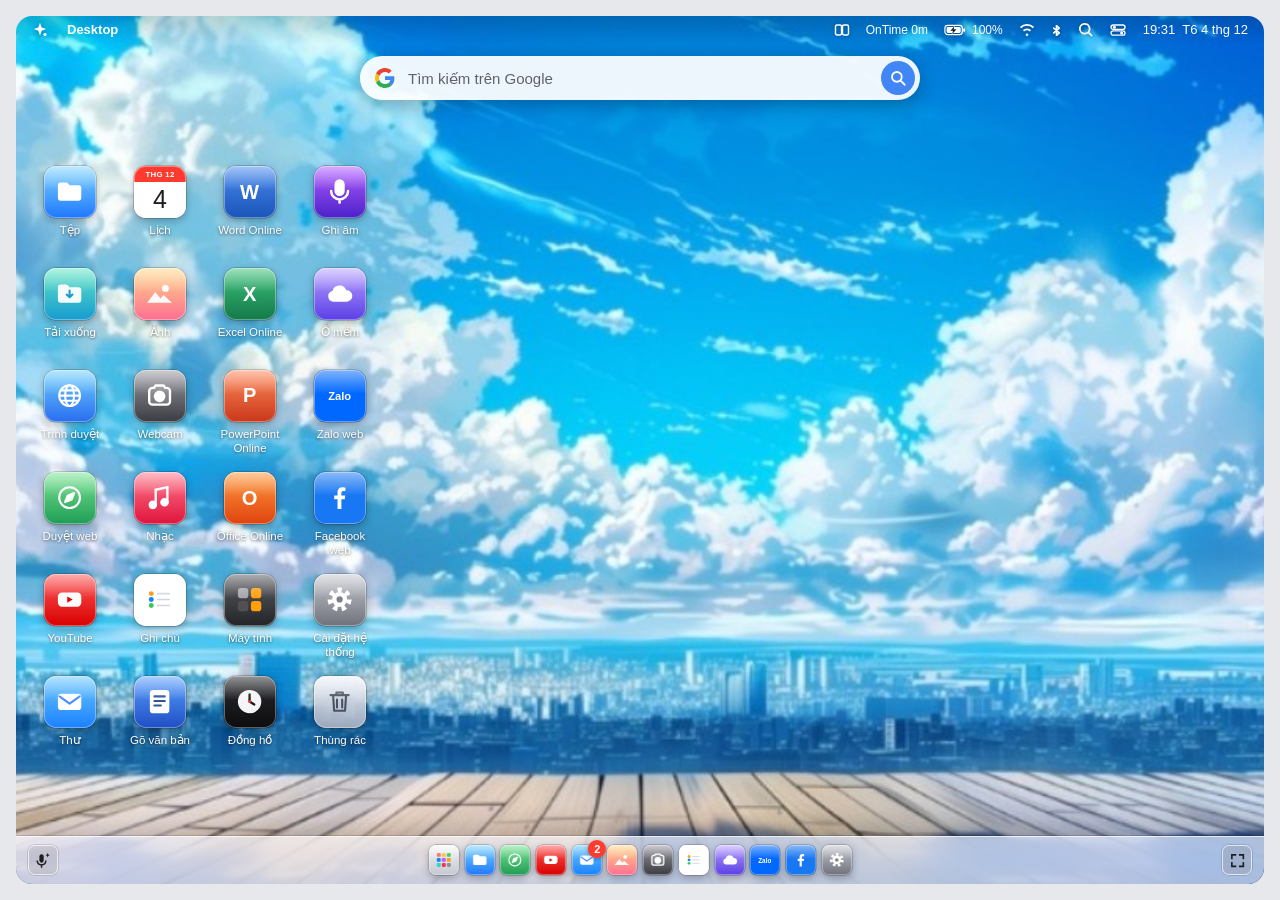
<file: app/src/main/assets/index.html>
<!doctype html>
<html lang="vi"><head><meta charset="utf-8"><meta name="viewport" content="width=device-width,initial-scale=1,viewport-fit=cover">
<style>:root{--bl:20px;color-scheme:light}html,body{margin:0}
/* Ghi âm */
.rc{position:relative;display:flex;flex-direction:column;height:100%;padding:36px 16px 12px;background:#131218;color:#ffffff;overflow:hidden;container-type:size;-webkit-user-select:none;user-select:none}
.rc .rcm{flex:1 1 0;min-height:0;display:flex;flex-direction:column}
.rc .rcx{flex:none;display:flex;flex-direction:column;min-height:0}
.rc .rcs{flex:1 1 0;min-height:0;display:flex;flex-direction:column}
.rc .rcl{flex:1 1 0;min-height:0;overflow-y:auto;overscroll-behavior:contain;-webkit-overflow-scrolling:touch;margin-inline:-4px;padding-inline:4px}
.rc h2{margin:0 0 clamp(4px,2.4cqh,14px);text-align:center;font-size:clamp(13px,3.4cqh,18px);letter-spacing:.28em;text-transform:uppercase;font-weight:800;color:#ffffff;text-shadow:0 0 14px rgba(255,255,255,.55)}
.rc .rcw{flex:none;height:clamp(40px,17cqh,120px);border-radius:16px;background:#000;border:1px solid rgba(255,255,255,.25);overflow:hidden}
.rc .rcv{display:block;width:100%;height:100%}
.rc .rctime{flex:none;margin:clamp(6px,2.6cqh,16px) 0 clamp(4px,2.2cqh,14px);text-align:center;font-size:clamp(24px,6.8cqh,38px);font-weight:800;letter-spacing:.06em;font-variant-numeric:tabular-nums;color:#ffffff;text-shadow:0 0 16px rgba(255,255,255,.55)}
.rc .rcbt{flex:none;display:flex;justify-content:center;gap:24px}
.rc .rcb{width:clamp(40px,9.5cqh,54px);height:clamp(40px,9.5cqh,54px);border-radius:50%;border:2px solid #ffffff;background:#2a2a31;color:#ffffff;display:flex;align-items:center;justify-content:center;box-shadow:0 0 18px rgba(255,255,255,.4)}
.rc .rcb svg{width:22px;height:22px}
.rc .rcb:disabled{opacity:.35;box-shadow:none}
.rc .rcb.rcp{border-color:rgba(255,255,255,.35);box-shadow:none}
.rc .rcb.rcr i{display:block;width:24px;height:24px;border-radius:50%;background:#ff3860;transition:border-radius .15s,width .15s,height .15s}
.rc .rcb.rcr.on i{width:18px;height:18px;border-radius:5px}
.rc .rch{flex:none;margin:clamp(6px,2.4cqh,18px) 0 clamp(4px,1.6cqh,10px);padding-top:clamp(6px,2cqh,14px);border-top:1px solid rgba(255,255,255,.2);font-size:11px;letter-spacing:.25em;text-transform:uppercase;color:#a0a0a8}
.rc .rce{padding:14px;text-align:center;font-size:13px;letter-spacing:.08em;color:#a0a0a8}
.rc .rci{flex:none;margin-bottom:10px;padding:10px 12px;border:1px solid rgba(255,255,255,.25);border-radius:14px;background:rgba(255,255,255,.02)}
.rc .rcn,.rc .rcin{display:block;width:100%;font-size:14px;line-height:1.3;margin-bottom:8px;color:#ffffff}
.rc .rcn{overflow:hidden;text-overflow:ellipsis;white-space:nowrap}
.rc .rcin{padding:4px 8px;border:1px solid #ffffff;border-radius:8px;background:#000;font:inherit;font-size:14px;outline:0;-webkit-user-select:text;user-select:text}
.rc .rcc{display:flex;align-items:center;gap:10px}
.rc .rcpl{flex:none;width:34px;height:34px;border-radius:50%;border:1px solid #ffffff;color:#ffffff;display:flex;align-items:center;justify-content:center}
.rc .rcpl svg{width:14px;height:14px}
.rc .rcpr{flex:1;height:16px;display:flex;align-items:center;cursor:pointer}
.rc .rcpr::before{content:"";position:absolute}
.rc .rcpr{position:relative}
.rc .rcpr b{display:block;width:100%;height:6px;border-radius:3px;background:rgba(255,255,255,.22);overflow:hidden}
.rc .rcpr i{display:block;height:100%;width:0;background:#ffffff}
.rc .rctm{flex:none;font-size:12px;color:#a79dbd;font-variant-numeric:tabular-nums}
.rc .rcsp{flex:none;min-width:38px;padding:4px 7px;border:1px solid #ffffff;border-radius:8px;color:#ffffff;font-size:12px}
.rc .rcmn{flex:none;width:26px;height:30px;color:#ffffff;font-size:20px;line-height:1}
.rc .rcmenu{position:absolute;z-index:5;width:190px;padding:4px;border:1px solid #7a35c9;border-radius:12px;background:#14101e;box-shadow:0 0 22px rgba(255,255,255,.35)}
.rc .rcmenu button{display:block;width:100%;padding:11px 14px;text-align:left;font-size:14px;color:#ffffff;border-radius:8px}
.rc .rcmenu button.dg{color:#ff4d6d}
/* Cửa sổ rất thấp: bỏ tiêu đề cho gọn. Cửa sổ ngang (rộng hơn cao): điều khiển bên trái, danh sách bên phải */
@container (max-height:330px){.rc h2{display:none}}
@container (min-aspect-ratio:7/5){
  .rc .rcm{flex-direction:row;gap:18px}
  .rc .rcx{flex:0 0 44%;min-width:0;justify-content:center}
  .rc .rcs{min-width:0}
  .rc .rch{margin-top:0;padding-top:0;border-top:0}
}

/* Kéo thả tệp */
.rf .rup{width:34px;height:52px;font-size:22px;line-height:1}
.rf .rup:disabled{opacity:.3}
.rfi.dgs{opacity:.4}
.dzh{background:var(--sel)!important;box-shadow:inset 0 0 0 2px var(--accent)}
.dgh{position:fixed;z-index:99999;pointer-events:none;display:flex;align-items:center;gap:8px;max-width:220px;padding:6px 12px 6px 8px;border-radius:12px;background:var(--glass);-webkit-backdrop-filter:blur(14px);backdrop-filter:blur(14px);box-shadow:0 8px 24px rgba(0,0,0,.32);color:var(--fg);font-size:13px;transform:translate(-50%,-130%)}
.dgh .gi{flex:none;width:28px;height:28px;display:grid;place-items:center}.dgh .gi .fic{transform:scale(.7)}
.dgh b{font-weight:500;overflow:hidden;text-overflow:ellipsis;white-space:nowrap}

/* Webcam */
.cm{position:relative;display:flex;flex-direction:column;height:100%;min-height:0;overflow:hidden;padding:38px 18px 16px;background:#131218;color:#ffffff;-webkit-user-select:none;user-select:none}
.cm h2{flex:none;margin:0 0 12px;text-align:center;font-size:18px;letter-spacing:.28em;text-transform:uppercase;font-weight:800;color:#ffffff;text-shadow:0 0 14px rgba(255,255,255,.55)}
.cm .cmv{position:relative;flex:1 1 0;min-height:0;border-radius:16px;background:#000;border:1px solid rgba(255,255,255,.25);overflow:hidden}
.cm .cmvid{position:absolute;inset:0;width:100%;height:100%;object-fit:contain;background:#000}
.cm .cmvid.mir{transform:scaleX(-1)}
.cm .cmmsg{position:absolute;inset:0;display:flex;align-items:center;justify-content:center;padding:20px;text-align:center;font-size:13px;line-height:1.5;color:#d8d8dc;cursor:pointer}
.cm .cmblink{position:absolute;inset:0;background:#000;opacity:0;pointer-events:none;transition:opacity .08s}
.cm .cmblink.on{opacity:.55}
.cm .cmst{flex:none;margin:10px 0 0;text-align:center;font-size:11px;letter-spacing:.2em;text-transform:uppercase;color:#a0a0a8}
.cm .cmbt{flex:none;display:flex;align-items:center;justify-content:space-between;margin-top:12px;padding:0 6px}
.cm .cmth{width:48px;height:48px;border-radius:10px;border:1px solid rgba(255,255,255,.35);background:rgba(255,255,255,.03);overflow:hidden;padding:0}
.cm .cmth img{display:none;width:100%;height:100%;object-fit:cover}
.cm .cmth.has img{display:block}
.cm .cmsh{width:70px;height:70px;border-radius:50%;border:3px solid #ffffff;background:#2a2a31;display:flex;align-items:center;justify-content:center;box-shadow:0 0 18px rgba(255,255,255,.45)}
.cm .cmsh i{display:block;width:52px;height:52px;border-radius:50%;background:#ffffff;transition:transform .08s}
.cm .cmsh:active i{transform:scale(.88)}
.cm .cmsw{width:48px;height:48px;border-radius:50%;border:2px solid #ffffff;color:#ffffff;display:flex;align-items:center;justify-content:center}
.cm .cmsw svg{width:24px;height:24px}
.cm .cmrc{width:70px;height:70px;border-radius:50%;border:3px solid #ffffff;background:#2a2a31;display:flex;align-items:center;justify-content:center;padding:0;box-shadow:0 0 18px rgba(255,255,255,.45)}
.cm .cmrc i{display:block;width:52px;height:52px;border-radius:50%;background:#ff3b30;transition:border-radius .12s,width .12s,height .12s}
.cm .cmrc:active i{transform:scale(.88)}
.cm .cmrc.rec i{width:28px;height:28px;border-radius:6px}
.cm .cmsw:disabled{opacity:.4}
@media (max-height:560px){.cm{padding:34px 14px 10px}.cm h2{margin:0 0 6px;font-size:15px}.cm .cmst{margin-top:6px}.cm .cmbt{margin-top:8px}}
</style>
<title>Desktop Mini</title>
<style>
/* Layout: một màn hình bo góc. Menu bar trong suốt, dock kính nổi dưới đáy, cửa sổ bo lớn có đèn giao thông, các lớp phủ (Launchpad, Mission Control, khóa) phủ lên trên. */
:root{
  --bg:#e7e8ec; --fg:#1d1d1f; --muted:#6e6e73; --line:rgba(0,0,0,.1);
  --win:#ffffff; --side:rgba(238,238,243,.68); --hdr:rgba(255,255,255,.72);
  --glass:rgba(250,250,253,.66); --glass-line:rgba(255,255,255,.7); --menu-hi:#0a7aff;
  --accent:#0a7aff; --row:rgba(0,0,0,.035); --field:rgba(120,120,128,.14); --sel:rgba(120,120,128,.24);
  --font:-apple-system,BlinkMacSystemFont,"SF Pro Text","SF Pro Display","Segoe UI",Roboto,"Helvetica Neue",Arial,sans-serif;
}
@media (prefers-color-scheme: dark){
  :root:not([data-theme="light"]){
    --bg:#131418; --fg:#f4f4f7; --muted:#a0a0a9; --line:rgba(255,255,255,.12);
    --win:#1f2024; --side:rgba(52,53,60,.62); --hdr:rgba(40,41,46,.72);
    --glass:rgba(44,45,52,.62); --glass-line:rgba(255,255,255,.16);
    --accent:#3d95ff; --row:rgba(255,255,255,.045); --field:rgba(120,120,128,.26); --sel:rgba(120,120,128,.34);
    color-scheme:dark;
  }
}
:root[data-theme="dark"]{
  --bg:#131418; --fg:#f4f4f7; --muted:#a0a0a9; --line:rgba(255,255,255,.12);
  --win:#1f2024; --side:rgba(52,53,60,.62); --hdr:rgba(40,41,46,.72);
  --glass:rgba(44,45,52,.62); --glass-line:rgba(255,255,255,.16);
  --accent:#3d95ff; --row:rgba(255,255,255,.045); --field:rgba(120,120,128,.26); --sel:rgba(120,120,128,.34);
  color-scheme:dark;
}
*{box-sizing:border-box}
[hidden]{display:none!important}
html,body{height:100%}
body{margin:0;padding-inline:16px;padding-block:16px;background:var(--bg);color:var(--fg);font:13px/1.4 var(--font);-webkit-font-smoothing:antialiased}
button{font:inherit;color:inherit;background:none;border:0;padding:0;cursor:default;text-align:inherit}
input,textarea{font:inherit;color:inherit}
/* Ô nhập luôn gõ được (stage đang tắt user-select nên WebView Android chặn bàn phím) */
input,textarea{-webkit-user-select:text;user-select:text;-webkit-touch-callout:default}
button:focus-visible,input:focus-visible,textarea:focus-visible,[tabindex]:focus-visible{outline:2px solid var(--accent);outline-offset:2px}
ul,ol{margin:0;padding:0;list-style:none}
.grow{flex:1}
.none{padding:26px 16px;text-align:center;color:var(--muted)}
.lnk{color:var(--accent)}
.lnk:hover{text-decoration:underline}

.stage{--base:54px;position:relative;height:100%;min-height:560px;border-radius:16px;overflow:hidden;isolation:isolate;user-select:none;-webkit-user-select:none;
  background:radial-gradient(70% 55% at 18% -5%,#9be8ff 0,transparent 60%),radial-gradient(60% 60% at 92% 18%,#8aa8ff 0,transparent 62%),radial-gradient(90% 70% at 55% 112%,#2342d8 0,transparent 70%),linear-gradient(#2f6fe0,#2f6fe0)}
/* Hình nền phủ kín cả màn hình, kể cả phía sau dock (không cắt thành hai phần trên/dưới) */
.stage{background-size:cover;background-repeat:no-repeat;background-position:center}
.stage[data-wall="0"]{background:#2f6fe0 url(wallpaper.jpg) center/cover no-repeat}
.stage[data-wall="2"]{background:radial-gradient(65% 55% at 15% 8%,#ffb48a 0,transparent 62%),radial-gradient(60% 60% at 92% 30%,#d55bd8 0,transparent 62%),radial-gradient(90% 70% at 50% 115%,#3a2a9a 0,transparent 70%),linear-gradient(#7b3fb0,#7b3fb0)}
.stage[data-wall="3"]{background:radial-gradient(60% 50% at 20% 5%,#3d5a9e 0,transparent 62%),radial-gradient(55% 60% at 90% 25%,#6a45d6 0,transparent 62%),radial-gradient(90% 70% at 50% 115%,#1a2250 0,transparent 70%),linear-gradient(#0b1026,#0b1026)}
.dim{position:absolute;inset:0;z-index:30;background:#000;opacity:0;pointer-events:none}

/* Màn hình nền */
.desk{position:absolute;inset:0;z-index:0;padding:40px 12px 110px;display:flex;flex-direction:column;flex-wrap:wrap;align-content:flex-end;gap:6px}
.desk.dropping{background:rgba(255,255,255,.1)}
.gbar{position:absolute;top:40px;left:50%;transform:translateX(-50%);width:min(560px,calc(100% - 28px));height:44px;z-index:1;display:flex;align-items:center;gap:10px;padding:0 5px 0 14px;border-radius:999px;background:rgba(255,255,255,.93);box-shadow:0 4px 18px rgba(0,0,0,.28);box-sizing:border-box}
.gbar[hidden]{display:none}
.gbar .gg{width:22px;height:22px;flex:none;padding:0;border:0;background:none;display:grid;place-items:center;cursor:pointer}
.gbar .gg svg{width:20px;height:20px}
.gbar input{flex:1;min-width:0;height:100%;border:0;outline:0;background:transparent;color:#202124;font-size:15px;user-select:text;-webkit-user-select:text}
.gbar input::placeholder{color:#5f6368}
.gbar .gm{width:34px;height:34px;border:0;border-radius:50%;background:none;display:grid;place-items:center;flex:none;cursor:pointer;padding:0}
.gbar .gm:active{background:rgba(0,0,0,.1)}
.gbar .gm[hidden]{display:none}
.gbar .gs{width:34px;height:34px;border:0;border-radius:50%;background:#4285f4;color:#fff;display:grid;place-items:center;flex:none;cursor:pointer}
.stage.gbon .desk{padding-top:96px}
.di{width:88px;display:flex;flex-direction:column;align-items:center;gap:4px;padding:4px;border-radius:10px;color:#fff;text-align:center}
.di .dl{max-width:100%;padding:1px 6px;border-radius:5px;font-size:12px;line-height:1.3;text-shadow:0 1px 3px rgba(0,0,0,.6);word-break:break-word}
.di[aria-selected="true"]{background:rgba(255,255,255,.2)}
.di[aria-selected="true"] .dl{background:var(--accent);text-shadow:none}
.di .rn{width:100%;border:0;border-radius:4px;padding:1px 4px;font-size:12px;text-align:center;background:#fff;color:#1d1d1f}
/* Icon ứng dụng trên màn hình desktop (cuộn ngang nếu nhiều) */
.desk{overflow-x:auto;overflow-y:hidden;align-content:flex-start;scrollbar-width:none;overscroll-behavior:contain}
.desk::-webkit-scrollbar{display:none}
.da{width:76px;flex:none;display:flex;flex-direction:column;align-items:center;gap:4px;padding:6px 2px;border-radius:12px;color:#fff;text-align:center;-webkit-tap-highlight-color:transparent;user-select:none;-webkit-user-select:none;-webkit-touch-callout:none}
.da .ic{width:52px;height:52px}
.da .fic{--u:11px;margin-top:2px}
.dthumb{position:relative;display:block;width:52px;height:52px;border-radius:12px;overflow:hidden;background:rgba(255,255,255,.22);box-shadow:0 0 0 1px rgba(255,255,255,.35) inset,0 2px 8px rgba(0,0,0,.3)}
.dthumb img{width:100%;height:100%;object-fit:cover;display:block}
.dthumb[data-k=vid]::after{content:'▶';position:absolute;right:4px;bottom:3px;font-size:10px;color:#fff;text-shadow:0 1px 3px rgba(0,0,0,.8)}
#desk.dropdesk{outline:2px dashed rgba(255,255,255,.65);outline-offset:-8px}
.da .dl{max-width:100%;padding:1px 4px;border-radius:5px;font-size:11.5px;line-height:1.25;text-shadow:0 1px 3px rgba(0,0,0,.6);word-break:break-word}
.da:hover,.da:focus-visible{background:rgba(255,255,255,.16);outline:0}
/* Lưới ô cố định: mọi icon cùng cỡ ô nên cột và hàng luôn thẳng; tên dài tối đa 2 dòng */
.desk{display:grid;grid-auto-flow:column;grid-template-rows:repeat(auto-fill,98px);grid-auto-columns:84px;gap:4px 6px;align-content:start;justify-content:start;flex-wrap:nowrap}
.da{width:84px;height:98px;box-sizing:border-box;justify-content:flex-start;touch-action:none}
.da .dl{display:-webkit-box;-webkit-line-clamp:2;-webkit-box-orient:vertical;overflow:hidden;text-overflow:ellipsis}
.dghost{position:absolute;z-index:30;pointer-events:none;opacity:.92;transform:scale(1.1);background:rgba(255,255,255,.18);box-shadow:0 8px 22px rgba(0,0,0,.35)}
.da.dmov{opacity:.28}
.da.dsel{background:rgba(110,165,255,.38);box-shadow:0 0 0 1.5px rgba(170,205,255,.9) inset}
.snapprev{position:absolute;z-index:9990;border-radius:10px;background:rgba(110,165,255,.22);border:2px solid rgba(150,195,255,.85);pointer-events:none;transition:left .12s,top .12s,width .12s,height .12s}
.mqbox{position:fixed;z-index:99999;border:1px solid #6aa7ff;background:rgba(80,140,255,.22);pointer-events:none;border-radius:3px}
.da.dtgt{background:rgba(255,255,255,.28);box-shadow:0 0 0 2px rgba(255,255,255,.55) inset}
.mcbg{position:absolute;inset:0;z-index:1;background:rgba(0,0,0,0);pointer-events:none;transition:background .3s}
.stage.mc .mcbg{background:rgba(0,0,0,.42);pointer-events:auto}
.mcsp{position:absolute;top:36px;left:50%;transform:translateX(-50%);padding:5px 16px;border-radius:10px;background:rgba(255,255,255,.22);color:#fff;backdrop-filter:blur(20px);-webkit-backdrop-filter:blur(20px)}
.mcnone{position:absolute;inset:0;display:grid;place-items:center;color:#fff;font-size:15px}
.mcl{position:absolute;z-index:1;color:#fff;text-align:center;font-size:13px;text-shadow:0 1px 3px rgba(0,0,0,.6);white-space:nowrap;overflow:hidden;text-overflow:ellipsis;pointer-events:none}

/* Thanh menu */
.menubar{position:absolute;inset:0 0 auto 0;height:28px;z-index:6;display:flex;align-items:center;gap:2px;padding-inline:8px;color:#fff;text-shadow:0 1px 3px rgba(0,0,0,.35);font-size:13px;white-space:nowrap;background:linear-gradient(rgba(0,0,0,.16),transparent)}
.mb,.sb{height:22px;padding-inline:9px;border-radius:6px;display:flex;align-items:center;gap:6px}
.mb:hover,.mb.open,.sb:hover,.sb.open{background:rgba(255,255,255,.22)}
.mb.logo{padding-inline:8px}
.sb{padding-inline:7px}
.mb svg,.sb svg{width:16px;height:16px;fill:currentColor;filter:drop-shadow(0 1px 2px rgba(0,0,0,.3))}
.appname{font-weight:700}
.sb.off svg{opacity:.45}
#bt svg{width:11px;height:11px}   /* hình Bluetooth cao hết khung 16 nên thu lại để nhìn cao bằng biểu tượng Wi-Fi */
.clk{font-variant-numeric:tabular-nums;gap:7px;padding-inline:8px}
.bram,.bpct{font-size:12px;font-variant-numeric:tabular-nums}
.bram:empty{display:none}
@media (max-width:560px){.opt{display:none}}

.pop{position:absolute;top:30px;z-index:7;min-width:230px;padding:6px;border-radius:12px;background:var(--glass);color:var(--fg);backdrop-filter:blur(var(--bl)) saturate(1.9);-webkit-backdrop-filter:blur(var(--bl)) saturate(1.9);
  box-shadow:0 0 0 .5px rgba(0,0,0,.3),0 0 0 1px var(--glass-line) inset,0 16px 40px rgba(0,0,0,.3);display:flex;flex-direction:column;text-shadow:none;font-size:13px}
#ctx{z-index:14}
.mn{text-align:left;padding:4px 10px;border-radius:6px;display:flex;justify-content:space-between;gap:24px}
.mn:hover:not(:disabled),.mn:focus-visible{background:var(--menu-hi);color:#fff;outline:0}
.mn:disabled{opacity:.4}
.kh{opacity:.6;font-size:12px}
.pop hr{border:0;border-top:1px solid var(--line);margin:5px 4px;width:calc(100% - 8px)}

/* Trung tâm điều khiển */
.cc{position:absolute;top:32px;right:8px;z-index:7;width:min(300px,calc(100% - 16px));padding:12px;border-radius:24px;background:var(--glass);color:var(--fg);backdrop-filter:blur(var(--bl)) saturate(1.9);-webkit-backdrop-filter:blur(var(--bl)) saturate(1.9);
  box-shadow:0 0 0 .5px rgba(0,0,0,.3),0 0 0 1px var(--glass-line) inset,0 16px 40px rgba(0,0,0,.3);display:grid;grid-template-columns:1fr 1fr;gap:10px;text-shadow:none}
.tile{display:flex;align-items:center;gap:10px;padding:10px;border-radius:16px;background:var(--field);text-align:left;min-width:0}
.tile .ci{width:32px;height:32px;border-radius:50%;display:grid;place-items:center;background:rgba(120,120,128,.4);color:#fff;flex:none}
.tile .ci svg{width:17px;height:17px;fill:currentColor}
.tile[aria-pressed="true"] .ci{background:var(--accent)}
.tile b{display:block;font-weight:600;line-height:1.2}
.tile small{color:var(--muted);font-size:11.5px}
.slide{grid-column:1/-1;padding:10px 12px;border-radius:16px;background:var(--field)}
.slide b{display:block;font-weight:600;margin-bottom:6px}
.slide input{width:100%;accent-color:var(--accent);margin:0}
.npr{display:flex;align-items:center;justify-content:space-between;gap:10px}
.npr span{overflow:hidden;text-overflow:ellipsis;white-space:nowrap;color:var(--muted)}
.npb{width:30px;height:30px;border-radius:50%;background:var(--accent);color:#fff;display:grid;place-items:center;flex:none}
.npb svg{width:14px;height:14px;fill:currentColor}

/* Thông báo */
.nc{position:absolute;top:30px;right:8px;bottom:8px;z-index:7;width:min(340px,calc(100% - 16px));overflow:auto;padding:14px;border-radius:24px;background:var(--glass);color:var(--fg);backdrop-filter:blur(var(--bl)) saturate(1.9);-webkit-backdrop-filter:blur(var(--bl)) saturate(1.9);
  box-shadow:0 0 0 .5px rgba(0,0,0,.3),0 0 0 1px var(--glass-line) inset,0 16px 40px rgba(0,0,0,.3);display:flex;flex-direction:column;gap:12px;text-shadow:none}
.nch{display:flex;justify-content:space-between;align-items:center;font-size:15px}
.nlist{display:flex;flex-direction:column;gap:8px}
.nit,.bn{display:flex;gap:10px;align-items:flex-start;padding:10px;border-radius:16px;background:var(--field);text-align:left;width:100%}
.nit .ic,.bn .ic{width:34px;height:34px;flex:none}
.nit span,.bn span{display:flex;flex-direction:column;min-width:0}
.nit small,.bn small{color:var(--muted);font-size:11.5px}
.nit em,.bn em{font-style:normal;color:var(--fg);opacity:.8;overflow:hidden;text-overflow:ellipsis;white-space:nowrap}
.wgs{display:grid;grid-template-columns:1fr 1fr;gap:10px}
.wg{background:var(--field);border-radius:18px;padding:12px;min-width:0}
.wg:first-child{grid-column:1/-1}
.wg small{color:var(--accent);font-weight:700;font-size:11px;letter-spacing:.04em}
.wg>b{display:block;font-size:17px;margin:2px 0 6px}
.wg ul{margin-top:6px;display:flex;flex-direction:column;gap:4px}
.wg li{overflow:hidden;text-overflow:ellipsis;white-space:nowrap}
.wg p{margin:6px 0 0;color:var(--muted)}
.mc7{display:grid;grid-template-columns:repeat(7,1fr);gap:2px;text-align:center;font-size:11.5px;font-variant-numeric:tabular-nums}
.mc7 span{color:var(--muted)}
.mc7 i{font-style:normal;padding:2px 0}
.mc7 i.td{background:#ff3b30;color:#fff;border-radius:50%;font-weight:700}
.banners{position:absolute;top:34px;right:10px;z-index:9;display:flex;flex-direction:column;gap:8px;width:min(340px,calc(100% - 20px));pointer-events:none}
.bn{pointer-events:auto;background:var(--glass);color:var(--fg);backdrop-filter:blur(var(--bl)) saturate(1.9);-webkit-backdrop-filter:blur(var(--bl)) saturate(1.9);box-shadow:0 0 0 .5px rgba(0,0,0,.3),0 0 0 1px var(--glass-line) inset,0 12px 30px rgba(0,0,0,.3);border-radius:20px;animation:bnin .38s cubic-bezier(.2,.9,.3,1)}
.bn.out{opacity:0;transform:translateX(40px);transition:opacity .3s,transform .3s}
@keyframes bnin{from{opacity:0;transform:translateX(60px)}to{opacity:1;transform:none}}

/* Spotlight */
.spot{position:absolute;z-index:8;left:50%;top:16%;transform:translateX(-50%);width:min(580px,calc(100% - 24px));border-radius:26px;background:var(--glass);color:var(--fg);backdrop-filter:blur(var(--bl)) saturate(1.9);-webkit-backdrop-filter:blur(var(--bl)) saturate(1.9);
  box-shadow:0 0 0 .5px rgba(0,0,0,.3),0 0 0 1px var(--glass-line) inset,0 24px 60px rgba(0,0,0,.35);overflow:hidden}
.sin{display:flex;align-items:center;gap:12px;padding:14px 18px}
.sin svg{width:22px;height:22px;fill:var(--muted);flex:none}
.sin input{flex:1;min-width:0;background:none;border:0;font-size:22px;font-weight:300;outline:0}
.sres{border-top:1px solid var(--line);padding:6px;display:flex;flex-direction:column}
.sres:empty{display:none}
.sr{display:flex;align-items:center;gap:12px;padding:6px 10px;border-radius:10px;text-align:left;width:100%}
.sr[aria-selected="true"],.sr:hover:not(.nores){background:var(--accent);color:#fff}
.sr .ic{width:34px;height:34px;border-radius:8px;flex:none}
.sr small{margin-left:auto;opacity:.7;white-space:nowrap;overflow:hidden;text-overflow:ellipsis;max-width:48%}
.sr .st{flex:1;min-width:0;overflow:hidden;text-overflow:ellipsis;white-space:nowrap}
.sr .sf{display:grid;place-items:center;color:#fff;font-size:10px;font-weight:700;overflow:hidden}
.nores{color:var(--muted);justify-content:center}

/* Launchpad */
.lp{position:absolute;inset:0;z-index:12;display:flex;flex-direction:column;align-items:center;padding:56px 24px 28px;background:rgba(10,14,30,.42);backdrop-filter:blur(26px) saturate(1.4);-webkit-backdrop-filter:blur(26px) saturate(1.4);animation:lpin .18s ease-out;will-change:opacity}
.lp.out{opacity:0;transition:opacity .16s}
@keyframes lpin{from{opacity:0}to{opacity:1}}
.lpq{display:flex;align-items:center;gap:8px;width:min(260px,100%);height:30px;padding:0 12px;border-radius:999px;background:rgba(255,255,255,.2);color:#fff}
.lpq svg{width:14px;height:14px;flex:none}
.lpq input{flex:1;min-width:0;background:none;border:0;outline:0;color:#fff}
.lpq input::placeholder{color:rgba(255,255,255,.7)}
.lpg{overscroll-behavior:contain;flex:1;width:min(860px,100%);display:grid;grid-template-columns:repeat(auto-fill,minmax(96px,1fr));align-content:start;justify-items:center;gap:26px 10px;overflow:auto;min-height:0;padding:24px 0 36px;-webkit-overflow-scrolling:touch}
.lpi{content-visibility:auto;contain-intrinsic-size:96px 100px;display:flex;flex-direction:column;align-items:center;gap:8px;color:#fff;text-shadow:0 1px 3px rgba(0,0,0,.5);font-size:12.5px;padding:6px;border-radius:14px}
.lpi .ic{width:64px;height:64px}

/* Chuyển ứng dụng, Xem nhanh */
.sw{position:absolute;z-index:13;left:50%;top:50%;transform:translate(-50%,-50%);display:flex;gap:10px;padding:14px;border-radius:26px;background:var(--glass);backdrop-filter:blur(var(--bl)) saturate(1.9);-webkit-backdrop-filter:blur(var(--bl)) saturate(1.9);box-shadow:0 0 0 1px var(--glass-line) inset,0 20px 50px rgba(0,0,0,.4);max-width:calc(100% - 20px);overflow:auto}
.swi{display:flex;flex-direction:column;align-items:center;gap:6px;padding:8px;border-radius:16px;color:var(--fg);font-size:12px;min-width:76px}
.swi .ic{width:56px;height:56px}
.swi[aria-current="true"]{background:var(--sel)}
.ql{position:absolute;inset:0;z-index:14;display:grid;place-items:center;background:rgba(0,0,0,.28)}
.qlp{width:min(340px,calc(100% - 32px));padding:28px 20px 20px;border-radius:24px;background:var(--glass);color:var(--fg);backdrop-filter:blur(var(--bl)) saturate(1.9);-webkit-backdrop-filter:blur(var(--bl)) saturate(1.9);box-shadow:0 0 0 1px var(--glass-line) inset,0 24px 60px rgba(0,0,0,.4);display:flex;flex-direction:column;align-items:center;gap:6px;text-align:center}
.qli{--u:20px;margin-bottom:10px;height:calc(var(--u)*5);display:grid;place-items:center}
.qlp b{font-size:15px;word-break:break-word}
.qlp span,.qlp small{color:var(--muted)}
.qlp em{font-style:normal;font-size:11.5px;color:var(--muted);margin-top:10px}

/* Màn hình khóa và nguồn */
.lock{position:absolute;inset:0;z-index:40;color:#fff;display:flex;flex-direction:column;align-items:center;padding:7% 20px 22px;background:rgba(10,14,34,.5);backdrop-filter:blur(48px) saturate(1.4);-webkit-backdrop-filter:blur(var(--bl)) saturate(1.4);text-shadow:0 1px 6px rgba(0,0,0,.25)}
.lock.out{opacity:0;transform:translateY(-36px) scale(1.04);transition:opacity .4s,transform .4s}
.lt{font-size:min(96px,20vw);font-weight:200;line-height:1;font-variant-numeric:tabular-nums}
.ld{font-size:19px;margin-top:6px;opacity:.9}
.lu{margin-top:auto;display:flex;flex-direction:column;align-items:center;gap:10px}
.lav{width:76px;height:76px;border-radius:50%;background:linear-gradient(135deg,#8fa8ff,#7a5cd6);display:grid;place-items:center;font-size:34px;font-weight:300;box-shadow:0 0 0 2px rgba(255,255,255,.4)}
.ln{font-size:17px;font-weight:600}
.lu form{display:flex;align-items:center;gap:6px;width:min(230px,80vw);height:34px;padding:0 4px 0 14px;border-radius:999px;background:rgba(255,255,255,.22);text-shadow:none}
.lu input{flex:1;min-width:0;background:none;border:0;outline:0;color:#fff}
.lu input::placeholder{color:rgba(255,255,255,.75)}
.go{width:26px;height:26px;border-radius:50%;background:rgba(255,255,255,.3);display:grid;place-items:center}
.go svg{width:14px;height:14px}
.lh{font-size:11.5px;opacity:.7;text-align:center;max-width:260px}
.lpw{display:flex;gap:26px;margin-top:22px}
.pb{display:flex;flex-direction:column;align-items:center;gap:6px;font-size:12px}
.pbi{width:42px;height:42px;border-radius:50%;background:rgba(255,255,255,.22);display:grid;place-items:center}
.pbi svg{width:18px;height:18px;fill:currentColor}
#off.off,div.off{position:absolute;inset:0;z-index:50;background:#000;color:#fff;display:flex;flex-direction:column;align-items:center;justify-content:center;gap:20px;text-align:center}
.off[data-mode="sleep"]{cursor:pointer}
.offs{color:rgba(255,255,255,.55);font-size:13px}
.pwr{width:64px;height:64px;border-radius:50%;background:rgba(255,255,255,.14);display:grid;place-items:center}
.pwr svg{width:26px;height:26px}
.blogo svg{width:64px;height:64px;fill:#fff}
.bbar2{width:190px;height:4px;border-radius:2px;background:rgba(255,255,255,.22);overflow:hidden}
.bbar2 i{display:block;height:100%;width:0;background:#fff;transition:width 2.2s ease-in-out}

/* Cửa sổ */
.wins{position:absolute;inset:0;z-index:2;pointer-events:none}
.win{position:absolute;display:flex;flex-direction:column;border-radius:24px;overflow:hidden;pointer-events:auto;box-shadow:0 0 0 .5px rgba(0,0,0,.3),0 8px 24px rgba(0,0,0,.22)}
.win::after{content:"";position:absolute;inset:0;border-radius:inherit;box-shadow:inset 0 0 0 1px rgba(255,255,255,.28);pointer-events:none;z-index:9}
.win.focus{box-shadow:0 0 0 .5px rgba(0,0,0,.35),0 28px 70px rgba(0,0,0,.45)}
.win.min{display:none}
.win.max{border-radius:0}
.win.snapped{border-radius:0}
.tb{position:absolute;inset:0 0 auto 0;height:52px;z-index:2;touch-action:none}
.tls{position:absolute;left:18px;top:19px;z-index:10;display:flex;gap:8px}
.win .tls{display:none!important}
.nobar{display:none!important}
.tl{width:13px;height:13px;border-radius:50%;display:grid;place-items:center;font-size:10px;line-height:1;font-weight:800;color:rgba(0,0,0,.6);box-shadow:inset 0 0 0 .5px rgba(0,0,0,.25)}
.tl.c{background:#ff5f57}.tl.m{background:#febc2e}.tl.z{background:#28c840}
.tls:hover .tl{color:rgba(0,0,0,.55)}
.win:not(.focus) .tl{background:rgba(150,150,158,.6)}
.body{flex:1;min-height:0;position:relative;container-type:inline-size;overflow:hidden}
.rz{position:absolute;z-index:8;display:block}
.rz[data-d="r"]{top:52px;right:0;bottom:14px;width:6px;cursor:ew-resize}
.rz[data-d="l"]{top:52px;left:0;bottom:14px;width:6px;cursor:ew-resize}
.rz[data-d="b"]{left:14px;right:14px;bottom:0;height:6px;cursor:ns-resize}
.rz[data-d="br"]{right:0;bottom:0;width:16px;height:16px;cursor:nwse-resize}
.stage.mc .win,.stage.mcx .win{transition:transform .38s cubic-bezier(.2,.8,.2,1)}
.stage.mc .win{cursor:pointer}
.stage.mc .win *{pointer-events:none}
.win.dark-win{color:#f4f4f7}
.ghost{position:absolute;z-index:60;padding:4px 10px;border-radius:8px;background:var(--glass);color:var(--fg);box-shadow:0 0 0 1px var(--glass-line) inset,0 6px 18px rgba(0,0,0,.3);pointer-events:none;font-size:12px;max-width:220px;overflow:hidden;text-overflow:ellipsis;white-space:nowrap}
.dropping{outline:2px solid var(--accent);outline-offset:-2px}
.dk.dropping{outline:0}
.dk.dropping .ic{box-shadow:0 0 0 3px var(--accent)}

/* Thành phần chung */
.app{display:flex;flex-direction:column;height:100%;background:var(--win)}
.bar{height:52px;flex:none;display:flex;align-items:center;gap:10px;padding-inline:16px;touch-action:none}
.app>.bar{padding-left:78px;background:var(--hdr)}
.bar .t{font-weight:700;font-size:14px}
.cn{font-size:12px;color:var(--muted);font-weight:400}
.btn{padding:5px 14px;border-radius:999px;background:var(--field);display:inline-flex;align-items:center;gap:6px;white-space:nowrap}
.btn:hover:not(:disabled){filter:brightness(.94)}
.btn.pri{background:var(--accent);color:#fff}
.btn:disabled{opacity:.4}
.ib{width:30px;height:30px;border-radius:50%;display:grid;place-items:center;flex:none}
.ib:hover:not(:disabled){background:var(--field)}
.ib:disabled{opacity:.35}
.rf .rbk{width:52px;height:52px;font-size:40px;line-height:1;font-weight:500}
.ib svg,.nv svg{width:16px;height:16px;fill:none;stroke:currentColor;stroke-width:1.5;stroke-linecap:round;stroke-linejoin:round}
.ib[aria-pressed="true"] svg{fill:#ff3b5c;stroke:#ff3b5c}
.nv{display:flex;border-radius:999px;background:var(--field);overflow:hidden;flex:none}
.nv button{min-width:32px;height:28px;display:grid;place-items:center;padding-inline:4px}
.nv button:disabled{opacity:.3}
.nv button[aria-pressed="true"]{background:var(--sel)}
.nv.nf{display:grid;place-items:center;width:32px;height:28px;padding:0}
.nv.nf:disabled{opacity:.3}
.tg{width:38px;height:22px;border-radius:11px;background:rgba(120,120,128,.4);position:relative;transition:background .15s;flex:none}
.tg i{position:absolute;top:2px;left:2px;width:18px;height:18px;border-radius:50%;background:#fff;box-shadow:0 1px 3px rgba(0,0,0,.3);transition:transform .15s}
.tg[aria-checked="true"]{background:#34c759}
.tg[aria-checked="true"] i{transform:translateX(16px)}
.side{background:var(--side);backdrop-filter:blur(var(--bl)) saturate(1.9);-webkit-backdrop-filter:blur(var(--bl)) saturate(1.9);padding:56px 10px 10px;display:flex;flex-direction:column;gap:2px;overflow:auto}
.side h4{margin:6px 10px 4px;font-size:11.5px;font-weight:600;color:var(--muted)}
.si{display:flex;align-items:center;gap:9px;padding:6px 10px;border-radius:8px;text-align:left;width:100%}
.si svg{width:16px;height:16px;fill:none;stroke:var(--accent);stroke-width:1.5;stroke-linecap:round;stroke-linejoin:round;flex:none}
.si .sq{width:20px;height:20px;border-radius:6px;background:var(--c);flex:none;display:grid;place-items:center}
.si .sq svg{width:13px;height:13px;fill:none;stroke:#fff;stroke-width:1.9}
.si[aria-current="true"]{background:var(--sel)}
/* Cột trái của Tệp / Tải xuống / Ảnh: chữ và biểu tượng to hơn; tiêu đề "Thư viện" kéo sát lên trên (hàng tiêu đề cửa sổ đã ẩn nên không cần chừa 56px) */
.rf .side,.ph .side{padding:14px 10px 10px;gap:4px}
.ph .side h4{margin:0 10px 8px;font-size:22px;font-weight:700;color:var(--fg)}
.rf .si,.ph .si{gap:12px;padding:11px 12px;border-radius:12px;font-size:17px;font-weight:500}
.rf .si .sq,.ph .si .sq{width:30px;height:30px;border-radius:9px}
.rf .si .sq svg,.ph .si .sq svg{width:20px;height:20px}
.rf .si svg,.ph .si svg{width:24px;height:24px}
.rf .si .sq svg,.ph .si .sq svg{width:20px;height:20px}
.si .cnt{margin-left:auto;font-style:normal;color:var(--muted);font-size:12px}
.main{display:flex;flex-direction:column;min-width:0;min-height:0;background:var(--win)}
.foot{padding:7px 16px;border-top:1px solid var(--line);color:var(--muted);font-size:12px;text-align:center;flex:none}
.empty{flex:1;display:grid;place-items:center;color:var(--muted);text-align:center;padding:20px}
.empty svg{width:56px;height:56px;fill:none;stroke:var(--muted);stroke-width:1.4;stroke-linecap:round;stroke-linejoin:round;margin-bottom:10px;opacity:.7}
.rn{border:0;border-radius:4px;padding:1px 4px;background:var(--win);color:var(--fg);box-shadow:0 0 0 2px var(--accent);min-width:0}

/* Biểu tượng tệp */
.fic{--u:10px;display:block;position:relative;flex:none}
.fic.doc{width:calc(var(--u)*4);height:calc(var(--u)*5);background:#fff;border-radius:calc(var(--u)*.4);box-shadow:0 0 0 1px rgba(0,0,0,.18),0 2px 5px rgba(0,0,0,.18);overflow:hidden}
.fic.doc i{position:absolute;top:0;right:0;width:calc(var(--u)*1.2);height:calc(var(--u)*1.2);background:linear-gradient(225deg,rgba(0,0,0,.14) 50%,#eee 50%)}
.fic.doc b{position:absolute;left:0;right:0;bottom:calc(var(--u)*.7);text-align:center;font-size:calc(var(--u)*.9);line-height:calc(var(--u)*1.5);color:#fff;background:var(--c);font-weight:800;letter-spacing:.03em}
.fic.folder,.fic.disk{width:calc(var(--u)*5);height:calc(var(--u)*4.2)}
.fic.folder svg,.fic.disk svg{width:100%;height:100%;display:block}
.row .fic{--u:5.4px;margin-inline:auto}
.cell .fic,.di .fic{--u:11px}

/* Tệp */
.fin{display:grid;grid-template-columns:200px minmax(0,1fr);height:100%}
.main>.bar{padding-inline:14px}
.sf{display:flex;align-items:center;gap:6px;height:28px;padding-inline:10px;border-radius:999px;background:var(--field);width:150px;min-width:0}
.sf svg{width:13px;height:13px;fill:none;stroke:var(--muted);stroke-width:2;stroke-linecap:round;flex:none}
.sf input{background:none;border:0;outline:0;min-width:0;width:100%}
.fl{flex:1;min-height:0;overflow:auto;display:flex;flex-direction:column}
.fl:focus-visible{outline:0}
.chd,.row{display:grid;grid-template-columns:36px minmax(0,1fr) 150px 74px;align-items:center;gap:8px}
.chd{padding:5px 22px;border-bottom:1px solid var(--line);color:var(--muted);font-size:12px;flex:none}
.chd span:first-child{grid-column:1/3}
.rows{padding:6px 10px;flex:1}
.row{width:100%;padding:3px 12px;border-radius:8px}
.rows .row:nth-child(even){background:var(--row)}
.row[aria-selected="true"]{background:var(--accent)!important;color:#fff}
.row[aria-selected="true"] .dt,.row[aria-selected="true"] .sz{color:rgba(255,255,255,.85)}
.nm{overflow:hidden;text-overflow:ellipsis;white-space:nowrap}
.dt,.sz{color:var(--muted);font-size:12px;white-space:nowrap;font-variant-numeric:tabular-nums}
.sz{text-align:right}
.igrid{display:grid;grid-template-columns:repeat(auto-fill,minmax(96px,1fr));gap:8px;padding:14px;align-content:start;flex:1}
.cell{display:flex;flex-direction:column;align-items:center;gap:6px;padding:8px 4px;border-radius:10px;text-align:center;min-width:0}
.cell[aria-selected="true"]{background:var(--sel)}
.cell .nm{white-space:normal;word-break:break-word;font-size:12px;padding:1px 6px;border-radius:5px;max-width:100%}
.cell[aria-selected="true"] .nm{background:var(--accent);color:#fff}
@container (max-width:470px){
  .fin{grid-template-columns:128px minmax(0,1fr)}
  .chd,.row{grid-template-columns:36px minmax(0,1fr) 62px}
  .chd .dt,.row .dt{display:none}
  .sf{width:104px}
}

/* Lịch */
.cal{position:relative}
.cal-bar .t{font-size:20px;font-weight:300;white-space:nowrap}
.cal-bar .t b{font-weight:700}
.cnav{display:flex;border-radius:999px;background:var(--field);overflow:hidden}
.cnav button{height:28px;padding-inline:12px;display:grid;place-items:center}
.cnav button+button{border-left:1px solid var(--line)}
.wk{display:grid;grid-template-columns:repeat(7,1fr);border-bottom:1px solid var(--line);color:var(--muted);font-size:12px}
.wk span{padding:4px 8px;text-align:right}
.cg{flex:1;min-height:0;display:grid;grid-template-columns:repeat(7,minmax(0,1fr));grid-template-rows:repeat(6,minmax(0,1fr))}
/* Lịch: tiêu đề tháng và nút ‹ Hôm nay › luôn hiện đủ, không bị khuất */
.cal>.bar.cal-bar{min-width:0;gap:6px;padding-right:12px;padding-left:86px}
@media (pointer:coarse){.cal>.bar.cal-bar{padding-left:116px}}
.cal-bar .t{flex:1 1 auto;min-width:0;overflow:hidden;text-overflow:ellipsis;font-size:clamp(14px,4.2vw,20px)}
.cal-bar .grow{display:none}
.cnav{flex:none}
.cnav button{padding-inline:10px}
.cal>.wk,.cal>.cg{min-width:0}
.cal>.cg{min-height:120px}

.cd{border-top:1px solid var(--line);border-left:1px solid var(--line);padding:4px 5px;display:flex;flex-direction:column;align-items:flex-end;gap:2px;font-size:13px;font-variant-numeric:tabular-nums;overflow:hidden;position:relative}
.cd:nth-child(7n+1){border-left:0}
.cd:nth-child(-n+7){border-top:0}
.cd:hover{background:var(--row)}
.cd.o{color:var(--muted);opacity:.6}
.cd.e{pointer-events:none;background:rgba(127,127,127,.06)}
.cd.e:hover{background:rgba(127,127,127,.06)}
.cd i{font-style:normal;font-size:var(--fs,13px);min-width:1.6em;height:1.6em;border-radius:.8em;display:grid;place-items:center;padding-inline:.12em;flex:none;line-height:1}
.cd .lu{margin:-2px 0 2px!important;display:block;font-size:var(--ls,10px);color:var(--muted);line-height:1;font-variant-numeric:tabular-nums;flex:none}
.cd .lu.l1{color:#ff3b30;font-weight:600}
.evp .lud{display:block;margin:2px 0 6px;font-size:11px;color:var(--muted)}
.cd.today i{background:#ff3b30;color:#fff;font-weight:700}
.chip{align-self:stretch;font-size:11px;line-height:1.3;padding:1px 5px;border-radius:4px;background:rgba(10,122,255,.18);color:var(--accent);overflow:hidden;text-overflow:ellipsis;white-space:nowrap;text-align:left}
.chip.more{background:none;color:var(--muted)}
.dotev{display:none;width:5px;height:5px;border-radius:50%;background:var(--accent)}
@container (max-width:520px){.chip{display:none}.dotev{display:block}}
/* Lịch: chỉ hiện ngày của tháng đang xem; cỡ số tự co giãn theo ô (JS đặt --fs, --ls) */
.cg.wide .cd{flex-direction:row-reverse;align-items:center;justify-content:flex-start;gap:6px;padding:2px 8px}
.cg.wide .cd .lu{margin:0!important}
.cg.wide .chip{display:none!important}
.cg.wide .dotev{display:block!important;position:absolute;left:7px;top:50%;margin-top:-2.5px}
.cg:not(.wide) .cd{padding-top:6px}
@container (max-width:520px){
  .cal-bar .t{font-size:13px;white-space:normal;line-height:1.15;overflow:visible}
  .cal-bar .t b{display:block;font-size:16px}
  .cal .cnav button{padding-inline:8px;font-size:13px;white-space:nowrap}
}
.cal .cnav button{white-space:nowrap}
.evp{position:absolute;z-index:6;width:240px;padding:12px;border-radius:16px;background:var(--glass);backdrop-filter:blur(var(--bl)) saturate(1.8);-webkit-backdrop-filter:blur(var(--bl)) saturate(1.8);box-shadow:0 0 0 1px var(--glass-line) inset,0 12px 30px rgba(0,0,0,.3)}
.evp ul{margin:8px 0;display:flex;flex-direction:column;gap:4px}
.evp li{display:flex;justify-content:space-between;gap:8px;padding:3px 8px;border-radius:6px;background:rgba(10,122,255,.14)}
.evp li button{opacity:.6}
.evp form{display:flex;gap:6px}
.evp input{flex:1;min-width:0;border:0;border-radius:8px;padding:5px 8px;background:var(--field);outline:0}

/* Ghi chú */
.nts{display:grid;grid-template-columns:220px minmax(0,1fr);height:100%}
.nl{background:var(--side);backdrop-filter:blur(var(--bl)) saturate(1.9);-webkit-backdrop-filter:blur(var(--bl)) saturate(1.9);display:flex;flex-direction:column;min-height:0}
.nl .bar{padding-left:78px}.nl .bar .t{white-space:nowrap}
.ned .sv{height:28px;padding:0 12px;border-radius:14px;background:var(--accent);color:#fff;font-weight:600;font-size:13px;flex:none}
.ned .sv.ok{background:#28c840}
.nlst{overflow:auto;padding:0 8px 8px;display:flex;flex-direction:column;gap:2px}
.nt{display:flex;flex-direction:column;gap:1px;padding:7px 10px;border-radius:9px;text-align:left}
.nt b{overflow:hidden;text-overflow:ellipsis;white-space:nowrap}
.nt span{color:var(--muted);font-size:12px;overflow:hidden;text-overflow:ellipsis;white-space:nowrap}
.nt i{font-style:normal;color:var(--fg);opacity:.7}
.nt[aria-current="true"]{background:#ffd54a;color:#1d1d1f}
.nt[aria-current="true"] span{color:rgba(0,0,0,.65)}
.ned{display:flex;flex-direction:column;background:var(--win);min-width:0}
.ned .bar{padding-inline:14px}
.ned textarea{flex:1;min-height:0;resize:none;border:0;background:transparent;color:inherit;font:15px/1.65 var(--font);padding:4px 22px 18px;user-select:text;-webkit-user-select:text}
.ned textarea:focus-visible{outline:0}
@container (max-width:520px){.nts{grid-template-columns:150px minmax(0,1fr)}.nl .bar{padding-left:78px}}

.rc{font-size:30px;color:var(--accent)}

/* Máy tính */
.calc{--bh:44px;position:relative;container-type:size;display:flex;flex-direction:column;height:100%;background:rgba(28,28,31,.97);padding:0 10px 10px;gap:8px}
.calc .bar{height:var(--bh);padding-inline:0;display:flex;align-items:center;justify-content:flex-end;flex:none}
.hbtn{width:34px;height:34px;border-radius:50%;background:rgba(255,255,255,.12);color:#fff;display:grid;place-items:center}
.hbtn svg{width:18px;height:18px;fill:none;stroke:currentColor;stroke-width:1.6;stroke-linecap:round;stroke-linejoin:round}
.expr{min-height:1.3em;padding:0 10px;text-align:right;font-size:clamp(15px,3.6cqh,28px);color:rgba(255,255,255,.55);font-variant-numeric:tabular-nums;white-space:nowrap;overflow:hidden;margin-top:auto}
.disp{flex:0 0 auto;min-height:56px;display:flex;align-items:flex-end;justify-content:flex-end;padding:0 8px 2px;font-size:46px;line-height:1.1;font-weight:300;font-variant-numeric:tabular-nums;overflow:hidden;white-space:nowrap;color:#fff}
.disp span{display:block}
.keys{display:grid;grid-template-columns:repeat(4,1fr);grid-template-rows:repeat(5,minmax(0,1fr));gap:6px;flex:0 0 50cqh;min-height:0}
.k{height:auto;min-height:0;border-radius:999px;background:#505055;color:#fff;font-size:17px;display:grid;place-items:center}
.k:active{filter:brightness(1.4)}
.k.fn{background:#a5a5ab;color:#111}
.k.op{background:#ff9f0a}
.k.op.on{background:#fff;color:#ff9f0a}
.k.wide{grid-column:span 2;justify-content:start;padding-left:19px}
.chist{position:absolute;inset:0;z-index:3;display:flex;flex-direction:column;padding:var(--bh) 12px 12px;background:rgba(28,28,31,.99);color:#fff}
.chist[hidden]{display:none}
.chh{display:flex;align-items:center;justify-content:space-between;gap:8px;padding:2px 2px 8px;border-bottom:1px solid rgba(255,255,255,.14)}
.chh b{font-size:16px}
.chh span{display:flex;gap:8px}
.chh button{padding:5px 12px;border-radius:999px;background:rgba(255,255,255,.14);color:#fff;font-size:13px}
.chl{flex:1;min-height:0;overflow:auto;margin:0;padding:0;list-style:none}
.chl li{padding:9px 4px;border-bottom:1px solid rgba(255,255,255,.08);text-align:right;cursor:pointer}
.chl li:active{background:rgba(255,255,255,.08)}
.chl small{display:block;color:rgba(255,255,255,.5);font-size:12px;font-variant-numeric:tabular-nums}
.chl em{display:block;font-style:normal;font-size:24px;font-weight:300;font-variant-numeric:tabular-nums;word-break:break-all}
.chl .non{text-align:center;color:rgba(255,255,255,.5);padding:30px 0;border:0;cursor:default}
/* Cửa sổ thấp (màn hình ngang): thu gọn để không bị Dock che */
@container (max-height:340px){
  .calc{--bh:36px;gap:4px;padding:0 8px 8px}
  .keys{flex:1;min-height:0;grid-template-rows:repeat(5,minmax(0,1fr));gap:4px}
  .k{height:auto;min-height:0;font-size:15px;border-radius:999px}
  .k.wide{padding-left:16px}
  .disp{min-height:0}
  .hbtn{width:28px;height:28px}
}
/* Vừa thấp vừa rộng: màn hình trái, phím phải */
@container (max-height:340px) and (min-width:440px){
  .calc{display:grid;grid-template-columns:minmax(0,1fr) minmax(0,1.15fr);grid-template-rows:auto minmax(0,1fr) auto;column-gap:12px;row-gap:2px}
  .calc .bar{grid-column:1;grid-row:1}
  .expr{grid-column:1;grid-row:2;align-self:end;margin-top:0}
  .disp{grid-column:1;grid-row:3}
  .keys{grid-column:2;grid-row:1/4}
}


/* Báo thức */
.alm{display:flex;flex-direction:column;gap:12px;max-width:420px;margin:0 auto}
.whl{position:relative;isolation:isolate;display:flex;justify-content:center;align-items:center;gap:6px;height:120px}
.wcol{width:84px;height:120px;overflow-y:auto;scroll-snap-type:y mandatory;padding:40px 0;box-sizing:border-box;scrollbar-width:none;-webkit-overflow-scrolling:touch;text-align:center}
.wcol::-webkit-scrollbar{display:none}
.wi{height:40px;line-height:40px;font-size:28px;font-weight:300;font-variant-numeric:tabular-nums;scroll-snap-align:center;color:var(--muted);cursor:pointer}
.wi.on{color:var(--fg);font-weight:400}
.wsep{font-size:28px;font-weight:300}
.wband{position:absolute;left:50%;top:40px;width:230px;height:40px;transform:translateX(-50%);border-radius:12px;background:rgba(127,127,127,.18);pointer-events:none;z-index:-1}
.alr{display:flex;justify-content:space-between;align-items:center;padding:10px 14px;border-radius:12px;background:var(--field)}
.als b{display:block;margin:0 4px 6px}
.als ul{list-style:none;margin:0;padding:0;border-radius:12px;background:var(--field);overflow:hidden}
.als li{display:flex;align-items:center;gap:10px;padding:10px 14px;border-top:1px solid var(--line);cursor:pointer}
.als li:first-child{border-top:0}
.als li.non{justify-content:center;color:var(--muted);cursor:default}
.snl{max-height:150px;overflow:auto}
.snl .sn{flex:1;min-width:0;overflow:hidden;text-overflow:ellipsis;white-space:nowrap}
.snl li{justify-content:center;position:relative}
.snl .sn{flex:none;max-width:calc(100% - 64px);text-align:center}
.snl .rd{position:absolute;left:14px;top:50%;margin-top:-8px;width:16px;height:16px;border-radius:50%;box-shadow:inset 0 0 0 2px var(--muted);flex:none}
.snl li[aria-selected="true"] .rd{box-shadow:inset 0 0 0 5px var(--accent)}
.snl .apv{width:30px;height:30px;border-radius:50%;background:var(--win);font-size:12px}
.aset{align-self:center;padding:9px 28px;font-size:15px}
.all li{cursor:default}
.all .at{flex:1;font-size:26px;font-weight:300;font-variant-numeric:tabular-nums;min-width:0}
.all .at small{display:block;font-size:11.5px;color:var(--muted);font-weight:400;overflow:hidden;text-overflow:ellipsis;white-space:nowrap}
.all .adl{width:28px;height:28px;flex:none;border-radius:50%;background:var(--win);color:var(--muted);display:grid;place-items:center;padding:0;line-height:0}
.all .adl svg{display:block;pointer-events:none}


/* Mật khẩu màn hình */
.lock{overflow:auto}
.amsg{min-height:18px;font-size:13px;opacity:.9;margin-bottom:6px;text-align:center}
.amsg.shake{animation:shk .35s}
@keyframes shk{20%,60%{transform:translateX(-6px)}40%,80%{transform:translateX(6px)}}
.apw{display:flex;align-items:center;gap:6px;width:min(240px,80vw);height:36px;padding:0 4px 0 14px;border-radius:999px;background:rgba(127,127,127,.28);margin:0 auto;text-shadow:none}
.apw input{flex:1;min-width:0;background:none;border:0;outline:0;color:inherit;font:inherit}
.adots{display:flex;gap:12px;justify-content:center;height:16px;margin:4px 0 12px}
.adots i{width:12px;height:12px;border-radius:50%;box-shadow:inset 0 0 0 1.5px currentColor;opacity:.85}
.adots i.f{background:currentColor}
.apad{display:grid;grid-template-columns:repeat(3,56px);gap:10px 16px;justify-content:center}
.apad button{width:56px;height:56px;border-radius:50%;background:rgba(127,127,127,.3);color:inherit;font-size:22px;display:grid;place-items:center;text-shadow:none}
.apad button:active{background:rgba(127,127,127,.55)}
.apad .nb{background:none;font-size:18px}
.apat{width:min(210px,42vh,70vw);margin:0 auto;touch-action:none}
.apat svg{width:100%;height:auto;display:block;touch-action:none}
@media (max-height:430px){.apad{grid-template-columns:repeat(3,42px);gap:6px 12px}.apad button{width:42px;height:42px;font-size:18px}}

/* Cài đặt */
.sset{display:grid;grid-template-columns:210px minmax(0,1fr);height:100%}
.pane{padding:6px 22px 22px;overflow:auto;flex:1;min-height:0}
.pane h2{margin:0 0 14px;font-size:20px}
.grp{background:var(--field);border-radius:12px;overflow:hidden}
.rw{display:flex;justify-content:space-between;align-items:center;gap:16px;padding:10px 14px;border-top:1px solid var(--line)}
.rw:first-child{border-top:0}
.rw small{display:block;color:var(--muted)}
.rc2{display:flex;align-items:center}
.rg{width:150px;accent-color:var(--accent)}
.stp{flex:none;width:28px;height:28px;margin:0 6px;border:0;border-radius:50%;background:var(--field);color:inherit;font-size:18px;line-height:1;display:grid;place-items:center;cursor:pointer;touch-action:manipulation;-webkit-tap-highlight-color:transparent}
.stp:active{background:var(--accent);color:#fff}
.txt{border:0;border-radius:8px;padding:5px 9px;background:var(--win);color:var(--fg);outline:0;width:150px}
.tiles{display:flex;gap:14px;flex-wrap:wrap}
.ap{display:flex;flex-direction:column;align-items:center;gap:6px}
.ap .th{width:84px;height:58px;border-radius:10px;box-shadow:0 0 0 1px var(--line);display:block}
.ap[aria-pressed="true"] .th,.ap[aria-pressed="true"] .wl{box-shadow:0 0 0 3px var(--accent)}
.ap[aria-pressed="true"]>span:last-child{font-weight:600}
.th.a{background:linear-gradient(115deg,#f2f3f7 50%,#2a2b31 50%)}
.th.l{background:#f2f3f7}
.th.d{background:#2a2b31}
.wl{width:96px;height:62px;border-radius:10px;box-shadow:0 0 0 1px var(--line);display:block}
.wl.w0{background:#2f6fe0 url(wallpaper.jpg) center/cover no-repeat}
.w1{background:linear-gradient(135deg,#9be8ff,#8aa8ff 50%,#2342d8)}
.w2{background:linear-gradient(135deg,#ffb48a,#d55bd8 50%,#3a2a9a)}
.w3{background:linear-gradient(135deg,#3d5a9e,#6a45d6 50%,#0b1026)}
@container (max-width:520px){.sset{grid-template-columns:150px minmax(0,1fr)}.rg,.txt{width:110px}}
.abt{align-items:center;padding:38px 24px 20px;text-align:center}
.logo-big{width:84px;height:84px;border-radius:22px;background:linear-gradient(135deg,#9be8ff,#2342d8);display:grid;place-items:center;box-shadow:0 8px 22px rgba(35,66,216,.4)}
.logo-big svg{width:46px;height:46px;fill:#fff}
.abt h2{margin:14px 0 0;font-size:22px}
.abt p{margin:2px 0 14px;color:var(--muted)}
.abt dl{display:grid;grid-template-columns:auto 1fr;gap:6px 14px;text-align:left;font-size:12.5px;margin:0}
.abt dt{color:var(--muted);text-align:right}
.abt dd{margin:0}
.fq .fqh{margin:0;padding:6px 20px 10px;color:var(--muted)}
.fql{flex:1;overflow:auto;margin:0 16px;border-radius:12px;background:var(--field);padding:6px}
.fqr{display:flex;align-items:center;gap:10px;padding:5px 8px;border-radius:8px;width:100%}
.fqr .ic{width:28px;height:28px}
.fqr[aria-pressed="true"]{background:var(--accent);color:#fff}
.fqf{padding:12px 16px;display:flex;justify-content:flex-end;gap:8px}

/* Trình duyệt */
.br .bbar{height:52px;flex:none;display:flex;align-items:center;gap:10px;padding:0 14px 0 78px;background:var(--hdr)}
.addr{flex:1;max-width:520px;margin-inline:auto;display:flex;align-items:center;gap:8px;height:30px;padding:0 12px;border-radius:999px;background:var(--field);min-width:0}
.addr svg{width:13px;height:13px;fill:none;stroke:var(--muted);stroke-width:2;stroke-linecap:round;flex:none}
.addr input{flex:1;min-width:0;background:none;border:0;outline:0;text-align:center}
.addr input:focus{text-align:left}
.tabs{display:flex;gap:6px;padding:4px 12px;background:var(--hdr);border-bottom:1px solid var(--line);overflow-x:auto}
.tb2{display:flex;align-items:center;flex:1;max-width:200px;min-width:90px;border-radius:8px;padding:0 4px 0 10px;height:26px}
.tb2[aria-current="true"]{background:var(--field)}
.tb2 .tt{flex:1;overflow:hidden;text-overflow:ellipsis;white-space:nowrap;text-align:left}
.tb2 .tx{padding-inline:4px;opacity:.5}
.pg{flex:1;overflow:auto;user-select:text;-webkit-user-select:text}
.bst{max-width:640px;margin:0 auto;padding:30px 20px}
.bst h1{margin:0 0 16px;font-size:26px;font-weight:600;word-break:break-word}
.bst h3{margin:22px 0 10px;font-size:13px;color:var(--muted);font-weight:600}
.bsf input{width:100%;border:0;border-radius:12px;padding:10px 14px;background:var(--field);outline:0;font-size:15px}
.favs{display:grid;grid-template-columns:repeat(auto-fill,minmax(88px,1fr));gap:14px}
.fv{display:flex;flex-direction:column;align-items:center;gap:6px;color:inherit;text-decoration:none;font-size:12px}
.fv i{width:60px;height:60px;border-radius:14px;display:grid;place-items:center;color:#fff;font-style:normal;font-size:24px;font-weight:700}
.note{color:var(--muted);font-size:12px;margin-top:22px}
.lks{display:flex;gap:16px;margin-top:8px}
.hl{display:flex;flex-direction:column;gap:6px}
.hl small{color:var(--muted)}
.sbtn{display:flex;gap:10px;flex-wrap:wrap}
a.btn{color:inherit;text-decoration:none}
a.btn.pri{color:#fff}

/* Thư */
.ml{display:grid;grid-template-columns:190px minmax(0,1fr);height:100%;position:relative}
.mmain{display:flex;flex-direction:column;background:var(--win);min-width:0;min-height:0}
.mmain>.bar{padding-inline:14px}
.mbody{flex:1;min-height:0;display:grid;grid-template-columns:270px minmax(0,1fr)}
.mls{overflow:auto;border-right:1px solid var(--line);padding:6px;display:flex;flex-direction:column;gap:2px}
.mi2{display:flex;flex-direction:column;gap:2px;padding:8px 10px;border-radius:10px;text-align:left;min-width:0}
.mi2[aria-current="true"]{background:var(--accent);color:#fff}
.mf{display:flex;align-items:center;gap:6px;font-weight:600}
.mf i{width:8px;height:8px;border-radius:50%;background:var(--accent);flex:none}
.mi2[aria-current="true"] .mf i{background:#fff}
.mf em{margin-left:auto;font-style:normal;font-weight:400;font-size:12px;opacity:.7}
.mi2 b{font-weight:500;overflow:hidden;text-overflow:ellipsis;white-space:nowrap}
.mi2.un b{font-weight:700}
.mp{font-size:12px;opacity:.65;overflow:hidden;text-overflow:ellipsis;white-space:nowrap}
.mrd{overflow:auto;padding:16px 20px;user-select:text;-webkit-user-select:text}
.mh2{display:flex;gap:10px;align-items:flex-start;padding-bottom:12px;border-bottom:1px solid var(--line)}
.mh2>div{display:flex;flex-direction:column;gap:2px;min-width:0}
.mh2 b{font-size:16px}
.mh2 span,.mh2 small{color:var(--muted)}
.mb2{display:none}
.mtx{padding-top:14px;white-space:pre-wrap;word-break:break-word;line-height:1.6}
.mbx{display:none}
.cmp{position:absolute;inset:0;z-index:6;background:var(--glass);backdrop-filter:blur(var(--bl));-webkit-backdrop-filter:blur(var(--bl));display:grid;place-items:center;padding:12px}
.cf{width:min(520px,100%);height:min(380px,100%);background:var(--win);border-radius:18px;box-shadow:0 0 0 1px var(--line),0 20px 50px rgba(0,0,0,.35);display:flex;flex-direction:column;overflow:hidden}
.cfh{display:flex;align-items:center;gap:8px;padding:12px 14px;border-bottom:1px solid var(--line)}
.cf label{display:flex;align-items:center;gap:10px;padding:8px 14px;border-bottom:1px solid var(--line);color:var(--muted)}
.cf label input{flex:1;min-width:0;border:0;background:none;outline:0;color:var(--fg)}
.cf .err{box-shadow:0 0 0 2px #ff3b30;border-radius:4px}
.cf textarea{flex:1;border:0;background:none;outline:0;padding:12px 14px;resize:none;user-select:text;-webkit-user-select:text}
@container (max-width:640px){
  .ml{grid-template-columns:minmax(0,1fr)}
  .msd{display:none}
  .mmain>.bar{padding-left:78px}
  .mbx{display:flex}
  .mbody{grid-template-columns:minmax(0,1fr)}
  .mrd{display:none}
  .ml.rd .mls{display:none}
  .ml.rd .mrd{display:block}
  .mb2{display:grid}
}

/* Ảnh */
.ph{display:grid;grid-template-columns:200px minmax(0,1fr);height:100%;position:relative}
.ph .phsb{position:absolute;left:50%;bottom:12px;transform:translateX(-50%);z-index:8;display:flex;flex-wrap:wrap;gap:6px;align-items:center;justify-content:center;width:max-content;max-width:calc(100% - 16px);padding:8px 10px;border-radius:18px;background:var(--glass);color:var(--fg);backdrop-filter:blur(var(--bl)) saturate(1.9);-webkit-backdrop-filter:blur(var(--bl)) saturate(1.9);box-shadow:0 10px 34px rgba(0,0,0,.4)}
.ph .phsb[hidden],.ph .phsb .btn[hidden]{display:none}
.ph .phsb .phn{font-size:13px;font-weight:600;padding:0 6px;white-space:nowrap}
.ph .phsb .btn{min-height:40px;padding:0 14px}
.pgs{flex:1;min-height:0;overflow:auto;padding:6px}
.pgd{display:grid;grid-template-columns:repeat(auto-fill,minmax(92px,1fr));gap:3px;align-content:start}
.pgd .pt{position:relative;aspect-ratio:1;border:0;padding:0;background:var(--sel);overflow:hidden;border-radius:6px;cursor:pointer;display:block}
.pgd .pt svg{width:100%;height:100%;display:block}
.pgd .pt img{width:100%;height:100%;object-fit:cover;display:block;opacity:0;transition:opacity .18s}
.pgd .pt img.ld{opacity:1}
.pgd .pt em{position:absolute;right:5px;bottom:3px;color:#fff;font-style:normal;text-shadow:0 1px 3px rgba(0,0,0,.6)}
.pgd .pt{-webkit-touch-callout:none;user-select:none;-webkit-user-select:none}
.pgd .pt.sel{outline:3px solid var(--accent);outline-offset:-3px}
.pgd .pt.sel::before{content:"";position:absolute;inset:0;background:rgba(0,0,0,.28);z-index:1}
.pgd .pt.sel::after{content:"✓";position:absolute;right:5px;top:5px;width:20px;height:20px;border-radius:50%;background:var(--accent);color:#fff;font-size:13px;line-height:20px;text-align:center;z-index:2}
.pgd.selmode .pt:not(.sel)::after{content:"";position:absolute;right:5px;top:5px;width:18px;height:18px;border-radius:50%;border:2px solid rgba(255,255,255,.9);box-shadow:0 0 3px rgba(0,0,0,.5);z-index:2}
.pgd .none{grid-column:1/-1}
.pv{position:absolute;inset:0;z-index:6;background:rgba(10,10,14,.94);color:#fff;display:flex;flex-direction:column}
.pvh{display:flex;align-items:center;gap:10px;padding:12px 14px 12px 78px}
.pvh .btn{background:rgba(255,255,255,.18);color:#fff}
.pvm{flex:1;min-height:0;display:flex;align-items:center;gap:8px;padding:0 10px 14px}
.pvi{flex:1;min-width:0;height:100%;border-radius:14px;overflow:hidden}
.pvi svg{width:100%;height:100%;display:block}
.pv .ib{color:#fff}
.pv .ib:hover:not(:disabled){background:rgba(255,255,255,.18)}

.pvm{flex:1;min-height:0;display:flex;align-items:stretch;gap:8px;padding:0 10px 4px}
.pvi{position:relative;flex:1;min-width:0;height:100%;border-radius:14px;overflow:hidden;display:grid;place-items:center}
.pvc{position:absolute;left:0;top:0;display:block;width:100%;height:100%;object-fit:contain;touch-action:none}
.pvl{color:rgba(255,255,255,.6);font-size:13px}
.pvm .ib{align-self:center}
.pvmb{display:flex;align-items:center;justify-content:center;gap:8px;padding:2px 10px 4px;flex-wrap:wrap;min-height:30px}
.pvmb[hidden]{display:none}
.pvmb .mh{font-size:12px;opacity:.75}
.pvmb button{padding:4px 12px;border-radius:999px;background:rgba(255,255,255,.18);color:#fff;font-size:12.5px}
.pvmb .pr{background:var(--accent)}
.pvt{display:flex;justify-content:center;gap:2px;padding:4px 8px 10px}
.pvt button{flex:1;max-width:66px;min-width:0;display:flex;flex-direction:column;align-items:center;gap:3px;padding:6px 1px;border-radius:12px;color:#fff;font-size:10px;white-space:nowrap}
.pvt button[aria-pressed="true"]{background:rgba(255,255,255,.24)}
.pvt button:active{background:rgba(255,255,255,.16)}
.pvt svg{width:22px;height:22px;fill:none;stroke:currentColor;stroke-width:1.7;stroke-linecap:round;stroke-linejoin:round}
.cbox{position:absolute;border:2px solid #fff;box-shadow:0 0 0 9999px rgba(0,0,0,.55);touch-action:none;cursor:move}
.cbox i{position:absolute;width:30px;height:30px;border:0 solid #fff;touch-action:none}.cbox i::before{content:"";position:absolute;left:-14px;right:-14px;top:-14px;bottom:-14px}
.cbox i[data-h="tl"]{left:-3px;top:-3px;border-left-width:4px;border-top-width:4px}
.cbox i[data-h="tr"]{right:-3px;top:-3px;border-right-width:4px;border-top-width:4px}
.cbox i[data-h="bl"]{left:-3px;bottom:-3px;border-left-width:4px;border-bottom-width:4px}
.cbox i[data-h="br"]{right:-3px;bottom:-3px;border-right-width:4px;border-bottom-width:4px}
.shg{display:grid;grid-template-columns:repeat(2,1fr);gap:8px;width:100%;min-width:230px}
.shg button{padding:13px 8px;border-radius:14px;background:rgba(127,127,127,.25);color:inherit;font-size:15px}
@container (max-width:520px){.ph{grid-template-columns:150px minmax(0,1fr)}.ph .si{font-size:15px;padding:9px 10px}.ph .side h4{font-size:19px}}

/* Nhạc */
.mus{display:flex;flex-direction:column;height:100%;background:var(--win)}
.mus>.bar{padding-left:78px;background:var(--hdr)}
.mbd{flex:1;min-height:0;display:grid;grid-template-columns:250px minmax(0,1fr)}
.np2{padding:16px;overflow:auto;display:flex;flex-direction:column;align-items:center;gap:6px;border-right:1px solid var(--line);min-width:0}
.art{width:min(170px,100%);aspect-ratio:1;border-radius:16px;display:grid;place-items:center;box-shadow:0 10px 24px rgba(0,0,0,.25)}
.art svg{width:48%;height:48%}
.np2 .mt{margin-top:8px;font-size:15px;text-align:center}
.np2 .ma{color:var(--muted);font-size:12px;text-align:center}
.mpr{display:flex;align-items:center;gap:8px;width:100%;font-size:11.5px;color:var(--muted);font-variant-numeric:tabular-nums}
.mpr input{flex:1;min-width:0;accent-color:var(--accent)}
.mct{display:flex;align-items:center;gap:10px}
.mct .ib{width:38px;height:38px}
.mct .ib svg{fill:currentColor;stroke:none;width:18px;height:18px}
.mv{display:flex;align-items:center;gap:8px;width:100%}
.mv svg{width:14px;height:14px;fill:none;stroke:var(--muted);stroke-width:1.5;flex:none}
.mv input{flex:1;min-width:0;accent-color:var(--accent)}
.pls{overflow:auto;padding:8px;display:flex;flex-direction:column;gap:2px}
.tr{display:flex;align-items:center;gap:10px;padding:6px 8px;border-radius:10px;text-align:left}
.tr i{width:36px;height:36px;border-radius:8px;flex:none}
.tr span{display:flex;flex-direction:column;min-width:0;flex:1}
.tr b{font-weight:500;overflow:hidden;text-overflow:ellipsis;white-space:nowrap}
.tr small{color:var(--muted)}
.tr[aria-current="true"]{background:var(--sel)}
.tr .eq{width:14px;height:12px;background:linear-gradient(90deg,var(--accent) 3px,transparent 3px 5px,var(--accent) 5px 8px,transparent 8px 10px,var(--accent) 10px 13px,transparent 13px);opacity:0;font-style:normal}
.tr.on .eq{opacity:1;animation:eq .7s ease-in-out infinite alternate}
@keyframes eq{from{transform:scaleY(.4)}to{transform:scaleY(1)}}
@container (max-width:560px){.mbd{grid-template-columns:minmax(0,1fr);grid-template-rows:auto minmax(0,1fr)}.np2{border-right:0;border-bottom:1px solid var(--line)}.art{width:84px}}

/* Terminal */
.term{display:flex;flex-direction:column;height:100%;background:rgba(22,22,26,.95);color:#e6e6e8;font:12.5px/1.5 ui-monospace,SFMono-Regular,Menlo,Consolas,"Liberation Mono",monospace}
.term .bar{height:44px;padding-left:78px}
.term .bar .t{font-weight:500;color:#c8c8cc}
.tout{flex:1;overflow:auto;padding:2px 14px 12px;user-select:text;-webkit-user-select:text}
.tl2{white-space:pre-wrap;word-break:break-word}
.tl2.er{color:#ff8b82}
.tl2.pr{display:flex;gap:6px;align-items:baseline;white-space:normal}
.ps{color:#7cfc9a;white-space:nowrap}
.ps b{color:#7fb8ff;font-weight:600}
.tin{flex:1;min-width:60px;background:none;border:0;color:inherit;font:inherit;outline:0;caret-color:#7cfc9a}
.tin:focus-visible{outline:0}

/* Đồng hồ */
.clk2>.bar{justify-content:center;padding-left:78px;padding-right:78px}
.seg3 button{padding-inline:14px}
.cbody{flex:1;min-height:0;overflow:auto;padding:16px}
.wgrid{display:flex;flex-wrap:wrap;gap:16px;align-items:center;justify-content:center;min-height:100%;box-sizing:border-box}
.wc{display:flex;flex-direction:column;align-items:center;gap:2px;text-align:center;width:min(100%,340px)}
.af{width:100%;max-width:min(100%,300px)}
.wc b{margin-top:10px;font-size:18px}
.wt{font-size:44px;font-weight:300;font-variant-numeric:tabular-nums}
.wd{color:var(--muted)}
.swb{display:flex;flex-direction:column;align-items:center;padding-top:10px}
.big{font-size:min(60px,13vw);font-weight:200;font-variant-numeric:tabular-nums}
.swc,.pre{display:flex;gap:12px;justify-content:center;margin:16px 0;flex-wrap:wrap}
.laps{width:min(320px,100%)}
.laps li{display:flex;justify-content:space-between;padding:6px 4px;border-bottom:1px solid var(--line);font-variant-numeric:tabular-nums}

/* Dock nổi của hệ thống đã phủ đúng vị trí này và luôn hiện: ẩn Dock/thanh nền/nút AI/nút chụp cũ (vẫn giữ chỗ để cửa sổ không bị đổi bố cục) */
body.nd .dock,body.nd .dbar,body.nd .aib,body.nd .qshot,body.nd .hotz{visibility:hidden;pointer-events:none}
/* Dock */
.dock{position:absolute;left:50%;bottom:0;transform:translateX(-50%);z-index:5;height:calc(var(--base) + 18px);display:flex;flex-flow:row nowrap;white-space:nowrap;align-items:flex-end;gap:6px;padding:0 10px 9px;max-width:calc(100% - 2*(var(--base) + 24px));transition:transform .25s ease}
.dock.hide:not(.peek){transform:translate(-50%,140%)}
/* Thanh nền kính trải suốt cạnh dưới như thanh menu trên cùng: bao trọn nút AI (trái), các icon Dock (giữa) và nút chụp màn hình (phải) */
.dbar{position:absolute;left:0;right:0;bottom:0;z-index:4;height:calc(var(--base) + 18px);pointer-events:auto;background:var(--glass);backdrop-filter:blur(var(--bl)) saturate(1.9);-webkit-backdrop-filter:blur(var(--bl)) saturate(1.9);box-shadow:0 -.5px 0 rgba(0,0,0,.3),0 1px 0 var(--glass-line) inset,0 -8px 28px rgba(0,0,0,.22);transition:transform .25s ease}
.dock.hide:not(.peek)~.dbar{transform:translateY(140%)}
.hotz{position:absolute;left:0;right:0;bottom:0;height:10px;z-index:5}
/* Nút tìm kiếm (trái) và nút chụp ảnh màn hình (phải): vuông, cùng cỡ và cùng hàng với icon Dock; Dock chừa chỗ hai bên nên không bao giờ che chúng */
.aib,.qshot{position:absolute;bottom:9px;z-index:6;height:var(--base);border-radius:22.5%;background:rgba(127,127,127,.2);color:var(--fg);box-shadow:0 0 0 .5px rgba(0,0,0,.25),0 0 0 1px var(--glass-line) inset}
.qshot{right:12px;width:var(--base);border:0;padding:0;display:grid;place-items:center;transition:transform .12s ease-out}
.qshot:active{transform:scale(.92)}
.qshot svg{width:58%;height:58%}
.aib{left:12px;width:var(--base);border:0;padding:0;display:grid;place-items:center;transition:transform .12s ease-out,background .2s}
.aib:active{transform:scale(.92)}
.aib svg{width:58%;height:58%}
.aib.on{background:linear-gradient(135deg,#0a84ff,#bf5af2);color:#fff;animation:aipulse 1.3s ease-in-out infinite}
@keyframes aipulse{0%,100%{box-shadow:0 0 0 0 rgba(10,132,255,.55),0 6px 16px rgba(0,0,0,.28)}50%{box-shadow:0 0 0 9px rgba(10,132,255,0),0 6px 16px rgba(0,0,0,.28)}}
.lite .aib.on{animation:none}
.aip{position:absolute;left:12px;bottom:calc(17px + var(--base) + 10px);z-index:9;width:min(340px,calc(100% - 24px));max-height:min(60vh,420px);overflow-y:auto;padding:12px 38px 12px 14px;border-radius:18px;background:var(--win);color:var(--fg);backdrop-filter:blur(var(--bl)) saturate(1.9);-webkit-backdrop-filter:blur(var(--bl)) saturate(1.9);box-shadow:0 0 0 .5px rgba(0,0,0,.3),0 0 0 1px var(--glass-line) inset,0 14px 36px rgba(0,0,0,.3)}
.aip[hidden]{display:none}
.aiH{font-size:11px;font-weight:700;opacity:.6;letter-spacing:.04em}
.ait{margin-top:4px;font-size:16px;font-weight:600;line-height:1.35;word-break:break-word}
.aim{display:flex;align-items:flex-end;gap:3px;height:20px;margin-top:8px}
.aim[hidden]{display:none}
.aim i{flex:1;height:100%;border-radius:2px;background:#0a84ff;opacity:.22;transition:opacity .08s}
.ail{margin-top:6px;font-size:12px;opacity:.65}
.ait2{margin-top:8px;font-size:11.5px;line-height:1.45;opacity:.65}
.aih{margin:6px 0 0;padding:0 0 0 16px;font-size:12.5px;line-height:1.55}
.aih[hidden],.ait2[hidden],.ail[hidden]{display:none}
.aix{position:absolute;top:6px;right:6px;width:28px;height:28px;border:0;border-radius:50%;background:none;color:inherit;font-size:20px;line-height:1;opacity:.6}
.stage.shotting .aib,.stage.shotting .aip,.stage.shotting .qshot{visibility:hidden}
.shotflash{position:absolute;inset:0;z-index:45;background:#fff;opacity:0;pointer-events:none;animation:shotfl .35s ease-out}
@keyframes shotfl{0%{opacity:.85}100%{opacity:0}}
@media (min-width:561px){.dock{touch-action:none}}
@media (max-width:560px){.dock{touch-action:pan-x;overscroll-behavior-x:contain;-webkit-overflow-scrolling:touch}}
.dk{position:relative;flex:none;width:var(--base);height:var(--base);}
.dk .ic{display:grid;width:100%;height:100%;transform-origin:50% 100%}
.dock:not(.dmag) .dk,.dock:not(.dmag) .dk .ic{transition:transform .14s ease-out}
.dk.dkhold .ic{transform:scale(1.14)!important}
.dk.dkdrag{transition:none!important;z-index:30;position:relative}
.dk.dkdrag .ic{transform:scale(1.2)!important;filter:drop-shadow(0 8px 14px rgba(0,0,0,.45))}
.dock.dkdragging .dk::after{display:none!important}
.dk.bounce .ic{animation:bounce .56s cubic-bezier(.3,.6,.4,1)}
/* Icon vào/ra Dock kiểu macOS: ô mở rộng (hoặc thu lại) từ từ nên Dock co giãn mượt quanh tâm, các icon cũ trượt nhẹ sang hai bên;
   icon mới giữ nguyên cỡ tròn (đặt tuyệt đối giữa ô) nên không bị bóp thành elip, chỉ phóng lên và hiện dần */
.dk.dkenter{animation:dkin .38s cubic-bezier(.3,.7,.2,1) both}
.dk.dkleave{animation:dkout .26s cubic-bezier(.4,0,.6,1) both;pointer-events:none}
.dk.dkenter .ic,.dk.dkleave .ic{position:absolute;left:50%;bottom:0;width:var(--base);height:var(--base);margin-left:calc(var(--base)/-2)}
.dk.dkenter .ic{animation:dkicin .42s cubic-bezier(.22,.9,.28,1) both}
.dk.dkleave .ic{animation:dkicout .22s ease-in both}
.dk.dkenter::after,.dk.dkleave::after,.dk.dkpuff::after{display:none}
.dk.dkpuff .ic{animation:dkicin .34s cubic-bezier(.22,.9,.28,1) both}
@keyframes dkin{from{width:0;margin-right:-6px}to{width:var(--base);margin-right:0}}
@keyframes dkout{from{width:var(--base);margin-right:0}to{width:0;margin-right:-6px}}
@keyframes dkicin{from{transform:translateY(16px) scale(.4);opacity:0}55%{opacity:1}to{transform:none;opacity:1}}
@keyframes dkicout{from{transform:none;opacity:1}to{transform:translateY(16px) scale(.4);opacity:0}}
@keyframes bounce{0%{transform:translateY(0)}25%{transform:translateY(-24px)}50%{transform:translateY(0)}75%{transform:translateY(-12px)}100%{transform:translateY(0)}}
.dk::after{content:attr(data-label);position:absolute;bottom:calc(100% + 12px);left:50%;transform:translateX(-50%) translateY(calc(var(--lift,0px) * -1));padding:4px 11px;border-radius:9px;background:var(--glass);color:var(--fg);
  backdrop-filter:blur(var(--bl));-webkit-backdrop-filter:blur(var(--bl));box-shadow:0 0 0 1px var(--glass-line) inset,0 6px 16px rgba(0,0,0,.25);font-size:13px;white-space:nowrap;opacity:0;pointer-events:none;transition:opacity .1s}
.dk:hover::after,.dk:focus-visible::after{opacity:1}
.dk .dot{position:absolute;left:50%;bottom:-7px;margin-left:-2px;width:4px;height:4px;border-radius:50%;background:var(--fg);opacity:0}
.dk.run .dot{opacity:.8}
.bdg{position:absolute;top:-5px;right:-5px;min-width:18px;height:18px;border-radius:9px;background:#ff3b30;color:#fff;font-size:11px;font-weight:700;display:grid;place-items:center;padding:0 5px;box-shadow:0 1px 4px rgba(0,0,0,.35);z-index:2}
.sep{width:1px;height:calc(var(--base)*.8);align-self:center;background:var(--line);margin-inline:2px;flex:none}
/* Quá nhiều icon: Dock không tràn ra ngoài, các icon dư ẩn đi và vuốt ngang để xem */
.dock.scroll{overflow-x:auto;overflow-y:hidden;scrollbar-width:none;justify-content:flex-start;touch-action:pan-x;overscroll-behavior-x:contain;-webkit-overflow-scrolling:touch}
.dock.scroll::-webkit-scrollbar{display:none}
.dock.scroll .dk::after{display:none}
.dock.scroll .dk.bounce .ic{animation-name:bounce-s}
@media (max-width:560px){
  .dock{overflow-x:auto;overflow-y:hidden;scrollbar-width:none;justify-content:flex-start}
  .dock::-webkit-scrollbar{display:none}
  .dk::after{display:none}
  .dk.bounce .ic{animation-name:bounce-s}
  @keyframes bounce-s{0%,100%{transform:translateY(0)}35%{transform:translateY(-8px)}70%{transform:translateY(-3px)}}
}

/* Biểu tượng ứng dụng */
.ic{position:relative;display:grid;place-items:center;border-radius:22.5%;overflow:hidden;container-type:inline-size;box-shadow:0 0 0 .5px rgba(0,0,0,.35),0 3px 8px rgba(0,0,0,.28)}
.ic::before{content:"";position:absolute;inset:0;background:linear-gradient(rgba(255,255,255,.5),rgba(255,255,255,0) 46%);pointer-events:none}
.ic::after{content:"";position:absolute;inset:0;border-radius:inherit;box-shadow:inset 0 0 0 1px rgba(255,255,255,.35);pointer-events:none}
.ic svg{width:60%;height:60%}
.cic{position:absolute;inset:0;display:flex;flex-direction:column;background:#fff;color:#1d1d1f}
.cic b{background:#ff3b30;color:#fff;text-align:center;font-size:15cqw;line-height:1;padding:9cqw 0 6cqw;letter-spacing:.04em}
.cic span{flex:1;display:grid;place-items:center;font-size:48cqw;font-weight:300;line-height:1}


/* Chế độ nhẹ (máy yếu, Android cũ như Yoga Book 7.1.1): bỏ mờ kính và bóng lớn, giữ giao diện đặc để mượt hơn */
html.lite *,html.lite *::before,html.lite *::after{backdrop-filter:none!important;-webkit-backdrop-filter:none!important}
html.lite{--glass:rgba(248,248,251,.96)!important;--side:rgba(238,238,243,.97)!important;--hdr:rgba(255,255,255,.97)!important}
html.lite[data-theme="dark"]{--glass:rgba(40,41,48,.97)!important;--side:rgba(52,53,60,.97)!important;--hdr:rgba(40,41,46,.97)!important}
@media (prefers-color-scheme: dark){html.lite:not([data-theme="light"]){--glass:rgba(40,41,48,.97)!important;--side:rgba(52,53,60,.97)!important;--hdr:rgba(40,41,46,.97)!important}}
html.lite .win,html.lite .dbar,html.lite .lp,html.lite .sw,html.lite .qlp{box-shadow:0 0 0 .5px rgba(0,0,0,.3),0 4px 12px rgba(0,0,0,.25)!important}
html.lite .lp{background:rgba(14,18,34,.88)}
@media (prefers-reduced-motion: reduce){.dk,.dk::after,.dock,.tg i,.tg{transition:none}.dk.bounce .ic{animation:none}.bn{animation:none}.lp{animation:none}.tr.on .eq{animation:none}}
</style>
<style>
.chip.on{background:rgba(52,199,89,.2);color:#1f9d45}
.cal-bar .onl{margin-right:6px;padding:0 10px;height:26px;border-radius:13px;border:0;background:rgba(127,127,127,.16);color:inherit;font:inherit;font-size:12px;cursor:pointer}
.evp li.onl span{color:#1f9d45}.evp li.onl em{font-style:normal;font-variant-numeric:tabular-nums;opacity:.8}
.icp{position:absolute;right:10px;top:48px;z-index:9;width:min(340px,calc(100% - 20px));padding:14px;border-radius:16px;background:var(--glass);backdrop-filter:blur(var(--bl)) saturate(180%);-webkit-backdrop-filter:blur(var(--bl)) saturate(180%);border:1px solid var(--line);box-shadow:0 12px 40px rgba(0,0,0,.3);display:flex;flex-direction:column;gap:8px;color:var(--fg)}
.icp[hidden]{display:none}
.icp p{margin:0;font-size:12px;color:var(--muted)}
.icp input{height:32px;padding:0 10px;border-radius:8px;border:1px solid var(--line);background:var(--field);color:inherit;font:inherit;font-size:12px;min-width:0}
.icp .ir{display:flex;gap:6px;flex-wrap:wrap}.icp .is{font-size:12px;color:var(--muted)}
</style>

<style>
</style>

<style>
.rnote{display:flex;flex-direction:column;align-items:center;justify-content:center;gap:10px;height:100%;padding:24px;text-align:center;color:var(--muted)}
.rnote b{color:var(--fg);font-size:15px}.rnote .ir{display:flex;gap:8px;flex-wrap:wrap;justify-content:center}
.rf{display:grid;grid-template-columns:190px minmax(0,1fr);height:100%}
.rf .main{display:flex;flex-direction:column;min-width:0;min-height:0}
.rf .main{position:relative}
.app.tr{position:relative}
.app.tr .trh{padding:16px 20px 8px;flex:0 0 auto}
.app.tr .trh .t{font-size:22px;font-weight:700;color:var(--fg)}
.app.tr .fl{padding-bottom:74px}
.app.tr .tsb{position:absolute;left:50%;bottom:12px;transform:translateX(-50%);z-index:8;display:flex;flex-wrap:wrap;gap:6px;align-items:center;justify-content:center;width:max-content;max-width:calc(100% - 16px);padding:8px 10px;border-radius:18px;background:var(--glass);color:var(--fg);backdrop-filter:blur(var(--bl)) saturate(1.9);-webkit-backdrop-filter:blur(var(--bl)) saturate(1.9);box-shadow:0 10px 34px rgba(0,0,0,.4)}
.app.tr .tsb .btn{min-height:40px;padding:0 14px}
.app.tr .tsb [hidden]{display:none}
.win[data-app=mail] .bar,.win[data-app=notes] .bar,.win[data-app=calendar] .bar,.win[data-app=clock] .bar{padding-left:14px!important;padding-right:14px!important;height:48px}
.win[data-app=clock] .clk2>.bar{justify-content:center}
.win[data-app=notes] .nl .bar .t{font-size:17px}
.rf .rsb{position:absolute;left:50%;bottom:12px;transform:translateX(-50%);z-index:8;display:flex;flex-wrap:wrap;gap:6px;align-items:center;justify-content:center;width:max-content;max-width:calc(100% - 16px);padding:8px 10px;border-radius:18px;background:var(--glass);color:var(--fg);backdrop-filter:blur(var(--bl)) saturate(1.9);-webkit-backdrop-filter:blur(var(--bl)) saturate(1.9);box-shadow:0 10px 34px rgba(0,0,0,.4)}
.rf .rsb[hidden],.rf .rsb .btn[hidden],.rf .rsb .rsn:empty{display:none}
.rf .rsb .rsn{font-size:13px;font-weight:600;padding:0 6px;white-space:nowrap}
.rf .rsb .btn{min-height:40px;padding:0 14px}
.rf .rsb .rdel{color:#ff453a}
.rf.hsb .rfl{padding-bottom:74px}
/* Tải xuống: danh sách một cột chiếm cả cửa sổ, chữ và biểu tượng to cho dễ nhìn */
.rf.dn{grid-template-columns:minmax(0,1fr)}
.rf.dn .rfl{padding:6px 12px}
.rf.dn .rfi{padding:10px 12px;gap:14px;border-radius:12px}
.rf.dn .rfi .ri{width:46px;height:46px}.rf.dn .rfi .ri .fic{transform:scale(1.1)}
.rf.dn .rfi .rn b{font-size:17px}.rf.dn .rfi .rn small{font-size:13.5px}
.rf .bar{gap:4px;padding-left:78px}
.rf .bar .t{margin-left:6px;white-space:nowrap;overflow:hidden;text-overflow:ellipsis}
.rfl{flex:1;min-height:0;overflow:auto;padding:4px 8px}
.rfi{display:flex;align-items:center;gap:10px;width:100%;padding:6px 8px;border:0;border-radius:10px;background:none;color:inherit;font:inherit;text-align:left;cursor:pointer;min-width:0}
.rfi{outline:0}.rfi:hover{background:var(--row)}
.rfi.sel{background:var(--sel);box-shadow:inset 0 0 0 2px var(--accent)}
.mt.sel::before{content:"";position:absolute;inset:0;border:3px solid var(--accent);border-radius:6px;pointer-events:none;z-index:1}
.mt.sel::after{content:"✓";position:absolute;right:4px;top:3px;width:20px;height:20px;border-radius:50%;background:var(--accent);color:#fff;font-size:13px;line-height:20px;text-align:center;z-index:2}
.mt.sel img.ld{opacity:.7}
.rfi .ri{flex:none;width:34px;height:34px;display:grid;place-items:center}.rfi .ri .fic{transform:scale(.8)}
.rfi .rn{display:flex;flex-direction:column;min-width:0}.rfi .rn b{font-weight:500;overflow:hidden;text-overflow:ellipsis;white-space:nowrap}.rfi .rn small{color:var(--muted);font-size:11.5px}
.rft{padding:6px;text-align:center;color:var(--muted);font-size:11.5px;border-top:1px solid var(--line)}
@container (max-width:520px){.rf{grid-template-columns:minmax(0,1fr)}.rf .side{display:none}}
.gk .gdl{position:relative}.gdot{position:absolute;top:3px;right:3px;width:8px;height:8px;border-radius:50%;background:#0a84ff}.gdp{position:absolute;inset:0;overflow:auto;padding:10px 14px}.gdp[hidden]{display:none}.gdh{display:flex;align-items:center;gap:8px;margin-bottom:4px}.gdh b{flex:1;font-size:15px}.gdn{opacity:.6;padding:34px 0;text-align:center;font-size:13px}.gdr{padding:10px 0;border-bottom:1px solid rgba(128,128,128,.25);display:flex;flex-direction:column;gap:6px}.gdr>b{font-size:13px;word-break:break-all}.gdr small{opacity:.7;font-size:12px}.gdb{height:6px;border-radius:3px;background:rgba(128,128,128,.25);overflow:hidden}.gdb i{display:block;height:100%;background:#0a84ff;width:0;transition:width .2s}.gdr.ok .gdb i{background:#30b455}.gdr.err .gdb i{background:#e5484d}.gdr .btn{align-self:flex-start}
.gk .bar{gap:4px}.gku{flex:1;min-width:0;height:28px;padding:0 10px;border-radius:8px;border:1px solid rgba(128,128,128,.35);background:rgba(128,128,128,.14);color:inherit;font-size:13px;outline:none}.gku:focus{border-color:#0a84ff}.gk .ib:disabled{opacity:.35}.gk .ggo{width:auto;padding:0 10px;font-size:13px}.gkp{height:3px;flex:none}.gkp i{display:block;height:100%;width:0;background:#0a84ff;transition:width .15s}
.wad .bar{gap:4px}.wau{flex:1;min-width:0;height:28px;padding:0 10px;border-radius:8px;border:1px solid rgba(128,128,128,.35);background:rgba(128,128,128,.14);color:inherit;font-size:13px;outline:none}.wau:focus{border-color:#0a84ff}.wad .ib:disabled{opacity:.35}.wpg{height:2px;flex:none;background:transparent}.wpg i{display:block;height:100%;width:0;background:#0a84ff;transition:width .2s}
.wa{display:flex;flex-direction:column;height:100%;background:var(--win)}.wab{background:var(--win)}.wa .bar{padding-left:78px;gap:4px}.wa .bar .ib{width:42px;height:42px;font-size:26px;line-height:1;font-weight:500}.wa .bar .wau{height:34px;font-size:14px}.wa .wab{flex:1;min-height:0;position:relative}
/* Nút lùi / tiến / tải lại: cùng cỡ chuẩn với nút ‹ lớn nhất ở trang Tệp (52×52), nét đậm, đều nhau ở mọi cửa sổ web + trình duyệt */
.wa .bar .wbk,.wa .bar .wfw,.wa .bar .wrl,.wa .bar .gbk,.wa .bar .gfw,.wa .bar .grl,.br .bbar .bk,.br .bbar .fw,.br .bbar .rl{width:52px;height:52px;flex:none;display:grid;place-items:center;padding:0;color:inherit}
/* Nút lùi / tiến lấy đúng ký tự ‹ › cỡ 40px như nút lùi ở trang Tệp; tải lại và trang chủ cùng khung 52×52, nét cùng độ đậm */
.wa .bar .wbk svg,.wa .bar .gbk svg,.br .bbar .bk svg,.wa .bar .wfw svg,.wa .bar .gfw svg,.br .bbar .fw svg{display:none}
.wa .bar .wbk::before,.wa .bar .gbk::before,.br .bbar .bk::before{content:'\2039'}
.wa .bar .wfw::before,.wa .bar .gfw::before,.br .bbar .fw::before{content:'\203A'}
.wa .bar .wbk::before,.wa .bar .gbk::before,.br .bbar .bk::before,.wa .bar .wfw::before,.wa .bar .gfw::before,.br .bbar .fw::before{font-size:40px;line-height:1;font-weight:500}
.wa .bar .wrl svg,.wa .bar .grl svg,.br .bbar .rl svg{width:26px;height:26px;fill:none;stroke:currentColor;stroke-width:2.2;stroke-linecap:round;stroke-linejoin:round}
.wa .bar .whm{width:52px;height:52px;font-size:30px;line-height:1}
/* Trình duyệt (Gecko): lùi / tiến / tải lại / tải xuống dùng cùng một kiểu icon SVG, cùng khung 52×52, cùng độ đậm nét và nằm đúng giữa thanh (ký tự ‹ › dạng chữ bị lệch dòng nên bỏ). Tải lại nhỏ lại một chút. */
.gk .bar{align-items:center}
.gk .bar .gbk,.gk .bar .gfw,.gk .bar .grl,.gk .bar .gdl{width:52px;height:52px;flex:none;display:grid;place-items:center;padding:0;line-height:0}
.gk .bar .gbk::before,.gk .bar .gfw::before{content:none}
.gk .bar .gbk svg,.gk .bar .gfw svg{display:block;width:26px;height:26px;fill:none;stroke:currentColor;stroke-width:1.5;stroke-linecap:round;stroke-linejoin:round}
.gk .bar .grl svg,.gk .bar .gdl svg{display:block;width:22px;height:22px;fill:none;stroke:currentColor;stroke-width:1.75;stroke-linecap:round;stroke-linejoin:round}
.gk .bar .gdot{top:12px;right:12px}

/* Trình duyệt (Gecko): giao diện giống app Duyệt web — thanh tím, ô địa chỉ bo tròn, thanh tab sáng, nút ⋮ chỉ có Lịch sử */
.gx .gxb{background:#2B1B4A;color:#fff;gap:2px;padding-top:6px;padding-bottom:6px;padding-right:6px}
.gx .gxb .ib{color:#fff;border-radius:50%}
.gx .gxb .ib:hover{background:rgba(255,255,255,.12)}
.gx .gxb .gbk,.gx .gxb .gfw,.gx .gxb .grl,.gx .gxb .gdl,.gx .gxb .gmn,.gx .gxb .gst{width:40px;height:40px}
.gx .gxb .gbk svg,.gx .gxb .gfw svg{width:22px;height:22px}
.gx .gxb .grl svg,.gx .gxb .gdl svg{width:20px;height:20px}
.gx .gxb .gmn svg{width:20px;height:20px;fill:currentColor;stroke:none;display:block}
.gx .gxb .gst svg{width:22px;height:22px;display:block;fill:none;stroke:currentColor;stroke-width:1.8;stroke-linejoin:round}
.gx .gxb .gst.on svg{fill:#ffd24a;stroke:#ffd24a}
.gx .gxb .gdot{top:8px;right:8px}
.gx .gku{height:38px;border-radius:20px;border:none;background:#F2EEFA;color:#1E1633;padding:0 16px;font-size:14px;margin:0 4px}
.gx .gku::placeholder{color:#8A80A6}
.gx .gku:focus{box-shadow:0 0 0 2px #9c7be0}
.gx .gkp{background:#2B1B4A}
.gx .gkp i{background:#b79cff}
.gx .gxt{display:flex;align-items:stretch;height:34px;flex:none;background:#E9E3F5}
.gx .gxs{flex:1;min-width:0;display:flex;align-items:stretch;overflow-x:auto;overflow-y:hidden;scrollbar-width:none}
.gx .gxs::-webkit-scrollbar{display:none}
.gx .gxtl{display:flex;align-items:stretch;flex:none}
.gx .gxtb{display:flex;align-items:center;max-width:170px;min-width:70px;padding:0 4px 0 12px;color:#5A4A7A;font-size:13px;cursor:default;white-space:nowrap}
.gx .gxtb.on{background:#fff;color:#2B1B4A}
.gx .gxn{overflow:hidden;text-overflow:ellipsis;flex:1}
.gx .gxx{flex:none;font-weight:400;font-size:12px;padding:6px 8px;border-radius:50%;color:#5A4A7A}
.gx .gxx:hover{background:rgba(90,74,122,.18)}
.gx .gxp{flex:none;width:40px;border:none;background:transparent;color:#2B1B4A;font-size:20px;padding:0}
.gx .gbm{flex:none;width:44px;height:34px;color:#2B1B4A;border-radius:0;padding:0;display:grid;place-items:center}
.gx .gbm svg{width:20px;height:20px;fill:none;stroke:currentColor;stroke-width:1.8;stroke-linejoin:round}
.gx .gxm{position:absolute;left:78px;top:50px;z-index:5;min-width:170px;background:#fff;color:#1E1633;border-radius:8px;box-shadow:0 6px 24px rgba(0,0,0,.3);padding:4px 0}
.gx .gxmi{display:block;width:100%;text-align:left;border:none;background:none;color:inherit;font-size:14px;padding:10px 16px}
.gx .gxmi:hover{background:#F2EEFA}
.gk .gli{display:flex;align-items:center;gap:8px;padding:8px 0;border-bottom:1px solid rgba(128,128,128,.25);cursor:pointer}
.gk .glt{flex:1;min-width:0;display:flex;flex-direction:column}
.gk .glt b{font-size:13px;font-weight:500;overflow:hidden;text-overflow:ellipsis;white-space:nowrap}
.gk .glt small{opacity:.65;font-size:11.5px;overflow:hidden;text-overflow:ellipsis;white-space:nowrap}
.om{height:100%;background:var(--win)}.omh{display:flex;gap:12px;height:100%;padding:16px 16px 16px 16px;box-sizing:border-box}.omw{height:100%}.omw[hidden],.omh[hidden]{display:none}
.omc{flex:1;min-width:0;display:flex;flex-direction:column;align-items:center;justify-content:center;gap:10px;border-radius:22px;background:linear-gradient(var(--c),rgba(0,0,0,.35));color:#fff;padding:12px}
.omc i{font-style:normal;font-size:38px}.omc b{font-size:20px}.omc .btn{width:100%;max-width:150px}
.omchips{display:flex;gap:6px;align-items:center;flex:1;min-width:0}.omchip{border:0;border-radius:14px;padding:7px 14px;font:inherit;font-size:14px;cursor:pointer;background:rgba(128,128,128,.18);color:inherit}.omchip.on{background:var(--accent,#0a84ff);color:#fff}.omchip.omup{margin-left:auto}
.br .nv{background:none;border-radius:0;overflow:visible}
.br .nv button{min-width:52px;width:52px;height:52px;padding:0;border-radius:50%}
body.native{padding:0;box-sizing:border-box;background:transparent}
body.native .stage{border-radius:0;min-height:0}
body.deskwall-on .stage{background:transparent!important}
</style>

<style>
.lpx{position:absolute;top:44px;right:14px;z-index:2;width:38px;height:38px;border-radius:50%;border:0;background:rgba(255,255,255,.22);color:#fff;font-size:18px;line-height:1;cursor:pointer;display:grid;place-items:center;backdrop-filter:blur(20px);-webkit-backdrop-filter:blur(20px)}
.lpx:hover{background:rgba(255,255,255,.34)}
</style>

<style>
.xb{width:30px;height:30px;border-radius:50%;border:0;background:rgba(127,127,127,.25);color:inherit;font-size:14px;line-height:1;cursor:pointer;display:grid;place-items:center;flex:none}
.xb:hover{background:rgba(127,127,127,.4)}
.cc>.xb{position:absolute;top:8px;right:8px;z-index:2;width:26px;height:26px;font-size:12px}
.nch .nr{display:flex;align-items:center;gap:8px}
.xb.s{width:26px;height:26px;font-size:12px}
.spot{position:absolute}.spot .sx{position:absolute;top:10px;right:10px;z-index:2}
.xb.mx{position:absolute;top:calc(var(--mcy,34px));right:14px;z-index:14;width:36px;height:36px;color:#fff;background:rgba(0,0,0,.35)}
.xb.mx[hidden]{display:none}
.evp .pcx{float:right;width:24px;height:24px;font-size:11px}
.qlp .xb{position:absolute;top:10px;right:10px}
@media (pointer:coarse){
  .tls{gap:14px;top:14px;left:16px}
  .tl{width:20px;height:20px;font-size:12px}
  .app>.bar,.nl .bar,.mmain>.bar,.mus>.bar,.term .bar,.rf .bar,.wa .bar{padding-left:112px}
  .clk2>.bar{padding-left:112px;padding-right:112px}
  .pvh{padding-left:112px}
}
/* Thanh tiêu đề gọn (Gõ văn bản, YouTube): chỉ cao vừa đủ chứa 3 nút đỏ/vàng/xanh + tên app, mọi nút nằm thẳng 1 hàng giữa thanh */
.win.wplain .tb{height:28px}
.win.wplain .tls{top:7.5px}
.win.wplain .wa .bar{height:28px;gap:6px;align-items:center}
.win.wplain .wa .bar .t{font-size:13px;line-height:1}
.win.wplain .wa .bar .ib,.win.wplain .wa .bar .wbk,.win.wplain .wa .bar .wfw,.win.wplain .wa .bar .wrl,.win.wplain .wa .bar .whm{width:26px;height:26px;padding:0;font-size:16px;line-height:1}
.win.wplain .wa .bar .wbk::before,.win.wplain .wa .bar .wfw::before{font-size:24px}
.win.wplain .wa .bar .wrl svg{width:16px;height:16px}
@media (pointer:coarse){.win.wplain .tls{top:4px}}
/* Ổ mềm: thanh tiêu đề gọn - ‹ | Ảnh Video Tệp (giữa, đều nhau) | Tải lên | tải lại; mọi nút cùng một hàng, cùng chiều cao */
.win.wplain .omchips{gap:4px;align-items:center;flex:1;min-width:0;overflow-x:auto;scrollbar-width:none;justify-content:flex-start}
.win.wplain .omchips::-webkit-scrollbar{display:none}
.win.wplain .omchip{flex:none;height:22px;padding:0 11px;border-radius:11px;font-size:12px;font-weight:600;line-height:22px;white-space:nowrap}
.win.wplain .omchip.omup{margin-left:auto;padding:0 10px}

/* Đa nhiệm kiểu iPhone (thẻ ngang) */
.msw{position:absolute;inset:0;z-index:8;display:flex;align-items:flex-start;background:rgba(10,12,24,.5);backdrop-filter:blur(22px) saturate(1.4);-webkit-backdrop-filter:blur(22px) saturate(1.4);animation:mswin .22s ease-out}
.msw[hidden],.dsh[hidden]{display:none}
/* Đang ở đa nhiệm: ẩn hẳn các cửa sổ app đang mở (chỉ còn thẻ trong lớp đa nhiệm) */
.stage.ms .wins{visibility:hidden}
@keyframes mswin{from{opacity:0}to{opacity:1}}
.mst{display:flex;align-items:center;gap:26px;width:100%;overflow-x:auto;overflow-y:hidden;scroll-snap-type:x mandatory;-webkit-overflow-scrolling:touch;scrollbar-width:none;padding-block:56px 0}
.mst::-webkit-scrollbar{display:none}
.msp{flex:none;height:1px}
.msc{flex:none;scroll-snap-align:center;display:flex;flex-direction:column;align-items:center;gap:10px;touch-action:pan-x;transition:transform .22s ease,opacity .22s ease;cursor:pointer}
.msh{display:flex;align-items:center;gap:8px;color:#fff;font-size:14px;font-weight:600;text-shadow:0 1px 3px rgba(0,0,0,.5)}
.msh .ic{width:26px;height:26px;border-radius:7px}
.msx{width:22px;height:22px;border-radius:50%;background:rgba(255,255,255,.22);color:#fff;font-size:12px;line-height:1;display:grid;place-items:center}
.msxv{display:grid;place-items:center;background:rgba(255,255,255,.14);backdrop-filter:blur(16px);-webkit-backdrop-filter:blur(16px)}
.msxv img{width:44%;max-width:96px;aspect-ratio:1;border-radius:22%;object-fit:cover;box-shadow:0 8px 24px rgba(0,0,0,.35)}
.msh img.ic{width:26px;height:26px;border-radius:7px;object-fit:cover}
.msv{position:relative;overflow:hidden;border-radius:18px;background:var(--win);box-shadow:0 14px 40px rgba(0,0,0,.45),0 0 0 1px rgba(255,255,255,.18);pointer-events:none}
.msall{position:absolute;left:50%;transform:translateX(-50%);bottom:calc(var(--base) + 62px);padding:9px 24px;border:0;border-radius:999px;background:rgba(255,255,255,.2);color:#fff;font-size:14px;font-weight:600;backdrop-filter:blur(14px);-webkit-backdrop-filter:blur(14px);box-shadow:0 0 0 1px rgba(255,255,255,.18);cursor:pointer;z-index:2}
.msall:active{background:rgba(255,255,255,.32)}
.mshint{position:absolute;left:0;right:0;bottom:calc(var(--base) + 110px);text-align:center;color:rgba(255,255,255,.75);font-size:12px;pointer-events:none}
/* Chạm giữ màn hình nền */
.dsh{position:absolute;left:50%;bottom:calc(var(--base) + 44px);transform:translateX(-50%);z-index:9;display:flex;gap:4px;padding:14px 10px 12px;border-radius:28px;background:rgba(40,44,60,.38);backdrop-filter:blur(var(--bl)) saturate(1.6);-webkit-backdrop-filter:blur(var(--bl)) saturate(1.6);box-shadow:0 14px 40px rgba(0,0,0,.35),inset 0 0 0 1px rgba(255,255,255,.16);max-width:calc(100% - 12px);animation:dshin .2s ease-out}
@keyframes dshin{from{opacity:0;transform:translate(-50%,14px)}to{opacity:1;transform:translate(-50%,0)}}
.dsi{display:flex;flex-direction:column;align-items:center;gap:7px;width:78px;color:#fff;font-size:12.5px;line-height:1.15;text-align:center;text-shadow:0 1px 3px rgba(0,0,0,.4)}
.dsi i{width:56px;height:56px;border-radius:50%;background:rgba(255,255,255,.24);display:grid;place-items:center}
.dsi svg{width:25px;height:25px;fill:none;stroke:#fff;stroke-width:1.9;stroke-linecap:round;stroke-linejoin:round}
.dsi:active i{background:rgba(255,255,255,.42)}
/* Kiểu biểu tượng chỉ áp dụng cho thanh Dock, icon trên màn hình desktop giữ nguyên */
.stage[data-ics="circle"] .dock .ic{border-radius:50%}
.stage[data-ics="square"] .dock .ic{border-radius:10%}

/* Tệp: màn hình 5 thư mục và thư viện ảnh/video/nhạc */
.rfl.fh{display:grid;grid-template-columns:repeat(auto-fill,minmax(112px,1fr));gap:12px;align-content:start;padding:16px}
.fht{display:flex;flex-direction:column;align-items:center;gap:6px;padding:14px 8px 12px;border:0;border-radius:16px;background:var(--row);color:inherit;font:inherit;cursor:pointer}
.fht:hover,.fht:active{background:var(--sel)}
.fht b{font-weight:600}.fht small{color:var(--muted);font-size:11.5px}
.fhi{width:60px;height:60px;border-radius:18px;background:linear-gradient(rgba(255,255,255,.3),rgba(255,255,255,0) 60%),var(--c);display:grid;place-items:center;box-shadow:0 4px 10px rgba(0,0,0,.2)}
.fhi svg{width:30px;height:30px;fill:none;stroke:#fff;stroke-width:1.8;stroke-linecap:round;stroke-linejoin:round}
.rfl.mgrid{padding:6px}
.mg{display:grid;grid-template-columns:repeat(auto-fill,minmax(92px,1fr));gap:3px}
.mt{position:relative;aspect-ratio:1;border:0;padding:0;background:var(--sel);overflow:hidden;border-radius:6px;cursor:pointer}
.mt img{width:100%;height:100%;object-fit:cover;display:block;opacity:0;transition:opacity .18s}
.mt img.ld{opacity:1}
.mdur{position:absolute;right:4px;bottom:3px;font-size:10.5px;font-weight:600;color:#fff;text-shadow:0 1px 3px rgba(0,0,0,.75)}

/* Chọn trình duyệt thật */
.bpk{position:absolute;inset:0;z-index:14;display:grid;place-items:center;background:rgba(0,0,0,.4);backdrop-filter:blur(8px);-webkit-backdrop-filter:blur(8px)}
.bps{width:min(340px,90%);max-height:78%;display:flex;flex-direction:column;gap:6px;padding:18px 14px 12px;border-radius:22px;background:var(--glass);color:var(--fg);backdrop-filter:blur(var(--bl)) saturate(1.9);-webkit-backdrop-filter:blur(var(--bl)) saturate(1.9);box-shadow:0 20px 60px rgba(0,0,0,.45)}
.bps b{font-size:16px;padding:0 6px}
.bps small{color:var(--muted);font-size:12px;padding:0 6px 6px}
.bpl{overflow:auto;display:flex;flex-direction:column;gap:2px}
.bpi{display:flex;align-items:center;gap:12px;padding:9px 8px;border:0;border-radius:12px;background:none;color:inherit;font:inherit;text-align:left;cursor:pointer}
.bpi:hover,.bpi:active{background:var(--sel)}
.bpi img{width:40px;height:40px;border-radius:22%;object-fit:cover;flex:none}
</style>
</head><body>
<div class="stage" id="stage" data-wall="0">
  <div class="desk" id="desk" data-drop="root:desk"></div>
  <div class="gbar" id="gbar"><button class="gg" type="button" aria-label="Google"><svg viewBox="0 0 48 48" aria-hidden="true"><path fill="#EA4335" d="M24 9.5c3.5 0 6.6 1.2 9.1 3.6l6.8-6.8C35.8 2.4 30.3 0 24 0 14.6 0 6.5 5.4 2.6 13.2l7.9 6.1C12.4 13.5 17.7 9.5 24 9.5z"/><path fill="#4285F4" d="M46.5 24.5c0-1.6-.1-3.1-.4-4.5H24v9h12.7c-.6 3-2.3 5.5-4.8 7.2l7.7 6c4.5-4.2 7-10.3 7-17.7z"/><path fill="#FBBC05" d="M10.5 28.7c-.5-1.5-.8-3-.8-4.7s.3-3.2.8-4.7l-7.9-6.1C.9 16.4 0 20.1 0 24s.9 7.6 2.6 10.8l7.9-6.1z"/><path fill="#34A853" d="M24 48c6.5 0 12-2.1 16-5.8l-7.7-6c-2.2 1.5-5 2.3-8.3 2.3-6.3 0-11.6-4-13.5-9.8l-7.9 6.1C6.5 42.6 14.6 48 24 48z"/></svg></button><input id="gq" type="text" inputmode="search" enterkeyhint="search" autocomplete="off" autocapitalize="off" spellcheck="false" placeholder="Tìm kiếm trên Google" aria-label="Tìm kiếm trên Google"><button class="gm" type="button" aria-label="Tìm kiếm bằng giọng nói"><svg viewBox="0 0 24 24" width="20" height="20" fill="#4285f4" aria-hidden="true"><path d="M12 14a3 3 0 0 0 3-3V5a3 3 0 0 0-6 0v6a3 3 0 0 0 3 3zm5-3a5 5 0 0 1-10 0H5a7 7 0 0 0 6 6.9V21h2v-3.1A7 7 0 0 0 19 11h-2z"/></svg></button><button class="gs" type="button" aria-label="Tìm kiếm"><svg viewBox="0 0 24 24" width="18" height="18" fill="none" stroke="currentColor" stroke-width="2.4" stroke-linecap="round"><circle cx="10.5" cy="10.5" r="6.5"/><path d="M15.5 15.5L21 21"/></svg></button></div>
  <div class="mcbg" id="mcbg"></div>
  <div class="wins" id="wins"></div>
  <div class="msw" id="msw" hidden><div class="mst" id="mst"></div><button class="msall" id="msall" type="button">Xoá tất cả</button></div>
  <div class="dsh" id="dsh" hidden></div>

  <div class="menubar" id="menubar">
    <button class="mb logo" data-m="apple" aria-label="Menu hệ thống" aria-haspopup="true"><svg viewBox="0 0 16 16"><path d="M8 .8l1.7 4.6 4.6 1.7-4.6 1.7L8 13.4 6.3 8.8 1.7 7.1l4.6-1.7z"/><circle cx="13" cy="12.6" r="1.6"/></svg></button>
    <button class="mb appname" data-m="app" id="appname" aria-haspopup="true">Desktop</button>
    <span class="grow"></span>
    <button class="sb opt" id="np" data-m="music" aria-label="Đang phát" hidden><svg viewBox="0 0 16 16"><path d="M6 12.2V3l7-1.4v8.8M6 12.2a2 2 0 1 1-1.2-1.8M13 10.4a2 2 0 1 1-1.2-1.8" fill="none" stroke="currentColor" stroke-width="1.4"/></svg></button>
    <button class="sb opt" id="ramb" aria-label="RAM" hidden><span class="bram" id="battram"></span></button>
    <button class="sb opt" id="splitb" aria-label="Chia đôi màn hình" title="Chia đôi màn hình"><svg viewBox="0 0 16 16"><rect x="1.5" y="3" width="6" height="10" rx="1.4" fill="none" stroke="currentColor" stroke-width="1.4"/><rect x="8.5" y="3" width="6" height="10" rx="1.4" fill="none" stroke="currentColor" stroke-width="1.4"/></svg></button>
    <button class="sb opt" id="ontime" aria-label="OnTime: thời gian sử dụng màn hình hôm nay"><span class="bram" id="ontimetx">OnTime 0m</span></button>
    <button class="sb opt" id="batt" data-m="battery" aria-label="Pin" aria-haspopup="true"><svg viewBox="0 0 24 16" style="width:22px"><rect x="1" y="3" width="19" height="10" rx="3" fill="none" stroke="currentColor" stroke-width="1.3"/><rect id="battfill" x="2.8" y="4.8" width="12.5" height="6.4" rx="1.6"/><path id="battbolt" d="M11.4 3.9L6.9 8.7h2.9l-.8 3.6 4.6-5.1h-3z" style="display:none;fill:#1c1c1e;stroke:#fff;stroke-width:.7;stroke-linejoin:round;paint-order:stroke"/><rect x="21" y="6" width="2" height="4" rx="1"/></svg><span class="bpct" id="battpct"></span></button>
    <button class="sb opt" id="wifi" data-m="wifi" aria-label="Wi-Fi" aria-haspopup="true"><svg viewBox="0 0 16 16"><path d="M8 12.6a1.3 1.3 0 1 0 0 2.6 1.3 1.3 0 0 0 0-2.6zM3.9 9.3l1.3 1.4a4 4 0 0 1 5.6 0l1.3-1.4a6 6 0 0 0-8.2 0zM.9 6l1.3 1.4a8.3 8.3 0 0 1 11.6 0L15.1 6A10.2 10.2 0 0 0 .9 6z" transform="translate(0 -1.2)"/></svg></button>
    <button class="sb opt" id="bt" data-m="bt" aria-label="Bluetooth" aria-haspopup="true" hidden><svg viewBox="0 0 16 16"><path d="M4 4.5l8 7-4 3.5V1l4 3.5-8 7" style="fill:none;stroke:currentColor;stroke-width:2.4;stroke-linejoin:round;stroke-linecap:round"/></svg></button>
    <button class="sb" id="srch" aria-label="Spotlight"><svg viewBox="0 0 16 16"><path d="M6.7 1a5.7 5.7 0 1 0 3.4 10.3l3.3 3.3 1.2-1.2-3.3-3.3A5.7 5.7 0 0 0 6.7 1zm0 1.7a4 4 0 1 1 0 8 4 4 0 0 1 0-8z"/></svg></button>
    <button class="sb" id="ccb" aria-label="Trung tâm điều khiển" aria-haspopup="true"><svg viewBox="0 0 16 16"><rect x="1" y="3" width="14" height="4.4" rx="2.2" fill="none" stroke="currentColor" stroke-width="1.3"/><circle cx="4.4" cy="5.2" r="1.5"/><rect x="1" y="8.8" width="14" height="4.4" rx="2.2" fill="none" stroke="currentColor" stroke-width="1.3"/><circle cx="11.6" cy="11" r="1.5"/></svg></button>
    <button class="sb clk" id="clk" aria-label="Thông báo và widget"><span id="ctime"></span><span class="opt" id="cdate"></span></button>
  </div>

  <div class="pop" id="dd" hidden></div>
  <div class="pop" id="ctx" hidden></div>

  <div class="cc" id="cc" hidden>
    <button class="tile" id="t-wifi" aria-pressed="true"><span class="ci"><svg viewBox="0 0 16 16"><path d="M8 12.6a1.3 1.3 0 1 0 0 2.6 1.3 1.3 0 0 0 0-2.6zM3.9 9.3l1.3 1.4a4 4 0 0 1 5.6 0l1.3-1.4a6 6 0 0 0-8.2 0zM.9 6l1.3 1.4a8.3 8.3 0 0 1 11.6 0L15.1 6A10.2 10.2 0 0 0 .9 6z" transform="translate(0 -1.2)"/></svg></span><span><b>Wi-Fi</b><small id="t-wifi-s">Đang bật</small></span></button>
    <button class="tile" id="t-bt" aria-pressed="true"><span class="ci"><svg viewBox="0 0 16 16"><path d="M4 4.5l8 7-4 3.5V1l4 3.5-8 7" fill="none" stroke="currentColor" stroke-width="1.5" stroke-linejoin="round"/></svg></span><span><b>Bluetooth</b><small id="t-bt-s">Đang bật</small></span></button>
    <button class="tile" id="t-dnd" aria-pressed="false"><span class="ci"><svg viewBox="0 0 16 16"><path d="M13.5 9.6A5.7 5.7 0 0 1 6.4 2.5a6 6 0 1 0 7.1 7.1z"/></svg></span><span><b>Không làm phiền</b><small id="t-dnd-s">Đã tắt</small></span></button>
    <button class="tile" id="t-dark" aria-pressed="false"><span class="ci"><svg viewBox="0 0 16 16"><circle cx="8" cy="8" r="5.6" fill="none" stroke="currentColor" stroke-width="1.5"/><path d="M8 2.4a5.6 5.6 0 0 1 0 11.2z"/></svg></span><span><b>Chế độ tối</b><small id="t-dark-s">Đã tắt</small></span></button>
    <button class="tile" id="t-rot" aria-pressed="false"><span class="ci"><svg viewBox="0 0 16 16"><path d="M13.5 8A5.5 5.5 0 0 1 3.2 10.7M2.5 8A5.5 5.5 0 0 1 12.8 5.3M12.8 2v3.5H9.3M3.2 14v-3.5h3.5" fill="none" stroke="currentColor" stroke-width="1.5" stroke-linecap="round" stroke-linejoin="round"/></svg></span><span><b>Tự xoay</b><small id="t-rot-s">Đã tắt</small></span></button>
    <div class="slide"><b>Độ sáng</b><input type="range" id="bright" min="1" max="100" value="100" aria-label="Độ sáng màn hình"></div>
    <div class="slide"><b>Âm thanh</b><input type="range" id="vol" min="0" max="100" value="60" aria-label="Âm lượng"></div>
    <div class="slide np"><b>Đang phát</b><div class="npr"><span id="np-t">Chưa phát bài nào</span><button id="np-b" class="npb" aria-label="Phát hoặc tạm dừng"><svg viewBox="0 0 16 16"><path id="np-i" d="M4 2.5v11l9-5.5z"/></svg></button></div></div>
  </div>

  <aside class="nc" id="nc" hidden>
    <div class="nch"><b>Thông báo</b><span class="nr"><button class="lnk" id="nclear">Xóa tất cả</button><button class="xb s" data-x="nc" type="button" aria-label="Đóng">✕</button></span></div>
    <div class="nlist" id="nlist"></div>
    <div class="wgs" id="wgs"></div>
  </aside>
  <div class="banners" id="banners"></div>

  <div class="spot" id="spot" hidden>
    <button class="xb s sx" data-x="spot" type="button" aria-label="Đóng">✕</button>
    <div class="sin"><svg viewBox="0 0 16 16"><path d="M6.7 1a5.7 5.7 0 1 0 3.4 10.3l3.3 3.3 1.2-1.2-3.3-3.3A5.7 5.7 0 0 0 6.7 1zm0 1.7a4 4 0 1 1 0 8 4 4 0 0 1 0-8z"/></svg><input id="sq" type="text" placeholder="Tìm ứng dụng, tệp trong máy" autocomplete="off" aria-label="Tìm ứng dụng trong giao diện, ứng dụng đã cài trên máy, tệp hoặc phép tính"></div>
    <div class="sres" id="sres"></div>
  </div>

  <nav class="dock" id="dock" aria-label="Dock"></nav>
  <div class="dbar" id="dbar" aria-hidden="true"></div>
  <div class="hotz" id="hotz"></div>
  <button class="aib" id="aib" type="button" aria-label="AI giọng nói: bấm rồi nói lệnh" aria-pressed="false"><svg viewBox="0 0 24 24" aria-hidden="true"><path fill="currentColor" d="M10.5 15a3 3 0 0 0 3-3V6a3 3 0 0 0-6 0v6a3 3 0 0 0 3 3zm5-3a5 5 0 0 1-10 0h-2a7 7 0 0 0 6 6.9V22h2v-3.1A7 7 0 0 0 17.5 12zM19 1.5l.9 2.1 2.1.9-2.1.9-.9 2.1-.9-2.1-2.1-.9 2.1-.9z"/></svg></button>
  <div class="aip" id="aip" hidden role="status" aria-live="polite">
    <button class="aix" id="aix" type="button" aria-label="Đóng">×</button>
    <div class="aiH">AI GIỌNG NÓI</div>
    <div class="ait" id="ait"></div>
    <div class="aim" id="aim" hidden></div>
    <div class="ail" id="ail" hidden></div>
    <ul class="aih" id="aih" hidden></ul>
    <div class="ait2" id="ait2" hidden></div>
  </div>
  <button class="qshot" id="qshot" type="button" aria-label="Chụp ảnh màn hình"><svg viewBox="0 0 24 24" aria-hidden="true"><path d="M4 9V4h5M15 4h5v5M20 15v5h-5M9 20H4v-5" fill="none" stroke="currentColor" stroke-width="2.2" stroke-linecap="square" stroke-linejoin="miter"/></svg></button>

  <div class="lp" id="lp" hidden>
    <label class="lpq"><svg viewBox="0 0 16 16"><circle cx="7" cy="7" r="4.6" fill="none" stroke="currentColor" stroke-width="1.6"/><path d="M10.5 10.5L14 14" stroke="currentColor" stroke-width="1.6" stroke-linecap="round"/></svg><input id="lpq" type="text" placeholder="Tìm kiếm" autocomplete="off" aria-label="Tìm ứng dụng"></label>
    <div class="lpg" id="lpg"></div>
  </div>
  <button class="xb mx" id="mcx" type="button" aria-label="Thoát Mission Control" hidden>✕</button>
  <div class="sw" id="sw" hidden></div>
  <div class="ql" id="ql" hidden></div>
  <div class="dim" id="dim"></div>

  <div class="lock" id="lock" hidden>
    <div class="lt" id="ltime"></div>
    <div class="ld" id="ldate"></div>
    <div class="lu">
      <div class="lav" id="lav"></div>
      <div class="ln" id="lname"></div>
      <div id="lauth" hidden></div>
      <form id="lform" autocomplete="off"><input id="lpw" type="password" placeholder="Nhập mật khẩu" aria-label="Mật khẩu" autocomplete="off"><button class="go" aria-label="Mở khóa" type="submit"><svg viewBox="0 0 16 16"><path d="M3 8h9M8.5 4l4 4-4 4" fill="none" stroke="currentColor" stroke-width="1.8" stroke-linecap="round" stroke-linejoin="round"/></svg></button></form>
      <div class="lh">Màn hình mô phỏng: nhập bất kỳ mật khẩu nào hoặc để trống rồi nhấn Enter</div>
    </div>
    <div class="lpw">
      <button class="pb" data-pw="off"><span class="pbi"><svg viewBox="0 0 16 16"><path d="M8 1.5v6M4.3 3.8a5.5 5.5 0 1 0 7.4 0" fill="none" stroke="currentColor" stroke-width="1.6" stroke-linecap="round"/></svg></span>Tắt máy</button>
    </div>
  </div>
  <div class="off" id="off" hidden></div>
</div>
<script>
(function(){
'use strict';
const $=(s,r)=>(r||document).querySelector(s);
const $$=(s,r)=>Array.from((r||document).querySelectorAll(s));
const stage=$('#stage'), layer=$('#wins'), dock=$('#dock'), appname=$('#appname'), desk=$('#desk');
const root=document.documentElement;
const origTheme=root.getAttribute('data-theme');
const reduce=!!(window.matchMedia&&matchMedia('(prefers-reduced-motion: reduce)').matches);
const lsGet=k=>{try{return localStorage.getItem(k)}catch(e){return null}};
const lsSet=(k,v)=>{try{localStorage.setItem(k,v)}catch(e){}};
/* Ứng dụng ngoài đang mở (Zalo...) -> hiện thẻ trong đa nhiệm */
const EXTK='dm-ext';
let extRun=[]; try{extRun=JSON.parse(lsGet(EXTK)||'[]').filter(x=>x&&x.pkg&&x.pkg!=='com.desktopmini.web')}catch(e){extRun=[]}
const extSave=()=>lsSet(EXTK,JSON.stringify(extRun));
function extLaunch(pkg){
  const A=window.AndroidLauncher; if(!A)return;
  try{A.launchApp(pkg)}catch(e){return}
  try{
    let info=null; if(A.appInfo){const r=A.appInfo(pkg); if(r)info=JSON.parse(r)}
    const old=extRun.find(x=>x.pkg===pkg);
    extRun=extRun.filter(x=>x.pkg!==pkg);
    if(info||old)extRun.unshift(info||old);
    extSave();
  }catch(e){}
}
/* Gộp các app ngoài mở từ Dock nổi (Java ghi lại) vào danh sách đa nhiệm */
function extSync(){
  try{
    const A=window.AndroidLauncher; if(!A||!A.takeExtLaunched)return;
    const arr=JSON.parse(A.takeExtLaunched()||'[]'); if(!arr.length)return;
    const add=[];
    arr.forEach(pkg=>{
      let info=null; try{const r=A.appInfo&&A.appInfo(pkg); if(r)info=JSON.parse(r)}catch(e){}
      const old=extRun.find(x=>x.pkg===pkg); info=info||old; if(info)add.push(info);
    });
    if(!add.length)return;
    extRun=add.concat(extRun.filter(x=>!add.some(a=>a.pkg===x.pkg))); extSave();
  }catch(e){}
}
function extKill(pkg){
  extRun=extRun.filter(x=>x.pkg!==pkg); extSave();
  try{const A=window.AndroidLauncher; if(A&&A.killApp)A.killApp(pkg)}catch(e){}
}
/* Chạy nền: chỉ gỡ khỏi danh sách đa nhiệm / Dock, KHÔNG tắt tiến trình - ứng dụng vẫn chạy ngầm trong máy */
function extBg(pkg){
  extRun=extRun.filter(x=>x.pkg!==pkg); extSave();
  try{const A=window.AndroidLauncher; if(A&&A.forgetExtApp)A.forgetExtApp(pkg)}catch(e){}
}
/* Hỏi: đóng thật (tắt hẳn) hay để chạy nền. fn('kill'|'bg') */
function extAsk(names,fn){ fn('kill'); } /* Mặc định đóng hẳn ứng dụng ngoài, không hỏi nữa */
const extName=id=>(APPS[id]&&APPS[id].name)||id.slice(2);
const jget=(k,d)=>{try{const v=localStorage.getItem(k);return v?JSON.parse(v):d}catch(e){return d}};
const jset=(k,v)=>lsSet(k,JSON.stringify(v));
const norm=s=>String(s).normalize('NFD').replace(/[̀-ͯ]/g,'').replace(/đ/g,'d').toLowerCase();
const pad=n=>n<10?'0'+n:''+n;
const esc=s=>String(s).replace(/[&<>"]/g,c=>({'&':'&amp;','<':'&lt;','>':'&gt;','"':'&quot;'}[c]));
const now=new Date();
const MONTHS=['Tháng 1','Tháng 2','Tháng 3','Tháng 4','Tháng 5','Tháng 6','Tháng 7','Tháng 8','Tháng 9','Tháng 10','Tháng 11','Tháng 12'];
const DAYS=['CN','T2','T3','T4','T5','T6','T7'];
const DAYSL=['Chủ nhật','Thứ hai','Thứ ba','Thứ tư','Thứ năm','Thứ sáu','Thứ bảy'];
const bus={l:{},on(e,f){(this.l[e]=this.l[e]||[]).push(f)},emit(e,a){(this.l[e]||[]).forEach(f=>f(a))}};
/* Ghi lỗi JavaScript ra tệp nhật ký (Download/DesktopMini-loi.txt) để chẩn đoán */
window.addEventListener('error',e=>{try{const A=window.AndroidLauncher; if(A&&A.logError)A.logError('error',String(e.message)+' @ '+String(e.filename).split('/').pop()+':'+e.lineno+':'+e.colno)}catch(x){}});
window.addEventListener('unhandledrejection',e=>{try{const A=window.AndroidLauncher; if(A&&A.logError)A.logError('promise',String(e.reason&&(e.reason.stack||e.reason)))}catch(x){}});
/* Khung nội dung gốc (WebView/Gecko nhúng) bám theo cửa sổ: bình thường dò mỗi 90ms, còn khi đang kéo/đổi cỡ cửa sổ thì ép đồng bộ ngay mỗi khung hình để không bị trễ, giật */
const NSYNC=new Set(); let nsRaf=0;
function kickSync(){if(nsRaf)return;nsRaf=requestAnimationFrame(()=>{nsRaf=0;NSYNC.forEach(f=>{try{f()}catch(e){}})})}
/* Một bộ đếm chung cho các cửa sổ web nhúng và Gecko (trước đây mỗi cửa sổ có một setInterval 90ms riêng).
   Đang dùng: 90ms/lần như cũ. Desktop Mini ra nền (document.hidden): chỉ thức dậy 1 lần/giây và không làm gì. Hết cửa sổ thì tự dừng. */
/* Cửa sổ web nhúng (YouTube, Gecko...) là view native nằm đè lên HTML nên chỉ hiện được khi cửa sổ ở trên cùng; nếu ẩn thì chỉ còn nền đen.
   Cửa sổ không được chọn nhưng KHÔNG bị cửa sổ nào khác che (kể cả che một phần) thì vẫn cho hiện để không bị đen, và video đang phát không bị tạm dừng; nhiều cửa sổ web nhúng không chồng nhau hiện song song được. */
function winFree(w){
  try{
    const r=w.getBoundingClientRect(); if(r.width<2||r.height<2)return false;
    const zw=+w.style.zIndex||0, E=2; /* E: dung sai vài px — 2 cửa sổ chia đôi chỉ chạm mép nhau thì không tính là che */
    return !$$('.win',layer).some(o=>{
      if(o===w||o.classList.contains('min')||o._leaving)return false;
      /* chỉ cửa sổ nằm TRÊN (z-index cao hơn) mới che được; cửa sổ nằm dưới không che nên không được làm ẩn YouTube/web nhúng */
      if((+o.style.zIndex||0)<zw)return false;
      const q=o.getBoundingClientRect(); if(q.width<2||q.height<2)return false;
      return q.left<r.right-E&&q.right>r.left+E&&q.top<r.bottom-E&&q.bottom>r.top+E;
    });
  }catch(e){return false}
}
let nsTimer=0;
function nsTick(){
  nsTimer=0; if(!NSYNC.size)return;
  if(!document.hidden)NSYNC.forEach(f=>{try{f()}catch(e){}});
  nsTimer=setTimeout(nsTick,document.hidden?1000:90);
}
function nsStart(){if(!nsTimer&&NSYNC.size)nsTimer=setTimeout(nsTick,90)}
document.addEventListener('visibilitychange',()=>{if(!document.hidden){clearTimeout(nsTimer);nsTimer=0;nsStart();kickSync()}});
/* Bộ hẹn giờ chung cho việc định kỳ (đồng hồ, đồng bộ cài đặt, pin, RAM): 1 setTimeout/giây thay cho 4 setInterval riêng.
   Ra nền hoặc tắt màn hình (document.hidden): dừng hẳn, không gọi cầu Java nữa; quay lại thì chạy bù tất cả ngay. */
const DMEV=[]; let dmEvT=0;
function dmEvTick(){
  dmEvT=0; if(document.hidden)return;
  const now=Date.now();
  DMEV.forEach(t=>{if(now-t.last>=t.ms-50){t.last=now;try{t.fn()}catch(e){}}});
  dmEvT=setTimeout(dmEvTick,1000);
}
function dmEvery(fn,ms){DMEV.push({fn:fn,ms:ms,last:Date.now()}); if(!dmEvT&&!document.hidden)dmEvT=setTimeout(dmEvTick,1000)}
document.addEventListener('visibilitychange',()=>{if(!document.hidden){clearTimeout(dmEvT);dmEvT=0;DMEV.forEach(t=>{t.last=0});dmEvTick()}});
let P=jget('dm-prefs',{});
const pref=(k,d)=>k in P?P[k]:d;
const setPref=(k,v)=>{P[k]=v;jset('dm-prefs',P);bus.emit('ui')};
/* Chế độ nhẹ: lần đầu tự bật trên Android 7 trở xuống, sau đó theo lựa chọn trong Cài đặt */
if(!('lite' in P)){P.lite=/Android [1-7][.;\s]/.test(navigator.userAgent);jset('dm-prefs',P)}
const applyLite=()=>root.classList.toggle('lite',!!pref('lite',false));
applyLite(); bus.on('ui',applyLite);
const userName=()=>lsGet('dm-user')||'Người dùng';

/* ---------- Biểu tượng ---------- */
const lpDots=(()=>{const c=['#ff5f57','#febc2e','#28c840','#0a84ff','#bf5af2','#ff9f0a','#30d5c8','#ff2d55','#8e8e93'];let s='';for(let i=0;i<9;i++)s+='<rect x="'+(2.6+(i%3)*6.8)+'" y="'+(2.6+Math.floor(i/3)*6.8)+'" width="5.2" height="5.2" rx="1.5" fill="'+c[i]+'"/>';return s})();
const trashGlyph=full=>'<svg viewBox="0 0 24 24" fill="none" stroke="#4b5060" stroke-width="1.6" stroke-linecap="round" stroke-linejoin="round"><path d="M5 7h14M9.5 7V5h5v2M7 7l.8 12h8.4L17 7M10 10.5v6M14 10.5v6"/>'+(full?'<path d="M8.5 6.2l1.3-1.8M15.5 6.2l-1.3-1.8" stroke="#7b8197"/>':'')+'</svg>';
const ICONS={
  files:{bg:'linear-gradient(#7fd5ff,#1f78ff)',g:'<svg viewBox="0 0 24 24"><path fill="#fff" d="M3 7.2A2.2 2.2 0 0 1 5.2 5h4c.6 0 1.2.3 1.6.8L12 7.2h6.8A2.2 2.2 0 0 1 21 9.4v7.4A2.2 2.2 0 0 1 18.8 19H5.2A2.2 2.2 0 0 1 3 16.8z"/></svg>'},
  launchpad:{bg:'linear-gradient(#f5f6f9,#c4c8d2)',g:'<svg viewBox="0 0 24 24">'+lpDots+'</svg>'},
  browser:{bg:'linear-gradient(#6fd0ff,#2a6df0)',g:'<svg viewBox="0 0 24 24" fill="none" stroke="#fff" stroke-width="1.6"><circle cx="12" cy="12" r="8"/><ellipse cx="12" cy="12" rx="3.4" ry="8"/><path d="M4 12h16M5.2 8h13.6M5.2 16h13.6"/></svg>'},
  youtube:{bg:'linear-gradient(#ff5a5a,#d90000)',g:'<svg viewBox="0 0 24 24"><rect x="3" y="6.5" width="18" height="11" rx="3.2" fill="#fff"/><path d="M10.2 9.6v4.8l4.2-2.4z" fill="#e50000"/></svg>'},
  webbrowser:{bg:'linear-gradient(#7be495,#1f9d55)',g:'<svg viewBox="0 0 24 24" fill="none" stroke="#fff" stroke-width="1.6" stroke-linecap="round" stroke-linejoin="round"><circle cx="12" cy="12" r="8"/><path d="M15.5 8.5l-2 5-5 2 2-5z" fill="#fff"/></svg>'},
  mail:{bg:'linear-gradient(#6cc8ff,#1b82ff)',g:'<svg viewBox="0 0 24 24"><rect x="3" y="6" width="18" height="12.5" rx="2.6" fill="#fff"/><path d="M4.2 8l7.8 5.6L19.8 8" fill="none" stroke="#4a8dff" stroke-width="1.6" stroke-linecap="round" stroke-linejoin="round"/></svg>'},
  calendar:{bg:'#fff',g:'<span class="cic"><b>THG '+(now.getMonth()+1)+'</b><span>'+now.getDate()+'</span></span>'},
  photos:{bg:'linear-gradient(#ffd98a,#ff6f91)',g:'<svg viewBox="0 0 24 24"><circle cx="16.5" cy="8" r="2.6" fill="#fff"/><path d="M2.5 19l6.2-8.2 4 5 2.3-2.8 6.5 6z" fill="#fff" opacity=".95"/></svg>'},
  music:{bg:'linear-gradient(#ff7a8f,#e0143c)',g:'<svg viewBox="0 0 24 24" fill="none" stroke="#fff" stroke-width="1.8" stroke-linecap="round"><path d="M9 17.5V6l9-2v11.5"/><circle cx="6.8" cy="17.6" r="2.4" fill="#fff"/><circle cx="15.8" cy="15.6" r="2.4" fill="#fff"/></svg>'},
  msword:{bg:'linear-gradient(#4a8cf0,#1a54b8)',g:'<svg viewBox="0 0 24 24"><text x="12" y="17.4" text-anchor="middle" font-size="15.5" font-weight="800" font-family="Arial,Helvetica,sans-serif" fill="#fff">W</text></svg>'},
  msexcel:{bg:'linear-gradient(#3fc27b,#13794a)',g:'<svg viewBox="0 0 24 24"><text x="12" y="17.4" text-anchor="middle" font-size="15.5" font-weight="800" font-family="Arial,Helvetica,sans-serif" fill="#fff">X</text></svg>'},
  msppt:{bg:'linear-gradient(#ff8a5c,#c9381a)',g:'<svg viewBox="0 0 24 24"><text x="12" y="17.4" text-anchor="middle" font-size="15.5" font-weight="800" font-family="Arial,Helvetica,sans-serif" fill="#fff">P</text></svg>'},
  msoffice:{bg:'linear-gradient(#ff9a3d,#e0430f)',g:'<svg viewBox="0 0 24 24"><text x="12" y="17.4" text-anchor="middle" font-size="15.5" font-weight="800" font-family="Arial,Helvetica,sans-serif" fill="#fff">O</text></svg>'},
  typing:{bg:'linear-gradient(#5aa0ff,#1f4fc4)',g:'<svg viewBox="0 0 24 24"><rect x="4.5" y="3" width="15" height="18" rx="2.6" fill="#fff"/><path d="M8 8h8M8 11.5h8M8 15h5" stroke="#2b579a" stroke-width="1.6" stroke-linecap="round" fill="none"/></svg>'},
  notes:{bg:'#fff',g:'<svg viewBox="0 0 24 24"><g stroke="#d3d6dd" stroke-width="1.2"><path d="M10 7.4h10M10 12h10M10 16.6h10"/></g><circle cx="5.6" cy="7.4" r="1.9" fill="#ff9500"/><circle cx="5.6" cy="12" r="1.9" fill="#0a84ff"/><circle cx="5.6" cy="16.6" r="1.9" fill="#34c759"/></svg>'},
  calc:{bg:'linear-gradient(#5d5e64,#232427)',g:'<svg viewBox="0 0 24 24"><rect x="3" y="3" width="8" height="8" rx="2.4" fill="#a5a5ab"/><rect x="13" y="3" width="8" height="8" rx="2.4" fill="#ff9f0a"/><rect x="3" y="13" width="8" height="8" rx="2.4" fill="#505055"/><rect x="13" y="13" width="8" height="8" rx="2.4" fill="#ff9f0a"/></svg>'},
  terminal:{bg:'linear-gradient(#3b3c41,#111113)',g:'<svg viewBox="0 0 24 24" fill="none" stroke="#7CFC9A" stroke-width="2" stroke-linecap="round" stroke-linejoin="round"><path d="M5 8l5 4-5 4M12.5 17h6.5"/></svg>'},
  camera:{bg:'linear-gradient(#9a9aa3,#3b3b42)',g:'<svg viewBox="0 0 24 24" fill="none" stroke="#fff" stroke-width="1.8" stroke-linejoin="round"><path d="M4 8.5A2.5 2.5 0 0 1 6.5 6h1.2l1.2-1.8h6.2L16.3 6h1.2A2.5 2.5 0 0 1 20 8.5v8A2.5 2.5 0 0 1 17.5 19h-11A2.5 2.5 0 0 1 4 16.5z" fill="#fff" fill-opacity=".18"/><circle cx="12" cy="12.6" r="3.6" fill="#fff"/></svg>'},
  recorder:{bg:'linear-gradient(#b25cff,#4b22c9)',g:'<svg viewBox="0 0 24 24" fill="none" stroke="#fff" stroke-width="1.9" stroke-linecap="round" stroke-linejoin="round"><rect x="9" y="3.5" width="6" height="11" rx="3" fill="#fff"/><path d="M5.5 11.5a6.5 6.5 0 0 0 13 0M12 18v2.5"/></svg>'},
  clock:{bg:'linear-gradient(#2a2b30,#0d0d0f)',g:'<svg viewBox="0 0 24 24"><circle cx="12" cy="12" r="9" fill="#f6f6f8"/><path d="M12 6.5V12l3.6 2.2" fill="none" stroke="#1d1d1f" stroke-width="1.8" stroke-linecap="round"/><circle cx="12" cy="12" r="1.1" fill="#ff3b30"/></svg>'},
  settings:{bg:'linear-gradient(#c5c8cf,#6f727b)',g:'<svg viewBox="0 0 24 24"><circle cx="12" cy="12" r="7.4" fill="none" stroke="#fff" stroke-width="3.8" stroke-dasharray="3.3 3.3"/><circle cx="12" cy="12" r="5.8" fill="#fff"/><circle cx="12" cy="12" r="2.4" fill="#7d808a"/></svg>'},
  omem:{bg:'linear-gradient(#b9a2ff,#5b3fe6)',g:'<svg viewBox="0 0 24 24"><path fill="#fff" d="M7.2 18.2a4.1 4.1 0 0 1-.7-8.1A5.6 5.6 0 0 1 17.2 9.4a4.4 4.4 0 0 1 .4 8.8z"/></svg>'},
  drive:{bg:'#fff',g:'<svg viewBox="0 0 24 24"><path fill="#ffba00" d="M9 3.5h6l6.6 11.4h-6z"/><path fill="#0da960" d="M9 3.5L2.4 14.9l3 5.1L12 8.6z"/><path fill="#2684fc" d="M5.4 20h13.2l3-5.1H8.4z"/></svg>'},
  zalo:{bg:'#0068ff',g:'<svg viewBox="0 0 24 24"><text x="12" y="15.6" text-anchor="middle" font-size="8.6" font-weight="800" fill="#fff" font-family="Arial,sans-serif">Zalo</text></svg>'},
  facebook:{bg:'#1877f2',g:'<svg viewBox="0 0 24 24"><path fill="#fff" d="M13.4 21v-7.6h2.6l.4-3h-3V8.5c0-.9.3-1.5 1.6-1.5h1.5V4.3C16.2 4.2 15.3 4 14.2 4 12 4 10.4 5.3 10.4 7.8v2.6H7.8v3h2.6V21z"/></svg>'},
  downloads:{bg:'linear-gradient(#63e6c4,#169bd1)',g:'<svg viewBox="0 0 24 24"><path fill="#fff" d="M3 7.2A2.2 2.2 0 0 1 5.2 5h4c.6 0 1.2.3 1.6.8L12 7.2h6.8A2.2 2.2 0 0 1 21 9.4v7.4A2.2 2.2 0 0 1 18.8 19H5.2A2.2 2.2 0 0 1 3 16.8z" opacity=".95"/><path d="M12 9.6v5.2M9.8 12.7l2.2 2.2 2.2-2.2" fill="none" stroke="#169bd1" stroke-width="1.6" stroke-linecap="round" stroke-linejoin="round"/></svg>'},
  trash:{bg:'linear-gradient(rgba(240,243,250,.95),rgba(170,176,192,.9))',g:trashGlyph(false)},
  about:{bg:'linear-gradient(#9be8ff,#2342d8)',g:'<svg viewBox="0 0 24 24"><path fill="#fff" d="M12 3l2.2 5.8L20 11l-5.8 2.2L12 19l-2.2-5.8L4 11l5.8-2.2z"/></svg>'},
  forcequit:{bg:'linear-gradient(#ff7a6b,#d92d20)',g:'<svg viewBox="0 0 24 24" fill="none" stroke="#fff" stroke-width="2.4" stroke-linecap="round"><path d="M7 7l10 10M17 7L7 17"/></svg>'}
};
const iconHTML=id=>'<span class="ic" style="background:'+ICONS[id].bg+'">'+ICONS[id].g+'</span>';
const folderSVG='<svg viewBox="0 0 48 40"><defs><linearGradient id="fg1" x1="0" y1="0" x2="0" y2="1"><stop offset="0" stop-color="#7fd5ff"/><stop offset="1" stop-color="#2a86ff"/></linearGradient></defs><path d="M3 8a4 4 0 0 1 4-4h10l4 4h20a4 4 0 0 1 4 4v22a4 4 0 0 1-4 4H7a4 4 0 0 1-4-4z" fill="url(#fg1)"/><path d="M3 14h42v20a4 4 0 0 1-4 4H7a4 4 0 0 1-4-4z" fill="#58b8ff" opacity=".55"/></svg>';
const COL={pdf:'#e5484d',png:'#2fa36b',jpg:'#2fa36b',md:'#6b7280',xlsx:'#1f9d55',docx:'#2e6fe0',zip:'#a56a2a',mp3:'#c24bd0',app:'#5b6ad0'};
const KIND={pdf:'Tài liệu PDF',png:'Ảnh PNG',jpg:'Ảnh JPEG',md:'Văn bản Markdown',xlsx:'Bảng tính',docx:'Tài liệu văn bản',zip:'Kho lưu trữ',mp3:'Âm thanh MP3',folder:'Thư mục',app:'Ứng dụng'};
const fileIcon=x=>x==='folder'?'<span class="fic folder">'+folderSVG+'</span>':'<span class="fic doc" style="--c:'+(COL[x]||'#6b7280')+'"><i></i><b>'+esc(String(x).toUpperCase().slice(0,4))+'</b></span>';

/* ---------- Hệ tệp ---------- */
const FS0={
  docs:[{n:'Hồ sơ cá nhân.docx',d:'3 thg 10 09:12',s:'44 KB',x:'docx'},{n:'Công thức nấu ăn.md',d:'28 thg 9 19:30',s:'9 KB',x:'md'},{n:'Sổ tay lập trình.pdf',d:'12 thg 9 14:05',s:'5,1 MB',x:'pdf'},{n:'Danh sách sách.xlsx',d:'2 thg 9 21:40',s:'31 KB',x:'xlsx'},{n:'Dự án',d:'Hôm qua 22:10',s:'--',x:'folder',items:[{n:'kế hoạch quý 4.md',d:'Hôm qua 22:10',s:'4 KB',x:'md'},{n:'Báo cáo tháng 10.pdf',d:'Hôm nay 20:14',s:'2,4 MB',x:'pdf'}]}],
  down:[{n:'bo-cai-dat.zip',d:'Hôm nay 09:40',s:'18,7 MB',x:'zip'},{n:'hoa-don-thang-9.pdf',d:'1 thg 10 10:20',s:'210 KB',x:'pdf'},{n:'nhac-nen.mp3',d:'25 thg 9 08:15',s:'6,3 MB',x:'mp3'},{n:'IMG_2041.jpg',d:'10 thg 10 17:45',s:'3,2 MB',x:'jpg'}],
  desk:[{n:'Ảnh màn hình.png',d:'Hôm nay 18:02',s:'860 KB',x:'png'},{n:'ghi-chu-nhanh.md',d:'8 thg 10 12:00',s:'2 KB',x:'md'}],
  pics:[{n:'chuyen-di-da-lat.png',d:'14 thg 8 16:20',s:'1,8 MB',x:'png'},{n:'anh-the.jpg',d:'2 thg 7 11:11',s:'740 KB',x:'jpg'},{n:'IMG_2040.jpg',d:'10 thg 10 17:44',s:'2,9 MB',x:'jpg'}],
  trash:[]
};
let FS=jget('dm-fs2',null)||JSON.parse(JSON.stringify(FS0));
const TRASH_MS=7*864e5;
(function(){ if(!Array.isArray(FS.trash))FS.trash=[]; const n=Date.now(); FS.trash.forEach(it=>{if(!it.td)it.td=n}); FS.trash=FS.trash.filter(it=>n-it.td<TRASH_MS) })();
/* Thùng rác thật (tệp, ảnh, video, nhạc) nằm ở phần gốc Android; đọc qua cầu nối */
function ntrash(){ try{ const A=window.AndroidLauncher; return A&&A.trashList?(JSON.parse(A.trashList())||[]):[] }catch(e){return[]} }
function trashCount(){ return FS.trash.length+ntrash().length }
const saveFS=()=>{jset('dm-fs2',FS);bus.emit('fs')};
const tstamp=()=>'Hôm nay '+pad(new Date().getHours())+':'+pad(new Date().getMinutes());
function fsList(rootKey,path){
  let l=FS[rootKey]||[];
  (path||[]).forEach(i=>{l=(l[i]&&l[i].items)||[]});
  return l;
}
function moveToTrash(rootKey,path,idx){
  const l=fsList(rootKey,path), it=l.splice(idx,1)[0];
  if(!it)return;
  it.from=rootKey; it.td=Date.now(); FS.trash.push(it); saveFS();
}
function uniqueName(l,base){
  let n=base,i=2; while(l.some(x=>x.n===n)){n=base+' '+i;i++}
  return n;
}
function moveItem(srcRoot,srcPath,idx,dstRoot){
  const sl=fsList(srcRoot,srcPath), it=sl[idx]; if(!it)return;
  if(srcRoot===dstRoot&&!(srcPath&&srcPath.length))return;
  sl.splice(idx,1);
  const dl=fsList(dstRoot,[]); it.n=uniqueName(dl,it.n); delete it.from; dl.push(it); saveFS();
}
function restoreItem(idx){
  const it=FS.trash.splice(idx,1)[0]; if(!it)return;
  if(it.x==='app'){ saveFS(); addToDesk(it.appId); return }
  const to=(it.from&&FS[it.from])?it.from:'docs'; delete it.from;
  it.n=uniqueName(FS[to],it.n); FS[to].push(it); saveFS();
}
function emptyTrash(){FS.trash=[];try{const A=window.AndroidLauncher; if(A&&A.trashPurge)A.trashPurge('*')}catch(e){} saveFS()}
function updTrashIcon(){
  const n=trashCount(), g=trashGlyph(n>0);
  ICONS.trash.g=g; /* các nơi dựng icon sau này (Desktop, Launchpad) cũng lấy hình thùng đầy/trống */
  const b=dockBtn('trash'); if(b){$('.ic',b).innerHTML=g; b.dataset.full=n?'1':''}
  $$('.da[data-app="trash"] .ic, .lpi[data-app="trash"] .ic').forEach(e=>{e.innerHTML=g});
}
bus.on('fs',updTrashIcon); bus.on('trash',updTrashIcon);
/* Mỗi giờ dọn mục quá 7 ngày (ảo + thật) */
setInterval(()=>{
  const n=Date.now(), a=FS.trash.length; FS.trash=FS.trash.filter(it=>n-it.td<TRASH_MS);
  try{const A=window.AndroidLauncher; if(A&&A.trashPurgeOld)A.trashPurgeOld()}catch(e){}
  if(FS.trash.length!==a)saveFS(); else bus.emit('trash');
},3600000);
setTimeout(()=>bus.emit('trash'),1500);

/* Định dạng ngày + giờ:phút dùng chung: toLocaleDateString tạo bộ định dạng mới mỗi lần gọi (rất chậm trên WebView cũ khi thư mục có hàng nghìn tệp) */
const fmtDay=(()=>{let f=null;try{f=new Intl.DateTimeFormat('vi-VN')}catch(e){}const p2=n=>(n<10?'0':'')+n;return ms=>{const d=new Date(ms);return (f?f.format(d):d.toLocaleDateString('vi-VN'))+' '+p2(d.getHours())+':'+p2(d.getMinutes())}})();
/* Nạp lười: mã các app con lớn (Máy tính, Cài đặt, Ghi âm, Webcam, Trình duyệt, Ảnh, Terminal, Đồng hồ) nằm ở assets/js/<tên>.js,
   chỉ tải khi mở app lần đầu để lần khởi động đầu tiên parse ít mã hơn. Hàm "build..." ở đây chỉ là hàm giữ chỗ.
   Tệp js/<tên>.js đặt mã trong một hàm bọc (window.__LZ.<tên>); ta lấy phần thân rồi eval TRỰC TIẾP ở đây để mã chạy trong cùng phạm vi với phần còn lại. */
const LZ={};
function lazyReal(file,fn){
  const st=LZ[file]; if(st.fns)return st.fns;
  const wrap=window.__LZ&&window.__LZ[file]; if(typeof wrap!=='function')throw new Error('thiếu '+file);
  const src=String(wrap);
  st.fns=eval(src.slice(src.indexOf('{')+1,src.lastIndexOf('}'))+'\n;({'+LZFN[file]+'})');
  delete window.__LZ[file];
  return st.fns;
}
const LZFN={calc:'buildCalc',settings:'buildSettings',recorder:'buildRecorder',camera:'buildCamera',browser:'buildBrowser',photos:'buildPhotos',terminal:'buildTerminal',clock:'buildClock'};
function lazyBuild(file,fn,b,w,a){
  let inner=null,dead=false;
  const run=()=>{
    if(dead)return;
    try{inner=lazyReal(file)[fn](b,w,a)||{}}catch(e){console.error(e);b.textContent='Không mở được ứng dụng'}
  };
  const st=LZ[file]||(LZ[file]={ok:false,q:[],loading:false,fns:null});
  if(st.ok)run();
  else{
    st.q.push(run);
    if(!st.loading){
      st.loading=true;
      const sc=document.createElement('script'); sc.src='js/'+file+'.js';
      sc.onload=()=>{st.ok=true;st.loading=false;st.q.splice(0).forEach(f=>f())};
      sc.onerror=()=>{st.loading=false;st.q.splice(0);b.textContent='Không nạp được ứng dụng'};
      document.head.appendChild(sc);
    }
  }
  return {open(x){if(inner&&inner.open)inner.open(x)},destroy(){dead=true;if(inner&&inner.destroy)inner.destroy()}};
}
/* ---------- Ứng dụng (đăng ký) ---------- */
const APPS={
  files:{name:'Tệp',w:700,h:430,minW:340,minH:260,build:(b,w,a)=>buildRealFiles(b,w,a,'files')},
  downloads:{name:'Tải xuống',w:560,h:400,minW:320,minH:240,build:(b,w,a)=>buildRealFiles(b,w,a,'down')},
  browser:{name:'Trình duyệt',w:760,h:500,minW:360,minH:280,build:(b,w,a)=>buildBrowser(b,w,a)},
  webbrowser:{name:'Duyệt web',w:860,h:540,minW:360,minH:280,build:(b,w,a)=>window.AndroidLauncher&&window.AndroidLauncher.openWebBrowser?buildWebApp(b,w,'webandr','https://www.google.com/','Duyệt web',{plain:true,local:true,close:true,url:typeof a==='string'?a:(a&&a.url)}):window.AndroidLauncher?buildWebApp(b,w,'web','https://www.google.com/','Duyệt web',{addr:true,close:true,url:typeof a==='string'?a:(a&&a.url)}):buildBrowser(b,w,a)},
  youtube:{name:'YouTube',w:860,h:540,minW:360,minH:280,build:(b,w,a)=>window.AndroidLauncher?buildWebApp(b,w,'youtube','https://www.youtube.com/?hl=vi&gl=VN&persist_hl=1','YouTube',{close:true,compact:true,url:typeof a==='string'&&/^https:\/\/www\.youtube\.com\//.test(a)?a:undefined}):buildBrowser(b,w,a)},
  mail:{name:'Thư',w:880,h:540,minW:360,minH:280,build:(b,w)=>window.AndroidLauncher?buildWebApp(b,w,'gmail','https://mail.google.com/mail/u/0/','Gmail',{compact:true}):buildMail(b,w)},
  calendar:{name:'Lịch',w:660,h:450,minW:380,minH:300,build:buildCal},
  photos:{name:'Ảnh',w:660,h:440,minW:340,minH:280,build:buildPhotos},
  music:{name:'Nhạc',w:620,h:470,minW:340,minH:300,build:buildMusic},
  notes:{name:'Ghi chú',w:560,h:380,minW:340,minH:240,build:buildNotes},
  typing:{name:'Gõ văn bản',w:980,h:620,minW:420,minH:320,build:(b,w,a)=>(window.AndroidLauncher&&window.AndroidLauncher.wordBack)?buildWebApp(b,w,'word','https://appassets.androidplatform.net/assets/word/index.html','Gõ văn bản',{plain:true,local:true,close:true}):buildNotes(b,w,a)},
  msword:{name:'Word Online',w:900,h:560,minW:360,minH:280,build:(b,w,a)=>buildWebApp(b,w,'ms-word','https://www.office.com/launch/word','Word Online',{close:true})},
  msexcel:{name:'Excel Online',w:900,h:560,minW:360,minH:280,build:(b,w,a)=>buildWebApp(b,w,'ms-excel','https://www.office.com/launch/excel','Excel Online',{close:true})},
  msppt:{name:'PowerPoint Online',w:900,h:560,minW:360,minH:280,build:(b,w,a)=>buildWebApp(b,w,'ms-ppt','https://www.office.com/launch/powerpoint','PowerPoint Online',{close:true})},
  msoffice:{name:'Office Online',w:900,h:560,minW:360,minH:280,build:(b,w,a)=>buildWebApp(b,w,'ms-office','https://www.office.com/','Office Online',{close:true})},
  calc:{name:'Máy tính',w:256,h:392,minW:240,minH:200,build:buildCalc,dark:true},
  terminal:{name:'Terminal',w:560,h:340,minW:320,minH:200,build:buildTerminal,dark:true},
  clock:{name:'Đồng hồ',w:520,h:400,minW:320,minH:300,build:buildClock},
  recorder:{name:'Ghi âm',w:380,h:600,minW:320,minH:440,build:buildRecorder,dark:true},
  camera:{name:'Webcam',w:380,h:620,minW:320,minH:460,build:buildCamera,dark:true},
  settings:{name:'Cài đặt hệ thống',w:680,h:440,minW:420,minH:300,build:buildSettings},
  omem:{name:'Ổ mềm',w:880,h:540,minW:360,minH:300,build:buildDrive3Stub},
  zalo:{name:'Zalo web',w:880,h:540,minW:360,minH:300,build:(b,w)=>buildWebApp(b,w,'zalo','https://chat.zalo.me/','Zalo web',{compact:true})},
  facebook:{name:'Facebook web',w:880,h:540,minW:360,minH:300,build:(b,w)=>buildWebApp(b,w,'facebook','https://www.facebook.com/','Facebook web',{compact:true})},
  trash:{name:'Thùng rác',w:520,h:340,minW:320,minH:240,build:buildTrash},
  about:{name:'Giới thiệu',w:340,h:400,minW:340,minH:400,build:buildAbout,hidden:true},
  forcequit:{name:'Buộc thoát ứng dụng',w:380,h:330,minW:340,minH:280,build:buildForceQuit,hidden:true}
};
/* Ứng dụng Android đã cài đặt lên màn hình desktop/Dock: đăng ký như app giả có id 'x:<gói>' (tên + biểu tượng được lưu lại để lần sau vẫn hiện) */
const EXTINFO=(()=>{try{const o=JSON.parse(localStorage.getItem('dm-extinfo')||'{}');return o&&typeof o==='object'&&!Array.isArray(o)?o:{}}catch(e){return {}}})();
const EXTLIVE={};
function extReg(pkg,label,icon,save){
  const id='x:'+pkg;
  APPS[id]={name:label||pkg,ext:pkg,hidden:true,w:0,h:0,minW:0,minH:0,build:()=>({})};
  ICONS[id]={bg:'transparent',g:'<img src="'+String(icon||'').replace(/"/g,'&quot;')+'" alt="" decoding="async" style="width:100%;height:100%;border-radius:22%;object-fit:cover">'};
  if(save){EXTINFO[pkg]={label:label,icon:icon};try{localStorage.setItem('dm-extinfo',JSON.stringify(EXTINFO))}catch(e){}}
  return id;
}
Object.keys(EXTINFO).forEach(k=>{const o=EXTINFO[k];if(o)extReg(k,o.label,o.icon)});
const LP_APPS=['files','downloads','browser','webbrowser','youtube','mail','calendar','photos','camera','music','notes','typing','msword','msexcel','msppt','msoffice','calc','clock','recorder','omem','zalo','facebook','settings','trash'];
const DOCK_DEF=['launchpad','files','webbrowser','youtube','mail','photos','camera','notes','omem','zalo','facebook','settings'];
/* Khóa của từng màn hình app phụ (Trình duyệt, Ổ mềm) để Dock nổi biết icon ghim nào đang mở */
const COMPK={browser:'com.desktopmini.web/com.desktopmini.web.BrowserActivity',omem:'com.desktopmini.web/com.desktopmini.web.OmemActivity'};
/* Dock và màn hình desktop do người dùng tự sắp xếp (lưu lại để mở app lần sau vẫn giữ) */
const DOCK_GONE=['browser','calendar','music','typing','msword','msexcel','msppt','msoffice','calc','clock','recorder','drive','downloads'];
const DOCK=(()=>{let s=jget('dm-dock',null);if(Array.isArray(s)&&!jget('dm-dock-v2',false)){s=s.filter(id=>DOCK_GONE.indexOf(id)<0);jset('dm-dock',s);jset('dm-dock-v2',true)}
/* Thứ tự do người dùng sắp xếp ở Dock nổi được Android lưu cố định (kể cả khi giao diện này không chạy): ưu tiên dùng */
try{const A=window.AndroidLauncher,n=A&&A.getDockOrder?JSON.parse(A.getDockOrder()||'null'):null;if(Array.isArray(n)&&n.length)s=n}catch(e){}
if(!Array.isArray(s))return DOCK_DEF.slice();const l=s.filter(id=>id==='launchpad'||APPS[id]);if(l.indexOf('launchpad')<0)l.unshift('launchpad');return l})();
const saveDock=()=>{jset('dm-dock',DOCK);try{const A=window.AndroidLauncher;A&&A.setDockOrder&&A.setDockOrder(JSON.stringify(DOCK))}catch(e){}};
saveDock(); /* bỏ Drive web khỏi danh sách Dock đã lưu (cả bên Android) */
let DESKAPPS=jget('dm-deskapps',null);
/* Thùng rác lên màn hình Desktop: máy đã có danh sách icon lưu sẵn thì thêm một lần (sau đó xóa icon đi thì không tự thêm lại) */
if(Array.isArray(DESKAPPS)&&!lsGet('dm-trashdesk1')){lsSet('dm-trashdesk1','1');if(DESKAPPS.indexOf('trash')<0){DESKAPPS=DESKAPPS.concat('trash');jset('dm-deskapps',DESKAPPS)}}
const deskApps=()=>(Array.isArray(DESKAPPS)?DESKAPPS:LP_APPS).filter(id=>APPS[id]);
const saveDeskApps=l=>{DESKAPPS=l;jset('dm-deskapps',l)};
/* Tệp / ảnh / video / thư mục kéo từ app Tệp ra màn hình desktop: mỗi mục là một lối tắt (không sao chép tệp), đổi tên nhãn được */
let DESKFILES=jget('dm-deskfiles',[]); if(!Array.isArray(DESKFILES))DESKFILES=[];
const saveDeskFiles=()=>jset('dm-deskfiles',DESKFILES);
const deskFile=id=>DESKFILES.find(f=>f.id===id);
const isDeskFile=id=>!!deskFile(id);
const deskAll=()=>deskApps().concat(DESKFILES.map(f=>f.id));
/* Vị trí ô (cột,hàng) của từng icon desktop: thả vào ô nào thì nằm yên ở ô đó, không dồn các icon khác */
let DESKPOS=jget('dm-deskpos',null); if(!DESKPOS||typeof DESKPOS!=='object'||Array.isArray(DESKPOS))DESKPOS={};
const saveDeskPos=()=>jset('dm-deskpos',DESKPOS);
/* Cân đối khoảng cách: icon cách đều thanh tìm kiếm Google ở trên và Dock ở dưới (phần dư của hàng cuối chia đôi lên/xuống) */
const deskRows=()=>{
  const gy=parseFloat(getComputedStyle(desk).rowGap)||4, GAP=26;
  const top=(stage.classList.contains('gbon')?84:40)+GAP;
  const dh=(dock&&!dock.classList.contains('hide'))?(dock.offsetHeight||80):0;
  const bot=Math.max(60,dh+8+GAP);
  const h=desk.clientHeight-top-bot;
  if(!(h>0)){desk.style.paddingTop='';desk.style.paddingBottom='';return 6}
  const n=Math.max(1,Math.floor((h+gy)/(98+gy)));
  const left=Math.max(0,h-(n*98+(n-1)*gy));
  desk.style.paddingTop=(top+left/2)+'px'; desk.style.paddingBottom=(bot+left/2)+'px';
  return n;
};
function deskLayout(rows){
  const ids=deskAll(), pos={}, used=new Set(), key=(c,r)=>c+','+r;
  ids.forEach(id=>{const p=DESKPOS[id]; if(Array.isArray(p)&&p[0]>=0&&p[1]>=0&&p[1]<rows&&!used.has(key(p[0],p[1]))){pos[id]=[p[0],p[1]];used.add(key(p[0],p[1]))}});
  let c=0,r=0;
  ids.forEach(id=>{
    if(pos[id])return;
    while(used.has(key(c,r))){r++;if(r>=rows){r=0;c++}}
    pos[id]=[c,r]; used.add(key(c,r));
  });
  return pos;
}
const appTitle=id=>id==='launchpad'?'Launchpad':(APPS[id]?APPS[id].name:id);
const wins={}, opening={};
let z=10, count=0;

/* ---------- Dock ---------- */
function buildDock(){DOCK.forEach(id=>addDockBtn(id))}
function addDockBtn(id){
  [id].forEach(id=>{
    if(id==='|'){const s=document.createElement('span');s.className='sep';dock.appendChild(s);return}
    const b=document.createElement('button');
    b.className='dk'; b.dataset.id=id; b.dataset.label=appTitle(id); b.setAttribute('aria-label',appTitle(id));
    if(id==='trash')b.dataset.drop='trash';
    b.innerHTML=iconHTML(id)+'<span class="dot"></span><span class="bdg" hidden></span>';
    /* Bấm icon: chưa mở -> mở; đang mở và đang ở trên cùng -> thu xuống nền đa nhiệm; đang ẩn/ở sau -> đưa lên */
    b.addEventListener('click',e=>{
      e.stopPropagation();
      if(b._lp){b._lp=false;return}
      const w=wins[id], lpUp=typeof lpOn!=='undefined'&&lpOn;
      if(w&&id!=='launchpad'&&!lpUp&&!w._leaving&&!w.classList.contains('min')&&w.classList.contains('focus')){closeAllPopups();minWin(w);return}
      openApp(id);
    });
    /* Chuột phải (hoặc giữ ngón tay trên màn cảm ứng) -> menu, có "Thoát" để tắt hẳn và xóa khỏi đa nhiệm */
    let lpT=0;
    const cancelLp=()=>{clearTimeout(lpT)};
    b.addEventListener('pointerdown',e=>{
      if(e.pointerType==='mouse')return;
      b._lp=false; cancelLp();
      lpT=setTimeout(()=>{b._lp=true;const r=b.getBoundingClientRect(),menu=()=>dockMenu(r.left+r.width/2-40,r.top-4,r);
        if(typeof dkHoldStart==='function'&&DOCK.indexOf(id)>=0&&id!=='launchpad')dkHoldStart(b,e.pointerId,menu); else menu()},450);
    });
    ['pointerup','pointercancel','pointerleave','pointermove'].forEach(t=>b.addEventListener(t,t==='pointermove'?(e=>{if(Math.abs(e.movementX)+Math.abs(e.movementY)>6)cancelLp()}):cancelLp));
    let ctxT=0;
    const dockMenu=(cx,cy,r)=>{
      if(Date.now()-ctxT<700)return; ctxT=Date.now();
      const items=[];
      if(id==='trash'){items.push({t:'Mở',fn:()=>openApp('trash')},{t:'Dọn sạch Thùng rác',fn:emptyTrash,dis:!FS.trash.length})}
      else if(id==='launchpad'){items.push({t:'Mở',fn:()=>openApp(id)})}
      else{
        const w=wins[id];
        items.push({t:w?'Hiện cửa sổ':'Mở',fn:()=>openApp(id)});
        if(w){items.push('-',{t:'Thu nhỏ',fn:()=>minWin(w)},{t:'Đóng cửa sổ',fn:()=>closeWin(w)})}
        if(!w&&id.indexOf('x:')===0){items.push('-',{t:'Đóng ứng dụng…',fn:()=>extAsk([extName(id)],md=>{if(md==='kill')extKill(id.slice(2));else extBg(id.slice(2));try{removeTempDock(id)}catch(e){}})})}
      }
      if(id!=='launchpad')items.push('-',TEMP.indexOf(id)>=0?{t:'Giữ trong Dock',fn:()=>addToDock(id)}:{t:'Xóa khỏi Dock',fn:()=>removeFromDock(id)});
      showCtx(cx,cy,items);
      if(r){ /* cảm ứng: đặt menu phía trên icon, tránh nằm dưới ngón tay, và bỏ qua lần nhả tay đầu */
        const ctx=$('#ctx'), sr=stage.getBoundingClientRect();
        ctx.style.top=Math.max(32,r.top-sr.top-ctx.offsetHeight-10)+'px';
        ctx.style.pointerEvents='none'; setTimeout(()=>{ctx.style.pointerEvents=''},400);
      }
    };
    b.addEventListener('contextmenu',e=>{e.preventDefault();dockMenu(e.clientX,e.clientY)});
    dock.appendChild(b);
    if(id==='mail'&&typeof MAIL!=='undefined')setBadge('mail',MAIL.filter(m=>m.box==='in'&&!m.read).length);
  });
}
const dockBtn=id=>$('.dk[data-id="'+id+'"]',dock);
/* App đang chạy mà chưa ghim: hiện icon tạm ở cuối Dock, thoát app thì icon biến mất. Mỗi lần thêm/bớt icon, Dock co giãn và luôn nằm giữa cạnh dưới */
const TEMP=[];
function addTempDock(id){
  if(!APPS[id]||id==='launchpad'||DOCK.indexOf(id)>=0||TEMP.indexOf(id)>=0)return;
  TEMP.push(id); addDockBtn(id);
  const b=dockBtn(id); if(b&&!reduce)b.classList.add('dkenter');
  fitDock(); syncDock(); unmagnify();
  /* Dock đang ở chế độ vuốt ngang: không mở rộng ô (tránh nhảy cuộn), chỉ phóng icon lên */
  if(b&&!reduce){if(dock.classList.contains('scroll'))b.classList.replace('dkenter','dkpuff'); setTimeout(()=>b.classList.remove('dkenter','dkpuff'),460)}
  if(b&&dock.classList.contains('scroll'))dock.scrollLeft=Math.max(0,b.offsetLeft-(dock.clientWidth-b.offsetWidth)/2);
}
/* Icon rời Dock: thu nhỏ dần rồi mới gỡ khỏi DOM; gỡ data-id ngay để mở lại app ngay lập tức không bắt nhầm icon đang biến mất */
function dockLeave(b){
  if(!b)return;
  if(reduce||dock.classList.contains('scroll')||b.classList.contains('dkleave')){b.remove();fitDock();return}
  b.removeAttribute('data-id'); b.classList.remove('dkenter','dkpuff'); b.classList.add('dkleave');
  setTimeout(()=>{b.remove();fitDock()},290);
}
function removeTempDock(id){
  const i=TEMP.indexOf(id); if(i<0)return;
  TEMP.splice(i,1); dockLeave(dockBtn(id));
  unmagnify(); try{window.__syncDock&&window.__syncDock()}catch(e){}
}
function addToDock(id){
  if(!APPS[id]||DOCK.indexOf(id)>=0)return;
  const ti=TEMP.indexOf(id);
  if(ti>=0){ /* đang chạy ở icon tạm: ghim luôn, giữ nguyên icon, đưa lên trước nhóm icon tạm */
    TEMP.splice(ti,1); DOCK.push(id); saveDock();
    const b=dockBtn(id), f=TEMP.length&&dockBtn(TEMP[0]); if(b&&f)dock.insertBefore(b,f);
    fitDock(); unmagnify(); return;
  }
  DOCK.push(id); saveDock(); addDockBtn(id);
  const f=TEMP.length&&dockBtn(TEMP[0]), b=dockBtn(id); if(b&&f)dock.insertBefore(b,f);
  if(b&&!reduce)b.classList.add('dkenter');
  fitDock(); syncDock(); unmagnify();
  if(b&&!reduce){if(dock.classList.contains('scroll'))b.classList.replace('dkenter','dkpuff'); setTimeout(()=>b.classList.remove('dkenter','dkpuff'),460)}
}
function removeFromDock(id){
  const i=DOCK.indexOf(id); if(id==='launchpad'||i<0)return;
  DOCK.splice(i,1); saveDock();
  dockLeave(dockBtn(id));
  unmagnify();
}
/* Dock nổi (Android) đổi chỗ / xóa / ghim icon: áp dụng thứ tự mới vào Dock trong giao diện và lưu lại */
function applyDockOrder(list){
  if(!Array.isArray(list))return;
  const want=list.filter((x,i)=>(x==='launchpad'||APPS[x])&&list.indexOf(x)===i);
  if(want.indexOf('launchpad')<0)want.unshift('launchpad');
  DOCK.slice().forEach(id=>{if(want.indexOf(id)<0)removeFromDock(id)});
  want.forEach(id=>{if(DOCK.indexOf(id)<0)addToDock(id)});
  const nl=want.filter(id=>DOCK.indexOf(id)>=0);
  DOCK.length=0; nl.forEach(x=>DOCK.push(x)); saveDock();
  const first=TEMP.length?dockBtn(TEMP[0]):null;
  nl.forEach(id=>{const b=dockBtn(id); if(b){if(first)dock.insertBefore(b,first); else dock.appendChild(b)}});
  fitDock(); syncDock();
}
window.nativeDockOrder=applyDockOrder;
/* Quay lại giao diện (có thể đã đổi thứ tự lúc đang ở app khác): đọc lại thứ tự đã lưu bên Android */
function pullDockOrder(){try{const A=window.AndroidLauncher;if(!A||!A.getDockOrder)return;const n=JSON.parse(A.getDockOrder()||'null');if(Array.isArray(n)&&n.length&&JSON.stringify(n)!==JSON.stringify(DOCK))applyDockOrder(n)}catch(e){}}
document.addEventListener('visibilitychange',()=>{if(!document.hidden)pullDockOrder()});
window.addEventListener('focus',pullDockOrder);
function addToDesk(id){
  const l=deskApps().slice(); if(!APPS[id]||l.indexOf(id)>=0)return;
  l.push(id); saveDeskApps(l);
  const p=deskLayout(deskRows())[id]; if(p){DESKPOS[id]=p; saveDeskPos()}
  renderDesk();
}
function removeFromDesk(id,noTrash){
  if(isDeskFile(id)){DESKFILES=DESKFILES.filter(f=>f.id!==id); saveDeskFiles(); delete DESKPOS[id]; saveDeskPos(); try{DSEL.delete(id)}catch(e){} renderDesk(); return}
  if(!noTrash&&id!=='trash'&&APPS[id]&&deskApps().indexOf(id)>=0){ FS.trash.push({n:APPS[id].name,d:tstamp(),s:'Biểu tượng',x:'app',appId:id,td:Date.now()}); saveFS() }
  saveDeskApps(deskApps().filter(x=>x!==id)); delete DESKPOS[id]; saveDeskPos(); renderDesk();
}
/* Menu chuột phải / nhấn giữ dùng chung cho Launchpad, Dock, Desktop */
let ctxStamp=0;
function popAt(cx,cy,items,r){
  if(Date.now()-ctxStamp<700)return; ctxStamp=Date.now();
  showCtx(cx,cy,items);
  if(r){ /* cảm ứng: đặt menu phía trên icon, tránh nằm dưới ngón tay, bỏ qua lần nhả tay đầu */
    const c=$('#ctx'), sr=stage.getBoundingClientRect();
    c.style.top=Math.max(32,r.top-sr.top-c.offsetHeight-10)+'px';
    c.style.pointerEvents='none'; setTimeout(()=>{c.style.pointerEvents=''},400);
  }
}
function bindHold(host,sel,onMenu){
  let t=0;
  const cancel=()=>clearTimeout(t);
  let hx=0,hy=0;
  host.addEventListener('pointerdown',e=>{
    if(e.pointerType==='mouse')return;
    const el=e.target.closest(sel); if(!el)return;
    hx=e.clientX; hy=e.clientY;
    el._lp=false; cancel();
    t=setTimeout(()=>{el._lp=true;const r=el.getBoundingClientRect();onMenu(el,r.left+r.width/2-40,r.top-4,r)},450);
  });
  ['pointerup','pointercancel','pointerleave'].forEach(n=>host.addEventListener(n,cancel));
  host.addEventListener('pointermove',e=>{if(Math.abs(e.clientX-hx)+Math.abs(e.clientY-hy)>8)cancel()});
  host.addEventListener('contextmenu',e=>{const el=e.target.closest(sel);if(!el)return;e.preventDefault();e.stopPropagation();onMenu(el,e.clientX,e.clientY)},true);
}
function syncDock(){$$('.dk',dock).forEach(d=>d.classList.toggle('run',!!wins[d.dataset.id])); try{window.__syncDock&&window.__syncDock()}catch(e){}}
function setBadge(id,n){const b=dockBtn(id);if(!b)return;const e=$('.bdg',b);e.hidden=!n;e.textContent=n>99?'99+':n}
function fitDock(){
  const sw=stage.clientWidth, n=DOCK.filter(x=>x!=='|').length+TEMP.length, seps=DOCK.filter(x=>x==='|').length, tot=DOCK.length+TEMP.length;
  /* chừa chỗ hai bên cho nút tìm kiếm và nút chụp màn hình (mỗi bên rộng bằng 1 icon + 24px) */
  let base=Math.floor((sw-100-(tot-1)*6-seps*8)/(n+2));
  const pc=66; /* Dock ở màn hình chính cố định 66% */
  const ps=Math.round(Math.max(40,Math.min(100,pc))*0.45*100)/100; /* 40–100% của 45px = 18–45px, chỉnh từng 1% */
  /* màn rộng (>560px): cho icon nhỏ tới 30px để Dock vẫn vừa, không chuyển sang chế độ cuộn (chế độ cuộn tắt hiệu ứng phóng đại) */
  const flo=window.matchMedia('(max-width:560px)').matches?44:30;
  base=Math.max(Math.min(flo,ps),Math.min(ps,base));
  try{unmagnify()}catch(e){} /* kích thước đổi thì toạ độ tâm icon cũ không còn đúng */
  stage.style.setProperty('--base',base+'px');
  try{if(window.AndroidLauncher&&AndroidLauncher.setDockBase)AndroidLauncher.setDockBase(Math.round(base))}catch(e){}
  try{$$('.win.max',layer).forEach(fitMax)}catch(e){}   /* cửa sổ phóng to theo kịp chiều cao Dock mới */
  try{$$('.win',layer).forEach(w=>{if(w._snap&&w._snap.side&&!w.classList.contains('max'))snapHalf(w,w._snap.side)})}catch(e){}
  /* cửa sổ thường đang cao hết cỡ (không phóng to/chia đôi): kéo đáy xuống sát Dock mới, hết hở khi Dock thu nhỏ */
  try{const sh=stage.getBoundingClientRect().height; $$('.win',layer).forEach(w=>{if(w._fill&&!w._snap&&!w.classList.contains('max')&&!w.classList.contains('min')){const t=w.offsetTop; w.style.height=Math.max(160,sh-t-dockRes())+'px'}})}catch(e){}   /* cửa sổ chia đôi cũng theo kịp, khỏi hở với Dock */
  /* Nếu vẫn chưa vừa chiều ngang thì chuyển sang chế độ vuốt ngang (Dock vẫn nằm giữa, icon dư bị ẩn) */
  dock.classList.remove('scroll');
  /* tính theo bề rộng cuối cùng của các ô (không đo DOM: ô đang mở rộng/thu lại có bề rộng giữa chừng); mỗi vạch ngăn rộng 1px + lề 2×2px */
  const need=n*base+(tot-1)*6+seps*5+20;
  if(need>sw-2*(base+24)+1)dock.classList.add('scroll'); else dock.scrollLeft=0;
}
function fitCalc(w){
  const sr=stage.getBoundingClientRect(), wide=sr.width>sr.height*1.25, a=APPS.calc;
  const bw=Math.min(wide?Math.max(a.w,460):a.w,sr.width-24), bh=Math.min(a.h,sr.height-28-110);
  w.style.width=bw+'px'; w.style.height=bh+'px';
  w.style.left=Math.max(12,Math.min(w.offsetLeft,sr.width-bw-12))+'px';
  w.style.top=Math.max(40,Math.min(w.offsetTop,sr.height-bh-110))+'px';
}
window.addEventListener('resize',()=>{fitDock();$$('.win.max',layer).forEach(fitMax);$$('.win[data-app="calc"]:not(.max)',layer).forEach(fitCalc)});
let centers=[], mgBase=54, mgRaf=0, mgX=0, mgEls=[];
const narrowDock=()=>window.matchMedia('(max-width:560px)').matches||dock.classList.contains('scroll');
/* Tâm icon tính theo offsetLeft nên không bị ảnh hưởng bởi transform đang phóng đại */
const calcCenters=()=>{
  mgEls=$$('.dk',dock); const dl=dock.getBoundingClientRect().left;
  mgBase=parseFloat(getComputedStyle(stage).getPropertyValue('--base'))||54;
  centers=mgEls.map(d=>dl+d.offsetLeft+d.offsetWidth/2);
};
/* Phóng đại bằng transform (không gây reflow), gộp mỗi khung hình một lần */
const applyMag=()=>{
  mgRaf=0; if(!centers.length)return;
  const sc=centers.map(c=>{const d=mgX-c;return 1+.62*Math.exp(-(d*d)/(2*58*58))});
  const total=sc.reduce((a,v)=>a+(v-1)*mgBase,0);
  let acc=0;
  mgEls.forEach((d,i)=>{
    const ext=(sc[i]-1)*mgBase, dx=acc+ext/2-total/2; acc+=ext;
    d.style.transform='translateX('+dx.toFixed(1)+'px)';
    d.style.setProperty('--lift',ext.toFixed(1)+'px');
    const ic=d.firstElementChild; if(ic)ic.style.transform='scale('+sc[i].toFixed(3)+')';
  });
};
const magnify=e=>{
  return; /* đã bỏ phóng đại khi lướt: bấm icon thì nảy một cái rồi mở app */
  if(dkDragOn||!pref('magnify',true)||narrowDock())return; /* màn hẹp: dock là thanh cuộn ngang, không phóng đại để lướt mượt */
  if(!centers.length)calcCenters();
  if(!centers.length)return;
  dock.classList.add('dmag'); mgX=e.clientX; /* không dùng tên 'mg': trùng với .mg (lưới 92px) làm dock giãn ra hai bên */
  if(!mgRaf)mgRaf=requestAnimationFrame(applyMag);
};
const unmagnify=()=>{
  if(mgRaf){cancelAnimationFrame(mgRaf);mgRaf=0}
  dock.classList.remove('dmag');
  mgEls.forEach(d=>{d.style.removeProperty('transform');d.style.removeProperty('--lift');const ic=d.firstElementChild;if(ic)ic.style.removeProperty('transform')});
  centers=[];
};
/* Chuột: rê qua dock. Màn cảm ứng rộng: chạm giữ rồi trượt ngón tay dọc dock, nhả ra thì thu lại */
dock.addEventListener('pointerenter',e=>{if(e.pointerType!=='touch')calcCenters()});
dock.addEventListener('pointerover',e=>{if(e.pointerType!=='touch'&&!centers.length)calcCenters()});
dock.addEventListener('pointerdown',e=>{if(e.pointerType==='touch'&&!narrowDock()){calcCenters();magnify(e)}});
dock.addEventListener('pointermove',e=>{if(e.pointerType==='touch'&&!(e.buttons&1))return;magnify(e)},{passive:true});
['pointerup','pointercancel'].forEach(t=>dock.addEventListener(t,e=>{if(e.pointerType==='touch')unmagnify()}));
dock.addEventListener('pointerleave',()=>{unmagnify();if(pref('hideDock',false))dock.classList.remove('peek')});
/* Chống kẹt phóng đại (vuốt qua lại rồi icon bự mãi): thu lại khi ngón tay/chuột nhả hoặc rời khỏi Dock ở bất cứ đâu, và có đồng hồ canh phòng khi mất sự kiện nhả */
let mgDown=false, mgType='';
const mgOff=()=>{if(dock.classList.contains('dmag')||centers.length)unmagnify()};
addEventListener('pointerdown',e=>{mgType=e.pointerType;if(e.pointerType==='touch')mgDown=true},true);
['pointerup','pointercancel','touchend','touchcancel','blur','contextmenu'].forEach(t=>addEventListener(t,e=>{
  if(t==='touchend'&&e.touches&&e.touches.length)return;
  if(t!=='blur'&&t!=='contextmenu')mgDown=false; if(mgType==='touch'||t==='blur'||t==='contextmenu')mgOff()
},true));
document.addEventListener('visibilitychange',()=>{mgDown=false;mgOff()});
addEventListener('pointermove',e=>{
  if(!dock.classList.contains('dmag'))return;
  const r=dock.getBoundingClientRect(), pad=70;
  if(e.clientX<r.left-pad||e.clientX>r.right+pad||e.clientY<r.top-pad||e.clientY>r.bottom+pad)mgOff();
},true);
dmEvery(()=>{if(mgType==='touch'&&!mgDown)mgOff()},1000);
/* Đổi chỗ icon trên Dock: cảm ứng = nhấn giữ rồi kéo ngang (nhả mà không kéo thì hiện menu); chuột = bấm giữ và kéo. Thứ tự được lưu lại */
let dkDragOn=false, dkH=null, dkPD=null;
dock.addEventListener('pointerdown',e=>{
  dkPD={x:e.clientX,y:e.clientY,pid:e.pointerId};
  if(e.pointerType==='mouse'&&e.button===0){
    const el=e.target.closest('.dk'); if(el&&DOCK.indexOf(el.dataset.id)>=0&&el.dataset.id!=='launchpad')dkH={el:el,pid:e.pointerId,mouse:true,drag:false,sx:e.clientX,sy:e.clientY,menu:null};
  }
},true);
function dkHoldStart(el,pid,menu){
  if(!dkPD)return; dkH={el:el,pid:pid,mouse:false,drag:false,sx:dkPD.x,sy:dkPD.y,menu:menu};
  el.classList.add('dkhold'); try{unmagnify()}catch(e){}
}
dock.addEventListener('touchmove',e=>{if(dkH&&!dkH.mouse)e.preventDefault()},{passive:false});
const dkCenter=o=>dock.getBoundingClientRect().left+o.offsetLeft-dock.scrollLeft+o.offsetWidth/2;
function dkDragStart(){
  const el=dkH.el; dkH.drag=true; dkDragOn=true; unmagnify(); closeAllPopups();
  el.classList.remove('dkhold'); el.classList.add('dkdrag'); dock.classList.add('dkdragging'); el._lp=true;
}
function dkDragMove(x){
  const el=dkH.el, pinned=$$('.dk',dock).filter(d=>d!==el&&DOCK.indexOf(d.dataset.id)>=0);
  const dr=dock.getBoundingClientRect();
  if(dock.classList.contains('scroll')){if(x<dr.left+34)dock.scrollLeft-=10; else if(x>dr.right-34)dock.scrollLeft+=10}
  let before=null; for(const o of pinned){if(dkCenter(o)>=x){before=o;break}}
  if(before&&before.dataset.id==='launchpad')before=pinned[1]||null; /* Launchpad luôn đứng đầu */
  const last=pinned[pinned.length-1];
  const needMove=before?el.nextElementSibling!==before:(last&&last.nextElementSibling!==el);
  if(needMove){
    const rects=new Map(pinned.map(o=>{o.style.transition='none';return [o,o.getBoundingClientRect().left]}));
    if(before)dock.insertBefore(el,before); else dock.insertBefore(el,last.nextElementSibling);
    pinned.forEach(o=>{o.style.transform='';const d=rects.get(o)-o.getBoundingClientRect().left; if(d)o.style.transform='translateX('+d+'px)'});
    void dock.offsetWidth;
    pinned.forEach(o=>{o.style.transition='transform .18s ease';o.style.transform=''; setTimeout(()=>{o.style.transition=''},220)});
  }
  el.style.transform=''; el.style.transform='translateX('+(x-dkCenter(el))+'px)';
}
function dkEnd(cancel){
  const h=dkH; dkH=null; if(!h)return;
  const el=h.el; el.classList.remove('dkhold');
  setTimeout(()=>{el._lp=false},350);
  if(!h.drag){ if(!h.mouse&&!cancel&&h.menu)h.menu(); return }
  el.style.transition='transform .18s ease'; el.style.transform='';
  setTimeout(()=>{el.style.transition='';el.classList.remove('dkdrag');dock.classList.remove('dkdragging');dkDragOn=false;try{unmagnify()}catch(e){}},200);
  const nl=[]; [...dock.children].forEach(c=>{if(c.classList.contains('sep'))nl.push('|'); else if(c.classList.contains('dk')&&DOCK.indexOf(c.dataset.id)>=0)nl.push(c.dataset.id)});
  if(nl.length===DOCK.length&&nl.every(x=>x==='|'||DOCK.indexOf(x)>=0)){DOCK.length=0; nl.forEach(x=>DOCK.push(x)); saveDock()}
}
addEventListener('pointermove',e=>{
  if(!dkH||e.pointerId!==dkH.pid)return;
  if(!dkH.drag){const dx=e.clientX-dkH.sx, dy=e.clientY-dkH.sy; if(Math.abs(dx)+Math.abs(dy)<(dkH.mouse?7:5))return; dkDragStart()}
  dkDragMove(e.clientX);
});
addEventListener('pointerup',e=>{if(dkH&&e.pointerId===dkH.pid)dkEnd(false)});
addEventListener('pointercancel',e=>{if(dkH&&e.pointerId===dkH.pid)dkEnd(true)});
/* Thanh tìm kiếm Google trên màn hình nền: gõ rồi Enter -> mở ứng dụng Duyệt web với kết quả Google (hoặc mở thẳng địa chỉ nếu gõ tên trang web) */
(function(){
  const bar=$('#gbar'), gq=$('#gq');
  function go(){
    const q=gq.value.trim(); let u='https://www.google.com/';
    if(q){u=/^https?:\/\/\S+$/i.test(q)?q:(/^[\w-]+(\.[\w-]+)+(:\d+)?(\/\S*)?$/.test(q)?'https://'+q:'https://www.google.com/search?q='+encodeURIComponent(q))}
    gq.value=''; gq.blur(); closeAllPopups(); openApp('webbrowser',u);
  }
  $('.gs',bar).addEventListener('click',e=>{e.stopPropagation();go()});
  /* Nút mic: mở bộ nhận dạng giọng nói của Android (giống app Y-utubecuatoi), nói xong tự tìm trên Google */
  const gm=$('.gm',bar), AL=window.AndroidLauncher;
  if(!AL||!AL.startVoiceSearch)gm.hidden=true;
  else gm.addEventListener('click',e=>{e.stopPropagation();gq.blur();try{AL.startVoiceSearch()}catch(x){}});
  window.nativeVoiceResult=t=>{t=String(t||'').trim();if(!t)return;gq.value=t;go()};
  $('.gg',bar).addEventListener('click',e=>{e.stopPropagation();if(e.currentTarget._lp){e.currentTarget._lp=false;return}gq.value='';closeAllPopups();openApp('webbrowser','https://www.google.com/')});
  gq.addEventListener('keydown',e=>{e.stopPropagation();if(e.key==='Enter'){e.preventDefault();go()}else if(e.key==='Escape')gq.blur()});
  ['keyup','keypress'].forEach(t=>gq.addEventListener(t,e=>e.stopPropagation()));
  ['pointerdown','click','dblclick'].forEach(t=>bar.addEventListener(t,e=>e.stopPropagation()));
  const hide=()=>setPref('gbar',false);
  bindHold(bar,'.gg',(el,cx,cy,r)=>popAt(cx,cy,[{t:'Ẩn thanh tìm kiếm Google',fn:hide}],r));
  bar.addEventListener('contextmenu',e=>{if(e.target.closest('input'))return;e.preventDefault();popAt(e.clientX,e.clientY,[{t:'Ẩn thanh tìm kiếm Google',fn:hide}])});
})();
$('#hotz').addEventListener('pointerenter',()=>{if(pref('hideDock',false))dock.classList.add('peek')});

/* ---------- Cửa sổ ---------- */
const activeWin=()=>$('.win.focus',layer);
function focusWin(w){
  z++; w.style.zIndex=z;
  $$('.win',layer).forEach(x=>x.classList.toggle('focus',x===w));
  appname.textContent=APPS[w.dataset.app].name;
  bus.emit('focus',w);
  kickSync(); /* đổi cửa sổ chính: cập nhật ngay view web nhúng nào hiện/ẩn, không chờ vòng dò 90ms */
}
function focusTop(){
  let best=null;
  $$('.win',layer).forEach(x=>{
    if(x.classList.contains('min')||x._leaving)return;
    if(!best||(+x.style.zIndex)>(+best.style.zIndex))best=x;
  });
  if(best)focusWin(best);
  else{appname.textContent='Desktop';$$('.win',layer).forEach(x=>x.classList.remove('focus'));bus.emit('focus',null)}
}
function dockCenter(id){
  const d=dockBtn(id), s=stage.getBoundingClientRect();
  if(!d)return {x:s.width/2,y:s.height-30};
  /* Ô đang chạy hiệu ứng mở rộng: đo vị trí cuối cùng để cửa sổ bay đúng về chỗ icon sẽ nằm, không bay theo ô đang giãn */
  const growing=d.classList.contains('dkenter'); if(growing)d.style.animation='none';
  const r=d.getBoundingClientRect();
  if(growing)d.style.animation='';
  return {x:r.left+r.width/2-s.left,y:r.top+r.height/2-s.top};
}
function flyIn(w,id){
  return;   /* đã tắt hiệu ứng cửa sổ bay ra từ icon Dock khi mở app (cửa sổ hiện ngay); muốn bật lại thì xóa dòng này */
  if(reduce)return;
  const c=dockCenter(id);
  w.style.transformOrigin=(c.x-w.offsetLeft)+'px '+(c.y-w.offsetTop)+'px';
  w.animate([{transform:'scale(.05,.03)',opacity:0},{transform:'scale(1)',opacity:1}],{duration:420,easing:'cubic-bezier(.22,.9,.28,1)'});
}
function flyOut(w,id,done){
  if(reduce){done();return}
  const c=dockCenter(id);
  w.style.transformOrigin=(c.x-w.offsetLeft)+'px '+(c.y-w.offsetTop)+'px';
  const a=w.animate([{transform:'scale(1)',opacity:1},{transform:'scale(.05,.03)',opacity:0}],{duration:340,easing:'cubic-bezier(.5,0,.75,.35)',fill:'forwards'});
  a.onfinish=()=>{done();a.cancel()};
}
/* Trình duyệt thật: lần đầu chọn, các lần sau mở thẳng trình duyệt đã chọn */
function openApp(id,arg){
  closeAllPopups();
  if(id==='launchpad'){toggleLP();return}
  if(typeof id==='string'&&id.indexOf('x:')===0){if(typeof lpOn!=='undefined'&&lpOn)closeLP();extLaunch(id.slice(2));return}
  if(!APPS[id])return;
  /* "Trình duyệt" và "Ổ mềm" chạy bằng Gecko nên nằm trong app phụ riêng (không dùng chung WebView với giao diện này): bấm biểu tượng là mở app phụ (thấy Dock như app ngoài), thoát thì quay về Desktop Mini. Chưa cài thì Android hỏi cài. */
  if((id==='browser'||id==='omem')&&window.AndroidLauncher&&window.AndroidLauncher.openCompanion){
    try{window.AndroidLauncher.openCompanion(id,typeof arg==='string'?arg:(arg&&(arg.url||arg.profile))||'',!!(arg&&arg.upload))}catch(e){}
    return;
  }
  /* "YouTube", "Gõ văn bản" chạy trong cửa sổ như các app khác (WebView gốc nhúng) */
  const w=wins[id];
  if(w){
    if(w.classList.contains('min')){w.classList.remove('min');flyIn(w,id)}
    focusWin(w);
    if(arg&&w._api&&w._api.open)w._api.open(arg);
    return;
  }
  if(opening[id])return;
  const dk=dockBtn(id); opening[id]=true;
  if(dk&&!reduce)dk.classList.add('bounce');
  setTimeout(()=>{if(dk)dk.classList.remove('bounce');delete opening[id];createWin(id,arg)},(dk&&!reduce)?540:0);
}
/* Chiều cao Dock hiện tại (cỡ icon + 18px): cửa sổ chừa đúng chừng này ở đáy, Dock thu nhỏ thì cửa sổ mở rộng theo */
const DOCK_OV=8; /* cửa sổ chui xuống dưới Dock 8px nên không còn hở lộ hình nền khi Dock nhỏ lại */
/* Dock cao 48dp cố định (số đo thật trên máy, cả ngang lẫn dọc); cửa sổ chui xuống dưới Dock 4dp nên không hở */
/* Đáy cửa sổ = mép trên Dock thật (+4px chui xuống dưới). Vùng nhìn của trang ngắn hơn màn hình thật nên tính theo toạ độ màn hình do Android báo, không tính theo innerHeight. */
const dockRes=()=>{try{const A=window.AndroidLauncher,t=A&&A.dockTopCss?+A.dockTopCss():0; if(t>0)return Math.max(0,Math.round((innerHeight-(t+4))*10)/10)}catch(e){} return 44};
/* Bỏ hàng tiêu đề trên cùng của mọi cửa sổ app con (3 nút x − + và thanh tên/nút của app): nội dung dồn lên sát mép trên.
   Chỉ ẩn thanh nằm sát đỉnh và gần full chiều ngang; thanh nào hiện ra muộn (app nạp lười) cũng được xử lý. Máy tính (.calc) giữ nguyên vì thanh của nó là màn hình hiển thị. */
const KEEPBAR=['mail','notes','calendar','clock'];
function stripTop(w){
  const body=w.querySelector('.body'); if(!body)return;
  if(KEEPBAR.indexOf(w.dataset.app)>=0)return;   /* Thư, Ghi chú, Lịch, Đồng hồ: thanh có nút chuyển tab/soạn/lưu/tháng nên giữ lại */
  let t=0;
  const run=()=>{t=0;
    const br=body.getBoundingClientRect(); if(!br.width)return;
    body.querySelectorAll('.bar,.pvh').forEach(el=>{
      if(el.dataset.nb||el.closest('.calc'))return;
      const r=el.getBoundingClientRect(); if(!r.width||!r.height)return;
      el.dataset.nb='1';
      if(r.top-br.top<=6&&r.width>=br.width*0.6)el.classList.add('nobar');
    });
  };
  /* Theo dõi nội dung chỉ trong lúc cửa sổ đang dựng/đổi trang; yên 8 giây thì ngắt (đỡ tốn máy), chạm vào cửa sổ thì theo dõi lại */
  let mo=null,idle=0;
  const arm=()=>{clearTimeout(idle);idle=setTimeout(()=>{if(mo){mo.disconnect();mo=null}},8000)};
  const on=()=>{
    if(mo){arm();return}
    try{mo=new MutationObserver(()=>{arm();if(!t)t=setTimeout(run,150)});mo.observe(body,{childList:true,subtree:true})}catch(e){}
    arm();
  };
  body.addEventListener('pointerdown',on,{passive:true});
  on(); setTimeout(run,0);
}
function createWin(id,arg){
  const a=APPS[id], sr=stage.getBoundingClientRect();
  const w=document.createElement('section');
  w.className='win'+(a.dark?' dark-win':''); w.dataset.app=id; w.setAttribute('aria-label',a.name);
  w.innerHTML='<div class="tls"><button class="tl c" aria-label="Đóng">×</button><button class="tl m" aria-label="Thu nhỏ">−</button><button class="tl z" aria-label="Phóng to">+</button></div><div class="body"></div><i class="rz" data-d="r"></i><i class="rz" data-d="b"></i><i class="rz" data-d="br"></i><i class="rz" data-d="l"></i>';
  stripTop(w);
  const wideC=id==='calc'&&sr.width>sr.height*1.25, bw=Math.min(wideC?Math.max(a.w,460):a.w,sr.width-24), n=count++%5, fillH=sr.height-40-dockRes(), fill=a.h>=fillH, bh=fill?fillH:a.h;
  w.style.width=bw+'px'; w.style.height=bh+'px';
  w.style.left=Math.max(12,Math.min(30+n*32,sr.width-bw-12))+'px';
  w.style.top=fill?'40px':Math.max(40,Math.min(46+n*28,sr.height-bh-dockRes()))+'px';
  w._fill=fill; /* cửa sổ đã cao hết cỡ: sẽ theo kịp khi Dock đổi cỡ */
  addTempDock(id);
  layer.appendChild(w); wins[id]=w;
  w._api=a.build($('.body',w),w,arg)||{};
  wire(w,id,a);
  if(maxMem()[id])toggleMax(w,true); else if(id==='calendar'&&(sr.height-28-110<a.minH||sr.width<a.minW+24))toggleMax(w,true);
  focusWin(w); syncDock(); flyIn(w,id);
  bus.emit('wins');
}
function closeWin(w){
  const id=w.dataset.app;
  if(w._api&&w._api.destroy)w._api.destroy();
  w._leaving=true; delete wins[id]; removeTempDock(id); syncDock(); focusTop(); bus.emit('wins');
  if(reduce||stage.classList.contains('mc')){w.remove();return}
  const a=w.animate([{transform:'scale(1)',opacity:1},{transform:'scale(.93)',opacity:0}],{duration:140,easing:'ease-in',fill:'forwards'});
  a.onfinish=()=>w.remove();
}
function minWin(w){
  const id=w.dataset.app; w._leaving=true; w.classList.remove('focus'); focusTop();
  flyOut(w,id,()=>{w.classList.add('min');w._leaving=false;w._minAt=Date.now();bus.emit('wins')});
}
/* Cửa sổ thu nhỏ quá 10 phút thì tự đóng để nhả RAM, chỉ với app không giữ dữ liệu đang soạn/ghi (Ảnh, Tệp, Cài đặt, Thùng rác); mở lại là dựng mới */
const FREEABLE=['photos','files','settings','trash'];
setInterval(()=>{
  const now=Date.now();
  Object.keys(wins).forEach(id=>{const w=wins[id]; if(w&&w.classList.contains('min')&&w._minAt&&!w._leaving&&now-w._minAt>600000&&FREEABLE.indexOf(id)>=0)closeWin(w)});
},60000);
/* Cửa sổ phóng to / chia đôi kết thúc đúng mép trên của Dock (Dock cao base+18px và sát đáy màn hình), không chừa khe hở */
function fitMax(w){
  const sr=stage.getBoundingClientRect();
  w.style.left='0px'; w.style.top='28px'; w.style.width=sr.width+'px';
  /* Neo đáy cửa sổ vào cạnh dưới màn hình (cách đáy đúng chiều cao Dock) thay vì tính chiều cao từ số đo: luôn sát Dock, không hở dù trang đo sai */
  w.style.height='auto'; w.style.bottom=dockRes()+'px';
}
const MAXK='dm-maxwins';
const maxMem=()=>{try{return JSON.parse(lsGet(MAXK)||'{}')||{}}catch(e){return {}}};
/* Chia đôi: kéo thanh tiêu đề tới mép trái / phải = nửa màn hình (vẫn chừa Dock), tới mép trên = phóng to */
function snapHalf(w,side){
  const sr=stage.getBoundingClientRect(), hw=Math.floor(sr.width/2);
  const H=sr.height-28-dockRes();
  if(!w._snap)w._snap={prev:[w.style.left,w.style.top,w.style.width,w.style.height]};
  w._snap.side=side;
  w.classList.add('snapped');   /* chia đôi: vuông cả 4 góc, khít mép màn hình và khít nhau */
  w.style.left=(side==='l'?0:hw)+'px'; w.style.top='28px'; w.style.width=hw+'px'; w.style.height='auto'; w.style.bottom=dockRes()+'px'; kickSync();
}
function unsnap(w){ if(!w._snap)return; const p=w._snap.prev; w._snap=null;w.classList.remove('snapped'); [w.style.left,w.style.top,w.style.width,w.style.height]=p; w.style.bottom=''; kickSync() }
/* Nút chia đôi màn hình: 2 cửa sổ đang mở trên cùng nằm cạnh nhau (cũ bên trái, mới nhất bên phải); chỉ có 1 cửa sổ thì dán vào nửa trái */
function splitScreen(){
  const ws=$$('.win',layer).filter(w=>!w.classList.contains('min')&&!w._leaving).sort((a,b)=>(+b.style.zIndex||0)-(+a.style.zIndex||0));
  if(!ws.length)return;
  const top=ws[0], sec=ws[1];
  const put=(w,side)=>{if(w.classList.contains('max'))toggleMax(w,true); snapHalf(w,side)};
  if(sec){put(sec,'l'); put(top,'r')} else put(top,'l');
  focusWin(top);
}
let snapEl=null;
function showSnap(zone){
  if(!zone){ if(snapEl)snapEl.style.display='none'; return }
  if(!snapEl){ snapEl=document.createElement('div'); snapEl.className='snapprev'; stage.appendChild(snapEl) }
  const sr=stage.getBoundingClientRect(), hw=Math.floor(sr.width/2), H=sr.height-28-(parseFloat(getComputedStyle(stage).getPropertyValue('--base'))+18);
  snapEl.style.display='block'; snapEl.style.top='28px'; snapEl.style.height=H+'px';
  snapEl.style.left=(zone==='r'?hw:0)+'px'; snapEl.style.width=(zone==='t'?sr.width:hw)+'px';
}
function toggleMax(w,auto){
  const on=w.classList.toggle('max');
  if(on){w._prev=w._snap?w._snap.prev:[w.style.left,w.style.top,w.style.width,w.style.height]; w._snap=null;w.classList.remove('snapped'); fitMax(w)}
  else if(w._prev){[w.style.left,w.style.top,w.style.width,w.style.height]=w._prev; w.style.bottom=''}
  /* Ghi nhớ: lần trước dùng toàn màn hình thì lần sau mở lại vẫn toàn màn hình */
  if(!auto&&w.dataset.app){const m=maxMem(); if(on)m[w.dataset.app]=1; else delete m[w.dataset.app]; lsSet(MAXK,JSON.stringify(m))}
}
function wire(w,id,a){
  const topArea=e=>{const r=w.getBoundingClientRect();return e.clientY-r.top<=(w.classList.contains('wplain')?28:52)&&!e.target.closest('button,input,textarea,select,a,label,.rn,[role="switch"],[role="option"]')};
  w.addEventListener('pointerdown',e=>{
    if(stage.classList.contains('mc'))return;
    focusWin(w); closeAllPopups();
    if(e.target.closest('.rz')){w._snap=null;w.classList.remove('snapped');w._fill=false;return}
    if(!topArea(e))return;
    const wasMax=w.classList.contains('max'), wasSnap=!!w._snap;
    const sx=e.clientX, sy=e.clientY; let ox=w.offsetLeft, oy=w.offsetTop, started=!(wasMax||wasSnap), zone='';
    const mv=ev=>{
      const sr=stage.getBoundingClientRect();
      if(!started){
        if(Math.hypot(ev.clientX-sx,ev.clientY-sy)<8)return;
        started=true;
        const wr=w.getBoundingClientRect(), rel=(sx-wr.left)/Math.max(1,wr.width);   /* kéo cửa sổ đang phóng to / chia đôi: trả về cỡ cũ, bám theo con trỏ */
        if(wasMax)toggleMax(w); else unsnap(w);
        ox=Math.max(-w.offsetWidth+90,Math.min(sr.width-90,(sx-sr.left)-rel*w.offsetWidth)); oy=Math.max(28,sy-sr.top-14);
      }
      let x=ox+ev.clientX-sx, y=oy+ev.clientY-sy;
      x=Math.max(-w.offsetWidth+90,Math.min(sr.width-90,x));
      y=Math.max(28,Math.min(sr.height-50,y));
      w.style.left=x+'px'; w.style.top=y+'px'; kickSync();
      const px=ev.clientX-sr.left, py=ev.clientY-sr.top;
      zone=py<=6?'t':px<=20?'l':px>=sr.width-20?'r':'';
      showSnap(zone);
    };
    const up=ev=>{
      window.removeEventListener('pointermove',mv);window.removeEventListener('pointerup',up);window.removeEventListener('pointercancel',up);
      showSnap('');
      if(started&&zone&&ev.type==='pointerup'){ if(zone==='t'){ if(!w.classList.contains('max'))toggleMax(w) } else snapHalf(w,zone) }
    };
    window.addEventListener('pointermove',mv);window.addEventListener('pointerup',up);window.addEventListener('pointercancel',up);
  });
  w.addEventListener('dblclick',e=>{if(!stage.classList.contains('mc')&&topArea(e))toggleMax(w)});
  $('.tl.c',w).addEventListener('click',()=>closeWin(w));
  $('.tl.z',w).addEventListener('click',()=>toggleMax(w));
  $('.tl.m',w).addEventListener('click',()=>minWin(w));
  $$('.rz',w).forEach(h=>{
    h.addEventListener('pointerdown',e=>{
      if(w.classList.contains('max'))return;
      e.stopPropagation(); e.preventDefault();
      const dir=h.dataset.d, sx=e.clientX, sy=e.clientY, ox=w.offsetLeft, ow=w.offsetWidth, oh=w.offsetHeight;
      const minW=a.minW||260, minH=a.minH||200;
      h.setPointerCapture(e.pointerId); focusWin(w);
      const mv=ev=>{
        const dx=ev.clientX-sx, dy=ev.clientY-sy;
        if(dir.indexOf('r')>=0)w.style.width=Math.max(minW,ow+dx)+'px';
        if(dir.indexOf('b')>=0)w.style.height=Math.max(minH,oh+dy)+'px';
        if(dir==='l'){const nw=Math.max(minW,ow-dx);w.style.width=nw+'px';w.style.left=(ox+ow-nw)+'px'}
        kickSync();
      };
      const up=()=>{h.removeEventListener('pointermove',mv);h.removeEventListener('pointerup',up);h.removeEventListener('pointercancel',up)};
      h.addEventListener('pointermove',mv);h.addEventListener('pointerup',up);h.addEventListener('pointercancel',up);
    });
  });
}

/* ---------- Thanh bật tắt dùng chung ---------- */
const tgl=(on,id,label)=>'<button class="tg" role="switch" aria-checked="'+(on?'true':'false')+'" '+(id?'data-t="'+id+'" ':'')+'aria-label="'+esc(label||'')+'"><i></i></button>';

/* ---------- Kéo thả ---------- */
let dragging=false;
function startDrag(e,label,data){
  if(e.button!==undefined&&e.button!==0)return;
  const sx=e.clientX, sy=e.clientY; let ghost=null, over=null;
  const mv=ev=>{
    if(!ghost){
      if(Math.abs(ev.clientX-sx)+Math.abs(ev.clientY-sy)<7)return;
      ghost=document.createElement('div'); ghost.className='ghost'; ghost.textContent=label; stage.appendChild(ghost); dragging=true;
    }
    const sr=stage.getBoundingClientRect();
    ghost.style.left=(ev.clientX-sr.left+12)+'px'; ghost.style.top=(ev.clientY-sr.top+8)+'px';
    ghost.style.display='none'; const t=document.elementFromPoint(ev.clientX,ev.clientY); ghost.style.display='';
    const d=t&&t.closest&&t.closest('[data-drop]');
    if(over!==d){if(over)over.classList.remove('dropping');over=d;if(over)over.classList.add('dropping')}
  };
  const up=ev=>{
    document.removeEventListener('pointermove',mv);document.removeEventListener('pointerup',up);document.removeEventListener('pointercancel',up);
    if(ghost){
      ghost.remove();
      if(over){over.classList.remove('dropping');dropOn(over.dataset.drop,data)}
      setTimeout(()=>{dragging=false},0);
    }
  };
  document.addEventListener('pointermove',mv);document.addEventListener('pointerup',up);document.addEventListener('pointercancel',up);
}
function dropOn(target,data){
  if(!data||!data.root)return;
  if(target==='trash'){moveToTrash(data.root,data.path||[],data.idx)}
  else if(target.indexOf('root:')===0){moveItem(data.root,data.path||[],data.idx,target.slice(5))}
}

/* ---------- Tiện ích menu ngữ cảnh ---------- */
function fillPop(el,items,onPick){
  el.innerHTML='';
  items.forEach(it=>{
    if(it==='-'){el.appendChild(document.createElement('hr'));return}
    const e=document.createElement('button'); e.className='mn'; e.disabled=!!it.dis;
    e.innerHTML='<span>'+esc(it.t)+'</span>'+(it.k?'<span class="kh">'+esc(it.k)+'</span>':'');
    e.addEventListener('click',()=>{onPick();if(it.fn)it.fn()});
    el.appendChild(e);
  });
}
function showCtx(cx,cy,items){
  const ctx=$('#ctx'); closeAllPopups();
  fillPop(ctx,items,()=>{ctx.hidden=true});
  ctx.hidden=false;
  const sr=stage.getBoundingClientRect();
  ctx.style.left=Math.max(6,Math.min(cx-sr.left,sr.width-ctx.offsetWidth-6))+'px';
  ctx.style.top=Math.max(32,Math.min(cy-sr.top,sr.height-ctx.offsetHeight-6))+'px';
}

/* ---------- Giao diện, nền, cài đặt chung ---------- */
const isDark=()=>{
  const t=root.getAttribute('data-theme');
  return t==='dark'||(t!=='light'&&window.matchMedia&&matchMedia('(prefers-color-scheme: dark)').matches);
};
function setTheme(mode){
  if(mode==='auto'){if(origTheme)root.setAttribute('data-theme',origTheme);else root.removeAttribute('data-theme')}
  else root.setAttribute('data-theme',mode);
  lsSet('dm-theme',mode); bus.emit('ui');
}
const themeMode=()=>lsGet('dm-theme')||'auto';
/* Bàn phím ảo: màn hình ngang thì luôn tắt (ô nhập vẫn nhận phím cứng), chỉ bật khi màn hình dọc */
const KBD_SEL='input,textarea,[contenteditable="true"]';
function kbdLandscape(){return window.innerWidth>window.innerHeight}
function applyKbd(){
  const land=kbdLandscape();
  document.querySelectorAll(KBD_SEL).forEach(el=>{
    if(el.matches('input[type=checkbox],input[type=radio],input[type=range],input[type=button],input[type=submit],input[type=file],input[type=color]'))return;
    if(land)el.setAttribute('inputmode','none'); else if(el.getAttribute('inputmode')==='none')el.removeAttribute('inputmode');
  });
  if(land&&document.activeElement&&document.activeElement.matches&&document.activeElement.matches(KBD_SEL))document.activeElement.blur();
}
document.addEventListener('focusin',e=>{
  if(!kbdLandscape()||!e.target.matches||!e.target.matches(KBD_SEL))return;
  e.target.setAttribute('inputmode','none');
},true);
window.addEventListener('resize',applyKbd);
applyKbd();
/* Hình nền thống nhất (app Android): một ảnh phủ cả màn hình; thanh menu, Desktop và Dock cùng cắt từ ảnh đó nên khớp nhau */
window.setDeskWall=function(u){
  let el=document.getElementById('deskwall');
  if(!el){el=document.createElement('div');el.id='deskwall';el.style.cssText='position:fixed;left:0;top:0;right:0;bottom:0;z-index:0;pointer-events:none;background-repeat:no-repeat;background-size:100% 100%;background-position:0 0';document.body.insertBefore(el,document.body.firstChild)}
  el.style.backgroundImage=u?'url("'+u+'")':'';
  document.body.classList.toggle('deskwall-on',!!u);
  try{window.setDeskWallBox(window.__dwBox)}catch(e){}
};
/* Hình nền Desktop phải đúng bằng màn hình thật (cùng cỡ với lát Dock/thanh menu): khung giao diện có thể thấp hơn màn hình thật
   (hở dưới/đệm trên) nên không dùng inset:0 mà đặt theo [trái, trên, rộng, cao] màn hình thật tính từ góc khung */
window.setDeskWallBox=function(b){
  if(b&&b.length===4&&b[2]>0&&b[3]>0)window.__dwBox=b; else b=window.__dwBox;
  const el=document.getElementById('deskwall'); if(!el||!b||b.length!==4||!(b[2]>0))return;
  const st=el.style; st.right='auto'; st.bottom='auto';
  st.left=b[0]+'px'; st.top=b[1]+'px'; st.width=b[2]+'px'; st.height=b[3]+'px';
};
function setWall(n){lsSet('dm-photowall','');stage.style.backgroundImage='';stage.style.backgroundSize='';stage.style.backgroundPosition='';lsSet('dm-syswall','');stage.dataset.wall=n;lsSet('dm-wall',n);bus.emit('ui')}
function applyPrefs(){
  $('#wifi').classList.toggle('off',!pref('wifi',true));
  $('#bt').hidden=!pref('bt',true); /* chỉ hiện nút Bluetooth khi đang bật */
  $('#dim').style.opacity=((100-pref('bright',100))/100*.75).toFixed(2);
  dock.classList.toggle('hide',!!pref('hideDock',false));
  {const gb=!!pref('gbar',true), was=stage.classList.contains('gbon'); stage.classList.toggle('gbon',gb); $('#gbar').hidden=!gb; if(gb!==was&&typeof renderDesk==='function')try{renderDesk()}catch(e){}}
  $('#hotz').hidden=!pref('hideDock',false);
  fitDock();
}
bus.on('ui',applyPrefs);

/* ---------- Dữ liệu dùng chung: thư mục, thư, ghi chú ---------- */
const NOTES0=[{id:1,t:'Việc cần làm\n- Gửi báo cáo tháng 10\n- Mua cà phê\n- Đọc lại ghi chú buổi họp\n\nGhi chú này tự lưu ngay trong trình duyệt của bạn.',u:Date.now()},{id:2,t:'Ý tưởng cuối tuần\nĐi dạo ở công viên, nấu bữa trưa, gọi điện cho ông bà.',u:Date.now()-86400000}];
let NOTES=jget('dm-notes',null)||NOTES0;
const saveNotes=()=>{jset('dm-notes',NOTES);bus.emit('notes')};

/* =========================================================
   Ứng dụng nhóm 1: Tệp, Lịch, Ghi chú, Máy tính,
   Cài đặt, Thùng rác, Giới thiệu, Buộc thoát
   ========================================================= */
const live=(w,ev,fn)=>bus.on(ev,a=>{if(w.isConnected)fn(a)});
const BAT={level:.87,charging:false,real:false};

/* ---------- Lịch ---------- */

/* ---------- Âm lịch (thuật toán Hồ Ngọc Đức, múi giờ +7) ---------- */
const LUNAR=(function(){
  const PI=Math.PI, TZ=7, fl=Math.floor;
  const jdFrom=(d,m,y)=>{const a=fl((14-m)/12),yy=y+4800-a,mm=m+12*a-3;return d+fl((153*mm+2)/5)+365*yy+fl(yy/4)-fl(yy/100)+fl(yy/400)-32045};
  function newMoon(k){
    const T=k/1236.85,T2=T*T,T3=T2*T,dr=PI/180;
    let Jd1=2415020.75933+29.53058868*k+.0001178*T2-.000000155*T3+.00033*Math.sin((166.56+132.87*T-.009173*T2)*dr);
    const M=359.2242+29.10535608*k-.0000333*T2-.00000347*T3, Mpr=306.0253+385.81691806*k+.0107306*T2+.00001236*T3, F=21.2964+390.67050646*k-.0016528*T2-.00000239*T3;
    let C1=(.1734-.000393*T)*Math.sin(M*dr)+.0021*Math.sin(2*dr*M)-.4068*Math.sin(Mpr*dr)+.0161*Math.sin(dr*2*Mpr)-.0004*Math.sin(dr*3*Mpr)+.0104*Math.sin(dr*2*F)-.0051*Math.sin(dr*(M+Mpr))-.0074*Math.sin(dr*(M-Mpr))+.0004*Math.sin(dr*(2*F+M))-.0004*Math.sin(dr*(2*F-M))-.0006*Math.sin(dr*(2*F+Mpr))+.001*Math.sin(dr*(2*F-Mpr))+.0005*Math.sin(dr*(2*Mpr+M));
    const dt=T<-11?.001+.000839*T+.0002261*T2-.00000845*T3-.000000081*T*T3:-.000278+.000265*T+.000262*T2;
    return Jd1+C1-dt;
  }
  function sunLon(jdn){
    const T=(jdn-2451545)/36525,T2=T*T,dr=PI/180,M=357.5291+35999.0503*T-.0001559*T2-.00000048*T*T2,L0=280.46645+36000.76983*T+.0003032*T2;
    let DL=(1.9146-.004817*T-.000014*T2)*Math.sin(dr*M)+(.019993-.000101*T)*Math.sin(dr*2*M)+.00029*Math.sin(dr*3*M);
    let L=(L0+DL)*dr; L-=PI*2*fl(L/(PI*2)); return L;
  }
  const nmDay=k=>fl(newMoon(k)+.5+TZ/24), sunL=d=>fl(sunLon(d-.5-TZ/24)/PI*6);
  function m11(yy){
    const off=jdFrom(31,12,yy)-2415021, k=fl(off/29.530588853); let nm=nmDay(k);
    if(sunL(nm)>=9)nm=nmDay(k-1); return nm;
  }
  function leapOff(a11){
    const k=fl((a11-2415021.076998695)/29.530588853+.5); let last=0,i=1,arc=sunL(nmDay(k+i));
    do{last=arc;i++;arc=sunL(nmDay(k+i))}while(arc!==last&&i<14); return i-1;
  }
  function conv(dd,mm,yy){
    const dn=jdFrom(dd,mm,yy), k=fl((dn-2415021.076998695)/29.530588853);
    let ms=nmDay(k+1); if(ms>dn)ms=nmDay(k);
    let a11=m11(yy), b11=a11, ly;
    if(a11>=ms){ly=yy;a11=m11(yy-1)}else{ly=yy+1;b11=m11(yy+1)}
    const ld=dn-ms+1, diff=fl((ms-a11)/29);
    let lm=diff+11, leap=false;
    if(b11-a11>365){
      const lo=leapOff(a11);
      if(diff>=lo){lm=diff+10;if(diff===lo)leap=true}
    }
    if(lm>12)lm-=12; if(lm>=11&&diff<4)ly-=1;
    return {d:ld,m:lm,y:ly,leap};
  }
  const CAN=['Giáp','Ất','Bính','Đinh','Mậu','Kỷ','Canh','Tân','Nhâm','Quý'], CHI=['Tý','Sửu','Dần','Mão','Thìn','Tỵ','Ngọ','Mùi','Thân','Dậu','Tuất','Hợi'];
  const yname=y=>CAN[(y+6)%10]+' '+CHI[(y+8)%12];
  return {conv,yname};
})();

/* ---------- Lịch thật của máy (chỉ có trong app Android) ---------- */
const DAYMS=864e5; let DEVC={}, DEVT=0;
function icalOn(d){
  const A=window.AndroidLauncher; if(!A||!A.getDeviceEvents)return [];
  if(Date.now()-DEVT>3e5){DEVC={};DEVT=Date.now()}
  const t0=new Date(d.getFullYear(),d.getMonth(),d.getDate()).getTime();
  if(!(t0 in DEVC)){
    let l=[]; try{l=JSON.parse(A.getDeviceEvents(t0,t0+DAYMS))}catch(e){}
    DEVC[t0]=l.map(e=>{
      let s=e.s;
      if(e.all){const u=new Date(e.s);s=new Date(u.getUTCFullYear(),u.getUTCMonth(),u.getUTCDate()).getTime()}
      const sd=new Date(s), same=!e.all&&s>=t0&&s<t0+DAYMS;
      return {t:e.t,time:same?pad(sd.getHours())+':'+pad(sd.getMinutes()):'',all:!!e.all,s:same?s:t0};
    });
  }
  return DEVC[t0];
}
window.devCalReset=()=>{DEVC={};DEVT=0;bus.emit('ev')};
/* Xóa các sự kiện mẫu cũ ('Gửi báo cáo tháng 10', 'Cà phê với Lan') đã lỡ lưu từ các bản trước; sự kiện do người dùng tự thêm được giữ nguyên */
(function(){try{
  const E=jget('dm-events',null); if(!E||typeof E!=='object')return;
  const SEED=['Gửi báo cáo tháng 10','Cà phê với Lan']; let ch=false;
  Object.keys(E).forEach(d=>{const a=Array.isArray(E[d])?E[d]:[], b=a.filter(x=>SEED.indexOf(x)<0); if(b.length!==a.length){ch=true; if(b.length)E[d]=b; else delete E[d]}});
  if(ch)jset('dm-events',E);
}catch(e){}})();
function buildCal(b,w){
  const k=(y,m,d)=>y+'-'+m+'-'+d;
  let EV=jget('dm-events',null);
  if(!EV)EV={};   /* Lịch trống: không còn sự kiện mẫu ("Cà phê với Lan"...) */
  const save=()=>{jset('dm-events',EV);bus.emit('ev')};
  b.innerHTML='<div class="app cal"><div class="bar cal-bar"><span class="t"></span><span class="grow"></span><div class="cnav"><button class="cpv" aria-label="Tháng trước">‹</button><button class="td">Hôm nay</button><button class="cnx" aria-label="Tháng sau">›</button></div></div><div class="wk"><span>T2</span><span>T3</span><span>T4</span><span>T5</span><span>T6</span><span>T7</span><span>CN</span></div><div class="cg"></div><div class="evp" hidden></div></div>';
  let y=now.getFullYear(), m=now.getMonth(), open=null;
  const t=$('.t',b), g=$('.cg',b), pp=$('.evp',b);
  function render(){
    t.innerHTML='<b>'+MONTHS[m]+'</b> '+y; g.innerHTML='';
    const first=new Date(y,m,1), lead=(first.getDay()+6)%7, dim=new Date(y,m+1,0).getDate(), weeks=Math.ceil((lead+dim)/7);
    g.style.gridTemplateRows='repeat('+weeks+',minmax(0,1fr))'; g.dataset.weeks=weeks;
    for(let i=0;i<weeks*7;i++){
      const dn=i-lead+1;
      if(dn<1||dn>dim){const e=document.createElement('div');e.className='cd e';e.setAttribute('aria-hidden','true');g.appendChild(e);continue}
      const d=new Date(y,m,dn), key=k(y,m,dn);
      const c=document.createElement('button');
      c.className='cd'+(d.toDateString()===now.toDateString()?' today':''); c.dataset.key=key; c.dataset.i=i;
      const ev=(EV[key]||[]).concat([]);
      const on=icalOn(d);
      const lu=LUNAR.conv(dn,m+1,y);
      const all=on.map(x=>({t:(x.time?x.time+' ':'')+x.t,on:1})).concat(ev.map(x=>({t:x,on:0})));
      c.innerHTML='<i>'+dn+'</i><small class="lu'+(lu.d===1?' l1':'')+'">'+(lu.d===1?lu.d+'/'+lu.m+(lu.leap?' nhuận':''):lu.d)+'</small>'+all.slice(0,2).map(e=>'<span class="chip'+(e.on?' on':'')+'">'+esc(e.t)+'</span>').join('')+(all.length>2?'<span class="chip more">+'+(all.length-2)+' mục</span>':'')+(all.length?'<span class="dotev"></span>':'');
      /* Đã bỏ tính năng bấm vào ngày để ghi sự kiện */
      g.appendChild(c);
    }
    fit();
  }
  /* Số ngày to nhỏ theo ô: dọc -> số bự; ngang (ô thấp) -> số và âm lịch nằm cùng một hàng */
  function fit(){
    const wk=+g.dataset.weeks||6, cw=g.clientWidth/7, ch=g.clientHeight/wk; if(!cw||!ch)return;
    const wide=cw/ch>1.5, cl=(v,lo,hi)=>Math.max(lo,Math.min(hi,v));
    const fs=wide?cl(ch*.42,11,24):cl(Math.min(cw*.46,ch*.3),13,30);
    g.classList.toggle('wide',wide);
    g.style.setProperty('--fs',fs.toFixed(1)+'px'); g.style.setProperty('--ls',cl(fs*(wide?.62:.5),8,14).toFixed(1)+'px');
  }
  if(window.ResizeObserver)new ResizeObserver(fit).observe(g); else window.addEventListener('resize',fit);
  function showPop(cell,key,d){
    const ev=EV[key]||[], onl=icalOn(d);
    const lu=LUNAR.conv(d.getDate(),d.getMonth()+1,d.getFullYear());
    pp.innerHTML='<button class="xb pcx" type="button" aria-label="Đóng">✕</button><b>'+DAYSL[d.getDay()]+', '+d.getDate()+' '+MONTHS[d.getMonth()].toLowerCase()+'</b><small class="lud">Âm lịch: ngày '+lu.d+' tháng '+lu.m+(lu.leap?' nhuận':'')+' năm '+LUNAR.yname(lu.y)+'</small><ul>'+onl.map(e=>'<li class="onl"><span>'+(e.time?'<em>'+e.time+'</em> ':'')+esc(e.t)+'</span></li>').join('')+ev.map((e,i)=>'<li><span>'+esc(e)+'</span><button data-del="'+i+'" aria-label="Xóa sự kiện">×</button></li>').join('')+'</ul><form><input type="text" placeholder="Sự kiện mới" aria-label="Sự kiện mới" autocomplete="off"><button type="submit" class="btn">Thêm</button></form>';
    pp.hidden=false; $('.pcx',pp).addEventListener('click',()=>{pp.hidden=true});
    const br=b.getBoundingClientRect(), cr=cell.getBoundingClientRect();
    pp.style.left=Math.max(8,Math.min(cr.left-br.left,br.width-pp.offsetWidth-8))+'px';
    pp.style.top=Math.max(8,Math.min(cr.top-br.top+cr.height,br.height-pp.offsetHeight-8))+'px';
    $('input',pp).focus();
    $('form',pp).addEventListener('submit',e=>{
      e.preventDefault(); const v=$('input',pp).value.trim(); if(!v)return;
      (EV[key]=EV[key]||[]).push(v); save(); render(); showPop($('[data-key="'+key+'"]',g)||cell,key,d);
    });
    $$('[data-del]',pp).forEach(x=>x.addEventListener('click',()=>{
      EV[key].splice(+x.dataset.del,1); if(!EV[key].length)delete EV[key]; save(); render();
      const c2=$('[data-key="'+key+'"]',g); if(c2)showPop(c2,key,d);
    }));
  }
  b.addEventListener('pointerdown',e=>{if(!pp.hidden&&!e.target.closest('.evp')&&!e.target.closest('.cd'))pp.hidden=true});
  $('.cpv',b).addEventListener('click',()=>{pp.hidden=true;m--;if(m<0){m=11;y--}render()});
  $('.cnx',b).addEventListener('click',()=>{pp.hidden=true;m++;if(m>11){m=0;y++}render()});
  $('.td',b).addEventListener('click',()=>{pp.hidden=true;y=now.getFullYear();m=now.getMonth();render()});
  live(w,'ev',render);
  render();
  return {};
}
function eventsToday(){
  const EV=jget('dm-events',{}), d=new Date();
  return (EV[d.getFullYear()+'-'+d.getMonth()+'-'+d.getDate()]||[]).concat(icalOn(d).map(x=>(x.time?x.time+' ':'')+x.t));
}

/* ---------- Ghi chú ---------- */
function buildNotes(b,w,arg){
  let cur=NOTES.length?NOTES[0].id:null;
  b.innerHTML='<div class="nts"><aside class="nl"><div class="bar"><strong class="t">Ghi chú</strong></div><div class="nlst"></div></aside><div class="ned"><div class="bar"><span class="cn"></span><span class="grow"></span><button class="sv" aria-label="Lưu ghi chú">Lưu</button><button class="ib nn" aria-label="Ghi chú mới"><svg viewBox="0 0 16 16"><path d="M3 13l.6-3L11 2.6a1.4 1.4 0 0 1 2 0l.4.4a1.4 1.4 0 0 1 0 2L6 12.4zM9.6 4l2.4 2.4"/></svg></button><button class="ib nd" aria-label="Xóa ghi chú"><svg viewBox="0 0 16 16"><path d="M3 4.5h10M6.5 4.5V3h3v1.5M4.5 4.5l.5 8.5h6l.5-8.5M7 7v4M9 7v4"/></svg></button></div><textarea spellcheck="false" aria-label="Nội dung ghi chú"></textarea></div></div>';
  const lst=$('.nlst',b), ta=$('textarea',b), cn=$('.cn',b);
  const title=n=>(n.t.split('\n')[0]||'Ghi chú mới').slice(0,40);
  const prev=n=>(n.t.split('\n').slice(1).join(' ').trim()||'Không có nội dung thêm').slice(0,60);
  const fmtD=u=>{const d=new Date(u);return d.toDateString()===now.toDateString()?pad(d.getHours())+':'+pad(d.getMinutes()):d.getDate()+'/'+(d.getMonth()+1)};
  function renderList(){
    lst.innerHTML='';
    NOTES.slice().sort((a,c)=>c.u-a.u).forEach(n=>{
      const e=document.createElement('button'); e.className='nt'; e.setAttribute('aria-current',n.id===cur?'true':'false');
      e.innerHTML='<b>'+esc(title(n))+'</b><span><i>'+fmtD(n.u)+'</i> '+esc(prev(n))+'</span>';
      e.addEventListener('click',()=>{cur=n.id;load()});
      lst.appendChild(e);
    });
    if(!NOTES.length)lst.innerHTML='<div class="none">Chưa có ghi chú</div>';
  }
  function load(){
    const n=NOTES.find(x=>x.id===cur);
    ta.disabled=!n; ta.value=n?n.t:''; cn.textContent=n?ta.value.length+' ký tự':''; renderList();
  }
  function add(text){const id=Date.now();NOTES.push({id:id,t:text||'',u:Date.now()});cur=id;saveNotes();load();if(!text)ta.focus()}
  ta.addEventListener('input',()=>{
    const n=NOTES.find(x=>x.id===cur); if(!n)return;
    n.t=ta.value; n.u=Date.now(); jset('dm-notes',NOTES); cn.textContent=ta.value.length+' ký tự'; renderList(); bus.emit('notes');
  });
  const sv=$('.sv',b);let svt;
  sv.addEventListener('click',()=>{const n=NOTES.find(x=>x.id===cur);if(n){n.t=ta.value;n.u=Date.now()}saveNotes();renderList();sv.textContent='Đã lưu ✓';sv.classList.add('ok');clearTimeout(svt);svt=setTimeout(()=>{sv.textContent='Lưu';sv.classList.remove('ok')},1200)});
  $('.nn',b).addEventListener('click',()=>add(''));
  $('.nd',b).addEventListener('click',()=>{
    const i=NOTES.findIndex(x=>x.id===cur); if(i<0)return;
    NOTES.splice(i,1); cur=NOTES.length?NOTES[0].id:null; saveNotes(); load();
  });
  load();
  function fromFile(name){add(name.replace(/\.md$/,'')+'\nNội dung mẫu của tệp "'+name+'" được mở từ ứng dụng Tệp.')}
  if(arg&&arg.file)fromFile(arg.file);
  return {open(a){if(a&&a.file)fromFile(a.file)}};
}

/* ---------- Ổ mềm (Drive 3 hồ sơ): Android < 9 chạy NHÚNG trong cửa sổ như Duyệt web (thấy Dock); chọn hồ sơ Ảnh / Video / Tệp, đổi hồ sơ ngay trên thanh tiêu đề ---------- */
function buildDrive3Stub(b,w){b.innerHTML='<div class="app"><div class="bar"><strong class="t">Ổ mềm</strong></div><div class="none">Ổ mềm chạy trong app phụ riêng, chỉ có trong ứng dụng Android</div></div>';return {}}

function buildCalc(b,w){return lazyBuild('calc','buildCalc',b,w)}
/* ---------- Cài đặt hệ thống ---------- */
function buildSettings(b,w,arg){return lazyBuild('settings','buildSettings',b,w,arg)}
function nativeRows(){
  const A=window.AndroidLauncher; if(!A||!A.getInfo)return null;
  let o={}; try{o=JSON.parse(A.getInfo())}catch(e){return null}
  if(!o.model)return null;
  const gb=n=>{const g=n/1073741824;return (g>=10?Math.round(g):g.toFixed(1).replace('.',','))+' GB'};
  const R=[['Thiết bị',o.model],['Lõi','Android'],['Hệ điều hành','Android '+o.android+' (API '+o.sdk+')']];
  if(o.patch)R.push(['Bản vá bảo mật',o.patch]);
  if(o.soc)R.push(['Chip xử lý',o.soc+(o.abi?' · '+o.abi:'')]);
  R.push(['Số lõi xử lý',o.cores]);
  if(o.sw)R.push(['Màn hình',o.sw+' × '+o.sh+' px'+(o.dpi?' · '+o.dpi+' dpi':'')]);
  if(o.ram)R.push(['Bộ nhớ RAM',gb(o.ram)+(o.ramFree?' (trống '+gb(o.ramFree)+')':'')]);
  if(o.disk)R.push(['Bộ nhớ trong',gb(o.disk)+(o.diskFree?' (trống '+gb(o.diskFree)+')':'')]);
  R.push(['Ngôn ngữ',navigator.language||'vi']);
  return R;
}
function buildRecorder(b,w){return lazyBuild('recorder','buildRecorder',b,w)}
function buildCamera(b,w){return lazyBuild('camera','buildCamera',b,w)}
/* ---------- Thùng rác ---------- */
var FCLIP={mode:'copy',paths:[]};   /* bảng nhớ tạm Chép / Cắt của app Tệp */
function confirmBox(title,sub,okText,fn){
  const o=document.createElement('div'); o.className='bpk';
  o.innerHTML='<div class="bps"><b></b><div style="margin-top:6px;opacity:.7;padding:0 6px"></div><div style="display:flex;gap:8px;justify-content:flex-end;margin-top:12px"><button type="button" class="btn bpc">Hủy</button><button type="button" class="btn ok" style="background:#e53935;color:#fff"></button></div></div>';
  $('b',o).textContent=title; $('.bps>div',o).textContent=sub; $('.ok',o).textContent=okText;
  stage.appendChild(o);
  $('.bpc',o).addEventListener('click',()=>o.remove());
  o.addEventListener('click',e=>{if(!e.target.closest('.bps'))o.remove()});
  $('.ok',o).addEventListener('click',()=>{o.remove();fn()});
}
function buildTrash(b,w){
  b.innerHTML='<div class="app tr"><div class="trh"><strong class="t rtt">Thùng rác</strong></div><div class="fl list"></div><div class="rtn" style="padding:6px 14px;font-size:12px;opacity:.65">Mục trong Thùng rác tự xóa hẳn sau 7 ngày.</div><div class="tsb"><button class="btn tsa">Chọn tất cả</button><button class="btn rs" hidden>Khôi phục</button><button class="btn rd" hidden style="color:#ff453a">Xóa vĩnh viễn</button><button class="btn em" style="color:#ff453a">Dọn sạch</button></div></div>';
  const fl=$('.fl',b), rs=$('.rs',b), rd=$('.rd',b), em=$('.em',b), tt=$('.rtt',b), tsa=$('.tsa',b);
  const SELT=new Set();   /* khóa: 'v:<chỉ số>' (mục ảo) hoặc 'n:<id>' (tệp thật) */
  let ITEMS=[];
  const left=t=>{const d=Math.max(0,Math.ceil((TRASH_MS-(Date.now()-t))/864e5)); return 'còn '+d+' ngày'};
  const szs=n=>n>=1073741824?(n/1073741824).toFixed(1)+' GB':n>=1048576?(n/1048576).toFixed(1)+' MB':n>=1024?Math.round(n/1024)+' KB':n+' B';
  const ext=n=>{const i=String(n).lastIndexOf('.'); return i>0?String(n).slice(i+1).toLowerCase():'file'};
  function collect(){
    ITEMS=FS.trash.map((it,i)=>({k:'v:'+i,v:it,name:it.n,t:it.td,size:it.s||'',icon:it.x==='app'?iconHTML(ICONS[it.appId]?it.appId:'about'):fileIcon(it.x)}));
    ntrash().forEach(o=>ITEMS.push({k:'n:'+o.id,n:o,name:o.name,t:o.t,size:szs(+o.size||0),icon:fileIcon(o.dir?'folder':ext(o.name))}));
    ITEMS.sort((x,y)=>y.t-x.t);
    [...SELT].forEach(k=>{if(!ITEMS.some(i=>i.k===k))SELT.delete(k)});
  }
  function render(){
    collect();
    fl.innerHTML=ITEMS.length?'<div class="chd"><span>Tên</span><span class="dt">Còn lại</span><span class="sz">Kích thước</span></div><div class="rows">'+ITEMS.map(it=>'<div class="row" data-k="'+esc(it.k)+'" tabindex="0" aria-selected="'+SELT.has(it.k)+'">'+it.icon+'<span class="nm">'+esc(it.name)+'</span><span class="dt">'+left(it.t)+'</span><span class="sz">'+esc(it.size)+'</span></div>').join('')+'</div>':'<div class="rnote"><b>Thùng rác trống</b></div>';
    const n=SELT.size;
    rs.disabled=!n; rd.disabled=!n; em.disabled=!ITEMS.length;
    rs.hidden=!n; rd.hidden=!n; tsa.hidden=!ITEMS.length||n===ITEMS.length;
    rs.textContent=n?'Khôi phục ('+n+')':'Khôi phục'; rd.textContent=n?'Xóa vĩnh viễn ('+n+')':'Xóa vĩnh viễn';
    tt.textContent=n?'Đã chọn '+n:'Thùng rác';
    bus.emit('trash');
  }
  fl.addEventListener('click',e=>{const r=e.target.closest('[data-k]'); if(!r){SELT.clear();render();return} const k=r.dataset.k; if(e.shiftKey&&SELT.size){const ks=ITEMS.map(i=>i.k), a=ks.indexOf([...SELT].pop()), c=ks.indexOf(k); for(let i=Math.min(a,c);i<=Math.max(a,c);i++)SELT.add(ks[i])} else if(e.ctrlKey||e.metaKey||SELT.size){if(SELT.has(k))SELT.delete(k);else SELT.add(k)} else SELT.add(k); render()});
  fl.addEventListener('contextmenu',e=>{
    const r=e.target.closest('[data-k]'); if(!r)return; e.preventDefault();
    if(!SELT.has(r.dataset.k)){SELT.clear();SELT.add(r.dataset.k);render()}
    showCtx(e.clientX,e.clientY,[{t:'Khôi phục',fn:restoreSel},{t:'Xóa vĩnh viễn',fn:purgeSel}]);
  });
  function restoreSel(){
    const A=window.AndroidLauncher; let bad=0, ok=0;
    const vs=[...SELT].filter(k=>k[0]==='v').map(k=>+k.slice(2)).sort((a,b)=>b-a);
    [...SELT].filter(k=>k[0]==='n').forEach(k=>{let r='Không khôi phục được'; try{r=A.trashRestore(k.slice(2))}catch(x){} if(r)bad++; else ok++});
    vs.forEach(i=>{restoreItem(i);ok++});
    SELT.clear(); render();
    if(bad)notify({app:'Thùng rác',title:'Không khôi phục được '+bad+' mục',body:'Có thể thiếu quyền ghi về vị trí cũ',icon:'trash'});
    else if(ok)notify({app:'Thùng rác',title:'Đã khôi phục '+ok+' mục',body:'',icon:'trash'});
  }
  function purgeSel(){
    const n=SELT.size; if(!n)return;
    confirmBox('Xóa vĩnh viễn '+n+' mục?','Không thể hoàn tác.','Xóa vĩnh viễn',()=>{
      const A=window.AndroidLauncher;
      const ids=[...SELT].filter(k=>k[0]==='n').map(k=>k.slice(2)).join(',');
      if(ids){try{A.trashPurge(ids)}catch(x){}}
      const vs=new Set([...SELT].filter(k=>k[0]==='v').map(k=>+k.slice(2)));
      if(vs.size){FS.trash=FS.trash.filter((it,i)=>!vs.has(i)); saveFS()}
      SELT.clear(); render();
    });
  }
  tsa.addEventListener('click',()=>{collect();ITEMS.forEach(i=>SELT.add(i.k));render()});
  rs.addEventListener('click',restoreSel);
  rd.addEventListener('click',purgeSel);
  em.addEventListener('click',()=>{ if(!ITEMS.length)return; confirmBox('Dọn sạch Thùng rác?','Toàn bộ '+ITEMS.length+' mục sẽ bị xóa vĩnh viễn, không hoàn tác được.','Dọn sạch',()=>{emptyTrash();SELT.clear();render()}) });
  w._selectAll=()=>{collect();ITEMS.forEach(i=>SELT.add(i.k));render()};
  live(w,'fs',()=>render());
  live(w,'trash',()=>{});
  render();
  return {};
}

/* ---------- Giới thiệu & Buộc thoát ---------- */
/* Chọn launcher khác (ví dụ Lenovo Launcher): liệt kê các launcher đã cài, bấm để mở */
function launcherPicker(){
  const A=window.AndroidLauncher; let list=[];
  try{list=JSON.parse(A&&A.listLaunchers?A.listLaunchers():'[]')||[]}catch(e){list=[]}
  const items=list.length?list.map(x=>({t:x.label,fn:()=>{try{A.openLauncher(x.pkg)}catch(e){}}})):[{t:'Không tìm thấy launcher nào khác',fn:()=>{}}];
  popAt(innerWidth/2,innerHeight/2,items);
}
function buildAbout(b){
  const nv=navigator, sc=window.screen, nr=nativeRows();
  const rows=nr?[['Hệ thống','Desktop Bắp OS 26'],['Bản dựng','Chạy trên Android']].concat(nr,[['Người dùng',userName()]]):[['Hệ thống','Desktop Bắp OS 26'],['Bản dựng','Mô phỏng chạy trên trình duyệt'],['Màn hình',sc.width+' × '+sc.height],['Số lõi xử lý',nv.hardwareConcurrency||'Không rõ'],['Bộ nhớ',nv.deviceMemory?nv.deviceMemory+' GB':'Không rõ'],['Người dùng',userName()]];
  b.innerHTML='<div class="app abt"><div class="logo-big"><svg viewBox="0 0 16 16"><path d="M8 .8l1.7 4.6 4.6 1.7-4.6 1.7L8 13.4 6.3 8.8 1.7 7.1l4.6-1.7z"/></svg></div><h2>Desktop Bắp OS</h2><p>Phiên bản 26</p><dl>'+rows.map(r=>'<dt>'+r[0]+'</dt><dd>'+esc(String(r[1]))+'</dd>').join('')+'</dl></div>';
  return {};
}
function buildForceQuit(b,w){
  b.innerHTML='<div class="app fq"><div class="bar"><strong class="t">Buộc thoát ứng dụng</strong></div><p class="fqh">Chọn một ứng dụng để thoát nếu nó không phản hồi.</p><div class="fql"></div><div class="fqf"><button class="btn fqa">Thoát tất cả</button><button class="btn fqb">Buộc thoát</button></div></div>';
  const l=$('.fql',b), fb=$('.fqb',b), fa=$('.fqa',b); let sel=null;
  function render(){
    const ids=Object.keys(wins).filter(i=>i!=='forcequit'); l.innerHTML='';
    ids.forEach(id=>{
      const r=document.createElement('button'); r.className='fqr'; r.setAttribute('aria-pressed',String(id===sel));
      r.innerHTML=iconHTML(ICONS[id]?id:'about')+'<span>'+APPS[id].name+'</span>';
      r.addEventListener('click',()=>{sel=id;render()});
      l.appendChild(r);
    });
    if(!ids.length)l.innerHTML='<div class="none">Không có ứng dụng nào đang mở</div>';
    fb.disabled=!sel||!wins[sel];
    fa.disabled=!ids.length;
  }
  fb.addEventListener('click',()=>{if(sel&&wins[sel]){closeWin(wins[sel]);sel=null}});
  fa.addEventListener('click',()=>{Object.keys(wins).filter(i=>i!=='forcequit').forEach(i=>{if(wins[i])closeWin(wins[i])});sel=null;render()});
  live(w,'wins',render);
  render();
  return {};
}
/* ---------- Tệp / Tải xuống thật và ứng dụng web nhúng (Gmail, Lịch Google) ---------- */
const NATIVE_ONLY=t=>'<div class="rnote"><b>'+t+'</b><span>Tính năng này chỉ chạy trong app launcher Android, vì trang web không được phép đọc dữ liệu thật của máy.</span></div>';
const fmtSize=n=>n<1024?n+' B':n<1048576?Math.round(n/1024)+' KB':n<1073741824?(n/1048576).toFixed(1).replace('.',',')+' MB':(n/1073741824).toFixed(2).replace('.',',')+' GB';
/* Hình nhỏ bên trong ô màu ở cột trái của Cài đặt (khung 24x24, nét trắng) */
const SQG={
  wifi:'<path d="M5 12.5a10 10 0 0 1 14 0M8 15.5a6 6 0 0 1 8 0"/><circle cx="12" cy="19" r="1" fill="#fff"/>',
  bt:'<path d="M7 7.5l10 9-5 4.5V3l5 4.5-10 9"/>',
  ap:'<circle cx="12" cy="12" r="8"/><path d="M12 4a8 8 0 0 1 0 16z" fill="#fff"/>',
  wp:'<rect x="3" y="4" width="18" height="16" rx="3"/><circle cx="9" cy="10" r="1.6"/><path d="M4 18l5-5 3.5 3.5 2.5-2.5L20 18"/>',
  dk:'<rect x="3" y="4" width="18" height="13" rx="2"/><path d="M8 20.5h8"/>',
  dp:'<circle cx="12" cy="12" r="3.5"/><path d="M12 3v2M12 19v2M3 12h2M19 12h2M5.6 5.6l1.4 1.4M17 17l1.4 1.4M5.6 18.4L7 17M17 7l1.4-1.4"/>',
  sd:'<path d="M4 9.5h3.5L12 6v12l-4.5-3.5H4z"/><path d="M15.5 9a4 4 0 0 1 0 6M18 6.5a8 8 0 0 1 0 11"/>',
  bt2:'<rect x="3" y="8" width="16" height="9" rx="2.5"/><path d="M21 11v3"/>',
  lk:'<rect x="5" y="11" width="14" height="9" rx="2"/><path d="M8 11V8a4 4 0 0 1 8 0v3"/>',
  us:'<circle cx="12" cy="8.5" r="3.5"/><path d="M5 20c.8-4 3.6-6 7-6s6.2 2 7 6"/>',
  pm:'<path d="M12 3l7 3v5c0 4.5-3 8-7 10-4-2-7-5.5-7-10V6z"/><path d="M9 12l2.2 2.2L15.5 10"/>',
  ab:'<circle cx="12" cy="12" r="8.5"/><path d="M12 11v5"/><circle cx="12" cy="8" r=".6" fill="#fff"/>'
};
const sqIcon=g=>g?'<svg viewBox="0 0 24 24" aria-hidden="true">'+g+'</svg>':'';
function buildRealFiles(b,w,arg,mode){
  const A=window.AndroidLauncher;
  if(!A){b.innerHTML='<div class="app"><div class="bar"><strong class="t">'+(mode==='down'?'Tải xuống':'Tệp')+'</strong></div>'+NATIVE_ONLY(mode==='down'?'Thư mục Tải xuống của máy':'Tệp trong máy')+'</div>';return {}}
  let R={}; try{R=JSON.parse(A.getRoots())}catch(e){}
  const files=mode!=='down';
  const SEC=[['img','Ảnh','#f2709c'],['vid','Video','#8a63e8'],['aud','Nhạc','#f0524f'],['root','Tệp','#2f8bff'],['down','Tải xuống','#2fb36b']];
  const SVG={
    img:'<rect x="3" y="4" width="18" height="16" rx="3"/><circle cx="9" cy="10" r="1.6"/><path d="M4 18l5-5 3.5 3.5 2.5-2.5L20 18"/>',
    vid:'<rect x="3" y="6" width="13" height="12" rx="3"/><path d="M16 10.5l5-3v9l-5-3z"/>',
    aud:'<path d="M9 18V6l10-2v12"/><circle cx="6.5" cy="18" r="2.5"/><circle cx="16.5" cy="16" r="2.5"/>',
    root:'<path d="M3 7a2 2 0 0 1 2-2h4l2 2.5h8a2 2 0 0 1 2 2V17a2 2 0 0 1-2 2H5a2 2 0 0 1-2-2z"/>',
    down:'<path d="M12 4v11M7.5 10.5L12 15l4.5-4.5M5 19h14"/>'
  };
  const home=files?'@home':R.down;
  let path=(arg&&arg.path)||home, hist=[path], pos=0, M={}, io=null;
  b.innerHTML='<div class="rf"><nav class="side"></nav><div class="main"><div class="bar"><button class="ib rbk" aria-label="Quay lại">‹</button><strong class="t rpt"></strong><span class="grow"></span></div><div class="rfl"></div><div class="rft"></div><div class="rsb" hidden><span class="rsn"></span><button class="btn rsa">Chọn tất cả</button><button class="btn rcp" hidden>Chép</button><button class="btn rct" hidden>Cắt</button><button class="btn rps" hidden>Dán</button><button class="btn rsh" hidden>Chia sẻ</button><button class="btn rcn" hidden>Bỏ chọn</button><button class="btn rdel" hidden>Xoá</button></div></div></div>';
  const side=$('.side',b), list=$('.rfl',b), pt=$('.rpt',b), ft=$('.rft',b), rcn=$('.rcn',b), rdel=$('.rdel',b), rcp=$('.rcp',b), rct=$('.rct',b), rps=$('.rps',b), rsh=$('.rsh',b), rsb=$('.rsb',b), rsn=$('.rsn',b), rsa=$('.rsa',b);
  const SEL=new Set(); let MK=null;
  /* Hộp thoại thao tác nổi (thay cho nút ở hàng tiêu đề đã ẩn): hiện khi đã chọn mục, hoặc khi có mục đã Chép/Cắt chờ Dán */
  function sbUpdate(){
    const on=SEL.size>0, paste=!rps.hidden, show=on||paste;
    rsb.hidden=!show; $('.rf',b).classList.toggle('hsb',show);
    rsn.textContent=on?'Đã chọn '+SEL.size:(paste?'Đã '+(FCLIP.mode==='cut'?'cắt ':'chép ')+FCLIP.paths.length+' mục':'');
    rsa.hidden=!on;
  }
  rsa.addEventListener('click',()=>{if(w._selectAll)w._selectAll()});
  if(!files){side.style.display='none';$('.rf',b).classList.add('dn')}   /* Tải xuống: chỉ 1 cột danh sách, không chừa nửa phải trống */
  const secPath=k=>k==='img'||k==='vid'||k==='aud'?'@'+k:(k==='root'?R.root:R.down);
  const where=p=>p==='@img'?'img':p==='@vid'?'vid':p==='@aud'?'aud':p==='@home'?'':(R.down&&(p===R.down||p.indexOf(R.down+'/')===0))?'down':'root';
  if(files)SEC.forEach(x=>{
    const sb=document.createElement('button'); sb.className='si'; sb.dataset.k=x[0];
    sb.innerHTML='<i class="sq" style="--c:'+x[2]+'">'+sqIcon(SVG[x[0]])+'</i><span>'+x[1]+'</span>';
    sb.addEventListener('click',()=>go(secPath(x[0]))); if((x[0]==='root'||x[0]==='down')&&secPath(x[0]))sb.__dz=secPath(x[0]); side.appendChild(sb);
  });
  const name=p=>p==='@home'?'Tệp':p==='@img'?'Ảnh':p==='@vid'?'Video':p==='@aud'?'Nhạc':p===R.root?'Tệp':p===R.down?'Tải xuống':p.split('/').pop();
  function go(p,keep){
    if(!keep){hist=hist.slice(0,pos+1);hist.push(p);pos=hist.length-1}
    path=p; render();
  }
  const fmtDur=ms=>{const t=Math.round((ms||0)/1000),h=Math.floor(t/3600),m=Math.floor(t%3600/60),s=t%60;return (h?h+':'+pad(m):m)+':'+pad(s)};
  function reset(){list.onscroll=null;list.__all=null;if(io){io.disconnect();io=null}}
  function render(){
    reset(); SEL.clear(); MK=null; pt.textContent=name(path); rcn.hidden=true; rdel.hidden=true; rcp.hidden=rct.hidden=rsh.hidden=true; rps.hidden=!(FCLIP.paths.length&&path[0]!=='@'); sbUpdate();
    $$('.si',side).forEach(x=>x.setAttribute('aria-current',String(where(path)===x.dataset.k)));
    $('.rbk',b).disabled=pos<=0;
    list.__dz=path[0]==='@'?null:path;
    list.className='rfl';
    if(path==='@home')renderHome(); else if(path[0]==='@')renderMedia(path.slice(1)); else renderDir();
  }
  function renderHome(){
    let C={}; try{C=JSON.parse(A.getMediaCounts())}catch(e){}
    list.className='rfl fh';
    list.innerHTML=SEC.map(x=>'<button class="fht" data-k="'+x[0]+'"><span class="fhi" style="--c:'+x[2]+'"><svg viewBox="0 0 24 24">'+SVG[x[0]]+'</svg></span><b>'+x[1]+'</b><small>'+(C[x[0]]>=0?C[x[0]]+' mục':(x[0]==='root'?'Bộ nhớ trong':'Thư mục'))+'</small></button>').join('');
    ft.textContent='5 thư mục';
    $$('.fht',list).forEach(x=>x.addEventListener('click',()=>go(secPath(x.dataset.k))));
  }
  const tq=[]; let tb=false;
  function pump(){
    if(tb)return; const j=tq.shift(); if(!j)return; tb=true;
    setTimeout(()=>{
      if(j.el.isConnected&&j.el.__vis){
        let d=''; try{d=A.getMediaThumb(j.kind,j.id,240)}catch(e){}
        if(d){j.el.src=d;j.el.classList.add('ld')}
      }else j.el.__q=0;
      tb=false; pump();
    },0);
  }
  function renderMedia(kind){
    list.innerHTML='<div class="rnote"><b>Đang tải…</b></div>'; ft.textContent='';
    const tok=path; MK=kind;
    setTimeout(()=>{
      if(path!==tok)return;
      if(!M[kind]){try{M[kind]=JSON.parse(A.listMedia(kind))}catch(e){M[kind]={error:'Lỗi đọc thư viện',list:[]}}}
      const r=M[kind], items=r.list||[];
      if(r.error&&!items.length){list.innerHTML='<div class="rnote"><b>'+esc(r.error)+'</b><button class="btn" data-setup="files">Cấp quyền truy cập tệp</button></div>';return}
      ft.textContent=items.length+' mục';
      if(!items.length){list.innerHTML='<div class="rnote"><b>'+(kind==='img'?'Chưa có ảnh nào':kind==='vid'?'Chưa có video nào':'Chưa có âm thanh nào')+'</b></div>';return}
      const grid=kind!=='aud';
      list.className='rfl'+(grid?' mgrid':''); list.innerHTML='';
      const wrap=document.createElement('div'); wrap.className=grid?'mg':'ml2'; list.appendChild(wrap);
      if(grid)io=new IntersectionObserver(es=>es.forEach(e=>{
        const el=e.target; el.__vis=e.isIntersecting;
        if(e.isIntersecting&&!el.__q&&!el.classList.contains('ld')){el.__q=1;tq.push({el:el,kind:kind,id:+el.dataset.id});pump()}
      }),{root:list,rootMargin:'240px'});
      let shown=0;
      const tile=(f,i)=>{
        const nm=f.n||'(không tên)';
        if(grid)return '<button class="mt" data-i="'+i+'" data-full="'+f.id+'" aria-label="'+esc(nm)+'"><img alt="" data-id="'+f.id+'">'+(kind==='vid'?'<span class="mdur">'+fmtDur(f.d)+'</span>':'')+'</button>';
        const ext=nm.indexOf('.')>0?nm.split('.').pop().toLowerCase().slice(0,4):'âm';
        return '<button class="rfi" data-i="'+i+'" data-full="'+f.id+'"><span class="ri">'+fileIcon(ext)+'</span><span class="rn"><b>'+esc(nm)+'</b><small>'+fmtSize(f.s)+(f.d?' · '+fmtDur(f.d):'')+' · '+fmtDay(f.m)+'</small></span></button>';
      };
      const addChunk=()=>{
        const end=Math.min(items.length,shown+(grid?240:150)); let h='';
        for(let i=shown;i<end;i++)h+=tile(items[i],i);
        wrap.insertAdjacentHTML('beforeend',h); shown=end;
        if(io)$$('.mt img:not([data-o])',wrap).forEach(im=>{im.dataset.o='1';io.observe(im)});
      };
      addChunk();
      list.onscroll=()=>{if(shown<items.length&&list.scrollTop+list.clientHeight>list.scrollHeight-700)addChunk()};
      /* Ảnh / video / nhạc: nhấn giữ (chuột: kéo ngay) rồi kéo ra màn hình desktop để tạo lối tắt; nhấn giữ rồi thả tại chỗ = chọn */
      wrap.addEventListener('pointerdown',e=>{
        const x=e.target.closest('[data-i]'); if(!x||e.button!==0||D)return;
        const f=items[+x.dataset.i]; if(!f)return;
        const nm=f.n||'(không tên)', touch=e.pointerType!=='mouse';
        D={x:x,full:x.dataset.full,nm:nm,isDir:false,m:true,entry:{n:nm,k:kind,mid:f.id,p:f.p||''},menu:null,sx:e.clientX,sy:e.clientY,cx:e.clientX,cy:e.clientY,active:false,touch:touch,hot:null,g:null,t:null,sc:null};
        D.t=setTimeout(dBegin,touch?350:450);   /* chuột: nhấn giữ trái ~0,45 giây rồi thả tại chỗ = chọn (như app Ảnh); kéo ngay = kéo thả */
        window.addEventListener('pointermove',dMove); window.addEventListener('pointerup',dUp); window.addEventListener('pointercancel',dEnd);
      });
      wrap.addEventListener('contextmenu',e=>e.preventDefault());
      wrap.addEventListener('click',e=>{
        const x=e.target.closest('[data-i]'); if(!x)return;
        if(SEL.size){toggleSel(x.dataset.full);return}
        const f=items[+x.dataset.i];
        if(kind==='img'){openApp('photos',{pid:f.id,name:f.n});return}
        if(!A.openMedia(kind,f.id))notify({app:'Tệp',title:'Không mở được tệp',body:f.n||'',icon:'files'});
      });
    },20);
  }
  /* ---------- Mở mọi loại tệp + giải nén ZIP ---------- */
  const isZip=n=>/\.zip$/i.test(n||'');
  const ZBUSY=window.__zbusy||(window.__zbusy={});
  function unzip(full,nm){
    if(ZBUSY[full]&&Date.now()-ZBUSY[full]<600000)return;   /* đang giải nén tệp này rồi: bỏ lần bấm thứ hai */
    if(!A.extractZipAsync){notify({app:'Tệp',title:'Chưa hỗ trợ giải nén',body:'Hãy cập nhật ứng dụng',icon:'files'});return}
    const tok='z'+Date.now()+Math.random().toString(36).slice(2,6);
    ZBUSY[full]=Date.now();
    ZIPCB[tok]=r=>{
      delete ZBUSY[full];
      if(r.error){notify({app:'Tệp',title:'Không giải nén được',body:nm+': '+r.error,icon:'files',ms:2080});return}
      notify({app:'Tệp',title:'Đã giải nén',body:nm+' → '+r.n+' tệp',icon:'files',ms:2080});
      M={}; bus.emit('files'); go(r.dir);
    };
    notify({app:'Tệp',title:'Đang giải nén…',body:nm,icon:'files',ms:2080});
    A.extractZipAsync(full,tok);
  }
  function openPath(full,nm,alt){
    if(isZip(nm)){unzip(full,nm);return}
    let m=A.openFileMsg?A.openFileMsg(full):(A.openFile(full)?'':'Không mở được tệp');
    if(m&&alt&&alt.id&&A.openDownload&&A.openDownload(alt.id,alt.t))m='';
    if(m)notify({app:'Tệp',title:'Không mở được tệp',body:nm+': '+m,icon:'files'});
  }
  window.__dlOpenPath=openPath;   /* để Trình duyệt (app phụ) nhờ app Tải xuống mở tệp vừa tải */
  function renameBox(n,full,refresh){
    const o=document.createElement('div'); o.className='bpk';
    o.innerHTML='<div class="bps"><b>Đổi tên</b><form style="display:flex;flex-direction:column;gap:10px;margin-top:8px"><input type="text" autocomplete="off" aria-label="Tên mới" style="border:0;border-radius:8px;padding:8px 10px;background:var(--field);color:inherit;outline:0"><div style="display:flex;gap:8px;justify-content:flex-end"><button type="button" class="btn bpc">Huỷ</button><button type="submit" class="btn">Lưu</button></div></form></div>';
    stage.appendChild(o);
    const inp=$('input',o); inp.value=n; inp.focus();
    const dot=n.lastIndexOf('.'); try{inp.setSelectionRange(0,dot>0?dot:n.length)}catch(e){}
    $('.bpc',o).addEventListener('click',()=>o.remove());
    o.addEventListener('click',e=>{if(!e.target.closest('.bps'))o.remove()});
    $('form',o).addEventListener('submit',e=>{
      e.preventDefault(); const v=inp.value.trim(); if(!v||v===n){o.remove();return}
      if(A.renameFile(full,v)){o.remove();M={};refresh()}
      else notify({app:'Tệp',title:'Không đổi tên được',body:'Tên trống, đã tồn tại hoặc không hợp lệ',icon:'files'});
    });
  }
  function fileMenu(e,n,full,opn,refresh,isDir){
    const it=[{t:'Mở',fn:opn}];
    if(full&&!isDir&&A.openFileWith)it.push({t:'Mở bằng…',fn:()=>{if(!A.openFileWith(full))notify({app:'Tệp',title:'Không mở được tệp',body:n,icon:'files'})}});
    if(full&&!isDir&&isZip(n))it.push({t:'Giải nén tại đây',fn:()=>unzip(full,n)});
    if(full&&!isDir)it.push({t:'Chia sẻ…',fn:()=>{if(!A.shareFile(full))notify({app:'Tệp',title:'Không chia sẻ được',body:n,icon:'files'})}});
    if(full)it.push({t:'Đổi tên…',fn:()=>renameBox(n,full,refresh)});
    if(full)it.push('-',{t:'Chép',fn:()=>{FCLIP.mode='copy';FCLIP.paths=[full];notify({app:'Tệp',title:'Đã chép '+n,body:'Mở thư mục đích rồi bấm Dán',icon:'files'})}},{t:'Cắt',fn:()=>{FCLIP.mode='cut';FCLIP.paths=[full];notify({app:'Tệp',title:'Đã cắt '+n,body:'Mở thư mục đích rồi bấm Dán',icon:'files'})}});
    if(full)it.push('-',{t:'Chuyển vào Thùng rác',fn:()=>{if(A.trashFile?A.trashFile(full):A.deleteFile(full)){M={};refresh();bus.emit('trash');notify({app:'Tệp',title:'Đã chuyển vào Thùng rác',body:n,icon:'trash'})}else notify({app:'Tệp',title:'Không xoá được',body:n,icon:'files'})}});
    showCtx(e.clientX,e.clientY,it);
  }
  /* Danh sách thư mục dựng theo từng đợt: chỉ dựng phần đầu (ROWS_FIRST dòng), cuộn gần cuối mới dựng thêm (ROWS_MORE dòng) -
     thư mục hàng nghìn tệp mở tức thì thay vì dựng hết một lần. Mỗi dòng được gắn sự kiện ngay khi được dựng. */
  const ROWS_FIRST=80, ROWS_MORE=120;
  function fillRows(items,rowHtml,wire){
    let shown=0; list.innerHTML='';
    function add(n){
      const end=Math.min(items.length,shown+n); let h='';
      for(let i=shown;i<end;i++)h+=rowHtml(items[i],i);
      list.insertAdjacentHTML('beforeend',h); shown=end;
      $$('.rfi:not([data-w])',list).forEach(x=>{
        x.dataset.w='1'; wire(x,items[+x.dataset.i]);
        if(SEL.size&&x.dataset.full)x.classList.toggle('sel',SEL.has(x.dataset.full));
      });
    }
    add(ROWS_FIRST);
    list.onscroll=()=>{if(shown<items.length&&list.scrollTop+list.clientHeight>list.scrollHeight-500)add(ROWS_MORE)};
    list.__all=()=>{while(shown<items.length)add(ROWS_MORE)};   /* dựng nốt phần còn lại (khi cần tìm một dòng theo tên) */
  }
  const AUDX=/\.(mp3|m4a|aac|wav|flac|ogg|opus|wma|amr|mp4|mkv|webm|avi|mov|3gp|m4v|flv|wmv|ts)$/i;   /* nhạc và video đã có trong app Nhạc / Tệp > Nhạc, Tệp > Video nên không hiện ở Tải xuống */
  const noAud=l=>(l||[]).filter(f=>f.d||!AUDX.test(f.n||''));
  function renderDownloads(){
    let r={list:[]}; try{r=JSON.parse(A.listDownloads())}catch(e){r={error:'Lỗi đọc thư mục',list:[]}}
    r.list=noAud(r.list);
    if(r.error&&!r.list.length){list.innerHTML='<div class="rnote"><b>'+esc(r.error)+'</b><button class="btn" data-setup="files">Cấp quyền truy cập tệp</button></div>';ft.textContent='';return}
    ft.textContent=r.list.length+' mục';
    if(!r.list.length){list.innerHTML='<div class="rnote"><b>Thư mục trống</b></div>';return}
    const opn=f=>{if(f.p){openPath(f.p,f.n,f);return} if(!A.openDownload(f.id,f.t))notify({app:'Tệp',title:'Không mở được tệp',body:f.n,icon:'files'})};
    fillRows(r.list,(f,i)=>{
      const ext=f.n.indexOf('.')>0?f.n.split('.').pop().toLowerCase().slice(0,4):'tệp';
      return '<button class="rfi" data-i="'+i+'"><span class="ri">'+fileIcon(ext)+'</span><span class="rn"><b>'+esc(f.n)+'</b><small>'+fmtSize(f.s)+' · '+fmtDay(f.m)+'</small></span></button>';
    },(x,f)=>{
      if(f.p)x.dataset.full=f.p;
      x.addEventListener('click',()=>{if(SEL.size){toggleSel(f.p);return}opn(f)});
      x.addEventListener('contextmenu',e=>{e.preventDefault();e.stopPropagation();fileMenu(e,f.n,f.p,()=>opn(f),()=>render())});
      if(f.p)dragRow(x,f.p,f.n,!!f.d,e=>fileMenu(e,f.n,f.p,()=>opn(f),()=>render(),!!f.d));
    });
  }
  function renderDir(){
    /* Thư mục Tải xuống = thư mục "Download" thật trong quản lý tệp của máy (đọc trực tiếp như mọi thư mục khác, có cả thư mục con); MediaStore chỉ là dự phòng khi không đọc được */
    let r={list:[]}; try{r=JSON.parse(A.listDir(path))}catch(e){r={error:'Lỗi đọc thư mục',list:[]}}
    if(where(path)==='down'||mode==='down')r.list=noAud(r.list);
    if(r.error&&path===R.down&&A.listDownloads){renderDownloads();return}
    if(r.error){list.innerHTML='<div class="rnote"><b>'+esc(r.error)+'</b><button class="btn" data-setup="files">Cấp quyền truy cập tệp</button></div>';ft.textContent='';return}
    ft.textContent=r.list.length+' mục';
    if(!r.list.length){list.innerHTML='<div class="rnote"><b>Thư mục trống</b></div>';return}
    fillRows(r.list,(f,i)=>{
      const ext=f.d?'folder':(f.n.indexOf('.')>0?f.n.split('.').pop().toLowerCase().slice(0,4):'tệp');
      return '<button class="rfi" data-i="'+i+'" data-full="'+esc(path.replace(/\/$/,'')+'/'+f.n)+'"><span class="ri">'+fileIcon(ext)+'</span><span class="rn"><b>'+esc(f.n)+'</b><small>'+(f.d?'Thư mục':fmtSize(f.s))+' · '+fmtDay(f.m)+'</small></span></button>';
    },(x,f)=>{
      const full=path.replace(/\/$/,'')+'/'+f.n;
      const opn=()=>{if(f.d)go(full); else openPath(full,f.n)};
      x.dataset.full=full;
      x.addEventListener('click',()=>{if(SEL.size){toggleSel(full);return}opn()});
      x.addEventListener('contextmenu',e=>{e.preventDefault();e.stopPropagation();fileMenu(e,f.n,full,opn,()=>render(),f.d)});
      if(f.d)x.__dz=full;
      dragRow(x,full,f.n,f.d,e=>fileMenu(e,f.n,full,opn,()=>render(),f.d));
    });
  }
  /* ---------- Kéo thả tệp: nhấn giữ rồi kéo (chuột: kéo ngay) vào thư mục, thanh bên, nút ↑ hoặc cửa sổ Tệp khác ---------- */
  const stripS=p=>p.replace(/\/+$/,'');
  const dirOf=p=>{const q=stripS(p);return q.slice(0,q.lastIndexOf('/'))||'/'};
  let D=null, noClick=0;
  function dzAt(x,y){let el=document.elementFromPoint(x,y);while(el){if(el.__dz&&!el.disabled)return el;el=el.parentElement}return null}
  function okDest(d,dest){
    if(!dest)return false;
    const t=stripS(dest), s=stripS(d.full);
    if(t===dirOf(s)||t===s)return false;
    if(d.isDir&&(t+'/').indexOf(s+'/')===0)return false;
    return true;
  }
  function setHot(el){if(!D||D.hot===el)return;if(D.hot)D.hot.classList.remove('dzh');D.hot=el;if(el)el.classList.add('dzh')}
  function ghostMove(){if(D&&D.g){D.g.style.left=D.cx+'px';D.g.style.top=D.cy+'px'}}
  function dEnd(){
    if(!D)return;
    clearTimeout(D.t); clearInterval(D.sc);
    window.removeEventListener('pointermove',dMove); window.removeEventListener('pointerup',dUp); window.removeEventListener('pointercancel',dEnd);
    if(D.g)D.g.remove();
    if(D.hot)D.hot.classList.remove('dzh');
    D.x.classList.remove('dgs'); desk.classList.remove('dropdesk');
    D=null;
  }
  function dBegin(){
    if(!D||D.active)return;
    D.active=true; D.t=null;
    try{if(navigator.vibrate)navigator.vibrate(15)}catch(e){}
    const ext=D.isDir?'folder':(D.nm.indexOf('.')>0?D.nm.split('.').pop().toLowerCase().slice(0,4):'tệp');
    const g=document.createElement('div'); g.className='dgh'; g.innerHTML='<span class="gi">'+fileIcon(ext)+'</span><b>'+esc(D.nm)+'</b>';
    document.body.appendChild(g); D.g=g; ghostMove();
    D.x.classList.add('dgs');
    D.sc=setInterval(()=>{
      if(!D)return; const r=list.getBoundingClientRect();
      if(D.cx>=r.left&&D.cx<=r.right){if(D.cy<r.top+44)list.scrollTop-=12;else if(D.cy>r.bottom-44)list.scrollTop+=12}
    },40);
  }
  function dMove(e){
    if(!D)return;
    D.cx=e.clientX; D.cy=e.clientY;
    if(!D.active){
      if(Math.hypot(D.cx-D.sx,D.cy-D.sy)>8){if(D.touch)dEnd();else dBegin()}
      return;
    }
    ghostMove();
    /* con trỏ đang ở trên màn hình desktop (không bị cửa sổ che) -> thả để tạo lối tắt */
    const ue=document.elementFromPoint(D.cx,D.cy), onD=!!(ue&&ue.closest&&ue.closest('#desk'));
    if(D.desk!==onD){D.desk=onD; desk.classList.toggle('dropdesk',onD)}
    const z=onD?null:dzAt(D.cx,D.cy);
    setHot(z&&!D.m&&okDest(D,z.__dz)?z:null);
  }
  function dUp(e){
    if(!D)return;
    D.cx=e.clientX; D.cy=e.clientY;
    const d=D, was=d.active, z=was?dzAt(d.cx,d.cy):null;
    dEnd();
    if(!was)return;
    noClick=Date.now()+500;
    if(Math.hypot(d.cx-d.sx,d.cy-d.sy)<10){toggleSel(d.full);return}
    if(d.desk&&d.entry){addFileToDesk(d.entry,d.cx,d.cy);return}
    if(d.m)return;
    if(z&&okDest(d,z.__dz)){
      const r=A.moveFile(d.full,z.__dz);
      if(r)notify({app:'Tệp',title:'Không chuyển được',body:d.nm+': '+r,icon:'files'});
      else bus.emit('files');
    }
  }
  function dragRow(x,full,nm,isDir,menu){
    x.addEventListener('pointerdown',e=>{
      if(e.button!==0||D||!A.moveFile)return;
      const touch=e.pointerType!=='mouse';
      D={x:x,full:full,nm:nm,isDir:!!isDir,entry:{n:nm,k:isDir?'dir':'file',p:full},menu:menu,sx:e.clientX,sy:e.clientY,cx:e.clientX,cy:e.clientY,active:false,touch:touch,hot:null,g:null,t:null,sc:null};
      D.t=setTimeout(dBegin,touch?350:450);   /* chuột: nhấn giữ trái ~0,45 giây rồi thả tại chỗ = chọn (như app Ảnh); kéo ngay = kéo thả */
      window.addEventListener('pointermove',dMove); window.addEventListener('pointerup',dUp); window.addEventListener('pointercancel',dEnd);
    });
  }
  /* Kéo khung trên khoảng trống để chọn nhiều tệp (chuột: kéo ngay; cảm ứng: giữ yên ~0,35 giây rồi kéo) */
  (function(){
    let mq=null, box=null;
    const hit=(a,b)=>a.left<b.right&&a.right>b.left&&a.top<b.bottom&&a.bottom>b.top;
    function stop(){ if(mq&&mq.t)clearTimeout(mq.t); mq=null; if(box){box.remove();box=null}; window.removeEventListener('pointermove',mm); window.removeEventListener('pointerup',mu); window.removeEventListener('pointercancel',mu) }
    function mm(e){
      if(!mq||e.pointerId!==mq.pid)return;
      if(!mq.on){
        const d=Math.hypot(e.clientX-mq.sx,e.clientY-mq.sy);
        if(mq.touch&&!mq.armed){ if(d>8)stop(); return }
        if(d<6)return;
        mq.on=true; box=document.createElement('div'); box.className='mqbox'; document.body.appendChild(box);
      }
      if(e.cancelable)e.preventDefault();
      const l=Math.min(mq.sx,e.clientX), t=Math.min(mq.sy,e.clientY), r=Math.max(mq.sx,e.clientX), b=Math.max(mq.sy,e.clientY);
      box.style.left=l+'px'; box.style.top=t+'px'; box.style.width=(r-l)+'px'; box.style.height=(b-t)+'px';
      const R={left:l,top:t,right:r,bottom:b};
      SEL.clear(); mq.base.forEach(v=>SEL.add(v));
      $$('.rfi,.mt',list).forEach(x=>{ if(x.dataset.full&&hit(R,x.getBoundingClientRect()))SEL.add(x.dataset.full) });
      selUpdate();
    }
    function mu(){ const on=mq&&mq.on; stop(); if(on)noClick=Date.now()+500 }
    list.addEventListener('pointerdown',e=>{
      if(e.button!==0||D||mq)return;
      if(e.target.closest('.rfi,.mt,button,input,a,[data-setup],.rnote'))return;
      const touch=e.pointerType!=='mouse';
      mq={sx:e.clientX,sy:e.clientY,on:false,touch,armed:!touch,pid:e.pointerId,t:null,base:(e.shiftKey||e.ctrlKey)?new Set(SEL):new Set()};
      if(touch)mq.t=setTimeout(()=>{if(mq)mq.armed=true},350);
      window.addEventListener('pointermove',mm); window.addEventListener('pointerup',mu); window.addEventListener('pointercancel',mu);
    });
    list.addEventListener('touchmove',e=>{if(mq&&mq.on&&e.cancelable)e.preventDefault()},{passive:false});
  })();
  list.addEventListener('touchmove',e=>{if(D&&D.active&&e.cancelable)e.preventDefault()},{passive:false});
  list.addEventListener('contextmenu',e=>{if(D&&D.active){e.preventDefault();e.stopPropagation()}},true);
  list.addEventListener('click',e=>{if(Date.now()<noClick){e.preventDefault();e.stopPropagation()}},true);
  function selUpdate(){
    const on=SEL.size>0;
    $$('.rfi,.mt',list).forEach(x=>x.classList.toggle('sel',SEL.has(x.dataset.full)));
    rcn.hidden=!on; rdel.hidden=!on;
    pt.textContent=on?'Đã chọn '+SEL.size:name(path);
    rdel.textContent='Xoá ('+SEL.size+')';
    const real=on&&!MK;
    rcp.hidden=rct.hidden=!real;
    rsh.hidden=!(real&&SEL.size===1&&A.shareFile);
    rps.hidden=!(FCLIP.paths.length&&!MK&&path[0]!=='@');
    sbUpdate();
  }
  const setClip=mode=>{ if(!SEL.size||MK)return; FCLIP.mode=mode; FCLIP.paths=[...SEL]; selUpdate(); notify({app:'Tệp',title:(mode==='cut'?'Đã cắt ':'Đã chép ')+FCLIP.paths.length+' mục',body:'Mở thư mục đích rồi bấm Dán',icon:'files'}) };
  rcp.addEventListener('click',()=>setClip('copy'));
  rct.addEventListener('click',()=>setClip('cut'));
  rsh.addEventListener('click',()=>{ const f=[...SEL][0]; if(f&&!A.shareFile(f))notify({app:'Tệp',title:'Không chia sẻ được',body:'',icon:'files'}) });
  rps.addEventListener('click',()=>{
    if(!FCLIP.paths.length||path[0]==='@')return;
    let bad=0, msg=''; const cut=FCLIP.mode==='cut';
    FCLIP.paths.forEach(f=>{let r='Lỗi'; try{r=A.copyFile?A.copyFile(f,path,cut):'Không hỗ trợ'}catch(x){} if(r){bad++;msg=r}});
    const n=FCLIP.paths.length; if(cut)FCLIP.paths=[];
    M={}; SEL.clear(); render();
    if(bad)notify({app:'Tệp',title:(cut?'Không chuyển được ':'Không chép được ')+bad+' mục',body:msg,icon:'files'});
    else notify({app:'Tệp',title:(cut?'Đã chuyển ':'Đã chép ')+n+' mục vào đây',body:'',icon:'files'});
    bus.emit('files');
  });
  w._selectAll=()=>{ if(list.__all)list.__all(); $$('.rfi,.mt',list).forEach(x=>{if(x.dataset.full)SEL.add(x.dataset.full)}); selUpdate() };
  function toggleSel(full){if(!full)return;if(SEL.has(full))SEL.delete(full);else SEL.add(full);selUpdate()}
  rcn.addEventListener('click',()=>{SEL.clear();selUpdate()});
  rdel.addEventListener('click',()=>{
    if(!SEL.size)return;
    const o=document.createElement('div'); o.className='bpk';
    o.innerHTML='<div class="bps"><b>Xoá '+SEL.size+' mục đã chọn?</b><div style="margin-top:6px;opacity:.7;padding:0 6px">Các mục sẽ vào Thùng rác và tự xóa hẳn sau 7 ngày.</div><div style="display:flex;gap:8px;justify-content:flex-end;margin-top:12px"><button type="button" class="btn bpc">Huỷ</button><button type="button" class="btn ok">Xoá</button></div></div>';
    stage.appendChild(o);
    $('.bpc',o).addEventListener('click',()=>o.remove());
    o.addEventListener('click',e=>{if(!e.target.closest('.bps'))o.remove()});
    $('.ok',o).addEventListener('click',()=>{
      o.remove();
      if(MK){
        const ids=[...SEL], n=ids.length, fin=ok=>{M={};SEL.clear();render();bus.emit('trash');notify({app:'Tệp',title:ok?'Đã chuyển '+n+' mục vào Thùng rác':'Chưa xoá được hết các mục',body:ok?'':'Hãy cấp quyền truy cập tệp rồi thử lại',icon:ok?'trash':'files'})};
        let r=0; try{r=A.deleteMedia?A.deleteMedia(MK,ids.join(',')):0}catch(e){}
        if(r===1)fin(true); else if(r===2)window.nativeDelResult=ok=>{window.nativeDelResult=null;fin(!!ok)}; else fin(false);
        return;
      }
      let bad=0;
      [...SEL].forEach(f=>{let r=false;try{r=A.trashFile?A.trashFile(f):A.deleteFile(f)}catch(e){}if(!r)bad++});
      const n=SEL.size; M={}; SEL.clear(); render();
      bus.emit('trash');
      if(bad)notify({app:'Tệp',title:'Không xoá được '+bad+' mục',body:'Chưa có quyền hoặc tệp đang được dùng',icon:'files'});
      else notify({app:'Tệp',title:'Đã chuyển '+n+' mục vào Thùng rác',body:'Tự xóa hẳn sau 7 ngày',icon:'trash'});
    });
  });
  live(w,'files',()=>{M={};render()});
  list.addEventListener('click',e=>{const x=e.target.closest('[data-setup]');if(x)A.openSetup(x.dataset.setup)});
  $('.rbk',b).addEventListener('click',()=>{if(pos>0){pos--;path=hist[pos];render()}});
  live(w,'ui',()=>{});
  /* Chọn sẵn (không mở) một tệp theo tên trong Tải xuống, dùng khi bấm "Mở trong Tải xuống" ở trình duyệt */
  function selectByName(nm,tries){
    if(list.__all)list.__all();
    const x=$$('.rfi',list).find(e=>{const t=$('b',e);return t&&t.textContent===nm});
    if(x){
      if(x.dataset.full){SEL.clear();toggleSel(x.dataset.full)}else x.classList.add('sel');
      try{x.scrollIntoView({block:'center'})}catch(e){}
      return;
    }
    if(tries>0)setTimeout(()=>{M={};render();selectByName(nm,tries-1)},700);
  }
  /* Tự cập nhật: có tệp / ảnh mới (Android báo qua nativeReload; không thăm dò định kỳ để nhẹ RAM) thì so dấu hiệu danh sách, đổi mới mới vẽ lại, giữ nguyên vị trí cuộn và phần đang chọn */
  let lastSig='';
  const sigNow=()=>{
    try{
      if(path==='@home')return String(A.getMediaCounts());
      const t=path[0]==='@'?String(A.listMedia(path.slice(1))):String(A.listDir(path));
      return t.length+'|'+t.slice(0,160)+'|'+t.slice(-80);
    }catch(e){return ''}
  };
  function softRefresh(){
    if(!w.isConnected||D||SEL.size)return;
    const g=sigNow(); if(g===lastSig)return; lastSig=g;
    const st=list.scrollTop; M={}; render();
    if(st)setTimeout(()=>{list.scrollTop=st},80);
  }
  live(w,'filesnew',softRefresh);
  render(); lastSig=sigNow();
  if(!files&&arg&&arg.select)selectByName(arg.select,3);
  return {open(a){
    if(a&&a.path)go(a.path);
    if(!files&&a&&a.select){if(path!==home)go(home); selectByName(a.select,3)}
  }};
}
const ZIPCB={};
window.nativeZipDone=(t,j)=>{let r={};try{r=JSON.parse(j)}catch(e){r={error:'Lỗi giải nén'}}const f=ZIPCB[t];delete ZIPCB[t];if(f)f(r)};
const EXTERR={};
window.nativeExtError=k=>{if(EXTERR[k])EXTERR[k]()};
const EXTNAV={};
const EXTST={webandr:{back:true}};
window.nativeExtNav=(k,o)=>{EXTST[k]=o;if(EXTNAV[k])EXTNAV[k](o)};
function buildWebApp(b,w,key,url,title,opt){
  opt=opt||{};
  w._nat=true;
  const A=window.AndroidLauncher;
  if(!A){b.innerHTML='<div class="app"><div class="bar"><strong class="t">'+title+'</strong></div>'+NATIVE_ONLY(title)+'</div>';return {}}
  if(opt.plain||opt.compact)w.classList.add('wplain');
  b.innerHTML='<div class="wa'+(opt.addr?' wad':'')+'"><div class="bar">'+(opt.plain?'':'<button class="ib wbk" aria-label="Quay lại"><svg viewBox="0 0 16 16" aria-hidden="true"><path d="M10 3L5 8l5 5"/></svg></button>')+(opt.addr?'<button class="ib wfw" aria-label="Tiến tới"><svg viewBox="0 0 16 16" aria-hidden="true"><path d="M6 3l5 5-5 5"/></svg></button>':'')+(opt.addr?'<input class="wau" type="text" spellcheck="false" autocapitalize="off" autocomplete="off" placeholder="Tìm kiếm hoặc nhập địa chỉ" aria-label="Thanh địa chỉ">':'<strong class="t">'+title+'</strong><span class="grow"></span>')+(opt.plain?'':'<button class="ib wrl" aria-label="Tải lại"><svg viewBox="0 0 16 16" aria-hidden="true"><path d="M13 8a5 5 0 1 1-1.6-3.7M13 2.5v3h-3"/></svg></button>')+(opt.addr?'<button class="ib whm" aria-label="Trang chủ">⌂</button>':'')+'</div>'+(opt.addr?'<div class="wpg"><i></i></div>':'')+'<div class="wab"></div></div>';
  const area=$('.wab',b), inp=$('.wau',b), fwb=$('.wfw',b), bkb=$('.wbk',b), pg=$('.wpg i',b); let last='', off=false, timer=null, firstUrl=opt.url||url;
  function offline(){
    off=true; area.innerHTML='<div class="rnote"><b>Cần kết nối mạng</b><span>'+esc(title)+' cần Internet. Hãy bật Wi-Fi hoặc dữ liệu di động rồi thử lại.</span><div class="ir"><button class="btn wf">Mở Wi-Fi</button><button class="btn wr">Thử lại</button></div></div>';
    $('.wf',area).addEventListener('click',()=>A.openPanel('wifi'));
    $('.wr',area).addEventListener('click',()=>{failed=true;last='';check()});
    A.extHide(key); last='';
  }
  /* Mất mạng chớp nhoáng (máy lag, đổi sóng) không được coi là offline và không được tải lại trang:
     tải lại sẽ quay về địa chỉ ban đầu (ví dụ video YouTube mở từ phút 10 sẽ phát lại từ phút 10).
     Chỉ coi là offline khi mất mạng liên tục > 2,5 giây; chỉ tải lại khi trang thật sự báo lỗi tải. */
  let offSince=0, failed=false;
  function check(){
    if(opt.local)return true;
    if(!A.isOnline()){
      if(!offSince)offSince=Date.now();
      if(off)return false;
      if(Date.now()-offSince<2500)return true;
      offline(); return false;
    }
    offSince=0;
    if(off){off=false;area.innerHTML='';if(failed){failed=false;A.extReload(key)}else last=''}
    return true;
  }
  EXTERR[key]=()=>{failed=true;offline()};
  const blocked=()=>(typeof lpOn!=='undefined'&&lpOn)||(typeof mcOn!=='undefined'&&mcOn)||(typeof msOn!=='undefined'&&msOn)||['#spot','#nc','#cc','#ql','#lock','#off','#sw'].some(q=>{const e=$(q);return e&&!e.hidden})||Object.keys(pops).some(k=>!pops[k].hidden);
  function sync(){
    if(!w.isConnected)return;
    const vis=(w.classList.contains('focus')||winFree(w))&&!w.classList.contains('min')&&!w._leaving&&!blocked();
    if(!vis||!check()){if(last!=='hide'){A.extHide(key);last='hide'}return}
    const r=area.getBoundingClientRect(), sig=[r.left,r.top,r.width,r.height].map(Math.round).join(',');
    if(sig!==last){last=sig;A.extShow(key,firstUrl,r.left,r.top,r.width,r.height)}
  }
  /* Thanh địa chỉ: có giao thức thì mở thẳng, có dấu chấm không khoảng trắng thì thêm https://, còn lại tìm Google */
  const toUrl=t=>{t=(t||'').trim(); if(!t)return''; if(/^(https?:|file:|about:)/i.test(t))return t; if(!/\s/.test(t)&&/\.[a-z]{2,}(:\d+)?(\/|$|\?|#)/i.test(t)||/^localhost(:\d+)?(\/|$)/i.test(t))return (/^[\d.]+(:\d+)?(\/|$)/.test(t)?'http://':'https://')+t; return 'https://www.google.com/search?q='+encodeURIComponent(t)};
  const go=t=>{const u=toUrl(t); if(!u)return; firstUrl=u; if(check())A.extGo(key,u)};
  if(opt.addr){
    EXTNAV[key]=o=>{
      if(!w.isConnected)return;
      if(document.activeElement!==inp)inp.value=(o.url&&o.url!=='about:blank')?o.url:'';
      bkb.disabled=!o.back; fwb.disabled=!o.fwd;
      if(pg){pg.style.width=(o.p>=100?0:Math.max(6,o.p))+'%'}
    };
    inp.addEventListener('keydown',e=>{if(e.key==='Enter'){e.preventDefault();go(inp.value);inp.blur()}});
    inp.addEventListener('focus',()=>setTimeout(()=>{try{inp.select()}catch(e){}},0));
    fwb.addEventListener('click',()=>A.extForward(key));
    $('.whm',b).addEventListener('click',()=>go(url));
    bkb.disabled=true; fwb.disabled=true;
  }
  NSYNC.add(sync); nsStart();
  if(bkb)bkb.addEventListener('click',()=>A.extBack(key));
  {const rl=$('.wrl',b); if(rl)rl.addEventListener('click',()=>{if(check())A.extReload(key)})}
  sync();
  return {
    open(arg){const u=typeof arg==='string'?arg:(arg&&arg.url); if(u)go(u)},
    destroy(){NSYNC.delete(sync);delete EXTERR[key];delete EXTNAV[key];if(opt.close&&A.extClose){A.extClose(key)}else{A.extHide(key)}}
  };
}

/* =========================================================
   Ứng dụng nhóm 2: Trình duyệt, Thư, Ảnh, Nhạc, Terminal, Đồng hồ
   ========================================================= */
let AC=null;
function getAudio(){
  try{
    if(!AC){const C=window.AudioContext||window.webkitAudioContext;if(!C)return null;AC=new C()}
    if(AC.state==='suspended')AC.resume();
    return AC;
  }catch(e){return null}
}
function beep(){
  const a=getAudio(); if(!a)return;
  const v=pref('vol',60)/100; if(!v)return;
  [0,.25,.5].forEach(d=>{
    const o=a.createOscillator(), g=a.createGain(); o.type='sine'; o.frequency.value=880;
    g.gain.setValueAtTime(0,a.currentTime+d); g.gain.linearRampToValueAtTime(.2*v,a.currentTime+d+.02); g.gain.exponentialRampToValueAtTime(.0001,a.currentTime+d+.22);
    o.connect(g); g.connect(a.destination); o.start(a.currentTime+d); o.stop(a.currentTime+d+.25);
  });
}

function buildBrowser(b,w){return lazyBuild('browser','buildBrowser',b,w)}
/* ---------- Thư ---------- */
const H3=3600e3;
const MAIL0=[
  {id:1,box:'in',from:'Lan Phương',addr:'lan.phuong@example.com',subj:'Họp nhóm sáng thứ Hai',body:'Chào bạn,\n\nSáng thứ Hai 9:30 nhóm mình họp ở phòng nhỏ tầng 3 để chốt kế hoạch quý 4. Bạn nhớ mang số liệu báo cáo tháng 10 nhé.\n\nLan',date:Date.now()-3*H3,read:false},
  {id:2,box:'in',from:'Minh Quân',addr:'quan.minh@example.com',subj:'Ảnh chuyến đi Đà Lạt',body:'Mình đã chọn xong 12 tấm đẹp nhất, bạn xem trong ứng dụng Ảnh rồi cho mình ý kiến nhé. Tấm hoàng hôn trên đồi là mình thích nhất.\n\nQuân',date:Date.now()-9*H3,read:false},
  {id:3,box:'in',from:'Bố',addr:'bo@example.com',subj:'Cuối tuần về nhà ăn cơm nhé',body:'Con ơi, chủ nhật tuần này cả nhà ăn cơm sớm. Mẹ nấu canh chua cá lóc, con nhớ về trước 11 giờ.\n\nBố',date:Date.now()-26*H3,read:true},
  {id:4,box:'in',from:'Cà Phê Gió',addr:'hello@caphegio.example',subj:'Ưu đãi cuối tuần cho bạn',body:'Mua một ly cà phê sữa, tặng một bánh nhỏ trong ngày thứ Bảy và Chủ nhật. Chỉ cần đọc số điện thoại tại quầy.',date:Date.now()-30*H3,read:true},
  {id:5,box:'in',from:'Thu Hà',addr:'thu.ha@example.com',subj:'Re: Hợp đồng thuê nhà',body:'Chị đã xem bản hợp đồng, mọi điều khoản ổn. Em ký rồi gửi lại bản scan giúp chị trước thứ Sáu.\n\nHà',date:Date.now()-52*H3,read:true},
  {id:6,box:'in',from:'Cộng đồng Lập trình Việt',addr:'tin@congdong.example',subj:'Bản tin tháng 10',body:'Trong số này: ba bài viết về kiến trúc ứng dụng, một buổi gặp mặt ở Cần Thơ và danh sách thư viện mã nguồn mở mới.',date:Date.now()-80*H3,read:true}
];
let MAIL=jget('dm-mail',null)||MAIL0;
const saveMail=()=>{jset('dm-mail',MAIL);bus.emit('mail');setBadge('mail',MAIL.filter(m=>m.box==='in'&&!m.read).length)};
function deliverMail(m){MAIL.unshift(Object.assign({id:Date.now(),box:'in',read:false,date:Date.now()},m));saveMail()}
function buildMail(b,w){
  let box='in', cur=null, narrowRead=false;
  const BOXES=[['in','Hộp thư đến'],['sent','Đã gửi'],['trash','Thùng rác']];
  const fmt=d=>{const x=new Date(d);return x.toDateString()===now.toDateString()?pad(x.getHours())+':'+pad(x.getMinutes()):x.getDate()+'/'+(x.getMonth()+1)};
  const fmtL=d=>{const x=new Date(d);return x.getDate()+' thg '+(x.getMonth()+1)+', '+x.getFullYear()+' '+pad(x.getHours())+':'+pad(x.getMinutes())};
  b.innerHTML='<div class="ml"><nav class="side msd"><h4>Hộp thư</h4></nav><div class="mmain"><div class="bar"><button class="ib mc" aria-label="Soạn thư"><svg viewBox="0 0 16 16"><path d="M3 13l.6-3L11 2.6a1.4 1.4 0 0 1 2 0l.4.4a1.4 1.4 0 0 1 0 2L6 12.4zM9.6 4l2.4 2.4"/></svg></button><button class="ib md" aria-label="Xóa thư"><svg viewBox="0 0 16 16"><path d="M3 4.5h10M6.5 4.5V3h3v1.5M4.5 4.5l.5 8.5h6l.5-8.5M7 7v4M9 7v4"/></svg></button><button class="ib mr" aria-label="Trả lời"><svg viewBox="0 0 16 16"><path d="M7 3L2.5 7.5 7 12M2.5 7.5H10a3.5 3.5 0 0 1 3.5 3.5V12"/></svg></button><span class="grow"></span><div class="nv mbx"></div></div><div class="mbody"><div class="mls"></div><div class="mrd"></div></div></div><div class="cmp" hidden></div></div>';
  const ml=$('.ml',b), side=$('.msd',b), mls=$('.mls',b), mrd=$('.mrd',b), cmp=$('.cmp',b), mbx=$('.mbx',b);
  BOXES.forEach(x=>{
    const s=document.createElement('button'); s.className='si'; s.dataset.b=x[0];
    s.innerHTML='<span>'+x[1]+'</span><em class="cnt"></em>'; s.addEventListener('click',()=>{box=x[0];cur=null;narrowRead=false;render()});
    side.appendChild(s);
    const p=document.createElement('button'); p.dataset.b=x[0]; p.textContent=x[1]; p.addEventListener('click',()=>{box=x[0];cur=null;narrowRead=false;render()}); mbx.appendChild(p);
  });
  const list=()=>MAIL.filter(m=>m.box===box).sort((a,c)=>c.date-a.date);
  function render(){
    const l=list(), unread=MAIL.filter(m=>m.box==='in'&&!m.read).length;
    $$('.si',side).forEach(s=>{s.setAttribute('aria-current',String(s.dataset.b===box));$('.cnt',s).textContent=s.dataset.b==='in'?(unread||''):(MAIL.filter(m=>m.box===s.dataset.b).length||'')});
    $$('button',mbx).forEach(p=>p.setAttribute('aria-pressed',String(p.dataset.b===box)));
    mls.innerHTML='';
    l.forEach(m=>{
      const e=document.createElement('button'); e.className='mi2'+(m.read?'':' un'); e.setAttribute('aria-current',String(cur&&cur.id===m.id));
      e.innerHTML='<span class="mf">'+(m.read?'':'<i></i>')+esc(box==='sent'?'Tới: '+m.addr:m.from)+'<em>'+fmt(m.date)+'</em></span><b>'+esc(m.subj)+'</b><span class="mp">'+esc(m.body.replace(/\n+/g,' ').slice(0,70))+'</span>';
      e.addEventListener('click',()=>{cur=m;if(!m.read){m.read=true;saveMail()}narrowRead=true;render()});
      mls.appendChild(e);
    });
    if(!l.length)mls.innerHTML='<div class="none">Không có thư nào</div>';
    if(cur&&!MAIL.includes(cur))cur=null;
    mrd.innerHTML=cur?'<div class="mh2"><button class="ib mb2" aria-label="Quay lại danh sách"><svg viewBox="0 0 16 16"><path d="M10 3L5 8l5 5"/></svg></button><div><b>'+esc(cur.subj)+'</b><span>'+esc(box==='sent'?'Tới: '+cur.addr:cur.from+' <'+cur.addr+'>')+'</span><small>'+fmtL(cur.date)+'</small></div></div><div class="mtx">'+esc(cur.body)+'</div>':'<div class="none">Chọn một thư để đọc</div>';
    const bb=$('.mb2',mrd); if(bb)bb.addEventListener('click',()=>{narrowRead=false;render()});
    ml.classList.toggle('rd',narrowRead&&!!cur);
    $('.md',b).disabled=!cur; $('.mr',b).disabled=!cur||box==='sent';
  }
  function compose(pre){
    pre=pre||{};
    cmp.innerHTML='<form class="cf"><div class="cfh"><b>Thư mới</b><span class="grow"></span><button type="button" class="btn cx">Hủy</button><button type="submit" class="btn pri">Gửi</button></div><label>Tới<input class="ct" type="text" value="'+esc(pre.to||'')+'" autocomplete="off" placeholder="địa chỉ email"></label><label>Chủ đề<input class="cs" type="text" value="'+esc(pre.subj||'')+'" autocomplete="off"></label><textarea class="cb" aria-label="Nội dung thư">'+esc(pre.body||'')+'</textarea></form>';
    cmp.hidden=false; $(pre.to?'.cb':'.ct',cmp).focus();
    $('.cx',cmp).addEventListener('click',()=>{cmp.hidden=true});
    $('.cf',cmp).addEventListener('submit',e=>{
      e.preventDefault(); const to=$('.ct',cmp).value.trim();
      if(!to){$('.ct',cmp).classList.add('err');$('.ct',cmp).focus();return}
      MAIL.unshift({id:Date.now(),box:'sent',from:'Tôi',addr:to,subj:$('.cs',cmp).value.trim()||'(Không có chủ đề)',body:$('.cb',cmp).value,date:Date.now(),read:true});
      saveMail(); cmp.hidden=true; box='sent'; cur=MAIL[0]; render(); notify({app:'Thư',title:'Đã gửi thư',body:'Gửi tới '+to,icon:'mail'});
    });
  }
  $('.mc',b).addEventListener('click',()=>compose());
  $('.md',b).addEventListener('click',()=>{
    if(!cur)return;
    if(cur.box==='trash'){MAIL.splice(MAIL.indexOf(cur),1)}else cur.box='trash';
    cur=null; narrowRead=false; saveMail(); render();
  });
  $('.mr',b).addEventListener('click',()=>{if(cur)compose({to:cur.addr,subj:'Re: '+cur.subj.replace(/^Re:\s*/,''),body:'\n\n'+cur.from+' đã viết:\n'+cur.body.split('\n').map(x=>'> '+x).join('\n')})});
  live(w,'mail',render);
  cur=list()[0]||null; render();
  setBadge('mail',MAIL.filter(m=>m.box==='in'&&!m.read).length);
  return {open(a){if(a&&a.compose)compose()}};
}

/* ---------- Ảnh ---------- */
const PH=[['#ffd3a5','#fd6585','#fff3b0','#7b4b94','#432371','Hoàng hôn trên đồi'],['#cfd9df','#e2ebf0','#ffffff','#7aa0b8','#3d6b8c','Bình minh sương mù'],['#89f7fe','#66a6ff','#fffbd5','#2b7a78','#17252a','Biển buổi sáng'],['#a18cd1','#fbc2eb','#fff6b7','#5d4a9c','#2d1f5e','Chiều tím'],['#f6d365','#fda085','#ffffff','#b5532f','#6b2d1a','Đồi cát'],['#84fab0','#8fd3f4','#fdfcdc','#2e8b57','#14532d','Đồng cỏ xanh'],['#1e3c72','#2a5298','#fff8c4','#142850','#0a1128','Đêm trên núi'],['#ff9a9e','#fad0c4','#fff1a8','#c44569','#6a1b4d','Hồng phai'],['#a1c4fd','#c2e9fb','#ffffff','#4f6fa8','#243b6b','Trời trong'],['#fbc7d4','#9796f0','#fff5c0','#5b4b9a','#2c2160','Mây tím'],['#ffecd2','#fcb69f','#ffffff','#c97b5a','#7a3e2b','Nắng chiều'],['#d4fc79','#96e6a1','#ffffe0','#3f9b5f','#1b4d34','Rừng sớm']];
function buildPhotos(b,w,arg){return lazyBuild('photos','buildPhotos',b,w,arg)}
/* ---------- Nhạc ---------- */
const TRK=[
  {t:'Buổi sáng yên tĩnh',a:'Studio Mini',root:57,sc:[0,2,4,7,9],bpm:84,wave:'sine',c:['#ffd3a5','#fd6585']},
  {t:'Mưa trên mái',a:'Studio Mini',root:52,sc:[0,3,5,7,10],bpm:70,wave:'triangle',c:['#89f7fe','#66a6ff']},
  {t:'Đường về',a:'Studio Mini',root:55,sc:[0,2,3,7,8],bpm:92,wave:'sine',c:['#f6d365','#fda085']},
  {t:'Đêm trong phố',a:'Studio Mini',root:50,sc:[0,2,5,7,9],bpm:76,wave:'triangle',c:['#a18cd1','#fbc2eb']},
  {t:'Gió biển',a:'Studio Mini',root:60,sc:[0,2,4,7,9],bpm:100,wave:'sine',c:['#84fab0','#8fd3f4']},
  {t:'Cà phê sáng Chủ nhật',a:'Studio Mini',root:53,sc:[0,4,5,7,11],bpm:88,wave:'triangle',c:['#fccb90','#d57eeb']}
];
const MUS={idx:-1,playing:false,pos:0,dur:120,step:0,timer:null};
const SEQ=[0,2,1,3,2,4,3,1];
function musNote(midi,len,type){
  const a=getAudio(); if(!a)return;
  const v=pref('vol',60)/100; if(!v)return;
  const o=a.createOscillator(), g=a.createGain(), f=440*Math.pow(2,(midi-69)/12), t=a.currentTime;
  o.type=type; o.frequency.value=f;
  g.gain.setValueAtTime(0,t); g.gain.linearRampToValueAtTime(.16*v,t+.02); g.gain.exponentialRampToValueAtTime(.0001,t+len);
  o.connect(g); g.connect(a.destination); o.start(t); o.stop(t+len+.05);
}
function musTick(){
  const tr=TRK[MUS.idx];
  /* Danh sách bài đã đổi sang nhạc thật (không có nốt tổng hợp) khi vòng đếm tổng hợp còn chạy: dừng vòng đếm, không báo lỗi lặp mỗi nhịp */
  if(!tr||!tr.sc||!tr.bpm){clearInterval(MUS.timer);MUS.timer=null;return}
  const st=60000/tr.bpm/2;
  const s=MUS.step, deg=SEQ[s%8], oct=Math.floor(s/8)%2?12:0;
  musNote(tr.root+tr.sc[deg]+oct,(st/1000)*2.4,tr.wave);
  if(s%8===0)musNote(tr.root-12+tr.sc[0],(st/1000)*6,'sine');
  MUS.step++; MUS.pos+=st/1000;
  if(MUS.pos>=MUS.dur){musNext();return}
  bus.emit('music');
}
function musLoop(){
  clearInterval(MUS.timer);
  if(!MUS.playing)return;
  MUS.timer=setInterval(musTick,60000/TRK[MUS.idx].bpm/2);
}
function musPlay(i){
  getAudio();
  MUS.idx=i; MUS.pos=0; MUS.step=0; MUS.playing=true; musLoop(); bus.emit('music');
}
function musToggle(){
  if(MUS.idx<0){musPlay(0);return}
  MUS.playing=!MUS.playing; if(MUS.playing)getAudio(); musLoop(); bus.emit('music');
}
function musNext(){musPlay((MUS.idx+1)%TRK.length)}
function musPrev(){if(MUS.pos>4)musPlay(MUS.idx);else musPlay((MUS.idx-1+TRK.length)%TRK.length)}
function musSeek(s){MUS.pos=s;bus.emit('music')}
const mmss=s=>Math.floor(s/60)+':'+pad(Math.floor(s%60));
function buildMusic(b,w,arg){
  b.innerHTML='<div class="mus"><div class="bar"><strong class="t">Nhạc</strong></div><div class="mbd"><div class="np2"><div class="art"><svg viewBox="0 0 24 24" fill="none" stroke="#fff" stroke-width="1.6" stroke-linecap="round"><path d="M9 17.5V6l9-2v11.5"/><circle cx="6.8" cy="17.6" r="2.4" fill="#fff"/><circle cx="15.8" cy="15.6" r="2.4" fill="#fff"/></svg></div><b class="mt"></b><span class="ma"></span><div class="mpr"><span class="m1">0:00</span><input type="range" class="msk" min="0" max="120" value="0" step="1" aria-label="Tua bài hát"><span class="m2">2:00</span></div><div class="mct"><button class="ib mpv" aria-label="Bài trước"><svg viewBox="0 0 16 16"><path d="M3 3v10M13 3L6 8l7 5z"/></svg></button><button class="ib pl" aria-label="Phát hoặc tạm dừng"><svg viewBox="0 0 16 16"><path class="pp" d="M4 2.5v11l9-5.5z"/></svg></button><button class="ib mn2" aria-label="Bài sau"><svg viewBox="0 0 16 16"><path d="M13 3v10M3 3l7 5-7 5z"/></svg></button></div><label class="mv"><svg viewBox="0 0 16 16"><path d="M2 6h3l4-3v10l-4-3H2zM11.5 5.5a3.5 3.5 0 0 1 0 5"/></svg><input type="range" class="vr" min="0" max="100" aria-label="Âm lượng"></label></div><div class="pls"></div></div></div>';
  const art=$('.art',b), mt=$('.mt',b), ma=$('.ma',b), m1=$('.m1',b), m2=$('.m2',b), msk=$('.msk',b), pp=$('.pp',b), pls=$('.pls',b), vr=$('.vr',b);
  /* Một lần dựng HTML + một bộ lắng nghe chung (trước đây mỗi bài một nút, một innerHTML và một listener; máy có hàng nghìn bài sẽ khựng) */
  pls.insertAdjacentHTML('beforeend',TRK.map((t,i)=>'<button class="tr" data-i="'+i+'"><i style="background:linear-gradient(135deg,'+t.c[0]+','+t.c[1]+')"></i><span><b>'+esc(t.t)+'</b><small>'+esc(t.a)+'</small></span><em class="eq"></em></button>').join(''));
  pls.addEventListener('click',e=>{const el=e.target.closest&&e.target.closest('.tr'); if(el&&pls.contains(el))musPlay(+el.dataset.i)});
  function update(){
    const t=MUS.idx>=0?TRK[MUS.idx]:null;
    mt.textContent=t?t.t:'Chưa chọn bài'; ma.textContent=t?t.a+(t.real?'':' · nhạc tổng hợp trong trình duyệt'):(TRK.length?'Chọn một bài để nghe':'Không có bài hát nào trong máy');
    art.style.background=t?'linear-gradient(135deg,'+t.c[0]+','+t.c[1]+')':'linear-gradient(135deg,#8e8e93,#48484a)';
    m1.textContent=mmss(MUS.pos); m2.textContent=mmss(MUS.dur);
    msk.max=Math.max(1,Math.floor(MUS.dur)); if(document.activeElement!==msk&&!MUS.drag)msk.value=MUS.pos;
    pp.setAttribute('d',MUS.playing?'M3.5 2.5h3v11h-3zM9.5 2.5h3v11h-3z':'M4 2.5v11l9-5.5z');
    $$('.tr',pls).forEach((e,i)=>{e.setAttribute('aria-current',String(i===MUS.idx));e.classList.toggle('on',i===MUS.idx&&MUS.playing)});
    if(document.activeElement!==vr)vr.value=pref('vol',60);
  }
  $('.pl',b).addEventListener('click',musToggle);
  $('.mpv',b).addEventListener('click',()=>{if(MUS.idx<0)musPlay(0);else musPrev()});
  $('.mn2',b).addEventListener('click',()=>{if(MUS.idx<0)musPlay(0);else musNext()});
  msk.addEventListener('input',()=>{MUS.drag=true;MUS.pos=+msk.value;m1.textContent=mmss(MUS.pos)});   /* kéo thanh: chỉ đổi số, thả tay mới tua thật */
  msk.addEventListener('change',()=>{MUS.drag=false;musSeek(+msk.value)});
  vr.addEventListener('input',()=>{P.vol=+vr.value;jset('dm-prefs',P);bus.emit('slider')});
  live(w,'music',update); live(w,'slider',update);
  update();
  if(arg&&arg.play)musPlay(MUS.idx>=0?MUS.idx:0);
  return {open(a){if(a&&a.play&&!MUS.playing)musPlay(MUS.idx>=0?MUS.idx:0)}};
}

function buildTerminal(b,w){return lazyBuild('terminal','buildTerminal',b,w)}
/* ---------- Đồng hồ ---------- */
function buildClock(b,w){return lazyBuild('clock','buildClock',b,w)}

/* =========================================================
   Lớp shell: thông báo, menu, trung tâm điều khiển, Spotlight,
   Launchpad, Mission Control, khóa màn hình, desktop, phím tắt
   ========================================================= */
const pops={dd:$('#dd'),ctx:$('#ctx'),cc:$('#cc'),nc:$('#nc'),spot:$('#spot'),dsh:$('#dsh')};
let openKey=null, lpOn=false, mcOn=false;
function closeAllPopups(){
  Object.keys(pops).forEach(k=>{pops[k].hidden=true});
  $$('.mb.open,.sb.open').forEach(x=>x.classList.remove('open'));
  openKey=null;
}

/* ---------- Thông báo ---------- */
const NOTIFS=[];
const nIcon=n=>n.img?'<span class="ic" style="background:#fff"><img src="'+n.img+'" alt="" style="width:100%;height:100%;object-fit:cover"></span>':iconHTML(n.icon&&ICONS[n.icon]?n.icon:'about');
let LASTN={k:'',t:0};
function notify(n){
  /* cùng một thông báo (app + tiêu đề + nội dung) lặp lại trong vòng 1,5 giây thì chỉ hiện một lần */
  const nk=(n.app||'')+'|'+(n.title||'')+'|'+(n.body||''), nt=Date.now();
  if(nk===LASTN.k&&nt-LASTN.t<1500)return;
  LASTN={k:nk,t:nt};
  n.t=Date.now(); NOTIFS.unshift(n); if(NOTIFS.length>20)NOTIFS.pop(); bus.emit('notif');
  if(pref('dnd',false))return;
  const el=document.createElement('button'); el.className='bn';
  el.innerHTML=nIcon(n)+'<span><small>'+esc(n.app)+'</small><b>'+esc(n.title)+'</b><em>'+esc(n.body||'')+'</em></span>';
  el.addEventListener('click',()=>{if(el._sw){el._sw=false;return}el.remove();if(n.fn)n.fn();else if(n.icon)openApp(n.icon)});
  /* Vuốt thông báo sang phải để ẩn bỏ ngay (kéo quá ~70px hoặc vuốt nhanh thì bay đi, chưa đủ thì bật về chỗ cũ) */
  {let sx=0,sy=0,dx=0,t0=0,pid=null,drag=false;
  el.style.touchAction='pan-y';
  el.addEventListener('pointerdown',e=>{if(e.button>0)return;sx=e.clientX;sy=e.clientY;dx=0;t0=performance.now();pid=e.pointerId;drag=false});
  el.addEventListener('pointermove',e=>{
    if(e.pointerId!==pid)return;
    const x=e.clientX-sx,y=e.clientY-sy;
    if(!drag){if(x>8&&x>Math.abs(y)*1.2){drag=true;try{el.setPointerCapture(pid)}catch(_){}el.style.animation='none';el.style.transition='none'}else return}
    dx=Math.max(0,x);el.style.transform='translateX('+dx+'px)';el.style.opacity=String(Math.max(.15,1-dx/260));
  });
  const end=e=>{
    if(e.pointerId!==pid)return; pid=null;
    if(!drag)return;
    el._sw=true;setTimeout(()=>{el._sw=false},350);
    const fast=dx/Math.max(1,performance.now()-t0)>0.6;
    el.style.transition='transform .22s ease,opacity .22s ease';
    if(dx>70||(fast&&dx>25)){el.style.transform='translateX(110%)';el.style.opacity='0';setTimeout(()=>el.remove(),230)}
    else{el.style.transform='';el.style.opacity=''}
  };
  el.addEventListener('pointerup',end);el.addEventListener('pointercancel',end);}
  $('#banners').appendChild(el);
  setTimeout(()=>{el.classList.add('out');setTimeout(()=>el.remove(),320)},n.ms||5200);
}
function renderNC(){
  const nl=$('#nlist'), wg=$('#wgs');
  nl.innerHTML=NOTIFS.length?'':'<div class="none">Không có thông báo mới</div>';
  NOTIFS.forEach(n=>{
    const e=document.createElement('button'); e.className='nit';
    const d=new Date(n.t);
    e.innerHTML=nIcon(n)+'<span><small>'+esc(n.app)+' · '+pad(d.getHours())+':'+pad(d.getMinutes())+'</small><b>'+esc(n.title)+'</b><em>'+esc(n.body||'')+'</em></span>';
    e.addEventListener('click',()=>{closeAllPopups();if(n.fn)n.fn();else if(n.icon)openApp(n.icon)});
    nl.appendChild(e);
  });
  const y=now.getFullYear(), m=now.getMonth(), lead=(new Date(y,m,1).getDay()+6)%7, dim=new Date(y,m+1,0).getDate();
  let cells=''; for(let i=0;i<lead;i++)cells+='<i></i>'; for(let d=1;d<=dim;d++)cells+='<i'+(d===now.getDate()?' class="td"':'')+'>'+d+'</i>';
  const ev=eventsToday(), nt=NOTES[0];
  wg.innerHTML='<div class="wg"><small>'+DAYSL[now.getDay()].toUpperCase()+'</small><b>'+now.getDate()+' '+MONTHS[m].toLowerCase()+'</b><div class="mc7"><span>T2</span><span>T3</span><span>T4</span><span>T5</span><span>T6</span><span>T7</span><span>CN</span>'+cells+'</div></div>'+
    '<div class="wg"><small>LỊCH HÔM NAY</small>'+(ev.length?'<ul>'+ev.map(e=>'<li>'+esc(e)+'</li>').join('')+'</ul>':'<p>Không có sự kiện nào hôm nay</p>')+'</div>'+
    '<div class="wg"><small>GHI CHÚ</small>'+(nt?'<b>'+esc(nt.t.split('\n')[0]||'Ghi chú mới')+'</b><p>'+esc(nt.t.split('\n').slice(1).join(' ').slice(0,90)||'Không có nội dung thêm')+'</p>':'<p>Chưa có ghi chú</p>')+'</div>';
}
$('#nclear').addEventListener('click',()=>{NOTIFS.length=0;renderNC()});
$('#clk').addEventListener('click',e=>{
  e.stopPropagation(); const was=!pops.nc.hidden; closeAllPopups();
  if(!was){pops.nc.hidden=false;$('#clk').classList.add('open');renderNC()}
});
['notes','ev','notif'].forEach(ev=>bus.on(ev,()=>{if(!pops.nc.hidden)renderNC()}));
/* ---------- Xem nhanh ---------- */
const ql=$('#ql');
function quickLook(it){
  closeAllPopups();
  ql.innerHTML='<div class="qlp"><div class="qli">'+fileIcon(it.x)+'</div><b>'+esc(it.n)+'</b><span>'+esc(KIND[it.x]||'Tệp')+' · '+esc(it.s)+'</span><small>Sửa đổi: '+esc(it.d)+'</small><em>Chạm ra ngoài hoặc nhấn Esc để đóng</em><button class="xb" type="button" aria-label="Đóng">✕</button></div>';
  ql.hidden=false; $('.xb',ql).addEventListener('click',()=>{ql.hidden=true});
}
ql.addEventListener('pointerdown',e=>{if(!e.target.closest('.qlp'))ql.hidden=true});

/* ---------- Menu thanh trên cùng ---------- */
const NEWMAP={files:['Thư mục mới','.nf'],notes:['Ghi chú mới','.nn'],mail:['Thư mới','.mc']};
function musHalt(){MUS.playing=false;clearInterval(MUS.timer);bus.emit('music')}
function homeDefaultNow(){try{const A=window.AndroidLauncher;return !!(A&&A.isHomeDefault&&A.isHomeDefault())}catch(e){return false}}
function homeItem(){
  if(homeDefaultNow())return {t:'Desktop Mini là màn hình chính mặc định ✓',dis:true};
  return {t:'Đặt làm launcher mặc định…',fn:()=>{
    const A=window.AndroidLauncher;
    if(A&&A.openSetup)A.openSetup('home');
    else notify({app:'Hệ thống',title:'Đặt làm launcher mặc định',body:'Chỉ dùng được trong app Android.',icon:'settings'});
  }};
}
function buildMenu(key){
  const w=activeWin(), id=w&&w.dataset.app, nm=id?APPS[id].name:'Desktop', user=userName();
  const wl=Object.keys(wins).map(i=>({t:APPS[i].name,fn:()=>{const x=wins[i];x.classList.remove('min');focusWin(x)}}));
  const ta=w&&$('textarea',w);
  const nw=id&&NEWMAP[id];
  const M={
    apple:[{t:'Giới thiệu về Desktop Mini',fn:()=>openApp('about')},'-',{t:'Cài đặt hệ thống…',fn:()=>openApp('settings')},{t:'Buộc thoát…',fn:()=>openApp('forcequit')},{t:'Chọn launcher…',fn:()=>launcherPicker()},'-',homeItem(),{t:'Khởi động lại launcher này',fn:()=>restartLauncher()},{t:'Tắt máy…',fn:()=>shutNow()},{t:'Tắt nguồn…',fn:()=>powerOffNow()},{t:'Khởi động lại…',fn:()=>restartNow()}],
    app:w?[{t:'Giới thiệu về '+nm,fn:()=>openApp('about')},'-',{t:'Ẩn '+nm,fn:()=>minWin(w)},'-',{t:'Thoát '+nm,fn:()=>{if(id==='music')musHalt();closeWin(w)}}]:[{t:'Mở Tệp',fn:()=>openApp('files')}],
    file:(nw?[{t:nw[0],fn:()=>{const x=$(nw[1],w);if(x)x.click()}},'-']:[]).concat([{t:'Mở Ghi chú',fn:()=>openApp('notes')},'-',{t:'Đóng cửa sổ',fn:()=>closeWin(w),dis:!w}]),
    edit:[{t:'Hoàn tác',dis:true},{t:'Làm lại',dis:true},'-',{t:'Cắt',fn:()=>{ta.focus();document.execCommand('cut')},dis:!ta},{t:'Sao chép',fn:()=>{ta.focus();document.execCommand('copy')},dis:!ta},{t:'Dán',dis:true},'-',{t:'Chọn tất cả',fn:()=>{ta.focus();ta.select()},dis:!ta}],
    view:[{t:'Phóng to / Thu nhỏ cửa sổ',fn:()=>toggleMax(w),dis:!w},{t:'Đổi giao diện sáng / tối',fn:()=>setTheme(isDark()?'light':'dark')},'-',{t:'Mission Control',k:'F3',fn:enterMC},{t:'Launchpad',k:'F4',fn:openLP}],
    window:[{t:'Thu nhỏ',fn:()=>minWin(w),dis:!w},{t:'Phóng to',fn:()=>toggleMax(w),dis:!w},'-',{t:'Mission Control',k:'F3',fn:enterMC},{t:'Chuyển ứng dụng',k:'⌥ Tab',dis:true}].concat(wl.length?['-'].concat(wl):[]),
    help:[{t:'Tìm kiếm với Spotlight',k:'Ctrl Space',fn:openSpot}],
    battery:[{t:'Pin: '+Math.round(BAT.level*100)+'%',dis:true},{t:BAT.charging?'Đang sạc':(BAT.real?'Đang dùng pin':'Giá trị mẫu'),dis:true},'-',{t:'Cài đặt Pin…',fn:()=>openApp('settings',{pane:'bt2'})}],
    wifi:[{t:pref('wifi',true)?'Tắt Wi-Fi':'Bật Wi-Fi',fn:()=>setPref('wifi',!pref('wifi',true))},{t:!pref('wifi',true)?'Wi-Fi đã tắt':(navigator.onLine?'Đã kết nối':'Không có kết nối'),dis:true},'-',{t:'Cài đặt Wi-Fi…',fn:()=>openApp('settings',{pane:'wifi'})}],
    bt:[{t:'Tắt Bluetooth',fn:()=>$('#t-bt').click()},{t:'Bluetooth đang bật',dis:true},'-',{t:'Cài đặt Bluetooth…',fn:()=>openApp('settings',{pane:'bt'})}],
    music:[{t:MUS.idx>=0?TRK[MUS.idx].t:'Chưa phát',dis:true},{t:MUS.playing?'Tạm dừng':'Phát',fn:musToggle},{t:'Bài sau',fn:musNext,dis:MUS.idx<0},{t:'Bài trước',fn:musPrev,dis:MUS.idx<0},'-',{t:'Mở Nhạc',fn:()=>openApp('music')}]
  };
  return M[key]||[];
}
function showMenu(btn){
  closeAllPopups();
  const key=btn.dataset.m; openKey=key; btn.classList.add('open');
  fillPop(pops.dd,buildMenu(key),()=>closeAllPopups());
  pops.dd.hidden=false;
  const sr=stage.getBoundingClientRect(), br=btn.getBoundingClientRect();
  pops.dd.style.left=Math.max(6,Math.min(br.left-sr.left,sr.width-pops.dd.offsetWidth-6))+'px';
}
$$('#menubar [data-m]').forEach(btn=>{
  btn.addEventListener('click',e=>{e.stopPropagation();
    if(btn.dataset.m==='app'&&!activeWin()){closeAllPopups();openApp('files');return}
    if(openKey===btn.dataset.m&&!pops.dd.hidden)closeAllPopups();else showMenu(btn)});
  btn.addEventListener('pointerenter',()=>{if(openKey&&!pops.dd.hidden&&openKey!==btn.dataset.m)showMenu(btn)});
});

/* ---------- Tự xoay màn hình (thật, qua cài đặt Android) ---------- */
/* Độ sáng thấp nhất khi không dùng: gạt bật rồi chọn 5 / 10 / 30 phút; phần gốc Android theo dõi chạm và hạ độ sáng cửa sổ */
const stoOn=()=>pref('sto',false);
const stoMin=()=>{const m=pref('stoMin',5);return m===10||m===30?m:5};
function applySto(on){const A=window.AndroidLauncher; if(A&&A.setIdleDim){try{A.setIdleDim(on,stoMin())}catch(e){}}}
function toggleSto(){const want=!stoOn(); setPref('sto',want); applySto(want)}
function setStoMin(m){setPref('stoMin',m); if(stoOn())applySto(true)}
const rotOn=()=>{const A=window.AndroidLauncher;if(A&&A.isAutoRotate){try{return !!A.isAutoRotate()}catch(e){}}return pref('rot',false)};
function toggleRot(){
  const A=window.AndroidLauncher, want=!rotOn();
  if(A&&A.setAutoRotate){
    let ok=false; try{ok=A.setAutoRotate(want)}catch(e){}
    if(!ok)notify({app:'Hệ thống',title:'Cần quyền sửa cài đặt hệ thống',body:'Cấp quyền "Sửa cài đặt hệ thống" cho Desktop Mini rồi bấm lại Tự xoay.',icon:'settings'});
  }else setPref('rot',want);
  bus.emit('ui');
}
/* ---------- Trung tâm điều khiển ---------- */
const ccb=$('#ccb');
function syncCC(){
  const w=pref('wifi',true), bt=pref('bt',true), dn=pref('dnd',false), dk=isDark();
  const set=(id,on,txt)=>{const t=$('#'+id);t.setAttribute('aria-pressed',String(on));const s=$('#'+id+'-s');if(s)s.textContent=txt};
  set('t-wifi',w,w?'Đang bật':'Đã tắt'); set('t-bt',bt,bt?'Đang bật':'Đã tắt'); set('t-dnd',dn,dn?'Đang bật':'Đã tắt'); set('t-dark',dk,dk?'Đang bật':'Đã tắt'); {const r=rotOn();set('t-rot',r,r?'Đang bật':'Đã tắt')}
  if(document.activeElement!==$('#bright'))$('#bright').value=pref('bright',100);
  if(document.activeElement!==$('#vol'))$('#vol').value=pref('vol',60);
  const t=MUS.idx>=0?TRK[MUS.idx].t:'Chưa phát bài nào';
  $('#np-t').textContent=t; $('#np-i').setAttribute('d',MUS.playing?'M3.5 2.5h3v11h-3zM9.5 2.5h3v11h-3z':'M4 2.5v11l9-5.5z');
  $('#np').hidden=MUS.idx<0;
}
bus.on('ui',syncCC); bus.on('slider',syncCC); bus.on('music',syncCC);
ccb.addEventListener('click',e=>{
  e.stopPropagation(); const was=!pops.cc.hidden; closeAllPopups();
  if(!was){pops.cc.hidden=false;ccb.classList.add('open');syncCC()}
});
$('#t-wifi').addEventListener('click',()=>setPref('wifi',!pref('wifi',true)));
$('#t-bt').addEventListener('click',()=>setPref('bt',!pref('bt',true)));
$('#t-dnd').addEventListener('click',()=>setPref('dnd',!pref('dnd',false)));
$('#t-dark').addEventListener('click',()=>setTheme(isDark()?'light':'dark'));
$('#t-rot').addEventListener('click',()=>{toggleRot();syncCC()});
$('#bright').addEventListener('input',e=>setPref('bright',+e.target.value));
$('#vol').addEventListener('input',e=>setPref('vol',+e.target.value));
$('#np-b').addEventListener('click',musToggle);

/* Có bàn phím thật thì các ô tìm kiếm chỉ nhận phím thật, không bật bàn phím ảo; không có bàn phím thật mới dùng bàn phím ảo */
function kbPolicy(inp){
  if(!inp)return;
  const A=window.AndroidLauncher, hw=()=>{try{return !!(A&&A.hasHardKeyboard&&A.hasHardKeyboard())}catch(e){return false}};
  inp.addEventListener('focus',()=>{
    if(hw()){inp.setAttribute('inputmode','none');[0,80,250].forEach(t=>setTimeout(()=>{if(document.activeElement===inp){try{A.hideKeyboard()}catch(e){}}},t))}
    else inp.setAttribute('inputmode','text');
  });
}
['sq','lpq'].forEach(id=>kbPolicy(document.getElementById(id)));
/* ---------- Spotlight ---------- */
const sq=$('#sq'), sres=$('#sres'); let sel=0, hits=[];
function calcExpr(t){
  if(!/^[\d\s+\-*/().,%x×÷]+$/.test(t)||!/[+\-*/%x×÷]/.test(t)||!/\d/.test(t))return null;
  try{
    const e=t.replace(/,/g,'.').replace(/[x×]/g,'*').replace(/÷/g,'/').replace(/(\d+(?:\.\d+)?)%/g,'($1/100)');
    const r=Function('"use strict";return ('+e+')')();
    return (typeof r==='number'&&isFinite(r))?String(+r.toPrecision(12)).replace('.',','):null;
  }catch(e){return null}
}
function openAny(it,ref){
  if(it.x==='folder'&&ref){openApp('files',{root:ref.root,path:ref.path.concat(ref.idx)});return}
  if(it.x==='jpg'||it.x==='png'){openApp('photos',{file:it.n});return}
  if(it.x==='mp3'){openApp('music',{play:true});return}
  if(it.x==='md'){openApp('notes',{file:it.n});return}
  quickLook(it);
}
/* Tìm trong Spotlight: ứng dụng của giao diện + ứng dụng đã cài trên máy + tệp trong máy (tìm theo tên) */
const SPQA=window.AndroidLauncher;
let spTok=0, spTimer=0, spN=0, spDev=null, spDevV=null; const spCbs={};
window.fsCb=function(id,json){const f=spCbs[id]; delete spCbs[id]; if(!f)return; let r=[]; try{r=JSON.parse(json)}catch(e){} f(r)};
const spApps=()=>{const v=SPQA&&SPQA.getAppsVersion?SPQA.getAppsVersion():0; if(!spDev||v!==spDevV){try{spDev=SPQA&&SPQA.getApps?JSON.parse(SPQA.getApps()):[]}catch(e){spDev=[]} spDevV=v} return spDev};
const spSize=n=>n>=1073741824?(n/1073741824).toFixed(1)+' GB':n>=1048576?(n/1048576).toFixed(1)+' MB':Math.max(1,Math.round(n/1024))+' KB';
const SPCOL={jpg:'#e0457b',jpeg:'#e0457b',png:'#e0457b',gif:'#e0457b',webp:'#e0457b',heic:'#e0457b',mp4:'#d9534f',mkv:'#d9534f',webm:'#d9534f',mov:'#d9534f',mp3:'#8e5ad7',m4a:'#8e5ad7',wav:'#8e5ad7',flac:'#8e5ad7',pdf:'#e5493a',doc:'#2b6fd6',docx:'#2b6fd6',xls:'#1f9d55',xlsx:'#1f9d55',ppt:'#e07b1f',pptx:'#e07b1f',zip:'#a07a3c',rar:'#a07a3c',apk:'#3ddc84',txt:'#6b7280',md:'#6b7280'};
const spPath=p=>p.replace(/\/[^\/]*$/,'').replace(/^\/storage\/emulated\/0/,'Bộ nhớ trong').replace(/^\/sdcard/,'Bộ nhớ trong');
function renderSpot(files,pending){
  const raw=sq.value.trim(), term=norm(raw); hits=[]; sel=0; sres.innerHTML='';
  if(term){
    const c=calcExpr(raw); if(c)hits.push({ic:'calc',t:'= '+c,s:'Máy tính',fn:()=>{try{navigator.clipboard.writeText(c)}catch(e){}openApp('calc')}});
    const apps=[];
    LP_APPS.forEach(id=>{if(norm(APPS[id].name).indexOf(term)>=0)apps.push({ic:id,t:APPS[id].name,s:'Ứng dụng',fn:()=>openApp(id)})});
    spApps().forEach(a=>{if(norm(a.label).indexOf(term)>=0)apps.push({img:a.icon||'',t:a.label,s:'Ứng dụng trên máy',fn:()=>extLaunch(a.pkg)})});
    hits=hits.concat(apps.slice(0,10));
    (files||[]).forEach(f=>{
      const ext=(f.n.indexOf('.')>0?f.n.split('.').pop():'').toLowerCase();
      hits.push({ext:ext,t:f.n,s:spSize(f.s||0)+' • '+spPath(f.p),fn:()=>{
        let m=''; try{m=SPQA.openFileMsg?SPQA.openFileMsg(f.p):(SPQA.openFile(f.p)?'':'Không mở được tệp')}catch(err){m='Không mở được tệp'}
        if(m)notify({app:'Tìm kiếm',title:'Không mở được tệp',body:m,icon:'files'});
      }});
    });
  }
  hits.forEach((h,i)=>{
    const r=document.createElement('button'); r.className='sr'; r.setAttribute('aria-selected',String(i===sel));
    const ic=h.ext!==undefined?'<span class="ic sf" style="background:'+(SPCOL[h.ext]||'#6b7280')+'">'+esc((h.ext||'tệp').slice(0,4).toUpperCase())+'</span>'
      :h.img!==undefined?'<img class="ic" alt="" src="'+esc(h.img)+'" style="object-fit:cover">':iconHTML(h.ic);
    r.innerHTML=ic+'<span class="st">'+esc(h.t)+'</span><small>'+esc(h.s)+'</small>';
    r.addEventListener('click',()=>{closeAllPopups();h.fn()});
    sres.appendChild(r);
  });
  if(term&&pending)sres.insertAdjacentHTML('beforeend','<div class="sr nores">Đang tìm tệp…</div>');
  else if(term&&!hits.length)sres.innerHTML='<div class="sr nores">Không có kết quả</div>';
}
function spSearch(){
  clearTimeout(spTimer); const tok=++spTok, raw=sq.value.trim();
  const can=!!(SPQA&&SPQA.searchFiles)&&raw.length>=2;
  renderSpot(null,can);
  if(!can)return;
  spTimer=setTimeout(()=>{
    const id=++spN; spCbs[id]=r=>{if(tok!==spTok||pops.spot.hidden)return; renderSpot(r,false)};
    try{SPQA.searchFiles(raw,id)}catch(e){delete spCbs[id];renderSpot(null,false)}
  },280);
}
function openSpot(){closeAllPopups();if(lpOn)closeLP();pops.spot.hidden=false;sq.value='';spSearch();setTimeout(()=>sq.focus(),0)}
$('#srch').addEventListener('click',e=>{e.stopPropagation();if(pops.spot.hidden)openSpot();else closeAllPopups()});
sq.addEventListener('input',spSearch);
sq.addEventListener('keydown',e=>{
  const mark=()=>$$('.sr',sres).forEach((r,i)=>r.setAttribute('aria-selected',String(i===sel)));
  if(e.key==='ArrowDown'&&hits.length){sel=(sel+1)%hits.length;mark();e.preventDefault()}
  else if(e.key==='ArrowUp'&&hits.length){sel=(sel-1+hits.length)%hits.length;mark();e.preventDefault()}
  else if(e.key==='Enter'&&hits.length){const h=hits[sel];closeAllPopups();h.fn()}
});

/* ---------- Nút AI giọng nói (góc trái dưới) + nút chụp ảnh màn hình ----------
   Cách hoạt động (học theo nút AI của app Nokia): bấm nút -> nghe tiếng Việt bằng bộ nhận dạng của Android (hiện chữ đang nghe + thanh mức âm);
   im lặng 2 giây thì chốt, 3 giây đầu không ai nói thì dừng. Chữ nghe được đi qua bộ hiểu lệnh chạy ngay trong máy (không cần khóa API)
   rồi thực hiện luôn (mở app, âm lượng, độ sáng, báo thức, khóa, chụp màn hình...). */
{
  const aib=$('#aib'), aip=$('#aip'), ait=$('#ait'), aim=$('#aim'), shotBtn=$('#qshot');
  const QA=window.AndroidLauncher;
  const aiN=s=>norm(String(s).toLowerCase());
  let st=0, heard='', hideT=0;     /* 0 rảnh, 1 đang nghe, 2 đang hiện kết quả / lỗi */
  const TIPS='Ví dụ: "mở YouTube", "tăng âm lượng", "đặt báo thức 6 giờ 30", "bật chế độ tối", "chụp màn hình", "khóa màn hình". Nói "giúp đỡ" để xem thêm.';
  const HELP=['Mở ứng dụng: "mở Tệp", "mở Zalo", "mở cài đặt"','Tìm trên YouTube: "mở YouTube bài Hãy trao cho anh"','Tìm trên Google: "tìm kiếm thời tiết hôm nay"','Phát nhạc: "phát nhạc", "mở bài Đường về"','Âm lượng / độ sáng: "tăng âm lượng", "âm lượng 50", "giảm độ sáng"','Báo thức: "đặt báo thức 6 giờ 30", "đặt báo thức sau 20 phút"','Hệ thống: "bật Wi-Fi", "tắt Bluetooth", "bật chế độ tối", "không làm phiền"','Khác: "chụp màn hình", "khóa màn hình", "bây giờ là mấy giờ", "hôm nay ngày mấy"'];
  aim.innerHTML='<i></i>'.repeat(10);
  const bars=$$('i',aim);
  const setLevel=v=>{const n=Math.round(Math.max(0,Math.min(1,(v+2)/12))*10);bars.forEach((x,i)=>x.style.opacity=i<n?'.9':'.22')};
  const show=(txt,mode)=>{
    aip.hidden=false; aip.dataset.mode=mode||'';
    ait.textContent=txt; aim.hidden=mode!=='listen';
    $('#ait2',aip).hidden=mode!=='listen'; $('#aih',aip).hidden=mode!=='help'; $('#ail',aip).hidden=true;
  };
  function aiClose(){
    clearTimeout(hideT); st=0; heard='';
    try{QA&&QA.aiCancel&&QA.aiCancel()}catch(e){}
    aip.hidden=true; aib.classList.remove('on'); aib.setAttribute('aria-pressed','false'); setLevel(-2);
  }
  function finish(msg,ms){
    clearTimeout(hideT); st=2; aib.classList.remove('on'); aib.setAttribute('aria-pressed','false');
    show(msg,'done'); $('#ail',aip).textContent=heard?('Bạn nói: '+heard):''; $('#ail',aip).hidden=!heard;
    hideT=setTimeout(aiClose,ms||2800);
  }
  function aiErr(code){
    const t={6:'Không nghe thấy gì. Bấm nút AI để thử lại.',7:'Không nghe rõ. Bấm nút AI để thử lại.',1:'Cần có mạng để nhận dạng giọng nói.',2:'Cần có mạng để nhận dạng giọng nói.',
      9001:'Không có mạng và máy chưa có gói giọng nói tiếng Việt ngoại tuyến (tải ở Cài đặt > Google > Nhận dạng giọng nói).',
      9:'Chưa cấp quyền Micro cho ứng dụng.',3:'Micro đang bận hoặc lỗi âm thanh.',8:'Bộ nhận dạng đang bận, thử lại sau giây lát.',4:'Máy chủ nhận dạng giọng nói lỗi, thử lại.',
      '-1':'Máy chưa có dịch vụ nhận dạng giọng nói (cần ứng dụng Google).'}[code];
    heard=''; finish(t||('Không nhận dạng được (mã '+code+'). Kiểm tra mạng và ứng dụng Google.'),4200);
  }
  function aiStart(){
    if(!QA||!QA.aiListen){notify({app:'AI',title:'Chỉ dùng được trong ứng dụng Android',icon:'settings'});return}
    closeAllPopups(); if(typeof lpOn!=='undefined'&&lpOn)closeLP();
    clearTimeout(hideT); st=1; heard=''; setLevel(-2);
    aib.classList.add('on'); aib.setAttribute('aria-pressed','true');
    show('Đang chuẩn bị nghe…','listen'); $('#ait2',aip).textContent=TIPS;
    try{QA.aiListen()}catch(e){aiErr(-1)}
  }
  /* sự kiện từ bộ nhận dạng giọng nói (Java -> JS) */
  window.aiVoice=o=>{
    if(!o)return;
    if(o.t==='ready'){if(st===1){ait.textContent='Hãy nói lệnh của bạn'}return}
    if(o.t==='level'){if(st===1)setLevel(+o.v||0);return}
    if(o.t==='partial'){if(st===1){heard=o.text||'';ait.textContent=heard||'Hãy nói lệnh của bạn'}return}
    if(o.t==='error'){if(o.ask){if(st===1)ait.textContent='Hãy cho phép dùng Micro…';return}if(st===1)aiErr(o.code);return}
    if(o.t==='result'&&st===1)handle(o.list||[]);
  };
  aib.addEventListener('click',e=>{
    e.stopPropagation();
    if(st===1){try{QA.aiStop()}catch(x){}return}       /* đang nghe: bấm lại = nói xong, nhận dạng luôn */
    aiStart();
  });
  $('#aix',aip).addEventListener('click',e=>{e.stopPropagation();aiClose()});
  document.addEventListener('pointerdown',e=>{if(st===2&&!e.target.closest('#aip,#aib'))aiClose()},true);
  document.addEventListener('keydown',e=>{if(e.key==='Escape'&&st!==0){aiClose()}},true);

  /* ======== Bộ hiểu lệnh (chạy ngay trong máy; thêm câu lệnh mới ở hàm parse) ======== */
  const UNITS={khong:0,mot:1,hai:2,ba:3,bon:4,tu:4,nam:5,lam:5,sau:6,bay:7,tam:8,chin:9};
  const MUSIC_VERB=['phat','nghe','bat','mo','choi'], MUSIC_SKIP=['nhac','bai','hat','ca','khuc','cua','ten','la','nghe','di','nhe','giup','toi','minh','cho'];
  const TAIL=['di','nhe','nha','giup','minh','toi','ngay','luon','voi','gium','a','ha','nhanh','len','cho'];
  const OPEN_VERB=['mo','vao','chay','khoi','truy','bat'], OPEN_SKIP=['dong','cap','ung','dung','app','phan','mem','cho','toi','len','di','giup','minh'];
  const SEARCH_SKIP=['tim','kiem','tren','google','gugo','tra','cuu','giup','toi','minh','cho','ve','thong','tin','tu','khoa','di','nhe','nha'];
  const YT_SKIP=['mo','phat','nghe','bat','tim','kiem','vao','xem','bai','nhac','khuc','video','clip','cua','ten','di','nhe','giup','len','tren'];
  const YT_TAIL=['di','nhe','nha','giup','len','ngay','luon','voi','a','tren','o'];
  /* (cụm từ khóa đã bỏ dấu, id ứng dụng) — cụ thể đứng trước, chung chung đứng sau */
  const SECTIONS=[
    [['thung rac'],'trash'],[['tai xuong'],'downloads'],[['quan ly tep','thu muc','tep tin','mo tep','ung dung tep'],'files'],
    [['hop thu','gmail','email','thu dien tu','mo thu'],'mail'],[['ghi am'],'recorder'],[['ghi chu'],'notes'],
    [['may tinh','tinh toan'],'calc'],[['terminal','dong lenh'],'terminal'],[['dong ho','bao thuc'],'clock'],
    [['lich thang','am lich','mo lich','lich'],'calendar'],[['thu vien anh','album','bo suu tap','xem anh','xem hinh','hinh anh','mo anh','mo hinh','ung dung anh'],'photos'],
    [['webcam','may anh','camera','chup anh','chup hinh','tu suong','selfie'],'camera'],[['nhac','may nghe nhac','trinh phat nhac'],'music'],
    [['go van ban','soan van ban','soan thao'],'typing'],[['word online'],'msword'],[['excel'],'msexcel'],[['powerpoint','power point','trinh chieu'],'msppt'],[['office'],'msoffice'],
    [['o mem','omem'],'omem'],[['zalo'],'zalo'],[['facebook','phay bu','fb'],'facebook'],
    [['duyet web'],'webbrowser'],[['trinh duyet','firefox'],'browser'],[['youtube','you tube','du tup'],'youtube'],
    [['cai dat'],'settings'],[['launchpad','tat ca ung dung','danh sach ung dung'],'launchpad']
  ];
  const seqIndex=(t,p,from)=>{for(let i=from||0;i+p.length<=t.length;i++){let ok=true;for(let k=0;k<p.length;k++)if(t[i+k]!==p[k]){ok=false;break}if(ok)return i}return -1};
  function wordNumber(t,i){
    const a=t[i]; if(a==null)return null;
    if(a==='muoi'){const u=UNITS[t[i+1]];return u>=1&&u<=9?[10+u,2]:[10,1]}
    const u1=UNITS[a]; if(u1==null)return null;
    if(t[i+1]==='muoi'){const u2=UNITS[t[i+2]];return u2>=1&&u2<=9?[u1*10+u2,3]:[u1*10,2]}
    return [u1,1];
  }
  /* "sáu giờ ba mươi" -> "6 gio 30" ("sau 20 phút" thì giữ nguyên chữ "sau") */
  function numTokens(n){
    const out=[]; let i=0;
    while(i<n.length){
      const w=n[i];
      const isSau=w==='sau'&&['gio','phut','muoi','ruoi','h','g'].indexOf(n[i+1])<0&&i!==n.length-1;
      const r=isSau?null:wordNumber(n,i);
      if(r){out.push(String(r[0]));i+=r[1]}else{out.push(w);i++}
    }
    return out;
  }
  function parseAlarm(n,now){
    const a=numTokens(n).join(' ');
    let m=/sau (\d+) (gio|tieng|phut)(?: (\d+) phut)?/.exec(a);
    if(m){
      const v=+m[1], minutes=m[2]==='phut'?v:v*60+(+m[3]||0), t=new Date(now.getTime()+minutes*60000);
      return {k:'alarm',h:t.getHours(),m:t.getMinutes()};
    }
    m=/(\d{1,2})\s*(?:gio|h|g|:)\s*(\d{1,2}|ruoi)?/.exec(a)||/\b(\d{1,2})\b/.exec(a);
    if(!m)return {k:'open',id:'clock'};
    let h=+m[1], mm=m[2]==='ruoi'?30:(parseInt(m[2],10)||0);
    const k=/kem (\d{1,2})/.exec(a); if(k){const d=+k[1];if(d>=1&&d<=59){mm=60-d;h-=1}}
    const aft=/\b(chieu|toi)\b/.test(a), night=/\bdem\b/.test(a), noon=/\btrua\b/.test(a);
    if(aft&&h>=1&&h<=11)h+=12;
    if(night){if(h===12)h=0;else if(h>=5&&h<=11)h+=12}
    if(noon&&h>=1&&h<=4)h+=12;
    if(h<0)h+=24;
    if(h<0||h>23||mm<0||mm>59)return {k:'open',id:'clock'};
    return {k:'alarm',h:h,m:mm};
  }
  function parseYoutube(words,n,yt){
    const ytLen=n[yt]==='you'?2:1;
    const span=(from,to)=>{
      let i=from;
      while(i<to){
        const two=i+1<to?n[i]+' '+n[i+1]:'';
        if(two==='bai hat'||two==='ca khuc'||two==='cho toi'||two==='tim kiem')i+=2;
        else if(YT_SKIP.indexOf(n[i])>=0)i++;
        else break;
      }
      let e=to; while(e>i&&YT_TAIL.indexOf(n[e-1])>=0)e--;
      return [i,e];
    };
    let r=span(yt+ytLen,n.length);
    if(r[1]<=r[0])r=span(0,yt);
    if(r[1]<=r[0])return null;           /* chỉ nói "mở YouTube" -> mở app như thường */
    return {k:'youtube',q:words.slice(r[0],r[1]).join(' ')};
  }
  function parse(text,now){
    now=now||new Date();
    const words=[], n=[];
    String(text).trim().split(/\s+/).forEach(w=>{
      const k=aiN(w).replace(/[^a-z0-9:+]/g,'');
      if(k){words.push(w.replace(/^[,.!?;"']+|[,.!?;"']+$/g,''));n.push(k)}
    });
    if(!n.length)return {k:'unknown',text:text};
    const joined=n.join(' ');
    const has=(...ps)=>ps.some(p=>seqIndex(n,p.split(' '))>=0);
    const hasTok=(...ts)=>n.some(w=>ts.indexOf(w)>=0);
    if(['huy','huy bo','thoi','thoi khong','khong','bo qua','khong can','thoat','thoat ra','dong lai'].indexOf(joined)>=0)return {k:'cancel'};
    if(has('giup do','huong dan','lam duoc gi','biet lam gi','tro giup','co the lam gi'))return {k:'help'};
    /* Báo thức */
    if(has('bao thuc','dat chuong','danh thuc','hen gio','nhac toi'))return parseAlarm(n,now);
    /* Chụp màn hình / khóa màn hình */
    if(has('chup man hinh','chup anh man hinh','anh man hinh','screenshot','chup lai man hinh'))return {k:'shot'};
    if(has('khoa man hinh','khoa may','khoa lai','khoa thiet bi','tat man hinh'))return {k:'lock'};
    /* Giao diện tối / sáng, không làm phiền */
    if(has('che do toi','giao dien toi','dark mode','nen toi','che do ban dem'))return {k:'theme',dark:!hasTok('tat')};
    if(has('che do sang','giao dien sang','light mode','nen sang'))return {k:'theme',dark:false};
    if(has('khong lam phien','tap trung'))return {k:'dnd',on:!hasTok('tat')};
    /* Độ sáng (trước âm lượng để "tăng độ sáng" không lẫn) */
    if(has('do sang','man hinh sang','man hinh toi')){
      const num=/\b(\d{1,3})\b/.exec(numTokens(n).join(' '));
      if(num)return {k:'level',what:'bright',set:Math.min(100,+num[1])};
      const up=hasTok('tang','cao','len','hon'), down=hasTok('giam','thap','xuong','bot');
      if(up!==down)return {k:'level',what:'bright',d:up?20:-20};
    }
    /* Âm lượng */
    if(has('tat tieng','im lang','tat am','khong tieng'))return {k:'level',what:'vol',set:0};
    if(has('am luong','tieng','volume','am thanh')||has('to len','lon len','nho di','nho lai','to hon','nho hon')){
      const num=/\b(\d{1,3})\b/.exec(numTokens(n).join(' '));
      if(num)return {k:'level',what:'vol',set:Math.min(100,+num[1])};
      const up=hasTok('tang','to','lon','len','cao'), down=hasTok('giam','nho','be','xuong','thap');
      if(up!==down)return {k:'level',what:'vol',d:up?15:-15};
    }
    /* Wi-Fi / Bluetooth */
    if(hasTok('wifi')||has('wi fi'))return {k:'radio',kind:'wifi',on:!hasTok('tat')};
    if(hasTok('bluetooth','blutooth','blutut'))return {k:'radio',kind:'bt',on:!hasTok('tat')};
    /* Hỏi giờ / ngày */
    if(has('may gio','gio hien tai','bay gio la'))return {k:'time'};
    if(has('ngay may','ngay bao nhieu','thu may','hom nay la','ngay thang','ngay hom nay'))return {k:'date'};
    /* YouTube kèm tên bài / từ khóa -> tìm trên YouTube */
    let yt=n.findIndex(w=>['youtube','dutup','yutup','utube','yotube'].indexOf(w)>=0);
    if(yt<0)yt=seqIndex(n,['you','tube']);
    if(yt>=0){const r=parseYoutube(words,n,yt);if(r)return r}
    /* Phát nhạc */
    const musicWord=n.findIndex(w=>['nhac','bai','khuc','hat'].indexOf(w)>=0), verbIdx=n.findIndex(w=>MUSIC_VERB.indexOf(w)>=0);
    if(musicWord>=0&&verbIdx>=0){
      let i=musicWord; while(i<n.length&&MUSIC_SKIP.indexOf(n[i])>=0)i++;
      let e=n.length; while(e>i&&TAIL.concat(['len']).indexOf(n[e-1])>=0)e--;
      const q=n.slice(i,e).join(' ');
      if(!q&&n[verbIdx]==='mo')return {k:'open',id:'music'};
      return {k:'music',q:q};
    }
    /* Tìm trên Google (nói "tìm", "tìm kiếm", "google", "tra cứu" + từ khóa) */
    const sv=n.findIndex(w=>w==='tim'||w==='google'||w==='gugo'||(w==='tra'&&n[n.indexOf(w)+1]==='cuu'));
    if(sv>=0){
      let i=sv; while(i<n.length&&SEARCH_SKIP.indexOf(n[i])>=0)i++;
      let e=n.length; while(e>i&&TAIL.indexOf(n[e-1])>=0)e--;
      if(e>i){
        if(['ung','app'].indexOf(n[i])>=0&&n[i+1]!==undefined){return {k:'openapp',name:n.slice(i+(n[i]==='ung'?2:1),e).join(' ')}}
        return {k:'web',q:words.slice(i,e).join(' ')};
      }
      return {k:'open',id:'webbrowser'};
    }
    /* Mở màn hình / ứng dụng có sẵn */
    for(const [keys,id] of SECTIONS)if(has(...keys))return {k:'open',id:id};
    /* Mở ứng dụng khác theo tên (cả ứng dụng cài trong máy) */
    const vi=n.findIndex(w=>OPEN_VERB.indexOf(w)>=0);
    if(vi>=0){
      let i=vi+1; while(i<n.length&&OPEN_SKIP.indexOf(n[i])>=0)i++;
      let e=n.length; while(e>i&&OPEN_SKIP.indexOf(n[e-1])>=0)e--;
      if(e>i)return {k:'openapp',name:n.slice(i,e).join(' ')};
    }
    if(has('man hinh chinh','trang chu','ve nha','man hinh nen'))return {k:'desktop'};
    return {k:'unknown',text:text};
  }
  /* Xếp hạng độ khớp tên (ứng dụng, bài hát) — chịu được lỗi nhận dạng nhẹ */
  const HONOR=['anh','chi','em','co','chu','bac','ong','thay','cau'];
  function lev(a,b){
    const dp=[]; for(let j=0;j<=b.length;j++)dp[j]=j;
    for(let i=1;i<=a.length;i++){let prev=dp[0];dp[0]=i;for(let j=1;j<=b.length;j++){const tmp=dp[j];dp[j]=Math.min(dp[j]+1,dp[j-1]+1,prev+(a[i-1]===b[j-1]?0:1));prev=tmp}}
    return dp[b.length];
  }
  function score(key,qt){
    const kt=key.split(/[ \-._,]+/).filter(Boolean), jq=qt.join(' ');
    if(key===jq)return 100;
    if(key.indexOf(jq)===0)return 85;
    if(qt.every(t=>kt.indexOf(t)>=0))return 75-Math.max(0,Math.min(10,kt.length-qt.length));
    if(key.indexOf(jq)>=0)return 65;
    if(qt.every(t=>kt.some(k=>k.indexOf(t)===0)))return 60;
    if(qt.every(t=>key.indexOf(t)>=0))return 50;
    const hit=qt.filter(t=>kt.some(k=>k===t||k.indexOf(t)===0)).length;
    if(hit>0&&hit*2>=qt.length)return 30+hit;
    if(jq.length>=3){const tol=jq.length>=7?2:1;if(kt.some(k=>lev(k,jq)<=tol)||lev(key,jq)<=tol)return 20}
    return 0;
  }
  function rank(keys,query){
    const q=aiN(query).replace(/[^a-z0-9 +]/g,'').trim().replace(/\s+/g,' ');
    if(!q)return [];
    const qt=q.split(' '), qt2=qt.filter(t=>HONOR.indexOf(t)<0), use2=qt2.length&&qt2.length!==qt.length;
    const sc=[];
    keys.forEach((key,idx)=>{let s=score(key,qt);if(use2)s=Math.max(s,score(key,qt2)-10);if(s>0)sc.push([idx,s])});
    sc.sort((a,b)=>b[1]-a[1]||keys[a[0]].length-keys[b[0]].length);
    return sc.map(x=>x[0]);
  }
  const devApps=()=>{try{return QA&&QA.getApps?JSON.parse(QA.getApps()):[]}catch(e){return[]}};

  /* ======== Thực hiện lệnh ======== */
  const clamp=(v,a,b)=>Math.max(a,Math.min(b,v));
  function setLevel2(what,o){
    const key=what==='vol'?'vol':'bright', cur=+pref(key,what==='vol'?60:100);
    const v=clamp(o.set!=null?o.set:cur+o.d,what==='vol'?0:1,100);
    setPref(key,v);
    try{what==='vol'?QA&&QA.setVolume(v):QA&&QA.setBrightness(v)}catch(e){}
    if(what==='bright'){try{if(QA&&QA.canWriteSettings&&!QA.canWriteSettings()&&!window._wsAsked){window._wsAsked=1;QA.requestWriteSettings()}}catch(e){}}
    bus.emit('slider');
    return v;
  }
  function exec(c){
    switch(c.k){
      case 'cancel':aiClose();return;
      case 'help':{
        clearTimeout(hideT); st=2; aib.classList.remove('on');
        show('Bạn có thể nói:','help'); $('#aih',aip).innerHTML=HELP.map(x=>'<li>'+esc(x)+'</li>').join('');
        return;
      }
      case 'open':{
        aiClose(); openApp(c.id); return;
      }
      case 'desktop':{aiClose();closeAllPopups();if(typeof lpOn!=='undefined'&&lpOn)closeLP();return}
      case 'openapp':{
        const own=Object.keys(APPS).filter(id=>!APPS[id].hidden&&!APPS[id].ext);
        const dev=devApps();
        const list=own.map(id=>({own:id,label:APPS[id].name})).concat(dev.map(a=>({pkg:a.pkg,label:a.label})));
        const idx=rank(list.map(x=>aiN(x.label)),c.name);
        if(!idx.length){finish('Không thấy ứng dụng "'+c.name+'"');return}
        const a=list[idx[0]]; aiClose();
        if(a.own)openApp(a.own);else extLaunch(a.pkg);
        return;
      }
      case 'web':{aiClose();openApp('webbrowser','https://www.google.com/search?q='+encodeURIComponent(c.q));return}
      case 'youtube':{aiClose();openApp('youtube','https://www.youtube.com/results?hl=vi&gl=VN&search_query='+encodeURIComponent(c.q));return}
      case 'music':{
        aiClose(); openApp('music');
        setTimeout(()=>{
          if(!TRK.length){notify({app:'AI',title:'Chưa có bài nhạc nào trong máy',icon:'music'});return}
          let i=0;
          if(c.q){const r=rank(TRK.map(t=>aiN(t.t+' '+(t.a||''))),c.q);if(!r.length){notify({app:'AI',title:'Không thấy bài "'+c.q+'"',icon:'music'});return}i=r[0]}
          else i=Math.floor(Math.random()*TRK.length);
          musPlay(i);
        },700);
        return;
      }
      case 'level':{
        const v=setLevel2(c.what,c);
        finish((c.what==='vol'?'Âm lượng: ':'Độ sáng: ')+v+'%');
        return;
      }
      case 'radio':{
        const lab=c.kind==='wifi'?'Wi-Fi':'Bluetooth';
        let cur=null; try{cur=c.kind==='wifi'?QA.isWifiOn():QA.isBluetoothOn()}catch(e){}
        if(cur===c.on){finish(lab+' đã '+(c.on?'bật':'tắt')+' rồi');return}
        let done=false; try{done=c.kind==='wifi'?QA.setWifi(c.on):QA.setBluetooth(c.on)}catch(e){}
        if(done){finish('Đang '+(c.on?'bật ':'tắt ')+lab)}
        else{try{QA.openPanel(c.kind)}catch(e){} finish('Android không cho tự '+(c.on?'bật ':'tắt ')+lab+': đã mở bảng cài đặt, hãy bấm giúp')}
        return;
      }
      case 'theme':{setTheme(c.dark?'dark':'light');finish('Đã chuyển sang giao diện '+(c.dark?'tối':'sáng'));return}
      case 'dnd':{setPref('dnd',c.on);finish(c.on?'Đã bật không làm phiền':'Đã tắt không làm phiền');return}
      case 'lock':{aiClose();lockNow();return}
      case 'shot':{aiClose();setTimeout(()=>shotBtn.click(),120);return}
      case 'alarm':{
        const x={id:(Date.now()%2000000000)|0,h:c.h,m:c.m,uri:'',name:'Mặc định',rep:false,on:true};
        let ok=true; try{if(QA&&QA.setAlarm)ok=QA.setAlarm(x.id,x.h,x.m,'',false,'')}catch(e){ok=false}
        if(!ok){finish('Không đặt được báo thức. Hãy cấp quyền thông báo cho ứng dụng rồi thử lại.',4200);return}
        const l=jget('dm-alarms',[]); l.push(x); jset('dm-alarms',l);
        const d=new Date(); d.setSeconds(0,0); d.setHours(c.h,c.m); if(d.getTime()<=Date.now())d.setDate(d.getDate()+1);
        const min=Math.round((d.getTime()-Date.now())/60000);
        finish('Đã đặt báo thức '+pad(c.h)+':'+pad(c.m)+' (sau '+(min>=60?Math.floor(min/60)+' giờ ':'')+(min%60)+' phút)',3600);
        return;
      }
      case 'time':{const d=new Date();finish('Bây giờ là '+d.getHours()+' giờ '+d.getMinutes()+' phút',4000);return}
      case 'date':{finish('Hôm nay là '+new Date().toLocaleDateString('vi-VN',{weekday:'long',day:'numeric',month:'long',year:'numeric'}),4500);return}
      default:finish('Chưa hiểu lệnh này. Hãy nói rõ hơn, ví dụ: "mở YouTube" hoặc "tăng âm lượng".',4200);
    }
  }
  function handle(list){
    const hs=list.filter(s=>s&&String(s).trim());
    if(!hs.length){heard='';finish('Không nghe rõ. Bấm nút AI để thử lại.');return}
    /* thử lần lượt các cách nghe của bộ nhận dạng, lấy cách đầu tiên hiểu được */
    const parsed=hs.map(s=>[s,parse(s)]);
    const best=parsed.find(p=>p[1].k!=='unknown')||parsed[0];
    heard=best[0]; exec(best[1]);
  }
  window.dmAI={parse:parse,rank:rank,close:aiClose};   /* để kiểm thử / gọi từ nơi khác */

  /* Chụp ảnh màn hình: ẩn hai nút một nhịp rồi nhờ Android chụp cả cửa sổ, lưu vào Pictures/Screenshots */
  let shotBusy=false;
  window.shotDone=function(ok){
    shotBusy=false; stage.classList.remove('shotting');
    if(ok){
      if(!reduce){const f=document.createElement('div');f.className='shotflash';stage.appendChild(f);setTimeout(()=>f.remove(),420)}
      notify({app:'Ảnh chụp màn hình',title:'Đã lưu ảnh chụp màn hình',body:'Xem trong ứng dụng Ảnh › Ảnh chụp màn hình',icon:'photos',fn:()=>openApp('photos')});
    }else notify({app:'Ảnh chụp màn hình',title:'Không chụp được màn hình',body:'Hãy cấp quyền ảnh/tệp cho Desktop Mini rồi thử lại.',icon:'settings'});
  };
  shotBtn.addEventListener('click',e=>{
    e.stopPropagation(); if(shotBusy)return;
    closeAllPopups(); aiClose();
    if(!QA||!QA.takeScreenshot){notify({app:'Ảnh chụp màn hình',title:'Chỉ chụp được trong ứng dụng Android',icon:'settings'});return}
    shotBusy=true; stage.classList.add('shotting');
    requestAnimationFrame(()=>requestAnimationFrame(()=>setTimeout(()=>{try{QA.takeScreenshot()}catch(x){window.shotDone(false)}},70)));
  });
}

/* ---------- Launchpad ---------- */
const lp=$('#lp');
function renderLP(){
  const term=norm($('#lpq').value.trim()), g=$('#lpg'); g.innerHTML='';
  LP_APPS.filter(id=>!term||norm(APPS[id].name).indexOf(term)>=0).forEach(id=>{
    const b=document.createElement('button'); b.className='lpi'; b.innerHTML=iconHTML(id)+'<span>'+esc(APPS[id].name)+'</span>';
    b.dataset.app=id;
    b.addEventListener('click',e=>{e.stopPropagation();if(b._lp){b._lp=false;return}closeLP();openApp(id)});
    g.appendChild(b);
  });
}
$$('[data-x]').forEach(x=>x.addEventListener('click',e=>{e.stopPropagation();closeAllPopups()}));
$('#mcx').addEventListener('click',e=>{e.stopPropagation();exitMC()});
function openLP(){
  closeAllPopups(); if(mcOn)exitMC(); closeMS();
  lpOn=true; lp.hidden=false; lp.classList.remove('out'); $('#lpq').value=''; renderLP();
  /* Không tự đưa con trỏ vào ô tìm kiếm: chỉ khi người dùng chạm vào ô thì bàn phím mới hiện */
  try{if(document.activeElement&&document.activeElement.blur)document.activeElement.blur()}catch(x){}
  kickSync(); /* trang web nhúng là view gốc nằm đè lên giao diện: ẩn nó ngay khung hình kế tiếp, không chờ vòng kiểm tra 90ms */
}
function closeLP(){
  if(!lpOn)return; lpOn=false; lp.classList.add('out'); kickSync();
  setTimeout(()=>{if(!lpOn)lp.hidden=true},reduce?0:220);
}
function toggleLP(){lpOn?closeLP():openLP()}
$('#lpq').addEventListener('input',()=>renderLP()); /* gọi qua tên để dùng bản renderLP mới (có cả app cài đặt) được gán lại ở phía dưới */
/* Nhấn giữ / chuột phải một app trong Launchpad: đặt lên màn hình desktop hoặc thanh Dock */
bindHold($('#lpg'),'.lpi',(el,cx,cy,r)=>{
  let id=el.dataset.app;
  if(!id&&el.dataset.pkg){const a=EXTLIVE[el.dataset.pkg]; if(!a)return; id=extReg(a.pkg,a.label,a.icon,true)} /* app Android đã cài: cũng đặt được lên desktop/Dock */
  if(!id)return;
  const onDesk=deskApps().indexOf(id)>=0, inDock=DOCK.indexOf(id)>=0;
  popAt(cx,cy,[
    {t:'Mở',fn:()=>{closeLP();openApp(id)}},'-',
    {t:onDesk?'✓ Đã có trên màn hình desktop':'Đặt lên màn hình desktop',fn:()=>addToDesk(id),dis:onDesk},
    {t:inDock?'✓ Đã có trên thanh Dock':'Đặt lên thanh Dock',fn:()=>addToDock(id),dis:inDock}
  ],r);
});
$('#lpq').addEventListener('keydown',e=>{if(e.key==='Enter'){const f=$('.lpi',lp);if(f)f.click()}});
lp.addEventListener('click',e=>{if(!e.target.closest('.lpi,.lpq'))closeLP()});

/* ---------- Mission Control ---------- */
let mcLabels=[];
function enterMC(){
  closeAllPopups(); if(lpOn)closeLP();
  const ws=$$('.win',layer).filter(w=>!w.classList.contains('min')&&!w._leaving);
  mcOn=true; $('#mcx').hidden=false; stage.classList.remove('mcx'); stage.classList.add('mc');
  $('#mcbg').innerHTML='<div class="mcsp"><span>Desktop 1</span></div>'+(ws.length?'':'<div class="mcnone">Không có cửa sổ nào đang mở</div>');
  const sr=stage.getBoundingClientRect(), base=parseFloat(getComputedStyle(stage).getPropertyValue('--base'))||54;
  const x0=24, y0=84, W=sr.width-48, H=sr.height-y0-(base+44), gap=22, n=ws.length||1;
  const cols=Math.ceil(Math.sqrt(n*W/Math.max(H,1))), rows=Math.ceil(n/cols);
  const cw=(W-(cols-1)*gap)/cols, ch=(H-(rows-1)*gap-rows*20)/rows;
  mcLabels.forEach(l=>l.remove()); mcLabels=[];
  ws.forEach((w,i)=>{
    const c=i%cols, r=Math.floor(i/cols);
    const s=Math.min(cw/w.offsetWidth,ch/w.offsetHeight,.85);
    const tx=x0+c*(cw+gap)+(cw-w.offsetWidth*s)/2, ty=y0+r*(ch+gap+20)+(ch-w.offsetHeight*s)/2;
    w.style.transformOrigin='0 0';
    w.style.transform='translate('+(tx-w.offsetLeft)+'px,'+(ty-w.offsetTop)+'px) scale('+s+')';
    const l=document.createElement('div'); l.className='mcl'; l.textContent=APPS[w.dataset.app].name;
    l.style.left=tx+'px'; l.style.top=(ty+w.offsetHeight*s+6)+'px'; l.style.width=(w.offsetWidth*s)+'px';
    layer.appendChild(l); mcLabels.push(l);
  });
}
function exitMC(pick){
  if(!mcOn)return; mcOn=false; $('#mcx').hidden=true;
  $$('.win',layer).forEach(w=>{w.style.transform=''});
  mcLabels.forEach(l=>l.remove()); mcLabels=[];
  stage.classList.add('mcx'); stage.classList.remove('mc');
  if(pick&&wins[pick.dataset.app])focusWin(pick);
  setTimeout(()=>{if(!mcOn)stage.classList.remove('mcx')},reduce?0:380);
}
layer.addEventListener('click',e=>{
  if(!mcOn)return; const w=e.target.closest('.win'); e.stopPropagation(); exitMC(w);
},true);
$('#mcbg').addEventListener('click',()=>exitMC());

/* ---------- Chuyển ứng dụng (Alt + Tab) ---------- */
let swOn=false, swList=[], swIdx=0;
function renderSw(){
  const sw=$('#sw'); sw.hidden=false;
  sw.innerHTML=swList.map((id,i)=>'<div class="swi" aria-current="'+(i===swIdx)+'">'+iconHTML(ICONS[id]?id:'about')+'<span>'+esc(APPS[id].name)+'</span></div>').join('');
}
document.addEventListener('keydown',e=>{
  if(e.key==='Tab'&&e.altKey){
    e.preventDefault();
    if(!swOn){
      swList=Object.keys(wins).sort((a,b)=>(+wins[b].style.zIndex)-(+wins[a].style.zIndex));
      if(!swList.length)return; swOn=true; swIdx=swList.length>1?1:0;
    }else swIdx=(swIdx+(e.shiftKey?-1:1)+swList.length)%swList.length;
    renderSw();
  }
});
/* Ctrl+A: đang gõ trong ô nhập thì chọn hết chữ trong ô đó (mặc định); không thì chọn tất cả mục của cửa sổ đang mở (Tệp, Thùng rác), hoặc tất cả icon trên màn hình desktop */
document.addEventListener('keydown',e=>{
  if(!(e.ctrlKey||e.metaKey)||e.altKey||e.shiftKey||(e.key!=='a'&&e.key!=='A'))return;
  const t=e.target; if(t&&(t.isContentEditable||/^(INPUT|TEXTAREA|SELECT)$/.test(t.tagName)))return;
  if(!lock.hidden||!off.hidden||mcOn)return;
  const fw=document.querySelector('.win.focus:not(.min)');
  if(fw&&!fw._selectAll)return;
  e.preventDefault();
  if(fw){fw._selectAll();return}
  DSEL=new Set(deskAll()); deskSelApply();
},true);
document.addEventListener('keyup',e=>{
  if(e.key==='Alt'&&swOn){
    swOn=false; $('#sw').hidden=true; const id=swList[swIdx];
    if(id&&wins[id]){wins[id].classList.remove('min');focusWin(wins[id])}
  }
});

/* ---------- Khóa màn hình & nguồn ---------- */
/* --- Mật khẩu màn hình thật: ký tự (ngang), PIN hoặc hình vẽ (dọc) --- */
const sha256=(()=>{
  const K=[],H0=[]; let n=2,c=0; const isP=x=>{for(let i=2;i*i<=x;i++)if(x%i===0)return false;return true};
  while(c<64){if(isP(n)){if(c<8)H0.push((Math.pow(n,.5)%1)*4294967296|0);K.push((Math.pow(n,1/3)%1)*4294967296|0);c++}n++}
  const rr=(x,k)=>(x>>>k)|(x<<(32-k));
  return str=>{
    const b=unescape(encodeURIComponent(str)), l=b.length, w=[];
    for(let i=0;i<l;i++)w[i>>2]|=b.charCodeAt(i)<<(24-(i%4)*8);
    w[l>>2]|=0x80<<(24-(l%4)*8);
    const len=(((l+8)>>6)+1)*16; for(let i=0;i<len;i++)if(w[i]===undefined)w[i]=0; w[len-1]=l*8;
    let h=H0.slice();
    for(let o=0;o<len;o+=16){
      const m=w.slice(o,o+16);
      for(let i=16;i<64;i++){const x=m[i-15],y=m[i-2];m[i]=(m[i-16]+(rr(x,7)^rr(x,18)^(x>>>3))+m[i-7]+(rr(y,17)^rr(y,19)^(y>>>10)))|0}
      let [a,b2,c2,d,e,f,g,hh]=h;
      for(let i=0;i<64;i++){
        const t1=(hh+(rr(e,6)^rr(e,11)^rr(e,25))+((e&f)^(~e&g))+K[i]+m[i])|0, t2=((rr(a,2)^rr(a,13)^rr(a,22))+((a&b2)^(a&c2)^(b2&c2)))|0;
        hh=g;g=f;f=e;e=(d+t1)|0;d=c2;c2=b2;b2=a;a=(t1+t2)|0;
      }
      h=[h[0]+a|0,h[1]+b2|0,h[2]+c2|0,h[3]+d|0,h[4]+e|0,h[5]+f|0,h[6]+g|0,h[7]+hh|0];
    }
    return h.map(x=>('00000000'+(x>>>0).toString(16)).slice(-8)).join('');
  };
})();
const LK='dm-lock', lk=()=>jget(LK,{});
const hasLock=()=>{const o=lk();return !!(o.pw||o.pin||o.pat)};
const lkHash=(k,v)=>{let o=lk();if(!o.s){o.s=Math.random().toString(36).slice(2)+Date.now().toString(36);jset(LK,o)}return sha256(lk().s+'|'+k+'|'+v)};
const lkSet=(k,v)=>{const h=lkHash(k,v),o=lk();o[k]=h;if(k==='pin')o.pl=v.length;jset(LK,o)};
const lkDel=k=>{const o=lk();delete o[k];if(k==='pin')delete o.pl;jset(LK,o)};
const lkChk=(k,v)=>lk()[k]===lkHash(k,v);
const isPortrait=()=>window.innerHeight>=window.innerWidth;
/* Ngang -> mật khẩu ký tự; dọc -> PIN hoặc hình vẽ theo lựa chọn. Nếu kiểu cần chưa đặt thì dùng kiểu đã đặt, không để lọt khóa. */
function lockKind(){const o=lk(),want=isPortrait()?'pin':'pw';return o[want]?want:(['pw','pin','pat'].find(k=>o[k])||'pw')}

function authUI(el,kind,o){
  el.innerHTML='<div class="amsg"></div><div class="abody"></div>';
  const msg=$('.amsg',el), bd=$('.abody',el); msg.textContent=o.title||'';
  const fail=t=>{msg.textContent=t;msg.classList.remove('shake');void msg.offsetWidth;msg.classList.add('shake')};
  const submit=v=>{const r=o.onSubmit(v); if(r!==true&&r!==undefined)fail(typeof r==='string'?r:'Sai, thử lại'); return r===true};
  if(kind==='pw'){
    bd.innerHTML='<form class="apw" autocomplete="off"><input type="password" autocomplete="off" placeholder="Mật khẩu" aria-label="Mật khẩu"><button class="go" type="submit" aria-label="Xác nhận"><svg viewBox="0 0 16 16"><path d="M3 8h9M8.5 4l4 4-4 4" fill="none" stroke="currentColor" stroke-width="1.8" stroke-linecap="round" stroke-linejoin="round"/></svg></button></form>';
    const f=$('form',bd), inp=$('input',bd);
    f.addEventListener('submit',e=>{e.preventDefault();const v=inp.value;if(!submit(v)){inp.value='';inp.focus()}});
    setTimeout(()=>inp.focus(),80);
  }else if(kind==='pin'){
    let v='';
    bd.innerHTML='<div class="adots"></div><div class="apad">'+[1,2,3,4,5,6,7,8,9].map(n=>'<button type="button" data-d="'+n+'">'+n+'</button>').join('')+'<button type="button" class="nb" data-a="ok" aria-label="Xác nhận">✓</button><button type="button" data-d="0">0</button><button type="button" class="nb" data-a="del" aria-label="Xóa số">⌫</button></div>';
    const dots=$('.adots',bd);
    const draw=()=>{const n=Math.max(o.len||4,v.length);dots.innerHTML=[...Array(n)].map((_,i)=>'<i'+(i<v.length?' class="f"':'')+'></i>').join('')};
    const send=()=>{const x=v; if(!submit(x)){v='';draw()}};
    draw();
    bd.addEventListener('click',e=>{
      const b=e.target.closest('button'); if(!b)return;
      if(b.dataset.d!==undefined){if(v.length<8){v+=b.dataset.d;draw();if(o.len&&v.length===o.len)send()}}
      else if(b.dataset.a==='del'){v=v.slice(0,-1);draw()}
      else if(b.dataset.a==='ok'){if(v.length>=4)send();else fail('Tối thiểu 4 số')}
    });
  }else{
    const P=[...Array(9)].map((_,i)=>[20+40*(i%3),20+40*Math.floor(i/3)]);
    bd.innerHTML='<div class="apat"><svg viewBox="0 0 120 120"><polyline fill="none" stroke="currentColor" stroke-width="3" stroke-linecap="round" stroke-linejoin="round" opacity=".8"/>'+P.map((p,i)=>'<circle data-i="'+i+'" cx="'+p[0]+'" cy="'+p[1]+'" r="5" fill="currentColor" opacity=".55"/><circle cx="'+p[0]+'" cy="'+p[1]+'" r="12" fill="none" stroke="currentColor" stroke-width="1.5" opacity=".35"/>').join('')+'</svg></div>';
    const svg=$('svg',bd), pl=$('polyline',bd); let seq=[], drag=false, busy=false;
    const pt=e=>{const r=svg.getBoundingClientRect();return [(e.clientX-r.left)*120/r.width,(e.clientY-r.top)*120/r.height]};
    const hit=(x,y)=>{for(let i=0;i<9;i++)if(Math.hypot(P[i][0]-x,P[i][1]-y)<14)return i;return -1};
    const lit=()=>$$('circle[data-i]',svg).forEach(c=>c.setAttribute('opacity',seq.indexOf(+c.dataset.i)>=0?'1':'.55'));
    const line=(x,y)=>{pl.setAttribute('points',seq.map(i=>P[i].join(',')).concat(x!=null?[x+','+y]:[]).join(' '))};
    const reset=()=>{seq=[];line();lit();busy=false};
    svg.addEventListener('pointerdown',e=>{if(busy)return;e.preventDefault();drag=true;seq=[];try{svg.setPointerCapture(e.pointerId)}catch(x){}const [x,y]=pt(e),i=hit(x,y);if(i>=0)seq.push(i);line(x,y);lit()});
    svg.addEventListener('pointermove',e=>{if(!drag)return;const [x,y]=pt(e),i=hit(x,y);if(i>=0&&seq.indexOf(i)<0)seq.push(i);line(x,y);lit()});
    const end=()=>{
      if(!drag)return; drag=false; line(); busy=true;
      if(seq.length<4){fail('Nối ít nhất 4 điểm');setTimeout(reset,500);return}
      const ok=submit(seq.join('')); setTimeout(reset,ok?0:600);
    };
    svg.addEventListener('pointerup',end); svg.addEventListener('pointercancel',end);
  }
}
function lkModal(title){
  const o=document.createElement('div'); o.className='bpk';
  o.innerHTML='<div class="bps" style="align-items:center;text-align:center"><b></b><div class="aui" style="padding:6px 0"></div><div style="display:flex;justify-content:flex-end;align-self:stretch;margin-top:6px"><button type="button" class="btn amc">Hủy</button></div></div>';
  $('b',o).textContent=title; stage.appendChild(o);
  const close=()=>o.remove();
  $('.amc',o).addEventListener('click',close);
  o.addEventListener('click',e=>{if(!e.target.closest('.bps'))close()});
  return {el:$('.aui',o),close};
}
const LKN={pw:['mật khẩu ký tự','Nhập mật khẩu mới (tối thiểu 4 ký tự)','Nhập lại mật khẩu'],pin:['mã PIN','Nhập mã PIN mới (4-8 số)','Nhập lại mã PIN'],pat:['hình vẽ','Vẽ hình mở khóa mới (nối ít nhất 4 điểm)','Vẽ lại để xác nhận']};
function lkVerifyThen(kind,title,next){
  const o=lk(); if(!o[kind]){next();return}
  const M=lkModal(title);
  authUI(M.el,kind,{len:kind==='pin'?o.pl:0,title:'Nhập '+LKN[kind][0]+' hiện tại',onSubmit:v=>{if(!lkChk(kind,v))return 'Sai, thử lại';M.close();next();return true}});
}
function lkSetFlow(kind,done){
  lkVerifyThen(kind,'Đổi '+LKN[kind][0],()=>{
    const M=lkModal('Đặt '+LKN[kind][0]); let first=null;
    const stepNew=()=>authUI(M.el,kind,{title:LKN[kind][1],onSubmit:v=>{
      if(kind==='pw'&&v.length<4)return 'Tối thiểu 4 ký tự';
      if(kind==='pin'&&v.length<4)return 'Tối thiểu 4 số';
      first=v; stepConf(); return true;
    }});
    const stepConf=()=>authUI(M.el,kind,{title:LKN[kind][2],onSubmit:v=>{
      if(v!==first){first=null;stepNew();return true}
      lkSet(kind,v); M.close(); done(); return true;
    }});
    stepNew();
  });
}
function lkDelFlow(kind,done){lkVerifyThen(kind,'Xóa '+LKN[kind][0],()=>{lkDel(kind);done()})}

const lock=$('#lock'), off=$('#off');
let lockCur='';
function unlockDone(){
  lock.classList.add('out');
  setTimeout(()=>{lock.hidden=true;lock.classList.remove('out');lockCur='';greet()},reduce?0:420);
}
function lockUI(){
  closeAllPopups(); if(lpOn)closeLP(); if(mcOn)exitMC();
  const u=userName(); $('#lname').textContent=u; $('#lav').textContent=(u.trim()[0]||'N').toUpperCase();
  const au=$('#lauth'), fm=$('#lform'), lh=$('.lh',lock);
  if(hasLock()){
    const k=lockKind(), o=lk(); lockCur=k;
    fm.style.display='none'; lh.style.display='none'; au.hidden=false;
    authUI(au,k,{len:k==='pin'?o.pl:0,title:{pw:'Nhập mật khẩu',pin:'Nhập mã PIN',pat:'Vẽ hình mở khóa'}[k],onSubmit:v=>{if(!lkChk(k,v))return 'Sai, thử lại';unlockDone();return true}});
  }else{
    lockCur=''; fm.style.display=''; lh.style.display=''; au.hidden=true;
    $('#lpw').value=''; setTimeout(()=>$('#lpw').focus(),60);
  }
  lock.classList.remove('out'); lock.hidden=false; tick();
}
function lockNow(){lockUI()}
$('#lform').addEventListener('submit',e=>{e.preventDefault();unlockDone()});
/* Xoay máy khi đang khóa -> đổi sang kiểu mở khóa phù hợp */
window.addEventListener('resize',()=>{if(!lock.hidden&&hasLock()&&lockKind()!==lockCur)lockUI()});
/* Tắt màn hình thì khóa lại */
window.nativeScreenOff=()=>{if(hasLock()&&pref('lockOnOff',true)&&lock.hidden&&off.hidden)lockUI()};
$$('.pb',lock).forEach(b=>b.addEventListener('click',()=>{const m=b.dataset.pw;if(m==='sleep')sleepNow();else if(m==='restart')restartNow();else shutNow()}));
function killAll(){Object.keys(wins).forEach(id=>{const w=wins[id];if(w._api&&w._api.destroy)w._api.destroy();w.remove();delete wins[id]});TEMP.slice().forEach(removeTempDock);syncDock();focusTop()}
function showOff(mode){
  lock.hidden=true; off.hidden=false; off.dataset.mode=mode;
  off.innerHTML=mode==='sleep'?'<div class="offs">Nhấn hoặc chạm để đánh thức</div>':'<button class="pwr" aria-label="Bật máy"><svg viewBox="0 0 16 16"><path d="M8 1.5v6M4.3 3.8a5.5 5.5 0 1 0 7.4 0" fill="none" stroke="currentColor" stroke-width="1.4" stroke-linecap="round"/></svg></button><div class="offs">Nhấn để bật máy</div>';
  off.onclick=()=>{if(mode==='sleep'){off.hidden=true;if(hasLock())lockNow();else greet()}else boot()};
}
function sleepNow(){closeAllPopups();showOff('sleep')}
function shutNow(){closeAllPopups();musHalt();killAll();showOff('off')}
function restartLauncher(){closeAllPopups();try{musHalt()}catch(e){} const A=window.AndroidLauncher; if(A&&A.restartLauncher){try{if(A.restartLauncher())return}catch(e){}} location.reload()}
function restartNow(){closeAllPopups();musHalt();killAll();boot()}
let powerOffNow=function(){shutNow()};
function boot(){
  lock.hidden=true; off.hidden=false; off.onclick=null; off.dataset.mode='boot';
  off.innerHTML='<div class="blogo"><svg viewBox="0 0 16 16"><path d="M8 .8l1.7 4.6 4.6 1.7-4.6 1.7L8 13.4 6.3 8.8 1.7 7.1l4.6-1.7z"/></svg></div><div class="bbar2"><i></i></div>';
  const bar=$('.bbar2 i',off); requestAnimationFrame(()=>requestAnimationFrame(()=>{bar.style.width='100%'}));
  setTimeout(()=>{off.hidden=true;if(hasLock())lockNow();else greet()},reduce?150:2500);
}
let greeted=false;
function greet(){
  if(greeted)return; greeted=true;
  if(!lsGet('dm-welcome')){
    lsSet('dm-welcome','1');
    setTimeout(()=>{deliverMail({from:'Nhóm Desktop Mini',addr:'chao@desktopmini.example',subj:'Chào mừng bạn đến Desktop Mini',body:'Chúc bạn có buổi làm việc vui vẻ. Thử bấm F4 để mở Launchpad, F3 để xem Mission Control, hoặc Ctrl + Space để tìm kiếm bằng Spotlight.'});notify({app:'Thư',title:'Chào mừng bạn đến Desktop Mini',body:'Nhóm Desktop Mini',icon:'mail'})},6000);
  }
}

/* ---------- Màn hình nền (biểu tượng) ---------- */
let dsel=-2, dren=-1;
const diskIcon='<span class="fic disk"><svg viewBox="0 0 48 40"><rect x="3" y="8" width="42" height="26" rx="6" fill="#aab0bd"/><rect x="3" y="8" width="42" height="14" rx="6" fill="#d5d9e2"/><circle cx="38" cy="28" r="2.2" fill="#6b7280"/></svg></span>';

/* ---- Lối tắt tệp trên màn hình desktop ---- */
const DTH={};
function deskFileIcon(f){
  if((f.k==='img'||f.k==='vid')&&f.mid)return '<span class="dthumb" data-k="'+f.k+'" data-mid="'+f.mid+'"></span>';
  if(f.k==='dir')return fileIcon('folder');
  return fileIcon(f.n.indexOf('.')>0?f.n.split('.').pop().toLowerCase().slice(0,4):(f.k==='aud'?'âm':'tệp'));
}
function deskFileHTML(id,lay){
  const f=deskFile(id), p=lay[id]||[0,0];
  return '<div class="da dfile" data-app="'+id+'" style="grid-column:'+(p[0]+1)+';grid-row:'+(p[1]+1)+'" tabindex="0" role="button" aria-label="'+esc(f.n)+'">'+deskFileIcon(f)+'<span class="dl">'+esc(f.n)+'</span></div>';
}
function deskThumbs(){
  const A=window.AndroidLauncher; if(!A||!A.getMediaThumb)return;
  $$('.dthumb',desk).forEach(el=>{
    const key=el.dataset.k+el.dataset.mid; let d=DTH[key];
    if(!d){try{d=A.getMediaThumb(el.dataset.k,+el.dataset.mid,200)}catch(e){d=''} if(d)DTH[key]=d}
    if(d)el.innerHTML='<img alt="" src="'+d+'">';
  });
}
function openDeskFile(f){
  const A=window.AndroidLauncher;
  try{
    if(f.k==='dir'&&f.p){openApp('files',{path:f.p});return}
    if(f.k==='img'&&f.mid){openApp('photos',{pid:f.mid,name:f.n});return}
    if((f.k==='vid'||f.k==='aud')&&f.mid&&A&&A.openMedia&&A.openMedia(f.k,f.mid))return;
    if(f.p&&A){
      const m=A.openFileMsg?A.openFileMsg(f.p):(A.openFile(f.p)?'':'Không mở được tệp');
      if(!m)return;
      notify({app:'Tệp',title:'Không mở được tệp',body:f.n+': '+m,icon:'files'}); return;
    }
  }catch(e){}
  notify({app:'Tệp',title:'Không mở được tệp',body:f.n+' (tệp có thể đã bị xóa hoặc di chuyển)',icon:'files'});
}
const openDeskItem=id=>{const f=deskFile(id); if(f)openDeskFile(f); else openApp(id)};
/* Đổi tên nhãn của lối tắt trên desktop (không đổi tên tệp thật; muốn đổi tên tệp thật dùng menu của app Tệp) */
function deskRename(id){
  const f=deskFile(id); if(!f)return;
  const o=document.createElement('div'); o.className='bpk';
  o.innerHTML='<div class="bps"><b>Đổi tên tệp</b><form style="display:flex;flex-direction:column;gap:10px;margin-top:8px"><input type="text" autocomplete="off" aria-label="Tên mới" style="border:0;border-radius:8px;padding:8px 10px;background:var(--field);color:inherit;outline:0"><div style="display:flex;gap:8px;justify-content:flex-end"><button type="button" class="btn bpc">Huỷ</button><button type="submit" class="btn">Lưu</button></div></form></div>';
  stage.appendChild(o);
  const inp=$('input',o); inp.value=f.n; inp.focus();
  const dot=f.n.lastIndexOf('.'); try{inp.setSelectionRange(0,dot>0?dot:f.n.length)}catch(e){}
  inp.addEventListener('keydown',ev=>ev.stopPropagation());
  $('.bpc',o).addEventListener('click',()=>o.remove());
  o.addEventListener('click',e=>{if(!e.target.closest('.bps'))o.remove()});
  $('form',o).addEventListener('submit',e=>{
    e.preventDefault(); const v=inp.value.trim().slice(0,120);
    o.remove(); if(!v||v===f.n)return;
    const A=window.AndroidLauncher;
    if(f.p&&A&&A.renameFile){
      /* đổi tên tệp thật trong máy; các lối tắt trỏ cùng tệp cũng cập nhật theo */
      let ok=false; try{ok=A.renameFile(f.p,v)}catch(x){}
      if(!ok){notify({app:'Tệp',title:'Không đổi tên được',body:'Tên trống, đã tồn tại hoặc không hợp lệ',icon:'files'});return}
      const old=f.p, np=old.slice(0,old.lastIndexOf('/')+1)+v;
      DESKFILES.forEach(q=>{if(q.p===old){q.p=np;q.n=v;if(q.k==='img'||q.k==='vid'||q.k==='aud')q.mid=0}});
      saveDeskFiles(); renderDesk(); bus.emit('files');
      notify({app:'Tệp',title:'Đã đổi tên tệp',body:v,icon:'files'});
      return;
    }
    f.n=v; saveDeskFiles(); renderDesk();
    notify({app:'Tệp',title:'Chỉ đổi tên hiển thị',body:'Không tìm thấy đường dẫn tệp thật',icon:'files'});
  });
}
/* Thả tệp từ app Tệp lên màn hình desktop: tạo lối tắt ở ô dưới con trỏ */
function addFileToDesk(e,cx,cy){
  if(DESKFILES.some(f=>(e.mid&&f.k===e.k&&f.mid===e.mid)||(e.p&&f.p===e.p))){notify({app:'Tệp',title:'Đã có trên màn hình desktop',body:e.n,icon:'files'});return}
  const id='F'+Date.now().toString(36)+Math.random().toString(36).slice(2,5);
  DESKFILES.push({id:id,n:e.n,k:e.k,mid:e.mid||0,p:e.p||''}); saveDeskFiles();
  try{
    const cs=getComputedStyle(desk), r=desk.getBoundingClientRect(), rows=deskRows();
    const cw=(parseFloat(cs.gridAutoColumns)||84)+(parseFloat(cs.columnGap)||0), ch=98+(parseFloat(cs.rowGap)||0);
    let col=Math.floor((cx-(r.left+parseFloat(cs.paddingLeft)-desk.scrollLeft))/cw), row=Math.floor((cy-(r.top+parseFloat(cs.paddingTop)))/ch);
    col=Math.max(0,col); row=Math.max(0,Math.min(rows-1,row));
    const lay=deskLayout(rows), taken=Object.keys(lay).some(k=>k!==id&&lay[k][0]===col&&lay[k][1]===row);
    DESKPOS[id]=taken?lay[id]:[col,row]; saveDeskPos();
  }catch(x){}
  renderDesk();
  notify({app:'Tệp',title:'Đã thêm lên màn hình desktop',body:e.n,icon:'files'});
}
function renderDesk(){
  const lay=deskLayout(deskRows());
  desk.innerHTML=deskAll().map(id=>deskFile(id)?deskFileHTML(id,lay):'<div class="da" data-app="'+id+'" style="grid-column:'+(lay[id][0]+1)+';grid-row:'+(lay[id][1]+1)+'"'+(id==='trash'?' data-drop="trash"':'')+' tabindex="0" role="button" aria-label="'+esc(APPS[id].name)+'">'+iconHTML(id)+'<span class="dl">'+esc(APPS[id].name)+'</span></div>').join('');
  deskSelApply(); deskThumbs();
  return;
  let h='<div class="di" data-i="-1" aria-selected="'+(dsel===-1)+'" tabindex="0">'+diskIcon+'<span class="dl">Ổ đĩa</span></div>';
  FS.desk.forEach((it,i)=>{
    h+='<div class="di" data-i="'+i+'" aria-selected="'+(dsel===i)+'" tabindex="0">'+fileIcon(it.x)+(dren===i?'<input class="rn" value="'+esc(it.n)+'" aria-label="Tên mới">':'<span class="dl">'+esc(it.n)+'</span>')+'</div>';
  });
  desk.innerHTML=h;
  const inp=$('.rn',desk);
  if(inp){
    inp.focus(); inp.select();
    const commit=ok=>{const v=inp.value.trim(),i=dren;dren=-1;if(ok&&v&&FS.desk[i]){FS.desk[i].n=v;FS.desk[i].d=tstamp();saveFS()}else renderDesk()};
    inp.addEventListener('keydown',ev=>{ev.stopPropagation();if(ev.key==='Enter')commit(true);else if(ev.key==='Escape')commit(false)});
    inp.addEventListener('blur',()=>{if(dren>=0)commit(true)});
    inp.addEventListener('pointerdown',ev=>ev.stopPropagation());
  }
}
bus.on('fs',renderDesk);
/* Icon ứng dụng trên desktop: chạm / bấm để mở; chuột phải hoặc nhấn giữ -> Xóa khỏi màn hình desktop */
/* Kéo icon trên desktop để đổi chỗ: di chuyển vượt ngưỡng nhỏ là kéo; giữ yên thì ra menu. Thả vào ô nào thì icon nằm yên ở ô đó, các icon khác không bị dồn; thả vào ô đã có icon thì hai icon đổi chỗ cho nhau */
let deskDragEnd=0, deskDragOn=false;
(function(){
  let dr=null;
  const metrics=()=>{
    const cs=getComputedStyle(desk), r=desk.getBoundingClientRect();
    const rows=deskRows();
    const cw=parseFloat(cs.gridAutoColumns)||84, ch=98;
    const gx=parseFloat(cs.columnGap)||0, gy=parseFloat(cs.rowGap)||0;
    return {rows,cw:cw+gx,ch:ch+gy,x0:r.left+parseFloat(cs.paddingLeft)-desk.scrollLeft,y0:r.top+parseFloat(cs.paddingTop)};
  };
  desk.addEventListener('pointerdown',e=>{
    if(e.button>0||stage.classList.contains('mc'))return;
    const el=e.target.closest('.da'); if(!el)return;
    dr={el,sx:e.clientX,sy:e.clientY,pid:e.pointerId,on:false,gh:null,ox:0,oy:0};
  });
  window.addEventListener('pointermove',e=>{
    if(!dr||e.pointerId!==dr.pid)return;
    if(dr.on&&e.pointerType==='mouse'&&e.buttons===0){end({pointerId:dr.pid,type:'pointerup'});return}   /* nhả chuột ngoài cửa sổ mà không nhận được pointerup */
    const sr=stage.getBoundingClientRect();
    if(!dr.on){
      const dx=e.clientX-dr.sx, dy=e.clientY-dr.sy;
      if(dx*dx+dy*dy<64)return;
      dr.on=true; closeAllPopups(); dr.el._lp=false; clearTimeout(lpT);
      const r=dr.el.getBoundingClientRect(); dr.ox=dr.sx-r.left; dr.oy=dr.sy-r.top;
      const g=dr.el.cloneNode(true); g.className='da dghost'; g.style.width=r.width+'px'; g.style.height=r.height+'px';
      stage.appendChild(g); dr.gh=g; dr.el.classList.add('dmov');
      dr.pos=deskLayout(deskRows()); dr.from=dr.pos[dr.el.dataset.app]; dr.tgt=null; dr.occ=null; deskDragOn=true;
      if(DSEL.size>1&&DSEL.has(dr.el.dataset.app)){dr.group=[...DSEL]; dr.group.forEach(k=>{const q=$('.da[data-app="'+k+'"]',desk); if(q)q.classList.add('dmov')})}
    }
    dr.gh.style.left=(e.clientX-dr.ox-sr.left)+'px'; dr.gh.style.top=(e.clientY-dr.oy-sr.top)+'px';
    const dRect=desk.getBoundingClientRect();
    if(e.clientX<dRect.left+48)desk.scrollLeft-=14; else if(e.clientX>dRect.right-48)desk.scrollLeft+=14;
    const m=metrics(), id=dr.el.dataset.app;
    let col=Math.floor((e.clientX-m.x0)/m.cw), row=Math.floor((e.clientY-m.y0)/m.ch);
    let maxCol=0; for(const k in dr.pos)maxCol=Math.max(maxCol,dr.pos[k][0]);
    row=Math.max(0,Math.min(m.rows-1,row)); col=Math.max(0,Math.min(maxCol+1,col));
    dr.tgt=[col,row];
    if(dr.group)return;   /* kéo cả nhóm: icon gốc ở yên, chỉ tính ô đích */
    let occ=null; for(const k in dr.pos){if(k!==id&&dr.pos[k][0]===col&&dr.pos[k][1]===row){occ=k;break}}
    if(occ!==dr.occ){
      const old=dr.occ&&$('.da[data-app="'+dr.occ+'"]',desk); if(old)old.classList.remove('dtgt');
      const nw=occ&&$('.da[data-app="'+occ+'"]',desk); if(nw)nw.classList.add('dtgt');
      dr.occ=occ;
    }
    /* Ô trống: icon gốc (mờ) nhảy theo vào ô đó; ô có icon: icon gốc ở lại chỗ cũ, icon kia được tô sáng để báo sẽ đổi chỗ */
    const p=occ?dr.from:dr.tgt;
    dr.el.style.gridColumn=(p[0]+1); dr.el.style.gridRow=(p[1]+1);
  });
  const end=e=>{
    if(!dr||e.pointerId!==dr.pid)return;
    const d=dr; dr=null;
    if(!d.on)return;
    deskDragEnd=Date.now(); deskDragOn=false;
    if(d.gh)d.gh.remove();
    d.el.classList.remove('dmov');
    if(d.group){
      $$('.da.dmov',desk).forEach(q=>q.classList.remove('dmov'));
      if(e.type==='pointerup'&&d.tgt&&d.from){
        const dx=d.tgt[0]-d.from[0], dy=d.tgt[1]-d.from[1], rows=deskRows(), np={}; let ok=true;
        d.group.forEach(k=>{const p=d.pos[k]; if(!p){ok=false;return} const c=p[0]+dx, r=p[1]+dy; if(c<0||r<0||r>=rows)ok=false; np[k]=[c,r]});
        if(ok)for(const k in d.pos){if(d.group.indexOf(k)<0){const p=d.pos[k]; for(const g in np)if(np[g][0]===p[0]&&np[g][1]===p[1])ok=false}}
        if(ok){const prev=DESKPOS; DESKPOS={}; for(const k in prev)if(Array.isArray(prev[k]))DESKPOS[k]=prev[k]; for(const k in d.pos)if(!Array.isArray(prev[k]))DESKPOS[k]=[d.pos[k][0],d.pos[k][1]]; for(const k in np)DESKPOS[k]=np[k]; saveDeskPos()}
      }
      renderDesk(); return;
    }
    if(e.type==='pointerup'&&d.tgt&&d.from){
      const id=d.el.dataset.app, pos=d.pos;
      if(d.occ)pos[d.occ]=d.from; /* ô đích có icon: hai icon đổi chỗ, không dồn ai */
      pos[id]=d.tgt;
      /* chỉ ghi vị trí của icon vừa kéo, icon bị đổi chỗ và icon chưa có vị trí; icon đã được đặt từ trước giữ nguyên vị trí đã lưu (kể cả khi lúc này đang bị dồn tạm vì màn hình ít hàng hơn) */
      const prev=DESKPOS; DESKPOS={};
      for(const k in prev)if(Array.isArray(prev[k]))DESKPOS[k]=prev[k];
      for(const k in pos)if(k===id||k===d.occ||!Array.isArray(prev[k]))DESKPOS[k]=[pos[k][0],pos[k][1]];
      saveDeskPos();
    }
    renderDesk();
  };
  window.addEventListener('pointerup',end); window.addEventListener('pointercancel',end);
  /* Chống "treo bóng" icon: nếu vì lý do nào đó (đa chạm, lớp native chặn chạm, mất focus...) không nhận được pointerup/pointercancel thì vẫn dọn bóng và thả icon */
  const force=type=>{ if(dr&&dr.on)end({pointerId:dr.pid,type}) };
  window.addEventListener('pointerdown',()=>force('pointercancel'),true);   /* có lần chạm mới mà lần kéo cũ chưa kết thúc: kết thúc lần cũ trước */
  ['touchend','touchcancel'].forEach(t=>window.addEventListener(t,e=>{
    if(e.touches&&e.touches.length===0)setTimeout(()=>force(t==='touchend'?'pointerup':'pointercancel'),80);   /* không còn ngón nào chạm mà vẫn đang "kéo" = đã nhả */
  },{passive:true,capture:true}));
  window.addEventListener('blur',()=>force('pointercancel'));
  document.addEventListener('visibilitychange',()=>{ if(document.hidden)force('pointercancel') });
  dmEvery(()=>{   /* lưới an toàn cuối cùng: không có lần kéo nào mà vẫn còn bóng / icon mờ thì xóa */
    if(dr&&dr.on)return;
    const g=stage.querySelectorAll('.dghost'); if(g.length)g.forEach(x=>x.remove());
    const m=desk.querySelectorAll('.da.dmov'); if(m.length)m.forEach(x=>x.classList.remove('dmov'));
    if(deskDragOn)deskDragOn=false;
  },1000);
})();
/* Kéo khung trên nền trống (bằng chuột) để chọn nhiều icon; kéo 1 icon đã chọn thì cả nhóm di chuyển cùng; thả chuột ra là hiện menu Xóa khỏi màn hình */
var DSEL=new Set();
function deskSelApply(){ if(!DSEL)return; $$('.da',desk).forEach(el=>el.classList.toggle('dsel',DSEL.has(el.dataset.app))) }
(function(){
  let mq=null, box=null;
  const hit=(a,b)=>a.left<b.right&&a.right>b.left&&a.top<b.bottom&&a.bottom>b.top;
  desk.addEventListener('pointerdown',e=>{
    if(e.button!==0||stage.classList.contains('mc'))return;
    const ic=e.target.closest('.da');
    if(ic){ if(!DSEL.has(ic.dataset.app)&&DSEL.size){DSEL.clear();deskSelApply()} return }
    if(e.pointerType!=='mouse'||e.target.closest('.di,.rn'))return;
    mq={sx:e.clientX,sy:e.clientY,on:false,pid:e.pointerId,base:(e.shiftKey||e.ctrlKey)?new Set(DSEL):new Set()};
    if(!mq.base.size&&DSEL.size){DSEL.clear();deskSelApply()}
  });
  window.addEventListener('pointermove',e=>{
    if(!mq||e.pointerId!==mq.pid)return;
    if(!mq.on){ if(Math.hypot(e.clientX-mq.sx,e.clientY-mq.sy)<6)return; mq.on=true; closeAllPopups(); box=document.createElement('div'); box.className='mqbox'; document.body.appendChild(box) }
    const l=Math.min(mq.sx,e.clientX), t=Math.min(mq.sy,e.clientY), r=Math.max(mq.sx,e.clientX), b=Math.max(mq.sy,e.clientY);
    box.style.left=l+'px'; box.style.top=t+'px'; box.style.width=(r-l)+'px'; box.style.height=(b-t)+'px';
    const R={left:l,top:t,right:r,bottom:b}; DSEL=new Set(mq.base);
    $$('.da',desk).forEach(el=>{ if(hit(R,el.getBoundingClientRect()))DSEL.add(el.dataset.app) });
    deskSelApply();
  });
  const end=e=>{
    if(!mq||e.pointerId!==mq.pid)return;
    const m=mq; mq=null; if(box){box.remove();box=null}
    if(!m.on||e.type!=='pointerup')return;
    deskDragEnd=Date.now();
    if(!DSEL.size)return;
    const n=DSEL.size, rc={left:e.clientX,top:e.clientY,right:e.clientX,bottom:e.clientY,width:0,height:0};
    popAt(e.clientX,e.clientY,[{t:'Xóa '+n+' icon khỏi màn hình desktop',fn:()=>{const ids=[...DSEL]; DSEL.clear(); ids.forEach(id=>removeFromDesk(id)); deskSelApply()}},'-',{t:'Bỏ chọn',fn:()=>{DSEL.clear();deskSelApply()}}],rc);
  };
  window.addEventListener('pointerup',end); window.addEventListener('pointercancel',end);
  window.addEventListener('keydown',e=>{ if(e.key==='Escape'&&DSEL.size){DSEL.clear();deskSelApply()} });
})();
/* Xoay màn hình / đổi cỡ cửa sổ: số hàng đổi nên dựng lại lưới (vị trí đã lưu vẫn giữ, icon nào không còn vừa thì tạm vào ô trống đầu tiên) */
let deskRzT; window.addEventListener('resize',()=>{clearTimeout(deskRzT);deskRzT=setTimeout(()=>{if(!deskDragOn)renderDesk()},150)});
desk.addEventListener('click',e=>{
  const a=e.target.closest('.da'); if(!a)return;
  if(a._lp){a._lp=false;return}
  if(Date.now()-deskDragEnd<400)return;
  openDeskItem(a.dataset.app);
});
desk.addEventListener('keydown',e=>{
  const a=e.target.closest&&e.target.closest('.da'); if(!a)return;
  if(e.key==='Enter'||e.key===' '){e.preventDefault();openDeskItem(a.dataset.app)}
});
bindHold(desk,'.da',(el,cx,cy,r)=>{
  const id=el.dataset.app;
  if(isDeskFile(id)){popAt(cx,cy,[{t:'Mở',fn:()=>openDeskItem(id)},{t:'Đổi tên…',fn:()=>deskRename(id)},'-',{t:'Xóa khỏi màn hình desktop',fn:()=>removeFromDesk(id)}],r);return}
  popAt(cx,cy,[{t:'Mở',fn:()=>openApp(id)},'-',{t:'Xóa khỏi màn hình desktop',fn:()=>removeFromDesk(id)}],r);
});
desk.addEventListener('pointerdown',e=>{
  closeAllPopups();
  const d=e.target.closest('.di');
  if(!d){if(dsel!==-2){dsel=-2;renderDesk()}return}
  if(e.target.closest('.rn'))return;
  const i=+d.dataset.i; if(dsel!==i){dsel=i;renderDesk()}
  if(i>=0)startDrag(e,FS.desk[i].n,{root:'desk',path:[],idx:i});
});
desk.addEventListener('dblclick',e=>{
  const d=e.target.closest('.di'); if(!d||e.target.closest('.rn'))return;
  const i=+d.dataset.i;
  if(i===-1)openApp('files',{root:'recent'}); else if(FS.desk[i])openAny(FS.desk[i],{root:'desk',path:[],idx:i});
});
desk.addEventListener('contextmenu',e=>{
  e.preventDefault();
  if(e.target.closest('.da'))return; /* icon app có menu riêng (Mở / Xóa khỏi màn hình), không bật 4 nút tiện ích */
  const d=e.target.closest('.di');
  if(d){
    const i=+d.dataset.i; dsel=i; renderDesk();
    if(i===-1){showCtx(e.clientX,e.clientY,[{t:'Mở',fn:()=>openApp('files',{root:'recent'})}]);return}
    const it=FS.desk[i];
    showCtx(e.clientX,e.clientY,[{t:'Mở',fn:()=>openAny(it,{root:'desk',path:[],idx:i})},{t:'Xem nhanh',fn:()=>quickLook(it),dis:it.x==='folder'},'-',{t:'Đổi tên',fn:()=>{dren=i;renderDesk()}},{t:'Chuyển vào Thùng rác',fn:()=>moveToTrash('desk',[],i)}]);
  }else{
    openDsh();
  }
});
desk.addEventListener('keydown',e=>{
  if(dren>=0)return;
  if((e.key==='Delete'||e.key==='Backspace')&&dsel>=0&&FS.desk[dsel]){moveToTrash('desk',[],dsel);dsel=-2}
  else if(e.key==='Enter'&&dsel>=0&&FS.desk[dsel])openAny(FS.desk[dsel],{root:'desk',path:[],idx:dsel});
});

/* ---------- Đa nhiệm kiểu iPhone (thẻ ngang) ---------- */
let msOn=false, lastSheet=0, popAtDown=false, lpFired=false;
const msw=$('#msw'), mst=$('#mst'), dsh=$('#dsh');
function openMS(){
  extSync(); closeAllPopups(); if(lpOn)closeLP(); if(mcOn)exitMC();
  const ids=Object.keys(wins).filter(id=>wins[id]&&!wins[id]._leaving).sort((a,b)=>(+wins[b].style.zIndex||0)-(+wins[a].style.zIndex||0));
  if(!ids.length&&!extRun.length)return;
  msOn=true; stage.classList.add('ms'); msw.hidden=false; mst.innerHTML='';
  const sr=stage.getBoundingClientRect(), base=parseFloat(getComputedStyle(stage).getPropertyValue('--base'))||54;
  const H=Math.max(130,sr.height-base-253), maxW=sr.width*.6; /* thẻ hạ thấp 38px: tên app không bị thanh menu nổi che */
  const lead=document.createElement('div'); lead.className='msp'; mst.appendChild(lead);
  let firstW=0,lastW=0;
  ids.forEach((id,k)=>{
    const w=wins[id];
    const ow=parseFloat(w.style.width)||w.offsetWidth||APPS[id].w, oh=parseFloat(w.style.height)||w.offsetHeight||APPS[id].h;
    const sc=Math.min(H/oh,maxW/ow), cw=Math.round(ow*sc), ch=Math.round(oh*sc);
    if(k===0)firstW=cw; lastW=cw;
    const card=document.createElement('div'); card.className='msc'; card.dataset.id=id;
    card.innerHTML='<div class="msh">'+iconHTML(ICONS[id]?id:'about')+'<span>'+esc(APPS[id].name)+'</span><button class="msx" type="button" aria-label="Đóng">✕</button></div><div class="msv" style="width:'+cw+'px;height:'+ch+'px"></div>';
    try{
      const c=w.cloneNode(true);
      c.removeAttribute('id'); c.querySelectorAll('[id]').forEach(n=>n.removeAttribute('id'));
      c.querySelectorAll('iframe,video,audio').forEach(n=>n.remove());
      const a=w.querySelectorAll('textarea,input,select'), b=c.querySelectorAll('textarea,input,select');
      a.forEach((n,i)=>{if(b[i])b[i].value=n.value});
      c.classList.remove('min','focus','max');
      c.style.cssText='position:absolute;left:0;top:0;display:flex;margin:0;opacity:1;width:'+ow+'px;height:'+oh+'px;transform:scale('+sc+');transform-origin:0 0;pointer-events:none';
      $('.msv',card).appendChild(c);
    }catch(err){}
    let sx=0,sy=0,dy=0,mv=false,drag=false;
    card.addEventListener('pointerdown',e=>{if(e.target.closest('.msx'))return;sx=e.clientX;sy=e.clientY;dy=0;mv=false;drag=true});
    card.addEventListener('pointermove',e=>{
      if(!drag)return; const ddx=e.clientX-sx, ddy=e.clientY-sy;
      if(Math.abs(ddy)>10&&Math.abs(ddy)>Math.abs(ddx)){mv=true;dy=Math.min(0,ddy);card.style.transition='none';card.style.transform='translateY('+dy+'px)';card.style.opacity=String(Math.max(.2,1+dy/420))}
      else if(Math.abs(ddx)>10)mv=true;
    });
    const end=()=>{if(!drag)return;drag=false;card.style.transition='';if(dy<-100)msClose(id,card);else{card.style.transform='';card.style.opacity=''}};
    card.addEventListener('pointerup',end); card.addEventListener('pointercancel',end);
    card.addEventListener('click',e=>{
      e.stopPropagation();
      if(mv){mv=false;return}
      if(e.target.closest('.msx')){msClose(id,card);return}
      closeMS(); openApp(id);
    });
    mst.appendChild(card);
  });
  extRun.forEach(x=>{
    const cw=Math.round(Math.min(H*.62,maxW*.6)), ch=Math.round(H);
    if(!ids.length&&x===extRun[0])firstW=cw; lastW=cw;
    const card=document.createElement('div'); card.className='msc msext'; card.dataset.id='x:'+x.pkg;
    card.innerHTML='<div class="msh"><img class="ic" alt="" src="'+esc(x.icon||'')+'"><span>'+esc(x.label||x.pkg)+'</span><button class="msx" type="button" aria-label="Đóng">✕</button></div><div class="msv msxv" style="width:'+cw+'px;height:'+ch+'px"><img alt="" src="'+esc(x.icon||'')+'"></div>';
    let sx=0,sy=0,dy=0,mv=false,drag=false;
    card.addEventListener('pointerdown',e=>{if(e.target.closest('.msx'))return;sx=e.clientX;sy=e.clientY;dy=0;mv=false;drag=true});
    card.addEventListener('pointermove',e=>{
      if(!drag)return; const ddx=e.clientX-sx, ddy=e.clientY-sy;
      if(Math.abs(ddy)>10&&Math.abs(ddy)>Math.abs(ddx)){mv=true;dy=Math.min(0,ddy);card.style.transition='none';card.style.transform='translateY('+dy+'px)';card.style.opacity=String(Math.max(.2,1+dy/420))}
      else if(Math.abs(ddx)>10)mv=true;
    });
    const end=()=>{if(!drag)return;drag=false;card.style.transition='';if(dy<-100)msClose(card.dataset.id,card);else{card.style.transform='';card.style.opacity=''}};
    card.addEventListener('pointerup',end); card.addEventListener('pointercancel',end);
    card.addEventListener('click',e=>{
      e.stopPropagation();
      if(mv){mv=false;return}
      if(e.target.closest('.msx')){msClose(card.dataset.id,card);return}
      closeMS(); extLaunch(x.pkg);
    });
    mst.appendChild(card);
  });
  const tail=document.createElement('div'); tail.className='msp'; mst.appendChild(tail);
  lead.style.width=Math.max(0,(sr.width-firstW)/2-26)+'px'; tail.style.width=Math.max(0,(sr.width-lastW)/2-26)+'px';
}
function msClose(id,card,mode){
  if(id.indexOf('x:')===0&&!mode){extAsk([extName(id)],md=>msClose(id,card,md));return}
  msClose2(id,card,mode);
}
function msClose2(id,card,mode){
  if(id.indexOf('x:')===0){if(mode==='bg')extBg(id.slice(2));else extKill(id.slice(2))}
  const w=wins[id];
  if(w){if(id==='music')musHalt();closeWin(w);setTimeout(()=>{try{w.remove()}catch(e){}},300)}
  card.style.transition='transform .2s ease,opacity .2s ease'; card.style.transform='translateY(-130%)'; card.style.opacity='0';
  setTimeout(()=>{card.remove();if(!$('.msc',mst))closeMS()},210);
}
function closeMS(){if(!msOn)return;msOn=false;stage.classList.remove('ms');msw.hidden=true;mst.innerHTML=''}
$('#msall').addEventListener('click',e=>{
  e.stopPropagation();
  const cards=$$('.msc',mst), exts=cards.filter(c=>c.dataset.id.indexOf('x:')===0);
  const run=md=>{cards.forEach((c,i)=>setTimeout(()=>msClose(c.dataset.id,c,c.dataset.id.indexOf('x:')===0?md:undefined),i*70));
    if(md!=='bg'){try{const A=window.AndroidLauncher; if(A&&A.clearExtDock)A.clearExtDock()}catch(x){}}};
  if(exts.length)extAsk(exts.map(c=>extName(c.dataset.id)),run); else run();
});
msw.addEventListener('click',e=>{if(e.target===msw||e.target===mst||e.target.classList.contains('msp'))closeMS()});
document.addEventListener('keydown',e=>{if(e.key==='Escape'&&msOn)closeMS()});
desk.addEventListener('pointerdown',()=>{
  popAtDown=msOn||mcOn||lpOn||Object.keys(pops).some(k=>!pops[k].hidden); lpFired=false;
},true);
/* Đa nhiệm: chạm 2 lần liên tiếp vào chỗ trống trên màn hình nền (cách nhau < 0,5 giây, gần cùng một chỗ).
   Chạm 1 lần chỉ ghi nhận, không làm gì -> không bị bật nhầm khi máy lag. */
const deskTap={t:0,x:0,y:0};
function isDoubleTap(n,x,y){
  const dx=x-deskTap.x, dy=y-deskTap.y;
  if(deskTap.t&&n-deskTap.t<500&&dx*dx+dy*dy<48*48){deskTap.t=0;return true}
  deskTap.t=n; deskTap.x=x; deskTap.y=y; return false;
}
desk.addEventListener('click',e=>{
  if(popAtDown||lpFired||Date.now()-lastSheet<900||Date.now()-deskDragEnd<400||e.target.closest('.di,.rn,.da')){deskTap.t=0;return}
  if(!isDoubleTap(Date.now(),e.clientX,e.clientY))return;
  tryOpenMS();
});
/* Dự phòng: sự kiện dblclick của trình duyệt (chuột, hoặc WebView báo chạm đúp) */
desk.addEventListener('dblclick',e=>{
  if(e.target.closest('.di,.rn,.da')||Date.now()-lastSheet<900||Date.now()-deskDragEnd<400)return;
  tryOpenMS();
});
function tryOpenMS(){
  if(msOn||lpOn||mcOn)return;
  extSync(); if(!Object.keys(wins).some(id=>wins[id]&&!wins[id]._leaving)&&!extRun.length)return;
  openMS();
}

/* ---------- Chạm giữ màn hình nền: Hình nền / Tiện ích / Kiểu biểu tượng / Cài đặt ---------- */
const DSI={
  wp:['Hình nền','<rect x="3" y="4" width="18" height="16" rx="3"/><circle cx="9" cy="10" r="1.6"/><path d="M4 18l5-5 3.5 3.5 2.5-2.5L20 18"/>'],
  wg:['Tiện ích','<rect x="3.5" y="3.5" width="17" height="17" rx="3.5"/><rect x="7" y="7" width="5.5" height="4" rx="1.2"/><path d="M7 15.5h10"/>'],
  is:['Kiểu biểu tượng','<rect x="3.5" y="3.5" width="7.5" height="7.5" rx="3.75"/><rect x="13" y="3.5" width="7.5" height="7.5" rx="3.75"/><rect x="3.5" y="13" width="7.5" height="7.5" rx="3.75"/><rect x="13" y="13" width="7.5" height="7.5" rx="3.75"/>'],
  st:['Cài đặt','<circle cx="12" cy="12" r="3.2"/><path d="M12 3v3M12 18v3M3 12h3M18 12h3M5.6 5.6l2.1 2.1M16.3 16.3l2.1 2.1M5.6 18.4l2.1-2.1M16.3 7.7l2.1-2.1"/>']
};
const NA=()=>window.AndroidLauncher;
function setIcs(v){lsSet('dm-ics',v);stage.dataset.ics=v;try{window.__syncDock&&window.__syncDock()}catch(e){}}
stage.dataset.ics=lsGet('dm-ics')||'round';
function applySysWall(){
  const n=NA(); if(!n||!n.getWallpaper)return;
  setTimeout(()=>{
    let u=''; try{u=n.getWallpaper()}catch(e){}
    if(u){stage.style.backgroundImage='url("'+u+'")';stage.style.backgroundSize='cover';stage.style.backgroundPosition='center'}
  },350);
}
if(lsGet('dm-syswall')==='1')applySysWall();

/* Hình nền: chọn ảnh thật trong máy */
function applyPhotoWall(){
  const n=NA(), id=lsGet('dm-photowall'); if(!n||!n.getPhotoData||!id)return;
  setTimeout(()=>{
    let u=''; try{u=n.getPhotoData(+id,1440)}catch(e){}
    if(u){stage.style.backgroundImage='url("'+u+'")';stage.style.backgroundSize='cover';stage.style.backgroundPosition='center'}
  },200);
}
function setPhotoWall(id){
  lsSet('dm-syswall',''); lsSet('dm-photowall',String(id)); stage.dataset.wall=lsGet('dm-wall')||'3';
  applyPhotoWall(); bus.emit('ui');
}
function pickPhotoWall(){
  const n=NA(); if(!n||!n.getPhotos)return;
  let ph=[]; try{ph=JSON.parse(n.getPhotos())}catch(e){}
  const o=document.createElement('div'); o.className='bpk';
  o.innerHTML='<div class="bps" style="width:min(92%,520px);max-height:80%;display:flex;flex-direction:column"><b>Chọn ảnh làm hình nền</b>'+(ph.length?'<div class="pwg" style="margin-top:10px;overflow:auto;display:grid;grid-template-columns:repeat(3,1fr);gap:6px">'+ph.map(p=>'<button type="button" data-id="'+p.id+'" aria-label="'+esc(p.n||'Ảnh')+'" style="aspect-ratio:1;border:0;padding:0;border-radius:10px;overflow:hidden;background:rgba(127,127,127,.25)"><img alt="" style="width:100%;height:100%;object-fit:cover;display:block"></button>').join('')+'</div>':'<small style="display:block;margin-top:10px">Chưa có ảnh nào hoặc chưa cấp quyền truy cập ảnh.</small>')+'<div style="display:flex;justify-content:flex-end;margin-top:10px"><button type="button" class="btn pwc">Đóng</button></div></div>';
  stage.appendChild(o);
  $('.pwc',o).addEventListener('click',()=>o.remove());
  o.addEventListener('click',e=>{
    const x=e.target.closest('[data-id]');
    if(x){o.remove();setPhotoWall(x.dataset.id);return}
    if(!e.target.closest('.bps'))o.remove();
  });
  const g=$('.pwg',o); if(!g)return;
  const q=[]; let busy=false;
  const pump=()=>{
    if(busy)return; const b=q.shift(); if(!b)return; busy=true;
    setTimeout(()=>{
      if(b.isConnected){let d='';try{d=n.getPhotoData(+b.dataset.id,240)}catch(e){} if(d)$('img',b).src=d}
      busy=false; pump();
    },0);
  };
  const io=new IntersectionObserver(es=>es.forEach(e=>{if(e.isIntersecting){io.unobserve(e.target);q.push(e.target);pump()}}),{root:g,rootMargin:'200px'});
  $$('button',g).forEach(b=>io.observe(b));
}
if(lsGet('dm-photowall'))applyPhotoWall();
const sysBack=()=>{if(!document.hidden&&lsGet('dm-syswall')==='1')applySysWall()};
document.addEventListener('visibilitychange',sysBack); window.addEventListener('focus',sysBack);
const DSA={
  /* Chọn ảnh trong thư viện ảnh của máy (khung chọn ngay trong launcher) rồi đặt làm hình nền riêng cho launcher này, không đổi hình nền hệ thống */
  wp(){const n=NA(); if(n&&n.getPhotos)pickPhotoWall(); else openApp('settings',{pane:'wp'})},
  wg(){$('#clk').click()},
  /* Mở ứng dụng con Cài đặt hệ thống của launcher */
  st(){openApp('settings')}
};
function openDsh(){
  if(!dsh.hidden&&Date.now()-lastSheet<800)return;
  closeAllPopups(); lastSheet=Date.now(); lpFired=true;
  dsh.innerHTML=Object.keys(DSI).map(k=>'<button class="dsi" type="button" data-k="'+k+'"><i><svg viewBox="0 0 24 24">'+DSI[k][1]+'</svg></i><span>'+DSI[k][0]+'</span></button>').join('');
  dsh.hidden=false;
}
dsh.addEventListener('click',e=>{
  const b=e.target.closest('.dsi'); if(!b)return; e.stopPropagation();
  const k=b.dataset.k, r=b.getBoundingClientRect();
  if(k==='is'){
    const cur=lsGet('dm-ics')||'round';
    showCtx(r.left+r.width/2,r.top-6,[['round','Bo góc mềm'],['circle','Hình tròn'],['square','Vuông bo nhẹ']].map(a=>({t:(cur===a[0]?'✓  ':'      ')+a[1],fn:()=>setIcs(a[0])})));
    return;
  }
  dsh.hidden=true; DSA[k]();
});
let lpT=0,lpX=0,lpY=0;
desk.addEventListener('pointerdown',e=>{
  clearTimeout(lpT); if(e.pointerType==='mouse'||e.target.closest('.di,.da'))return;
  lpX=e.clientX; lpY=e.clientY; lpT=setTimeout(openDsh,550);
});
desk.addEventListener('pointermove',e=>{if(Math.abs(e.clientX-lpX)>12||Math.abs(e.clientY-lpY)>12)clearTimeout(lpT)});
['pointerup','pointercancel'].forEach(t=>desk.addEventListener(t,()=>clearTimeout(lpT)));

/* ---------- Phím tắt ---------- */
document.addEventListener('keydown',e=>{
  if(e.key==='Escape'){
    if(!ql.hidden){ql.hidden=true;return}
    if(mcOn){exitMC();return}
    if(lpOn){closeLP();return}
    closeAllPopups();return;
  }
  if(!ql.hidden&&e.key===' '){e.preventDefault();ql.hidden=true;return}
  if(!lock.hidden||!off.hidden)return;
  if(e.ctrlKey&&e.code==='Space'){e.preventDefault();if(pops.spot.hidden)openSpot();else closeAllPopups()}
  else if(e.key==='F3'||(e.ctrlKey&&e.key==='ArrowUp')){e.preventDefault();mcOn?exitMC():enterMC()}
  else if(e.key==='F4'){e.preventDefault();toggleLP()}
});
document.addEventListener('pointerdown',e=>{
  if(!e.target.closest('#dd,#ctx,#cc,#nc,#spot,#dsh,.mb,.sb'))closeAllPopups();
});

/* ---------- Đồng hồ, pin ---------- */
function tick(){
  const d=new Date();
  $('#cdate').textContent=DAYS[d.getDay()]+' '+d.getDate()+' thg '+(d.getMonth()+1);
  $('#ctime').textContent=pad(d.getHours())+':'+pad(d.getMinutes());
  $('#ltime').textContent=pad(d.getHours())+':'+pad(d.getMinutes());
  $('#ldate').textContent=DAYSL[d.getDay()]+', '+d.getDate()+' '+MONTHS[d.getMonth()].toLowerCase();
}
function battUpdate(){
  const f=$('#battfill'); f.setAttribute('width',String(Math.max(1,15.4*BAT.level)));
  $('#batt').setAttribute('aria-label','Pin '+Math.round(BAT.level*100)+'%'+(BAT.charging?', đang sạc':''));
  $('#battpct').textContent=Math.round(BAT.level*100)+'%';
  const bb=$('#battbolt'); if(bb)bb.style.display=BAT.charging?'':'none';   /* đang sạc: tia sét trong icon pin */
}
/* RAM đang dùng / tổng RAM, hiện bên trái biểu tượng pin (chỉ có khi chạy trong app Android) */
function ramUpdate(total,free){
  const el=$('#battram'); if(!el)return;
  const rb=$('#ramb');
  if(!total){el.textContent=''; if(rb)rb.hidden=true; return}
  if(rb)rb.hidden=false;
  const gb=n=>(n/1073741824).toFixed(1).replace('.',',');
  el.textContent='RAM '+gb(total-free)+'/'+gb(total)+' GB';
  $('#ramb').title='RAM đang dùng '+gb(total-free)+' GB trên tổng '+gb(total)+' GB';
}
$('#splitb').addEventListener('click',e=>{e.stopPropagation();closeAllPopups();splitScreen()});
/* OnTime: tổng thời gian màn hình bật (app đang hiển thị) trong ngày, tự về 0 khi sang ngày mới */
const OT={d:'',s:0,last:0};
function otFmt(s){const m=Math.floor(s/60),h=Math.floor(m/60);return h?h+'h'+pad(m%60):m+'m'}
function otTick(){
  const now=Date.now(), day=new Date().toDateString();
  if(OT.d!==day){OT.d=day;OT.s=0}
  if(!OT.native){   /* chạy ngoài app Android: tạm đo theo lúc trang đang hiện */
    if(OT.last&&!document.hidden){const dt=(now-OT.last)/1000; if(dt>0&&dt<120)OT.s+=dt}
    OT.last=document.hidden?0:now;
  }
  const el=$('#ontimetx'); if(el)el.textContent='OnTime '+otFmt(OT.s);
  const b=$('#ontime'); if(b)b.title='Thời gian sử dụng màn hình hôm nay: '+otFmt(OT.s);
  if(!OT.native&&now-(OT.sv||0)>30000){OT.sv=now;try{lsSet('dm-ontime',JSON.stringify({d:OT.d,s:Math.round(OT.s)}))}catch(e){}}
}
try{const o=JSON.parse(lsGet('dm-ontime')||'{}'); if(o.d===new Date().toDateString()){OT.d=o.d;OT.s=+o.s||0}}catch(e){}
otTick(); dmEvery(()=>{if(!OT.native)otTick()},5000);   /* trên Android: realOT (bên dưới) gọi otTick theo số do hệ thống đo */
document.addEventListener('visibilitychange',()=>{if(document.hidden){otTick();OT.last=0}else OT.last=Date.now()});
try{
  if(navigator.getBattery)navigator.getBattery().then(bt=>{
    const up=()=>{BAT.level=bt.level;BAT.charging=bt.charging;BAT.real=true;battUpdate()};
    up(); bt.addEventListener('levelchange',up); bt.addEventListener('chargingchange',up);
  }).catch(()=>{});
}catch(e){}

/* ---------- Khởi động ---------- */
buildDock();
const sw0=lsGet('dm-wall'); if(sw0==='0'||sw0==='1'||sw0==='2'||sw0==='3')stage.dataset.wall=sw0;
const st0=lsGet('dm-theme'); if(st0==='light'||st0==='dark')root.setAttribute('data-theme',st0);
applyPrefs(); renderDesk(); battUpdate(); tick(); dmEvery(tick,15000); syncCC();
bus.emit('fs');
setBadge('mail',MAIL.filter(m=>m.box==='in'&&!m.read).length);
if(hasLock()){lockUI()}else{greet()}
/* ---------- Cầu nối Android: chỉ chạy khi mở trong app launcher ---------- */
if(window.AndroidLauncher){(function(){
  const A=window.AndroidLauncher;
  const safe=(f,d)=>{try{return f()}catch(e){return d}};
  window.radioHold=k=>{const h=window._rh&&window._rh[k];return h&&Date.now()<h.until?h.v:null};
  const _ap=applyPrefs; applyPrefs=function(){_ap();const d=$('#dim');if(d)d.style.opacity=0};
  bus.on('ui',()=>{const d=$('#dim');if(d)d.style.opacity=0});
  let busy=0;
  function sync(){
    if(Date.now()<busy)return;
    P.vol=safe(()=>A.getVolume(),pref('vol',60));
    P.bright=Math.max(1,safe(()=>A.getBrightness(),pref('bright',100)));
    P.wifi=safe(()=>A.isWifiOn(),true); P.bt=safe(()=>A.isBluetoothOn(),false);
    {const hw=window.radioHold&&window.radioHold('wifi'),hb=window.radioHold&&window.radioHold('bt'); if(hw!==null&&hw!==undefined)P.wifi=hw; if(hb!==null&&hb!==undefined)P.bt=hb} /* đang chờ máy bật/tắt thật: giữ trạng thái vừa gạt */
    const sg=[P.vol,P.bright,P.wifi,P.bt].join('|'); if(sg===sync._sg)return; sync._sg=sg; /* không đổi thì khỏi vẽ lại giao diện */
    bus.emit('ui'); bus.emit('slider');
  }
  window.nativeSync=sync;
  document.body.classList.add('native');
  function insets(){const o=safe(()=>JSON.parse(A.getInsets()),{});root.style.setProperty('--st',(o.top||0)+'px')}
  insets(); setTimeout(insets,800); window.addEventListener('resize',insets);
  /* Nút Home / Back kiểu macOS: đóng lớp phủ trước, rồi mới tới cửa sổ */
  function overlaysOpen(){
    const open=(typeof lpOn!=='undefined'&&lpOn)||(typeof mcOn!=='undefined'&&mcOn)||!ql.hidden||['#spot','#nc','#cc','#sw'].some(q=>{const e=$(q);return e&&!e.hidden})||Object.keys(pops).some(k=>!pops[k].hidden);
    if(open){ql.hidden=true;closeAllPopups();if(mcOn)exitMC();closeMS();closeLP();['#spot','#nc','#cc','#sw'].forEach(q=>{const e=$(q);if(e)e.hidden=true})}
    return open;
  }
  window.nativeHome=function(){
    try{if(overlaysOpen())return;Object.keys(wins).forEach(id=>{const w=wins[id];if(!w.classList.contains('min'))minWin(w)})}catch(e){}
  };
  window.nativeMS=function(){ /* vuốt lên từ thanh Desktop: mở đa nhiệm */
    try{overlaysOpen();tryOpenMS()}catch(e){}
  };
  /* Thanh menu nổi (gốc Android) chạm vào đâu thì bấm đúng nút đó của thanh menu HTML */
  window.nativeMenuClick=function(id){
    try{
      if(id==='mc'){enterMC();return} if(id==='lp'){openLP();return}
      const q={logo:'#menubar [data-m="apple"]',app:'#appname',ontime:'#ontime',splitb:'#splitb',ramb:'#ramb',batt:'#batt',wifi:'#wifi',bt:'#bt',aib:'#aib',qshot:'#qshot',srch:'#srch',ccb:'#ccb',clk:'#clk'}[id];
      const el=q&&document.querySelector(q); if(el)el.click();
    }catch(e){}
  };
  /* Thanh menu nổi là thanh chính: khi nó đang chạy thì ẩn thanh menu HTML cũ (vẫn giữ bên dưới làm bộ máy mở menu) */
  (function(){
    const st=document.createElement('style'); st.textContent='body.nbar #menubar{visibility:hidden}'; document.head.appendChild(st);
    const sync=()=>{try{document.body.classList.toggle('nbar',!!(A.isMenuBarActive&&A.isMenuBarActive()))}catch(e){}};
    sync(); dmEvery(sync,3000);
  })();
  /* đẩy sang thanh nổi: tên app đang chọn, chiều cao thanh, và ẩn khi đang khóa màn hình / tắt máy */
  (function(){
    const pushName=()=>{try{A.setBarInfo&&A.setBarInfo(appname.textContent||'')}catch(e){}};
    const pushHide=()=>{try{A.setBarHide&&A.setBarHide(!lock.hidden||!off.hidden)}catch(e){}};
    const pushGeom=()=>{try{const mb=$('#menubar');A.setBarGeom&&mb&&A.setBarGeom(Math.round(mb.getBoundingClientRect().height))}catch(e){}};
    try{new MutationObserver(pushName).observe(appname,{childList:true,characterData:true,subtree:true})}catch(e){}
    try{const mo=new MutationObserver(pushHide);mo.observe(lock,{attributes:true,attributeFilter:['hidden']});mo.observe(off,{attributes:true,attributeFilter:['hidden']})}catch(e){}
    pushName();pushHide();pushGeom();window.addEventListener('resize',pushGeom);
  })();
  /* Trình duyệt (app phụ) bấm "Mở" ở trang tải xuống: mở app Tải xuống rồi mở tệp bằng chính cách của app đó (zip thì giải nén) */
  window.nativeOpenDownloaded=function(full,nm){
    try{
      overlaysOpen(); openApp('downloads');
      const name=nm||String(full||'').split('/').pop();
      let tries=0;
      (function go(){
        if(window.__dlOpenPath&&wins.downloads){window.__dlOpenPath(full,name);return}
        if(++tries<20)setTimeout(go,150);
        else{const A=window.AndroidLauncher; const m=A&&A.openFileMsg?A.openFileMsg(full):'Không mở được tệp'; if(m)notify({app:'Tệp',title:'Không mở được tệp',body:name+': '+m,icon:'files'})}
      })();
    }catch(e){}
  };
  window.nativeOpenApp=function(id,toggle){
    try{
      /* Bấm icon trên Dock nổi khi app đó đang mở ở trên cùng: thu xuống như bấm nút − */
      const w=wins[id], lpUp=typeof lpOn!=='undefined'&&lpOn;
      if(toggle&&w&&id!=='launchpad'&&!lpUp&&!w._leaving&&!w.classList.contains('min')&&w.classList.contains('focus')){closeAllPopups();minWin(w);return}
      overlaysOpen();openApp(id);
    }catch(e){}
  };
  /* Gửi nguồn hình nền sang dịch vụ để thanh menu trên và Dock dưới dùng cùng một hình với Desktop */
  let _wsig='';
  function pushBarWall(){
    try{
      const A=window.AndroidLauncher; if(!A||!A.setBarWall)return;
      const bi=stage.style.backgroundImage||getComputedStyle(stage).backgroundImage||'';   /* ưu tiên chuỗi inline: tránh đọc lại chuỗi data dài vài MB qua computed style */
      /* không dùng regex trên chuỗi data URL dài vài MB */
      let src='';
      if(/^url\(["']?data:/i.test(bi.slice(0,24))){ const s0=bi.indexOf('data:'); let e=bi.lastIndexOf(')'); if(bi[e-1]==='"'||bi[e-1]==="'")e--; src=bi.slice(s0,e) }
      else if(/^url\(.*wallpaper\.jpg/i.test(bi.slice(0,300))) src='asset';
      else if(!src&&stage.dataset.wall==='0'&&!stage.style.backgroundImage) src='asset';
      const sig=src.length+':'+src.slice(0,40)+src.slice(-40);
      if(sig===_wsig)return; _wsig=sig; A.setBarWall(src);
    }catch(e){}
  }
  /* chỉ đẩy khi hình nền thật sự đổi (style / data-wall của stage), gom lại 400ms; không thăm dò định kỳ nữa */
  let _bwT=0; const bwSoon=()=>{clearTimeout(_bwT);_bwT=setTimeout(pushBarWall,400)};
  try{new MutationObserver(bwSoon).observe(stage,{attributes:true,attributeFilter:['style','data-wall']})}catch(e){}
  bwSoon(); setTimeout(pushBarWall,2000);
  const loadDeskWall=()=>{try{const A=window.AndroidLauncher; if(A&&A.deskWallBox){try{window.__dwBox=JSON.parse(A.deskWallBox())}catch(e){}} if(A&&A.deskWall)setDeskWall(A.deskWall()||'')}catch(e){}};
  window.addEventListener('resize',()=>setTimeout(loadDeskWall,150));
  loadDeskWall(); setTimeout(loadDeskWall,1500);
  let _dd='';
  function markND(){try{const A=window.AndroidLauncher;document.body.classList.toggle('nd',!!(A&&A.dockOverlayLive&&A.dockOverlayLive()&&pref('dockFloat',true)))}catch(e){}}
  dmEvery(markND,2500);
  window.__syncDock=function(){try{syncDockFloat()}catch(e){}};
  function syncDockFloat(){
    const A=window.AndroidLauncher; if(!A||!A.setDockData)return;
    try{
      /* icon ghim + icon tạm của app đang mở (như Dock trong giao diện), kèm cờ r = đang chạy để vẽ chấm */
      const d=JSON.stringify(DOCK.concat(TEMP).filter(x=>x!=='|'&&ICONS[x]).map(id=>({id:id,name:appTitle(id),bg:ICONS[id].bg,g:ICONS[id].g,r:wins[id]?1:0,p:DOCK.indexOf(id)>=0?1:0,k:COMPK[id]})));
      if(d!==_dd){_dd=d;A.setDockData(d)}
      A.setDockOverlay(!!pref('dockFloat',true));
      markND(); pushBarWall();
      if(A.setDockPrefs)A.setDockPrefs(lsGet('dm-ics')||'round',!!pref('magnify',true),!!pref('hideDock',false));
      if(A.setBarLock)A.setBarLock(!!pref('barLock',true));
      if(A.setMenuBar)A.setMenuBar(!!pref('menuFloat',true));
    }catch(e){}
  }
  bus.on('ui',syncDockFloat); syncDockFloat();
  window.nativeCloseApp=function(id){try{const w=wins[id];if(w)closeWin(w)}catch(e){}};
  window.nativeBack=function(){
    try{
      if(overlaysOpen())return;
      const w=$('.win.focus',layer); if(!w)return;
      if(w.dataset.app==='typing'&&window.AndroidLauncher&&window.AndroidLauncher.wordBack){window.AndroidLauncher.wordBack();return}
      {const ek={webbrowser:(window.AndroidLauncher&&window.AndroidLauncher.openWebBrowser?'webandr':'web'),youtube:'youtube',msword:'ms-word',msexcel:'ms-excel',msppt:'ms-ppt',msoffice:'ms-office'}[w.dataset.app]; if(ek&&EXTST[ek]&&EXTST[ek].back&&window.AndroidLauncher&&window.AndroidLauncher.extBack){window.AndroidLauncher.extBack(ek);return}}
            closeWin(w);
    }catch(e){}
  };
  /* Thông báo thật của máy -> Trung tâm thông báo */
  window.nativeAlarm=function(o){notify({app:'Đồng hồ',title:'Báo thức '+pad(o.h)+':'+pad(o.m),body:'Bấm để tắt báo thức',icon:'clock',fn:()=>safe(()=>A.stopAlarmRinging())})};
  window.nativeNotif=function(o){notify({app:o.app,title:o.title||o.app,body:o.body,img:o.icon,fn:()=>extLaunch(o.pkg)})};
  /* Khóa màn hình / nguồn thật của Android */
  const needA11y=()=>notify({app:'Hệ thống',title:'Cần cho phép tắt màn hình',body:'Bấm "Kích hoạt" ở màn hình vừa mở, rồi bấm Tắt máy lần nữa.',icon:'settings'});
  const doLock=()=>{closeAllPopups();if(hasLock()){lockUI();safe(()=>A.lockScreen(),false);return}if(!safe(()=>A.lockScreen(),false))needA11y()};
  const doPower=()=>{closeAllPopups();if(!safe(()=>A.powerMenu(),false))needA11y()};
  /* Tắt máy = tắt màn hình ngay (không tắt nguồn thật) */
  const doOff=()=>{closeAllPopups();if(!safe(()=>A.lockScreen(),false))needA11y()};
  const doRestart=()=>{closeAllPopups();if(!safe(()=>A.restartDevice?A.restartDevice():A.powerMenu(),false))needA11y()};
  const doPowerOff=()=>{closeAllPopups();if(!safe(()=>A.powerOffDevice?A.powerOffDevice():A.powerMenu(),false))needA11y()};
  lockNow=doLock; sleepNow=doLock; restartNow=doRestart; shutNow=doOff; powerOffNow=doPowerOff;
  dmEvery(sync,3000); sync();
  /* thanh trượt -> cài đặt thật */
  document.addEventListener('input',e=>{
    const t=e.target, k=t.id||t.dataset&&t.dataset.s;
    if(k==='vol'||(t.classList&&t.classList.contains('vr'))){busy=Date.now()+1500;safe(()=>A.setVolume(+t.value))}
    else if(k==='bright'){
      busy=Date.now()+1500;
      if(!safe(()=>A.canWriteSettings(),true)&&!window._wsAsked){window._wsAsked=1;safe(()=>A.requestWriteSettings())}
      safe(()=>A.setBrightness(+t.value));
    }
  },true);
  /* Wi-Fi / Bluetooth: Android không cho tự bật tắt -> mở bảng hệ thống */
  document.addEventListener('click',e=>{
    const x=e.target.closest&&e.target.closest('#t-wifi,#t-bt,.tg[data-t="wifi"],.tg[data-t="bt"]');
    if(!x)return;
    e.stopImmediatePropagation(); e.preventDefault();
    const kind=(x.id==='t-wifi'||x.dataset.t==='wifi')?'wifi':'bt';
    /* Android 9 trở xuống cho tự bật/tắt (chạy nền, đổi giao diện NGAY); Android 10+ thì mở bảng hệ thống */
    const cur=safe(()=>kind==='wifi'?A.isWifiOn():A.isBluetoothOn(),false), want=!cur;
    const done=safe(()=>kind==='wifi'?A.setWifi(want):A.setBluetooth(want),false);
    if(!done){safe(()=>A.openPanel(kind));return}
    const H=window._rh||(window._rh={}); H[kind]={v:want,until:Date.now()+6000};
    P[kind]=want; /* lạc quan: gạt xong là đổi liền, không đợi máy */
    document.querySelectorAll('.tg[data-t="'+kind+'"]').forEach(t=>t.setAttribute('aria-checked',String(want)));
    const tl=$(kind==='wifi'?'#t-wifi':'#t-bt'); if(tl)tl.setAttribute('aria-pressed',String(want));
    bus.emit('ui');
    clearInterval(H[kind].iv); let n=0;
    H[kind].iv=setInterval(()=>{ /* hỏi nhẹ 4 lần/giây cho tới khi máy đổi xong */
      n++; const now=safe(()=>kind==='wifi'?A.isWifiOn():A.isBluetoothOn(),want);
      if(now===want||n>24){clearInterval(H[kind].iv);H[kind].until=0;sync();bus.emit('ui')}
    },250);
  },true);
  /* Launchpad: thêm ứng dụng thật đã cài trên máy */
  let REAL=null, REALV=null, lpTok=0;
  /* Chỉ phân tích lại danh sách (JSON lớn có icon) khi bên Android báo đã cài/gỡ/cập nhật app; không thì dùng bản đã có */
  const loadApps=()=>{const v=safe(()=>A.getAppsVersion?A.getAppsVersion():0,0); if(REAL===null||v!==REALV){REAL=safe(()=>JSON.parse(A.getApps()),[]);REALV=v}};
  /* Nạp sẵn danh sách app thật lúc rảnh (native đã cache), để lần đầu mở Launchpad không bị khựng */
  const _rl=renderLP;
  /* Lưới Launchpad được DỰNG SẴN lúc rảnh (quiet) và GIỮ LẠI giữa các lần mở: lần mở sau chỉ hiện ra, không tạo lại vài chục nút + ảnh.
     lpKey = "từ khoá|phiên bản danh sách app" của lưới đã dựng ĐỦ; đổi từ khoá hoặc cài/gỡ app thì khoá khác đi và lưới được dựng lại. */
  let lpKey=null;
  const lpFill=quiet=>{
    loadApps();
    const term=norm($('#lpq').value.trim()), g=$('#lpg'), key=term+'|'+REALV;
    if(lpKey===key&&g.firstElementChild){
      if(!quiet){g.querySelectorAll('.lpi').forEach(b=>{b._lp=false}); g.scrollTop=0} /* xoá cờ nhấn giữ còn sót, về đầu danh sách */
      return;
    }
    lpKey=null; _rl();
    const list=REAL.filter(a=>!term||norm(a.label).indexOf(term)>=0), tok=(lpTok=lpTok+1);
    let i=0;
    const step=()=>{
      if(tok!==lpTok||(!quiet&&!lpOn))return;
      const frag=document.createDocumentFragment();
      for(const end=Math.min(i+16,list.length);i<end;i++){
        const a=list[i], b=document.createElement('button'); b.className='lpi'; b.dataset.pkg=a.pkg; EXTLIVE[a.pkg]=a;
        b.innerHTML='<img src="'+a.icon+'" alt="" decoding="async" style="width:var(--lpic,64px);height:var(--lpic,64px);border-radius:22%;object-fit:cover"><span>'+esc(a.label)+'</span>';
        b.addEventListener('click',e=>{e.stopPropagation();if(b._lp){b._lp=false;return}closeLP();extLaunch(a.pkg)});
        frag.appendChild(b);
      }
      g.appendChild(frag);
      if(i<list.length)requestAnimationFrame(step); else lpKey=key; /* chỉ đánh dấu "đã dựng đủ" khi chạy hết, đóng giữa chừng thì lần sau dựng lại */
    };
    requestAnimationFrame(step);
  };
  renderLP=function(){lpFill(false)};
  /* Nạp danh sách app thật rồi dựng sẵn lưới lúc máy rảnh, để lần ĐẦU mở Launchpad cũng không khựng */
  (window.requestIdleCallback||(f=>setTimeout(f,900)))(()=>{lpFill(true)},{timeout:2500});
  /* Pin thật */
  function realBatt(){const o=safe(()=>JSON.parse(A.getBattery()),{});if(o.level!=null){BAT.level=o.level;BAT.charging=!!o.charging;BAT.real=true;battUpdate()}}
  window.nativeBatt=realBatt;   /* app Android gọi ngay khi cắm/rút sạc */
  dmEvery(realBatt,10000); realBatt(); setTimeout(realBatt,1500);
  /* RAM thật: cập nhật mỗi 5 giây */
  function realRam(){if(!A.getRam)return;const o=safe(()=>JSON.parse(A.getRam()),{});if(o.total)ramUpdate(o.total,o.free||0)}
  dmEvery(realRam,5000); realRam();
  /* OnTime: thời gian màn hình sáng thật của cả máy do Android đo (ScreenTime) */
  function realOT(){if(!A.getScreenOnMs)return;const ms=safe(()=>A.getScreenOnMs(),-1);if(ms>=0){OT.native=true;OT.s=ms/1000;otTick()}}
  dmEvery(realOT,5000); realOT();
  /* Độ sáng thấp nhất khi không dùng: báo cài đặt đã lưu cho phần gốc mỗi lần mở app */
  applySto(stoOn());
  /* Nhạc thật trong máy */
  const grad=s=>{let h=0;for(let i=0;i<s.length;i++)h=(h*31+s.charCodeAt(i))>>>0;return ['hsl('+(h%360)+',75%,72%)','hsl('+((h+50)%360)+',70%,58%)']};
  function loadTracks(){
    const l=safe(()=>JSON.parse(A.getTracks()),[]);
    if(l.length===TRK.length&&TRK.length&&TRK[0].real)return;
    if(MUS.timer){clearInterval(MUS.timer);MUS.timer=null;if(!(TRK[0]&&TRK[0].real)){MUS.playing=false;MUS.idx=-1;MUS.pos=0}}   /* dừng nhạc tổng hợp cũ trước khi đổi sang nhạc thật */
    TRK.length=0; l.forEach(t=>TRK.push({t:t.t,a:t.a,id:t.id,dur:t.dur,real:true,c:grad(t.t)}));
  }
  loadTracks();
  let poll=null;
  const stopPoll=()=>{clearInterval(poll);poll=null};
  let msig='';
  function mnotify(){
    if(MUS.idx<0||!TRK[MUS.idx])return;
    const g=MUS.idx+'|'+MUS.playing; if(g===msig)return; msig=g;
    safe(()=>A.mediaNotify(TRK[MUS.idx].t,TRK[MUS.idx].a,MUS.playing));
  }
  bus.on('music',mnotify);
  window.nativeEnded=()=>musNext();
  window.nativeMedia=c=>{if(c==='prev')musPrev();else if(c==='next')musNext();else if(c==='toggle')musToggle()};
  musPlay=function(i){
    const t=TRK[i]; if(!t)return;
    MUS.idx=i;MUS.pos=0;MUS.dur=0;MUS.drag=false;seekHold=null;MUS.playing=!!safe(()=>A.playTrack(t.id),false);
    clearInterval(poll); if(MUS.playing)poll=setInterval(musPoll,500);
    musPoll();   /* thời lượng + vị trí lấy từ trình phát thật ngay, không dùng thời lượng metadata */
    msig=''; bus.emit('music');
  };
  /* Sau khi tua: giữ vị trí người dùng chọn cho tới khi trình phát xác nhận đã tới (hoặc quá 2,5 giây), tránh vòng đếm 500ms ghi đè làm thanh nhảy lại */
  let seekHold=null;
  function musPoll(){
    const s=safe(()=>JSON.parse(A.getPlayerState()),{});
    if(s.pos!=null){
      if(s.dur>0)MUS.dur=s.dur/1000;
      MUS.playing=!!s.playing;
      if(seekHold&&(Math.abs(s.pos/1000-seekHold.to)<1.5||Date.now()>seekHold.until))seekHold=null;
      if(!MUS.drag&&!seekHold)MUS.pos=s.pos/1000;
    }
    bus.emit('music');
  }
  /* Nút Phát/Dừng trên thông báo đã đổi trạng thái ở phần gốc: đồng bộ giao diện */
  window.nativeMediaState=p=>{
    MUS.playing=!!p; clearInterval(poll); poll=null;
    if(MUS.playing)poll=setInterval(musPoll,500);
    msig=MUS.idx+'|'+MUS.playing; musPoll();
  };
  musToggle=function(){
    if(!TRK.length)return;
    if(MUS.idx<0){musPlay(0);return}
    if(MUS.playing){safe(()=>A.pauseMusic());MUS.playing=false;stopPoll()}
    else{safe(()=>A.resumeMusic());MUS.playing=true;clearInterval(poll);poll=setInterval(musPoll,500)}
    bus.emit('music');
  };
  musNext=function(){if(TRK.length)musPlay((MUS.idx+1)%TRK.length)};
  musPrev=function(){if(!TRK.length)return;if(MUS.pos>4)musPlay(MUS.idx);else musPlay((MUS.idx-1+TRK.length)%TRK.length)};
  musSeek=function(s){MUS.pos=s;seekHold={to:s,until:Date.now()+2500};safe(()=>A.seekTo(Math.round(s*1000)));bus.emit('music');setTimeout(musPoll,300)};
  musHalt=function(){safe(()=>A.stopMusic());safe(()=>A.mediaStop());MUS.playing=false;msig='';stopPoll();bus.emit('music')};
  /* Ảnh thật trong máy */
  function loadPhotos(){
    const l=safe(()=>JSON.parse(A.getPhotos()),[]);
    PH.length=0; l.forEach(p=>{const e=['','','','','',p.n];e.pid=p.id;
      /* Phân loại theo thư mục/tên tệp: ảnh chụp màn hình (Screenshots) và ảnh chụp bằng camera (DCIM/Camera, Pictures/Desktop Mini) */
      const lp=((p.p||'')+' '+(p.n||'')).toLowerCase();
      if(/screenshot|screen_shot|screen-shot|chụp màn hình|chup man hinh|webandr/.test(lp))e.k='shot';
      else if(/dcim\/camera|dcim\/100|desktop mini|desktopmini/.test(lp)||/^(img|pxl)_\d{8}_\d{6}/.test((p.n||'').toLowerCase()))e.k='cam';
      PH.push(e)});
  }
  loadPhotos();
  const q=[]; let run=false;
  function pump(){
    if(run)return; run=true;
    (function next(){
      const img=q.shift(); if(!img){run=false;return}
      if(!img.isConnected||img.src){next();return}
      const big=!!img.closest('.pv');
      setTimeout(()=>{const d=safe(()=>A.getPhotoData(+img.dataset.pid,big?1080:260),'');if(d)img.src=d;next()},0);
    })();
  }
  new MutationObserver(ms=>{ms.forEach(m=>m.addedNodes.forEach(n=>{
    if(n.nodeType!==1)return;
    (n.matches&&n.matches('img.rp')?[n]:[...n.querySelectorAll('img.rp')]).forEach(i=>{if(big_ok(i))q.push(i)});
  }));pump()}).observe(document.body,{childList:true,subtree:true});
  function big_ok(i){return !i.getAttribute('src')}
  let phSig='';
  window.nativeReload=function(){loadTracks();loadPhotos();const sg=PH.length+'|'+(PH[0]&&PH[0].pid);if(sg!==phSig){phSig=sg;bus.emit('photos')}bus.emit('filesnew');sync();realBatt();insets();if(window.devCalReset)devCalReset()};
  /* Thư = Gmail trong cửa sổ */
  APPS.mail.name='Gmail'; const mb=dockBtn('mail'); if(mb){mb.dataset.label='Gmail';mb.setAttribute('aria-label','Gmail')}
  /* Giới thiệu: thông tin máy thật */
  const inf=safe(()=>JSON.parse(A.getInfo()),{});
  if(inf.model){window.NATIVE_INFO=inf}
})()}

})();

/* Tự tắt bàn phím ảo khi con trỏ không còn ở ô nhập nào: chạm ra ngoài ô, ô bị ẩn/xóa (đóng cửa sổ, đổi tab...), hoặc mất focus */
(function(){
  const A=window.AndroidLauncher; if(!A||!A.hideKeyboardIfIdle)return;
  const isEd=el=>{
    if(!el||el.nodeType!==1)return false;
    const t=el.tagName;
    if(t==='TEXTAREA'||el.isContentEditable)return !el.disabled&&!el.readOnly;
    if(t==='INPUT'){
      const ty=(el.getAttribute('type')||'text').toLowerCase();
      if(['button','checkbox','radio','range','submit','reset','color','file','image'].indexOf(ty)>=0)return false;
      return !el.disabled&&!el.readOnly;
    }
    return false;
  };
  let tm=0;
  const flag=v=>{try{A.setHtmlEditing&&A.setHtmlEditing(v)}catch(e){}};
  const check=(d,force)=>{
    clearTimeout(tm);
    tm=setTimeout(()=>{
      const a=document.activeElement;
      if(isEd(a)){
        if(!force&&a.offsetParent!==null&&!a.closest('[hidden]')){flag(true);return} /* vẫn đang gõ trong ô hợp lệ */
        try{a.blur()}catch(e){}
      }
      flag(false);
      try{A.hideKeyboardIfIdle()}catch(e){}
    },d);
  };
  /* mất focus khỏi ô nhập mà không chuyển sang ô nhập khác */
  document.addEventListener('focusout',()=>check(120),true);
  /* chạm/bấm vào chỗ không phải ô nhập: bỏ focus ô đang gõ (nếu có) rồi tắt bàn phím - kể cả khi bàn phím đang là của trang Gecko nhúng */
  document.addEventListener('pointerdown',e=>{
    const t=e.target;
    if(isEd(t)||(t.closest&&t.closest('label')))return;
    check(60,true);
  },true);
  /* ô nhập đang focus bị xóa/ẩn khỏi trang (focusout không bắn trong trường hợp này) */
  let had=false;
  new MutationObserver(()=>{
    const a=document.activeElement, ed=isEd(a);
    if(ed){had=true;return}
    if(had){had=false;check(100)}
  }).observe(document.documentElement,{childList:true,subtree:true,attributes:true,attributeFilter:['hidden','style','class']});
  document.addEventListener('focusin',e=>{had=isEd(e.target);flag(had)},true);
  /* mở lại app / đổi cửa sổ */
  document.addEventListener('visibilitychange',()=>{if(document.hidden)check(0)});
})();

</script>
</body></html>
</file>
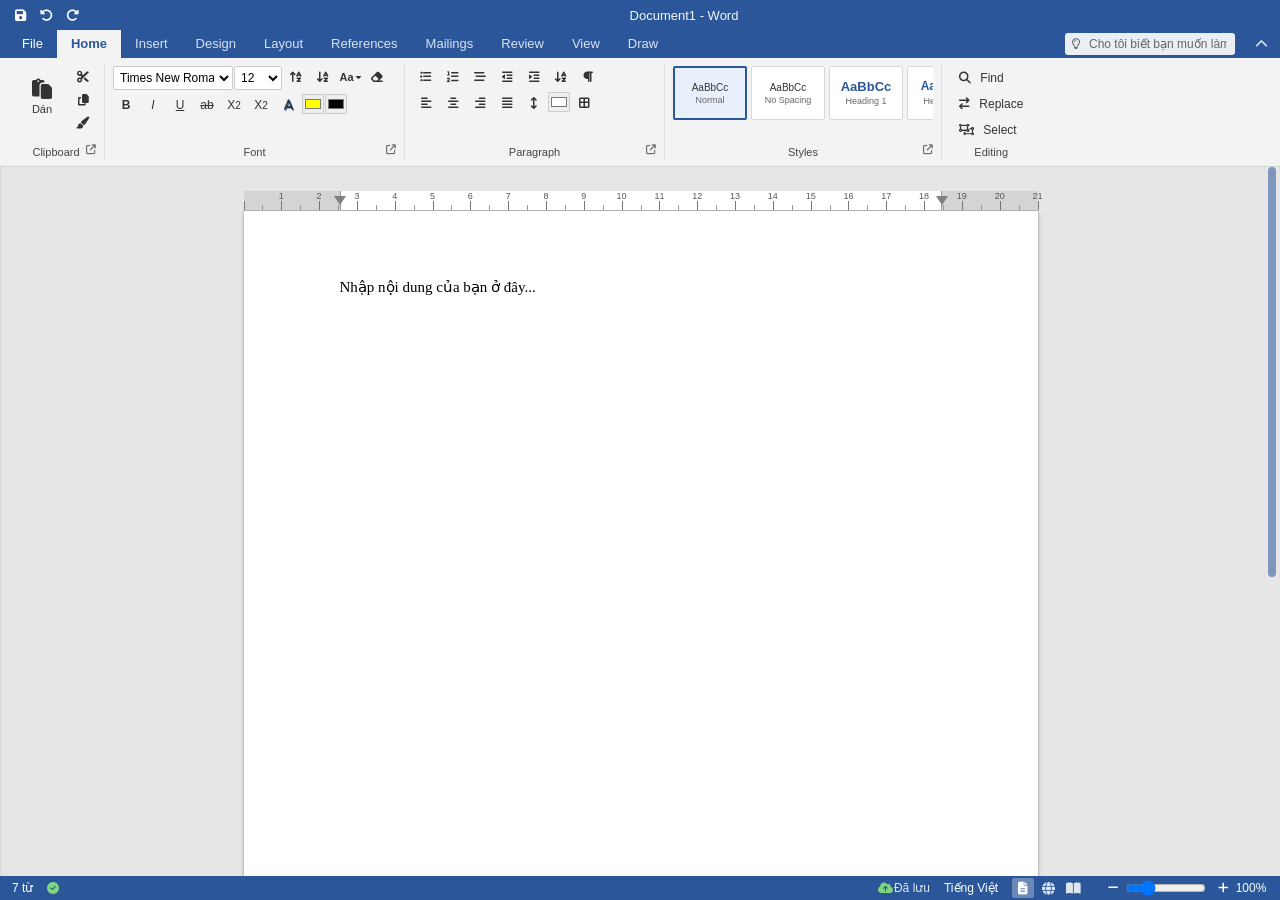
<file: app/src/main/assets/word/index.html>
<!DOCTYPE html>
<html lang="vi">
<head>
<meta charset="UTF-8">
<meta name="viewport" content="width=1100, initial-scale=1, minimum-scale=0.3, maximum-scale=5, user-scalable=yes">
<script>
/* ---- Shim cho Android WebView ---- */
/* Nạp thư viện nặng khi cần (mammoth chỉ để mở .docx, JSZip chỉ để lưu .docx) -> khởi động nhanh hơn */
window.__loadLib = (function(){
  var cache = {};
  return function(src){
    if (cache[src]) return cache[src];
    return cache[src] = new Promise(function(res, rej){
      var el = document.createElement('script');
      el.src = src; el.onload = function(){ res(); };
      el.onerror = function(){ delete cache[src]; rej(new Error('Không tải được ' + src)); };
      document.head.appendChild(el);
    });
  };
})();
(function(){
  window.storage = {
    get: async function(k){ var v = localStorage.getItem(k); if (v === null) throw new Error('not found'); return {key:k, value:v}; },
    set: async function(k,v){ localStorage.setItem(k,v); return {key:k, value:v}; },
    delete: async function(k){ localStorage.removeItem(k); return {key:k, deleted:true}; }
  };
  var _revoke = URL.revokeObjectURL.bind(URL);
  URL.revokeObjectURL = function(u){ setTimeout(function(){ _revoke(u); }, 15000); };
  var _click = HTMLAnchorElement.prototype.click;
  HTMLAnchorElement.prototype.click = function(){
    if (this.download && this.href && this.href.indexOf('blob:') === 0 && window.AndroidBridge) {
      var name = this.download;
      fetch(this.href).then(function(r){ return r.blob(); }).then(function(b){
        var fr = new FileReader();
        fr.onloadend = function(){
          var data = String(fr.result); var i = data.indexOf(',');
          AndroidBridge.saveFile(name, b.type || 'application/octet-stream', data.substring(i+1));
        };
        fr.readAsDataURL(b);
      });
      return;
    }
    return _click.call(this);
  };
  window.print = function(){ if (window.AndroidBridge) AndroidBridge.print(); };
  var _open = window.open;
  window.open = function(u){ if (window.AndroidBridge && u) { AndroidBridge.openExternal(String(u)); return null; } return _open.apply(window, arguments); };
})();
</script>

<title>Gõ văn bản</title>
<link rel="stylesheet" href="lib/fa/css/all.min.css">
<style>
  * { box-sizing: border-box; }
  html, body {
    margin: 0; padding: 0; height: 100%;
    font-family: "Segoe UI", Tahoma, Arial, sans-serif;
    background: #e6e6e6;
    overflow: hidden;
  }
  .app { display: flex; flex-direction: column; height: 100vh; }

  /* ---------- TITLE BAR ---------- */
  .titlebar {
    background: #2b579a;
    color: #fff;
    display: flex;
    align-items: center;
    height: 30px;
    padding: 0 8px;
    font-size: 13px;
    flex-shrink: 0;
  }
  .titlebar .qat { display: flex; align-items: center; gap: 2px; margin-right: 12px; }
  .titlebar .qat button {
    background: transparent; border: none; color: #fff; width: 24px; height: 24px;
    border-radius: 2px; cursor: pointer; font-size: 13px;
  }
  .titlebar .qat button:hover { background: rgba(255,255,255,0.15); }
  .titlebar .qat button:disabled { opacity: 0.4; cursor: default; }
  .titlebar .qat button:disabled:hover { background: transparent; }
  .titlebar .doc-title { flex: 1; text-align: center; font-size: 13px; opacity: 0.95; }
  .titlebar .win-controls { display: flex; }
  .titlebar .win-controls span { display:inline-block; width: 30px; text-align:center; cursor:pointer; }

  /* ---------- RIBBON ---------- */
  .ribbon { background: #f3f3f3; border-bottom: 1px solid #d4d4d4; flex-shrink: 0; position: relative; }
  .tabs {
    display: flex; background: #2b579a; padding-left: 8px; font-size: 13px;
  }
  .tabs .tab {
    color: #d7e2f2; padding: 6px 14px; cursor: pointer; user-select: none;
  }
  .tabs .tab.file-tab { color: #fff; }
  .tabs .tab.active { background: #f3f3f3; color: #2b579a; font-weight: 600; }
  .tabs .tab:not(.active):not(.file-tab):hover { background: #3a68ab; color: #fff; }
  .tabs .tab.context-tab { padding: 4px 14px; line-height: 1.3; text-align: center; }
  .tabs .tab.context-tab .context-label { font-size: 9px; font-weight: 700; letter-spacing: 0.5px; }
  .tabs .tab.table-context { background: rgba(26,122,110,0.35); }
  .tabs .tab.table-context.active { background: #f3f3f3; }
  .tabs .tab.picture-context { background: rgba(163,33,62,0.35); }
  .tabs .tab.picture-context.active { background: #f3f3f3; }

  .ribbon-content { display: none; padding: 6px 8px; align-items: stretch; gap: 0; }
  .ribbon-content.active { display: flex; }

  .group {
    display: flex; flex-direction: column; align-items: center; justify-content: space-between;
    padding: 2px 8px; border-right: 1px solid #e1e1e1; min-width: 60px;
  }
  .group:last-child { border-right: none; }
  .group .rows { display: flex; gap: 2px; align-items: flex-start; flex: 1; }
  .group .label { font-size: 11px; color: #444; margin-top: 4px; text-align: center; }

  .col { display: flex; flex-direction: column; gap: 1px; }
  .row-icons { display: flex; gap: 1px; }

  .rbtn {
    background: transparent; border: 1px solid transparent; border-radius: 3px;
    cursor: pointer; color: #333; display: flex; align-items: center; justify-content: center;
    padding: 4px 5px; font-size: 14px;
  }
  .rbtn:hover { background: #e1e1e1; border-color: #c8c8c8; }
  .rbtn:active { background: #c9c9c9; border-color: #a6a6a6; }
  .rbtn.active { background: #c9c9c9; border-color: #a6a6a6; }
  .rbtn.big { flex-direction: column; width: 52px; height: 62px; font-size: 20px; gap: 4px; }
  .rbtn.big span.txt { font-size: 11px; }
  .rbtn.small { width: 26px; height: 22px; font-size: 12px; }
  .rbtn.wide { width: auto; padding: 4px 8px; font-size: 12px; gap: 6px; display:flex; align-items:center; }

  select.rsel {
    border: 1px solid #ccc; border-radius: 2px; font-size: 12px; padding: 3px 2px;
    background: #fff; cursor: pointer;
  }
  #fontNameSel { width: 120px; }
  #fontSizeSel { width: 48px; }

  input[type=color].colorpick {
    width: 22px; height: 20px; padding: 0; border: 1px solid #ccc; cursor: pointer;
  }

  .divider { width: 1px; background: #e1e1e1; margin: 0 4px; }

  .placeholder-msg {
    padding: 20px; color: #888; font-size: 13px; font-style: italic;
  }

  /* Dropdown menu (Layout tab) */
  .dd-menu {
    position: absolute; top: 66px; left: 0; z-index: 50;
    background: #fff; border: 1px solid #b9b9b9; box-shadow: 0 2px 8px rgba(0,0,0,0.25);
    border-radius: 3px; min-width: 190px; font-size: 12px;
  }
  .dd-menu .dd-item { padding: 7px 12px; cursor: pointer; color: #333; }
  .dd-menu .dd-item:hover { background: #e8f0fb; }

  .numinput {
    width: 48px; font-size: 12px; padding: 2px 4px; border: 1px solid #ccc; border-radius: 2px;
  }

  /* Modal dialogs (Find&Replace, Word Count) */
  .modal-overlay {
    position: fixed; inset: 0; background: rgba(0,0,0,0.25); z-index: 200;
    display: flex; align-items: flex-start; justify-content: center; padding-top: 80px;
  }
  .modal-overlay[hidden] { display: none; }
  .modal-box {
    background: #fff; border-radius: 4px; box-shadow: 0 8px 24px rgba(0,0,0,0.35);
    width: 380px; font-size: 13px;
  }
  .modal-header {
    background: #2b579a; color: #fff; padding: 8px 14px; border-radius: 4px 4px 0 0;
    display: flex; justify-content: space-between; align-items: center; font-weight: 600;
  }
  .modal-header .close-x { cursor: pointer; }
  .modal-body { padding: 14px; }
  .modal-body label { display: block; margin-bottom: 4px; color: #444; }
  .modal-body input[type=text] {
    width: 100%; padding: 6px 8px; border: 1px solid #ccc; border-radius: 2px; margin-bottom: 10px; font-size: 13px;
  }
  .modal-body .chk-row { display: flex; align-items: center; gap: 6px; margin-bottom: 10px; font-size: 12px; color: #444; }
  .modal-actions { display: flex; gap: 8px; flex-wrap: wrap; }
  .modal-actions button {
    padding: 6px 12px; border: 1px solid #2b579a; background: #2b579a; color: #fff;
    border-radius: 3px; cursor: pointer; font-size: 12px;
  }
  .modal-actions button.secondary { background: #fff; color: #2b579a; }
  .modal-actions button:hover { opacity: 0.9; }
  .wc-table { width: 100%; border-collapse: collapse; }
  .wc-table td { padding: 5px 4px; border-bottom: 1px solid #eee; }
  .wc-table td:last-child { text-align: right; font-weight: 600; }

  mark.search-hit { background: #ffe066; }
  mark.search-hit.active-hit { background: #ff9f1a; }

  .comment-mark { background: #fff3b0; border-bottom: 2px solid #e6b800; cursor: help; }

  ins.track-ins { color: #0a7a0a; text-decoration: underline; background: #eaffea; }
  del.track-del { color: #c00; text-decoration: line-through; background: #ffecec; }

  /* ---------- REVIEW: chế độ hiển thị Track Changes ---------- */
  .page.markup-none ins.track-ins { color: inherit; text-decoration: none; background: none; }
  .page.markup-none del.track-del { display: none; }
  .page.markup-simple ins.track-ins, .page.markup-simple del.track-del { background: none; text-decoration: none; color: inherit; border-left: 2px solid #2b579a; padding-left: 3px; }
  .page.markup-original ins.track-ins { display: none; }
  .page.markup-original del.track-del { color: inherit; text-decoration: none; background: none; }

  /* ---------- BACKSTAGE (File menu) ---------- */
  .backstage {
    position: fixed; inset: 0; background: #fff; z-index: 300;
    display: flex; font-size: 13px;
  }
  .backstage[hidden] { display: none; }
  .backstage-sidebar {
    width: 220px; background: #2b579a; color: #fff; flex-shrink: 0; padding-top: 10px;
  }
  .backstage-sidebar .bs-back {
    padding: 10px 18px; cursor: pointer; font-size: 15px; display:flex; align-items:center; gap:10px;
  }
  .backstage-sidebar .bs-back:hover { background: #1e416f; }
  .backstage-sidebar .bs-item {
    padding: 10px 24px; cursor: pointer; border-left: 4px solid transparent;
  }
  .backstage-sidebar .bs-item:hover { background: #3a68ab; }
  .backstage-sidebar .bs-item.active { background: #fff; color: #2b579a; border-left-color: #2b579a; font-weight: 600; }
  .backstage-content { flex: 1; padding: 40px 50px; overflow: auto; }
  .backstage-content h2 { font-weight: 400; color: #333; margin-top: 0; }
  .bs-btn {
    display: inline-flex; align-items: center; gap: 10px; padding: 12px 20px; margin: 6px 10px 6px 0;
    border: 1px solid #d0d0d0; border-radius: 4px; background: #f7f7f7; cursor: pointer; font-size: 13px; color: #333;
  }
  .bs-btn:hover { background: #e8f0fb; border-color: #2b579a; }
  .bs-btn i { font-size: 20px; color: #2b579a; }
  .bs-section { margin-bottom: 26px; }
  .bs-section h3 { font-size: 13px; color: #666; font-weight: 600; margin-bottom: 10px; text-transform: uppercase; }

  @media print {
    .titlebar, .ribbon, .statusbar, .backstage, .modal-overlay, .ruler-bar { display: none !important; }
    .workspace { padding: 0; background: #fff; overflow: visible; height: auto; }
    .page-wrap { box-shadow: none !important; margin: 0; }
    .page-break-marker { border: none !important; }
    .page-break-marker.pgb { height: 0 !important; min-height: 0 !important; margin: 0 !important; }
    .page-break-marker.pgb span { display: none; }
    .page-break-marker::before, .page-break-marker::after { display: none; }
    .page-overlay { display: none !important; }
    html, body { background: #fff; overflow: visible; height: auto; }
  }

  /* ---------- RULER ---------- */
  .ruler-bar {
    position: sticky; top: 0; z-index: 20;
    background: #d4d4d4; height: 20px; display: flex; justify-content: center;
    border-bottom: 1px solid #b0b0b0;
    flex: none; margin: 0 auto; /* căn giữa đúng như trang (#zoomSizer), không dồn sang trái */
  }
  .ruler-track {
    position: relative; height: 100%; background: #d4d4d4; cursor: default;
  }
  .ruler-margin {
    position: absolute; top: 0; height: 100%; background: #d4d4d4;
  }
  .ruler-textzone {
    position: absolute; top: 0; height: 100%; background: #fff; border-left: 1px solid #999; border-right: 1px solid #999;
  }
  .ruler-tick {
    position: absolute; bottom: 0; width: 1px; background: #999; height: 5px;
  }
  .ruler-tick.major { height: 9px; background: #777; }
  .ruler-num { position: absolute; bottom: 9px; font-size: 9px; color: #555; transform: translateX(-50%); user-select: none; }

  .ruler-handle {
    position: absolute; top: 0; width: 12px; height: 100%; cursor: ew-resize; z-index: 5;
    display: flex; align-items: center; justify-content: center;
  }
  .ruler-handle::before {
    content: ''; width: 0; height: 0; border-left: 6px solid transparent; border-right: 6px solid transparent;
    border-top: 9px solid #808080;
  }
  .ruler-handle:hover::before, .ruler-handle.dragging::before { border-top-color: #2b579a; }
  .ruler-handle.left-handle { transform: translateX(-6px); }
  .ruler-handle.right-handle { transform: translateX(-6px); }

  /* ---------- ZOOM ---------- */
  .zoom-container { transform-origin: top center; }
  #zoomSizer { margin: 0 auto; flex: none; }
  .zoom-controls { display: flex; align-items: center; gap: 4px; }
  .zoom-controls button {
    background: transparent; border: none; color: #fff; cursor: pointer; width: 18px; font-size: 12px;
  }
  .zoom-controls button:hover { opacity: 0.7; }
  .zoom-controls input[type=range] { width: 80px; cursor: pointer; }
  .zoom-pct { min-width: 34px; text-align: center; }

  /* ---------- MÔ PHỎNG PHÂN TRANG VẬT LÝ (nhiều "tờ giấy" tách biệt, đổ bóng, số trang) ---------- */
  .page-overlay {
    position: absolute; inset: 0; pointer-events: none; z-index: 5;
  }
  /* Dải xám mô phỏng khoảng hở giữa các tờ giấy - vẽ đè lên nền trắng liên tục của page-wrap */
  .page-gap-band {
    position: absolute; left: -60px; right: -60px; background: #e6e6e6;
    box-shadow: inset 0 6px 10px -6px rgba(0,0,0,0.5), inset 0 -6px 10px -6px rgba(0,0,0,0.5);
  }
  .page-gap-band::before, .page-gap-band::after {
    content: ''; position: absolute; left: 0; right: 0; height: 3px;
  }
  .page-gap-band::before { top: 0; background: linear-gradient(to bottom, rgba(0,0,0,0.25), transparent); }
  .page-gap-band::after { bottom: 0; background: linear-gradient(to top, rgba(0,0,0,0.25), transparent); }

  /* ===== Thanh trượt trang ở cạnh phải ===== */
  #pgScroll{position:fixed;right:0;width:26px;z-index:40;touch-action:none;-webkit-user-select:none;user-select:none}
  #pgScroll .pgt{position:absolute;right:4px;width:8px;border-radius:4px;background:rgba(43,87,154,.55);min-height:36px}
  #pgScroll.on .pgt,#pgScroll:hover .pgt{background:rgba(43,87,154,.9);width:12px}
  #pgBubble{position:fixed;right:34px;z-index:41;background:#2b579a;color:#fff;font-size:13px;padding:5px 10px;border-radius:14px;box-shadow:0 2px 8px rgba(0,0,0,.35);pointer-events:none;opacity:0;transition:opacity .15s;white-space:nowrap}
  #pgBubble.on{opacity:1}
  .page-num-label {
    position: absolute; left: 50%; transform: translateX(-50%);
    font-size: 10px; color: #666; background: rgba(255,255,255,0.85); padding: 1px 8px; border-radius: 8px;
  }
  .page-hf-clone {
    position: absolute; left: 0; right: 0; font-size: 12px; color: #555; padding: 0 96px; pointer-events: none;
    overflow: hidden; max-height: 40px;
  }

  /* ---------- WATERMARK ---------- */
  .watermark-el {
    position: absolute; top: 50%; left: 50%; transform: translate(-50%,-50%) rotate(-35deg);
    font-size: 72px; font-weight: 700; color: rgba(180,180,180,0.35);
    pointer-events: none; z-index: 1; white-space: nowrap; user-select: none;
  }

  /* ---------- GRIDLINES ---------- */
  .page.show-gridlines {
    background-image:
      linear-gradient(to right, rgba(0,0,0,0.08) 1px, transparent 1px),
      linear-gradient(to bottom, rgba(0,0,0,0.08) 1px, transparent 1px);
    background-size: 24px 24px;
  }

  /* ---------- PAGE BORDER ---------- */
  .page-wrap.with-border { outline: 2px solid #333; outline-offset: -20px; }

  /* ---------- READ MODE ---------- */
  body.read-mode .titlebar, body.read-mode .ribbon, body.read-mode .ruler-bar { display: none; }
  body.read-mode .page-wrap { box-shadow: none; }
  body.read-mode .workspace { background: #fff; padding-top: 40px; }
  .read-mode-exit {
    position: fixed; top: 12px; right: 16px; z-index: 400; background: #2b579a; color: #fff;
    border: none; padding: 8px 14px; border-radius: 4px; cursor: pointer; display: none;
  }
  body.read-mode .read-mode-exit { display: block; }

  /* ---------- WEB LAYOUT ---------- */
  body.web-layout .page-wrap { box-shadow: none; padding: 24px 40px; min-height: 0; }
  body.web-layout .page { min-height: 0; }
  body.web-layout .ruler-bar { display: none; }

  /* ---------- VIEW: Outline ---------- */
  body.outline-view .page > *:not(h1):not(h2) { display: none; }
  body.outline-view .page h1, body.outline-view .page h2 {
    border-bottom: 1px dotted #ddd; padding: 5px 0 5px 20px; position: relative; margin: 0;
  }
  body.outline-view .page h1::before, body.outline-view .page h2::before {
    content: '●'; position: absolute; left: 0; font-size: 8px; top: 10px; color: #2b579a;
  }
  body.outline-view .page h2 { margin-left: 24px; font-size: 14px; }
  body.outline-view .page-header, body.outline-view .page-footer, body.outline-view .ruler-bar { display: none; }

  /* ---------- VIEW: Draft ---------- */
  body.draft-view .page-header, body.draft-view .page-footer, body.draft-view .ruler-bar { display: none; }
  body.draft-view .page-wrap { box-shadow: none; padding: 20px 40px; }
  body.draft-view .page-wrap { background: #fff; }

  /* ---------- VIEW: Navigation Pane ---------- */
  .nav-pane {
    width: 0; overflow: hidden; background: #fafafa; border-right: 1px solid #d8d8d8;
    transition: width 0.15s ease; flex-shrink: 0;
  }
  .nav-pane.shown { width: 220px; overflow-y: auto; }
  .nav-pane-inner { padding: 10px; width: 220px; }
  .nav-pane-inner h4 { margin: 0 0 8px; font-size: 12px; color: #555; text-transform: uppercase; }
  .nav-pane-item { padding: 5px 6px; font-size: 12px; cursor: pointer; border-radius: 3px; color: #333; }
  .nav-pane-item:hover { background: #e8f0fb; }
  .nav-pane-item.h2-item { margin-left: 14px; color: #555; }
  .nav-pane-empty { color: #999; font-size: 12px; font-style: italic; }
  .workspace-row { display: flex; flex: 1; overflow: hidden; }

  /* ---------- REFERENCES ---------- */
  .toc-block { border: 1px solid #ddd; padding: 10px 14px; margin: 10px 0; background: #fafafa; }
  .toc-block .toc-title { font-weight: 700; margin-bottom: 8px; }
  .toc-block a { color: #2b579a; text-decoration: none; cursor: pointer; }
  .toc-block a:hover { text-decoration: underline; }
  .toc-h1 { margin-left: 0; }
  .toc-h2 { margin-left: 20px; font-size: 0.95em; }

  .footnotes-area { border-top: 1px solid #999; margin-top: 24px; padding-top: 8px; font-size: 12px; color: #444; }
  .footnote-ref { color: #2b579a; cursor: pointer; }
  .caption-el { font-size: 12px; color: #555; font-style: italic; text-align: center; margin: 4px 0 12px; }
  .index-entry { background: #e8f5e9; border-bottom: 1px dotted #4caf50; }
  .toa-entry { background: #fff3e0; border-bottom: 1px dotted #ff9800; }

  /* ---------- MAILINGS ---------- */
  .merge-field { background: #e6f0ff; border: 1px solid #a9c9ec; border-radius: 3px; padding: 0 3px; color: #204a86; font-weight: 600; }
  .merge-field-menu-item { padding: 6px 12px; cursor: pointer; font-size: 12px; }
  .merge-field-menu-item:hover { background: #e8f0fb; }

  /* ---------- DIALOG LAUNCHER (mũi tên mở rộng góc nhóm, giống Word thật) ---------- */
  .group { position: relative; }
  .dlg-launcher {
    position: absolute; bottom: 2px; right: 6px; width: 12px; height: 12px;
    cursor: pointer; color: #6b6b6b; font-size: 9px; display: flex; align-items: center; justify-content: center;
    border: 1px solid transparent;
  }
  .dlg-launcher:hover { color: #2b579a; }

  /* ---------- STYLE GALLERY (Quick Styles, giống Word thật) ---------- */
  .style-gallery { display: flex; gap: 4px; overflow-x: auto; max-width: 260px; padding-bottom: 2px; }
  .style-swatch {
    flex-shrink: 0; width: 74px; height: 54px; border: 1px solid #d8d8d8; border-radius: 2px;
    background: #fff; cursor: pointer; display: flex; flex-direction: column; align-items: center; justify-content: center;
    font-size: 10px; color: #333; padding: 2px; overflow: hidden; text-align: center;
  }
  .style-swatch:hover { border-color: #2b579a; background: #f0f6fd; }
  .style-swatch.active { border-color: #2b579a; border-width: 2px; background: #e8f0fb; }
  .style-swatch .swatch-sample { font-family: "Calibri", sans-serif; line-height: 1.1; }
  .style-swatch .swatch-label { font-size: 9px; color: #666; margin-top: 2px; }

  /* ---------- STATUS BAR: nút chuyển chế độ xem nhanh ---------- */
  .statusbar-viewbtns { display: flex; gap: 2px; margin-right: 6px; }
  .statusbar-viewbtns button {
    background: transparent; border: none; color: #fff; cursor: pointer; width: 22px; height: 20px; font-size: 13px;
    border-radius: 2px; opacity: 0.85;
  }
  .statusbar-viewbtns button:hover { background: rgba(255,255,255,0.2); opacity: 1; }
  .statusbar-viewbtns button.active { background: rgba(255,255,255,0.3); opacity: 1; }

  /* ---------- TELL ME (tính năng riêng của Word 2016) ---------- */
  .tell-me-wrap { position: relative; margin-left: auto; display: flex; align-items: center; padding: 3px 8px; }
  .tell-me-input {
    width: 170px; font-size: 12px; padding: 4px 8px 4px 24px; border: none; border-radius: 3px;
    background: rgba(255,255,255,0.9); color: #333;
  }
  .tell-me-input::placeholder { color: #666; }
  .tell-me-icon { position: absolute; left: 15px; color: #666; font-size: 11px; pointer-events: none; }
  .tell-me-results {
    position: absolute; top: 28px; right: 0; width: 220px; background: #fff; border: 1px solid #c6c6c6;
    box-shadow: 0 4px 12px rgba(0,0,0,0.25); border-radius: 3px; z-index: 60; font-size: 12px;
  }
  .tell-me-results[hidden] { display: none; }
  .tell-me-item { padding: 7px 12px; cursor: pointer; color: #333; display: flex; align-items: center; gap: 8px; }
  .tell-me-item:hover { background: #e8f0fb; }
  .tell-me-item i { color: #2b579a; width: 14px; }
  .tell-me-empty { padding: 10px 12px; color: #888; }

  /* ---------- RIBBON COLLAPSE ---------- */
  .ribbon-collapse-btn {
    background: transparent; border: none; color: #d7e2f2;
    cursor: pointer; font-size: 13px; padding: 0 12px; align-self: stretch;
  }
  .ribbon-collapse-btn:hover { background: #3a68ab; color: #fff; }
  .ribbon.collapsed .ribbon-content { display: none !important; }

  /* ---------- STATUS BAR: icon kiểm tra chính tả ---------- */
  .spellcheck-status { display: flex; align-items: center; gap: 4px; cursor: pointer; }
  .spellcheck-status i { color: #7fd67f; }
  .autosave-icon { width: 12px; text-align: center; }
  .autosave-icon.saving { animation: spin 1s linear infinite; }
  @keyframes spin { from { transform: rotate(0deg); } to { transform: rotate(360deg); } }

  .shape-el { display: inline-block; vertical-align: middle; margin: 4px; resize: both; overflow: hidden; }
  .shape-el svg { width: 100%; height: 100%; display: block; }

  /* ---------- DRAW TAB: lớp vẽ tay (ink layer) ---------- */
  .ink-layer {
    position: absolute; inset: 0; z-index: 30; pointer-events: none;
  }
  .ink-layer.drawing-active { pointer-events: auto; cursor: crosshair; }
  .ink-layer.erasing-active { pointer-events: auto; cursor: cell; }
  .ink-layer svg { width: 100%; height: 100%; display: block; }
  .draw-tool.active { background: #cbe0f7; border-color: #a9c9ec; }

  /* ---------- ARRANGE: đối tượng đang được chọn ---------- */
  .obj-selected { outline: 2px solid #2b579a !important; outline-offset: 1px; }

  /* ---------- LAYOUT: Line Numbers ---------- */
  .page.show-line-numbers { counter-reset: line-num; }
  .page.show-line-numbers > p { counter-increment: line-num; position: relative; }
  .page.show-line-numbers > p::before {
    content: counter(line-num); position: absolute; left: -34px; font-size: 10px; color: #999; width: 26px; text-align: right;
  }

  /* ---------- SHOW/HIDE ¶ (ký hiệu đoạn văn) ---------- */
  .page.show-marks p::after,
  .page.show-marks h1::after,
  .page.show-marks h2::after,
  .page.show-marks li::after {
    content: '¶'; color: #2b579a; opacity: 0.55; margin-left: 2px; font-weight: normal;
  }

  /* ---------- FORMAT PAINTER đang hoạt động ---------- */
  #btnFormatPainter.active { background: #cbe0f7; border-color: #a9c9ec; }
  .page.painter-active { cursor: cell; }

  /* ---------- SYMBOL DIALOG (đầy đủ, dạng lưới giống Word thật) ---------- */
  .symbol-modal-box { width: 560px; }
  .symbol-tabs { display: flex; flex-wrap: wrap; gap: 2px; padding: 8px 10px 0; border-bottom: 1px solid #ddd; }
  .symbol-tab {
    padding: 5px 10px; font-size: 12px; cursor: pointer; border: 1px solid transparent; border-bottom: none;
    border-radius: 3px 3px 0 0; color: #555; background: #f2f2f2;
  }
  .symbol-tab.active { background: #fff; border-color: #ddd; color: #2b579a; font-weight: 600; }
  .symbol-grid {
    display: grid; grid-template-columns: repeat(12, 1fr); gap: 2px; padding: 10px; max-height: 260px; overflow-y: auto;
  }
  .symbol-cell {
    width: 32px; height: 32px; display: flex; align-items: center; justify-content: center;
    font-size: 17px; border: 1px solid transparent; border-radius: 2px; cursor: pointer; background: #fff; color: #222;
  }
  .symbol-cell:hover { background: #e8f0fb; border-color: #2b579a; }
  .symbol-recent-row { display: flex; gap: 2px; padding: 8px 10px 0; flex-wrap: wrap; border-top: 1px solid #eee; margin-top: 6px; }
  .symbol-footer { display: flex; justify-content: space-between; align-items: center; padding: 8px 14px; border-top: 1px solid #ddd; font-size: 12px; color: #555; }
  .symbol-preview { font-size: 26px; width: 40px; text-align: center; }
  .grid-picker {
    position: absolute; top: 66px; left: 0; z-index: 50;
    background: #fff; border: 1px solid #b9b9b9; box-shadow: 0 2px 8px rgba(0,0,0,0.25);
    padding: 8px; border-radius: 3px;
  }
  .grid-picker .cells {
    display: grid; grid-template-columns: repeat(8, 16px); grid-template-rows: repeat(8, 16px); gap: 2px;
  }
  .grid-picker .cell { width: 16px; height: 16px; border: 1px solid #cfcfcf; background: #fafafa; }
  .grid-picker .cell.on { background: #2b579a; border-color: #1e3f70; }
  @media (pointer: coarse) { .grid-picker .cells { grid-template-columns: repeat(8, 32px) !important; grid-template-rows: repeat(8, 32px) !important; } .grid-picker .cell { width: 32px !important; height: 32px !important; } .grid-picker .label-size { font-size: 14px; } }
  .grid-picker .label-size { font-size: 11px; color: #444; margin-top: 6px; text-align: center; }

  /* Header / Footer areas inside page */
  .page-header, .page-footer {
    min-height: 30px; outline: 1px dashed #bcd2ef; padding: 4px 0; margin-bottom: 8px;
    font-size: 12px; color: #444; display: none;
  }
  .page-footer { margin-bottom: 0; margin-top: 8px; border-top: none; }
  .page-header.shown, .page-footer.shown { display: block; }

  /* Text box */
  .textbox-el {
    position: relative; display: inline-block; min-width: 160px; min-height: 60px;
    border: 1px solid #888; padding: 8px; margin: 6px; resize: both; overflow: auto;
    background: #fff; vertical-align: top;
  }

  /* Page break visual marker */
  .page-break-marker {
    display: flex; align-items: center; gap: 8px; margin: 16px 0; color: #7a7a7a; font-size: 11px;
    page-break-after: always;
  }
  .page-break-marker::before, .page-break-marker::after {
    content: ""; flex: 1; border-top: 1px dashed #a9a9a9;
  }

  /* Ngắt trang (Ctrl+Enter / nút Page Break): vạch đôi đậm ở cuối trang cũ, phần sau bắt đầu ở đầu trang mới */
  .page-break-marker.pgb {
    display: block; position: relative; margin: 14px 0 0; min-height: 22px; height: auto;
    border: 0; border-top: 3px double #4b5563; color: #374151; font-size: 11px; font-weight: 700;
    text-align: center; user-select: none; -webkit-user-select: none; page-break-after: always;
  }
  .page-break-marker.pgb::before, .page-break-marker.pgb::after { display: none; }
  .page-break-marker.pgb span {
    position: absolute; left: 50%; top: -10px; transform: translateX(-50%);
    background: #fff; padding: 0 10px; letter-spacing: .06em; white-space: nowrap;
  }

  /* ---------- WORKSPACE ---------- */
  .workspace {
    flex: 1; overflow: auto; background: #e6e6e6; -webkit-overflow-scrolling: touch;
    display: flex; flex-direction: column; align-items: flex-start; padding: 24px 0 60px;
  }
  .page-wrap {
    background: #fff;
    box-shadow: 0 1px 4px rgba(0,0,0,0.28), 0 0 0 1px rgba(0,0,0,0.06);
    padding: 50px 96px;
    min-height: 1123px;
    position: relative;
  }
  .page {
    min-height: 900px;
    font-size: 15px; line-height: 1.5; color: #000;
    outline: none;
    font-family: "Times New Roman", Times, serif;
  }
  .page:focus { outline: none; }
  .page ul, .page ol { margin: 0 0 0 24px; padding: 0; }
  .page table { border-collapse: collapse; }
  .page table td { border: 1px solid #999; padding: 4px 6px; min-width: 30px; }


  /* ===== BỔ SUNG CHO ANDROID ===== */
  .ribbon-content { overflow-x: auto; overflow-y: hidden; -webkit-overflow-scrolling: touch; }
  .ribbon-content::-webkit-scrollbar { height: 4px; }
  .ribbon-content::-webkit-scrollbar-thumb { background: #bbb; border-radius: 2px; }
  .group { flex-shrink: 0; }
  .tabs { overflow-x: auto; }
  .tabs::-webkit-scrollbar { display: none; }
  .tabs .tab { white-space: nowrap; flex-shrink: 0; }
  .workspace { touch-action: pan-x pan-y pinch-zoom; }
  .ruler-handle { touch-action: none; }
  .ink-layer.drawing-active, .ink-layer.erasing-active { touch-action: none; }
  .zoom-container { transform-origin: top left; }
  .grid-picker .cells { grid-template-columns: repeat(8, 24px); grid-template-rows: repeat(8, 24px); }
  .grid-picker .cell { width: 24px; height: 24px; }
  .modal-body select, .modal-body input[type=number], .modal-body input[type=range] {
    width: 100%; padding: 5px 6px; border: 1px solid #ccc; border-radius: 2px; margin-bottom: 8px; font-size: 13px; background: #fff;
  }
  .dlg-list-item { padding: 8px 10px; border-bottom: 1px solid #eee; cursor: pointer; font-size: 12px; color: #333; }
  .dlg-list-item:hover { background: #e8f0fb; }
  .color-palette {
    position: fixed; z-index: 500; background: #fff; border: 1px solid #b9b9b9; box-shadow: 0 2px 10px rgba(0,0,0,0.3);
    border-radius: 3px; padding: 8px; width: 238px;
  }
  .color-palette .pal-grid { display: grid; grid-template-columns: repeat(10, 20px); gap: 2px; }
  .color-palette .pal-cell { width: 20px; height: 20px; border: 1px solid #ccc; cursor: pointer; }
  .color-palette .pal-cell:hover { outline: 2px solid #2b579a; }
  .color-palette .pal-btn { margin-top: 6px; padding: 6px 8px; font-size: 12px; cursor: pointer; border: 1px solid #ddd; border-radius: 2px; background: #f7f7f7; }
  .color-palette .pal-btn:hover { background: #e8f0fb; }
  @media print {
    #zoomSizer { width: auto !important; height: auto !important; }
    .zoom-container { transform: none !important; }
    .color-palette, .dd-menu, .grid-picker { display: none !important; }
  }

  /* ---------- STATUS BAR ---------- */
  .statusbar {
    background: #2b579a; color: #fff; font-size: 12px;
    display: flex; align-items: center; justify-content: space-between;
    padding: 3px 12px; flex-shrink: 0; height: 24px;
  }
  .statusbar .left, .statusbar .right { display: flex; align-items: center; gap: 14px; }
  .statusbar #saveIndicator { opacity: 0.85; }
  .statusbar #saveIndicator.saving { color: #ffe6a7; }
</style>
</head>
<body>
<button class="read-mode-exit" id="readModeExit">Thoát Read Mode</button>
<div class="app">

  <!-- TITLE BAR -->
  <div class="titlebar">
    <div class="qat">
      <button id="btnSave" title="Lưu"><i class="fa-solid fa-floppy-disk"></i></button>
      <button id="btnUndo" title="Hoàn tác (Ctrl+Z)"><i class="fa-solid fa-rotate-left"></i></button>
      <button id="btnRedo" title="Làm lại (Ctrl+Y)"><i class="fa-solid fa-rotate-right"></i></button>
    </div>
    <div class="doc-title">Document1 - Word</div>
    <div class="win-controls"></div>
  </div>

  <!-- RIBBON -->
  <div class="ribbon">
    <div class="tabs" id="tabsBar">
      <div class="tab file-tab" data-tab="filetab">File</div>
      <div class="tab active" data-tab="home">Home</div>
      <div class="tab" data-tab="insert">Insert</div>
      <div class="tab" data-tab="design">Design</div>
      <div class="tab" data-tab="layout">Layout</div>
      <div class="tab" data-tab="references">References</div>
      <div class="tab" data-tab="mailings">Mailings</div>
      <div class="tab" data-tab="review">Review</div>
      <div class="tab" data-tab="view">View</div>
      <div class="tab" data-tab="draw">Draw</div>
      <div class="tab context-tab table-context" data-tab="tabledesign" hidden><span class="context-label" style="color:#1a7a6e;">TABLE TOOLS</span><br>Design</div>
      <div class="tab context-tab table-context" data-tab="tablelayout" hidden><span class="context-label" style="color:#1a7a6e;">TABLE TOOLS</span><br>Layout</div>
      <div class="tab context-tab picture-context" data-tab="pictureformat" hidden><span class="context-label" style="color:#a3213e;">PICTURE TOOLS</span><br>Format</div>
      <div class="tell-me-wrap">
        <i class="fa-regular fa-lightbulb tell-me-icon"></i>
        <input type="text" id="tellMeInput" class="tell-me-input" placeholder="Cho tôi biết bạn muốn làm gì">
        <div class="tell-me-results" id="tellMeResults" hidden></div>
      </div>
      <button class="ribbon-collapse-btn" id="ribbonCollapseBtn" title="Thu gọn Ribbon (Ctrl+F1)"><i class="fa-solid fa-chevron-up"></i></button>
    </div>

    <!-- HOME TAB -->
    <div class="ribbon-content active" id="ribbon-home">

      <div class="group">
        <div class="rows">
          <div class="col">
            <button class="rbtn big" data-clip="paste" title="Dán (Ctrl+V)"><i class="fa-solid fa-paste"></i><span class="txt">Dán</span></button>
          </div>
          <div class="col">
            <button class="rbtn small" data-clip="cut" title="Cắt (Ctrl+X)"><i class="fa-solid fa-scissors"></i></button>
            <button class="rbtn small" data-clip="copy" title="Sao chép (Ctrl+C)"><i class="fa-solid fa-copy"></i></button>
            <button class="rbtn small" id="btnFormatPainter" title="Sao chép định dạng (Format Painter)"><i class="fa-solid fa-paintbrush"></i></button>
          </div>
        </div>
        <div class="label">Clipboard</div>
        <div class="dlg-launcher" title="Tùy chọn Clipboard"><i class="fa-solid fa-arrow-up-right-from-square"></i></div>
      </div>

      <div class="group" style="min-width:300px;">
        <div class="rows" style="flex-direction:column; gap:4px; width:100%;">
          <div class="row-icons">
            <select class="rsel" id="fontNameSel" title="Phông chữ">
              <option>Calibri</option>
              <option>Arial</option>
              <option selected>Times New Roman</option>
              <option>Verdana</option>
              <option>Georgia</option>
              <option>Courier New</option>
              <option>Tahoma</option>
              <option>Segoe UI</option>
            </select>
            <select class="rsel" id="fontSizeSel" title="Cỡ chữ">
              <option>8</option><option>9</option><option>10</option><option>11</option>
              <option selected>12</option><option>14</option><option>16</option><option>18</option>
              <option>20</option><option>24</option><option>28</option><option>32</option>
              <option>36</option><option>48</option><option>72</option>
            </select>
            <button class="rbtn small" data-action="growFont" title="Tăng cỡ chữ (Ctrl+])"><i class="fa-solid fa-arrow-up-a-z"></i></button>
            <button class="rbtn small" data-action="shrinkFont" title="Giảm cỡ chữ (Ctrl+[)"><i class="fa-solid fa-arrow-down-a-z"></i></button>
            <button class="rbtn small" id="btnChangeCase" title="Đổi kiểu chữ hoa/thường"><b style="font-size:11px;">Aa</b><i class="fa-solid fa-caret-down" style="font-size:8px; margin-left:2px;"></i></button>
            <div id="changeCaseMenu" class="dd-menu" hidden style="min-width:170px;">
              <div class="dd-item" data-case="sentence">Sentence case.</div>
              <div class="dd-item" data-case="lower">lowercase</div>
              <div class="dd-item" data-case="upper">UPPERCASE</div>
              <div class="dd-item" data-case="title">Capitalize Each Word</div>
              <div class="dd-item" data-case="toggle">tOGGLE cASE</div>
            </div>
            <button class="rbtn small" data-cmd="removeFormat" title="Xóa định dạng"><i class="fa-solid fa-eraser"></i></button>
          </div>
          <div class="row-icons">
            <button class="rbtn small" data-cmd="bold" title="Đậm (Ctrl+B)"><b>B</b></button>
            <button class="rbtn small" data-cmd="italic" title="Nghiêng (Ctrl+I)"><i>I</i></button>
            <button class="rbtn small" data-cmd="underline" title="Gạch chân (Ctrl+U)"><u>U</u></button>
            <button class="rbtn small" data-cmd="strikeThrough" title="Gạch ngang"><s>ab</s></button>
            <button class="rbtn small" data-cmd="subscript" title="Chỉ số dưới (Ctrl+=)">X<sub>2</sub></button>
            <button class="rbtn small" data-cmd="superscript" title="Chỉ số trên (Ctrl+Shift+=)">X<sup>2</sup></button>
            <button class="rbtn small" id="btnTextEffects" title="Hiệu ứng chữ"><i class="fa-solid fa-a" style="text-shadow:1px 1px 0 #2b579a;"></i></button>
            <input type="color" class="colorpick" id="hiliteColorPick" title="Màu tô sáng (Highlight)" value="#ffff00">
            <input type="color" class="colorpick" id="foreColorPick" title="Màu chữ (Font Color)" value="#000000">
          </div>
        </div>
        <div class="label">Font</div>
        <div class="dlg-launcher" title="Tùy chọn Font"><i class="fa-solid fa-arrow-up-right-from-square"></i></div>
      </div>

      <div class="group" style="min-width:260px;">
        <div class="rows" style="flex-direction:column; gap:4px; width:100%;">
          <div class="row-icons">
            <button class="rbtn small" data-cmd="insertUnorderedList" title="Danh sách ký hiệu (Bullets)"><i class="fa-solid fa-list-ul"></i></button>
            <button class="rbtn small" data-cmd="insertOrderedList" title="Danh sách số (Numbering)"><i class="fa-solid fa-list-ol"></i></button>
            <button class="rbtn small" data-action="multilevel" title="Danh sách nhiều cấp"><i class="fa-solid fa-bars-staggered"></i></button>
            <button class="rbtn small" data-cmd="outdent" title="Giảm thụt lề"><i class="fa-solid fa-outdent"></i></button>
            <button class="rbtn small" data-cmd="indent" title="Tăng thụt lề"><i class="fa-solid fa-indent"></i></button>
            <button class="rbtn small" id="btnSort" title="Sắp xếp A-Z"><i class="fa-solid fa-arrow-down-a-z"></i></button>
            <button class="rbtn small" id="btnShowMarks" title="Hiện/Ẩn ký hiệu đoạn (¶)"><i class="fa-solid fa-paragraph"></i></button>
          </div>
          <div class="row-icons">
            <button class="rbtn small" data-cmd="justifyLeft" title="Căn trái (Ctrl+L)"><i class="fa-solid fa-align-left"></i></button>
            <button class="rbtn small" data-cmd="justifyCenter" title="Căn giữa (Ctrl+E)"><i class="fa-solid fa-align-center"></i></button>
            <button class="rbtn small" data-cmd="justifyRight" title="Căn phải (Ctrl+R)"><i class="fa-solid fa-align-right"></i></button>
            <button class="rbtn small" data-cmd="justifyFull" title="Căn đều (Ctrl+J)"><i class="fa-solid fa-align-justify"></i></button>
            <button class="rbtn small" data-action="lineSpacing" title="Giãn dòng và đoạn văn"><i class="fa-solid fa-arrows-up-down"></i></button>
            <input type="color" class="colorpick" id="shadeColorPick" title="Màu nền đoạn (Shading)" value="#ffffff">
            <button class="rbtn small" id="btnBorders" title="Đường viền"><i class="fa-solid fa-border-all"></i></button>
            <div id="bordersMenu" class="dd-menu" hidden style="min-width:150px;">
              <div class="dd-item" data-border="all">Tất cả đường viền</div>
              <div class="dd-item" data-border="box">Viền khung ngoài</div>
              <div class="dd-item" data-border="bottom">Viền dưới</div>
              <div class="dd-item" data-border="top">Viền trên</div>
              <div class="dd-item" data-border="none">Không viền</div>
            </div>
          </div>
        </div>
        <div class="label">Paragraph</div>
        <div class="dlg-launcher" title="Tùy chọn Paragraph"><i class="fa-solid fa-arrow-up-right-from-square"></i></div>
      </div>

      <div class="group" style="min-width:270px;">
        <div class="rows">
          <div class="style-gallery" id="styleGallery">
            <div class="style-swatch active" data-style="P" title="Normal">
              <div class="swatch-sample">AaBbCc</div><div class="swatch-label">Normal</div>
            </div>
            <div class="style-swatch" data-style="P" data-nospacing="1" title="No Spacing">
              <div class="swatch-sample">AaBbCc</div><div class="swatch-label">No Spacing</div>
            </div>
            <div class="style-swatch" data-style="H1" title="Heading 1">
              <div class="swatch-sample" style="font-weight:700; color:#2b579a; font-size:13px;">AaBbCc</div><div class="swatch-label">Heading 1</div>
            </div>
            <div class="style-swatch" data-style="H2" title="Heading 2">
              <div class="swatch-sample" style="font-weight:700; color:#2b579a; font-size:12px;">AaBbCc</div><div class="swatch-label">Heading 2</div>
            </div>
            <div class="style-swatch" data-style="TITLE" title="Title">
              <div class="swatch-sample" style="font-weight:700; font-size:14px;">AaBbCc</div><div class="swatch-label">Title</div>
            </div>
            <div class="style-swatch" data-style="QUOTE" title="Quote">
              <div class="swatch-sample" style="font-style:italic; color:#666;">AaBbCc</div><div class="swatch-label">Quote</div>
            </div>
          </div>
        </div>
        <div class="label">Styles</div>
        <div class="dlg-launcher" title="Xem tất cả Styles"><i class="fa-solid fa-arrow-up-right-from-square"></i></div>
      </div>

      <div class="group" style="min-width:90px;">
        <div class="rows" style="flex-direction:column; gap:2px;">
          <button class="rbtn wide" data-action="find" title="Tìm kiếm (Ctrl+F)"><i class="fa-solid fa-magnifying-glass"></i>&nbsp;Find</button>
          <button class="rbtn wide" id="btnReplaceHome" title="Thay thế (Ctrl+H)"><i class="fa-solid fa-arrow-right-arrow-left"></i>&nbsp;Replace</button>
          <button class="rbtn wide" id="btnSelectHome" title="Chọn"><i class="fa-regular fa-object-ungroup"></i>&nbsp;Select</button>
          <div id="selectMenu" class="dd-menu" hidden style="min-width:150px;">
            <div class="dd-item" data-select="all">Chọn tất cả (Ctrl+A)</div>
            <div class="dd-item" data-select="para">Chọn đoạn hiện tại</div>
          </div>
        </div>
        <div class="label">Editing</div>
      </div>

    </div>

    <!-- OTHER TABS: placeholders (sẽ hoàn thiện ở các giai đoạn sau) -->
    <div class="ribbon-content" id="ribbon-insert">

      <div class="group" style="min-width:90px;">
        <div class="rows" style="flex-direction:column; gap:2px;">
          <button class="rbtn wide" id="btnCoverPage" title="Chèn trang bìa"><i class="fa-solid fa-file-shield"></i>&nbsp;Cover Page</button>
          <button class="rbtn wide" id="btnBlankPage" title="Chèn trang trống"><i class="fa-regular fa-file"></i>&nbsp;Blank Page</button>
          <button class="rbtn wide" data-action="pageBreak" title="Ngắt trang"><i class="fa-solid fa-file-arrow-down"></i>&nbsp;Page Break</button>
        </div>
        <div class="label">Pages</div>
      </div>

      <div class="group">
        <div class="rows" style="position:relative;">
          <button class="rbtn big" id="btnTable" title="Chèn bảng"><i class="fa-solid fa-table"></i><span class="txt">Bảng</span></button>
          <div id="tableGridPicker" class="grid-picker" hidden></div>
        </div>
        <div class="label">Tables</div>
      </div>

      <div class="group" style="position:relative;">
        <div class="rows">
          <button class="rbtn big" id="btnPicture" title="Chèn ảnh"><i class="fa-solid fa-image"></i><span class="txt">Pictures</span></button>
          <input type="file" id="pictureInput" accept="image/*" hidden>
          <button class="rbtn big" id="btnShapes" title="Chèn hình vẽ"><i class="fa-solid fa-shapes"></i><span class="txt">Shapes</span></button>
          <div id="shapesMenu" class="dd-menu" hidden style="min-width:150px;">
            <div class="dd-item" data-shape="rect">▭ Hình chữ nhật</div>
            <div class="dd-item" data-shape="circle">◯ Hình tròn</div>
            <div class="dd-item" data-shape="line">— Đường thẳng</div>
            <div class="dd-item" data-shape="arrow">→ Mũi tên</div>
            <div class="dd-item" data-shape="triangle">△ Tam giác</div>
          </div>
          <button class="rbtn big" id="btnChart" title="Chèn biểu đồ"><i class="fa-solid fa-chart-column"></i><span class="txt">Chart</span></button>
        </div>
        <div class="label">Illustrations</div>
      </div>

      <div class="group" style="min-width:90px;">
        <div class="rows" style="flex-direction:column; gap:2px;">
          <button class="rbtn wide" data-action="hyperlink" title="Chèn liên kết (Ctrl+K)"><i class="fa-solid fa-link"></i>&nbsp;Link</button>
          <button class="rbtn wide" id="btnBookmark" title="Chèn Bookmark"><i class="fa-solid fa-bookmark"></i>&nbsp;Bookmark</button>
        </div>
        <div class="label">Links</div>
      </div>

      <div class="group">
        <div class="rows">
          <button class="rbtn big" id="btnInsertComment" title="Chèn ghi chú"><i class="fa-regular fa-comment"></i><span class="txt">Comment</span></button>
        </div>
        <div class="label">Comments</div>
      </div>

      <div class="group" style="min-width:130px;">
        <div class="rows" style="flex-direction:column; gap:2px;">
          <button class="rbtn wide" data-action="toggleHeader" title="Chèn/ẩn Header"><i class="fa-solid fa-heading"></i>&nbsp;Header</button>
          <button class="rbtn wide" data-action="toggleFooter" title="Chèn/ẩn Footer"><i class="fa-solid fa-shoe-prints"></i>&nbsp;Footer</button>
          <button class="rbtn wide" data-action="pageNumber" title="Số trang"><i class="fa-solid fa-list-ol"></i>&nbsp;Page Number</button>
        </div>
        <div class="label">Header &amp; Footer</div>
      </div>

      <div class="group" style="min-width:130px;">
        <div class="rows" style="flex-direction:column; gap:2px;">
          <button class="rbtn wide" data-action="textBox" title="Chèn hộp văn bản"><i class="fa-regular fa-square"></i>&nbsp;Text Box</button>
          <button class="rbtn wide" id="btnDropCap" title="Chữ cái lớn đầu đoạn (Drop Cap)"><i class="fa-solid fa-a" style="font-size:16px;"></i>&nbsp;Drop Cap</button>
          <button class="rbtn wide" data-action="wordArt" title="Chèn WordArt"><i class="fa-solid fa-a"></i>&nbsp;WordArt</button>
          <button class="rbtn wide" data-action="dateTime" title="Chèn ngày giờ"><i class="fa-regular fa-clock"></i>&nbsp;Date &amp; Time</button>
        </div>
        <div class="label">Text</div>
      </div>

      <div class="group" style="position:relative;">
        <div class="rows">
          <button class="rbtn big" id="btnEquation" title="Chèn công thức toán học"><i class="fa-solid fa-square-root-variable"></i><span class="txt">Equation</span></button>
          <div id="equationMenu" class="dd-menu" hidden style="min-width:200px;">
            <div class="dd-item" data-eq="x²+y²=z²">Pytago: x² + y² = z²</div>
            <div class="dd-item" data-eq="(a+b)²=a²+2ab+b²">Hằng đẳng thức: (a+b)²</div>
            <div class="dd-item" data-eq="x=(-b±√(b²-4ac))/2a">Phương trình bậc 2</div>
            <div class="dd-item" data-eq="∑(i=1→n) i = n(n+1)/2">Tổng Gauss</div>
            <div class="dd-item" data-eq="E=mc²">E = mc²</div>
            <div class="dd-item" data-eq="∫f(x)dx">Tích phân ∫f(x)dx</div>
          </div>
          <button class="rbtn big" data-action="symbol" title="Chèn ký hiệu"><b style="font-size:18px; font-weight:700;">Ω</b><span class="txt">Symbol</span></button>
        </div>
        <div class="label">Symbols</div>
      </div>

    </div>
    <div class="ribbon-content" id="ribbon-design">

      <div class="group" style="min-width:340px;">
        <div class="rows">
          <div class="style-gallery" id="styleSetGallery" style="max-width:320px;">
            <div class="style-swatch active" data-styleset="default" title="Word (mặc định)">
              <div class="swatch-sample" style="font-family:Calibri;"><b style="color:#2b579a;">Heading</b><br><span style="font-size:9px;">Body text</span></div>
              <div class="swatch-label">Word</div>
            </div>
            <div class="style-swatch" data-styleset="basic-simple" title="Basic (Simple)">
              <div class="swatch-sample" style="font-family:Arial;"><b style="color:#333;">Heading</b><br><span style="font-size:9px;">Body text</span></div>
              <div class="swatch-label">Basic</div>
            </div>
            <div class="style-swatch" data-styleset="elegant" title="Basic (Elegant)">
              <div class="swatch-sample" style="font-family:Georgia;"><b style="color:#555; font-style:italic;">Heading</b><br><span style="font-size:9px;">Body text</span></div>
              <div class="swatch-label">Elegant</div>
            </div>
            <div class="style-swatch" data-styleset="lines" title="Lines (Simple)">
              <div class="swatch-sample" style="font-family:Calibri; border-bottom:2px solid #2b579a; display:inline-block;"><b>Heading</b><br><span style="font-size:9px;">Body text</span></div>
              <div class="swatch-label">Lines</div>
            </div>
            <div class="style-swatch" data-styleset="minimalist" title="Minimalist">
              <div class="swatch-sample" style="font-family:'Segoe UI';"><span style="color:#888; letter-spacing:1px;">HEADING</span><br><span style="font-size:9px;">Body text</span></div>
              <div class="swatch-label">Minimalist</div>
            </div>
            <div class="style-swatch" data-styleset="shaded" title="Shaded">
              <div class="swatch-sample" style="font-family:Calibri; background:#eef2f8; padding:2px;"><b style="color:#2b579a;">Heading</b><br><span style="font-size:9px;">Body text</span></div>
              <div class="swatch-label">Shaded</div>
            </div>
            <div class="style-swatch" data-styleset="centered" title="Centered">
              <div class="swatch-sample" style="font-family:Georgia; text-align:center;"><b>Heading</b><br><span style="font-size:9px;">Body text</span></div>
              <div class="swatch-label">Centered</div>
            </div>
            <div class="style-swatch" data-styleset="bw" title="Black &amp; White (Classic)">
              <div class="swatch-sample" style="font-family:'Times New Roman';"><b style="color:#000;">Heading</b><br><span style="font-size:9px;">Body text</span></div>
              <div class="swatch-label">B&amp;W</div>
            </div>
          </div>
        </div>
        <div class="label">Document Formatting</div>
        <div class="dlg-launcher" title="Xem tất cả Style Set"><i class="fa-solid fa-arrow-up-right-from-square"></i></div>
      </div>

      <div class="group" style="min-width:60px; position:relative;">
        <div class="rows">
          <button class="rbtn big" id="btnDesignColors" title="Bộ màu tài liệu"><i class="fa-solid fa-palette"></i><span class="txt">Colors</span></button>
          <div id="designColorsMenu" class="dd-menu" hidden style="min-width:170px;">
            <div class="dd-item" data-accent="#2b579a">🔵 Office (mặc định)</div>
            <div class="dd-item" data-accent="#c00000">🔴 Đỏ (Red Orange)</div>
            <div class="dd-item" data-accent="#107c10">🟢 Xanh lá (Green)</div>
            <div class="dd-item" data-accent="#5c2d91">🟣 Tím (Violet)</div>
            <div class="dd-item" data-accent="#404040">⚫ Xám (Grayscale)</div>
            <div class="dd-item" data-accent="#d97b00">🟠 Cam (Orange)</div>
          </div>
        </div>
      </div>

      <div class="group" style="min-width:60px; position:relative;">
        <div class="rows">
          <button class="rbtn big" id="btnDesignFonts" title="Cặp phông chữ"><i class="fa-solid fa-font"></i><span class="txt">Fonts</span></button>
          <div id="designFontsMenu" class="dd-menu" hidden style="min-width:200px;">
            <div class="dd-item" data-heading="Times New Roman" data-body="Times New Roman">Office — Calibri / Calibri</div>
            <div class="dd-item" data-heading="Georgia" data-body="'Times New Roman'">Georgia / Times New Roman</div>
            <div class="dd-item" data-heading="Arial" data-body="Arial">Arial / Arial</div>
            <div class="dd-item" data-heading="'Segoe UI'" data-body="'Segoe UI'">Segoe UI / Segoe UI</div>
            <div class="dd-item" data-heading="'Courier New'" data-body="'Courier New'">Courier New / Courier New</div>
            <div class="dd-item" data-heading="Verdana" data-body="Tahoma">Verdana / Tahoma</div>
          </div>
        </div>
      </div>

      <div class="group" style="min-width:70px; position:relative;">
        <div class="rows">
          <button class="rbtn big" id="btnDesignSpacing" title="Giãn cách đoạn văn"><i class="fa-solid fa-arrows-up-down"></i><span class="txt">Spacing</span></button>
          <div id="designSpacingMenu" class="dd-menu" hidden style="min-width:150px;">
            <div class="dd-item" data-lh="1" data-mb="0">Compact (sát)</div>
            <div class="dd-item" data-lh="1.08" data-mb="4">Tight (gần)</div>
            <div class="dd-item" data-lh="1.15" data-mb="8">Open (mặc định)</div>
            <div class="dd-item" data-lh="1.5" data-mb="10">Relaxed (thoáng)</div>
            <div class="dd-item" data-lh="2" data-mb="12">Double (đôi)</div>
          </div>
        </div>
      </div>

      <div class="group" style="min-width:60px; position:relative;">
        <div class="rows">
          <button class="rbtn big" id="btnDesignEffects" title="Hiệu ứng đối tượng"><i class="fa-solid fa-wand-magic-sparkles"></i><span class="txt">Effects</span></button>
          <div id="designEffectsMenu" class="dd-menu" hidden style="min-width:150px;">
            <div class="dd-item" data-effect="subtle">Subtle (nhẹ)</div>
            <div class="dd-item" data-effect="moderate">Moderate (vừa)</div>
            <div class="dd-item" data-effect="intense">Intense (đậm)</div>
          </div>
        </div>
      </div>

      <div class="group" style="min-width:100px;">
        <div class="rows">
          <button class="rbtn big" id="btnSetAsDefault" title="Đặt làm mặc định"><i class="fa-solid fa-check-double"></i><span class="txt">Set as Default</span></button>
        </div>
      </div>

      <div class="group" style="min-width:80px;">
        <div class="rows" style="position:relative;">
          <button class="rbtn big" id="btnWatermark" title="Watermark"><i class="fa-solid fa-stamp"></i><span class="txt">Watermark</span></button>
          <div id="watermarkMenu" class="dd-menu" hidden>
            <div class="dd-item" data-wm="DRAFT">DRAFT</div>
            <div class="dd-item" data-wm="CONFIDENTIAL">CONFIDENTIAL</div>
            <div class="dd-item" data-wm="custom">Tùy chỉnh...</div>
            <div class="dd-item" data-wm="none">Xóa watermark</div>
          </div>
        </div>
        <div class="label">Page Background</div>
      </div>

      <div class="group" style="min-width:60px;">
        <div class="rows">
          <div style="display:flex; flex-direction:column; align-items:center; gap:4px;">
            <span style="font-size:11px;">Page Color</span>
            <input type="color" class="colorpick" id="pageColorPick" value="#ffffff">
          </div>
        </div>
      </div>

      <div class="group" style="min-width:70px;">
        <div class="rows">
          <button class="rbtn big" id="btnPageBorder" title="Đường viền trang"><i class="fa-solid fa-border-all"></i><span class="txt">Viền trang</span></button>
        </div>
      </div>

    </div>
    <div class="ribbon-content" id="ribbon-layout">

      <div class="group" style="min-width:80px;">
        <div class="rows" style="position:relative;">
          <button class="rbtn big" id="btnMargins" title="Lề trang"><i class="fa-solid fa-crop-simple"></i><span class="txt">Lề</span></button>
          <div id="marginsMenu" class="dd-menu" hidden>
            <div class="dd-item" data-margin="normal">Normal (2.5cm)</div>
            <div class="dd-item" data-margin="narrow">Narrow (1.25cm)</div>
            <div class="dd-item" data-margin="moderate">Moderate (1.9cm/2.5cm)</div>
            <div class="dd-item" data-margin="wide">Wide (2.5cm/3.8cm)</div>
          </div>
        </div>
        <div class="label">Page Setup</div>
      </div>

      <div class="group" style="min-width:80px;">
        <div class="rows" style="position:relative;">
          <button class="rbtn big" id="btnOrientation" title="Hướng trang"><i class="fa-solid fa-arrows-rotate"></i><span class="txt">Hướng trang</span></button>
          <div id="orientationMenu" class="dd-menu" hidden>
            <div class="dd-item" data-orient="portrait">Portrait (đứng)</div>
            <div class="dd-item" data-orient="landscape">Landscape (ngang)</div>
          </div>
        </div>
      </div>

      <div class="group" style="min-width:70px;">
        <div class="rows" style="position:relative;">
          <button class="rbtn big" id="btnSize" title="Khổ giấy"><i class="fa-solid fa-file"></i><span class="txt">Khổ giấy</span></button>
          <div id="sizeMenu" class="dd-menu" hidden>
            <div class="dd-item" data-size="A4">A4 (21 x 29.7 cm)</div>
            <div class="dd-item" data-size="Letter">Letter (21.6 x 27.9 cm)</div>
            <div class="dd-item" data-size="Legal">Legal (21.6 x 35.6 cm)</div>
          </div>
        </div>
      </div>

      <div class="group" style="min-width:70px;">
        <div class="rows" style="position:relative;">
          <button class="rbtn big" id="btnColumns" title="Cột"><i class="fa-solid fa-table-columns"></i><span class="txt">Cột</span></button>
          <div id="columnsMenu" class="dd-menu" hidden>
            <div class="dd-item" data-cols="1">Một cột</div>
            <div class="dd-item" data-cols="2">Hai cột</div>
            <div class="dd-item" data-cols="3">Ba cột</div>
          </div>
        </div>
      </div>

      <div class="group" style="min-width:70px; position:relative;">
        <div class="rows">
          <button class="rbtn big" id="btnBreaks" title="Ngắt trang/cột/phần"><i class="fa-solid fa-scissors"></i><span class="txt">Breaks</span></button>
          <div id="breaksMenu" class="dd-menu" hidden style="min-width:190px;">
            <div class="dd-item" data-break="page">Page Break (ngắt trang)</div>
            <div class="dd-item" data-break="column">Column Break (ngắt cột)</div>
            <div class="dd-item" data-break="section-next">Section Break (Next Page)</div>
            <div class="dd-item" data-break="section-continuous">Section Break (Continuous)</div>
          </div>
        </div>
      </div>

      <div class="group" style="min-width:70px; position:relative;">
        <div class="rows">
          <button class="rbtn big" id="btnLineNumbers" title="Đánh số dòng"><i class="fa-solid fa-list-ol"></i><span class="txt">Line Numbers</span></button>
          <div id="lineNumbersMenu" class="dd-menu" hidden style="min-width:170px;">
            <div class="dd-item" data-linenum="none">None (tắt)</div>
            <div class="dd-item" data-linenum="continuous">Continuous</div>
            <div class="dd-item" data-linenum="page">Restart Each Page</div>
          </div>
        </div>
      </div>

      <div class="group" style="min-width:70px; position:relative;">
        <div class="rows">
          <button class="rbtn big" id="btnHyphenation" title="Gạch nối tự động"><i class="fa-solid fa-a"></i><span class="txt">Hyphenation</span></button>
          <div id="hyphenationMenu" class="dd-menu" hidden style="min-width:150px;">
            <div class="dd-item" data-hyphen="none">None (tắt)</div>
            <div class="dd-item" data-hyphen="auto">Automatic</div>
          </div>
        </div>
      </div>

      <div class="group" style="min-width:170px;">
        <div class="rows" style="flex-direction:column; gap:4px; width:100%;">
          <div class="row-icons" style="justify-content:space-between; width:100%;">
            <span style="font-size:11px; width:60px;">Trái</span>
            <input type="number" id="indentLeft" class="numinput" min="0" max="10" step="0.5" value="0">
            <span style="font-size:11px;">cm</span>
          </div>
          <div class="row-icons" style="justify-content:space-between; width:100%;">
            <span style="font-size:11px; width:60px;">Phải</span>
            <input type="number" id="indentRight" class="numinput" min="0" max="10" step="0.5" value="0">
            <span style="font-size:11px;">cm</span>
          </div>
        </div>
        <div class="label">Paragraph - Indent</div>
      </div>

      <div class="group" style="min-width:170px;">
        <div class="rows" style="flex-direction:column; gap:4px; width:100%;">
          <div class="row-icons" style="justify-content:space-between; width:100%;">
            <span style="font-size:11px; width:75px;">Trước đoạn</span>
            <input type="number" id="spaceBefore" class="numinput" min="0" max="50" step="2" value="0">
            <span style="font-size:11px;">pt</span>
          </div>
          <div class="row-icons" style="justify-content:space-between; width:100%;">
            <span style="font-size:11px; width:75px;">Sau đoạn</span>
            <input type="number" id="spaceAfter" class="numinput" min="0" max="50" step="2" value="8">
            <span style="font-size:11px;">pt</span>
          </div>
        </div>
        <div class="label">Paragraph - Spacing</div>
      </div>

      <div class="group" style="min-width:60px; position:relative;">
        <div class="rows">
          <button class="rbtn big" id="btnArrangePosition" title="Vị trí đối tượng"><i class="fa-solid fa-object-group"></i><span class="txt">Position</span></button>
          <div id="arrangePositionMenu" class="dd-menu" hidden style="min-width:150px;">
            <div class="dd-item" data-pos="left">Căn trái, chữ bao quanh</div>
            <div class="dd-item" data-pos="right">Căn phải, chữ bao quanh</div>
            <div class="dd-item" data-pos="center">Giữa dòng, ngắt văn bản</div>
          </div>
        </div>
      </div>

      <div class="group" style="min-width:60px; position:relative;">
        <div class="rows">
          <button class="rbtn big" id="btnWrapText" title="Bao chữ quanh đối tượng"><i class="fa-solid fa-arrows-left-right-to-line"></i><span class="txt">Wrap Text</span></button>
          <div id="wrapTextMenu" class="dd-menu" hidden style="min-width:180px;">
            <div class="dd-item" data-wrap="inline">In Line with Text</div>
            <div class="dd-item" data-wrap="square-left">Square (trôi trái)</div>
            <div class="dd-item" data-wrap="square-right">Square (trôi phải)</div>
            <div class="dd-item" data-wrap="behind">Behind Text</div>
            <div class="dd-item" data-wrap="front">In Front of Text</div>
          </div>
        </div>
      </div>

      <div class="group" style="min-width:60px;">
        <div class="rows" style="flex-direction:column; gap:2px;">
          <button class="rbtn wide" id="btnBringForward" title="Đưa lên trên"><i class="fa-solid fa-arrow-up"></i>&nbsp;Bring Forward</button>
          <button class="rbtn wide" id="btnSendBackward" title="Đưa xuống dưới"><i class="fa-solid fa-arrow-down"></i>&nbsp;Send Backward</button>
        </div>
      </div>

      <div class="group" style="min-width:60px; position:relative;">
        <div class="rows">
          <button class="rbtn big" id="btnArrangeAlign" title="Căn chỉnh đối tượng"><i class="fa-solid fa-object-ungroup"></i><span class="txt">Align</span></button>
          <div id="arrangeAlignMenu" class="dd-menu" hidden style="min-width:150px;">
            <div class="dd-item" data-align="left">Căn trái</div>
            <div class="dd-item" data-align="center">Căn giữa</div>
            <div class="dd-item" data-align="right">Căn phải</div>
          </div>
        </div>
      </div>

      <div class="group" style="min-width:60px; position:relative;">
        <div class="rows">
          <button class="rbtn big" id="btnRotate" title="Xoay đối tượng"><i class="fa-solid fa-rotate"></i><span class="txt">Rotate</span></button>
          <div id="rotateMenu" class="dd-menu" hidden style="min-width:150px;">
            <div class="dd-item" data-rotate="90">Xoay phải 90°</div>
            <div class="dd-item" data-rotate="-90">Xoay trái 90°</div>
            <div class="dd-item" data-rotate="180">Xoay 180°</div>
            <div class="dd-item" data-rotate="0">Đặt lại (0°)</div>
          </div>
        </div>
        <div class="label">Arrange</div>
      </div>

    </div>
    <div class="ribbon-content" id="ribbon-references">

      <div class="group" style="min-width:120px; position:relative;">
        <div class="rows" style="flex-direction:column; gap:2px;">
          <button class="rbtn wide" id="btnTOC" title="Chèn Mục lục"><i class="fa-solid fa-list-ul"></i>&nbsp;Table of Contents</button>
          <button class="rbtn wide" id="btnUpdateTOC" title="Cập nhật mục lục"><i class="fa-solid fa-arrows-rotate"></i>&nbsp;Update Table</button>
        </div>
        <div class="label">Table of Contents</div>
      </div>

      <div class="group" style="min-width:130px;">
        <div class="rows" style="flex-direction:column; gap:2px;">
          <button class="rbtn wide" id="btnFootnote" title="Chèn chú thích cuối trang"><i class="fa-solid fa-comment-dots"></i>&nbsp;Insert Footnote</button>
          <button class="rbtn wide" id="btnEndnote" title="Chèn chú thích cuối tài liệu"><i class="fa-regular fa-comment-dots"></i>&nbsp;Insert Endnote</button>
        </div>
        <div class="label">Footnotes</div>
      </div>

      <div class="group" style="min-width:150px; position:relative;">
        <div class="rows" style="flex-direction:column; gap:2px;">
          <button class="rbtn wide" id="btnCitation" title="Chèn trích dẫn"><i class="fa-solid fa-quote-left"></i>&nbsp;Insert Citation</button>
          <button class="rbtn wide" id="btnCitationStyle" title="Kiểu trích dẫn"><i class="fa-solid fa-scroll"></i>&nbsp;Style: <span id="citationStyleLabel">APA</span></button>
          <button class="rbtn wide" id="btnBibliography" title="Chèn thư mục tham khảo"><i class="fa-solid fa-book"></i>&nbsp;Bibliography</button>
          <div id="citationStyleMenu" class="dd-menu" hidden style="min-width:120px;">
            <div class="dd-item" data-style="APA">APA</div>
            <div class="dd-item" data-style="MLA">MLA</div>
            <div class="dd-item" data-style="Chicago">Chicago</div>
            <div class="dd-item" data-style="IEEE">IEEE</div>
          </div>
        </div>
        <div class="label">Citations &amp; Bibliography</div>
      </div>

      <div class="group" style="min-width:130px;">
        <div class="rows" style="flex-direction:column; gap:2px;">
          <button class="rbtn wide" id="btnCaption" title="Chèn chú thích ảnh/bảng"><i class="fa-solid fa-tag"></i>&nbsp;Insert Caption</button>
          <button class="rbtn wide" id="btnTableOfFigures" title="Chèn danh mục hình"><i class="fa-solid fa-images"></i>&nbsp;Table of Figures</button>
          <button class="rbtn wide" id="btnCrossRef" title="Chèn tham chiếu chéo"><i class="fa-solid fa-link"></i>&nbsp;Cross-reference</button>
        </div>
        <div class="label">Captions</div>
      </div>

      <div class="group" style="min-width:110px;">
        <div class="rows" style="flex-direction:column; gap:2px;">
          <button class="rbtn wide" id="btnMarkEntry" title="Đánh dấu mục cho Index"><i class="fa-solid fa-bookmark"></i>&nbsp;Mark Entry</button>
          <button class="rbtn wide" id="btnInsertIndex" title="Chèn bảng chỉ mục"><i class="fa-solid fa-list"></i>&nbsp;Insert Index</button>
          <button class="rbtn wide" id="btnUpdateIndex" title="Cập nhật chỉ mục"><i class="fa-solid fa-arrows-rotate"></i>&nbsp;Update Index</button>
        </div>
        <div class="label">Index</div>
      </div>

      <div class="group" style="min-width:110px;">
        <div class="rows" style="flex-direction:column; gap:2px;">
          <button class="rbtn wide" id="btnMarkCitation" title="Đánh dấu trích dẫn pháp lý"><i class="fa-solid fa-gavel"></i>&nbsp;Mark Citation</button>
          <button class="rbtn wide" id="btnInsertToA" title="Chèn bảng trích dẫn pháp lý"><i class="fa-solid fa-scale-balanced"></i>&nbsp;Insert Table</button>
        </div>
        <div class="label">Table of Authorities</div>
      </div>

    </div>
    <div class="ribbon-content" id="ribbon-mailings">

      <div class="group" style="min-width:90px;">
        <div class="rows" style="flex-direction:column; gap:2px;">
          <button class="rbtn wide" id="btnEnvelopes" title="Tạo phong bì thư"><i class="fa-solid fa-envelope"></i>&nbsp;Envelopes</button>
          <button class="rbtn wide" id="btnLabels" title="Tạo nhãn dán"><i class="fa-solid fa-tags"></i>&nbsp;Labels</button>
        </div>
        <div class="label">Create</div>
      </div>

      <div class="group" style="min-width:150px; position:relative;">
        <div class="rows" style="flex-direction:column; gap:2px;">
          <button class="rbtn wide" id="btnStartMergeType" title="Chọn loại trộn thư"><i class="fa-solid fa-envelope-open-text"></i>&nbsp;Start Mail Merge: <span id="mergeTypeLabel">Letters</span></button>
          <button class="rbtn wide" id="btnSelectRecipients" title="Chọn danh sách người nhận"><i class="fa-solid fa-address-book"></i>&nbsp;Select Recipients</button>
          <button class="rbtn wide" id="btnEditRecipientList" title="Sửa danh sách người nhận"><i class="fa-solid fa-table-list"></i>&nbsp;Edit Recipient List</button>
          <div id="startMergeTypeMenu" class="dd-menu" hidden style="min-width:170px;">
            <div class="dd-item" data-mtype="Letters">Letters (Thư)</div>
            <div class="dd-item" data-mtype="E-mail Messages">E-mail Messages</div>
            <div class="dd-item" data-mtype="Envelopes">Envelopes</div>
            <div class="dd-item" data-mtype="Labels">Labels</div>
            <div class="dd-item" data-mtype="Directory">Directory</div>
          </div>
        </div>
        <div class="label">Start Mail Merge</div>
      </div>

      <div class="group" style="min-width:190px; position:relative;">
        <div class="rows" style="flex-direction:column; gap:2px;">
          <div class="row-icons">
            <button class="rbtn small" id="btnHighlightFields" title="Tô sáng trường trộn thư"><i class="fa-solid fa-highlighter"></i></button>
            <button class="rbtn wide" id="btnAddressBlock" title="Chèn khối địa chỉ"><i class="fa-solid fa-address-card"></i>&nbsp;Address Block</button>
          </div>
          <div class="row-icons">
            <button class="rbtn wide" id="btnGreetingLine" title="Chèn dòng chào"><i class="fa-solid fa-comment"></i>&nbsp;Greeting Line</button>
          </div>
          <div class="row-icons">
            <button class="rbtn small" id="btnInsertMergeField" title="Chèn trường trộn thư"><i class="fa-solid fa-code"></i></button>
            <div id="mergeFieldMenu" class="dd-menu" hidden></div>
            <button class="rbtn small" id="btnRules" title="Quy tắc (Skip Record If...)"><i class="fa-solid fa-code-branch"></i></button>
            <button class="rbtn small" id="btnMatchFields" title="Khớp trường dữ liệu"><i class="fa-solid fa-arrows-left-right"></i></button>
          </div>
        </div>
        <div class="label">Write &amp; Insert Fields</div>
      </div>

      <div class="group" style="min-width:190px;">
        <div class="rows" style="flex-direction:column; gap:2px;">
          <button class="rbtn wide" id="btnTogglePreview" title="Bật/tắt xem trước kết quả"><i class="fa-solid fa-eye"></i>&nbsp;Preview Results</button>
          <div class="row-icons" style="align-items:center; gap:2px;">
            <button class="rbtn small" id="btnMergeFirst" title="Người nhận đầu tiên"><i class="fa-solid fa-backward-step"></i></button>
            <button class="rbtn small" id="btnMergePrev" title="Người nhận trước"><i class="fa-solid fa-chevron-left"></i></button>
            <span id="mergePreviewLabel" style="font-size:11px; color:#555; white-space:nowrap;">Chưa xem trước</span>
            <button class="rbtn small" id="btnMergeNext" title="Người nhận sau"><i class="fa-solid fa-chevron-right"></i></button>
            <button class="rbtn small" id="btnMergeLast" title="Người nhận cuối cùng"><i class="fa-solid fa-forward-step"></i></button>
          </div>
          <div class="row-icons">
            <button class="rbtn small" id="btnFindRecipient" title="Tìm người nhận"><i class="fa-solid fa-magnifying-glass"></i></button>
            <button class="rbtn wide" id="btnCheckErrors" title="Kiểm tra lỗi tự động"><i class="fa-solid fa-triangle-exclamation"></i>&nbsp;Check for Errors</button>
          </div>
        </div>
        <div class="label">Preview Results</div>
      </div>

      <div class="group" style="min-width:100px; position:relative;">
        <div class="rows">
          <button class="rbtn big" id="btnFinishMerge" title="Hoàn tất &amp; trộn thư"><i class="fa-solid fa-file-export"></i><span class="txt">Finish &amp; Merge</span></button>
          <div id="finishMergeMenu" class="dd-menu" hidden style="min-width:210px;">
            <div class="dd-item" data-finish="edit">Edit Individual Documents...</div>
            <div class="dd-item" data-finish="print">Print Documents...</div>
            <div class="dd-item" data-finish="email">Send E-mail Messages...</div>
          </div>
        </div>
      </div>

    </div>
    <div class="ribbon-content" id="ribbon-review">

      <div class="group" style="min-width:130px;">
        <div class="rows" style="flex-direction:column; gap:2px;">
          <button class="rbtn wide" id="btnSpellCheck" title="Kiểm tra chính tả"><i class="fa-solid fa-spell-check"></i>&nbsp;Spelling</button>
          <button class="rbtn wide" id="btnThesaurus" title="Từ đồng nghĩa"><i class="fa-solid fa-book-open"></i>&nbsp;Thesaurus</button>
          <button class="rbtn wide" id="btnWordCount" title="Đếm từ chi tiết"><i class="fa-solid fa-calculator"></i>&nbsp;Word Count</button>
        </div>
        <div class="label">Proofing</div>
      </div>

      <div class="group" style="min-width:80px;">
        <div class="rows">
          <button class="rbtn big" id="btnReadAloud" title="Đọc to văn bản"><i class="fa-solid fa-volume-high"></i><span class="txt">Read Aloud</span></button>
        </div>
        <div class="label">Speech</div>
      </div>

      <div class="group" style="min-width:100px;">
        <div class="rows" style="flex-direction:column; gap:2px;">
          <button class="rbtn wide" id="btnTranslate" title="Dịch văn bản"><i class="fa-solid fa-language"></i>&nbsp;Translate</button>
          <button class="rbtn wide" id="btnLanguage" title="Đặt ngôn ngữ soát lỗi"><i class="fa-solid fa-globe"></i>&nbsp;Language</button>
        </div>
        <div class="label">Language</div>
      </div>

      <div class="group">
        <div class="rows">
          <button class="rbtn big" id="btnFindReplace" title="Tìm & Thay thế (Ctrl+F)"><i class="fa-solid fa-magnifying-glass"></i><span class="txt">Tìm &amp; Thay</span></button>
        </div>
        <div class="label">Editing</div>
      </div>

      <div class="group" style="min-width:130px;">
        <div class="rows" style="flex-direction:column; gap:2px;">
          <button class="rbtn wide" id="btnComment" title="Chèn ghi chú"><i class="fa-regular fa-comment"></i>&nbsp;New Comment</button>
          <div class="row-icons">
            <button class="rbtn small" id="btnCommentPrev" title="Ghi chú trước"><i class="fa-solid fa-arrow-up"></i></button>
            <button class="rbtn small" id="btnCommentNext" title="Ghi chú sau"><i class="fa-solid fa-arrow-down"></i></button>
            <button class="rbtn small" id="btnCommentDelete" title="Xóa ghi chú đang chọn"><i class="fa-solid fa-trash"></i></button>
            <button class="rbtn small" id="btnShowComments" title="Hiện/ẩn tất cả ghi chú"><i class="fa-solid fa-comments"></i></button>
          </div>
        </div>
        <div class="label">Comments</div>
      </div>

      <div class="group" style="min-width:150px; position:relative;">
        <div class="rows" style="flex-direction:column; gap:2px;">
          <button class="rbtn wide" id="btnTrackChanges" title="Bật/tắt theo dõi thay đổi"><i class="fa-solid fa-pen"></i>&nbsp;Track Changes</button>
          <button class="rbtn wide" id="btnDisplayForReview" title="Cách hiển thị thay đổi"><i class="fa-regular fa-eye"></i>&nbsp;<span id="displayForReviewLabel">All Markup</span></button>
          <button class="rbtn wide" id="btnShowMarkup" title="Loại markup hiển thị"><i class="fa-solid fa-layer-group"></i>&nbsp;Show Markup</button>
          <div id="displayForReviewMenu" class="dd-menu" hidden style="min-width:160px;">
            <div class="dd-item" data-display="simple">Simple Markup</div>
            <div class="dd-item" data-display="all">All Markup</div>
            <div class="dd-item" data-display="none">No Markup</div>
            <div class="dd-item" data-display="original">Original</div>
          </div>
          <div id="showMarkupMenu" class="dd-menu" hidden style="min-width:170px;">
            <div class="dd-item" data-markup="comments">✓ Comments</div>
            <div class="dd-item" data-markup="insdel">✓ Insertions and Deletions</div>
          </div>
        </div>
        <div class="label">Tracking</div>
      </div>

      <div class="group" style="min-width:140px; position:relative;">
        <div class="rows" style="flex-direction:column; gap:2px;">
          <button class="rbtn wide" id="btnAcceptAll" title="Chấp nhận tất cả thay đổi"><i class="fa-solid fa-check" style="color:green;"></i>&nbsp;Accept All</button>
          <button class="rbtn wide" id="btnRejectAll" title="Từ chối tất cả thay đổi"><i class="fa-solid fa-xmark" style="color:red;"></i>&nbsp;Reject All</button>
          <div class="row-icons">
            <button class="rbtn small" id="btnAcceptOne" title="Chấp nhận & chuyển tiếp"><i class="fa-solid fa-check" style="color:green;"></i></button>
            <button class="rbtn small" id="btnRejectOne" title="Từ chối & chuyển tiếp"><i class="fa-solid fa-xmark" style="color:red;"></i></button>
            <button class="rbtn small" id="btnChangePrev" title="Thay đổi trước"><i class="fa-solid fa-arrow-up"></i></button>
            <button class="rbtn small" id="btnChangeNext" title="Thay đổi sau"><i class="fa-solid fa-arrow-down"></i></button>
          </div>
        </div>
        <div class="label">Changes</div>
      </div>

      <div class="group" style="min-width:70px;">
        <div class="rows">
          <button class="rbtn big" id="btnCompare" title="So sánh với tài liệu khác"><i class="fa-solid fa-code-compare"></i><span class="txt">Compare</span></button>
        </div>
        <div class="label">Compare</div>
      </div>

      <div class="group" style="min-width:80px;">
        <div class="rows">
          <button class="rbtn big" id="btnRestrictEditing" title="Hạn chế chỉnh sửa"><i class="fa-solid fa-lock"></i><span class="txt">Restrict Editing</span></button>
        </div>
        <div class="label">Protect</div>
      </div>

    </div>
    <div class="ribbon-content" id="ribbon-view">

      <div class="group" style="min-width:280px;">
        <div class="rows">
          <button class="rbtn big" data-view="read" title="Read Mode"><i class="fa-solid fa-book-open"></i><span class="txt">Read Mode</span></button>
          <button class="rbtn big active" data-view="print" title="Print Layout"><i class="fa-solid fa-file-lines"></i><span class="txt">Print Layout</span></button>
          <button class="rbtn big" data-view="web" title="Web Layout"><i class="fa-solid fa-globe"></i><span class="txt">Web Layout</span></button>
          <button class="rbtn big" data-view="outline" title="Outline View"><i class="fa-solid fa-sitemap"></i><span class="txt">Outline</span></button>
          <button class="rbtn big" data-view="draft" title="Draft View"><i class="fa-solid fa-file-pen"></i><span class="txt">Draft</span></button>
        </div>
        <div class="label">Views</div>
      </div>

      <div class="group" style="min-width:110px;">
        <div class="rows" style="flex-direction:column; gap:4px;">
          <label style="font-size:12px; display:flex; align-items:center; gap:6px;">
            <input type="checkbox" id="chkRuler" checked> Ruler
          </label>
          <label style="font-size:12px; display:flex; align-items:center; gap:6px;">
            <input type="checkbox" id="chkGridlines"> Gridlines
          </label>
          <label style="font-size:12px; display:flex; align-items:center; gap:6px;">
            <input type="checkbox" id="chkNavPane"> Navigation Pane
          </label>
        </div>
        <div class="label">Show</div>
      </div>

      <div class="group" style="min-width:190px;">
        <div class="rows">
          <button class="rbtn wide" id="zoomDialogBtn">Zoom...</button>
          <button class="rbtn wide" id="zoomTo100">100%</button>
        </div>
        <div class="rows">
          <button class="rbtn wide" id="zoomOnePage">One Page</button>
          <button class="rbtn wide" id="zoomMultiPage">Multiple Pages</button>
          <button class="rbtn wide" id="zoomPageWidth">Page Width</button>
        </div>
        <div class="label">Zoom</div>
      </div>

      <div class="group" style="min-width:150px;">
        <div class="rows" style="flex-direction:column; gap:2px;">
          <button class="rbtn wide" id="btnNewWindow" title="Mở cửa sổ mới"><i class="fa-regular fa-window-restore"></i>&nbsp;New Window</button>
          <button class="rbtn wide" id="btnSplitWindow" title="Chia đôi màn hình soạn thảo"><i class="fa-solid fa-table-columns"></i>&nbsp;Split</button>
        </div>
        <div class="rows" style="flex-direction:column; gap:2px;">
          <button class="rbtn wide" id="btnViewSideBySide" title="Xem song song 2 tài liệu"><i class="fa-regular fa-clone"></i>&nbsp;View Side by Side</button>
          <button class="rbtn wide" id="btnSwitchWindows" title="Chuyển cửa sổ"><i class="fa-solid fa-arrows-turn-to-dots"></i>&nbsp;Switch Windows</button>
        </div>
        <div class="label">Window</div>
      </div>

    </div>

    <!-- DRAW TAB (vẽ tay bằng bút - Word 2016 bản cảm ứng/pen) -->
    <div class="ribbon-content" id="ribbon-draw">

      <div class="group" style="min-width:60px;">
        <div class="rows">
          <button class="rbtn big draw-tool active" id="drawSelect" data-tool="select" title="Công cụ chọn / Lasso"><i class="fa-solid fa-arrow-pointer"></i><span class="txt">Select</span></button>
        </div>
      </div>

      <div class="group" style="min-width:260px;">
        <div class="rows">
          <button class="rbtn big draw-tool" data-tool="pen" data-color="#000000" data-width="2" title="Bút mực đen"><i class="fa-solid fa-pen" style="color:#000;"></i><span class="txt">Pen</span></button>
          <button class="rbtn big draw-tool" data-tool="pen" data-color="#e81123" data-width="2" title="Bút mực đỏ"><i class="fa-solid fa-pen" style="color:#e81123;"></i><span class="txt">Pen</span></button>
          <button class="rbtn big draw-tool" data-tool="pen" data-color="#2b579a" data-width="3" title="Bút mực xanh (dày)"><i class="fa-solid fa-pen" style="color:#2b579a;"></i><span class="txt">Pen</span></button>
          <button class="rbtn big draw-tool" data-tool="pen" data-color="#107c10" data-width="1.5" title="Bút chì xanh lá (mảnh)"><i class="fa-solid fa-pencil" style="color:#107c10;"></i><span class="txt">Pencil</span></button>
          <button class="rbtn big draw-tool" data-tool="highlighter" data-color="#ffff0090" data-width="14" title="Bút dạ quang"><i class="fa-solid fa-highlighter" style="color:#f0c000;"></i><span class="txt">Highlighter</span></button>
          <button class="rbtn big draw-tool" id="drawEraser" data-tool="eraser" title="Tẩy nét vẽ"><i class="fa-solid fa-eraser"></i><span class="txt">Eraser</span></button>
        </div>
        <div class="label">Pens</div>
        <div class="dlg-launcher" title="Tùy chọn bút" id="btnPenOptions"><i class="fa-solid fa-arrow-up-right-from-square"></i></div>
      </div>

      <div class="group" style="min-width:110px;">
        <div class="rows">
          <button class="rbtn big" id="btnInkToShape" title="Biến nét vẽ thành hình khối vuông/tròn"><i class="fa-solid fa-draw-polygon"></i><span class="txt">Ink to Shape</span></button>
          <button class="rbtn big" id="btnClearInk" title="Xóa toàn bộ nét vẽ trên trang"><i class="fa-solid fa-trash"></i><span class="txt">Clear All Ink</span></button>
        </div>
        <div class="label">Convert</div>
      </div>

      <div class="group" style="min-width:90px;">
        <div class="rows" style="flex-direction:column; gap:2px;">
          <label style="font-size:12px; display:flex; align-items:center; gap:6px;">
            <input type="checkbox" id="chkDrawRuler"> Vẽ thẳng (Ruler)
          </label>
        </div>
        <div class="label">Draw Guides</div>
      </div>

    </div>

    <!-- TABLE DESIGN (tab ngữ cảnh - chỉ hiện khi con trỏ trong bảng) -->
    <div class="ribbon-content" id="ribbon-tabledesign">
      <div class="group" style="min-width:200px;">
        <div class="rows" style="flex-direction:column; gap:2px;">
          <label style="font-size:12px; display:flex; align-items:center; gap:6px;"><input type="checkbox" id="chkHeaderRow" checked> Header Row</label>
          <label style="font-size:12px; display:flex; align-items:center; gap:6px;"><input type="checkbox" id="chkBandedRows"> Banded Rows</label>
        </div>
        <div class="label">Table Style Options</div>
      </div>
      <div class="group" style="min-width:220px;">
        <div class="rows">
          <div class="style-gallery" id="tableStyleGallery">
            <div class="style-swatch" data-tstyle="plain" title="Plain"><div class="swatch-sample">▦</div><div class="swatch-label">Plain</div></div>
            <div class="style-swatch active" data-tstyle="blue" title="Blue"><div class="swatch-sample" style="color:#2b579a;">▦</div><div class="swatch-label">Blue</div></div>
            <div class="style-swatch" data-tstyle="green" title="Green"><div class="swatch-sample" style="color:#1a7a3e;">▦</div><div class="swatch-label">Green</div></div>
            <div class="style-swatch" data-tstyle="gray" title="Gray"><div class="swatch-sample" style="color:#666;">▦</div><div class="swatch-label">Gray</div></div>
            <div class="style-swatch" data-tstyle="orange" title="Orange"><div class="swatch-sample" style="color:#c9662a;">▦</div><div class="swatch-label">Orange</div></div>
          </div>
        </div>
        <div class="label">Table Styles</div>
      </div>
      <div class="group" style="min-width:60px; position:relative;">
        <div class="rows">
          <button class="rbtn big" id="btnTableBorders" title="Đường viền bảng"><i class="fa-solid fa-border-all"></i><span class="txt">Borders</span></button>
          <div id="tableBordersMenu" class="dd-menu" hidden style="min-width:150px;">
            <div class="dd-item" data-tborder="all">Tất cả đường viền</div>
            <div class="dd-item" data-tborder="outside">Viền khung ngoài</div>
            <div class="dd-item" data-tborder="none">Không viền</div>
          </div>
        </div>
      </div>
      <div class="group" style="min-width:60px;">
        <div class="rows">
          <div style="display:flex; flex-direction:column; align-items:center; gap:4px;">
            <span style="font-size:11px;">Shading</span>
            <input type="color" class="colorpick" id="tableShadingPick" value="#e8f0fb">
          </div>
        </div>
      </div>
    </div>

    <!-- TABLE LAYOUT (tab ngữ cảnh) -->
    <div class="ribbon-content" id="ribbon-tablelayout">
      <div class="group" style="min-width:60px; position:relative;">
        <div class="rows">
          <button class="rbtn big" id="btnTableSelect" title="Chọn"><i class="fa-regular fa-object-ungroup"></i><span class="txt">Select</span></button>
          <div id="tableSelectMenu" class="dd-menu" hidden style="min-width:130px;">
            <div class="dd-item" data-tsel="cell">Select Cell</div>
            <div class="dd-item" data-tsel="row">Select Row</div>
            <div class="dd-item" data-tsel="column">Select Column</div>
            <div class="dd-item" data-tsel="table">Select Table</div>
          </div>
        </div>
        <div class="label">Table</div>
      </div>
      <div class="group" style="min-width:60px; position:relative;">
        <div class="rows">
          <button class="rbtn big" id="btnTableDelete" title="Xóa"><i class="fa-solid fa-trash"></i><span class="txt">Delete</span></button>
          <div id="tableDeleteMenu" class="dd-menu" hidden style="min-width:150px;">
            <div class="dd-item" data-tdel="row">Delete Rows</div>
            <div class="dd-item" data-tdel="column">Delete Columns</div>
            <div class="dd-item" data-tdel="table">Delete Table</div>
          </div>
        </div>
      </div>
      <div class="group" style="min-width:150px;">
        <div class="rows" style="flex-direction:column; gap:2px;">
          <div class="row-icons">
            <button class="rbtn small" id="btnInsertAbove" title="Insert Above"><i class="fa-solid fa-arrow-up"></i></button>
            <button class="rbtn small" id="btnInsertBelow" title="Insert Below"><i class="fa-solid fa-arrow-down"></i></button>
          </div>
          <div class="row-icons">
            <button class="rbtn small" id="btnInsertLeft" title="Insert Left"><i class="fa-solid fa-arrow-left"></i></button>
            <button class="rbtn small" id="btnInsertRight" title="Insert Right"><i class="fa-solid fa-arrow-right"></i></button>
          </div>
        </div>
        <div class="label">Rows &amp; Columns</div>
      </div>
      <div class="group" style="min-width:100px;">
        <div class="rows" style="flex-direction:column; gap:2px;">
          <button class="rbtn wide" id="btnMergeCells" title="Gộp ô"><i class="fa-solid fa-object-group"></i>&nbsp;Merge Cells</button>
          <button class="rbtn wide" id="btnSplitCells" title="Tách ô"><i class="fa-solid fa-table-cells"></i>&nbsp;Split Cells</button>
        </div>
        <div class="label">Merge</div>
      </div>
      <div class="group" style="min-width:70px; position:relative;">
        <div class="rows">
          <button class="rbtn big" id="btnAutoFit" title="Tự động vừa khít"><i class="fa-solid fa-arrows-left-right-to-line"></i><span class="txt">AutoFit</span></button>
          <div id="autoFitMenu" class="dd-menu" hidden style="min-width:170px;">
            <div class="dd-item" data-fit="content">AutoFit Contents</div>
            <div class="dd-item" data-fit="window">AutoFit Window</div>
            <div class="dd-item" data-fit="fixed">Fixed Column Width</div>
          </div>
        </div>
        <div class="label">Cell Size</div>
      </div>
    </div>

    <!-- PICTURE FORMAT (tab ngữ cảnh - chỉ hiện khi chọn ảnh/hình vẽ) -->
    <div class="ribbon-content" id="ribbon-pictureformat">
      <div class="group" style="min-width:70px; position:relative;">
        <div class="rows">
          <button class="rbtn big" id="btnPicCorrections" title="Độ sáng/tương phản"><i class="fa-solid fa-sun"></i><span class="txt">Corrections</span></button>
          <div id="picCorrectionsMenu" class="dd-menu" hidden style="min-width:150px;">
            <div class="dd-item" data-bright="0.7">Tối hơn</div>
            <div class="dd-item" data-bright="1">Bình thường</div>
            <div class="dd-item" data-bright="1.3">Sáng hơn</div>
          </div>
        </div>
      </div>
      <div class="group" style="min-width:70px; position:relative;">
        <div class="rows">
          <button class="rbtn big" id="btnPicColor" title="Màu sắc"><i class="fa-solid fa-droplet"></i><span class="txt">Color</span></button>
          <div id="picColorMenu" class="dd-menu" hidden style="min-width:150px;">
            <div class="dd-item" data-filter="none">Bình thường (None)</div>
            <div class="dd-item" data-filter="grayscale(100%)">Grayscale</div>
            <div class="dd-item" data-filter="sepia(80%)">Sepia</div>
            <div class="dd-item" data-filter="saturate(2)">Đậm màu (Saturate)</div>
          </div>
        </div>
        <div class="label">Adjust</div>
      </div>
      <div class="group" style="min-width:200px;">
        <div class="rows">
          <div class="style-gallery" id="picStyleGallery">
            <div class="style-swatch active" data-pstyle="none" title="None"><div class="swatch-sample">▭</div><div class="swatch-label">None</div></div>
            <div class="style-swatch" data-pstyle="border" title="Simple Border"><div class="swatch-sample" style="border:2px solid #333; display:inline-block; padding:2px;">▭</div><div class="swatch-label">Border</div></div>
            <div class="style-swatch" data-pstyle="shadow" title="Drop Shadow"><div class="swatch-sample" style="text-shadow:2px 2px 3px rgba(0,0,0,0.5);">▭</div><div class="swatch-label">Shadow</div></div>
            <div class="style-swatch" data-pstyle="rounded" title="Rounded"><div class="swatch-sample" style="border:2px solid #333; border-radius:8px; display:inline-block; padding:2px;">▭</div><div class="swatch-label">Rounded</div></div>
          </div>
        </div>
        <div class="label">Picture Styles</div>
      </div>
      <div class="group" style="min-width:60px; position:relative;">
        <div class="rows">
          <button class="rbtn big" id="btnPicWrapText" title="Bao chữ quanh ảnh"><i class="fa-solid fa-arrows-left-right-to-line"></i><span class="txt">Wrap Text</span></button>
          <div id="picWrapTextMenu" class="dd-menu" hidden style="min-width:180px;">
            <div class="dd-item" data-wrap="inline">In Line with Text</div>
            <div class="dd-item" data-wrap="square-left">Square (trôi trái)</div>
            <div class="dd-item" data-wrap="square-right">Square (trôi phải)</div>
            <div class="dd-item" data-wrap="behind">Behind Text</div>
            <div class="dd-item" data-wrap="front">In Front of Text</div>
          </div>
        </div>
        <div class="label">Arrange</div>
      </div>
      <div class="group" style="min-width:150px;">
        <div class="rows" style="align-items:center; gap:4px;">
          <span style="font-size:11px;">W:</span>
          <input type="number" id="picWidthInput" class="numinput" min="10" max="1000">
          <span style="font-size:11px;">H:</span>
          <input type="number" id="picHeightInput" class="numinput" min="10" max="1000">
          <label style="font-size:10px; display:flex; align-items:center; gap:2px;"><input type="checkbox" id="picLockAspect" checked> Khóa tỉ lệ</label>
        </div>
        <div class="label">Size</div>
      </div>
    </div>

    <div class="ribbon-content" id="ribbon-filetab"></div>

  </div>

  <!-- WORKSPACE -->
  <div class="workspace-row">
    <div class="nav-pane" id="navPane">
      <div class="nav-pane-inner">
        <h4>Headings</h4>
        <div id="navPaneList"><div class="nav-pane-empty">Chưa có tiêu đề nào trong tài liệu.</div></div>
      </div>
    </div>
  <div class="workspace" id="workspace">
    <div class="ruler-bar" id="rulerBar">
      <div class="ruler-track" id="rulerTrack"></div>
    </div>
    <div class="zoom-container" id="zoomContainer">
      <div class="page-wrap" id="pageWrap" style="width:794px;">
        <div class="page-header" id="pageHeader" contenteditable="true" spellcheck="true">Header</div>
        <div class="page" id="doc" contenteditable="true" spellcheck="true">
          <p>Nhập nội dung của bạn ở đây...</p>
        </div>
        <div class="page-footer" id="pageFooter" contenteditable="true" spellcheck="true">Footer</div>
        <div class="page-overlay" id="pageOverlay"></div>
        <div class="ink-layer" id="inkLayer"><svg id="inkSvg" xmlns="http://www.w3.org/2000/svg"></svg></div>
      </div>
    </div>
  </div>
  </div>

  <!-- STATUS BAR -->
  <div class="statusbar">
    <div class="left">
      <span id="pageInfo" style="display:none">Trang 1/1</span>
      <span id="wordCount">0 từ</span>
      <span class="spellcheck-status" id="spellcheckStatus" title="Không có lỗi chính tả nào được phát hiện">
        <i class="fa-solid fa-circle-check"></i>
      </span>
    </div>
    <div class="right">
      <span class="spellcheck-status" id="saveIndicatorWrap" title="Trạng thái tự động lưu">
        <i class="fa-solid fa-cloud-arrow-up autosave-icon" id="autosaveIcon"></i>
        <span id="saveIndicator">Đã lưu</span>
      </span>
      <span>Tiếng Việt</span>
      <div class="statusbar-viewbtns">
        <button data-statview="print" class="active" title="Print Layout"><i class="fa-solid fa-file-lines"></i></button>
        <button data-statview="web" title="Web Layout"><i class="fa-solid fa-globe"></i></button>
        <button data-statview="read" title="Read Mode"><i class="fa-solid fa-book-open"></i></button>
      </div>
      <div class="zoom-controls">
        <button id="zoomOut" title="Thu nhỏ"><i class="fa-solid fa-minus"></i></button>
        <input type="range" id="zoomSlider" min="25" max="400" step="10" value="100">
        <button id="zoomIn" title="Phóng to"><i class="fa-solid fa-plus"></i></button>
        <span class="zoom-pct" id="zoomPct">100%</span>
      </div>
    </div>
  </div>

  <!-- MODAL: Find & Replace -->
  <div class="modal-overlay" id="findModal" hidden>
    <div class="modal-box">
      <div class="modal-header"><span>Tìm & Thay thế</span><span class="close-x" id="closeFindModal">&#10005;</span></div>
      <div class="modal-body">
        <label>Tìm kiếm:</label>
        <input type="text" id="findInput" placeholder="Nhập từ cần tìm...">
        <label>Thay thế bằng:</label>
        <input type="text" id="replaceInput" placeholder="Nhập từ thay thế...">
        <div class="chk-row"><input type="checkbox" id="caseSensitive"><label for="caseSensitive" style="margin:0;">Phân biệt hoa/thường</label></div>
        <div class="modal-actions">
          <button id="btnFindHighlight">Tìm tất cả</button>
          <button id="btnFindNext" class="secondary">Tìm tiếp</button>
          <button id="btnReplaceOne" class="secondary">Thay thế</button>
          <button id="btnReplaceAll" class="secondary">Thay tất cả</button>
        </div>
        <div id="findResultInfo" style="margin-top:8px; color:#666; font-size:12px;"></div>
      </div>
    </div>
  </div>

  <!-- MODAL: Word Count -->
  <div class="modal-overlay" id="wcModal" hidden>
    <div class="modal-box">
      <div class="modal-header"><span>Đếm từ</span><span class="close-x" id="closeWcModal">&#10005;</span></div>
      <div class="modal-body">
        <table class="wc-table">
          <tr><td>Số trang</td><td id="wcPages">1</td></tr>
          <tr><td>Số từ</td><td id="wcWords">0</td></tr>
          <tr><td>Số ký tự (không tính khoảng trắng)</td><td id="wcCharsNoSpace">0</td></tr>
          <tr><td>Số ký tự (tính khoảng trắng)</td><td id="wcCharsSpace">0</td></tr>
          <tr><td>Số đoạn văn</td><td id="wcParagraphs">0</td></tr>
          <tr><td>Số dòng (ước tính)</td><td id="wcLines">0</td></tr>
        </table>
      </div>
    </div>
  </div>

  <!-- MODAL: Mail Merge Recipients -->
  <div class="modal-overlay" id="recipientsModal" hidden>
    <div class="modal-box" style="width:460px;">
      <div class="modal-header"><span>Danh sách người nhận (Mail Merge)</span><span class="close-x" id="closeRecipientsModal">&#10005;</span></div>
      <div class="modal-body">
        <label>Nhập dữ liệu dạng CSV — dòng đầu là tên trường:</label>
        <textarea id="recipientsCsv" rows="6" style="width:100%; font-family:monospace; font-size:12px; padding:6px; border:1px solid #ccc; border-radius:2px;" placeholder="Name,Company,Email
Nguyen Van A,Cong ty ABC,a@example.com
Tran Thi B,Cong ty XYZ,b@example.com"></textarea>
        <div class="modal-actions" style="margin-top:10px;">
          <button id="btnParseRecipients">Dùng danh sách này</button>
          <button id="btnLoadSampleRecipients" class="secondary">Dùng dữ liệu mẫu</button>
        </div>
        <p id="recipientsStatus" style="color:#666; margin-top:8px;"></p>
      </div>
    </div>
  </div>

  <!-- MODAL: Symbol (đầy đủ, dạng lưới) -->
  <div class="modal-overlay" id="symbolModal" hidden>
    <div class="modal-box symbol-modal-box">
      <div class="modal-header"><span>Chèn ký hiệu (Symbol)</span><span class="close-x" id="closeSymbolModal">&#10005;</span></div>
      <div class="symbol-tabs" id="symbolTabs"></div>
      <div class="symbol-grid" id="symbolGrid"></div>
      <div class="symbol-recent-row" id="symbolRecentRow"></div>
      <div class="symbol-footer">
        <div><span class="symbol-preview" id="symbolPreview">—</span><span id="symbolCodeLabel">Di chuột để xem mã ký tự</span></div>
        <button id="btnCloseSymbolModal" style="padding:6px 14px; border:1px solid #2b579a; background:#2b579a; color:#fff; border-radius:3px; cursor:pointer;">Đóng</button>
      </div>
    </div>
  </div>

</div>

<!-- BACKSTAGE: File menu toàn màn hình -->
<div class="backstage" id="backstage" hidden>
  <div class="backstage-sidebar">
    <div class="bs-back" id="bsClose"><i class="fa-solid fa-arrow-left"></i> Quay lại</div>
    <div class="bs-item active" data-pane="new">New (Tạo mới)</div>
    <div class="bs-item" data-pane="open">Open (Mở file)</div>
    <div class="bs-item" data-pane="save">Save / Save As</div>
    <div class="bs-item" data-pane="print">Print (In)</div>
    <div class="bs-item" data-pane="share">Share (Chia sẻ)</div>
    <div class="bs-item" data-pane="closeDoc">Close (Đóng)</div>
    <div class="bs-item" data-pane="options">Options (Tùy chọn)</div>
  </div>
  <div class="backstage-content">

    <div class="bs-pane" data-pane="new">
      <h2>Tạo tài liệu mới</h2>
      <div class="bs-section">
        <div class="bs-btn" id="bsNewBlank"><i class="fa-regular fa-file"></i> Tài liệu trống</div>
      </div>
      <p style="color:#888;">Lưu ý: tạo mới sẽ xóa toàn bộ nội dung hiện tại (không thể hoàn tác).</p>
    </div>

    <div class="bs-pane" data-pane="open" hidden>
      <h2>Mở tài liệu</h2>
      <div class="bs-section">
        <h3>Từ máy tính</h3>
        <div class="bs-btn" id="bsOpenBtn"><i class="fa-regular fa-folder-open"></i> Duyệt file (.docx, .html, .txt)</div>
        <input type="file" id="bsOpenInput" accept=".docx,.html,.htm,.txt" hidden>
        <p id="bsOpenStatus" style="color:#888; margin-top:10px;"></p>
      </div>
    </div>

    <div class="bs-pane" data-pane="save" hidden>
      <h2>Lưu tài liệu</h2>
      <div class="bs-section">
        <h3>Lưu về máy</h3>
        <div class="bs-btn" id="bsSaveDoc"><i class="fa-solid fa-file-word" style="color:#2b579a;"></i> Word Document (.docx) — mặc định, chuẩn OOXML thật</div>
        <div class="bs-btn" id="bsSavePdf"><i class="fa-regular fa-file-pdf" style="color:#c00;"></i> PDF (.pdf)</div>
        <div class="bs-btn" id="bsSaveHtml"><i class="fa-solid fa-file-code"></i> Trang Web (.html) — mở lại được trong app này</div>
        <div class="bs-btn" id="bsSaveTxt"><i class="fa-regular fa-file-lines"></i> Văn bản thuần (.txt)</div>
      </div>
      <p style="color:#888;" id="saveStatusNote">Chưa lưu file nào về máy. Nội dung vẫn được <b>tự động lưu tạm trong trình duyệt</b> sau mỗi lần chỉnh sửa — dù không bấm Save, dữ liệu vẫn không mất khi đóng/mở lại trang.</p>
    </div>

    <div class="bs-pane" data-pane="print" hidden>
      <h2>In tài liệu</h2>
      <div class="bs-section">
        <div class="bs-btn" id="bsPrintBtn"><i class="fa-solid fa-print"></i> In / Xuất PDF</div>
      </div>
      <p style="color:#888;">Trình duyệt sẽ mở hộp thoại in — chọn "Lưu dưới dạng PDF" (Save as PDF) làm máy in để xuất file PDF.</p>
    </div>

    <div class="bs-pane" data-pane="share" hidden>
      <h2>Chia sẻ</h2>
      <div class="bs-section">
        <p style="color:#666; max-width:420px;">Gửi tài liệu hiện tại dưới dạng file Word (.docx) qua:</p>
        <div class="bs-btn" id="bsShareGmail"><i class="fa-solid fa-envelope" style="color:#d93025;"></i> Gmail</div>
        <div class="bs-btn" id="bsShareDrive"><i class="fa-solid fa-cloud" style="color:#1a73e8;"></i> Google Drive</div>
        <div class="bs-btn" id="bsShareZalo"><i class="fa-solid fa-comment-dots" style="color:#0068ff;"></i> Zalo</div>
      </div>
    </div>

    <div class="bs-pane" data-pane="closeDoc" hidden>
      <h2>Đóng tài liệu</h2>
      <div class="bs-section">
        <div class="bs-btn" id="bsCloseDoc"><i class="fa-solid fa-xmark"></i> Đóng tài liệu hiện tại</div>
      </div>
      <p style="color:#888;">Nội dung đã autosave sẽ được giữ lại — mở lại app này lần sau nội dung vẫn còn.</p>
    </div>

    <div class="bs-pane" data-pane="options" hidden>
      <h2>Tùy chọn</h2>
      <div class="bs-section">
        <h3>Chung</h3>
        <label style="display:block; margin-bottom:10px; font-size:13px;">Tên tác giả mặc định:
          <input type="text" id="optAuthorName" style="display:block; margin-top:4px; width:260px; padding:5px 8px; border:1px solid #ccc; border-radius:2px;" placeholder="VD: Nguyễn Văn A">
        </label>
        <label style="display:flex; align-items:center; gap:8px; margin-bottom:10px; font-size:13px;">
          <input type="checkbox" id="optAutosaveToggle" checked> Bật tự động lưu
        </label>
        <label style="display:flex; align-items:center; gap:8px; margin-bottom:10px; font-size:13px;">
          <input type="checkbox" id="optSpellcheckToggle" checked> Kiểm tra chính tả khi gõ
        </label>
      </div>
    </div>

  </div>
</div>

<script>
const doc = document.getElementById('doc');
const STORAGE_KEY = 'word-clone-doc-v1';

/* ---------- TAB SWITCHING ---------- */
document.getElementById('tabsBar').addEventListener('click', (e) => {
  const tab = e.target.closest('.tab');
  if (!tab) return;
  if (tab.classList.contains('file-tab')) { openBackstage(); return; }
  document.querySelectorAll('.tab').forEach(t => t.classList.remove('active'));
  document.querySelectorAll('.ribbon-content').forEach(r => r.classList.remove('active'));
  tab.classList.add('active');
  const target = document.getElementById('ribbon-' + tab.dataset.tab);
  if (target) target.classList.add('active');
});

/* ---------- EXEC COMMAND HELPERS ---------- */
function focusDoc() { if (document.activeElement !== doc) doc.focus(); }

document.querySelectorAll('[data-cmd]').forEach(btn => {
  btn.addEventListener('mousedown', (e) => e.preventDefault()); // giữ selection
  btn.addEventListener('click', () => {
    focusDoc();
    document.execCommand(btn.dataset.cmd, false, null);
    updateToolbarState();
    scheduleSave();
  });
});

/* Font name / size */
document.getElementById('fontNameSel').addEventListener('change', (e) => {
  focusDoc();
  document.execCommand('fontName', false, e.target.value);
  scheduleSave();
});
document.getElementById('fontSizeSel').addEventListener('change', (e) => {
  applyFontSize(e.target.value + 'pt');
});
function applyFontSize(sizeWithUnit) {
  focusDoc();
  document.execCommand('fontSize', false, '7');
  document.querySelectorAll('font[size="7"]').forEach(f => {
    f.removeAttribute('size');
    f.style.fontSize = sizeWithUnit;
  });
  scheduleSave();
}
document.querySelector('[data-action="growFont"]').addEventListener('mousedown', e => e.preventDefault());
document.querySelector('[data-action="growFont"]').addEventListener('click', () => {
  const sel = document.getElementById('fontSizeSel');
  const sizes = Array.from(sel.options).map(o => parseInt(o.value));
  const cur = parseInt(sel.value);
  const next = sizes.find(s => s > cur) || cur;
  sel.value = next;
  applyFontSize(next + 'pt');
});
document.querySelector('[data-action="shrinkFont"]').addEventListener('mousedown', e => e.preventDefault());
document.querySelector('[data-action="shrinkFont"]').addEventListener('click', () => {
  const sel = document.getElementById('fontSizeSel');
  const sizes = Array.from(sel.options).map(o => parseInt(o.value)).reverse();
  const cur = parseInt(sel.value);
  const next = sizes.find(s => s < cur) || cur;
  sel.value = next;
  applyFontSize(next + 'pt');
});

/* Color pickers */
document.getElementById('foreColorPick').addEventListener('input', (e) => {
  focusDoc();
  document.execCommand('foreColor', false, e.target.value);
  scheduleSave();
});
document.getElementById('hiliteColorPick').addEventListener('input', (e) => {
  focusDoc();
  document.execCommand('hiliteColor', false, e.target.value);
  scheduleSave();
});
document.getElementById('shadeColorPick').addEventListener('input', (e) => {
  focusDoc();
  document.execCommand('backColor', false, e.target.value);
  scheduleSave();
});

/* Line spacing (cycle through common values) */
const spacingValues = [1, 1.15, 1.5, 2];
let spacingIdx = 0;
document.querySelector('[data-action="lineSpacing"]').addEventListener('mousedown', e => e.preventDefault());
document.querySelector('[data-action="lineSpacing"]').addEventListener('click', () => {
  focusDoc();
  spacingIdx = (spacingIdx + 1) % spacingValues.length;
  const val = spacingValues[spacingIdx];
  const sel = window.getSelection();
  if (sel.rangeCount) {
    let node = sel.getRangeAt(0).startContainer;
    let el = node.nodeType === 3 ? node.parentElement : node;
    while (el && el !== doc && el.tagName !== 'P' && el.tagName !== 'DIV') el = el.parentElement;
    if (el && el !== doc) el.style.lineHeight = val;
    else doc.style.lineHeight = val;
  }
  scheduleSave();
});

/* Multilevel list - lồng thật: Tab trong <li> để tăng cấp (xử lý ở phần Tab-in-table/list bên dưới) */
document.querySelector('[data-action="multilevel"]').addEventListener('mousedown', e => e.preventDefault());
document.querySelector('[data-action="multilevel"]').addEventListener('click', () => {
  focusDoc();
  document.execCommand('insertUnorderedList', false, null);
  alert('Đã tạo danh sách. Đặt con trỏ vào một mục rồi nhấn Tab để tăng cấp (thành danh sách con lồng bên trong), Shift+Tab để giảm cấp.');
  scheduleSave();
});

/* ================= BỔ SUNG TAB HOME: các nút còn thiếu so với Word thật ================= */

/* ---------- Change Case ---------- */
setupDropdown('btnChangeCase', 'changeCaseMenu');
document.getElementById('changeCaseMenu').addEventListener('click', (e) => {
  const item = e.target.closest('.dd-item');
  if (!item) return;
  const sel = window.getSelection();
  if (!sel.rangeCount || sel.isCollapsed) { alert('Hãy bôi đen văn bản cần đổi kiểu chữ.'); return; }
  const range = sel.getRangeAt(0);
  const text = range.toString();
  let result;
  switch (item.dataset.case) {
    case 'upper': result = text.toUpperCase(); break;
    case 'lower': result = text.toLowerCase(); break;
    case 'title': result = text.replace(/\w\S*/g, w => w[0].toUpperCase() + w.slice(1).toLowerCase()); break;
    case 'sentence': result = text.charAt(0).toUpperCase() + text.slice(1).toLowerCase(); break;
    case 'toggle': result = text.split('').map(c => c === c.toUpperCase() ? c.toLowerCase() : c.toUpperCase()).join(''); break;
    default: result = text;
  }
  focusDoc();
  document.execCommand('insertText', false, result);
  document.getElementById('changeCaseMenu').hidden = true;
  scheduleSave();
});

/* ---------- Show/Hide ¶ (ký hiệu đoạn văn) ---------- */
document.getElementById('btnShowMarks').addEventListener('click', () => {
  doc.classList.toggle('show-marks');
  document.getElementById('btnShowMarks').classList.toggle('active');
});

/* ---------- Sort (sắp xếp A-Z) ---------- */
document.getElementById('btnSort').addEventListener('click', () => {
  const sel = window.getSelection();
  if (!sel.rangeCount) return;
  let node = sel.getRangeAt(0).startContainer;
  let container = node.nodeType === 3 ? node.parentElement : node;
  const list = container.closest ? container.closest('ul, ol') : null;
  if (list) {
    const items = Array.from(list.children);
    items.sort((a, b) => a.textContent.localeCompare(b.textContent, 'vi'));
    items.forEach(li => list.appendChild(li));
  } else {
    const paras = Array.from(doc.querySelectorAll('p')).filter(p => p.textContent.trim());
    if (paras.length < 2) { alert('Cần ít nhất 2 đoạn văn hoặc mục danh sách để sắp xếp.'); return; }
    const sorted = [...paras].sort((a, b) => a.textContent.localeCompare(b.textContent, 'vi'));
    const parent = paras[0].parentNode;
    sorted.forEach(p => parent.appendChild(p));
  }
  scheduleSave();
});

/* ---------- Borders ---------- */
setupDropdown('btnBorders', 'bordersMenu');
document.getElementById('bordersMenu').addEventListener('click', (e) => {
  const item = e.target.closest('.dd-item');
  if (!item) return;
  const el = currentBlockElement() || doc.querySelector('p');
  if (el) {
    switch (item.dataset.border) {
      case 'all': el.style.border = '1px solid #000'; break;
      case 'box': el.style.border = '1.5px solid #000'; el.style.padding = '4px'; break;
      case 'bottom': el.style.borderBottom = '1px solid #000'; el.style.borderTop = el.style.borderLeft = el.style.borderRight = ''; break;
      case 'top': el.style.borderTop = '1px solid #000'; el.style.borderBottom = el.style.borderLeft = el.style.borderRight = ''; break;
      case 'none': el.style.border = 'none'; break;
    }
  }
  document.getElementById('bordersMenu').hidden = true;
  scheduleSave();
});

/* ---------- Select ---------- */
setupDropdown('btnSelectHome', 'selectMenu');
document.getElementById('selectMenu').addEventListener('click', (e) => {
  const item = e.target.closest('.dd-item');
  if (!item) return;
  focusDoc();
  const range = document.createRange();
  if (item.dataset.select === 'all') {
    range.selectNodeContents(doc);
  } else {
    const el = currentBlockElement();
    if (el) range.selectNodeContents(el);
  }
  window.getSelection().removeAllRanges();
  window.getSelection().addRange(range);
  document.getElementById('selectMenu').hidden = true;
});

/* ---------- Replace (nút riêng ở Home, mở chung modal Find & Replace) ---------- */
document.getElementById('btnReplaceHome').addEventListener('click', () => {
  openFindModal();
  setTimeout(() => document.getElementById('replaceInput').focus(), 50);
});
document.addEventListener('keydown', (e) => {
  if (e.ctrlKey && e.key.toLowerCase() === 'h') {
    e.preventDefault();
    document.getElementById('btnReplaceHome').click();
  }
});

/* ---------- Text Effects (đơn giản: áp 1 hiệu ứng đổ bóng chữ) ---------- */
document.getElementById('btnTextEffects').addEventListener('click', () => {
  const sel = window.getSelection();
  if (!sel.rangeCount || sel.isCollapsed) { alert('Hãy bôi đen văn bản cần áp hiệu ứng.'); return; }
  focusDoc();
  const range = sel.getRangeAt(0);
  const span = document.createElement('span');
  span.style.textShadow = '1px 1px 2px rgba(43,87,154,0.6)';
  span.style.color = '#2b579a';
  span.style.fontWeight = '700';
  span.appendChild(range.extractContents());
  range.insertNode(span);
  scheduleSave();
});

/* Styles */
document.getElementById('styleGallery').addEventListener('click', (e) => {
  const swatch = e.target.closest('.style-swatch');
  if (!swatch) return;
  document.querySelectorAll('.style-swatch').forEach(s => s.classList.remove('active'));
  swatch.classList.add('active');
  focusDoc();
  const styleKey = swatch.dataset.style;
  if (styleKey === 'TITLE') {
    document.execCommand('formatBlock', false, 'H1');
    const sel = window.getSelection();
    const el = currentBlockElement();
    if (el) { el.style.fontSize = '28pt'; el.style.fontWeight = '700'; el.style.color = '#000'; }
  } else if (styleKey === 'QUOTE') {
    document.execCommand('formatBlock', false, 'P');
    const el = currentBlockElement();
    if (el) { el.style.fontStyle = 'italic'; el.style.color = '#666'; el.style.borderLeft = '3px solid #ccc'; el.style.paddingLeft = '10px'; }
  } else {
    document.execCommand('formatBlock', false, styleKey);
    const el = currentBlockElement();
    if (el && swatch.dataset.nospacing) { el.style.marginTop = '0'; el.style.marginBottom = '0'; }
  }
  scheduleSave();
});

/* Undo/redo buttons in title bar */
document.getElementById('btnUndo').addEventListener('click', () => { focusDoc(); customUndo(); });
document.getElementById('btnRedo').addEventListener('click', () => { focusDoc(); customRedo(); });
document.getElementById('btnSave').addEventListener('click', () => { quickSaveDefault(); });

/* Find button ở tab Home -> mở modal Find & Replace (Giai đoạn 4) */
document.querySelector('[data-action="find"]').addEventListener('click', openFindModal);

/* Toolbar active state (bold/italic/underline highlight khi đặt con trỏ) */
function updateToolbarState() {
  ['bold','italic','underline','strikeThrough','justifyLeft','justifyCenter','justifyRight','justifyFull','insertUnorderedList','insertOrderedList']
    .forEach(cmd => {
      const btn = document.querySelector('[data-cmd="' + cmd + '"]');
      if (!btn) return;
      try {
        btn.classList.toggle('active', document.queryCommandState(cmd));
      } catch(e) {}
    });
}
doc.addEventListener('keyup', updateToolbarState);
doc.addEventListener('mouseup', updateToolbarState);

/* ---------- WORD COUNT ---------- */
let wordCountTimer = null;
function updateWordCount() {
  clearTimeout(wordCountTimer);
  wordCountTimer = setTimeout(updateWordCountNow, 300); // gộp nhiều phím gõ liên tiếp thành 1 lần đếm
}
function updateWordCountNow() {
  const text = (doc.textContent || '').trim(); // textContent không ép tính lại layout như innerText
  const count = text.length ? text.split(/\s+/).length : 0;
  document.getElementById('wordCount').textContent = count + ' từ';
}

/* ---------- AUTOSAVE (window.storage - cá nhân, không chia sẻ) ---------- */
let saveTimer = null;
let autosaveEnabled = true;
function scheduleSave() {
  updateWordCount();
  if (!autosaveEnabled) return;
  const ind = document.getElementById('saveIndicator');
  ind.textContent = 'Đang lưu...';
  document.getElementById('autosaveIcon').classList.add('saving');
  clearTimeout(saveTimer);
  saveTimer = setTimeout(saveNow, 800);
}
async function saveNow() {
  const ind = document.getElementById('saveIndicator');
  try {
    const payload = JSON.stringify({
      body: doc.innerHTML,
      header: document.getElementById('pageHeader').innerHTML,
      footer: document.getElementById('pageFooter').innerHTML,
      headerShown: document.getElementById('pageHeader').classList.contains('shown'),
      footerShown: document.getElementById('pageFooter').classList.contains('shown'),
      pageState: pageState,
      customMargin: MARGIN_PRESETS.custom || null,
      columnCount: doc.style.columnCount || '',
      zoomLevel: zoomLevel,
      pageColor: pageWrap.style.background || '',
      pageBorder: pageWrap.classList.contains('with-border'),
      watermarkText: (document.querySelector('.watermark-el') || {}).textContent || '',
      gridlines: doc.classList.contains('show-gridlines'),
      fontFamily: doc.style.fontFamily || '',
      inkSvg: document.getElementById('inkSvg') ? document.getElementById('inkSvg').innerHTML : '',
      savedFileName: savedFileName, savedFileFormat: savedFileFormat
    });
    await window.storage.set(STORAGE_KEY, payload, false);
    ind.textContent = 'Đã lưu';
  } catch (err) {
    ind.textContent = 'Lỗi lưu (giữ tạm trong phiên)';
    console.error('Autosave error:', err);
  }
  document.getElementById('autosaveIcon').classList.remove('saving');
}
async function loadSaved() {
  try {
    const result = await window.storage.get(STORAGE_KEY);
    if (result && result.value) {
      const data = JSON.parse(result.value);
      if (data.body) doc.innerHTML = data.body;
      if (data.header) document.getElementById('pageHeader').innerHTML = data.header;
      if (data.footer) document.getElementById('pageFooter').innerHTML = data.footer;
      if (data.headerShown) document.getElementById('pageHeader').classList.add('shown');
      if (data.footerShown) document.getElementById('pageFooter').classList.add('shown');
      if (data.customMargin) MARGIN_PRESETS.custom = data.customMargin;
      if (data.pageState) { pageState = data.pageState; applyPageLayout(); }
      if (data.columnCount) doc.style.columnCount = data.columnCount;
      if (data.zoomLevel) { zoomLevel = data.zoomLevel; applyZoom(); }
      if (data.pageColor) pageWrap.style.background = data.pageColor;
      if (data.pageBorder) pageWrap.classList.add('with-border');
      if (data.watermarkText) {
        const wm = document.createElement('div');
        wm.className = 'watermark-el';
        wm.textContent = data.watermarkText;
        pageWrap.appendChild(wm);
      }
      if (data.gridlines) { doc.classList.add('show-gridlines'); document.getElementById('chkGridlines').checked = true; }
      if (data.fontFamily) doc.style.fontFamily = data.fontFamily;
      if (data.inkSvg && document.getElementById('inkSvg')) document.getElementById('inkSvg').innerHTML = data.inkSvg;
      if (data.savedFileName) {
        savedFileName = data.savedFileName;
        savedFileFormat = data.savedFileFormat || null;
        updateSaveStatusUI(); // savedFileHandle vẫn là null -> lần Save tiếp theo sẽ hỏi lại vị trí 1 lần (giới hạn bảo mật của trình duyệt, không giữ được "handle" file qua lần tải lại trang)
      }
    }
  } catch (err) {
    // chưa có dữ liệu lưu trước đó - giữ nội dung mặc định
  }
  updateWordCount();
}

doc.addEventListener('input', scheduleSave);

/* ================= XỬ LÝ PASTE: LÀM SẠCH NỘI DUNG DÁN TỪ NGUỒN NGOÀI ================= */
function sanitizePastedHtml(html) {
  const tmp = document.createElement('div');
  tmp.innerHTML = html;
  // Bỏ các thẻ nguy hiểm/không cần thiết
  tmp.querySelectorAll('script, style, meta, link, xml, o\\:p').forEach(el => el.remove());
  // Bỏ comment (Word hay chèn <!--[if ...]--> rác)
  const walker = document.createTreeWalker(tmp, NodeFilter.SHOW_COMMENT, null);
  const comments = [];
  let cn;
  while ((cn = walker.nextNode())) comments.push(cn);
  comments.forEach(c => c.remove());
  // Dọn thuộc tính rác (style inline quá đà, class/id của Word, thẻ span rỗng vô nghĩa)
  tmp.querySelectorAll('*').forEach(el => {
    ['id','class','lang','xmlns','align'].forEach(attr => {
      if (attr === 'class' && el.tagName === 'SPAN') return; // giữ lại class nếu cần cho merge-field/comment-mark khi dán lại từ chính app
      el.removeAttribute(attr);
    });
    if (el.hasAttribute('style')) {
      // chỉ giữ lại các thuộc tính định dạng cơ bản, bỏ mso-*
      const keepProps = ['font-weight','font-style','text-decoration','color','background-color','font-size','font-family','text-align'];
      const style = el.getAttribute('style');
      const kept = style.split(';').filter(rule => {
        const prop = rule.split(':')[0].trim().toLowerCase();
        return keepProps.includes(prop);
      }).join(';');
      if (kept) el.setAttribute('style', kept); else el.removeAttribute('style');
    }
  });
  return tmp.innerHTML;
}

function insertPastedContent(html, text) {
  let insertHtml;
  if (html) insertHtml = sanitizePastedHtml(html);
  else insertHtml = String(text || '').replace(/&/g,'&amp;').replace(/</g,'&lt;').split('\n').map(line => line || '<br>').join('<br>');
  if (trackChangesOn) insertHtml = '<ins class="track-ins">' + insertHtml + '</ins>';
  document.execCommand('insertHTML', false, insertHtml);
  scheduleSave();
}
function handlePasteEvent(e) {
  e.preventDefault();
  const cd = (e.clipboardData || window.clipboardData);
  insertPastedContent(cd.getData('text/html'), cd.getData('text/plain'));
}
doc.addEventListener('paste', handlePasteEvent);
document.getElementById('pageHeader').addEventListener('paste', handlePasteEvent);
document.getElementById('pageFooter').addEventListener('paste', handlePasteEvent);
window.addEventListener('load', loadSaved);
updateWordCount();

/* ================= GIAI ĐOẠN 2: TAB INSERT ================= */

/* ---------- Table grid picker ---------- */
const btnTable = document.getElementById('btnTable');
const gridPicker = document.getElementById('tableGridPicker');
let gridBuilt = false;
function buildGrid() {
  const cellsWrap = document.createElement('div');
  cellsWrap.className = 'cells';
  for (let r = 1; r <= 8; r++) {
    for (let c = 1; c <= 8; c++) {
      const cell = document.createElement('div');
      cell.className = 'cell';
      cell.dataset.r = r; cell.dataset.c = c;
      cellsWrap.appendChild(cell);
    }
  }
  const label = document.createElement('div');
  label.className = 'label-size';
  label.textContent = 'Bảng';
  gridPicker.appendChild(cellsWrap);
  gridPicker.appendChild(label);

  cellsWrap.addEventListener('mousemove', (e) => {
    const cell = e.target.closest('.cell');
    if (!cell) return;
    const rr = parseInt(cell.dataset.r), cc = parseInt(cell.dataset.c);
    label.textContent = rr + ' hàng x ' + cc + ' cột';
    cellsWrap.querySelectorAll('.cell').forEach(c2 => {
      c2.classList.toggle('on', parseInt(c2.dataset.r) <= rr && parseInt(c2.dataset.c) <= cc);
    });
  });
  cellsWrap.addEventListener('click', (e) => {
    const cell = e.target.closest('.cell');
    if (!cell) return;
    insertTable(parseInt(cell.dataset.r), parseInt(cell.dataset.c));
    gridPicker.hidden = true;
  });
  /* Cảm ứng: đặt/kéo ngón tay để tô sáng số hàng x cột, nhấc tay để chèn bảng */
  let touchCell = null;
  function touchHighlight(e) {
    const t = e.touches[0] || e.changedTouches[0];
    if (!t) return;
    const el = document.elementFromPoint(t.clientX, t.clientY);
    const cell = el && el.closest ? el.closest('.cell') : null;
    if (!cell || !cellsWrap.contains(cell)) return;
    touchCell = cell;
    const rr = parseInt(cell.dataset.r), cc = parseInt(cell.dataset.c);
    label.textContent = rr + ' hàng x ' + cc + ' cột';
    cellsWrap.querySelectorAll('.cell').forEach(c2 => {
      c2.classList.toggle('on', parseInt(c2.dataset.r) <= rr && parseInt(c2.dataset.c) <= cc);
    });
  }
  cellsWrap.addEventListener('touchstart', (e) => { e.preventDefault(); touchCell = null; touchHighlight(e); }, { passive: false });
  cellsWrap.addEventListener('touchmove', (e) => { e.preventDefault(); touchHighlight(e); }, { passive: false });
  cellsWrap.addEventListener('touchend', (e) => {
    e.preventDefault();
    if (touchCell) {
      const r = parseInt(touchCell.dataset.r), c = parseInt(touchCell.dataset.c);
      touchCell = null;
      gridPicker.hidden = true;
      insertTable(r, c);
    }
  }, { passive: false });
  gridBuilt = true;
}
btnTable.addEventListener('mousedown', e => e.preventDefault());
btnTable.addEventListener('click', (e) => {
  e.stopPropagation();
  if (!gridBuilt) buildGrid();
  gridPicker.hidden = !gridPicker.hidden;
});
document.addEventListener('click', () => { gridPicker.hidden = true; });

function insertTable(rows, cols) {
  focusDoc();
  let html = '<table style="width:100%;">';
  for (let r = 0; r < rows; r++) {
    html += '<tr>';
    for (let c = 0; c < cols; c++) html += '<td>&nbsp;</td>';
    html += '</tr>';
  }
  html += '</table><p><br></p>';
  document.execCommand('insertHTML', false, html);
  scheduleSave();
}

/* ---------- Picture insert ---------- */
const btnPicture = document.getElementById('btnPicture');
const pictureInput = document.getElementById('pictureInput');
btnPicture.addEventListener('mousedown', e => e.preventDefault());
btnPicture.addEventListener('click', () => pictureInput.click());
pictureInput.addEventListener('change', (e) => {
  const file = e.target.files[0];
  if (!file) return;
  const reader = new FileReader();
  reader.onload = (ev) => {
    focusDoc();
    const img = '<img src="' + ev.target.result + '" style="max-width:100%; height:auto;">';
    document.execCommand('insertHTML', false, img);
    scheduleSave();
  };
  reader.readAsDataURL(file);
  pictureInput.value = '';
});

/* ---------- Shapes ---------- */
setupDropdown('btnShapes', 'shapesMenu');
const SHAPE_SVGS = {
  rect: '<svg viewBox="0 0 100 60" xmlns="http://www.w3.org/2000/svg"><rect x="2" y="2" width="96" height="56" fill="#5b9bd5" stroke="#2b579a" stroke-width="2"/></svg>',
  circle: '<svg viewBox="0 0 100 100" xmlns="http://www.w3.org/2000/svg"><circle cx="50" cy="50" r="47" fill="#5b9bd5" stroke="#2b579a" stroke-width="2"/></svg>',
  line: '<svg viewBox="0 0 100 20" xmlns="http://www.w3.org/2000/svg"><line x1="2" y1="10" x2="98" y2="10" stroke="#2b579a" stroke-width="3"/></svg>',
  arrow: '<svg viewBox="0 0 100 40" xmlns="http://www.w3.org/2000/svg"><line x1="2" y1="20" x2="80" y2="20" stroke="#2b579a" stroke-width="3"/><polygon points="80,8 100,20 80,32" fill="#2b579a"/></svg>',
  triangle: '<svg viewBox="0 0 100 90" xmlns="http://www.w3.org/2000/svg"><polygon points="50,2 98,88 2,88" fill="#5b9bd5" stroke="#2b579a" stroke-width="2"/></svg>'
};
document.getElementById('shapesMenu').addEventListener('click', (e) => {
  const item = e.target.closest('.dd-item');
  if (!item) return;
  const svg = SHAPE_SVGS[item.dataset.shape];
  if (!svg) return;
  focusDoc();
  const wrapped = '<span class="shape-el" style="width:100px;height:' + (item.dataset.shape === 'line' ? '20px' : item.dataset.shape === 'arrow' ? '40px' : '80px') + ';" contenteditable="false">' + svg + '</span>&nbsp;';
  document.execCommand('insertHTML', false, wrapped);
  document.getElementById('shapesMenu').hidden = true;
  scheduleSave();
});

/* ---------- Hyperlink ---------- */
document.querySelector('[data-action="hyperlink"]').addEventListener('click', () => {
  const sel = window.getSelection();
  if (!sel || sel.isCollapsed) {
    alert('Hãy bôi đen văn bản trước khi chèn liên kết.');
    return;
  }
  const url = prompt('Nhập địa chỉ liên kết (URL):', 'https://');
  if (url) {
    focusDoc();
    document.execCommand('createLink', false, url);
    scheduleSave();
  }
});

/* ---------- Header / Footer ---------- */
const pageHeader = document.getElementById('pageHeader');
const pageFooter = document.getElementById('pageFooter');
document.querySelector('[data-action="toggleHeader"]').addEventListener('click', () => {
  pageHeader.classList.toggle('shown');
  if (pageHeader.classList.contains('shown')) pageHeader.focus();
  schedulePagination();
});
document.querySelector('[data-action="toggleFooter"]').addEventListener('click', () => {
  pageFooter.classList.toggle('shown');
  if (pageFooter.classList.contains('shown')) pageFooter.focus();
  schedulePagination();
});
document.querySelector('[data-action="pageNumber"]').addEventListener('click', () => {
  pageFooter.classList.add('shown');
  pageFooter.innerHTML = '<div style="text-align:center;" id="liveFooterPageNum">Trang 1/1</div>';
  schedulePagination();
});
[pageHeader, pageFooter].forEach(el => el.addEventListener('input', scheduleSave));

/* ---------- Text Box ---------- */
document.querySelector('[data-action="textBox"]').addEventListener('click', () => {
  focusDoc();
  const html = '<div class="textbox-el" contenteditable="true">Nhập văn bản...</div>';
  document.execCommand('insertHTML', false, html);
  scheduleSave();
});

/* ---------- WordArt (đơn giản: chữ lớn, gradient, đổ bóng) ---------- */
document.querySelector('[data-action="wordArt"]').addEventListener('click', () => {
  const txt = prompt('Nhập nội dung WordArt:', 'WordArt');
  if (!txt) return;
  focusDoc();
  const html = '<div style="display:inline-block; font-size:40px; font-weight:800; ' +
    'font-family:\'Segoe UI\',sans-serif; background:linear-gradient(90deg,#2b579a,#5b9bd5);' +
    '-webkit-background-clip:text; -webkit-text-fill-color:transparent; ' +
    'text-shadow: 1px 1px 0 rgba(0,0,0,0.1);">' + txt.replace(/</g,'&lt;') + '</div>';
  document.execCommand('insertHTML', false, html);
  scheduleSave();
});

/* ---------- Date & Time ---------- */
document.querySelector('[data-action="dateTime"]').addEventListener('click', () => {
  focusDoc();
  const now = new Date();
  const formatted = now.toLocaleDateString('vi-VN') + ' ' + now.toLocaleTimeString('vi-VN');
  document.execCommand('insertText', false, formatted);
  scheduleSave();
});

/* ---------- Symbol (đầy đủ, dạng lưới nhiều nhóm - thay cho prompt() sơ sài trước đây) ---------- */
const SYMBOL_CATEGORIES = [
  { name: 'Thường dùng', chars: ['©','®','™','§','¶','†','‡','•','…','–','—','‰','′','″','°','±','×','÷','≈','≠','≤','≥','∞','√','∑','∫','€','£','¥','₫','¢','☑','☒','♥','★','☆','☀','☂','☎','✓','✗','☺'] },
  { name: 'Chữ cái Latin mở rộng', codeRange: [0x00A0, 0x00FF] },
  { name: 'Hy Lạp', codeRange: [0x0391, 0x03C9] },
  { name: 'Dấu câu chung', codeRange: [0x2010, 0x2060] },
  { name: 'Tiền tệ', codeRange: [0x20A0, 0x20BF] },
  { name: 'Ký hiệu giống chữ', codeRange: [0x2100, 0x214F] },
  { name: 'Mũi tên', codeRange: [0x2190, 0x21FF] },
  { name: 'Toán học', codeRange: [0x2200, 0x22FF] },
  { name: 'Hình học', codeRange: [0x25A0, 0x25FF] },
  { name: 'Biểu tượng khác', codeRange: [0x2600, 0x26FF] },
  { name: 'Dingbats', codeRange: [0x2700, 0x27BF] }
];
function buildCategoryChars(cat) {
  if (cat.chars) return cat.chars;
  const arr = [];
  for (let cp = cat.codeRange[0]; cp <= cat.codeRange[1]; cp++) {
    try {
      const ch = String.fromCodePoint(cp);
      if (ch.trim().length) arr.push(ch);
    } catch (e) {}
  }
  return arr;
}
let symbolRecent = [];
const symbolModal = document.getElementById('symbolModal');
const symbolTabsEl = document.getElementById('symbolTabs');
const symbolGridEl = document.getElementById('symbolGrid');
const symbolPreviewEl = document.getElementById('symbolPreview');
const symbolCodeLabelEl = document.getElementById('symbolCodeLabel');

function renderSymbolTabs() {
  symbolTabsEl.innerHTML = SYMBOL_CATEGORIES.map((c, i) =>
    '<div class="symbol-tab' + (i === 0 ? ' active' : '') + '" data-cat="' + i + '">' + c.name + '</div>').join('');
}
function renderSymbolGrid(catIdx) {
  const chars = buildCategoryChars(SYMBOL_CATEGORIES[catIdx]);
  symbolGridEl.innerHTML = chars.map(ch => '<div class="symbol-cell" data-ch="' + ch.charCodeAt(0) + '">' + ch + '</div>').join('');
}
function renderSymbolRecent() {
  const row = document.getElementById('symbolRecentRow');
  if (!symbolRecent.length) { row.innerHTML = ''; row.style.display = 'none'; return; }
  row.style.display = 'flex';
  row.innerHTML = '<span style="font-size:11px;color:#888;align-self:center;margin-right:4px;">Đã dùng gần đây:</span>' +
    symbolRecent.map(ch => '<div class="symbol-cell" data-ch="' + ch.codePointAt(0) + '">' + ch + '</div>').join('');
}
symbolTabsEl.addEventListener('click', (e) => {
  const tab = e.target.closest('.symbol-tab');
  if (!tab) return;
  symbolTabsEl.querySelectorAll('.symbol-tab').forEach(t => t.classList.remove('active'));
  tab.classList.add('active');
  renderSymbolGrid(parseInt(tab.dataset.cat));
});
function insertSymbolChar(ch) {
  focusDoc();
  document.execCommand('insertText', false, ch);
  symbolRecent = [ch, ...symbolRecent.filter(c => c !== ch)].slice(0, 16);
  renderSymbolRecent();
  scheduleSave();
}
[symbolGridEl, document.getElementById('symbolRecentRow')].forEach(container => {
  container.addEventListener('mouseover', (e) => {
    const cell = e.target.closest('.symbol-cell');
    if (!cell) return;
    const ch = String.fromCodePoint(parseInt(cell.dataset.ch));
    symbolPreviewEl.textContent = ch;
    symbolCodeLabelEl.textContent = 'U+' + parseInt(cell.dataset.ch).toString(16).toUpperCase().padStart(4, '0');
  });
  container.addEventListener('click', (e) => {
    const cell = e.target.closest('.symbol-cell');
    if (!cell) return;
    insertSymbolChar(String.fromCodePoint(parseInt(cell.dataset.ch)));
  });
});
document.querySelector('[data-action="symbol"]').addEventListener('click', () => {
  if (!symbolTabsEl.children.length) { renderSymbolTabs(); renderSymbolGrid(0); }
  renderSymbolRecent();
  symbolModal.hidden = false;
});
document.getElementById('closeSymbolModal').addEventListener('click', () => symbolModal.hidden = true);
document.getElementById('btnCloseSymbolModal').addEventListener('click', () => symbolModal.hidden = true);

/* ---------- Ngắt trang: Ctrl+Enter ----------
   Chèn vạch ngắt trang rõ ràng rồi đẩy phần sau xuống ĐẦU TRANG MỚI (khoảng trống được tính lại mỗi khi bố cục đổi). */
const PAGE_BREAK_HTML = '<div class="page-break-marker pgb" contenteditable="false"><span>NGẮT TRANG</span></div><p><br></p>';
function fixPageBreaks() {
  const marks = doc.querySelectorAll('.page-break-marker.pgb');
  if (!marks.length) return;
  const C = getPageContentHeightPx() + PAGE_GAP_PX;   // chu kỳ 1 trang = tờ giấy + khoảng hở
  marks.forEach(m => m.style.height = '');
  marks.forEach(m => {
    const y = m.offsetTop;                              // tính theo khung giấy (pageWrap), cùng hệ toạ độ với dải phân trang
    let target = (Math.floor(y / C) + 1) * C;           // đầu trang kế tiếp
    if (target - y < 30) target += C;                   // còn quá ít chỗ ở cuối trang -> xuống hẳn trang sau nữa
    m.style.height = Math.round(target - y) + 'px';
  });
}
function insertPageBreak() {
  focusDoc();
  document.execCommand('insertHTML', false, PAGE_BREAK_HTML);
  fixPageBreaks();
  scheduleSave();
  schedulePagination();
  const sel = window.getSelection();
  if (sel.rangeCount) { const el = sel.getRangeAt(0).startContainer; (el.nodeType === 3 ? el.parentElement : el).scrollIntoView({ block: 'center' }); }
}
doc.addEventListener('keydown', (e) => {
  if ((e.ctrlKey || e.metaKey) && !e.shiftKey && !e.altKey && (e.key === 'Enter' || e.code === 'NumpadEnter')) {
    e.preventDefault();
    insertPageBreak();
  }
});

/* ---------- Page break ---------- */
document.querySelector('[data-action="pageBreak"]').addEventListener('click', insertPageBreak);

/* ---------- Cover Page (trang bìa) ---------- */
document.getElementById('btnCoverPage').addEventListener('click', () => {
  if (doc.textContent.trim() && !confirm('Chèn trang bìa vào đầu tài liệu?')) return;
  focusDoc();
  const html =
    '<div style="text-align:center; padding:120px 20px 60px;">' +
      '<h1 style="font-size:32px; margin-bottom:6px;">[TIÊU ĐỀ TÀI LIỆU]</h1>' +
      '<p style="font-size:16px; color:#555; margin-top:0;">[Phụ đề tài liệu]</p>' +
      '<p style="margin-top:80px; color:#777;">' + new Date().toLocaleDateString('vi-VN') + '</p>' +
      '<p style="color:#777;">[Tên tác giả]</p>' +
    '</div>' +
    '<div class="page-break-marker pgb" contenteditable="false"><span>NGẮT TRANG</span></div><p><br></p>';
  const range = document.createRange();
  range.selectNodeContents(doc);
  range.collapse(true);
  window.getSelection().removeAllRanges();
  window.getSelection().addRange(range);
  document.execCommand('insertHTML', false, html);
  scheduleSave();
});

/* ---------- Blank Page (trang trống) ---------- */
document.getElementById('btnBlankPage').addEventListener('click', () => {
  focusDoc();
  const html = '<div class="page-break-marker pgb" contenteditable="false"><span>NGẮT TRANG</span></div><p><br></p><div class="page-break-marker pgb" contenteditable="false"><span>NGẮT TRANG</span></div><p><br></p>';
  document.execCommand('insertHTML', false, html);
  scheduleSave();
});

/* ---------- Chart (biểu đồ cột đơn giản dạng SVG) ---------- */
document.getElementById('btnChart').addEventListener('click', () => {
  focusDoc();
  const data = [60, 85, 45, 95, 70];
  const colors = ['#4472c4', '#ed7d31', '#a5a5a5', '#ffc000', '#5b9bd5'];
  const bars = data.map((v, i) => '<rect x="' + (i * 60 + 10) + '" y="' + (150 - v) + '" width="40" height="' + v + '" fill="' + colors[i] + '"/>').join('');
  const svg = '<svg viewBox="0 0 320 160" xmlns="http://www.w3.org/2000/svg">' + bars + '<line x1="0" y1="150" x2="310" y2="150" stroke="#666" stroke-width="1"/></svg>';
  const wrapped = '<span class="shape-el" style="width:280px;height:140px;" contenteditable="false">' + svg + '</span>&nbsp;';
  document.execCommand('insertHTML', false, wrapped);
  scheduleSave();
});

/* ---------- Bookmark ---------- */
let bookmarkList = [];
document.getElementById('btnBookmark').addEventListener('click', () => {
  const name = prompt('Đặt tên cho Bookmark (không dấu cách):');
  if (!name) return;
  focusDoc();
  document.execCommand('insertHTML', false, '<span id="bm-' + name.replace(/\s+/g, '_') + '" style="background:#fff8d6;" title="Bookmark: ' + name + '">&#8203;</span>');
  bookmarkList.push(name);
  scheduleSave();
});

/* ---------- Comment (alias nút ở tab Insert dùng chung hàm insertComment) ---------- */
document.getElementById('btnInsertComment').addEventListener('click', insertComment);

/* ---------- Drop Cap ---------- */
document.getElementById('btnDropCap').addEventListener('click', () => {
  const el = currentBlockElement() || doc.querySelector('p');
  if (!el || !el.textContent.trim()) { alert('Đặt con trỏ vào đoạn văn có chữ trước khi áp Drop Cap.'); return; }
  focusDoc();
  const text = el.textContent;
  const firstChar = text.charAt(0);
  const rest = text.slice(1);
  el.innerHTML = '<span style="float:left; font-size:52px; line-height:0.8; font-weight:700; padding-right:6px; color:#2b579a;">' + firstChar + '</span>' + rest;
  scheduleSave();
});

/* ---------- Equation ---------- */
setupDropdown('btnEquation', 'equationMenu');
document.getElementById('equationMenu').addEventListener('click', (e) => {
  const item = e.target.closest('.dd-item');
  if (!item) return;
  focusDoc();
  const html = '<span style="font-family:\'Cambria Math\',\'Times New Roman\',serif; font-style:italic; padding:2px 6px; background:#f7f7f7; border-radius:2px;" contenteditable="true">' + item.dataset.eq.replace(/</g,'&lt;') + '</span>&nbsp;';
  document.execCommand('insertHTML', false, html);
  document.getElementById('equationMenu').hidden = true;
  scheduleSave();
});

/* ================= GIAI ĐOẠN 3: TAB LAYOUT ================= */
const pageWrap = document.getElementById('pageWrap');

/* Kích thước khổ giấy theo px @96dpi (dạng portrait mặc định) */
const PAGE_SIZES = {
  A4:     { w: 794,  h: 1123 },
  Letter: { w: 816,  h: 1056 },
  Legal:  { w: 816,  h: 1344 }
};
const MARGIN_PRESETS = {
  normal:   { v: 96, left: 96,  right: 96 },   // 2.5cm
  narrow:   { v: 48, left: 48,  right: 48 },   // 1.25cm
  moderate: { v: 96, left: 72,  right: 72 },   // 2.5 / 1.9cm
  wide:     { v: 96, left: 144, right: 144 },  // 2.5 / 3.8cm
  custom:   null // được tạo khi người dùng kéo thước kẻ
};
let pageState = { size: 'A4', orientation: 'portrait', margin: 'normal' };

function applyPageLayout() {
  const dims = PAGE_SIZES[pageState.size];
  const w = pageState.orientation === 'portrait' ? dims.w : dims.h;
  const h = pageState.orientation === 'portrait' ? dims.h : dims.w;
  const m = MARGIN_PRESETS[pageState.margin] || MARGIN_PRESETS.normal;
  pageWrap.style.width = w + 'px';
  pageWrap.style.minHeight = h + 'px';
  pageWrap.style.paddingTop = m.v + 'px';
  pageWrap.style.paddingBottom = m.v + 'px';
  pageWrap.style.paddingLeft = m.left + 'px';
  pageWrap.style.paddingRight = m.right + 'px';
  scheduleSave();
}

/* helper: toggle 1 dropdown, đóng các dropdown khác */
function setupDropdown(btnId, menuId) {
  const btn = document.getElementById(btnId);
  const menu = document.getElementById(menuId);
  btn.addEventListener('mousedown', e => e.preventDefault());
  btn.addEventListener('click', (e) => {
    e.stopPropagation();
    const wasHidden = menu.hidden;
    document.querySelectorAll('.dd-menu, .grid-picker').forEach(m => m.hidden = true);
    menu.hidden = !wasHidden;
  });
}
setupDropdown('btnMargins', 'marginsMenu');
setupDropdown('btnOrientation', 'orientationMenu');
setupDropdown('btnSize', 'sizeMenu');
setupDropdown('btnColumns', 'columnsMenu');
document.addEventListener('click', () => {
  document.querySelectorAll('.dd-menu').forEach(m => m.hidden = true);
});

document.getElementById('marginsMenu').addEventListener('click', (e) => {
  const item = e.target.closest('.dd-item');
  if (!item) return;
  pageState.margin = item.dataset.margin;
  applyPageLayout();
});
document.getElementById('orientationMenu').addEventListener('click', (e) => {
  const item = e.target.closest('.dd-item');
  if (!item) return;
  pageState.orientation = item.dataset.orient;
  applyPageLayout();
});
document.getElementById('sizeMenu').addEventListener('click', (e) => {
  const item = e.target.closest('.dd-item');
  if (!item) return;
  pageState.size = item.dataset.size;
  applyPageLayout();
});
document.getElementById('columnsMenu').addEventListener('click', (e) => {
  const item = e.target.closest('.dd-item');
  if (!item) return;
  const n = parseInt(item.dataset.cols);
  doc.style.columnCount = n > 1 ? n : '';
  doc.style.columnGap = n > 1 ? '32px' : '';
  scheduleSave();
});

/* Indent trái/phải áp dụng cho đoạn chứa con trỏ */
function currentBlockElement() {
  const sel = window.getSelection();
  if (!sel.rangeCount) return null;
  let node = sel.getRangeAt(0).startContainer;
  let el = node.nodeType === 3 ? node.parentElement : node;
  while (el && el !== doc && !['P','DIV','H1','H2','LI'].includes(el.tagName)) el = el.parentElement;
  return (el && el !== doc) ? el : null;
}
document.getElementById('indentLeft').addEventListener('change', (e) => {
  focusDoc();
  const el = currentBlockElement();
  if (el) el.style.marginLeft = e.target.value + 'cm';
  scheduleSave();
});
document.getElementById('indentRight').addEventListener('change', (e) => {
  focusDoc();
  const el = currentBlockElement();
  if (el) el.style.marginRight = e.target.value + 'cm';
  scheduleSave();
});
document.getElementById('spaceBefore').addEventListener('change', (e) => {
  focusDoc();
  const el = currentBlockElement();
  if (el) el.style.marginTop = e.target.value + 'pt';
  scheduleSave();
});
document.getElementById('spaceAfter').addEventListener('change', (e) => {
  focusDoc();
  const el = currentBlockElement();
  if (el) el.style.marginBottom = e.target.value + 'pt';
  scheduleSave();
});

/* ================= BỔ SUNG TAB LAYOUT: Breaks, Line Numbers, Hyphenation, Arrange ================= */

/* ---------- Breaks ---------- */
setupDropdown('btnBreaks', 'breaksMenu');
document.getElementById('breaksMenu').addEventListener('click', (e) => {
  const item = e.target.closest('.dd-item');
  if (!item) return;
  focusDoc();
  let html;
  switch (item.dataset.break) {
    case 'page': document.getElementById('breaksMenu').hidden = true; insertPageBreak(); return;
    case 'column': html = '<div class="page-break-marker" contenteditable="false" style="border-top-style:dotted;">NGẮT CỘT</div><p><br></p>'; break;
    case 'section-next': html = '<div class="page-break-marker" contenteditable="false" style="border-top-color:#c00;">NGẮT PHẦN (Trang mới)</div><p><br></p>'; break;
    case 'section-continuous': html = '<div class="page-break-marker" contenteditable="false" style="border-top-style:dashed; border-top-color:#c00;">NGẮT PHẦN (Liên tục)</div>'; break;
  }
  document.execCommand('insertHTML', false, html);
  document.getElementById('breaksMenu').hidden = true;
  scheduleSave();
});

/* ---------- Line Numbers ---------- */
setupDropdown('btnLineNumbers', 'lineNumbersMenu');
document.getElementById('lineNumbersMenu').addEventListener('click', (e) => {
  const item = e.target.closest('.dd-item');
  if (!item) return;
  doc.classList.remove('show-line-numbers');
  if (item.dataset.linenum !== 'none') doc.classList.add('show-line-numbers');
  document.getElementById('lineNumbersMenu').hidden = true;
  scheduleSave();
});

/* ---------- Hyphenation ---------- */
setupDropdown('btnHyphenation', 'hyphenationMenu');
document.getElementById('hyphenationMenu').addEventListener('click', (e) => {
  const item = e.target.closest('.dd-item');
  if (!item) return;
  doc.style.hyphens = item.dataset.hyphen === 'auto' ? 'auto' : 'none';
  doc.style.webkitHyphens = doc.style.hyphens;
  doc.lang = 'vi';
  document.getElementById('hyphenationMenu').hidden = true;
  scheduleSave();
});

/* ---------- ARRANGE: chọn đối tượng (ảnh/hình vẽ/text box) ---------- */
let selectedObject = null;
doc.addEventListener('click', (e) => {
  const target = e.target.closest('img, .shape-el, .textbox-el');
  if (selectedObject) selectedObject.classList.remove('obj-selected');
  if (target) {
    selectedObject = target;
    selectedObject.classList.add('obj-selected');
  } else {
    selectedObject = null;
  }
  updateContextualTabs();
});
function requireSelectedObject() {
  if (!selectedObject) { alert('Hãy bấm chọn một ảnh, hình vẽ hoặc text box trước.'); return false; }
  return true;
}

/* ================= TAB NGỮ CẢNH: Table Tools & Picture Tools (tự hiện khi đúng ngữ cảnh, giống Word thật) ================= */
let lastPictureSelected = false;
function isInsideTable() {
  const sel = window.getSelection();
  if (!sel.rangeCount) return false;
  let node = sel.getRangeAt(0).startContainer;
  let el = node.nodeType === 3 ? node.parentElement : node;
  while (el && el !== doc) {
    if (el.tagName === 'TABLE') return true;
    el = el.parentElement;
  }
  return false;
}
function updateContextualTabs() {
  const inTable = isInsideTable();
  const isPictureSelected = !!(selectedObject && (selectedObject.tagName === 'IMG' || selectedObject.classList.contains('shape-el')));

  document.querySelectorAll('.table-context').forEach(t => t.hidden = !inTable);
  document.querySelectorAll('.picture-context').forEach(t => t.hidden = !isPictureSelected);

  if (isPictureSelected && !lastPictureSelected) {
    document.querySelector('[data-tab="pictureformat"]').click(); // tự nhảy sang Picture Format khi vừa chọn ảnh, giống Word thật
    document.getElementById('picWidthInput').value = Math.round(selectedObject.offsetWidth || selectedObject.width || 0);
    document.getElementById('picHeightInput').value = Math.round(selectedObject.offsetHeight || selectedObject.height || 0);
  }
  lastPictureSelected = isPictureSelected;

  const activeTab = document.querySelector('#tabsBar .tab.active');
  if (activeTab) {
    if (['tabledesign', 'tablelayout'].includes(activeTab.dataset.tab) && !inTable) document.querySelector('[data-tab="home"]').click();
    if (activeTab.dataset.tab === 'pictureformat' && !isPictureSelected) document.querySelector('[data-tab="home"]').click();
  }
}
doc.addEventListener('keyup', updateContextualTabs);
doc.addEventListener('mouseup', updateContextualTabs);

/* ---------- TABLE DESIGN ---------- */
function currentTable() {
  const sel = window.getSelection();
  if (!sel.rangeCount) return null;
  let node = sel.getRangeAt(0).startContainer;
  let el = node.nodeType === 3 ? node.parentElement : node;
  while (el && el !== doc) { if (el.tagName === 'TABLE') return el; el = el.parentElement; }
  return null;
}
function currentCell() {
  const sel = window.getSelection();
  if (!sel.rangeCount) return null;
  let node = sel.getRangeAt(0).startContainer;
  let el = node.nodeType === 3 ? node.parentElement : node;
  while (el && el !== doc) { if (el.tagName === 'TD' || el.tagName === 'TH') return el; el = el.parentElement; }
  return null;
}
document.getElementById('chkHeaderRow').addEventListener('change', (e) => {
  const t = currentTable(); if (!t || !t.rows[0]) return;
  Array.from(t.rows[0].cells).forEach(c => { c.style.fontWeight = e.target.checked ? '700' : ''; c.style.background = e.target.checked ? '#e8f0fb' : ''; });
  scheduleSave();
});
document.getElementById('chkBandedRows').addEventListener('change', (e) => {
  const t = currentTable(); if (!t) return;
  Array.from(t.rows).forEach((row, i) => { if (i === 0 && document.getElementById('chkHeaderRow').checked) return; row.style.background = (e.target.checked && i % 2 === 1) ? '#f2f6fb' : ''; });
  scheduleSave();
});
document.getElementById('tableStyleGallery').addEventListener('click', (e) => {
  const sw = e.target.closest('.style-swatch'); if (!sw) return;
  document.querySelectorAll('#tableStyleGallery .style-swatch').forEach(s => s.classList.remove('active'));
  sw.classList.add('active');
  const t = currentTable(); if (!t) return;
  const colors = { plain: '#999', blue: '#2b579a', green: '#1a7a3e', gray: '#666', orange: '#c9662a' };
  const color = colors[sw.dataset.tstyle] || '#999';
  t.querySelectorAll('td,th').forEach(c => c.style.border = '1px solid ' + color);
  if (t.rows[0]) Array.from(t.rows[0].cells).forEach(c => { c.style.background = color; c.style.color = '#fff'; c.style.fontWeight = '700'; });
  scheduleSave();
});
setupDropdown('btnTableBorders', 'tableBordersMenu');
document.getElementById('tableBordersMenu').addEventListener('click', (e) => {
  const item = e.target.closest('.dd-item'); if (!item) return;
  const t = currentTable(); if (!t) { document.getElementById('tableBordersMenu').hidden = true; return; }
  const cells = t.querySelectorAll('td,th');
  if (item.dataset.tborder === 'none') cells.forEach(c => c.style.border = 'none');
  else cells.forEach(c => c.style.border = '1px solid #666');
  document.getElementById('tableBordersMenu').hidden = true;
  scheduleSave();
});
document.getElementById('tableShadingPick').addEventListener('input', (e) => {
  const cell = currentCell(); if (cell) { cell.style.background = e.target.value; scheduleSave(); }
});

/* ---------- TABLE LAYOUT ---------- */
setupDropdown('btnTableSelect', 'tableSelectMenu');
document.getElementById('tableSelectMenu').addEventListener('click', (e) => {
  const item = e.target.closest('.dd-item'); if (!item) return;
  const cell = currentCell(), t = currentTable();
  const range = document.createRange();
  if (item.dataset.tsel === 'cell' && cell) range.selectNodeContents(cell);
  else if (item.dataset.tsel === 'row' && cell) range.selectNodeContents(cell.parentElement);
  else if (item.dataset.tsel === 'table' && t) range.selectNodeContents(t);
  else if (item.dataset.tsel === 'column' && cell && t) {
    const idx = Array.from(cell.parentElement.children).indexOf(cell);
    alert('Đã chọn cột số ' + (idx + 1) + ' (mô phỏng - tô đậm để xem):');
    Array.from(t.rows).forEach(r => { if (r.cells[idx]) r.cells[idx].style.outline = '2px solid #2b579a'; });
  }
  if (cell || t) { window.getSelection().removeAllRanges(); if(item.dataset.tsel!=='column') window.getSelection().addRange(range); }
  document.getElementById('tableSelectMenu').hidden = true;
});
setupDropdown('btnTableDelete', 'tableDeleteMenu');
document.getElementById('tableDeleteMenu').addEventListener('click', (e) => {
  const item = e.target.closest('.dd-item'); if (!item) return;
  const cell = currentCell(), t = currentTable();
  if (item.dataset.tdel === 'table' && t) t.remove();
  else if (item.dataset.tdel === 'row' && cell) cell.parentElement.remove();
  else if (item.dataset.tdel === 'column' && cell && t) {
    const idx = Array.from(cell.parentElement.children).indexOf(cell);
    Array.from(t.rows).forEach(r => { if (r.cells[idx]) r.cells[idx].remove(); });
  }
  document.getElementById('tableDeleteMenu').hidden = true;
  scheduleSave();
});
function insertTableRow(above) {
  const cell = currentCell(); if (!cell) { alert('Đặt con trỏ vào 1 ô trong bảng trước.'); return; }
  const row = cell.parentElement;
  const newRow = row.cloneNode(true);
  Array.from(newRow.cells).forEach(c => c.innerHTML = '&nbsp;');
  if (above) row.parentElement.insertBefore(newRow, row); else row.parentElement.insertBefore(newRow, row.nextSibling);
  scheduleSave();
}
function insertTableCol(left) {
  const cell = currentCell(), t = currentTable(); if (!cell || !t) { alert('Đặt con trỏ vào 1 ô trong bảng trước.'); return; }
  const idx = Array.from(cell.parentElement.children).indexOf(cell);
  Array.from(t.rows).forEach(r => {
    const newCell = document.createElement(r.cells[idx].tagName);
    newCell.innerHTML = '&nbsp;';
    if (left) r.insertBefore(newCell, r.cells[idx]); else r.insertBefore(newCell, r.cells[idx].nextSibling);
  });
  scheduleSave();
}
document.getElementById('btnInsertAbove').addEventListener('click', () => insertTableRow(true));
document.getElementById('btnInsertBelow').addEventListener('click', () => insertTableRow(false));
document.getElementById('btnInsertLeft').addEventListener('click', () => insertTableCol(true));
document.getElementById('btnInsertRight').addEventListener('click', () => insertTableCol(false));
document.getElementById('btnMergeCells').addEventListener('click', () => {
  const cell = currentCell(); if (!cell || !cell.nextElementSibling) { alert('Đặt con trỏ vào 1 ô có ô liền kề bên phải để gộp.'); return; }
  const next = cell.nextElementSibling;
  cell.innerHTML += ' ' + next.innerHTML;
  cell.colSpan = (cell.colSpan || 1) + (next.colSpan || 1);
  next.remove();
  scheduleSave();
});
document.getElementById('btnSplitCells').addEventListener('click', () => {
  const cell = currentCell(); if (!cell) { alert('Đặt con trỏ vào 1 ô trước.'); return; }
  const newCell = document.createElement(cell.tagName);
  newCell.innerHTML = '&nbsp;';
  cell.parentElement.insertBefore(newCell, cell.nextSibling);
  scheduleSave();
});
setupDropdown('btnAutoFit', 'autoFitMenu');
document.getElementById('autoFitMenu').addEventListener('click', (e) => {
  const item = e.target.closest('.dd-item'); if (!item) return;
  const t = currentTable(); if (!t) { document.getElementById('autoFitMenu').hidden = true; return; }
  if (item.dataset.fit === 'window') t.style.width = '100%';
  else if (item.dataset.fit === 'content') t.style.width = 'auto';
  else t.style.width = t.offsetWidth + 'px';
  document.getElementById('autoFitMenu').hidden = true;
  scheduleSave();
});

/* ---------- PICTURE FORMAT ---------- */
setupDropdown('btnPicCorrections', 'picCorrectionsMenu');
document.getElementById('picCorrectionsMenu').addEventListener('click', (e) => {
  const item = e.target.closest('.dd-item'); if (!item || !requireSelectedObject()) { document.getElementById('picCorrectionsMenu').hidden = true; return; }
  selectedObject.style.filter = (selectedObject.style.filter || '').replace(/brightness\([^)]*\)/, '').trim() + ' brightness(' + item.dataset.bright + ')';
  document.getElementById('picCorrectionsMenu').hidden = true;
  scheduleSave();
});
setupDropdown('btnPicColor', 'picColorMenu');
document.getElementById('picColorMenu').addEventListener('click', (e) => {
  const item = e.target.closest('.dd-item'); if (!item || !requireSelectedObject()) { document.getElementById('picColorMenu').hidden = true; return; }
  const bright = (selectedObject.style.filter || '').match(/brightness\([^)]*\)/);
  selectedObject.style.filter = (item.dataset.filter === 'none' ? '' : item.dataset.filter) + (bright ? ' ' + bright[0] : '');
  document.getElementById('picColorMenu').hidden = true;
  scheduleSave();
});
document.getElementById('picStyleGallery').addEventListener('click', (e) => {
  const sw = e.target.closest('.style-swatch'); if (!sw || !requireSelectedObject()) return;
  document.querySelectorAll('#picStyleGallery .style-swatch').forEach(s => s.classList.remove('active'));
  sw.classList.add('active');
  selectedObject.style.border = ''; selectedObject.style.borderRadius = ''; selectedObject.style.boxShadow = '';
  if (sw.dataset.pstyle === 'border') selectedObject.style.border = '3px solid #333';
  else if (sw.dataset.pstyle === 'shadow') selectedObject.style.boxShadow = '3px 4px 10px rgba(0,0,0,0.4)';
  else if (sw.dataset.pstyle === 'rounded') { selectedObject.style.border = '3px solid #333'; selectedObject.style.borderRadius = '10px'; }
  scheduleSave();
});
/* btnPicWrapText: xử lý bằng applyWrapText dùng chung ở phần Wrap Text bên dưới */
document.getElementById('picWidthInput').addEventListener('change', (e) => {
  if (!requireSelectedObject()) return;
  selectedObject.style.width = e.target.value + 'px';
  if (document.getElementById('picLockAspect').checked && selectedObject.naturalWidth) {
    const ratio = selectedObject.naturalHeight / selectedObject.naturalWidth;
    const newH = Math.round(e.target.value * ratio);
    selectedObject.style.height = newH + 'px';
    document.getElementById('picHeightInput').value = newH;
  }
  scheduleSave();
});
document.getElementById('picHeightInput').addEventListener('change', (e) => {
  if (!requireSelectedObject()) return;
  selectedObject.style.height = e.target.value + 'px';
  scheduleSave();
});
setupDropdown('btnArrangePosition', 'arrangePositionMenu');
document.getElementById('arrangePositionMenu').addEventListener('click', (e) => {
  const item = e.target.closest('.dd-item');
  if (!item || !requireSelectedObject()) { document.getElementById('arrangePositionMenu').hidden = true; return; }
  selectedObject.style.float = '';
  selectedObject.style.display = '';
  selectedObject.style.margin = '';
  if (item.dataset.pos === 'left') { selectedObject.style.float = 'left'; selectedObject.style.margin = '4px 12px 8px 0'; }
  else if (item.dataset.pos === 'right') { selectedObject.style.float = 'right'; selectedObject.style.margin = '4px 0 8px 12px'; }
  else { selectedObject.style.display = 'block'; selectedObject.style.margin = '10px auto'; }
  document.getElementById('arrangePositionMenu').hidden = true;
  scheduleSave();
});

/* ---------- Wrap Text (dùng chung cho dropdown ở tab Layout và Picture Format) ---------- */
function applyWrapText(wrapType) {
  selectedObject.style.float = '';
  selectedObject.style.position = '';
  selectedObject.style.zIndex = '';
  selectedObject.style.opacity = '';
  switch (wrapType) {
    case 'inline': break; // mặc định, không nổi
    case 'square-left': selectedObject.style.float = 'left'; selectedObject.style.margin = '4px 12px 8px 0'; break;
    case 'square-right': selectedObject.style.float = 'right'; selectedObject.style.margin = '4px 0 8px 12px'; break;
    case 'behind': selectedObject.style.position = 'relative'; selectedObject.style.zIndex = '-1'; selectedObject.style.opacity = '0.85'; break;
    case 'front': selectedObject.style.position = 'relative'; selectedObject.style.zIndex = '10'; break;
  }
  scheduleSave();
}
setupDropdown('btnWrapText', 'wrapTextMenu');
document.getElementById('wrapTextMenu').addEventListener('click', (e) => {
  const item = e.target.closest('.dd-item');
  if (!item || !requireSelectedObject()) { document.getElementById('wrapTextMenu').hidden = true; return; }
  applyWrapText(item.dataset.wrap);
  document.getElementById('wrapTextMenu').hidden = true;
});
setupDropdown('btnPicWrapText', 'picWrapTextMenu');
document.getElementById('picWrapTextMenu').addEventListener('click', (e) => {
  const item = e.target.closest('.dd-item');
  if (!item || !requireSelectedObject()) { document.getElementById('picWrapTextMenu').hidden = true; return; }
  applyWrapText(item.dataset.wrap);
  document.getElementById('picWrapTextMenu').hidden = true;
});

/* ---------- Bring Forward / Send Backward ---------- */
document.getElementById('btnBringForward').addEventListener('click', () => {
  if (!requireSelectedObject()) return;
  const z = parseInt(selectedObject.style.zIndex || '0');
  selectedObject.style.position = selectedObject.style.position || 'relative';
  selectedObject.style.zIndex = z + 1;
  scheduleSave();
});
document.getElementById('btnSendBackward').addEventListener('click', () => {
  if (!requireSelectedObject()) return;
  const z = parseInt(selectedObject.style.zIndex || '0');
  selectedObject.style.position = selectedObject.style.position || 'relative';
  selectedObject.style.zIndex = z - 1;
  scheduleSave();
});

/* ---------- Align ---------- */
setupDropdown('btnArrangeAlign', 'arrangeAlignMenu');
document.getElementById('arrangeAlignMenu').addEventListener('click', (e) => {
  const item = e.target.closest('.dd-item');
  if (!item || !requireSelectedObject()) { document.getElementById('arrangeAlignMenu').hidden = true; return; }
  selectedObject.style.float = '';
  selectedObject.style.display = 'block';
  if (item.dataset.align === 'left') selectedObject.style.margin = '10px auto 10px 0';
  else if (item.dataset.align === 'right') selectedObject.style.margin = '10px 0 10px auto';
  else selectedObject.style.margin = '10px auto';
  document.getElementById('arrangeAlignMenu').hidden = true;
  scheduleSave();
});

/* ---------- Rotate ---------- */
setupDropdown('btnRotate', 'rotateMenu');
document.getElementById('rotateMenu').addEventListener('click', (e) => {
  const item = e.target.closest('.dd-item');
  if (!item || !requireSelectedObject()) { document.getElementById('rotateMenu').hidden = true; return; }
  const deg = parseInt(item.dataset.rotate);
  if (deg === 0) selectedObject.style.transform = '';
  else {
    const current = parseInt((selectedObject.style.transform.match(/-?\d+/) || [0])[0]) || 0;
    selectedObject.style.transform = 'rotate(' + (current + deg) + 'deg)';
  }
  document.getElementById('rotateMenu').hidden = true;
  scheduleSave();
});

/* ================= GIAI ĐOẠN 4: TAB REVIEW ================= */

/* ---------- Word Count chi tiết ---------- */
const wcModal = document.getElementById('wcModal');
document.getElementById('btnWordCount').addEventListener('click', () => {
  const text = doc.innerText || doc.textContent || '';
  const trimmed = text.trim();
  const words = trimmed.length ? trimmed.split(/\s+/).length : 0;
  const charsNoSpace = text.replace(/\s/g, '').length;
  const charsSpace = text.length;
  const paragraphs = doc.querySelectorAll('p, h1, h2, li').length || 1;
  const lines = text.split('\n').filter(l => l.trim().length > 0).length || 1;
  document.getElementById('wcWords').textContent = words;
  document.getElementById('wcCharsNoSpace').textContent = charsNoSpace;
  document.getElementById('wcCharsSpace').textContent = charsSpace;
  document.getElementById('wcParagraphs').textContent = paragraphs;
  document.getElementById('wcLines').textContent = lines;
  document.getElementById('wcPages').textContent = '1';
  wcModal.hidden = false;
});
document.getElementById('closeWcModal').addEventListener('click', () => wcModal.hidden = true);

/* ---------- Spelling (dùng spellcheck gốc của trình duyệt) ---------- */
function runSpellCheck() {
  doc.spellcheck = false; doc.spellcheck = true; // ép trình duyệt quét lại
  focusDoc();
  alert('Đã bật kiểm tra chính tả của trình duyệt — các từ sai sẽ được gạch chân đỏ ngay trong văn bản.');
}
document.getElementById('btnSpellCheck').addEventListener('click', runSpellCheck);
document.getElementById('spellcheckStatus').addEventListener('click', runSpellCheck);

/* ---------- Comments (dùng chung cho nút ở tab Review và tab Insert) ---------- */
function insertComment() {
  const sel = window.getSelection();
  if (!sel || sel.isCollapsed) { alert('Hãy bôi đen đoạn văn bản cần ghi chú.'); return; }
  const note = prompt('Nội dung ghi chú:');
  if (!note) return;
  focusDoc();
  const range = sel.getRangeAt(0);
  const span = document.createElement('span');
  span.className = 'comment-mark';
  span.title = '💬 ' + note;
  span.appendChild(range.extractContents());
  range.insertNode(span);
  scheduleSave();
}
document.getElementById('btnComment').addEventListener('click', insertComment);

/* ---------- Track Changes ---------- */
let trackChangesOn = false;
const btnTrackChanges = document.getElementById('btnTrackChanges');
btnTrackChanges.addEventListener('click', () => {
  trackChangesOn = !trackChangesOn;
  btnTrackChanges.classList.toggle('active', trackChangesOn);
  btnTrackChanges.style.background = trackChangesOn ? '#cbe0f7' : '';
});

doc.addEventListener('beforeinput', (e) => {
  if (!trackChangesOn) return;
  if (e.isComposing) return; // đang gõ dở qua IME (VD: gõ tiếng Việt/ghép dấu) -> để trình duyệt xử lý bình thường, tránh cắt giữa chừng
  const sel = window.getSelection();
  if (!sel.rangeCount) return;

  if (e.inputType === 'insertText') {
    e.preventDefault();
    const range = sel.getRangeAt(0);
    range.deleteContents();
    const ins = document.createElement('ins');
    ins.className = 'track-ins';
    ins.textContent = e.data || '';
    range.insertNode(ins);
    range.setStartAfter(ins); range.setEndAfter(ins);
    sel.removeAllRanges(); sel.addRange(range);
    scheduleSave();
  } else if (e.inputType === 'deleteContentBackward' || e.inputType === 'deleteContentForward') {
    e.preventDefault();
    let range = sel.getRangeAt(0);
    if (range.collapsed) {
      // mở rộng vùng chọn 1 ký tự theo hướng xóa
      const r2 = range.cloneRange();
      if (e.inputType === 'deleteContentBackward') r2.setStart(range.startContainer, Math.max(0, range.startOffset - 1));
      else r2.setEnd(range.endContainer, range.endOffset + 1);
      range = r2;
    }
    const del = document.createElement('del');
    del.className = 'track-del';
    del.appendChild(range.extractContents());
    range.insertNode(del);
    range.setStartAfter(del); range.setEndAfter(del);
    sel.removeAllRanges(); sel.addRange(range);
    scheduleSave();
  }
});

document.getElementById('btnAcceptAll').addEventListener('click', () => {
  doc.querySelectorAll('del.track-del').forEach(el => el.remove());
  doc.querySelectorAll('ins.track-ins').forEach(el => {
    el.replaceWith(document.createTextNode(el.textContent));
  });
  scheduleSave();
});
document.getElementById('btnRejectAll').addEventListener('click', () => {
  doc.querySelectorAll('ins.track-ins').forEach(el => el.remove());
  doc.querySelectorAll('del.track-del').forEach(el => {
    el.replaceWith(document.createTextNode(el.textContent));
  });
  scheduleSave();
});

/* ================= BỔ SUNG TAB REVIEW: các nhóm còn thiếu so với Word thật ================= */

/* ---------- Thesaurus (từ đồng nghĩa - từ điển rút gọn dựng sẵn) ---------- */
const MINI_THESAURUS = {
  'đẹp': ['xinh', 'xinh đẹp', 'lộng lẫy', 'duyên dáng'],
  'tốt': ['hay', 'tuyệt', 'ổn', 'tốt đẹp'],
  'nhanh': ['mau', 'lẹ', 'nhanh chóng', 'thần tốc'],
  'lớn': ['to', 'to lớn', 'khổng lồ', 'vĩ đại'],
  'nhỏ': ['bé', 'nhỏ bé', 'tí hon'],
  'happy': ['glad', 'joyful', 'pleased', 'content'],
  'good': ['great', 'fine', 'excellent', 'nice'],
  'big': ['large', 'huge', 'massive', 'enormous'],
  'fast': ['quick', 'rapid', 'swift', 'speedy']
};
document.getElementById('btnThesaurus').addEventListener('click', () => {
  const sel = window.getSelection();
  const word = (sel && sel.toString().trim()) || prompt('Nhập từ cần tìm từ đồng nghĩa:', '');
  if (!word) return;
  const key = word.toLowerCase().trim();
  const synonyms = MINI_THESAURUS[key];
  alert(synonyms
    ? 'Từ đồng nghĩa với "' + word + '":\n' + synonyms.join(', ')
    : 'Không tìm thấy từ đồng nghĩa cho "' + word + '" trong từ điển rút gọn của bản demo này.');
});

/* ---------- Translate (mở Google Translate với văn bản đã chọn) ---------- */
document.getElementById('btnTranslate').addEventListener('click', () => {
  const sel = window.getSelection();
  const text = (sel && sel.toString().trim()) || doc.innerText || doc.textContent || '';
  if (!text.trim()) { alert('Hãy bôi đen văn bản cần dịch (hoặc để trống sẽ dịch toàn bộ tài liệu).'); return; }
  const url = 'https://translate.google.com/?sl=auto&tl=en&text=' + encodeURIComponent(text.slice(0, 500)) + '&op=translate';
  if (typeof window.open === 'function') window.open(url, '_blank');
});

/* ---------- Language (đặt ngôn ngữ soát lỗi) ---------- */
document.getElementById('btnLanguage').addEventListener('click', () => {
  const langs = { '1': ['vi', 'Tiếng Việt'], '2': ['en-US', 'English (US)'], '3': ['fr', 'Français'], '4': ['ja', '日本語'] };
  const choice = prompt('Chọn ngôn ngữ soát lỗi:\n1: Tiếng Việt\n2: English (US)\n3: Français\n4: 日本語', '1');
  const picked = langs[choice];
  if (!picked) return;
  doc.lang = picked[0];
  document.querySelectorAll('.statusbar .right span').forEach(s => { if (s.textContent.length < 20 && !s.id) s.textContent = picked[1]; });
  alert('Đã đặt ngôn ngữ soát lỗi: ' + picked[1]);
});

/* ---------- Comments: Previous / Next / Delete / Show Comments ---------- */
let currentCommentIdx = -1;
function getAllComments() { return Array.from(doc.querySelectorAll('.comment-mark')); }
function focusComment(idx) {
  const comments = getAllComments();
  if (!comments.length) return;
  currentCommentIdx = ((idx % comments.length) + comments.length) % comments.length;
  comments.forEach(c => c.style.outline = '');
  const target = comments[currentCommentIdx];
  target.style.outline = '2px solid #e6b800';
  if (typeof target.scrollIntoView === 'function') target.scrollIntoView({ behavior: 'smooth', block: 'center' });
}
document.getElementById('btnCommentNext').addEventListener('click', () => {
  if (!getAllComments().length) { alert('Chưa có ghi chú nào trong tài liệu.'); return; }
  focusComment(currentCommentIdx + 1);
});
document.getElementById('btnCommentPrev').addEventListener('click', () => {
  if (!getAllComments().length) { alert('Chưa có ghi chú nào trong tài liệu.'); return; }
  focusComment(currentCommentIdx - 1);
});
document.getElementById('btnCommentDelete').addEventListener('click', () => {
  const comments = getAllComments();
  if (currentCommentIdx < 0 || !comments[currentCommentIdx]) { alert('Hãy dùng nút Trước/Sau để chọn 1 ghi chú trước khi xóa.'); return; }
  const target = comments[currentCommentIdx];
  target.replaceWith(document.createTextNode(target.textContent));
  currentCommentIdx = -1;
  scheduleSave();
});
document.getElementById('btnShowComments').addEventListener('click', (e) => {
  e.currentTarget.classList.toggle('active');
  const hide = !e.currentTarget.classList.contains('active');
  doc.querySelectorAll('.comment-mark').forEach(c => { c.style.background = hide ? 'transparent' : ''; c.style.borderBottom = hide ? 'none' : ''; });
});

/* ---------- Display for Review / Show Markup ---------- */
setupDropdown('btnDisplayForReview', 'displayForReviewMenu');
document.getElementById('displayForReviewMenu').addEventListener('click', (e) => {
  const item = e.target.closest('.dd-item');
  if (!item) return;
  document.getElementById('displayForReviewLabel').textContent = item.textContent;
  doc.classList.remove('markup-simple', 'markup-none', 'markup-original');
  if (item.dataset.display === 'none') doc.classList.add('markup-none');
  else if (item.dataset.display === 'simple') doc.classList.add('markup-simple');
  else if (item.dataset.display === 'original') doc.classList.add('markup-original');
  document.getElementById('displayForReviewMenu').hidden = true;
});
setupDropdown('btnShowMarkup', 'showMarkupMenu');
document.getElementById('showMarkupMenu').addEventListener('click', (e) => {
  const item = e.target.closest('.dd-item');
  if (!item) return;
  item.classList.toggle('active-check');
  item.textContent = (item.textContent.startsWith('✓') ? item.textContent.slice(1).trim() : '✓ ' + item.textContent.replace('✓ ', ''));
  if (item.dataset.markup === 'comments') {
    const hide = item.textContent.startsWith('✓') ? false : true;
    doc.querySelectorAll('.comment-mark').forEach(c => c.style.display = hide ? 'none' : '');
  } else if (item.dataset.markup === 'insdel') {
    const hide = item.textContent.startsWith('✓') ? false : true;
    doc.classList.toggle('markup-none', hide);
  }
});

/* ---------- Accept/Reject từng thay đổi + Previous/Next ---------- */
let currentChangeIdx = -1;
function getAllChanges() { return Array.from(doc.querySelectorAll('ins.track-ins, del.track-del')); }
function focusChange(idx) {
  const changes = getAllChanges();
  if (!changes.length) return null;
  currentChangeIdx = ((idx % changes.length) + changes.length) % changes.length;
  changes.forEach(c => c.style.outline = '');
  const target = changes[currentChangeIdx];
  target.style.outline = '2px solid #ff9800';
  if (typeof target.scrollIntoView === 'function') target.scrollIntoView({ behavior: 'smooth', block: 'center' });
  return target;
}
document.getElementById('btnChangeNext').addEventListener('click', () => {
  if (!getAllChanges().length) { alert('Không có thay đổi nào để duyệt.'); return; }
  focusChange(currentChangeIdx + 1);
});
document.getElementById('btnChangePrev').addEventListener('click', () => {
  if (!getAllChanges().length) { alert('Không có thay đổi nào để duyệt.'); return; }
  focusChange(currentChangeIdx - 1);
});
document.getElementById('btnAcceptOne').addEventListener('click', () => {
  const changes = getAllChanges();
  if (!changes.length) { alert('Không có thay đổi nào để duyệt.'); return; }
  if (currentChangeIdx < 0) currentChangeIdx = 0;
  const target = changes[currentChangeIdx];
  if (target.tagName === 'DEL') target.remove();
  else target.replaceWith(document.createTextNode(target.textContent));
  scheduleSave();
  setTimeout(() => focusChange(currentChangeIdx), 50);
});
document.getElementById('btnRejectOne').addEventListener('click', () => {
  const changes = getAllChanges();
  if (!changes.length) { alert('Không có thay đổi nào để duyệt.'); return; }
  if (currentChangeIdx < 0) currentChangeIdx = 0;
  const target = changes[currentChangeIdx];
  if (target.tagName === 'INS') target.remove();
  else target.replaceWith(document.createTextNode(target.textContent));
  scheduleSave();
  setTimeout(() => focusChange(currentChangeIdx), 50);
});

/* ---------- Compare (so sánh đơn giản theo đoạn văn với 1 file khác) ---------- */
document.getElementById('btnCompare').addEventListener('click', () => {
  const input = document.createElement('input');
  input.type = 'file'; input.accept = '.html,.htm,.txt';
  input.addEventListener('change', async () => {
    const file = input.files[0];
    if (!file) return;
    const text = await file.text();
    const otherParas = text.replace(/<[^>]+>/g, '\n').split('\n').map(s => s.trim()).filter(Boolean);
    const currentParas = Array.from(doc.querySelectorAll('p')).map(p => p.textContent.trim());
    let diffCount = 0;
    const maxLen = Math.max(otherParas.length, currentParas.length);
    let report = 'Kết quả so sánh (theo từng đoạn văn):\n';
    for (let i = 0; i < maxLen; i++) {
      if ((currentParas[i] || '') !== (otherParas[i] || '')) {
        diffCount++;
        if (diffCount <= 10) report += '- Đoạn ' + (i + 1) + ': khác nhau\n';
      }
    }
    report += '\nTổng cộng: ' + diffCount + ' đoạn khác nhau trong tổng ' + maxLen + ' đoạn.';
    alert(report);
  });
  input.click();
});

/* ---------- Restrict Editing (alias sang Mark as Final ở Backstage Info) ---------- */
document.getElementById('btnRestrictEditing').addEventListener('click', () => {
  toggleMarkFinal();
});

/* ---------- Find & Replace ---------- */
const findModal = document.getElementById('findModal');
const findInput = document.getElementById('findInput');
const replaceInput = document.getElementById('replaceInput');
let searchHits = [];
let activeHitIdx = -1;

function openFindModal() {
  findModal.hidden = false;
  findInput.focus();
}
document.getElementById('btnFindReplace').addEventListener('click', openFindModal);
document.getElementById('closeFindModal').addEventListener('click', () => { findModal.hidden = true; clearHighlights(); });

function clearHighlights() {
  doc.querySelectorAll('mark.search-hit').forEach(m => {
    m.replaceWith(document.createTextNode(m.textContent));
  });
  doc.normalize();
  searchHits = []; activeHitIdx = -1;
}

function highlightAll() {
  clearHighlights();
  const term = findInput.value;
  if (!term) return;
  const caseSensitive = document.getElementById('caseSensitive').checked;
  const walker = document.createTreeWalker(doc, NodeFilter.SHOW_TEXT, null);
  const textNodes = [];
  let node;
  while ((node = walker.nextNode())) textNodes.push(node);

  textNodes.forEach(tn => {
    const source = caseSensitive ? tn.nodeValue : tn.nodeValue.toLowerCase();
    const needle = caseSensitive ? term : term.toLowerCase();
    if (!source.includes(needle)) return;
    const frag = document.createDocumentFragment();
    let lastIndex = 0; let idx;
    while ((idx = source.indexOf(needle, lastIndex)) !== -1) {
      if (idx > lastIndex) frag.appendChild(document.createTextNode(tn.nodeValue.slice(lastIndex, idx)));
      const mark = document.createElement('mark');
      mark.className = 'search-hit';
      mark.textContent = tn.nodeValue.slice(idx, idx + term.length);
      frag.appendChild(mark);
      searchHits.push(mark);
      lastIndex = idx + term.length;
    }
    frag.appendChild(document.createTextNode(tn.nodeValue.slice(lastIndex)));
    tn.parentNode.replaceChild(frag, tn);
  });

  document.getElementById('findResultInfo').textContent = searchHits.length + ' kết quả được tìm thấy.';
  if (searchHits.length) goToHit(0);
}

function goToHit(i) {
  searchHits.forEach(h => h.classList.remove('active-hit'));
  activeHitIdx = i;
  const hit = searchHits[activeHitIdx];
  if (hit) {
    hit.classList.add('active-hit');
    if (typeof hit.scrollIntoView === 'function') {
      hit.scrollIntoView({ block: 'center', behavior: 'smooth' });
    }
  }
}

document.getElementById('btnFindHighlight').addEventListener('click', highlightAll);
document.getElementById('btnFindNext').addEventListener('click', () => {
  if (!searchHits.length) { highlightAll(); return; }
  goToHit((activeHitIdx + 1) % searchHits.length);
});
document.getElementById('btnReplaceOne').addEventListener('click', () => {
  if (!searchHits.length || activeHitIdx < 0) { highlightAll(); return; }
  const hit = searchHits[activeHitIdx];
  if (hit) {
    hit.replaceWith(document.createTextNode(replaceInput.value));
    searchHits.splice(activeHitIdx, 1);
    doc.normalize();
    scheduleSave();
    if (searchHits.length) goToHit(activeHitIdx % searchHits.length);
    else document.getElementById('findResultInfo').textContent = 'Đã thay hết. Không còn kết quả.';
  }
});
document.getElementById('btnReplaceAll').addEventListener('click', () => {
  if (!findInput.value) return;
  highlightAll();
  const count = searchHits.length;
  searchHits.forEach(h => h.replaceWith(document.createTextNode(replaceInput.value)));
  doc.normalize();
  searchHits = []; activeHitIdx = -1;
  document.getElementById('findResultInfo').textContent = 'Đã thay thế ' + count + ' kết quả.';
  scheduleSave();
});

/* Ctrl+F mở modal thay vì tìm kiếm mặc định của trình duyệt */
document.addEventListener('keydown', (e) => {
  if (e.ctrlKey && e.key.toLowerCase() === 'f') {
    e.preventDefault();
    openFindModal();
  }
});

/* ================= GIAI ĐOẠN 5: TAB FILE (BACKSTAGE) ================= */
const backstage = document.getElementById('backstage');
function openBackstage() { backstage.hidden = false; }
function closeBackstage() { backstage.hidden = true; }
document.getElementById('bsClose').addEventListener('click', closeBackstage);
document.addEventListener('keydown', (e) => { if (e.key === 'Escape' && !backstage.hidden) closeBackstage(); });

/* Chuyển pane trong Backstage */
document.querySelectorAll('.backstage-sidebar .bs-item').forEach(item => {
  item.addEventListener('click', () => {
    document.querySelectorAll('.backstage-sidebar .bs-item').forEach(i => i.classList.remove('active'));
    item.classList.add('active');
    document.querySelectorAll('.bs-pane').forEach(p => p.hidden = true);
    document.querySelector('.bs-pane[data-pane="' + item.dataset.pane + '"]').hidden = false;
  });
});

/* ---- New (Tạo mới) ---- */
document.getElementById('bsNewBlank').addEventListener('click', async () => {
  if (!confirm('Tạo tài liệu mới sẽ xóa toàn bộ nội dung hiện tại. Tiếp tục?')) return;
  doc.innerHTML = '<p><br></p>';
  document.getElementById('pageHeader').innerHTML = 'Header';
  document.getElementById('pageFooter').innerHTML = 'Footer';
  document.getElementById('pageHeader').classList.remove('shown');
  document.getElementById('pageFooter').classList.remove('shown');
  pageState = { size: 'A4', orientation: 'portrait', margin: 'normal' };
  applyPageLayout();
  savedFileHandle = null; savedFileName = null; savedFileFormat = null;
  updateSaveStatusUI();
  document.querySelector('.doc-title').textContent = 'Document1 - Word';
  try { await window.storage.delete(STORAGE_KEY, false); } catch(e) {}
  scheduleSave();
  closeBackstage();
});

/* ---- Open (Mở file) ---- */
const bsOpenInput = document.getElementById('bsOpenInput');
const bsOpenStatus = document.getElementById('bsOpenStatus');
document.getElementById('bsOpenBtn').addEventListener('click', () => bsOpenInput.click());
bsOpenInput.addEventListener('change', async (e) => {
  const file = e.target.files[0];
  if (!file) return;
  const ext = file.name.split('.').pop().toLowerCase();
  bsOpenStatus.textContent = 'Đang mở "' + file.name + '"...';

  if (ext === 'docx') {
    if (typeof mammoth === 'undefined') { try { await __loadLib('lib/mammoth.browser.min.js'); } catch (e) {} }
    if (typeof mammoth === 'undefined') {
      bsOpenStatus.textContent = 'Không tải được thư viện đọc .docx. Hãy thử lại hoặc dùng file .html/.txt.';
      return;
    }
    const arrayBuffer = await file.arrayBuffer();
    try {
      const result = await mammoth.convertToHtml({ arrayBuffer });
      doc.innerHTML = result.value || '<p><br></p>';
      bsOpenStatus.textContent = 'Đã mở "' + file.name + '" thành công.';
      scheduleSave();
      closeBackstage();
    } catch (err) {
      bsOpenStatus.textContent = 'Lỗi khi đọc file .docx: ' + err.message;
    }
  } else if (ext === 'html' || ext === 'htm') {
    const text = await file.text();
    const parser = new DOMParser();
    const parsed = parser.parseFromString(text, 'text/html');
    doc.innerHTML = parsed.body ? parsed.body.innerHTML : text;
    bsOpenStatus.textContent = 'Đã mở "' + file.name + '" thành công.';
    scheduleSave();
    closeBackstage();
  } else if (ext === 'txt') {
    const text = await file.text();
    doc.innerHTML = text.split('\n').map(line => '<p>' + (line.replace(/</g,'&lt;') || '<br>') + '</p>').join('');
    bsOpenStatus.textContent = 'Đã mở "' + file.name + '" thành công.';
    scheduleSave();
    closeBackstage();
  } else {
    bsOpenStatus.textContent = 'Định dạng không được hỗ trợ. Chỉ hỗ trợ .docx, .html, .txt.';
  }
  bsOpenInput.value = '';
});

/* ---- Save / Export: mặc định .docx THẬT (chuẩn OOXML, không còn giả HTML) ---- */
function downloadBlob(content, mime, filename) {
  const blob = (content instanceof Blob) ? content : new Blob(['\ufeff', content], { type: mime });
  const url = URL.createObjectURL(blob);
  const a = document.createElement('a');
  a.href = url; a.download = filename;
  document.body.appendChild(a); a.click(); a.remove();
  URL.revokeObjectURL(url);
}
function buildFullDocumentHtml() {
  const headerHtml = document.getElementById('pageHeader').classList.contains('shown')
    ? '<div style="font-size:12px;color:#555;border-bottom:1px solid #ccc;margin-bottom:12px;">' + document.getElementById('pageHeader').innerHTML + '</div>' : '';
  const footerHtml = document.getElementById('pageFooter').classList.contains('shown')
    ? '<div style="font-size:12px;color:#555;border-top:1px solid #ccc;margin-top:12px;">' + document.getElementById('pageFooter').innerHTML + '</div>' : '';
  return headerHtml + doc.innerHTML + footerHtml;
}

/* ========== GENERATOR FILE .DOCX THẬT (chuẩn OOXML - ZIP + XML, Word mở trực tiếp không cần "chuyển đổi") ========== */
function xmlEscape(s) { return String(s).replace(/&/g,'&amp;').replace(/</g,'&lt;').replace(/>/g,'&gt;').replace(/"/g,'&quot;').replace(/'/g,'&apos;'); }
function colorToHexDocx(colorStr) {
  if (!colorStr) return null;
  if (colorStr.startsWith('#')) return colorStr.replace('#','').toUpperCase().padEnd(6,'0').slice(0,6);
  const m = colorStr.match(/rgba?\((\d+),\s*(\d+),\s*(\d+)/);
  if (m) return [1,2,3].map(i => parseInt(m[i]).toString(16).padStart(2,'0')).join('').toUpperCase();
  return null;
}
function lengthToTwipsDocx(value, isLineHeight) {
  if (!value) return null;
  const m = String(value).match(/([\d.]+)\s*(px|pt|cm|in)?/);
  if (!m) return null;
  const num = parseFloat(m[1]);
  const unit = m[2];
  if (isLineHeight && !unit) return Math.round(num * 240);
  if (unit === 'pt') return Math.round(num * 20);
  if (unit === 'px') return Math.round(num * 15);
  if (unit === 'cm') return Math.round(num * 566.929);
  if (unit === 'in') return Math.round(num * 1440);
  return null;
}
function getRunPropsDocx(node, paragraphEl) {
  let bold=false, italic=false, underline=false, strike=false, sub=false, sup=false, color=null, highlight=null, fontFamily=null, sizeHalfPt=null;
  let el = node.nodeType === 3 ? node.parentElement : node;
  while (el) {
    const tag = el.tagName;
    if (tag === 'B' || tag === 'STRONG') bold = true;
    if (tag === 'I' || tag === 'EM') italic = true;
    if (tag === 'U') underline = true;
    if (tag === 'S' || tag === 'STRIKE' || tag === 'DEL') strike = true;
    if (tag === 'SUB') sub = true;
    if (tag === 'SUP') sup = true;
    const st = el.style;
    if (st) {
      if (st.fontWeight === 'bold' || parseInt(st.fontWeight) >= 600) bold = true;
      if (st.fontStyle === 'italic') italic = true;
      if (st.textDecorationLine && st.textDecorationLine.includes('underline')) underline = true;
      if (st.textDecorationLine && st.textDecorationLine.includes('line-through')) strike = true;
      if (st.color && !color) color = colorToHexDocx(st.color);
      if (st.backgroundColor && st.backgroundColor !== 'transparent' && !highlight) highlight = colorToHexDocx(st.backgroundColor);
      if (st.fontFamily && !fontFamily) fontFamily = st.fontFamily.replace(/['"]/g,'').split(',')[0].trim();
      if (st.fontSize && !sizeHalfPt) {
        const sm = st.fontSize.match(/([\d.]+)(pt|px)/);
        if (sm) { const v = parseFloat(sm[1]); sizeHalfPt = sm[2] === 'pt' ? Math.round(v*2) : Math.round(v*0.75*2); }
      }
    }
    if (el === paragraphEl || el === doc) break;
    el = el.parentElement;
  }
  return { bold, italic, underline, strike, sub, sup, color, highlight, fontFamily, sizeHalfPt };
}
function runPropsXmlDocx(rp) {
  let x = '';
  if (rp.fontFamily) x += '<w:rFonts w:ascii="'+xmlEscape(rp.fontFamily)+'" w:hAnsi="'+xmlEscape(rp.fontFamily)+'"/>';
  if (rp.bold) x += '<w:b/>';
  if (rp.italic) x += '<w:i/>';
  if (rp.underline) x += '<w:u w:val="single"/>';
  if (rp.strike) x += '<w:strike/>';
  if (rp.sub) x += '<w:vertAlign w:val="subscript"/>';
  if (rp.sup) x += '<w:vertAlign w:val="superscript"/>';
  if (rp.color) x += '<w:color w:val="'+rp.color+'"/>';
  if (rp.highlight) x += '<w:shd w:val="clear" w:fill="'+rp.highlight+'"/>';
  if (rp.sizeHalfPt) x += '<w:sz w:val="'+rp.sizeHalfPt+'"/><w:szCs w:val="'+rp.sizeHalfPt+'"/>';
  return x ? '<w:rPr>'+x+'</w:rPr>' : '';
}
let docxImageCounter = 0, docxImageRels = [];
function imageRunXmlDocx(imgEl) {
  const src = imgEl.getAttribute('src') || '';
  const m = src.match(/^data:image\/(\w+);base64,(.*)$/);
  if (!m) return ''; // ảnh dán từ URL ngoài (không phải base64) không nhúng được khi không có server tải hộ
  docxImageCounter++;
  const ext = m[1] === 'jpeg' ? 'jpg' : m[1].replace('svg+xml','svg');
  const relId = 'rIdImg' + docxImageCounter;
  const widthPx = imgEl.width || parseInt(imgEl.getAttribute('width')) || 100;
  const heightPx = imgEl.height || parseInt(imgEl.getAttribute('height')) || 100;
  const cx = Math.round(widthPx * 9525), cy = Math.round(heightPx * 9525);
  docxImageRels.push({ id: relId, ext, base64: m[2], num: docxImageCounter });
  return '<w:r><w:drawing><wp:inline distT="0" distB="0" distL="0" distR="0">' +
    '<wp:extent cx="'+cx+'" cy="'+cy+'"/><wp:docPr id="'+docxImageCounter+'" name="Picture '+docxImageCounter+'"/>' +
    '<a:graphic xmlns:a="http://schemas.openxmlformats.org/drawingml/2006/main"><a:graphicData uri="http://schemas.openxmlformats.org/drawingml/2006/picture">' +
    '<pic:pic xmlns:pic="http://schemas.openxmlformats.org/drawingml/2006/picture">' +
    '<pic:nvPicPr><pic:cNvPr id="'+docxImageCounter+'" name="Picture '+docxImageCounter+'"/><pic:cNvPicPr/></pic:nvPicPr>' +
    '<pic:blipFill><a:blip r:embed="'+relId+'" xmlns:r="http://schemas.openxmlformats.org/officeDocument/2006/relationships"/><a:stretch><a:fillRect/></a:stretch></pic:blipFill>' +
    '<pic:spPr><a:xfrm><a:off x="0" y="0"/><a:ext cx="'+cx+'" cy="'+cy+'"/></a:xfrm><a:prstGeom prst="rect"><a:avLst/></a:prstGeom></pic:spPr>' +
    '</pic:pic></a:graphicData></a:graphic></wp:inline></w:drawing></w:r>';
}
function walkInlineDocx(node, paragraphEl, out) {
  if (node.nodeType === 3) {
    if (node.nodeValue) {
      const rp = getRunPropsDocx(node, paragraphEl);
      const preserve = /^\s|\s$/.test(node.nodeValue) ? ' xml:space="preserve"' : '';
      out.push('<w:r>' + runPropsXmlDocx(rp) + '<w:t'+preserve+'>' + xmlEscape(node.nodeValue) + '</w:t></w:r>');
    }
    return;
  }
  if (node.nodeType !== 1) return;
  if (node.tagName === 'BR') { out.push('<w:r><w:br/></w:r>'); return; }
  if (node.tagName === 'IMG') { out.push(imageRunXmlDocx(node)); return; }
  if (node.classList && node.classList.contains('page-break-marker')) return; // xử lý riêng ở block level
  Array.from(node.childNodes).forEach(c => walkInlineDocx(c, paragraphEl, out));
}
function paragraphRunsXmlDocx(pEl) {
  const out = [];
  Array.from(pEl.childNodes).forEach(c => walkInlineDocx(c, pEl, out));
  return out.join('');
}
function paraPropsXmlDocx(pEl, styleName) {
  let x = '';
  if (styleName) x += '<w:pStyle w:val="'+styleName+'"/>';
  const st = pEl.style || {};
  if (st.textAlign === 'center') x += '<w:jc w:val="center"/>';
  else if (st.textAlign === 'right') x += '<w:jc w:val="right"/>';
  else if (st.textAlign === 'justify') x += '<w:jc w:val="both"/>';
  const iL = lengthToTwipsDocx(st.marginLeft), iR = lengthToTwipsDocx(st.marginRight);
  if (iL || iR) x += '<w:ind' + (iL?' w:left="'+iL+'"':'') + (iR?' w:right="'+iR+'"':'') + '/>';
  const before = lengthToTwipsDocx(st.marginTop), after = lengthToTwipsDocx(st.marginBottom);
  const lh = st.lineHeight ? lengthToTwipsDocx(st.lineHeight, true) : null;
  if (before || after || lh) x += '<w:spacing' + (before?' w:before="'+before+'"':'') + (after?' w:after="'+after+'"':'') + (lh?' w:line="'+lh+'" w:lineRule="auto"':'') + '/>';
  return x ? '<w:pPr>'+x+'</w:pPr>' : '';
}
function tableXmlDocx(tableEl) {
  const firstRow = tableEl.rows[0];
  const colCount = firstRow ? firstRow.cells.length : 1;
  let x = '<w:tbl><w:tblPr><w:tblStyle w:val="TableGrid"/><w:tblW w:w="0" w:type="auto"/><w:tblBorders>' +
    ['top','left','bottom','right','insideH','insideV'].map(s=>'<w:'+s+' w:val="single" w:sz="4" w:space="0" w:color="999999"/>').join('') +
    '</w:tblBorders></w:tblPr><w:tblGrid>';
  for (let i=0;i<colCount;i++) x += '<w:gridCol w:w="'+Math.round(9000/colCount)+'"/>';
  x += '</w:tblGrid>';
  Array.from(tableEl.rows).forEach(row => {
    x += '<w:tr>';
    Array.from(row.cells).forEach(cell => {
      x += '<w:tc><w:tcPr><w:tcW w:w="'+Math.round(9000/colCount)+'" w:type="dxa"/></w:tcPr>';
      const cellParas = cell.querySelectorAll(':scope > p');
      if (cellParas.length) cellParas.forEach(p => x += blockToXmlDocx(p));
      else x += '<w:p>' + paragraphRunsXmlDocx(cell) + '</w:p>';
      x += '</w:tc>';
    });
    x += '</w:tr>';
  });
  x += '</w:tbl>';
  return x;
}
function blockToXmlDocx(el) {
  if (!el.tagName) return '';
  const tag = el.tagName;
  if (tag === 'TABLE') return tableXmlDocx(el);
  if (tag === 'H1') return '<w:p>' + paraPropsXmlDocx(el, 'Heading1') + paragraphRunsXmlDocx(el) + '</w:p>';
  if (tag === 'H2') return '<w:p>' + paraPropsXmlDocx(el, 'Heading2') + paragraphRunsXmlDocx(el) + '</w:p>';
  if (tag === 'UL' || tag === 'OL') {
    let out = '';
    Array.from(el.children).forEach(li => {
      out += '<w:p><w:pPr><w:numPr><w:ilvl w:val="0"/><w:numId w:val="'+(tag==='OL'?2:1)+'"/></w:numPr></w:pPr>' + paragraphRunsXmlDocx(li) + '</w:p>';
    });
    return out;
  }
  if (el.classList && el.classList.contains('page-break-marker')) return '<w:p><w:r><w:br w:type="page"/></w:r></w:p>';
  if (tag === 'P' || tag === 'DIV') return '<w:p>' + paraPropsXmlDocx(el) + paragraphRunsXmlDocx(el) + '</w:p>';
  return '';
}
async function generateDocxBlob() {
  docxImageCounter = 0; docxImageRels = [];
  let bodyXml = '';
  Array.from(doc.children).forEach(el => { bodyXml += blockToXmlDocx(el); });
  const dims = PAGE_SIZES[pageState.size];
  const wPx = pageState.orientation === 'portrait' ? dims.w : dims.h;
  const hPx = pageState.orientation === 'portrait' ? dims.h : dims.w;
  const m = MARGIN_PRESETS[pageState.margin] || MARGIN_PRESETS.normal;
  bodyXml += '<w:sectPr><w:pgSz w:w="'+Math.round(wPx*15)+'" w:h="'+Math.round(hPx*15)+'"'+(pageState.orientation==='landscape'?' w:orient="landscape"':'')+'/>' +
    '<w:pgMar w:top="'+Math.round(m.v*15)+'" w:right="'+Math.round(m.right*15)+'" w:bottom="'+Math.round(m.v*15)+'" w:left="'+Math.round(m.left*15)+'" w:header="720" w:footer="720" w:gutter="0"/></w:sectPr>';

  const documentXml = '<?xml version="1.0" encoding="UTF-8" standalone="yes"?>' +
    '<w:document xmlns:w="http://schemas.openxmlformats.org/wordprocessingml/2006/main" xmlns:r="http://schemas.openxmlformats.org/officeDocument/2006/relationships" xmlns:wp="http://schemas.openxmlformats.org/drawingml/2006/wordprocessingDrawing">' +
    '<w:body>' + bodyXml + '</w:body></w:document>';

  const uniqueImgExts = [...new Set(docxImageRels.map(r => r.ext))];
  const contentTypesXml = '<?xml version="1.0" encoding="UTF-8" standalone="yes"?>' +
    '<Types xmlns="http://schemas.openxmlformats.org/package/2006/content-types">' +
    '<Default Extension="rels" ContentType="application/vnd.openxmlformats-package.relationships+xml"/>' +
    '<Default Extension="xml" ContentType="application/xml"/>' +
    uniqueImgExts.map(ext => '<Default Extension="'+ext+'" ContentType="image/'+(ext==='jpg'?'jpeg':ext)+'"/>').join('') +
    '<Override PartName="/word/document.xml" ContentType="application/vnd.openxmlformats-officedocument.wordprocessingml.document.main+xml"/>' +
    '<Override PartName="/word/styles.xml" ContentType="application/vnd.openxmlformats-officedocument.wordprocessingml.styles+xml"/>' +
    '<Override PartName="/docProps/core.xml" ContentType="application/vnd.openxmlformats-package.core-properties+xml"/>' +
    '<Override PartName="/docProps/app.xml" ContentType="application/vnd.openxmlformats-officedocument.extended-properties+xml"/>' +
    '</Types>';
  const relsXml = '<?xml version="1.0" encoding="UTF-8" standalone="yes"?>' +
    '<Relationships xmlns="http://schemas.openxmlformats.org/package/2006/relationships">' +
    '<Relationship Id="rId1" Type="http://schemas.openxmlformats.org/officeDocument/2006/relationships/officeDocument" Target="word/document.xml"/>' +
    '<Relationship Id="rId2" Type="http://schemas.openxmlformats.org/package/2006/relationships/metadata/core-properties" Target="docProps/core.xml"/>' +
    '<Relationship Id="rId3" Type="http://schemas.openxmlformats.org/officeDocument/2006/relationships/extended-properties" Target="docProps/app.xml"/>' +
    '</Relationships>';
  const docRelsXml = '<?xml version="1.0" encoding="UTF-8" standalone="yes"?>' +
    '<Relationships xmlns="http://schemas.openxmlformats.org/package/2006/relationships">' +
    '<Relationship Id="rIdStyles" Type="http://schemas.openxmlformats.org/officeDocument/2006/relationships/styles" Target="styles.xml"/>' +
    docxImageRels.map(r => '<Relationship Id="'+r.id+'" Type="http://schemas.openxmlformats.org/officeDocument/2006/relationships/image" Target="media/image'+r.num+'.'+r.ext+'"/>').join('') +
    '</Relationships>';
  const stylesXml = '<?xml version="1.0" encoding="UTF-8" standalone="yes"?>' +
    '<w:styles xmlns:w="http://schemas.openxmlformats.org/wordprocessingml/2006/main">' +
    '<w:style w:type="paragraph" w:default="1" w:styleId="Normal"><w:name w:val="Normal"/></w:style>' +
    '<w:style w:type="paragraph" w:styleId="Heading1"><w:name w:val="heading 1"/><w:basedOn w:val="Normal"/><w:pPr><w:spacing w:before="240" w:after="120"/><w:outlineLvl w:val="0"/></w:pPr><w:rPr><w:b/><w:sz w:val="32"/><w:color w:val="2B579A"/></w:rPr></w:style>' +
    '<w:style w:type="paragraph" w:styleId="Heading2"><w:name w:val="heading 2"/><w:basedOn w:val="Normal"/><w:pPr><w:spacing w:before="200" w:after="100"/><w:outlineLvl w:val="1"/></w:pPr><w:rPr><w:b/><w:sz w:val="26"/><w:color w:val="2B579A"/></w:rPr></w:style>' +
    '<w:style w:type="table" w:styleId="TableGrid"><w:name w:val="Table Grid"/></w:style>' +
    '</w:styles>';
  const coreXml = '<?xml version="1.0" encoding="UTF-8" standalone="yes"?>' +
    '<cp:coreProperties xmlns:cp="http://schemas.openxmlformats.org/package/2006/metadata/core-properties" xmlns:dc="http://purl.org/dc/elements/1.1/">' +
    '<dc:title>' + xmlEscape((typeof docTitleMeta !== 'undefined' && docTitleMeta) || 'Document1') + '</dc:title>' +
    '<dc:creator>' + xmlEscape((typeof docAuthorMeta !== 'undefined' && docAuthorMeta) || '') + '</dc:creator>' +
    '</cp:coreProperties>';
  const appXml = '<?xml version="1.0" encoding="UTF-8" standalone="yes"?>' +
    '<Properties xmlns="http://schemas.openxmlformats.org/officeDocument/2006/extended-properties"><Application>GoVanBan</Application></Properties>';

  if (typeof JSZip === 'undefined') await __loadLib('lib/jszip.min.js');
  const zip = new JSZip();
  zip.file('[Content_Types].xml', contentTypesXml);
  zip.file('_rels/.rels', relsXml);
  zip.file('word/document.xml', documentXml);
  zip.file('word/_rels/document.xml.rels', docRelsXml);
  zip.file('word/styles.xml', stylesXml);
  zip.file('docProps/core.xml', coreXml);
  zip.file('docProps/app.xml', appXml);
  docxImageRels.forEach(r => zip.folder('word/media').file('image'+r.num+'.'+r.ext, r.base64, { base64: true }));
  return await zip.generateAsync({ type: 'blob', mimeType: 'application/vnd.openxmlformats-officedocument.wordprocessingml.document' });
}

const SAVE_FORMATS = {
  docx: { ext: 'docx', mime: 'application/vnd.openxmlformats-officedocument.wordprocessingml.document', isBinary: true,
          build: async () => await generateDocxBlob() },
  html: { ext: 'html', mime: 'text/html', isBinary: false,
          build: () => '<!DOCTYPE html><html><head><meta charset="utf-8"><title>Document1</title></head><body>' + buildFullDocumentHtml() + '</body></html>' },
  txt:  { ext: 'txt',  mime: 'text/plain', isBinary: false,
          build: () => doc.innerText || doc.textContent || '' }
};

/* Trạng thái file đã lưu (nếu có) — cho phép "lưu nhanh" không hỏi lại vị trí từ lần 2 */
let savedFileHandle = null;   // dùng khi trình duyệt hỗ trợ File System Access API (Chrome/Edge)
let savedFileName = null;     // dùng cho fallback (Firefox/Safari): chỉ nhớ tên, mỗi lần lưu vẫn tải file mới
let savedFileFormat = null;   // 'docx' | 'html' | 'txt' | 'pdf'

function updateSaveStatusUI() {
  const note = document.getElementById('saveStatusNote');
  if (!note) return;
  if (savedFileName) {
    note.innerHTML = 'Đã lưu vào file: <b>' + savedFileName + '</b>. Bấm icon Save (hoặc Ctrl+S) để lưu tiếp vào đúng file này. Dùng các nút trên nếu muốn lưu thành file/vị trí/định dạng khác.';
    document.querySelector('.doc-title').textContent = savedFileName.replace(/\.[^.]+$/, '') + ' - Word';
  } else {
    note.innerHTML = 'Chưa lưu file nào về máy. Nội dung vẫn được <b>tự động lưu tạm trong trình duyệt</b> sau mỗi lần chỉnh sửa — dù không bấm Save, dữ liệu vẫn không mất khi đóng/mở lại trang.';
  }
}

/* Lưu vào 1 định dạng cụ thể. forcePicker=true nghĩa là "Save As": luôn hỏi vị trí/tên mới. */
async function performSave(formatKey, forcePicker) {
  if (formatKey === 'pdf') { savePdfFile(); return; }
  const fmt = SAVE_FORMATS[formatKey];
  if (!fmt) return;
  const raw = await fmt.build(); // Blob (docx) hoặc string (html/txt)
  const blobContent = fmt.isBinary ? raw : new Blob(['\ufeff', raw], { type: fmt.mime });

  const needPicker = forcePicker || (!savedFileHandle && !savedFileName) || savedFileFormat !== formatKey;

  if (needPicker && typeof window.showSaveFilePicker === 'function') {
    try {
      const handle = await window.showSaveFilePicker({
        suggestedName: 'Document1.' + fmt.ext,
        types: [{ description: fmt.ext.toUpperCase() + ' file', accept: { [fmt.mime]: ['.' + fmt.ext] } }]
      });
      const writable = await handle.createWritable();
      await writable.write(blobContent);
      await writable.close();
      savedFileHandle = handle;
      savedFileName = handle.name;
      savedFileFormat = formatKey;
      updateSaveStatusUI();
    } catch (err) {
      if (err && err.name !== 'AbortError') console.error('Save error:', err);
      return; // người dùng bấm Cancel trong hộp thoại -> không làm gì thêm
    }
  } else if (!needPicker && savedFileHandle) {
    // Lưu nhanh: ghi thẳng vào file đã chọn trước đó, không hỏi lại
    try {
      const writable = await savedFileHandle.createWritable();
      await writable.write(blobContent);
      await writable.close();
    } catch (err) {
      console.error('Quick save error:', err);
      downloadBlob(blobContent, fmt.mime, savedFileName || ('Document1.' + fmt.ext));
    }
  } else {
    // Trình duyệt không hỗ trợ File System Access API (Firefox/Safari...) -> fallback: hỏi tên 1 lần rồi tải file
    let filename = savedFileName;
    if (needPicker || !filename) {
      const input = prompt('Đặt tên file để lưu:', (savedFileName ? savedFileName.replace(/\.[^.]+$/, '') : 'Document1') + '.' + fmt.ext);
      if (!input) return; // hủy
      filename = input.includes('.') ? input : input + '.' + fmt.ext;
    }
    downloadBlob(blobContent, fmt.mime, filename);
    savedFileName = filename;
    savedFileFormat = formatKey;
    updateSaveStatusUI();
  }
}

/* Nút Save trên Quick Access Toolbar: lần đầu hỏi vị trí, từ lần 2 lưu thẳng vào đúng file/định dạng cũ */
async function quickSaveDefault() {
  await performSave(savedFileFormat || 'docx', false);
}
document.getElementById('bsSaveDoc').addEventListener('click', async () => { await performSave('docx', true); closeBackstage(); });
document.getElementById('bsSavePdf').addEventListener('click', () => { savePdfFile(); });
document.getElementById('bsSaveHtml').addEventListener('click', async () => { await performSave('html', true); closeBackstage(); });
document.getElementById('bsSaveTxt').addEventListener('click', async () => { await performSave('txt', true); closeBackstage(); });
document.querySelector('.bs-item[data-pane="save"]').addEventListener('click', updateSaveStatusUI);

/* ================= BACKSTAGE BỔ SUNG: INFO / SHARE / CLOSE / ACCOUNT / OPTIONS ================= */

/* ---------- Mark as Final (dùng ở Review > Restrict Editing) ---------- */
let docTitleMeta = '';
let docAuthorMeta = '';
let docCreatedAt = new Date().toISOString();
let docMarkedFinal = false;
function toggleMarkFinal() {
  docMarkedFinal = !docMarkedFinal;
  doc.contentEditable = docMarkedFinal ? 'false' : 'true';
  document.getElementById('pageHeader').contentEditable = docMarkedFinal ? 'false' : 'true';
  document.getElementById('pageFooter').contentEditable = docMarkedFinal ? 'false' : 'true';
  alert(docMarkedFinal
    ? 'Đã đánh dấu tài liệu là bản cuối. Tài liệu tạm thời chỉ đọc — bấm lại nút này để chỉnh sửa tiếp.'
    : 'Đã bỏ đánh dấu bản cuối. Có thể chỉnh sửa lại bình thường.');
  scheduleSave();
}

/* ---------- Share: gửi file Word qua Gmail / Drive / Zalo ---------- */
async function shareDocx(target) {
  if (!(window.AndroidBridge && AndroidBridge.shareFile)) {
    alert('Chức năng chia sẻ chỉ hoạt động trong ứng dụng Android.');
    return;
  }
  const blob = await generateDocxBlob();
  const base = savedFileName ? savedFileName.replace(/\.[^.]+$/, '') : (docTitleMeta || 'Document1');
  const name = base + '.docx';
  const fr = new FileReader();
  fr.onloadend = () => {
    const d = String(fr.result);
    AndroidBridge.shareFile(name, SAVE_FORMATS.docx.mime, d.substring(d.indexOf(',') + 1), target);
  };
  fr.readAsDataURL(blob);
  closeBackstage();
}
document.getElementById('bsShareGmail').addEventListener('click', () => shareDocx('gmail'));
document.getElementById('bsShareDrive').addEventListener('click', () => shareDocx('drive'));
document.getElementById('bsShareZalo').addEventListener('click', () => shareDocx('zalo'));

/* ---------- Close ---------- */
document.getElementById('bsCloseDoc').addEventListener('click', async () => {
  if (!confirm('Đóng tài liệu hiện tại? Nội dung autosave vẫn được giữ, nhưng khung soạn thảo sẽ về trạng thái trống.')) return;
  doc.innerHTML = '<p><br></p>';
  document.getElementById('pageHeader').innerHTML = 'Header';
  document.getElementById('pageFooter').innerHTML = 'Footer';
  document.getElementById('pageHeader').classList.remove('shown');
  document.getElementById('pageFooter').classList.remove('shown');
  scheduleSave();
  closeBackstage();
});

/* ---------- Options ---------- */
document.getElementById('optAuthorName').addEventListener('input', (e) => {
  docAuthorMeta = e.target.value;
  scheduleSave();
});
document.getElementById('optAutosaveToggle').addEventListener('change', (e) => {
  autosaveEnabled = e.target.checked;
});
document.getElementById('optSpellcheckToggle').addEventListener('change', (e) => {
  doc.spellcheck = e.target.checked;
});

/* ---- Print / Export PDF ---- */
function applyPrintPageStyle() {
  // Chèn @page động khớp khổ giấy & hướng trang đang chọn ở tab Layout
  let styleTag = document.getElementById('dynamicPrintStyle');
  if (!styleTag) {
    styleTag = document.createElement('style');
    styleTag.id = 'dynamicPrintStyle';
    document.head.appendChild(styleTag);
  }
  const sizeNameMap = { A4: 'A4', Letter: 'letter', Legal: 'legal' };
  const cssSize = sizeNameMap[pageState.size] || 'A4';
  styleTag.textContent = '@page { size: ' + cssSize + ' ' + pageState.orientation + '; margin: 0; } @media print { .zoom-container { transform: none !important; } }';
}
function doPrint() {
  closeBackstage();
  applyPrintPageStyle();
  setTimeout(() => window.print(), 150);
}
/* Lưu PDF thật (không qua hộp thoại in) vào Download/Word */
function savePdfFile() {
  const base = savedFileName ? savedFileName.replace(/\.[^.]+$/, '') : 'Document1';
  const input = prompt('Đặt tên file PDF:', base + '.pdf');
  if (!input) return;
  const name = /\.pdf$/i.test(input) ? input : input + '.pdf';
  if (window.AndroidBridge && AndroidBridge.savePdf) {
    applyPrintPageStyle();
    closeBackstage();
    setTimeout(() => AndroidBridge.savePdf(name, pageState.size, pageState.orientation), 300);
  } else {
    doPrint();
  }
}
document.getElementById('bsPrintBtn').addEventListener('click', doPrint);

/* Phím tắt Ctrl+S -> lưu nhanh (lần đầu sẽ hỏi vị trí, sau đó lưu thẳng) */
document.addEventListener('keydown', (e) => {
  if (e.ctrlKey && e.key.toLowerCase() === 's') {
    e.preventDefault();
    quickSaveDefault();
  }
  if (e.ctrlKey && e.key.toLowerCase() === 'p') {
    e.preventDefault();
    doPrint();
  }
});

/* ================= GIAI ĐOẠN 6: HOÀN THIỆN ================= */

/* ---------- RULER NGANG (giống Word thật: số tính từ mép lề, lề màu xám, vùng gõ màu trắng) ---------- */
const rulerTrack = document.getElementById('rulerTrack');
const PX_PER_CM = 794 / 21; // A4 rộng 21cm = 794px
let rulerDragState = null; // { side: 'left'|'right', startX, startLeft, startRight, wPx }

let lastRulerZ = 1;
function rulerZoom() { try { return (zoomLevel || 100) / 100; } catch (e) { return 1; } }
function renderRuler() {
  const dims = PAGE_SIZES[pageState.size];
  const wPx = pageState.orientation === 'portrait' ? dims.w : dims.h;
  const m = MARGIN_PRESETS[pageState.margin] || MARGIN_PRESETS.normal;
  const z = rulerZoom();
  rulerTrack.style.width = (wPx * z) + 'px';
  rulerTrack.innerHTML = '';
  lastRulerZ = z;

  const leftPx = m.left, rightBoundaryPx = wPx - m.right;

  // Vùng gõ (trắng) ở giữa, phần còn lại của track vốn đã là màu xám (nền .ruler-track)
  const textZone = document.createElement('div');
  textZone.className = 'ruler-textzone';
  textZone.style.left = (leftPx * z) + 'px';
  textZone.style.width = ((rightBoundaryPx - leftPx) * z) + 'px';
  rulerTrack.appendChild(textZone);

  // Vạch chia + số: tính từ MÉP GIẤY BÊN TRÁI (0 cm = mép giấy), đánh số trên toàn bộ chiều ngang tờ giấy.
  // Kéo lề trái tới vạch 10 thì lề nằm đúng vạch 10, lề phải kéo tới 20 thì nằm đúng vạch 20.
  const endCm = Math.ceil(wPx / PX_PER_CM);
  for (let half = 0; half <= endCm * 2; half++) {
    const cmVal = half / 2;
    const absPos = cmVal * PX_PER_CM;
    if (absPos > wPx + 0.5) continue;
    const isMajor = Number.isInteger(cmVal);
    const tick = document.createElement('div');
    tick.className = 'ruler-tick' + (isMajor ? ' major' : '');
    tick.style.left = (absPos * z) + 'px';
    rulerTrack.appendChild(tick);
    if (isMajor && cmVal !== 0) {
      const num = document.createElement('div');
      num.className = 'ruler-num';
      num.style.left = (absPos * z) + 'px';
      num.textContent = cmVal;
      rulerTrack.appendChild(num);
    }
  }
  const fmtCm = px => (Math.round(px / PX_PER_CM * 10) / 10).toString().replace('.', ',');

  // Handle kéo lề trái/phải
  const leftHandle = document.createElement('div');
  leftHandle.className = 'ruler-handle left-handle';
  leftHandle.style.left = (leftPx * z) + 'px';
  leftHandle.title = 'Lề trái: ' + fmtCm(leftPx) + ' cm (kéo để đổi)';
  leftHandle.addEventListener('pointerdown', (e) => startRulerDrag(e, 'left', wPx));
  rulerTrack.appendChild(leftHandle);

  const rightHandle = document.createElement('div');
  rightHandle.className = 'ruler-handle right-handle';
  rightHandle.style.left = (rightBoundaryPx * z) + 'px';
  rightHandle.title = 'Lề phải: ' + fmtCm(rightBoundaryPx) + ' cm tính từ mép trái (kéo để đổi)';
  rightHandle.addEventListener('pointerdown', (e) => startRulerDrag(e, 'right', wPx));
  rulerTrack.appendChild(rightHandle);

  // Nhãn số cm hiện ngay trên móc lúc đang kéo (đúng vị trí tính từ mép giấy)
  if (rulerDragState) {
    const side = rulerDragState.side, px = side === 'left' ? leftPx : rightBoundaryPx;
    const lab = document.createElement('div');
    lab.className = 'ruler-val';
    lab.style.cssText = 'position:absolute;top:1px;transform:translateX(-50%);padding:1px 5px;border-radius:4px;background:#2b579a;color:#fff;font-size:10px;white-space:nowrap;pointer-events:none;z-index:5;left:' + (px * z) + 'px';
    lab.textContent = fmtCm(px) + ' cm';
    rulerTrack.appendChild(lab);
  }
}

function startRulerDrag(e, side, wPx) {
  e.preventDefault();
  const m = MARGIN_PRESETS[pageState.margin] || MARGIN_PRESETS.normal;
  rulerDragState = { side, startX: e.clientX, startLeft: m.left, startRight: m.right, v: m.v, wPx };
  document.body.style.userSelect = 'none';
  e.target.classList.add('dragging');
  document.addEventListener('pointermove', onRulerDragMove);
  document.addEventListener('pointerup', onRulerDragEnd);
}
function onRulerDragMove(e) {
  if (!rulerDragState) return;
  const delta = (e.clientX - rulerDragState.startX) / rulerZoom();
  const MIN_MARGIN = 20, MIN_TEXT_WIDTH = 100;
  let newLeft = MARGIN_PRESETS[pageState.margin]?.left ?? rulerDragState.startLeft;
  let newRight = MARGIN_PRESETS[pageState.margin]?.right ?? rulerDragState.startRight;
  if (rulerDragState.side === 'left') {
    newLeft = Math.max(MIN_MARGIN, Math.min(rulerDragState.startLeft + delta, rulerDragState.wPx - rulerDragState.startRight - MIN_TEXT_WIDTH));
  } else {
    newRight = Math.max(MIN_MARGIN, Math.min(rulerDragState.startRight - delta, rulerDragState.wPx - rulerDragState.startLeft - MIN_TEXT_WIDTH));
  }
  MARGIN_PRESETS.custom = { v: rulerDragState.v, left: rulerDragState.side === 'left' ? newLeft : rulerDragState.startLeft, right: rulerDragState.side === 'right' ? newRight : rulerDragState.startRight };
  pageState.margin = 'custom';
  pageWrap.style.paddingLeft = MARGIN_PRESETS.custom.left + 'px';
  pageWrap.style.paddingRight = MARGIN_PRESETS.custom.right + 'px';
  renderRuler();
}
function onRulerDragEnd() {
  if (!rulerDragState) return;
  document.body.style.userSelect = '';
  document.querySelectorAll('.ruler-handle.dragging').forEach(h => h.classList.remove('dragging'));
  document.removeEventListener('pointermove', onRulerDragMove);
  document.removeEventListener('pointerup', onRulerDragEnd);
  rulerDragState = null;
  schedulePagination();
  scheduleSave();
}

/* ---------- ZOOM ---------- */
const zoomContainer = document.getElementById('zoomContainer');
const zoomSlider = document.getElementById('zoomSlider');
const zoomPct = document.getElementById('zoomPct');
let zoomLevel = 100;
function applyZoom() {
  zoomContainer.style.transform = 'scale(' + (zoomLevel / 100) + ')';
  zoomPct.textContent = zoomLevel + '%';
  zoomSlider.value = zoomLevel;
}
document.getElementById('zoomIn').addEventListener('click', () => { zoomLevel = Math.min(400, zoomLevel + 10); applyZoom(); });
document.getElementById('zoomOut').addEventListener('click', () => { zoomLevel = Math.max(25, zoomLevel - 10); applyZoom(); });
zoomSlider.addEventListener('input', (e) => { zoomLevel = parseInt(e.target.value); applyZoom(); });

/* ---------- PHÂN TRANG ẢO (mô phỏng nhiều trang) ---------- */
const pageOverlay = document.getElementById('pageOverlay');
const workspaceEl = document.getElementById('workspace');

function getPageContentHeightPx() {
  const dims = PAGE_SIZES[pageState.size];
  const hPx = pageState.orientation === 'portrait' ? dims.h : dims.w;
  const m = MARGIN_PRESETS[pageState.margin] || MARGIN_PRESETS.normal;
  return hPx - (m.v * 2); // chiều cao khả dụng cho 1 trang (trừ lề trên/dưới)
}

let lastPaginationSig = '';
let lastTotalPages = 1;
const PAGE_GAP_PX = 14; // khoảng hở giữa các "tờ giấy" - dùng thống nhất cho cả dải xám lẫn tính vị trí

function renderPagination() {
  fixPageBreaks();
  const contentHeight = doc.scrollHeight
    + (document.getElementById('pageHeader').classList.contains('shown') ? document.getElementById('pageHeader').offsetHeight + 8 : 0)
    + (document.getElementById('pageFooter').classList.contains('shown') ? document.getElementById('pageFooter').offsetHeight + 8 : 0);
  const pageContentHeight = getPageContentHeightPx();
  const totalPages = Math.max(1, Math.ceil(contentHeight / pageContentHeight));

  const headerShown = document.getElementById('pageHeader').classList.contains('shown');
  const footerShown = document.getElementById('pageFooter').classList.contains('shown');
  const headerHtml = document.getElementById('pageHeader').innerHTML;
  const footerHtml = document.getElementById('pageFooter').innerHTML;

  // Chữ ký bố cục: nếu không đổi so với lần trước thì KHÔNG xóa/dựng lại hàng chục phần tử DOM
  const layoutSig = [totalPages, pageContentHeight, headerShown, footerShown, headerHtml, footerHtml].join('|');
  if (layoutSig === lastPaginationSig) { updatePageIndicatorOnly(totalPages, pageContentHeight); return; }
  lastPaginationSig = layoutSig;
  lastTotalPages = totalPages;
  pageOverlay.innerHTML = '';

  for (let p = 1; p < totalPages; p++) {
    const pageEndTop = p * pageContentHeight + (p - 1) * PAGE_GAP_PX; // điểm kết thúc nội dung trang thứ p

    // Bản sao Footer của trang vừa kết thúc (hiện ngay phía trên dải xám)
    if (footerShown) {
      const ftClone = document.createElement('div');
      ftClone.className = 'page-hf-clone';
      ftClone.style.top = (pageEndTop - 26) + 'px';
      ftClone.innerHTML = footerHtml;
      pageOverlay.appendChild(ftClone);
    }

    // Dải xám mô phỏng khoảng hở thật giữa 2 tờ giấy, có đổ bóng 2 mép
    const gapBand = document.createElement('div');
    gapBand.className = 'page-gap-band';
    gapBand.style.top = pageEndTop + 'px';
    gapBand.style.height = PAGE_GAP_PX + 'px';
    pageOverlay.appendChild(gapBand);

    // (Đã bỏ nhãn "Trang X / Y" trên dải ngăn trang; số trang xem ở thanh trượt bên phải)

    // Bản sao Header của trang kế tiếp (hiện ngay dưới dải xám)
    if (headerShown) {
      const hdClone = document.createElement('div');
      hdClone.className = 'page-hf-clone';
      hdClone.style.top = (pageEndTop + PAGE_GAP_PX + 6) + 'px';
      hdClone.innerHTML = headerHtml;
      pageOverlay.appendChild(hdClone);
    }
  }

  // Cập nhật nền sọc trắng/xám cho page-wrap để trông như nhiều tờ giấy tách biệt thay vì 1 khối liền
  if (totalPages > 1) {
    const cycle = pageContentHeight + PAGE_GAP_PX;
    pageWrap.style.backgroundImage =
      'repeating-linear-gradient(to bottom, #ffffff 0px, #ffffff ' + pageContentHeight + 'px, transparent ' + pageContentHeight + 'px, transparent ' + cycle + 'px)';
  } else {
    pageWrap.style.backgroundImage = '';
  }

  const currentPage = Math.min(totalPages, currentVisiblePage(totalPages, pageContentHeight));
  document.getElementById('pageInfo').textContent = 'Trang ' + currentPage + '/' + totalPages;

  const liveNum = document.getElementById('liveFooterPageNum');
  if (liveNum) {
    const newText = 'Trang ' + currentPage + '/' + totalPages;
    if (liveNum.textContent !== newText) liveNum.textContent = newText; // chỉ ghi khi đổi, tránh làm nhiễu lịch sử Undo
  }
}

function updatePageIndicatorOnly(totalPages, pageContentHeight) {
  totalPages = totalPages || lastTotalPages;
  pageContentHeight = pageContentHeight || getPageContentHeightPx();
  const cur = Math.min(totalPages, currentVisiblePage(totalPages, pageContentHeight));
  const txt = 'Trang ' + cur + '/' + totalPages;
  const info = document.getElementById('pageInfo');
  if (info.textContent !== txt) info.textContent = txt;
  const liveNum = document.getElementById('liveFooterPageNum');
  if (liveNum && liveNum.textContent !== txt) liveNum.textContent = txt;
}
function currentVisiblePage(totalPages, pageContentHeight) {
  const scrollTop = workspaceEl.scrollTop;
  const page = Math.floor(scrollTop / (pageContentHeight + PAGE_GAP_PX)) + 1;
  return Math.min(Math.max(1, page), totalPages);
}

let paginationTimer = null;
function schedulePagination() {
  clearTimeout(paginationTimer);
  paginationTimer = setTimeout(renderPagination, 250);
}
doc.addEventListener('input', schedulePagination);
document.getElementById('pageHeader').addEventListener('input', schedulePagination);
document.getElementById('pageFooter').addEventListener('input', schedulePagination);
/* Cuộn chuột: chỉ cập nhật "Trang X/Y" (rất rẻ), throttle bằng rAF - không dựng lại overlay phân trang */
let scrollRafPending = false;
workspaceEl.addEventListener('scroll', () => {
  if (scrollRafPending) return;
  scrollRafPending = true;
  requestAnimationFrame(() => { scrollRafPending = false; updatePageIndicatorOnly(); });
}, { passive: true });
window.addEventListener('resize', schedulePagination);

/* ---------- Thanh trượt trang cạnh phải: kéo để lên/xuống, hiện "Trang X/Y" ---------- */
(function(){
  const track=document.createElement('div'); track.id='pgScroll'; track.innerHTML='<div class="pgt"></div>';
  const bub=document.createElement('div'); bub.id='pgBubble';
  document.body.appendChild(track); document.body.appendChild(bub);
  const thumb=track.firstChild; let hideT=0, drag=false;
  function place(){
    const r=workspaceEl.getBoundingClientRect(); track.style.top=r.top+'px'; track.style.height=r.height+'px';
    const sh=workspaceEl.scrollHeight, ch=workspaceEl.clientHeight;
    if(sh<=ch+4){track.style.display='none';return false}
    track.style.display='block';
    const th=Math.max(36,r.height*ch/sh), max=sh-ch, ratio=max>0?workspaceEl.scrollTop/max:0;
    thumb.style.height=th+'px'; thumb.style.top=(ratio*(r.height-th))+'px';
    return {r,th};
  }
  function show(){
    const g=place(); if(!g)return;
    const total=lastTotalPages||1, cur=Math.min(total,currentVisiblePage(total,getPageContentHeightPx()));
    bub.textContent='Trang '+cur+'/'+total;
    const top=g.r.top+parseFloat(thumb.style.top)+g.th/2-14;
    bub.style.top=Math.max(g.r.top,Math.min(g.r.bottom-30,top))+'px';
    bub.classList.add('on'); track.classList.add('on');
    clearTimeout(hideT); hideT=setTimeout(()=>{if(!drag){bub.classList.remove('on');track.classList.remove('on')}},1000);
  }
  function setFromY(y){
    const r=workspaceEl.getBoundingClientRect(), th=parseFloat(thumb.style.height)||36;
    const ratio=Math.max(0,Math.min(1,(y-r.top-th/2)/Math.max(1,r.height-th)));
    workspaceEl.scrollTop=ratio*(workspaceEl.scrollHeight-workspaceEl.clientHeight); show();
  }
  track.addEventListener('pointerdown',e=>{drag=true;track.setPointerCapture(e.pointerId);setFromY(e.clientY);e.preventDefault()});
  track.addEventListener('pointermove',e=>{if(drag)setFromY(e.clientY)});
  const up=()=>{drag=false;show()};
  track.addEventListener('pointerup',up); track.addEventListener('pointercancel',up);
  workspaceEl.addEventListener('scroll',()=>{if(!drag)show()},{passive:true});
  window.addEventListener('resize',place);
  doc.addEventListener('input',()=>setTimeout(place,300));
  setInterval(()=>{if(!drag&&!bub.classList.contains('on'))place()},1500);
  place();
})();

/* Gắn renderRuler + renderPagination vào applyPageLayout đã có sẵn */
const _origApplyPageLayout = applyPageLayout;
applyPageLayout = function() {
  _origApplyPageLayout();
  renderRuler();
  schedulePagination();
};

/* ---------- PHÍM TẮT BỔ SUNG ---------- */
document.addEventListener('keydown', (e) => {
  if (e.ctrlKey && e.key.toLowerCase() === 'k') {
    e.preventDefault();
    document.querySelector('[data-action="hyperlink"]').click();
  }
  if (e.ctrlKey && e.key.toLowerCase() === 'n') {
    e.preventDefault();
    openBackstage();
    document.querySelector('.bs-item[data-pane="new"]').click();
  }
  if (e.ctrlKey && e.key.toLowerCase() === 'o') {
    e.preventDefault();
    openBackstage();
    document.querySelector('.bs-item[data-pane="open"]').click();
  }
});

/* Tab trong danh sách (li) -> tăng/giảm cấp lồng thật bằng lệnh indent/outdent gốc */
doc.addEventListener('keydown', (e) => {
  if (e.key !== 'Tab') return;
  const sel = window.getSelection();
  if (!sel.rangeCount) return;
  let node = sel.getRangeAt(0).startContainer;
  let li = node.nodeType === 3 ? node.parentElement : node;
  while (li && li !== doc && li.tagName !== 'LI') li = li.parentElement;
  if (!li || li === doc) return; // không trong danh sách -> để handler khác/mặc định xử lý
  e.preventDefault();
  document.execCommand(e.shiftKey ? 'outdent' : 'indent', false, null);
  scheduleSave();
});

/* Tab để nhảy giữa các ô trong bảng */
doc.addEventListener('keydown', (e) => {
  if (e.key !== 'Tab') return;
  const sel = window.getSelection();
  if (!sel.rangeCount) return;
  let node = sel.getRangeAt(0).startContainer;
  let td = node.nodeType === 3 ? node.parentElement : node;
  while (td && td !== doc && td.tagName !== 'TD' && td.tagName !== 'TH') td = td.parentElement;
  if (!td || td === doc) return; // không trong bảng -> hành vi mặc định
  e.preventDefault();
  const row = td.parentElement;
  const table = row.closest('table');
  const cellsInRow = Array.from(row.children);
  const cellIdx = cellsInRow.indexOf(td);
  let targetCell = null;
  if (!e.shiftKey) {
    if (cellIdx < cellsInRow.length - 1) targetCell = cellsInRow[cellIdx + 1];
    else {
      const nextRow = row.nextElementSibling;
      if (nextRow) targetCell = nextRow.children[0];
      else {
        // tạo hàng mới ở cuối bảng
        const newRow = document.createElement('tr');
        for (let i = 0; i < cellsInRow.length; i++) {
          const newTd = document.createElement('td');
          newTd.innerHTML = '&nbsp;';
          newRow.appendChild(newTd);
        }
        table.appendChild(newRow);
        targetCell = newRow.children[0];
        scheduleSave();
      }
    }
  } else {
    if (cellIdx > 0) targetCell = cellsInRow[cellIdx - 1];
    else {
      const prevRow = row.previousElementSibling;
      if (prevRow) targetCell = prevRow.children[prevRow.children.length - 1];
    }
  }
  if (targetCell) {
    const range = document.createRange();
    range.selectNodeContents(targetCell);
    range.collapse(true);
    sel.removeAllRanges(); sel.addRange(range);
  }
});

/* Khởi tạo ruler + phân trang lần đầu */
renderRuler();
schedulePagination();

/* ================= GIAI ĐOẠN 7 (CẬP NHẬT): TAB DESIGN ĐẦY ĐỦ & VIEW ================= */

/* ---------- DESIGN: Style Set gallery ---------- */
const STYLE_SETS = {
  'default':      { headingFont: 'Times New Roman', bodyFont: 'Times New Roman', headingColor: '#2b579a', bodyAlign: '', headingBg: '' },
  'basic-simple': { headingFont: 'Arial', bodyFont: 'Arial', headingColor: '#333333', bodyAlign: '', headingBg: '' },
  'elegant':      { headingFont: 'Georgia', bodyFont: "'Times New Roman'", headingColor: '#555555', bodyAlign: '', headingBg: '', headingItalic: true },
  'lines':        { headingFont: 'Times New Roman', bodyFont: 'Times New Roman', headingColor: '#2b579a', bodyAlign: '', headingBg: '', headingBorder: true },
  'minimalist':   { headingFont: "'Segoe UI'", bodyFont: "'Segoe UI'", headingColor: '#888888', bodyAlign: '', headingBg: '', headingUpper: true },
  'shaded':       { headingFont: 'Times New Roman', bodyFont: 'Times New Roman', headingColor: '#2b579a', bodyAlign: '', headingBg: '#eef2f8' },
  'centered':     { headingFont: 'Georgia', bodyFont: 'Georgia', headingColor: '#333333', bodyAlign: 'center', headingBg: '' },
  'bw':           { headingFont: "'Times New Roman'", bodyFont: "'Times New Roman'", headingColor: '#000000', bodyAlign: '', headingBg: '' }
};
document.getElementById('styleSetGallery').addEventListener('click', (e) => {
  const swatch = e.target.closest('.style-swatch');
  if (!swatch) return;
  document.querySelectorAll('#styleSetGallery .style-swatch').forEach(s => s.classList.remove('active'));
  swatch.classList.add('active');
  const s = STYLE_SETS[swatch.dataset.styleset];
  doc.style.fontFamily = s.bodyFont;
  doc.querySelectorAll('h1, h2').forEach(h => {
    h.style.fontFamily = s.headingFont;
    h.style.color = s.headingColor;
    h.style.textAlign = s.bodyAlign || '';
    h.style.background = s.headingBg || '';
    h.style.fontStyle = s.headingItalic ? 'italic' : '';
    h.style.borderBottom = s.headingBorder ? '2px solid ' + s.headingColor : '';
    h.style.textTransform = s.headingUpper ? 'uppercase' : '';
    h.style.letterSpacing = s.headingUpper ? '1px' : '';
  });
  doc.style.textAlign = s.bodyAlign || '';
  scheduleSave();
});

/* ---------- DESIGN: Colors (bộ màu tài liệu) ---------- */
setupDropdown('btnDesignColors', 'designColorsMenu');
document.getElementById('designColorsMenu').addEventListener('click', (e) => {
  const item = e.target.closest('.dd-item');
  if (!item) return;
  const accent = item.dataset.accent;
  doc.querySelectorAll('h1, h2').forEach(h => h.style.color = accent);
  document.getElementById('designColorsMenu').hidden = true;
  scheduleSave();
});

/* ---------- DESIGN: Fonts (cặp phông chữ) ---------- */
setupDropdown('btnDesignFonts', 'designFontsMenu');
document.getElementById('designFontsMenu').addEventListener('click', (e) => {
  const item = e.target.closest('.dd-item');
  if (!item) return;
  doc.style.fontFamily = item.dataset.body;
  doc.querySelectorAll('h1, h2').forEach(h => h.style.fontFamily = item.dataset.heading);
  document.getElementById('fontNameSel').value = item.dataset.body.replace(/'/g, '');
  document.getElementById('designFontsMenu').hidden = true;
  scheduleSave();
});

/* ---------- DESIGN: Paragraph Spacing ---------- */
setupDropdown('btnDesignSpacing', 'designSpacingMenu');
document.getElementById('designSpacingMenu').addEventListener('click', (e) => {
  const item = e.target.closest('.dd-item');
  if (!item) return;
  const lh = item.dataset.lh, mb = item.dataset.mb;
  doc.querySelectorAll('p').forEach(p => { p.style.lineHeight = lh; p.style.marginBottom = mb + 'pt'; });
  doc.style.lineHeight = lh;
  document.getElementById('designSpacingMenu').hidden = true;
  scheduleSave();
});

/* ---------- DESIGN: Effects (áp cho ảnh/hình vẽ/bảng trong tài liệu) ---------- */
setupDropdown('btnDesignEffects', 'designEffectsMenu');
document.getElementById('designEffectsMenu').addEventListener('click', (e) => {
  const item = e.target.closest('.dd-item');
  if (!item) return;
  const shadowMap = { subtle: '1px 1px 2px rgba(0,0,0,0.15)', moderate: '2px 3px 6px rgba(0,0,0,0.3)', intense: '4px 6px 14px rgba(0,0,0,0.5)' };
  const shadow = shadowMap[item.dataset.effect];
  doc.querySelectorAll('img, .shape-el, table').forEach(el => { el.style.boxShadow = shadow; el.style.borderRadius = item.dataset.effect === 'intense' ? '6px' : '2px'; });
  document.getElementById('designEffectsMenu').hidden = true;
  scheduleSave();
});

/* ---------- DESIGN: Set as Default ---------- */
document.getElementById('btnSetAsDefault').addEventListener('click', () => {
  alert('Đã đặt định dạng hiện tại làm mặc định cho tài liệu mới (mô phỏng — trong Word thật, thao tác này lưu vào Normal.dotm).');
});

/* ---------- DESIGN: Watermark ---------- */
setupDropdown('btnWatermark', 'watermarkMenu');
document.getElementById('watermarkMenu').addEventListener('click', (e) => {
  const item = e.target.closest('.dd-item');
  if (!item) return;
  let existing = document.querySelector('.watermark-el');
  if (existing) existing.remove();
  let text = item.dataset.wm;
  if (text === 'none') { scheduleSave(); return; }
  if (text === 'custom') {
    text = prompt('Nhập nội dung watermark:', 'BẢN NHÁP');
    if (!text) return;
  }
  const wm = document.createElement('div');
  wm.className = 'watermark-el';
  wm.textContent = text;
  document.getElementById('pageWrap').appendChild(wm);
  scheduleSave();
});

/* ---------- DESIGN: Page Color ---------- */
document.getElementById('pageColorPick').addEventListener('input', (e) => {
  pageWrap.style.background = e.target.value;
  scheduleSave();
});

/* ---------- DESIGN: Page Border ---------- */
document.getElementById('btnPageBorder').addEventListener('click', () => {
  pageWrap.classList.toggle('with-border');
  document.getElementById('btnPageBorder').classList.toggle('active');
  scheduleSave();
});

/* ---------- VIEW: chế độ xem (đồng bộ giữa tab View và icon status bar) ---------- */
function switchView(mode) {
  document.querySelectorAll('[data-view]').forEach(b => b.classList.remove('active'));
  document.querySelectorAll('[data-statview]').forEach(b => b.classList.remove('active'));
  const tabBtn = document.querySelector('[data-view="' + mode + '"]');
  const statBtn = document.querySelector('[data-statview="' + mode + '"]');
  if (tabBtn) tabBtn.classList.add('active');
  if (statBtn) statBtn.classList.add('active');
  document.body.classList.remove('read-mode', 'web-layout', 'outline-view', 'draft-view');
  if (mode === 'read') document.body.classList.add('read-mode');
  else if (mode === 'web') document.body.classList.add('web-layout');
  else if (mode === 'outline') document.body.classList.add('outline-view');
  else if (mode === 'draft') document.body.classList.add('draft-view');
  schedulePagination();
}
document.querySelectorAll('[data-view]').forEach(btn => {
  btn.addEventListener('click', () => switchView(btn.dataset.view));
});
document.querySelectorAll('[data-statview]').forEach(btn => {
  btn.addEventListener('click', () => switchView(btn.dataset.statview));
});
document.getElementById('readModeExit').addEventListener('click', () => switchView('print'));

/* ---------- VIEW: Show Ruler / Gridlines / Navigation Pane ---------- */
document.getElementById('chkRuler').addEventListener('change', (e) => {
  document.getElementById('rulerBar').style.display = e.target.checked ? 'flex' : 'none';
});
document.getElementById('chkGridlines').addEventListener('change', (e) => {
  doc.classList.toggle('show-gridlines', e.target.checked);
});
function renderNavPane() {
  const headings = Array.from(doc.querySelectorAll('h1, h2'));
  const list = document.getElementById('navPaneList');
  if (!headings.length) { list.innerHTML = '<div class="nav-pane-empty">Chưa có tiêu đề nào trong tài liệu.</div>'; return; }
  list.innerHTML = headings.map((h, i) => {
    if (!h.id) h.id = 'navheading-' + i;
    return '<div class="nav-pane-item' + (h.tagName === 'H2' ? ' h2-item' : '') + '" data-jump="' + h.id + '">' + h.textContent + '</div>';
  }).join('');
}
document.getElementById('navPaneList').addEventListener('click', (e) => {
  const item = e.target.closest('.nav-pane-item');
  if (!item) return;
  const target = document.getElementById(item.dataset.jump);
  if (target && typeof target.scrollIntoView === 'function') target.scrollIntoView({ behavior: 'smooth', block: 'center' });
});
document.getElementById('chkNavPane').addEventListener('change', (e) => {
  document.getElementById('navPane').classList.toggle('shown', e.target.checked);
  if (e.target.checked) renderNavPane();
});
doc.addEventListener('input', () => { if (document.getElementById('navPane').classList.contains('shown')) renderNavPane(); });

/* ---------- VIEW: Zoom nhanh + Zoom dialog + Multiple Pages + Page Width ---------- */
document.getElementById('zoomTo100').addEventListener('click', () => { zoomLevel = 100; applyZoom(); });
document.getElementById('zoomOnePage').addEventListener('click', () => {
  const dims = PAGE_SIZES[pageState.size];
  const wPx = pageState.orientation === 'portrait' ? dims.w : dims.h;
  const availableWidth = workspaceEl.clientWidth - 60;
  zoomLevel = Math.max(25, Math.min(400, Math.round((availableWidth / wPx) * 100)));
  applyZoom();
});
document.getElementById('zoomPageWidth').addEventListener('click', () => {
  const dims = PAGE_SIZES[pageState.size];
  const wPx = pageState.orientation === 'portrait' ? dims.w : dims.h;
  const availableWidth = workspaceEl.clientWidth - 20;
  zoomLevel = Math.max(25, Math.min(400, Math.round((availableWidth / wPx) * 100)));
  applyZoom();
});
document.getElementById('zoomMultiPage').addEventListener('click', () => {
  zoomLevel = 50;
  applyZoom();
});
document.getElementById('zoomDialogBtn').addEventListener('click', () => {
  const val = prompt('Nhập mức Zoom tùy chỉnh (25-400%):', zoomLevel);
  const num = parseInt(val);
  if (!isNaN(num)) { zoomLevel = Math.max(25, Math.min(400, num)); applyZoom(); }
});

/* ---------- VIEW: Window (New Window, Split, Side by Side, Switch Windows) ---------- */
document.getElementById('btnNewWindow').addEventListener('click', () => {
  if (window.AndroidBridge) alert('Trên Android ứng dụng chỉ mở một cửa sổ tài liệu tại một thời điểm.'); else if (typeof window.open === 'function') window.open(window.location.href, '_blank');
});
document.getElementById('btnSplitWindow').addEventListener('click', () => {
  alert('Split yêu cầu chỉnh sửa cùng lúc 2 vùng của cùng 1 tài liệu — bản web này chỉ hỗ trợ 1 vùng soạn thảo duy nhất nên chưa mô phỏng được thao tác này.');
});
document.getElementById('btnViewSideBySide').addEventListener('click', () => {
  alert('View Side by Side dùng để so sánh 2 tài liệu khác nhau cùng lúc. Bản web này chỉ mở được 1 tài liệu tại 1 thời điểm — hãy dùng "New Window" để mở thêm 1 tab và so sánh thủ công.');
});
document.getElementById('btnSwitchWindows').addEventListener('click', () => {
  alert('Chưa có tài liệu nào khác đang mở trong ứng dụng này để chuyển sang.');
});

/* ================= GIAI ĐOẠN 8 (MỞ RỘNG): TAB REFERENCES ĐẦY ĐỦ ================= */

/* ---------- Table of Contents (+ Update Table) ---------- */
let tocHeadingCounter = 0;
function generateTOC() {
  const headings = Array.from(doc.querySelectorAll('h1, h2'));
  if (!headings.length) { alert('Chưa có tiêu đề nào (Heading 1 / Heading 2) trong tài liệu để tạo mục lục.'); return null; }
  let html = '<div class="toc-block" contenteditable="false"><div class="toc-title">MỤC LỤC</div>';
  headings.forEach(h => {
    if (!h.id) h.id = 'heading-' + (++tocHeadingCounter);
    const cls = h.tagName === 'H1' ? 'toc-h1' : 'toc-h2';
    html += '<div class="' + cls + '"><a data-jump="' + h.id + '">' + h.textContent + '</a></div>';
  });
  html += '</div>';
  return html;
}
document.getElementById('btnTOC').addEventListener('click', () => {
  const html = generateTOC();
  if (!html) return;
  focusDoc();
  document.execCommand('insertHTML', false, html + '<p><br></p>');
  scheduleSave();
});
document.getElementById('btnUpdateTOC').addEventListener('click', () => {
  const existing = doc.querySelector('.toc-block');
  const html = generateTOC();
  if (!html) return;
  if (existing) {
    const tmp = document.createElement('div');
    tmp.innerHTML = html;
    existing.replaceWith(tmp.firstChild);
    alert('Đã cập nhật Mục lục theo tiêu đề mới nhất.');
  } else {
    focusDoc();
    document.execCommand('insertHTML', false, html + '<p><br></p>');
    alert('Chưa có mục lục sẵn — đã chèn mục lục mới ở vị trí con trỏ.');
  }
  scheduleSave();
});
doc.addEventListener('click', (e) => {
  const link = e.target.closest('a[data-jump]');
  if (!link) return;
  e.preventDefault();
  const target = document.getElementById(link.dataset.jump);
  if (target && typeof target.scrollIntoView === 'function') target.scrollIntoView({ behavior: 'smooth', block: 'center' });
});

/* ---------- Footnotes / Endnotes ---------- */
let footnoteCounter = 0;
let endnoteCounter = 0;
function getFootnotesArea() {
  let area = doc.querySelector('.footnotes-area');
  if (!area) {
    area = document.createElement('div');
    area.className = 'footnotes-area';
    area.contentEditable = 'true';
    doc.appendChild(area);
  }
  return area;
}
function getEndnotesArea() {
  let area = doc.querySelector('.endnotes-area');
  if (!area) {
    area = document.createElement('div');
    area.className = 'footnotes-area endnotes-area';
    area.contentEditable = 'true';
    area.innerHTML = '<div style="font-weight:600; margin-bottom:4px;">Endnotes</div>';
    doc.appendChild(area); // luôn ở cuối tài liệu
  }
  return area;
}
document.getElementById('btnFootnote').addEventListener('click', () => {
  const note = prompt('Nội dung chú thích cuối trang:');
  if (!note) return;
  footnoteCounter++;
  focusDoc();
  const supHtml = '<sup class="footnote-ref" id="fnref-' + footnoteCounter + '">[' + footnoteCounter + ']</sup>';
  document.execCommand('insertHTML', false, supHtml);
  const area = getFootnotesArea();
  const line = document.createElement('div');
  line.innerHTML = '[' + footnoteCounter + '] ' + note.replace(/</g,'&lt;');
  area.appendChild(line);
  scheduleSave();
});
document.getElementById('btnEndnote').addEventListener('click', () => {
  const note = prompt('Nội dung chú thích cuối tài liệu (Endnote):');
  if (!note) return;
  endnoteCounter++;
  focusDoc();
  const romanNum = ['i','ii','iii','iv','v','vi','vii','viii','ix','x'][endnoteCounter - 1] || endnoteCounter;
  const supHtml = '<sup class="footnote-ref" id="enref-' + endnoteCounter + '">[' + romanNum + ']</sup>';
  document.execCommand('insertHTML', false, supHtml);
  const area = getEndnotesArea();
  const line = document.createElement('div');
  line.innerHTML = '[' + romanNum + '] ' + note.replace(/</g,'&lt;');
  area.appendChild(line);
  doc.appendChild(area); // đảm bảo luôn nằm cuối cùng
  scheduleSave();
});

/* ---------- Citations & Bibliography (+ Style) ---------- */
let citations = [];
let citationStyle = 'APA';
setupDropdown('btnCitationStyle', 'citationStyleMenu');
document.getElementById('citationStyleMenu').addEventListener('click', (e) => {
  const item = e.target.closest('.dd-item');
  if (!item) return;
  citationStyle = item.dataset.style;
  document.getElementById('citationStyleLabel').textContent = citationStyle;
  document.getElementById('citationStyleMenu').hidden = true;
});
document.getElementById('btnCitation').addEventListener('click', () => {
  const author = prompt('Tên tác giả:');
  if (!author) return;
  const year = prompt('Năm xuất bản:', new Date().getFullYear());
  const source = prompt('Tên nguồn / nhà xuất bản (tuỳ chọn):', '');
  citations.push({ author, year, source });
  focusDoc();
  const inline = citationStyle === 'IEEE' ? '[' + citations.length + ']' : '(' + author + ', ' + year + ')';
  document.execCommand('insertHTML', false, '&nbsp;' + inline + '&nbsp;');
  scheduleSave();
});
document.getElementById('btnBibliography').addEventListener('click', () => {
  if (!citations.length) { alert('Chưa có trích dẫn nào được thêm.'); return; }
  let html = '<div style="margin-top:20px;"><b>' + (citationStyle === 'IEEE' ? 'REFERENCES' : 'TÀI LIỆU THAM KHẢO') + ' (' + citationStyle + ')</b><ul>';
  citations.forEach((c, i) => {
    let line;
    if (citationStyle === 'MLA') line = c.author + '. ' + (c.source ? c.source + '. ' : '') + c.year + '.';
    else if (citationStyle === 'Chicago') line = c.author + '. ' + (c.source ? '“' + c.source + '.” ' : '') + c.year + '.';
    else if (citationStyle === 'IEEE') line = '[' + (i + 1) + '] ' + c.author + ', ' + (c.source ? '"' + c.source + '," ' : '') + c.year + '.';
    else line = c.author + ' (' + c.year + ').' + (c.source ? ' ' + c.source + '.' : '');
    html += '<li>' + line + '</li>';
  });
  html += '</ul></div>';
  focusDoc();
  document.execCommand('insertHTML', false, html);
  scheduleSave();
});

/* ---------- Captions (+ Table of Figures, Cross-reference) ---------- */
let captionCounter = 0;
document.getElementById('btnCaption').addEventListener('click', () => {
  const text = prompt('Nội dung chú thích (VD: mô tả hình/bảng):');
  if (!text) return;
  captionCounter++;
  focusDoc();
  const id = 'caption-' + captionCounter;
  const html = '<div class="caption-el" id="' + id + '" contenteditable="true">Hình ' + captionCounter + ': ' + text.replace(/</g,'&lt;') + '</div>';
  document.execCommand('insertHTML', false, html);
  scheduleSave();
});
document.getElementById('btnTableOfFigures').addEventListener('click', () => {
  const captions = Array.from(doc.querySelectorAll('.caption-el'));
  if (!captions.length) { alert('Chưa có Caption nào trong tài liệu.'); return; }
  let html = '<div class="toc-block" contenteditable="false"><div class="toc-title">DANH MỤC HÌNH ẢNH</div>';
  captions.forEach(c => {
    if (!c.id) c.id = 'caption-' + (++captionCounter);
    html += '<div class="toc-h1"><a data-jump="' + c.id + '">' + c.textContent + '</a></div>';
  });
  html += '</div><p><br></p>';
  focusDoc();
  document.execCommand('insertHTML', false, html);
  scheduleSave();
});
document.getElementById('btnCrossRef').addEventListener('click', () => {
  const targets = [
    ...Array.from(doc.querySelectorAll('h1, h2')).map(h => ({ id: h.id, label: 'Heading: ' + h.textContent })),
    ...Array.from(doc.querySelectorAll('.caption-el')).map(c => ({ id: c.id, label: 'Caption: ' + c.textContent }))
  ].filter(t => t.id);
  if (!targets.length) { alert('Chưa có tiêu đề hoặc caption nào để tham chiếu.'); return; }
  const list = targets.map((t, i) => i + ': ' + t.label).join('\n');
  const choice = parseInt(prompt('Chọn mục để chèn tham chiếu chéo:\n' + list, '0'));
  if (isNaN(choice) || !targets[choice]) return;
  focusDoc();
  document.execCommand('insertHTML', false, '<a data-jump="' + targets[choice].id + '" style="color:#2b579a;">' + targets[choice].label.split(': ')[1] + '</a>');
  scheduleSave();
});

/* ---------- Index ---------- */
let indexEntryCounter = 0;
document.getElementById('btnMarkEntry').addEventListener('click', () => {
  const sel = window.getSelection();
  if (!sel.rangeCount || sel.isCollapsed) { alert('Hãy bôi đen từ/cụm từ cần đánh dấu chỉ mục.'); return; }
  focusDoc();
  const range = sel.getRangeAt(0);
  const span = document.createElement('span');
  span.className = 'index-entry';
  span.dataset.entry = range.toString();
  span.id = 'idx-' + (++indexEntryCounter);
  span.appendChild(range.extractContents());
  range.insertNode(span);
  scheduleSave();
});
function generateIndex() {
  const entries = Array.from(doc.querySelectorAll('.index-entry'));
  if (!entries.length) { alert('Chưa có mục nào được đánh dấu (Mark Entry).'); return null; }
  const grouped = {};
  entries.forEach(e => { grouped[e.dataset.entry] = (grouped[e.dataset.entry] || 0) + 1; });
  const sortedKeys = Object.keys(grouped).sort((a, b) => a.localeCompare(b, 'vi'));
  let html = '<div class="toc-block" contenteditable="false"><div class="toc-title">CHỈ MỤC (INDEX)</div>';
  sortedKeys.forEach(k => { html += '<div class="toc-h1">' + k + ' (' + grouped[k] + ')</div>'; });
  html += '</div>';
  return html;
}
document.getElementById('btnInsertIndex').addEventListener('click', () => {
  const html = generateIndex();
  if (!html) return;
  focusDoc();
  document.execCommand('insertHTML', false, html + '<p><br></p>');
  scheduleSave();
});
document.getElementById('btnUpdateIndex').addEventListener('click', () => {
  const existing = doc.querySelectorAll('.toc-block .toc-title');
  const indexBlock = Array.from(existing).find(t => t.textContent.includes('CHỈ MỤC'));
  const html = generateIndex();
  if (!html) return;
  if (indexBlock) {
    const tmp = document.createElement('div');
    tmp.innerHTML = html;
    indexBlock.closest('.toc-block').replaceWith(tmp.firstChild);
    alert('Đã cập nhật Chỉ mục.');
  } else {
    focusDoc();
    document.execCommand('insertHTML', false, html + '<p><br></p>');
  }
  scheduleSave();
});

/* ---------- Table of Authorities ---------- */
let toaCounter = 0;
document.getElementById('btnMarkCitation').addEventListener('click', () => {
  const sel = window.getSelection();
  if (!sel.rangeCount || sel.isCollapsed) { alert('Hãy bôi đen trích dẫn pháp lý cần đánh dấu.'); return; }
  focusDoc();
  const range = sel.getRangeAt(0);
  const span = document.createElement('span');
  span.className = 'toa-entry';
  span.dataset.entry = range.toString();
  span.id = 'toa-' + (++toaCounter);
  span.appendChild(range.extractContents());
  range.insertNode(span);
  scheduleSave();
});
document.getElementById('btnInsertToA').addEventListener('click', () => {
  const entries = Array.from(doc.querySelectorAll('.toa-entry'));
  if (!entries.length) { alert('Chưa có trích dẫn pháp lý nào được đánh dấu (Mark Citation).'); return; }
  let html = '<div class="toc-block" contenteditable="false"><div class="toc-title">BẢNG TRÍCH DẪN PHÁP LÝ</div>';
  entries.forEach(e => { html += '<div class="toc-h1">' + e.dataset.entry + '</div>'; });
  html += '</div><p><br></p>';
  focusDoc();
  document.execCommand('insertHTML', false, html);
  scheduleSave();
});

/* ================= GIAI ĐOẠN 8: TAB MAILINGS ================= */
let mergeFields = [];
let mergeRecords = [];
let mergeCurrentIdx = -1;

function parseCsv(text) {
  const lines = text.trim().split('\n').filter(l => l.trim().length);
  if (lines.length < 2) return { fields: [], records: [] };
  const fields = lines[0].split(',').map(s => s.trim());
  const records = lines.slice(1).map(line => {
    const cells = line.split(',').map(s => s.trim());
    const rec = {};
    fields.forEach((f, i) => rec[f] = cells[i] || '');
    return rec;
  });
  return { fields, records };
}

/* ---- Select Recipients ---- */
const recipientsModal = document.getElementById('recipientsModal');
document.getElementById('btnSelectRecipients').addEventListener('click', () => recipientsModal.hidden = false);
document.getElementById('closeRecipientsModal').addEventListener('click', () => recipientsModal.hidden = true);
document.getElementById('btnLoadSampleRecipients').addEventListener('click', () => {
  document.getElementById('recipientsCsv').value =
    'Name,Company,Email\nNguyen Van A,Cong ty ABC,a@example.com\nTran Thi B,Cong ty XYZ,b@example.com\nLe Van C,Cong ty DEF,c@example.com';
});
document.getElementById('btnParseRecipients').addEventListener('click', () => {
  const { fields, records } = parseCsv(document.getElementById('recipientsCsv').value);
  if (!records.length) { document.getElementById('recipientsStatus').textContent = 'Dữ liệu không hợp lệ. Cần ít nhất 1 dòng tiêu đề + 1 dòng dữ liệu.'; return; }
  mergeFields = fields; mergeRecords = records; mergeCurrentIdx = -1;
  document.getElementById('recipientsStatus').textContent = 'Đã nạp ' + records.length + ' người nhận, ' + fields.length + ' trường: ' + fields.join(', ');
  document.getElementById('mergePreviewLabel').textContent = records.length + ' người nhận sẵn sàng';
  recipientsModal.hidden = true;
});

/* ---- Insert Merge Field ---- */
const mergeFieldMenu = document.getElementById('mergeFieldMenu');
document.getElementById('btnInsertMergeField').addEventListener('mousedown', e => e.preventDefault());
document.getElementById('btnInsertMergeField').addEventListener('click', (e) => {
  e.stopPropagation();
  if (!mergeFields.length) { alert('Hãy chọn danh sách người nhận trước (Select Recipients).'); return; }
  mergeFieldMenu.innerHTML = mergeFields.map(f => '<div class="merge-field-menu-item" data-field="' + f + '">«' + f + '»</div>').join('');
  mergeFieldMenu.hidden = !mergeFieldMenu.hidden;
});
mergeFieldMenu.addEventListener('click', (e) => {
  const item = e.target.closest('.merge-field-menu-item');
  if (!item) return;
  focusDoc();
  document.execCommand('insertHTML', false, '<span class="merge-field" data-field="' + item.dataset.field + '">«' + item.dataset.field + '»</span>');
  mergeFieldMenu.hidden = true;
  scheduleSave();
});
document.addEventListener('click', () => { mergeFieldMenu.hidden = true; });

/* ---- Preview Results ---- */
function applyMergePreview(idx) {
  const fieldEls = doc.querySelectorAll('.merge-field');
  if (idx < 0 || !mergeRecords[idx]) {
    fieldEls.forEach(el => { el.textContent = '«' + el.dataset.field + '»'; });
    document.getElementById('mergePreviewLabel').textContent = mergeRecords.length ? mergeRecords.length + ' người nhận sẵn sàng' : 'Chưa xem trước';
    return;
  }
  const rec = mergeRecords[idx];
  fieldEls.forEach(el => { el.textContent = rec[el.dataset.field] !== undefined ? rec[el.dataset.field] : '«' + el.dataset.field + '»'; });
  document.getElementById('mergePreviewLabel').textContent = 'Người nhận ' + (idx + 1) + '/' + mergeRecords.length;
}
document.getElementById('btnMergeNext').addEventListener('click', () => {
  if (!mergeRecords.length) { alert('Chưa có danh sách người nhận.'); return; }
  mergeCurrentIdx = (mergeCurrentIdx + 1) % mergeRecords.length;
  applyMergePreview(mergeCurrentIdx);
});
document.getElementById('btnMergePrev').addEventListener('click', () => {
  if (!mergeRecords.length) { alert('Chưa có danh sách người nhận.'); return; }
  mergeCurrentIdx = (mergeCurrentIdx - 1 + mergeRecords.length) % mergeRecords.length;
  applyMergePreview(mergeCurrentIdx);
});

/* ---------- Create: Envelopes / Labels ---------- */
document.getElementById('btnEnvelopes').addEventListener('click', () => {
  if (!confirm('Chèn mẫu phong bì thư vào đầu tài liệu?')) return;
  focusDoc();
  const html = '<div style="border:1px dashed #999; padding:30px; width:80%; margin:20px auto; position:relative;">' +
    '<div style="font-size:11px; color:#777;">[Địa chỉ người gửi]</div>' +
    '<div style="margin-top:60px; margin-left:150px; font-size:13px;">' +
    (mergeFields.length ? mergeFields.map(f => '«' + f + '»').join('<br>') : '[Địa chỉ người nhận]') +
    '</div></div><p><br></p>';
  const range = document.createRange();
  range.selectNodeContents(doc);
  range.collapse(true);
  window.getSelection().removeAllRanges();
  window.getSelection().addRange(range);
  document.execCommand('insertHTML', false, html);
  scheduleSave();
});
document.getElementById('btnLabels').addEventListener('click', () => {
  focusDoc();
  let html = '<table style="width:100%; border-collapse:collapse;">';
  for (let r = 0; r < 4; r++) {
    html += '<tr>';
    for (let c = 0; c < 3; c++) html += '<td style="border:1px dashed #999; padding:10px; height:60px; vertical-align:top;">' + (mergeFields.length ? mergeFields.map(f => '«' + f + '»').join('<br>') : '[Nhãn]') + '</td>';
    html += '</tr>';
  }
  html += '</table><p><br></p>';
  document.execCommand('insertHTML', false, html);
  scheduleSave();
});

/* ---------- Start Mail Merge: loại trộn thư ---------- */
setupDropdown('btnStartMergeType', 'startMergeTypeMenu');
document.getElementById('startMergeTypeMenu').addEventListener('click', (e) => {
  const item = e.target.closest('.dd-item');
  if (!item) return;
  document.getElementById('mergeTypeLabel').textContent = item.dataset.mtype;
  document.getElementById('startMergeTypeMenu').hidden = true;
});

/* ---------- Edit Recipient List ---------- */
document.getElementById('btnEditRecipientList').addEventListener('click', () => {
  if (!mergeRecords.length) { alert('Chưa có danh sách người nhận. Hãy dùng Select Recipients trước.'); return; }
  const header = mergeFields.join(',');
  const rows = mergeRecords.map(r => mergeFields.map(f => r[f] || '').join(','));
  document.getElementById('recipientsCsv').value = [header, ...rows].join('\n');
  recipientsModal.hidden = false;
});

/* ---------- Highlight Merge Fields ---------- */
document.getElementById('btnHighlightFields').addEventListener('click', () => {
  const btn = document.getElementById('btnHighlightFields');
  btn.classList.toggle('active');
  doc.querySelectorAll('.merge-field').forEach(el => {
    el.style.background = btn.classList.contains('active') ? '#ffe066' : '';
  });
});

/* ---------- Address Block / Greeting Line ---------- */
document.getElementById('btnAddressBlock').addEventListener('click', () => {
  if (!mergeFields.length) { alert('Hãy chọn danh sách người nhận trước (Select Recipients).'); return; }
  focusDoc();
  const nameField = mergeFields.find(f => /name|tên/i.test(f)) || mergeFields[0];
  const companyField = mergeFields.find(f => /company|công ty/i.test(f));
  let html = '<span class="merge-field" data-field="' + nameField + '">«' + nameField + '»</span>';
  if (companyField) html += '<br><span class="merge-field" data-field="' + companyField + '">«' + companyField + '»</span>';
  document.execCommand('insertHTML', false, html + '<br>');
  scheduleSave();
});
document.getElementById('btnGreetingLine').addEventListener('click', () => {
  if (!mergeFields.length) { alert('Hãy chọn danh sách người nhận trước (Select Recipients).'); return; }
  focusDoc();
  const nameField = mergeFields.find(f => /name|tên/i.test(f)) || mergeFields[0];
  document.execCommand('insertHTML', false, 'Kính gửi <span class="merge-field" data-field="' + nameField + '">«' + nameField + '»</span>,');
  scheduleSave();
});

/* ---------- Rules (Skip Record If...) & Match Fields ---------- */
let skipRule = null;
document.getElementById('btnRules').addEventListener('click', () => {
  if (!mergeFields.length) { alert('Hãy chọn danh sách người nhận trước.'); return; }
  const field = prompt('Bỏ qua người nhận nếu trường nào để trống? (nhập tên trường, VD: ' + mergeFields[0] + ')\nĐể trống để hủy quy tắc:', skipRule || '');
  skipRule = field && mergeFields.includes(field) ? field : null;
  alert(skipRule ? 'Đã đặt quy tắc: bỏ qua người nhận có "' + skipRule + '" trống khi Finish & Merge.' : 'Đã hủy quy tắc bỏ qua.');
});
document.getElementById('btnMatchFields').addEventListener('click', () => {
  if (!mergeFields.length) { alert('Hãy chọn danh sách người nhận trước.'); return; }
  alert('Các trường hiện có trong danh sách người nhận:\n' + mergeFields.join(', ') + '\n\n(Việc khớp trường tự động vì tên trường đã trùng khớp trực tiếp với dữ liệu CSV.)');
});

/* ---------- Preview Results: First/Last, Toggle, Find, Check Errors ---------- */
document.getElementById('btnMergeFirst').addEventListener('click', () => {
  if (!mergeRecords.length) { alert('Chưa có danh sách người nhận.'); return; }
  mergeCurrentIdx = 0;
  applyMergePreview(mergeCurrentIdx);
});
document.getElementById('btnMergeLast').addEventListener('click', () => {
  if (!mergeRecords.length) { alert('Chưa có danh sách người nhận.'); return; }
  mergeCurrentIdx = mergeRecords.length - 1;
  applyMergePreview(mergeCurrentIdx);
});
document.getElementById('btnTogglePreview').addEventListener('click', (e) => {
  if (!mergeRecords.length) { alert('Chưa có danh sách người nhận.'); return; }
  e.currentTarget.classList.toggle('active');
  if (e.currentTarget.classList.contains('active')) {
    mergeCurrentIdx = mergeCurrentIdx < 0 ? 0 : mergeCurrentIdx;
    applyMergePreview(mergeCurrentIdx);
  } else {
    applyMergePreview(-1);
  }
});
document.getElementById('btnFindRecipient').addEventListener('click', () => {
  if (!mergeRecords.length) { alert('Chưa có danh sách người nhận.'); return; }
  const term = prompt('Tìm người nhận theo nội dung (tìm trong tất cả các trường):');
  if (!term) return;
  const idx = mergeRecords.findIndex(r => Object.values(r).some(v => v.toLowerCase().includes(term.toLowerCase())));
  if (idx === -1) { alert('Không tìm thấy người nhận phù hợp.'); return; }
  mergeCurrentIdx = idx;
  applyMergePreview(mergeCurrentIdx);
});
document.getElementById('btnCheckErrors').addEventListener('click', () => {
  const usedFields = Array.from(doc.querySelectorAll('.merge-field')).map(el => el.dataset.field);
  const invalid = usedFields.filter(f => !mergeFields.includes(f));
  if (!usedFields.length) { alert('Tài liệu chưa có trường trộn thư nào.'); return; }
  alert(invalid.length
    ? 'Phát hiện ' + invalid.length + ' trường không khớp với danh sách người nhận: ' + [...new Set(invalid)].join(', ')
    : 'Không phát hiện lỗi — tất cả trường trộn thư đều khớp với danh sách người nhận.');
});

/* ---------- Finish & Merge: dropdown 3 lựa chọn ---------- */
setupDropdown('btnFinishMerge', 'finishMergeMenu');
function doFinishMergeExport() {
  applyMergePreview(-1); // đưa về dạng «Field» gốc trước khi xử lý
  const template = doc.innerHTML;
  let mergedBody = '';
  mergeRecords.forEach((rec, i) => {
    let section = template;
    mergeFields.forEach(f => {
      const re = new RegExp('«' + f + '»', 'g');
      section = section.replace(re, rec[f] !== undefined ? rec[f] : '');
    });
    // gỡ class/data-field còn sót lại của span merge-field sau khi đã thay text
    mergedBody += '<div>' + section + '</div>';
    if (i < mergeRecords.length - 1) mergedBody += '<br style="page-break-after:always;">';
  });
  const html = '<html xmlns:o="urn:schemas-microsoft-com:office:office" xmlns:w="urn:schemas-microsoft-com:office:word" xmlns="http://www.w3.org/TR/REC-html40">' +
    '<head><meta charset="utf-8"><title>MailMerge</title></head><body>' + mergedBody + '</body></html>';
  downloadBlob(html, 'application/msword', 'MailMerge-' + mergeRecords.length + 'ban.doc');
  alert('Đã xuất file .doc gồm ' + mergeRecords.length + ' bản, mỗi bản dành cho 1 người nhận.');
}
document.getElementById('finishMergeMenu').addEventListener('click', (e) => {
  const item = e.target.closest('.dd-item');
  if (!item) return;
  if (!mergeRecords.length) { alert('Chưa có danh sách người nhận. Hãy dùng Select Recipients trước.'); document.getElementById('finishMergeMenu').hidden = true; return; }
  if (item.dataset.finish === 'edit') {
    doFinishMergeExport();
  } else if (item.dataset.finish === 'print') {
    alert('Sẽ in ' + mergeRecords.length + ' bản tài liệu (mỗi bản 1 người nhận). Đang mở hộp thoại in với bản đầu tiên...');
    applyMergePreview(0);
    setTimeout(() => window.print(), 300);
  } else if (item.dataset.finish === 'email') {
    alert('Gửi Email hàng loạt cần máy chủ email thật — ứng dụng web này không có backend nên không thể gửi trực tiếp.\nĐã xuất file .doc để bạn gửi thủ công thay thế.');
    doFinishMergeExport();
  }
  document.getElementById('finishMergeMenu').hidden = true;
});

/* ================= GIAI ĐOẠN 9: UNDO/REDO TÙY CHỈNH (đáng tin cậy hơn undo gốc trình duyệt) ================= */
let historyStack = [];
let redoStack = [];
let isRestoringHistory = false;
let historyDebounceTimer = null;
const hdrEl = document.getElementById('pageHeader');
const ftrEl = document.getElementById('pageFooter');

function snapshotState() {
  return { body: doc.innerHTML, header: hdrEl.innerHTML, footer: ftrEl.innerHTML };
}
function sameSnapshot(a, b) {
  return a && b && a.body === b.body && a.header === b.header && a.footer === b.footer;
}
function pushHistory() {
  if (isRestoringHistory) return;
  const snap = snapshotState();
  if (sameSnapshot(historyStack[historyStack.length - 1], snap)) return;
  historyStack.push(snap);
  if (historyStack.length > 100) historyStack.shift();
  // Giới hạn tổng dung lượng ~24 triệu ký tự (tránh tràn RAM khi tài liệu có nhiều ảnh base64), luôn giữ >= 2 bản
  let total = historyStack.reduce((a, h) => a + h.body.length + h.header.length + h.footer.length, 0);
  while (total > 24000000 && historyStack.length > 2) {
    const dropped = historyStack.shift();
    total -= dropped.body.length + dropped.header.length + dropped.footer.length;
  }
  redoStack = [];
}
function scheduleHistoryPush() {
  if (isRestoringHistory) return;
  clearTimeout(historyDebounceTimer);
  historyDebounceTimer = setTimeout(pushHistory, 400);
}
function restoreState(snap) {
  isRestoringHistory = true;
  doc.innerHTML = snap.body;
  hdrEl.innerHTML = snap.header;
  ftrEl.innerHTML = snap.footer;
  updateWordCount();
  schedulePagination();
  scheduleSave();
  setTimeout(() => { isRestoringHistory = false; }, 0);
}
function customUndo() {
  clearTimeout(historyDebounceTimer);
  pushHistory(); // chốt lại thay đổi đang gõ dở trước khi lùi lại
  if (historyStack.length < 2) return;
  const current = historyStack.pop();
  redoStack.push(current);
  restoreState(historyStack[historyStack.length - 1]);
}
function customRedo() {
  if (!redoStack.length) return;
  const next = redoStack.pop();
  historyStack.push(next);
  restoreState(next);
}

const historyObserver = new MutationObserver(scheduleHistoryPush);
historyObserver.observe(doc, { childList: true, subtree: true, characterData: true });
historyObserver.observe(hdrEl, { childList: true, subtree: true, characterData: true });
historyObserver.observe(ftrEl, { childList: true, subtree: true, characterData: true });

/* Ctrl+Z / Ctrl+Y (và Ctrl+Shift+Z) dùng lịch sử tùy chỉnh thay vì undo gốc trình duyệt */
document.addEventListener('keydown', (e) => {
  if (e.ctrlKey && !e.shiftKey && e.key.toLowerCase() === 'z') { e.preventDefault(); customUndo(); }
  else if (e.ctrlKey && (e.key.toLowerCase() === 'y' || (e.shiftKey && e.key.toLowerCase() === 'z'))) { e.preventDefault(); customRedo(); }
});

/* Khởi tạo lịch sử ban đầu sau khi nội dung đã tải xong */
setTimeout(pushHistory, 1000);

/* ================= TELL ME (Word 2016) & THU GỌN RIBBON ================= */
const TELL_ME_COMMANDS = [
  { label: 'Đậm (Bold)', icon: 'fa-bold', run: () => document.querySelector('[data-cmd="bold"]').click() },
  { label: 'Nghiêng (Italic)', icon: 'fa-italic', run: () => document.querySelector('[data-cmd="italic"]').click() },
  { label: 'Gạch chân (Underline)', icon: 'fa-underline', run: () => document.querySelector('[data-cmd="underline"]').click() },
  { label: 'Chèn bảng', icon: 'fa-table', run: () => { document.querySelector('[data-tab="insert"]').click(); document.getElementById('btnTable').click(); } },
  { label: 'Chèn hình ảnh', icon: 'fa-image', run: () => { document.querySelector('[data-tab="insert"]').click(); document.getElementById('btnPicture').click(); } },
  { label: 'Chèn liên kết', icon: 'fa-link', run: () => { document.querySelector('[data-tab="insert"]').click(); document.querySelector('[data-action="hyperlink"]').click(); } },
  { label: 'Tìm & Thay thế', icon: 'fa-magnifying-glass', run: () => openFindModal() },
  { label: 'Đếm từ', icon: 'fa-calculator', run: () => { document.querySelector('[data-tab="review"]').click(); document.getElementById('btnWordCount').click(); } },
  { label: 'In / Xuất PDF', icon: 'fa-print', run: () => doPrint() },
  { label: 'Lưu tài liệu', icon: 'fa-floppy-disk', run: () => document.getElementById('btnSave').click() },
  { label: 'Mở tài liệu', icon: 'fa-folder-open', run: () => { openBackstage(); document.querySelector('.bs-item[data-pane="open"]').click(); } },
  { label: 'Tài liệu mới', icon: 'fa-file', run: () => { openBackstage(); document.querySelector('.bs-item[data-pane="new"]').click(); } },
  { label: 'Đổi khổ giấy', icon: 'fa-file', run: () => { document.querySelector('[data-tab="layout"]').click(); document.getElementById('btnSize').click(); } },
  { label: 'Đổi hướng trang', icon: 'fa-arrows-rotate', run: () => { document.querySelector('[data-tab="layout"]').click(); document.getElementById('btnOrientation').click(); } },
  { label: 'Chèn mục lục', icon: 'fa-list-ul', run: () => { document.querySelector('[data-tab="references"]').click(); document.getElementById('btnTOC').click(); } },
  { label: 'Bật Track Changes', icon: 'fa-pen', run: () => { document.querySelector('[data-tab="review"]').click(); document.getElementById('btnTrackChanges').click(); } },
  { label: 'Bắt đầu Mail Merge', icon: 'fa-address-book', run: () => { document.querySelector('[data-tab="mailings"]').click(); document.getElementById('btnSelectRecipients').click(); } },
  { label: 'Căn giữa đoạn văn', icon: 'fa-align-center', run: () => document.querySelector('[data-cmd="justifyCenter"]').click() },
  { label: 'Chèn Watermark', icon: 'fa-stamp', run: () => { document.querySelector('[data-tab="design"]').click(); document.getElementById('btnWatermark').click(); } },
  { label: 'Phóng to/thu nhỏ (Zoom)', icon: 'fa-magnifying-glass-plus', run: () => document.getElementById('zoomIn').focus() }
];
const tellMeInput = document.getElementById('tellMeInput');
const tellMeResults = document.getElementById('tellMeResults');
tellMeInput.addEventListener('input', () => {
  const q = tellMeInput.value.trim().toLowerCase();
  if (!q) { tellMeResults.hidden = true; return; }
  const matches = TELL_ME_COMMANDS.filter(c => c.label.toLowerCase().includes(q));
  tellMeResults.innerHTML = matches.length
    ? matches.map((c, i) => '<div class="tell-me-item" data-idx="' + TELL_ME_COMMANDS.indexOf(c) + '"><i class="fa-solid ' + c.icon + '"></i>' + c.label + '</div>').join('')
    : '<div class="tell-me-empty">Không tìm thấy lệnh phù hợp.</div>';
  tellMeResults.hidden = false;
});
tellMeResults.addEventListener('click', (e) => {
  const item = e.target.closest('.tell-me-item');
  if (!item) return;
  const cmd = TELL_ME_COMMANDS[parseInt(item.dataset.idx)];
  if (cmd) cmd.run();
  tellMeInput.value = '';
  tellMeResults.hidden = true;
});
document.addEventListener('click', (e) => {
  if (!e.target.closest('.tell-me-wrap')) tellMeResults.hidden = true;
});
tellMeInput.addEventListener('keydown', (e) => {
  if (e.key === 'Enter') {
    const first = tellMeResults.querySelector('.tell-me-item');
    if (first) first.dispatchEvent(new MouseEvent('click', { bubbles: true }));
  }
  e.stopPropagation(); // tránh Ctrl+B/Ctrl+F... của app kích hoạt khi đang gõ tìm lệnh
});

/* ---------- THU GỌN RIBBON ---------- */
const ribbonEl = document.querySelector('.ribbon');
const ribbonCollapseBtn = document.getElementById('ribbonCollapseBtn');
function toggleRibbonCollapse() {
  ribbonEl.classList.toggle('collapsed');
  const collapsed = ribbonEl.classList.contains('collapsed');
  ribbonCollapseBtn.innerHTML = collapsed
    ? '<i class="fa-solid fa-chevron-down"></i>'
    : '<i class="fa-solid fa-chevron-up"></i>';
  ribbonCollapseBtn.title = collapsed ? 'Mở rộng Ribbon (Ctrl+F1)' : 'Thu gọn Ribbon (Ctrl+F1)';
}
ribbonCollapseBtn.addEventListener('click', toggleRibbonCollapse);
document.addEventListener('keydown', (e) => {
  if (e.ctrlKey && e.key === 'F1') { e.preventDefault(); toggleRibbonCollapse(); }
});
/* Khi ribbon đang thu gọn, bấm 1 tab sẽ mở lại tạm để dùng rồi tự thu gọn khi bấm ra ngoài */
document.getElementById('tabsBar').addEventListener('click', (e) => {
  if (ribbonEl.classList.contains('collapsed') && e.target.closest('.tab') && !e.target.closest('.file-tab')) {
    ribbonEl.classList.remove('collapsed');
  }
});

/* ================= TAB DRAW (vẽ tay bằng bút - giống Word 2016 bản cảm ứng/pen) ================= */
const inkLayer = document.getElementById('inkLayer');
const inkSvg = document.getElementById('inkSvg');
let currentDrawTool = 'select';
let currentDrawColor = '#000000';
let currentDrawWidth = 2;
let isDrawing = false;
let currentStrokePoints = [];
let currentStrokeEl = null;

function setActiveDrawTool(btn) {
  document.querySelectorAll('.draw-tool').forEach(b => b.classList.remove('active'));
  if (btn) btn.classList.add('active');
}
function updateInkLayerMode() {
  inkLayer.classList.remove('drawing-active', 'erasing-active');
  if (currentDrawTool === 'pen' || currentDrawTool === 'highlighter') inkLayer.classList.add('drawing-active');
  else if (currentDrawTool === 'eraser') inkLayer.classList.add('erasing-active');
}
document.querySelectorAll('.draw-tool').forEach(btn => {
  btn.addEventListener('click', () => {
    currentDrawTool = btn.dataset.tool;
    if (btn.dataset.color) currentDrawColor = btn.dataset.color;
    if (btn.dataset.width) currentDrawWidth = parseFloat(btn.dataset.width);
    setActiveDrawTool(btn);
    updateInkLayerMode();
  });
});

function getSvgPoint(e) {
  const rect = inkSvg.getBoundingClientRect();
  const scaleX = inkSvg.viewBox.baseVal.width ? inkSvg.viewBox.baseVal.width / rect.width : 1;
  const scaleY = inkSvg.viewBox.baseVal.height ? inkSvg.viewBox.baseVal.height / rect.height : 1;
  return { x: (e.clientX - rect.left) * scaleX, y: (e.clientY - rect.top) * scaleY };
}
function syncInkSvgViewBox() {
  const w = pageWrap.offsetWidth, h = pageWrap.offsetHeight;
  inkSvg.setAttribute('viewBox', '0 0 ' + w + ' ' + h);
}

document.getElementById('btnClearInk').addEventListener('click', () => {
  if (!inkSvg.children.length) return;
  if (confirm('Xóa toàn bộ nét vẽ trên trang này?')) {
    inkSvg.innerHTML = '';
    scheduleSave();
  }
});

/* Ink to Shape: nhận diện thô nét vẽ gần khép kín -> chuyển thành hình chữ nhật/tròn chuẩn */
document.getElementById('btnInkToShape').addEventListener('click', () => {
  const paths = Array.from(inkSvg.querySelectorAll('path'));
  if (!paths.length) { alert('Chưa có nét vẽ nào để chuyển thành hình khối.'); return; }
  const lastPath = paths[paths.length - 1];
  const bbox = lastPath.getBBox ? lastPath.getBBox() : { x: 20, y: 20, width: 100, height: 60 };
  const w = Math.max(bbox.width, 20), h = Math.max(bbox.height, 20);
  const isRoundish = Math.abs(w - h) < Math.max(w, h) * 0.3;
  const shape = document.createElementNS('http://www.w3.org/2000/svg', isRoundish ? 'ellipse' : 'rect');
  if (isRoundish) {
    shape.setAttribute('cx', bbox.x + w / 2); shape.setAttribute('cy', bbox.y + h / 2);
    shape.setAttribute('rx', w / 2); shape.setAttribute('ry', h / 2);
  } else {
    shape.setAttribute('x', bbox.x); shape.setAttribute('y', bbox.y);
    shape.setAttribute('width', w); shape.setAttribute('height', h);
  }
  shape.setAttribute('stroke', lastPath.getAttribute('stroke') || '#000');
  shape.setAttribute('stroke-width', lastPath.getAttribute('stroke-width') || '2');
  shape.setAttribute('fill', 'none');
  lastPath.replaceWith(shape);
  scheduleSave();
});

/* Chuyển tab khỏi Draw -> tự về công cụ Select, tắt chế độ vẽ để không chặn thao tác soạn thảo */
document.getElementById('tabsBar').addEventListener('click', (e) => {
  const tab = e.target.closest('.tab');
  if (tab && tab.dataset.tab !== 'draw') {
    currentDrawTool = 'select';
    updateInkLayerMode();
    setActiveDrawTool(document.getElementById('drawSelect'));
  }
});
window.addEventListener('resize', syncInkSvgViewBox);
setTimeout(syncInkSvgViewBox, 500);

/* Nút ✕ trên thanh tiêu đề: lưu rồi về màn hình chính Android */
var btnHomeAndroid = document.getElementById('btnHomeAndroid');   // đã bỏ nút ✕: tắt app bằng nút đỏ của cửa sổ
if (btnHomeAndroid) btnHomeAndroid.addEventListener('click', () => {
  try { saveNow(); } catch (e) {}
  if (window.AndroidBridge && AndroidBridge.goHome) AndroidBridge.goHome();
  else window.close();
});

/* =====================================================================
   BỔ SUNG: SỬA CÁC NÚT CHỨC NĂNG CHO ANDROID (ghi đè các hàm cũ cùng tên)
   ===================================================================== */
(function () {
  var st = document.createElement('style');
  st.textContent = '.dlg-launcher{width:22px;height:22px;bottom:0;right:2px;font-size:10px;}';
  document.head.appendChild(st);
})();

/* ---------- Giữ & khôi phục vùng chọn (bấm ribbon/hộp thoại/select làm mất focus) ---------- */
var lastDocRange = null;
document.addEventListener('selectionchange', function () {
  var s = window.getSelection();
  if (!s || !s.rangeCount) return;
  var r = s.getRangeAt(0);
  if (doc.contains(r.commonAncestorContainer)) lastDocRange = r.cloneRange();
});
function getDocRange() {
  var s = window.getSelection();
  if (s && s.rangeCount) {
    var r = s.getRangeAt(0);
    if (doc.contains(r.commonAncestorContainer)) return r;
  }
  return lastDocRange;
}
function focusDoc() {
  var s = window.getSelection();
  if (s && s.rangeCount) {
    var c = s.getRangeAt(0).commonAncestorContainer;
    if (document.getElementById('pageHeader').contains(c) || document.getElementById('pageFooter').contains(c)) return;
  }
  if (document.activeElement !== doc) doc.focus();
  var inside = false;
  s = window.getSelection();
  if (s && s.rangeCount) inside = doc.contains(s.getRangeAt(0).commonAncestorContainer);
  if (!inside && lastDocRange) { s.removeAllRanges(); s.addRange(lastDocRange); }
}
function nodeAtSelection() {
  var r = getDocRange();
  if (!r) return null;
  var n = r.startContainer;
  return n.nodeType === 3 ? n.parentElement : n;
}
function currentBlockElement() {
  var el = nodeAtSelection();
  while (el && el !== doc && !['P', 'DIV', 'H1', 'H2', 'LI'].includes(el.tagName)) el = el.parentElement;
  return (el && el !== doc) ? el : null;
}
function currentTable() {
  var el = nodeAtSelection();
  while (el && el !== doc) { if (el.tagName === 'TABLE') return el; el = el.parentElement; }
  return null;
}
function currentCell() {
  var el = nodeAtSelection();
  while (el && el !== doc) { if (el.tagName === 'TD' || el.tagName === 'TH') return el; el = el.parentElement; }
  return null;
}
function isInsideTable() { return !!currentTable(); }

/* Bấm vào ribbon/menu/bảng màu không được làm mất vùng chọn trong văn bản */
document.addEventListener('mousedown', function (e) {
  var t = e.target;
  if (t.closest && t.closest('.ribbon, .dd-menu, .grid-picker, .color-palette, .tell-me-results') &&
      !t.closest('input, select, textarea')) e.preventDefault();
}, true);

/* ---------- Menu thả: dùng vị trí fixed để không bị ribbon (có cuộn ngang) cắt mất ---------- */
function closeAllMenus() {
  document.querySelectorAll('.dd-menu, .grid-picker').forEach(function (m) { m.hidden = true; });
}
function placeMenu(menu, anchor) {
  menu.hidden = false;
  menu.style.position = 'fixed';
  menu.style.zIndex = 450;
  var r = anchor.getBoundingClientRect();
  menu.style.maxHeight = Math.max(140, window.innerHeight - r.bottom - 8) + 'px';
  menu.style.overflowY = 'auto';
  var w = menu.offsetWidth;
  menu.style.left = Math.max(4, Math.min(r.left, window.innerWidth - w - 4)) + 'px';
  menu.style.top = (r.bottom + 2) + 'px';
}
function setupDropdown(btnId, menuId) {
  var btn = document.getElementById(btnId);
  var menu = document.getElementById(menuId);
  btn.addEventListener('mousedown', function (e) { e.preventDefault(); });
  btn.addEventListener('click', function (e) {
    e.stopPropagation();
    closeColorPalette();
    var wasHidden = menu.hidden;
    closeAllMenus();
    if (wasHidden) placeMenu(menu, btn);
  });
}
['btnMargins', 'btnOrientation', 'btnSize', 'btnColumns'].forEach(function (id) {
  /* các dropdown tab Layout được đăng ký bằng bản setupDropdown cũ trước khi ghi đè -> gắn thêm bộ định vị */
  var b = document.getElementById(id);
  var menuId = { btnMargins: 'marginsMenu', btnOrientation: 'orientationMenu', btnSize: 'sizeMenu', btnColumns: 'columnsMenu' }[id];
  b.addEventListener('click', function () { var m = document.getElementById(menuId); if (!m.hidden) placeMenu(m, b); });
});
document.getElementById('btnTable').addEventListener('click', function () {
  var g = document.getElementById('tableGridPicker');
  if (!g.hidden) placeMenu(g, this);
});
document.getElementById('btnInsertMergeField').addEventListener('click', function () {
  var m = document.getElementById('mergeFieldMenu');
  if (!m.hidden) placeMenu(m, this);
});

/* ---------- Bảng chọn màu tự vẽ (input type=color không hiện trong Android WebView) ---------- */
var colorPalEl = null;
function closeColorPalette() { if (colorPalEl) { colorPalEl.remove(); colorPalEl = null; } }
function mixHex(hex, t, toward) {
  var n = parseInt(hex.slice(1), 16), r = (n >> 16) & 255, g = (n >> 8) & 255, b = n & 255;
  function m(c) { return Math.round(c + (toward - c) * t); }
  return '#' + [m(r), m(g), m(b)].map(function (v) { return v.toString(16).padStart(2, '0'); }).join('');
}
function applyPaletteColor(input, color) {
  if (color === null) {
    if (input.id === 'hiliteColorPick') { focusDoc(); document.execCommand('hiliteColor', false, 'transparent'); scheduleSave(); }
    else if (input.id === 'shadeColorPick') { focusDoc(); document.execCommand('backColor', false, 'transparent'); scheduleSave(); }
    else if (input.id === 'foreColorPick') { input.value = '#000000'; input.dispatchEvent(new Event('input', { bubbles: true })); }
    return;
  }
  input.value = color;
  input.dispatchEvent(new Event('input', { bubbles: true }));
}
function showColorPalette(input) {
  closeAllMenus();
  closeColorPalette();
  var gray = ['#000000', '#434343', '#666666', '#999999', '#b7b7b7', '#cccccc', '#d9d9d9', '#efefef', '#f3f3f3', '#ffffff'];
  var base = ['#c00000', '#ff0000', '#ffc000', '#ffff00', '#92d050', '#00b050', '#00b0f0', '#0070c0', '#002060', '#7030a0'];
  var rows = [gray, base];
  [0.8, 0.6, 0.4].forEach(function (t) { rows.push(base.map(function (c) { return mixHex(c, t, 255); })); });
  rows.push(base.map(function (c) { return mixHex(c, 0.35, 0); }));
  var html = '<div class="pal-grid">';
  rows.forEach(function (row) { row.forEach(function (c) { html += '<div class="pal-cell" data-c="' + c + '" style="background:' + c + '"></div>'; }); });
  html += '</div>';
  var noneLabel = { hiliteColorPick: 'Không tô sáng', shadeColorPick: 'Không màu nền', foreColorPick: 'Tự động (đen)' }[input.id];
  if (noneLabel) html += '<div class="pal-btn" data-none="1">' + noneLabel + '</div>';
  html += '<div class="pal-btn" data-custom="1">Màu khác... (nhập mã #RRGGBB)</div>';
  var pal = document.createElement('div');
  pal.className = 'color-palette';
  pal.innerHTML = html;
  document.body.appendChild(pal);
  var r = input.getBoundingClientRect();
  var left = Math.max(4, Math.min(r.left, window.innerWidth - pal.offsetWidth - 4));
  var top = r.bottom + 2;
  if (top + pal.offsetHeight > window.innerHeight) top = Math.max(4, r.top - pal.offsetHeight - 2);
  pal.style.left = left + 'px';
  pal.style.top = top + 'px';
  pal.addEventListener('mousedown', function (e) { e.preventDefault(); });
  pal.addEventListener('click', function (e) {
    e.stopPropagation();
    var cell = e.target.closest('.pal-cell');
    if (cell) { applyPaletteColor(input, cell.dataset.c); closeColorPalette(); return; }
    if (e.target.closest('[data-none]')) { applyPaletteColor(input, null); closeColorPalette(); return; }
    if (e.target.closest('[data-custom]')) {
      var v = prompt('Nhập mã màu (VD: #ff8800):', input.value);
      if (v) {
        v = v.trim();
        if (v[0] !== '#') v = '#' + v;
        if (/^#[0-9a-fA-F]{6}$/.test(v)) { applyPaletteColor(input, v.toLowerCase()); closeColorPalette(); }
        else alert('Mã màu không hợp lệ. Hãy nhập dạng #RRGGBB.');
      }
    }
  });
  colorPalEl = pal;
}
document.querySelectorAll('input[type=color]').forEach(function (inp) {
  inp.addEventListener('mousedown', function (e) { e.preventDefault(); });
  inp.addEventListener('click', function (e) { e.preventDefault(); e.stopPropagation(); showColorPalette(inp); });
});
document.addEventListener('click', function (e) {
  if (colorPalEl && !(e.target.closest && e.target.closest('.color-palette'))) closeColorPalette();
});

/* ---------- Clipboard: Dán / Cắt / Sao chép ---------- */
var clipHistory = [];
function pushClipHistory(text, html) {
  if (!text) return;
  clipHistory = clipHistory.filter(function (c) { return c.text !== text; });
  clipHistory.unshift({ text: text, html: html || '' });
  clipHistory = clipHistory.slice(0, 12);
}
function copySelection(cut) {
  focusDoc();
  var r = getDocRange();
  if (!r || r.collapsed || !r.toString()) { alert('Hãy bôi đen văn bản cần ' + (cut ? 'cắt' : 'sao chép') + '.'); return; }
  var div = document.createElement('div');
  div.appendChild(r.cloneContents());
  var text = r.toString(), html = div.innerHTML;
  if (window.AndroidBridge && AndroidBridge.setClipboard) AndroidBridge.setClipboard(text, html);
  else { try { document.execCommand(cut ? 'cut' : 'copy'); } catch (e) {} }
  pushClipHistory(text, html);
  if (cut) { document.execCommand('delete'); scheduleSave(); }
}
async function pasteClipboard() {
  focusDoc();
  var html = '', text = '';
  if (window.AndroidBridge && AndroidBridge.getClipboard) {
    try { var o = JSON.parse(AndroidBridge.getClipboard()); html = o.html || ''; text = o.text || ''; } catch (e) {}
  } else if (navigator.clipboard && navigator.clipboard.readText) {
    try { text = await navigator.clipboard.readText(); } catch (e) {}
  }
  if (!html && !text && clipHistory.length) { html = clipHistory[0].html; text = clipHistory[0].text; }
  if (!html && !text) { alert('Bộ nhớ tạm đang trống — hãy sao chép hoặc cắt nội dung trước.'); return; }
  focusDoc();
  insertPastedContent(html, text);
}
document.querySelectorAll('[data-clip]').forEach(function (btn) {
  btn.addEventListener('mousedown', function (e) { e.preventDefault(); });
  btn.addEventListener('click', function () {
    var k = btn.dataset.clip;
    if (k === 'paste') pasteClipboard(); else copySelection(k === 'cut');
  });
});

/* ---------- Định dạng ký tự dùng chung (Format Painter + hộp thoại Font) ---------- */
function applyCharFormat(f) {
  focusDoc();
  function set(cmd, want) {
    if (want === undefined) return;
    var cur = false;
    try { cur = document.queryCommandState(cmd); } catch (e) {}
    if (cur !== want) document.execCommand(cmd, false, null);
  }
  set('bold', f.bold); set('italic', f.italic); set('underline', f.underline); set('strikeThrough', f.strike);
  set('subscript', f.sub); set('superscript', f.sup);
  if (f.color) document.execCommand('foreColor', false, f.color);
  if (f.bg !== undefined) document.execCommand('hiliteColor', false, f.bg || 'transparent');
  if (f.font) document.execCommand('fontName', false, f.font);
  if (f.sizePt) applyFontSize(f.sizePt + 'pt');
  scheduleSave();
}
function stateOf(cmd) { try { return document.queryCommandState(cmd); } catch (e) { return false; } }
function formatAtCaret() {
  focusDoc();
  var el = nodeAtSelection();
  if (!el) return null;
  var cs = getComputedStyle(el);
  var bg = 'transparent', n = el;
  while (n && n !== doc) {
    var b = getComputedStyle(n).backgroundColor;
    if (b && b !== 'rgba(0, 0, 0, 0)' && b !== 'transparent') { bg = b; break; }
    n = n.parentElement;
  }
  return {
    bold: stateOf('bold'), italic: stateOf('italic'), underline: stateOf('underline'), strike: stateOf('strikeThrough'),
    sub: stateOf('subscript'), sup: stateOf('superscript'),
    color: cs.color, bg: bg,
    font: cs.fontFamily.split(',')[0].replace(/["']/g, '').trim(),
    sizePt: Math.round(parseFloat(cs.fontSize) * 0.75)
  };
}

/* ---------- Format Painter (viết lại: dùng selectionchange để chạy được bằng cảm ứng) ---------- */
var painterFmt = null, painterSrc = null, painterTimer = null;
function endPainter() {
  painterFmt = null; painterSrc = null;
  clearTimeout(painterTimer);
  document.getElementById('btnFormatPainter').classList.remove('active');
  doc.classList.remove('painter-active');
}
document.getElementById('btnFormatPainter').addEventListener('mousedown', function (e) { e.preventDefault(); });
document.getElementById('btnFormatPainter').addEventListener('click', function () {
  if (painterFmt) { endPainter(); return; }
  var f = formatAtCaret();
  if (!f) { alert('Hãy đặt con trỏ hoặc bôi đen văn bản có định dạng muốn sao chép trước.'); return; }
  var r = getDocRange();
  painterFmt = f;
  painterSrc = (r && !r.collapsed) ? r.cloneRange() : null;
  this.classList.add('active');
  doc.classList.add('painter-active');
  showPainterHint();
});
function showPainterHint() {
  var old = document.getElementById('painterHint'); if (old) old.remove();
  var h = document.createElement('div');
  h.id = 'painterHint';
  h.textContent = 'Đã chép định dạng — chạm vào một chữ hoặc bôi đen đoạn cần áp dụng';
  h.style.cssText = 'position:fixed;left:50%;bottom:48px;transform:translateX(-50%);background:#323232;color:#fff;padding:8px 14px;border-radius:6px;font:13px sans-serif;z-index:99999;box-shadow:0 2px 8px rgba(0,0,0,.35);';
  document.body.appendChild(h);
  setTimeout(function () { if (h.parentNode) h.remove(); }, 3500);
}
function applyPainterNow() {
  if (!painterFmt) return;
  var f = painterFmt;
  endPainter();
  var h = document.getElementById('painterHint'); if (h) h.remove();
  applyCharFormat(f);
}
document.addEventListener('selectionchange', function () {
  if (!painterFmt) return;
  var r = getDocRange();
  if (!r || r.collapsed) return;
  if (painterSrc && r.compareBoundaryPoints(Range.START_TO_START, painterSrc) === 0 &&
      r.compareBoundaryPoints(Range.END_TO_END, painterSrc) === 0) return;
  clearTimeout(painterTimer);
  painterTimer = setTimeout(applyPainterNow, 450);
});
/* Chạm (tap) vào một từ khi đang bật Format Painter -> tự chọn từ đó rồi áp định dạng (tiện hơn trên màn hình cảm ứng) */
doc.addEventListener('pointerup', function () {
  if (!painterFmt) return;
  setTimeout(function () {
    if (!painterFmt) return;
    var s = window.getSelection();
    if (!s || !s.rangeCount || !doc.contains(s.anchorNode)) return;
    if (s.isCollapsed) {
      try {
        s.modify('move', 'backward', 'word');
        s.modify('extend', 'forward', 'word');
      } catch (e) { return; }
      if (s.isCollapsed || !s.toString().trim()) return;
      clearTimeout(painterTimer);
      applyPainterNow();
    }
  }, 60);
});

/* ---------- Đồng bộ ô phông/cỡ chữ + nút B/I/U theo vị trí con trỏ ---------- */
function updateToolbarState() {
  ['bold', 'italic', 'underline', 'strikeThrough', 'justifyLeft', 'justifyCenter', 'justifyRight', 'justifyFull', 'insertUnorderedList', 'insertOrderedList']
    .forEach(function (cmd) {
      var btn = document.querySelector('[data-cmd="' + cmd + '"]');
      if (!btn) return;
      try { btn.classList.toggle('active', document.queryCommandState(cmd)); } catch (e) {}
    });
  var el = nodeAtSelection();
  if (!el) return;
  var cs = getComputedStyle(el);
  var fam = cs.fontFamily.split(',')[0].replace(/["']/g, '').trim().toLowerCase();
  var fsel = document.getElementById('fontNameSel');
  Array.from(fsel.options).forEach(function (o) { if ((o.value || o.text).toLowerCase() === fam) fsel.value = o.value || o.text; });
  var pt = String(Math.round(parseFloat(cs.fontSize) * 0.75));
  var ssel = document.getElementById('fontSizeSel');
  Array.from(ssel.options).forEach(function (o) { if ((o.value || o.text) === pt) ssel.value = pt; });
}
var _tbTimer = null;
document.addEventListener('selectionchange', function () {
  clearTimeout(_tbTimer);
  _tbTimer = setTimeout(function () { if (document.activeElement === doc) updateToolbarState(); }, 150);
});

/* ---------- Hộp thoại chung + các nút mở rộng góc nhóm (Dialog Launcher) ---------- */
function closeGenericDialog() { var o = document.getElementById('genericDialog'); if (o) o.remove(); }
function showDialog(title, bodyHtml, okText, onOk) {
  closeGenericDialog();
  var ov = document.createElement('div');
  ov.className = 'modal-overlay';
  ov.id = 'genericDialog';
  ov.style.zIndex = 350;
  ov.innerHTML = '<div class="modal-box"><div class="modal-header"><span></span><span class="close-x">&#10005;</span></div>' +
    '<div class="modal-body" style="max-height:70vh;overflow-y:auto;">' + bodyHtml +
    '<div class="modal-actions" style="margin-top:10px;">' + (okText ? '<button data-ok="1">' + okText + '</button>' : '') +
    '<button class="secondary" data-cancel="1">Đóng</button></div></div></div>';
  ov.querySelector('.modal-header span').textContent = title;
  document.body.appendChild(ov);
  ov.addEventListener('click', function (e) {
    if (e.target === ov || e.target.closest('.close-x') || e.target.closest('[data-cancel]')) closeGenericDialog();
    else if (e.target.closest('[data-ok]')) { if (!onOk || onOk(ov) !== false) closeGenericDialog(); }
  });
  return ov;
}
function selectOptions(list, cur) {
  return list.map(function (v) {
    return '<option' + (String(v).toLowerCase() === String(cur).toLowerCase() ? ' selected' : '') + '>' + v + '</option>';
  }).join('');
}
function chk(id, label, on) {
  return '<div class="chk-row"><input type="checkbox" id="' + id + '"' + (on ? ' checked' : '') + '><label for="' + id + '" style="margin:0;">' + label + '</label></div>';
}

function openFontDialog() {
  focusDoc();
  var f = formatAtCaret() || { font: 'Times New Roman', sizePt: 12 };
  var fonts = Array.from(document.getElementById('fontNameSel').options).map(function (o) { return o.value || o.text; });
  var sizes = Array.from(document.getElementById('fontSizeSel').options).map(function (o) { return o.value || o.text; });
  var body = '<label>Phông chữ</label><select id="fdFont">' + selectOptions(fonts, f.font) + '</select>' +
    '<label>Cỡ chữ (pt)</label><select id="fdSize">' + selectOptions(sizes, f.sizePt) + '</select>' +
    chk('fdBold', 'Đậm', f.bold) + chk('fdItalic', 'Nghiêng', f.italic) + chk('fdUnderline', 'Gạch chân', f.underline) +
    chk('fdStrike', 'Gạch ngang', f.strike) + chk('fdSub', 'Chỉ số dưới', f.sub) + chk('fdSup', 'Chỉ số trên', f.sup) +
    '<label>Màu chữ (#RRGGBB, để trống = giữ nguyên)</label><input type="text" id="fdColor" placeholder="#000000">';
  showDialog('Font', body, 'OK', function (ov) {
    var col = ov.querySelector('#fdColor').value.trim();
    if (col && col[0] !== '#') col = '#' + col;
    if (col && !/^#[0-9a-fA-F]{6}$/.test(col)) { alert('Mã màu không hợp lệ.'); return false; }
    applyCharFormat({
      font: ov.querySelector('#fdFont').value, sizePt: parseInt(ov.querySelector('#fdSize').value),
      bold: ov.querySelector('#fdBold').checked, italic: ov.querySelector('#fdItalic').checked,
      underline: ov.querySelector('#fdUnderline').checked, strike: ov.querySelector('#fdStrike').checked,
      sub: ov.querySelector('#fdSub').checked, sup: ov.querySelector('#fdSup').checked,
      color: col || null
    });
  });
}

function selectedBlocks() {
  var r = getDocRange();
  var list = [];
  if (r) list = Array.from(doc.querySelectorAll('p, h1, h2, li')).filter(function (b) { return r.intersectsNode(b); });
  if (!list.length) { var b = currentBlockElement(); if (b) list = [b]; }
  return list;
}
function openParagraphDialog() {
  var blocks = selectedBlocks();
  if (!blocks.length) { alert('Hãy đặt con trỏ vào đoạn văn trước.'); return; }
  var b = blocks[0], cs = getComputedStyle(b);
  var align = cs.textAlign === 'start' ? 'left' : cs.textAlign;
  var body = '<label>Căn lề</label><select id="pdAlign">' +
    ['left', 'center', 'right', 'justify'].map(function (a) { return '<option value="' + a + '"' + (a === align ? ' selected' : '') + '>' + { left: 'Trái', center: 'Giữa', right: 'Phải', justify: 'Đều hai bên' }[a] + '</option>'; }).join('') +
    '</select>' +
    '<label>Thụt lề trái (cm)</label><input type="number" id="pdLeft" step="0.5" min="0" value="' + (parseFloat(b.style.marginLeft) || 0) + '">' +
    '<label>Thụt lề phải (cm)</label><input type="number" id="pdRight" step="0.5" min="0" value="' + (parseFloat(b.style.marginRight) || 0) + '">' +
    '<label>Cách trên đoạn (pt)</label><input type="number" id="pdBefore" step="2" min="0" value="' + (parseFloat(b.style.marginTop) || 0) + '">' +
    '<label>Cách dưới đoạn (pt)</label><input type="number" id="pdAfter" step="2" min="0" value="' + (parseFloat(b.style.marginBottom) || 8) + '">' +
    '<label>Giãn dòng</label><select id="pdLine">' + selectOptions(['1', '1.15', '1.5', '2', '2.5', '3'], parseFloat(b.style.lineHeight) || 1.5) + '</select>';
  showDialog('Paragraph', body, 'OK', function (ov) {
    blocks.forEach(function (el) {
      el.style.textAlign = ov.querySelector('#pdAlign').value;
      el.style.marginLeft = ov.querySelector('#pdLeft').value + 'cm';
      el.style.marginRight = ov.querySelector('#pdRight').value + 'cm';
      el.style.marginTop = ov.querySelector('#pdBefore').value + 'pt';
      el.style.marginBottom = ov.querySelector('#pdAfter').value + 'pt';
      el.style.lineHeight = ov.querySelector('#pdLine').value;
    });
    scheduleSave();
  });
}

function openClipboardDialog() {
  var body = clipHistory.length
    ? clipHistory.map(function (c, i) {
        var t = c.text.replace(/\s+/g, ' ');
        return '<div class="dlg-list-item" data-i="' + i + '"></div>';
      }).join('')
    : '<p style="color:#888;">Chưa có mục nào. Dùng nút Cắt/Sao chép để lưu vào đây.</p>';
  var ov = showDialog('Clipboard', body, clipHistory.length ? 'Xóa tất cả' : null, function () { clipHistory = []; });
  ov.querySelectorAll('.dlg-list-item').forEach(function (el) {
    var c = clipHistory[parseInt(el.dataset.i)];
    el.textContent = c.text.replace(/\s+/g, ' ').slice(0, 80);
    el.addEventListener('click', function () {
      closeGenericDialog();
      focusDoc();
      insertPastedContent(c.html, c.text);
    });
  });
}

function openStylesDialog() {
  var ov = showDialog('Styles', '<div id="stylesList"></div>', null, null);
  var list = ov.querySelector('#stylesList');
  document.querySelectorAll('#styleGallery .style-swatch').forEach(function (sw) {
    var d = document.createElement('div');
    d.className = 'dlg-list-item';
    d.textContent = sw.title || sw.querySelector('.swatch-label').textContent;
    d.addEventListener('click', function () { closeGenericDialog(); sw.click(); });
    list.appendChild(d);
  });
}

function openPenDialog() {
  var body = '<label>Độ dày nét (1–20)</label><input type="range" id="penWidth" min="1" max="20" value="' + currentDrawWidth + '">' +
    '<label>Màu bút (#RRGGBB)</label><input type="text" id="penColor" value="' + (currentDrawColor.length === 7 ? currentDrawColor : '#000000') + '" style="width:100%;padding:6px;border:1px solid #ccc;">';
  showDialog('Tùy chọn bút', body, 'OK', function (ov) {
    var c = ov.querySelector('#penColor').value.trim();
    if (c && c[0] !== '#') c = '#' + c;
    if (!/^#[0-9a-fA-F]{6}$/.test(c)) { alert('Mã màu không hợp lệ.'); return false; }
    currentDrawWidth = parseFloat(ov.querySelector('#penWidth').value);
    currentDrawColor = c;
  });
}

document.querySelectorAll('.dlg-launcher').forEach(function (l) {
  var grp = l.closest('.group');
  var lab = grp && grp.querySelector('.label');
  var name = lab ? lab.textContent.trim() : '';
  if (name === 'Document Formatting') { l.remove(); return; }
  l.addEventListener('mousedown', function (e) { e.preventDefault(); });
  l.addEventListener('click', function () {
    if (l.id === 'btnPenOptions') openPenDialog();
    else if (name === 'Clipboard') openClipboardDialog();
    else if (name === 'Font') openFontDialog();
    else if (name === 'Paragraph') openParagraphDialog();
    else if (name === 'Styles') openStylesDialog();
  });
});

/* ---------- Tab Draw: vẽ bằng ngón tay/bút (pointer events) ---------- */
var inkStart = null;
function nearInk(el, p, tol) {
  var bb;
  try { bb = el.getBBox(); } catch (e) { return false; }
  if (p.x < bb.x - tol || p.x > bb.x + bb.width + tol || p.y < bb.y - tol || p.y > bb.y + bb.height + tol) return false;
  if (el.tagName.toLowerCase() === 'path' && el.getTotalLength) {
    var len = el.getTotalLength(), step = Math.max(3, len / 300);
    for (var l = 0; l <= len; l += step) {
      var q = el.getPointAtLength(l), dx = q.x - p.x, dy = q.y - p.y;
      if (dx * dx + dy * dy <= tol * tol) return true;
    }
    return false;
  }
  return true;
}
function eraseAtPoint(e) {
  var p = getSvgPoint(e), removed = false;
  Array.from(inkSvg.children).forEach(function (el) {
    if (nearInk(el, p, 10)) { el.remove(); removed = true; }
  });
  if (removed) scheduleSave();
}
function stopDrawing() {
  if (isDrawing && currentDrawTool !== 'eraser') scheduleSave();
  isDrawing = false;
  currentStrokeEl = null;
  currentStrokePoints = [];
  inkStart = null;
}
inkLayer.addEventListener('pointerdown', function (e) {
  if (currentDrawTool === 'pen' || currentDrawTool === 'highlighter') {
    e.preventDefault();
    try { inkLayer.setPointerCapture(e.pointerId); } catch (_) {}
    isDrawing = true;
    syncInkSvgViewBox();
    var p = getSvgPoint(e);
    inkStart = p;
    currentStrokePoints = [p];
    currentStrokeEl = document.createElementNS('http://www.w3.org/2000/svg', 'path');
    currentStrokeEl.setAttribute('stroke', currentDrawColor);
    currentStrokeEl.setAttribute('stroke-width', currentDrawWidth * (currentDrawTool === 'highlighter' ? 6 : 1));
    currentStrokeEl.setAttribute('fill', 'none');
    currentStrokeEl.setAttribute('stroke-linecap', 'round');
    currentStrokeEl.setAttribute('stroke-linejoin', 'round');
    if (currentDrawTool === 'highlighter') currentStrokeEl.setAttribute('opacity', '0.45');
    currentStrokeEl.setAttribute('d', 'M ' + p.x + ' ' + p.y + ' L ' + p.x + ' ' + p.y);
    inkSvg.appendChild(currentStrokeEl);
  } else if (currentDrawTool === 'eraser') {
    e.preventDefault();
    try { inkLayer.setPointerCapture(e.pointerId); } catch (_) {}
    isDrawing = true;
    syncInkSvgViewBox();
    eraseAtPoint(e);
  }
});
inkLayer.addEventListener('pointermove', function (e) {
  if (!isDrawing) return;
  e.preventDefault();
  if (currentDrawTool === 'pen' || currentDrawTool === 'highlighter') {
    var p = getSvgPoint(e);
    if (document.getElementById('chkDrawRuler').checked) {
      currentStrokeEl.setAttribute('d', 'M ' + inkStart.x + ' ' + inkStart.y + ' L ' + p.x + ' ' + p.y);
    } else {
      currentStrokeEl.setAttribute('d', currentStrokeEl.getAttribute('d') + ' L ' + p.x + ' ' + p.y);
    }
  } else if (currentDrawTool === 'eraser') {
    eraseAtPoint(e);
  }
});
['pointerup', 'pointercancel'].forEach(function (ev) { inkLayer.addEventListener(ev, stopDrawing); });

/* ---------- Read Aloud: dùng giọng đọc (TextToSpeech) của Android ---------- */
var readingAloud = false;
window.onTtsDone = function () {
  readingAloud = false;
  document.getElementById('btnReadAloud').classList.remove('active');
};
document.getElementById('btnReadAloud').addEventListener('click', function () {
  if (readingAloud) {
    if (window.AndroidBridge && AndroidBridge.stopSpeak) AndroidBridge.stopSpeak();
    else if (window.speechSynthesis) speechSynthesis.cancel();
    window.onTtsDone();
    return;
  }
  var r = getDocRange();
  var text = (r && !r.collapsed) ? r.toString() : (doc.innerText || doc.textContent || '');
  if (!text.trim()) { alert('Không có nội dung để đọc.'); return; }
  readingAloud = true;
  this.classList.add('active');
  if (window.AndroidBridge && AndroidBridge.speak) AndroidBridge.speak(text, doc.lang || 'vi-VN');
  else if ('speechSynthesis' in window) {
    var u = new SpeechSynthesisUtterance(text);
    u.lang = 'vi-VN';
    u.onend = window.onTtsDone;
    speechSynthesis.speak(u);
  } else { alert('Thiết bị không hỗ trợ đọc to.'); window.onTtsDone(); }
});

/* ---------- Track Changes khi gõ bằng bàn phím điện thoại (IME/composition) ---------- */
doc.addEventListener('compositionend', function (e) {
  if (!trackChangesOn || !e.data) return;
  var s = window.getSelection();
  if (!s.rangeCount || !s.isCollapsed) return;
  var r = s.getRangeAt(0), n = r.startContainer, end = r.startOffset, len = e.data.length;
  if (n.nodeType !== 3 || end < len) return;
  if (n.parentElement && n.parentElement.closest('ins.track-ins')) return;
  var rr = document.createRange();
  rr.setStart(n, end - len);
  rr.setEnd(n, end);
  var ins = document.createElement('ins');
  ins.className = 'track-ins';
  rr.surroundContents(ins);
  var after = document.createRange();
  after.setStartAfter(ins);
  after.collapse(true);
  s.removeAllRanges();
  s.addRange(after);
  scheduleSave();
});

/* ---------- Comment: bấm vào đoạn có ghi chú để xem nội dung (điện thoại không có tooltip hover) ---------- */
doc.addEventListener('click', function (e) {
  var c = e.target.closest && e.target.closest('.comment-mark');
  if (c && c.title) alert(c.title);
});

/* ---------- Zoom: co giãn đúng kích thước cuộn + pinch bằng 2 ngón ---------- */
var zoomSizer = null;
(function () {
  var zc = document.getElementById('zoomContainer');
  zoomSizer = document.createElement('div');
  zoomSizer.id = 'zoomSizer';
  zc.parentNode.insertBefore(zoomSizer, zc);
  zoomSizer.appendChild(zc);
  zc.style.width = 'max-content';
})();
function applyZoom() {
  var s = zoomLevel / 100;
  zoomContainer.style.transform = s === 1 ? '' : 'scale(' + s + ')';
  if (zoomSizer) {
    zoomSizer.style.width = (zoomContainer.offsetWidth * s) + 'px';
    zoomSizer.style.height = (zoomContainer.offsetHeight * s) + 'px';
  }
  zoomPct.textContent = zoomLevel + '%';
  zoomSlider.value = zoomLevel;
  if (typeof renderRuler === 'function' && Math.abs(rulerZoom() - lastRulerZ) > 0.001) renderRuler();
}
if (window.ResizeObserver) new ResizeObserver(function () { applyZoom(); }).observe(zoomContainer);
applyZoom();
(function () {
/* Cuộn & thu phóng TRANG hoàn toàn do WebView/trình duyệt đảm nhiệm (kéo 1 ngón = cuộn, chụm 2 ngón = zoom).
   Phần dưới đây TÁCH RIÊNG chỉ để chỉnh kích thước ảnh/hình: chỉ chạy khi CẢ HAI ngón cùng đặt lên đúng ảnh đang chọn. */
  var imgPinch = null;
  function pdist(t) { var dx = t[0].clientX - t[1].clientX, dy = t[0].clientY - t[1].clientY; return Math.sqrt(dx * dx + dy * dy); }
  function onRect(rc, t, pad) { return t.clientX > rc.left - pad && t.clientX < rc.right + pad && t.clientY > rc.top - pad && t.clientY < rc.bottom + pad; }
  doc.addEventListener('touchstart', function (e) {
    imgPinch = null;
    if (e.touches.length !== 2) return;
    var o = (typeof selectedObject !== 'undefined') ? selectedObject : null;
    if (!o || !doc.contains(o)) return;
    var rc = o.getBoundingClientRect();
    if (onRect(rc, e.touches[0], 12) && onRect(rc, e.touches[1], 12)) {
      imgPinch = { d: pdist(e.touches), obj: o, w: o.offsetWidth, h: o.offsetHeight };
    }
  }, { passive: true });
  doc.addEventListener('touchmove', function (e) {
    if (!imgPinch || e.touches.length !== 2) return;
    if (e.cancelable) e.preventDefault();
    var o = imgPinch.obj, ratio = pdist(e.touches) / imgPinch.d;
    var nw = Math.max(30, Math.min(2400, Math.round(imgPinch.w * ratio)));
    var nh = Math.max(30, Math.round(imgPinch.h * (nw / imgPinch.w)));
    o.style.maxWidth = 'none';
    o.style.width = nw + 'px';
    o.style.height = nh + 'px';
    o.setAttribute('width', nw); o.setAttribute('height', nh);
    var wi = document.getElementById('picWidthInput'), hi = document.getElementById('picHeightInput');
    if (wi) wi.value = nw; if (hi) hi.value = nh;
  }, { passive: false });
  function endImgPinch(e) {
    if (imgPinch && e.touches.length < 2) { imgPinch = null; if (typeof scheduleSave === 'function') scheduleSave(); }
  }
  doc.addEventListener('touchend', endImgPinch, { passive: true });
  doc.addEventListener('touchcancel', endImgPinch, { passive: true });
})();

/* ================= BẢNG TRÊN CẢM ỨNG: nhấn giữ mép trên = chọn CỘT, mép phải = chọn DÒNG ================= */
(function () {
  var holdTimer = null, startPt = null, holdTable = null, overlay = null, bar = null, cur = null, longDone = false;
  var EDGE = 30; // vùng mép (px màn hình)
  function clearSel() {
    if (overlay) { overlay.remove(); overlay = null; }
    if (bar) { bar.remove(); bar = null; }
    cur = null;
  }
  function tableAt(x, y) {
    var el = document.elementFromPoint(x, y);
    var t = null;
    if (el && el.closest) t = el.closest('table');
    if (t && doc.contains(t)) return t;
    // chạm ngay sát mép (ngoài bảng vài px)
    var tables = doc.querySelectorAll('table');
    for (var i = 0; i < tables.length; i++) {
      var r = tables[i].getBoundingClientRect();
      if (x >= r.left - 14 && x <= r.right + 22 && y >= r.top - 22 && y <= r.bottom + 14) return tables[i];
    }
    return null;
  }
  function hitTest(t, x, y) {
    var r = t.getBoundingClientRect();
    var rows = t.rows; if (!rows.length) return null;
    var first = rows[0];
    var inTop = y >= r.top - 22 && y <= r.top + EDGE && x >= r.left - 6 && x <= r.right + 6;
    var inRight = x >= r.right - EDGE && x <= r.right + 22 && y >= r.top && y <= r.bottom;
    if (inTop) {
      for (var c = 0; c < first.cells.length; c++) {
        var cr = first.cells[c].getBoundingClientRect();
        if (x >= cr.left && x <= cr.right) return { type: 'col', index: c };
      }
      return { type: 'col', index: x < r.left ? 0 : first.cells.length - 1 };
    }
    if (inRight) {
      for (var i = 0; i < rows.length; i++) {
        var rr = rows[i].getBoundingClientRect();
        if (y >= rr.top && y <= rr.bottom) return { type: 'row', index: i };
      }
    }
    return null;
  }
  function selRect(t, sel) {
    var rect;
    if (sel.type === 'row') rect = t.rows[sel.index].getBoundingClientRect();
    else {
      var l = Infinity, tp = Infinity, rt = -Infinity, bt = -Infinity;
      Array.prototype.forEach.call(t.rows, function (row) {
        var c = row.cells[sel.index]; if (!c) return;
        var cr = c.getBoundingClientRect();
        l = Math.min(l, cr.left); tp = Math.min(tp, cr.top); rt = Math.max(rt, cr.right); bt = Math.max(bt, cr.bottom);
      });
      rect = { left: l, top: tp, right: rt, bottom: bt, width: rt - l, height: bt - tp };
    }
    return rect;
  }
  function showSel(t, sel) {
    clearSel();
    cur = { table: t, type: sel.type, index: sel.index };
    var rc = selRect(t, sel);
    overlay = document.createElement('div');
    overlay.style.cssText = 'position:fixed;pointer-events:none;z-index:9998;background:rgba(43,87,154,.28);border:2px solid #2b579a;left:' + rc.left + 'px;top:' + rc.top + 'px;width:' + rc.width + 'px;height:' + rc.height + 'px;';
    document.body.appendChild(overlay);
    var word = sel.type === 'row' ? 'dòng' : 'cột';
    bar = document.createElement('div');
    bar.style.cssText = 'position:fixed;left:50%;bottom:14px;transform:translateX(-50%);z-index:99999;background:#2b2b2b;color:#fff;border-radius:10px;padding:8px;display:flex;gap:6px;flex-wrap:wrap;justify-content:center;max-width:96vw;box-shadow:0 3px 12px rgba(0,0,0,.45);font:14px sans-serif;align-items:center;';
    var lab = document.createElement('span');
    lab.textContent = 'Đã chọn ' + word + ' ' + (sel.index + 1);
    lab.style.cssText = 'padding:0 6px;opacity:.85';
    bar.appendChild(lab);
    function btn(text, color, fn) {
      var b = document.createElement('button');
      b.textContent = text;
      b.style.cssText = 'border:0;border-radius:6px;padding:8px 12px;font:14px sans-serif;color:#fff;background:' + color + ';';
      b.addEventListener('mousedown', function (e) { e.preventDefault(); });
      b.addEventListener('click', function (e) { e.stopPropagation(); fn(); });
      bar.appendChild(b);
    }
    btn('Xóa ' + word, '#c62828', function () { deleteSel(); });
    btn(sel.type === 'row' ? 'Chèn trên' : 'Chèn trái', '#2b579a', function () { insertSel(true); });
    btn(sel.type === 'row' ? 'Chèn dưới' : 'Chèn phải', '#2b579a', function () { insertSel(false); });
    btn('Xóa bảng', '#8e2424', function () { var t2 = cur.table; clearSel(); t2.remove(); scheduleSave(); });
    btn('Bỏ chọn', '#555', clearSel);
    document.body.appendChild(bar);
  }
  function deleteSel() {
    if (!cur) return;
    var t = cur.table, i = cur.index;
    if (cur.type === 'row') {
      if (t.rows.length <= 1) t.remove(); else t.deleteRow(i);
    } else {
      var rows = Array.prototype.slice.call(t.rows);
      if (rows[0].cells.length <= 1) t.remove();
      else rows.forEach(function (r) { if (r.cells[i]) r.deleteCell(i); });
    }
    clearSel(); scheduleSave();
  }
  function insertSel(before) {
    if (!cur) return;
    var t = cur.table, i = cur.index, sel = { type: cur.type, index: i };
    if (cur.type === 'row') {
      var row = t.rows[i], nr = row.cloneNode(true);
      Array.prototype.forEach.call(nr.cells, function (c) { c.innerHTML = '&nbsp;'; });
      row.parentNode.insertBefore(nr, before ? row : row.nextSibling);
      if (before) sel.index = i + 1;
    } else {
      Array.prototype.forEach.call(t.rows, function (r) {
        var ref = r.cells[i]; if (!ref) return;
        var nc = document.createElement(ref.tagName); nc.innerHTML = '&nbsp;';
        r.insertBefore(nc, before ? ref : ref.nextSibling);
      });
      if (before) sel.index = i + 1;
    }
    scheduleSave();
    showSel(t, sel);
  }
  function cancelHold() { clearTimeout(holdTimer); holdTimer = null; }
  doc.addEventListener('touchstart', function (e) {
    longDone = false;
    if (e.touches.length !== 1) { cancelHold(); return; }
    var tc = e.touches[0];
    var t = tableAt(tc.clientX, tc.clientY);
    if (!t) { if (cur) clearSel(); return; }
    var hit = hitTest(t, tc.clientX, tc.clientY);
    if (!hit) { if (cur && !(bar && bar.contains(e.target))) clearSel(); return; }
    startPt = { x: tc.clientX, y: tc.clientY };
    holdTable = t;
    doc.style.webkitUserSelect = 'none'; doc.style.userSelect = 'none';
    cancelHold();
    holdTimer = setTimeout(function () {
      longDone = true;
      try { window.getSelection().removeAllRanges(); } catch (er) {}
      if (navigator.vibrate) try { navigator.vibrate(25); } catch (er) {}
      showSel(holdTable, hit);
    }, 420);
  }, { passive: true });
  doc.addEventListener('touchmove', function (e) {
    if (!holdTimer || !startPt) return;
    var tc = e.touches[0];
    if (Math.abs(tc.clientX - startPt.x) > 12 || Math.abs(tc.clientY - startPt.y) > 12) {
      cancelHold(); doc.style.webkitUserSelect = ''; doc.style.userSelect = '';
    }
  }, { passive: true });
  function endTouch(e) {
    cancelHold();
    doc.style.webkitUserSelect = ''; doc.style.userSelect = '';
    if (longDone && e.cancelable) e.preventDefault();
  }
  doc.addEventListener('touchend', endTouch, { passive: false });
  doc.addEventListener('touchcancel', endTouch, { passive: false });
  doc.addEventListener('contextmenu', function (e) { if (longDone) e.preventDefault(); });
  // Chuột (máy tính): bấm chuột phải vào mép trên/phải bảng cũng chọn được
  doc.addEventListener('contextmenu', function (e) {
    var t = tableAt(e.clientX, e.clientY); if (!t) return;
    var hit = hitTest(t, e.clientX, e.clientY);
    if (hit) { e.preventDefault(); showSel(t, hit); }
  });
  window.addEventListener('scroll', function () { if (cur) { try { showSel(cur.table, { type: cur.type, index: cur.index }); } catch (e) { clearSel(); } } }, true);
  doc.addEventListener('input', function () { if (cur) clearSel(); });
})();

/* ================= BẢNG (chuột): bấm lề trái / lề phải để chọn DÒNG, bấm sát mép trên để chọn CỘT; giữ Ctrl + kéo để quét chọn nhiều Ô ================= */
(function () {
  var cells = [], table = null, layer = null, timer = null;
  var drag = null; // { mode: 'row'|'col'|'rect', table, anchor }
  var kind = null; // 'row' | 'col' | 'table' | null: kiểu vùng đang chọn (để Backspace xóa hẳn hàng/cột/bảng)
  var tblUndo = [], tblDirty = false; // hoàn tác cho các thao tác cấu trúc bảng (xóa/chèn/đổi chỗ)
  var markers = []; // nút "+" chèn hàng/cột đang hiện: {x,y,type:'r'|'c',idx,table}
  var corner = null; // nút chọn cả bảng: {x,y,table}
  var hOverlay = null, bar = null, dropEl = null;
  var MARGIN = 44; // bề rộng vùng bấm bên trái bảng (px trang)

  function scaleOf() { var r = pageWrap.getBoundingClientRect(), w = pageWrap.offsetWidth; return (w > 0 && r.width > 0) ? r.width / w : 1; }
  function ensureLayer() {
    if (!layer) {
      layer = document.createElement('div');
      layer.id = 'tableSelLayer';
      layer.style.cssText = 'position:fixed;left:0;top:0;width:0;height:0;pointer-events:none;z-index:9997';
      document.body.appendChild(layer);
      var st = document.createElement('style');
      st.textContent = '@media print{#tableSelLayer{display:none!important}}';
      document.head.appendChild(st);
    }
    return layer;
  }
  function stopTimer() { if (timer) { clearInterval(timer); timer = null; } }
  function clear() { cells = []; table = null; kind = null; if (layer) layer.innerHTML = ''; stopTimer(); showBar(); }
  function draw() {
    if (!layer) return;
    cells = cells.filter(function (c) { return doc.contains(c); });
    layer.innerHTML = '';
    if (!cells.length) { stopTimer(); showBar(); return; }
    cells.forEach(function (c) {
      var r = c.getBoundingClientRect(), d = document.createElement('div');
      d.style.cssText = 'position:absolute;box-sizing:border-box;background:rgba(43,87,154,.28);border:1px solid #2b579a;left:' + r.left + 'px;top:' + r.top + 'px;width:' + r.width + 'px;height:' + r.height + 'px;';
      layer.appendChild(d);
    });
    showBar();
  }
  function setCells(list, tbl) {
    cells = list; table = tbl; ensureLayer(); draw();
    if (!timer) timer = setInterval(draw, 300);
  }
  function rowRange(t, a, b) {
    var lo = Math.min(a, b), hi = Math.max(a, b), out = [];
    for (var i = lo; i <= hi; i++) { var row = t.rows[i]; if (row) Array.prototype.forEach.call(row.cells, function (c) { out.push(c); }); }
    return out;
  }
  function rectRange(t, a, b) {
    var r1 = Math.min(a.parentNode.rowIndex, b.parentNode.rowIndex), r2 = Math.max(a.parentNode.rowIndex, b.parentNode.rowIndex);
    var c1 = Math.min(a.cellIndex, b.cellIndex), c2 = Math.max(a.cellIndex, b.cellIndex), out = [];
    for (var i = r1; i <= r2; i++) { var row = t.rows[i]; if (!row) continue; for (var j = c1; j <= c2; j++) if (row.cells[j]) out.push(row.cells[j]); }
    return out;
  }
  // Vùng chọn thật của trình duyệt (để các nút Định dạng/Xóa dòng ở thanh công cụ dùng được)
  function setNative(fullRows) {
    if (!cells.length) return;
    try {
      doc.focus({ preventScroll: true });
      var s = window.getSelection(), r = document.createRange(), f = cells[0], l = cells[cells.length - 1];
      var oneRow = cells.every(function (c) { return c.parentNode === f.parentNode; });
      r.setStart(f, 0);
      if (fullRows || oneRow) r.setEnd(l, l.childNodes.length); else r.collapse(true);
      s.removeAllRanges(); s.addRange(r);
    } catch (e) {}
  }
  function collapseToFirst() {
    try {
      if (!cells.length) return;
      var f = cells[0], s = window.getSelection(), r = document.createRange();
      r.selectNodeContents(f); r.collapse(false); s.removeAllRanges(); s.addRange(r);
    } catch (e) {}
  }
  // Điểm bấm ở lề trái ngay cạnh một dòng của bảng?
  function marginRow(x, y) {
    var tables = doc.querySelectorAll('table'), sc = scaleOf();
    for (var k = 0; k < tables.length; k++) {
      var t = tables[k];
      for (var i = 0; i < t.rows.length; i++) {
        var rr = t.rows[i].getBoundingClientRect();
        if (y >= rr.top && y <= rr.bottom && ((x < rr.left && x >= rr.left - MARGIN * sc) || (x > rr.right && x <= rr.right + MARGIN * sc))) return { table: t, index: i };
      }
    }
    return null;
  }
  function rowUnder(t, y) {
    var n = t.rows.length; if (!n) return 0;
    if (y <= t.rows[0].getBoundingClientRect().top) return 0;
    for (var i = 0; i < n; i++) { var rr = t.rows[i].getBoundingClientRect(); if (y >= rr.top && y <= rr.bottom) return i; }
    return n - 1;
  }
  // Có đang bấm đúng vào chữ không (để bấm chữ ngay phía trên bảng vẫn đặt con trỏ như thường)
  function textAt(x, y) {
    try {
      var r = document.caretRangeFromPoint ? document.caretRangeFromPoint(x, y) : null;
      if (!r || r.startContainer.nodeType !== 3) return false;
      var g = document.createRange(); g.selectNodeContents(r.startContainer);
      var rs = g.getClientRects();
      for (var i = 0; i < rs.length; i++) { var c = rs[i]; if (x >= c.left - 1 && x <= c.right + 1 && y >= c.top - 1 && y <= c.bottom + 1) return true; }
    } catch (e) {}
    return false;
  }
  // Điểm bấm sát mép TRÊN một cột của bảng?
  function marginCol(x, y) {
    var tables = doc.querySelectorAll('table'), sc = scaleOf();
    for (var k = 0; k < tables.length; k++) {
      var t = tables[k], r0 = t.rows[0]; if (!r0) continue;
      var tr = t.getBoundingClientRect();
      if (!(y < tr.top + 2 && y >= tr.top - 18 * sc)) continue;
      for (var j = 0; j < r0.cells.length; j++) {
        var cr = r0.cells[j].getBoundingClientRect();
        if (x >= cr.left && x <= cr.right) { if (textAt(x, y)) return null; return { table: t, index: j }; }
      }
    }
    return null;
  }
  function colUnder(t, x) {
    var r0 = t.rows[0], n = r0 ? r0.cells.length : 0; if (!n) return 0;
    var best = 0, bd = 1e9;
    for (var j = 0; j < n; j++) {
      var cr = r0.cells[j].getBoundingClientRect();
      if (x >= cr.left && x <= cr.right) return j;
      var d = Math.min(Math.abs(x - cr.left), Math.abs(x - cr.right)); if (d < bd) { bd = d; best = j; }
    }
    return best;
  }
  function colRange(t, a, b) {
    var r0 = t.rows[0]; if (!r0) return [];
    var lo = Math.min(a, b), hi = Math.max(a, b), L = 1e9, R = -1e9, out = [];
    for (var j = lo; j <= hi; j++) { var cr = r0.cells[j] && r0.cells[j].getBoundingClientRect(); if (cr) { L = Math.min(L, cr.left); R = Math.max(R, cr.right); } }
    Array.prototype.forEach.call(t.rows, function (row) {
      Array.prototype.forEach.call(row.cells, function (c) { var q = c.getBoundingClientRect(), m = (q.left + q.right) / 2; if (m >= L && m <= R) out.push(c); });
    });
    return out;
  }
  // Xóa hẳn các hàng / cột đang chọn (Backspace)
  function removeSelection() {
    if (!cells.length || !table || !kind) return false;
    var t = table, list = cells.slice();
    snap();
    if (kind === 'table') { t.remove(); }
    else if (kind === 'row') {
      var rows = [];
      list.forEach(function (c) { if (rows.indexOf(c.parentNode) < 0) rows.push(c.parentNode); });
      if (rows.length >= t.rows.length) t.remove();
      else rows.sort(function (a, b) { return b.rowIndex - a.rowIndex; }).forEach(function (r) { t.deleteRow(r.rowIndex); });
    } else {
      var all = true;
      Array.prototype.forEach.call(t.rows, function (row) { Array.prototype.forEach.call(row.cells, function (c) { if (list.indexOf(c) < 0) all = false; }); });
      if (all) t.remove(); else list.forEach(function (c) { c.remove(); });
    }
    clear();
    try { doc.focus({ preventScroll: true }); } catch (e) {}
    scheduleSave();
    return true;
  }
  function clearContents(noSnap) { if (!noSnap) snap(); cells.forEach(function (c) { c.innerHTML = '<br>'; }); scheduleSave(); draw(); }

  /* ---------- Hoàn tác thao tác bảng ---------- */
  function snap() { tblUndo.push(doc.innerHTML); if (tblUndo.length > 25) tblUndo.shift(); tblDirty = true; }
  function undoTbl() {
    if (!tblDirty || !tblUndo.length) return false;
    var html = tblUndo.pop(); doc.innerHTML = html;
    if (!tblUndo.length) tblDirty = false;
    clear(); scheduleSave(); scheduleHandles();
    try { doc.focus({ preventScroll: true }); } catch (e) {}
    return true;
  }
  /* ---------- Thanh nút nổi trên vùng chọn ---------- */
  function ensureBar() {
    if (bar) return bar;
    var st = document.createElement('style');
    st.textContent = '#tblBar{position:fixed;z-index:9999;display:none;gap:2px;align-items:center;padding:3px;background:#fff;border:1px solid #b9c2d3;border-radius:8px;box-shadow:0 4px 14px rgba(0,0,0,.25);font:13px/1 system-ui,sans-serif}' +
      '#tblBar button{border:0;background:transparent;padding:7px 9px;border-radius:6px;font:inherit;color:#1f2a44;white-space:nowrap}#tblBar button:active{background:#dde6f7}#tblBar button.dg{color:#c62828}' +
      '#tblBar input[type=color]{width:26px;height:26px;padding:0;border:0;background:none}' +
      '#tblHandles .hm{position:fixed;width:16px;height:16px;border-radius:50%;background:#2b579a;color:#fff;font:700 13px/16px system-ui;text-align:center;opacity:.55;pointer-events:none}' +
      '#tblHandles .hc{position:fixed;width:18px;height:18px;border-radius:4px;background:#2b579a;color:#fff;font:700 12px/18px system-ui;text-align:center;opacity:.6;pointer-events:none}' +
      '@media print{#tblBar,#tblHandles{display:none!important}}';
    document.head.appendChild(st);
    bar = document.createElement('div'); bar.id = 'tblBar';
    bar.innerHTML = '<button data-a="copy">Chép</button><button data-a="cut">Cắt</button><button data-a="ib" class="ins">Chèn trước</button><button data-a="ia" class="ins">Chèn sau</button><input type="color" data-a="color" value="#dbe7ff" title="Tô màu"><button data-a="undo">Hoàn tác</button><button data-a="del" class="dg">Xóa</button>';
    bar.addEventListener('pointerdown', function (e) { if (e.target.tagName !== 'INPUT') e.preventDefault(); e.stopPropagation(); }, true);
    bar.addEventListener('mousedown', function (e) { if (e.target.tagName !== 'INPUT') e.preventDefault(); e.stopPropagation(); }, true);
    bar.addEventListener('click', function (e) {
      var b = e.target.closest('button'); if (!b) return;
      var a = b.dataset.a;
      if (a === 'copy') copySel(false);
      else if (a === 'cut') copySel(true);
      else if (a === 'del') removeSelection();
      else if (a === 'undo') undoTbl();
      else if (a === 'ib') insertAdj(true);
      else if (a === 'ia') insertAdj(false);
    });
    bar.addEventListener('input', function (e) {
      if (e.target.dataset.a === 'color' && cells.length) { snap(); cells.forEach(function (c) { c.style.background = e.target.value; }); scheduleSave(); }
    });
    document.body.appendChild(bar);
    return bar;
  }
  function showBar() {
    if (!cells.length || !kind) { if (bar) bar.style.display = 'none'; return; }
    ensureBar();
    var ins = bar.querySelectorAll('.ins');
    ins.forEach(function (b) {
      b.style.display = kind === 'table' ? 'none' : '';
      b.textContent = (b.dataset.a === 'ib') ? (kind === 'row' ? '↑ Chèn trên' : '← Chèn trái') : (kind === 'row' ? '↓ Chèn dưới' : '→ Chèn phải');
    });
    bar.querySelector('[data-a=del]').textContent = kind === 'row' ? 'Xóa hàng' : kind === 'col' ? 'Xóa cột' : 'Xóa bảng';
    bar.querySelector('[data-a=undo]').style.display = (tblDirty && tblUndo.length) ? '' : 'none';
    bar.style.display = 'flex';
    var L = 1e9, T = 1e9, R = -1e9, B = -1e9;
    cells.forEach(function (c) { var r = c.getBoundingClientRect(); L = Math.min(L, r.left); T = Math.min(T, r.top); R = Math.max(R, r.right); B = Math.max(B, r.bottom); });
    var bw = bar.offsetWidth, bh = bar.offsetHeight, vw = window.innerWidth, vh = window.innerHeight;
    var x = Math.max(4, Math.min(vw - bw - 4, (L + R) / 2 - bw / 2));
    var y = T - bh - 8; if (y < 4) y = Math.min(vh - bh - 4, B + 8);
    bar.style.left = x + 'px'; bar.style.top = y + 'px';
  }
  function getClip() {
    var rows = [];
    Array.prototype.forEach.call(table.rows, function (row) {
      var sel = cells.filter(function (c) { return c.parentNode === row; });
      if (sel.length) rows.push(sel);
    });
    return {
      text: rows.map(function (r) { return r.map(function (c) { return c.innerText.replace(/\s+$/, ''); }).join('\t'); }).join('\n'),
      html: '<table>' + rows.map(function (r) { return '<tr>' + r.map(function (c) { return '<td>' + c.innerHTML + '</td>'; }).join('') + '</tr>'; }).join('') + '</table>'
    };
  }
  function copySel(cut) {
    if (!cells.length || !table) return;
    var d = getClip(), done = function () { if (cut) { snap(); clearContents(true); } };
    try {
      if (navigator.clipboard && window.ClipboardItem) {
        navigator.clipboard.write([new ClipboardItem({ 'text/plain': new Blob([d.text], { type: 'text/plain' }), 'text/html': new Blob([d.html], { type: 'text/html' }) })]).then(done, function () { fallback(); });
        return;
      }
    } catch (e) {}
    fallback();
    function fallback() {
      try {
        var ta = document.createElement('textarea'); ta.value = d.text; ta.style.cssText = 'position:fixed;left:-999px;top:0;opacity:0';
        document.body.appendChild(ta); ta.select(); document.execCommand('copy'); ta.remove();
      } catch (e) {}
      done();
    }
  }
  /* ---------- Chèn hàng / cột ---------- */
  function mkCell(like) {
    var c = document.createElement(like ? like.tagName : 'TD');
    var st = like ? (like.getAttribute('style') || '').replace(/(^|;)\s*width\s*:[^;]+/gi, '$1') : '';
    if (st) c.setAttribute('style', st);
    c.innerHTML = '<br>'; return c;
  }
  function mkRowLike(ref) {
    var r = ref.cloneNode(false);
    Array.prototype.forEach.call(ref.cells, function (c) { var n = mkCell(c); if (c.colSpan > 1) n.colSpan = c.colSpan; r.appendChild(n); });
    return r;
  }
  function insertRowsAt(t, index, count, refRow) {
    var made = [];
    for (var k = 0; k < count; k++) {
      var nr = mkRowLike(refRow);
      if (index >= t.rows.length) refRow.parentNode.insertBefore(nr, t.rows[t.rows.length - 1].nextSibling);
      else t.rows[index].parentNode.insertBefore(nr, t.rows[index]);
      Array.prototype.forEach.call(nr.cells, function (c) { made.push(c); });
    }
    return made;
  }
  function insertColAt(t, x) { // chèn 1 cột tại tọa độ x (đường kẻ giữa hai cột)
    var made = [];
    Array.prototype.forEach.call(t.rows, function (row) {
      var ref = null, prev = null;
      Array.prototype.forEach.call(row.cells, function (c) {
        var q = c.getBoundingClientRect(), m = (q.left + q.right) / 2;
        if (m > x && !ref) ref = c; if (m <= x) prev = c;
      });
      var nc = mkCell(prev || ref); row.insertBefore(nc, ref); made.push(nc);
    });
    return made;
  }
  function insertAdj(before) {
    if (!cells.length || !table || (kind !== 'row' && kind !== 'col')) return;
    var t = table; snap(); var made;
    if (kind === 'row') {
      var rows = []; cells.forEach(function (c) { if (rows.indexOf(c.parentNode) < 0) rows.push(c.parentNode); });
      rows.sort(function (a, b) { return a.rowIndex - b.rowIndex; });
      made = before ? insertRowsAt(t, rows[0].rowIndex, rows.length, rows[0]) : insertRowsAt(t, rows[rows.length - 1].rowIndex + 1, rows.length, rows[rows.length - 1]);
    } else {
      var L = 1e9, R = -1e9; cells.forEach(function (c) { var q = c.getBoundingClientRect(); L = Math.min(L, q.left); R = Math.max(R, q.right); });
      var n = 0; Array.prototype.forEach.call(t.rows[0].cells, function (c) { var q = c.getBoundingClientRect(), m = (q.left + q.right) / 2; if (m >= L && m <= R) n++; });
      made = [];
      for (var k = 0; k < Math.max(1, n); k++) made = made.concat(insertColAt(t, before ? L - 1 : R + 1));
    }
    setCells(made, t); scheduleSave(); setNative(false); scheduleHandles();
  }
  /* ---------- Nút chọn cả bảng + dấu \"+\" trên đường kẻ ---------- */
  var hRaf = 0;
  function scheduleHandles() { if (hRaf) return; hRaf = requestAnimationFrame(function () { hRaf = 0; drawHandles(); }); }
  function activeTable() {
    if (table && doc.contains(table)) return table;
    var s = window.getSelection(); if (!s.rangeCount) return null;
    var n = s.anchorNode; if (!n || !doc.contains(n)) return null;
    var el = n.nodeType === 3 ? n.parentElement : n; var t = el && el.closest ? el.closest('table') : null;
    return t && doc.contains(t) ? t : null;
  }
  function drawHandles() {
    if (!hOverlay) {
      ensureBar();
      hOverlay = document.createElement('div'); hOverlay.id = 'tblHandles'; document.body.appendChild(hOverlay);
    }
    hOverlay.innerHTML = ''; markers = []; corner = null;
    var t = activeTable(); if (!t || !t.rows.length || drag) return;
    var tr = t.getBoundingClientRect(), sc = scaleOf();
    if (tr.bottom < 0 || tr.top > window.innerHeight) return;
    corner = { x: tr.left - 14 * sc, y: tr.top - 12 * sc, table: t };
    var h = document.createElement('div'); h.className = 'hc'; h.textContent = '⊞';
    h.style.left = (corner.x - 9) + 'px'; h.style.top = (corner.y - 9) + 'px'; hOverlay.appendChild(h);
    function mk(x, y, type, idx) {
      markers.push({ x: x, y: y, type: type, idx: idx, table: t });
      var m = document.createElement('div'); m.className = 'hm'; m.textContent = '+'; m.style.left = (x - 8) + 'px'; m.style.top = (y - 8) + 'px'; hOverlay.appendChild(m);
    }
    for (var i = 1; i <= t.rows.length; i++) { var r = t.rows[i - 1].getBoundingClientRect(); mk(tr.left - 11 * sc, r.bottom, 'r', i); }
    var r0 = t.rows[0];
    for (var j = 1; j <= r0.cells.length; j++) { var cr = r0.cells[j - 1].getBoundingClientRect(); mk(cr.right, tr.bottom + 11 * sc, 'c', j); }
  }
  function markerAt(x, y) {
    for (var i = 0; i < markers.length; i++) { var m = markers[i]; if (Math.abs(x - m.x) <= 13 && Math.abs(y - m.y) <= 13) return m; }
    return null;
  }
  function cornerAt(x, y) {
    var t = null, sc = scaleOf(), tables = doc.querySelectorAll('table');
    for (var k = 0; k < tables.length; k++) {
      var r = tables[k].getBoundingClientRect();
      if (x < r.left && x >= r.left - MARGIN * sc && y < r.top + 2 && y >= r.top - 18 * sc) { t = tables[k]; break; }
    }
    return t;
  }
  document.addEventListener('selectionchange', scheduleHandles);
  window.addEventListener('scroll', scheduleHandles, true);
  window.addEventListener('resize', scheduleHandles);
  doc.addEventListener('input', scheduleHandles);
  /* ---------- Kéo đổi chỗ hàng / cột đã chọn ---------- */
  function dropLine(x1, y1, x2, y2) {
    ensureLayer();
    if (!dropEl) { dropEl = document.createElement('div'); dropEl.style.cssText = 'position:fixed;background:#e53935;pointer-events:none;z-index:9998;border-radius:2px'; document.body.appendChild(dropEl); }
    dropEl.style.display = 'block'; dropEl.style.left = x1 + 'px'; dropEl.style.top = y1 + 'px'; dropEl.style.width = Math.max(3, x2 - x1) + 'px'; dropEl.style.height = Math.max(3, y2 - y1) + 'px';
  }
  function hideDrop() { if (dropEl) dropEl.style.display = 'none'; }
  function moveRowsTo(t, b) {
    var sel = []; cells.forEach(function (c) { if (sel.indexOf(c.parentNode) < 0) sel.push(c.parentNode); });
    sel.sort(function (a, c) { return a.rowIndex - c.rowIndex; });
    var ref = null; Array.prototype.forEach.call(t.rows, function (r) { if (!ref && r.rowIndex >= b && sel.indexOf(r) < 0) ref = r; });
    var parent = ref ? ref.parentNode : sel[sel.length - 1].parentNode;
    snap(); sel.forEach(function (r) { parent.insertBefore(r, ref); });
    scheduleSave(); setCells(cells, t); scheduleHandles();
  }
  function moveColsTo(t, jb) {
    var idx = []; Array.prototype.forEach.call(t.rows[0].cells, function (c, i) { if (cells.indexOf(c) >= 0) idx.push(i); });
    snap();
    Array.prototype.forEach.call(t.rows, function (row) {
      var arr = Array.prototype.slice.call(row.cells), selc = idx.map(function (i) { return arr[i]; }).filter(Boolean), ref = null;
      arr.forEach(function (c, i) { if (!ref && i >= jb && idx.indexOf(i) < 0) ref = c; });
      selc.forEach(function (c) { row.insertBefore(c, ref); });
    });
    scheduleSave(); setCells(cells, t); scheduleHandles();
  }


  document.addEventListener('mousedown', function (e) {
    if (e.button !== 0) return;
    var t = e.target; if (!t || !t.closest) return;
    // bấm vào thanh công cụ/menu: giữ nguyên vùng chọn để nút Định dạng áp dụng
    if (t.closest('.ribbon, .dd-menu, .grid-picker, .color-palette, .tell-me-results, .modal-overlay, #tblBar')) return;
    var inCell = t.closest('td,th');
    var mk = markerAt(e.clientX, e.clientY);
    if (mk && doc.contains(mk.table)) {   // bấm dấu "+" trên đường kẻ: chèn hàng / cột mới
      e.preventDefault(); e.stopPropagation(); window.__tblSel = Date.now();
      snap(); var made;
      if (mk.type === 'r') { made = insertRowsAt(mk.table, mk.idx, 1, mk.table.rows[mk.idx - 1]); kind = 'row'; }
      else { var cr = mk.table.rows[0].cells[mk.idx - 1].getBoundingClientRect(); made = insertColAt(mk.table, cr.right - 1); kind = 'col'; }
      setCells(made, mk.table); setNative(false); scheduleSave(); scheduleHandles(); return;
    }
    if (pageWrap.contains(t) && !inCell) {
      var ct = cornerAt(e.clientX, e.clientY);
      if (ct) {   // bấm góc trên-trái: chọn cả bảng
        e.preventDefault(); window.__tblSel = Date.now();
        var all = []; Array.prototype.forEach.call(ct.rows, function (r) { Array.prototype.forEach.call(r.cells, function (c) { all.push(c); }); });
        setCells(all, ct); kind = 'table'; setNative(false); return;
      }
      var hit = marginRow(e.clientX, e.clientY);
      if (hit) {
        e.preventDefault();
        if (kind === 'row' && table === hit.table && cells.indexOf(hit.table.rows[hit.index].cells[0]) >= 0) {   // hàng đã chọn: kéo để đổi chỗ
          window.__tblSel = Date.now();
          drag = { mode: 'moverow', table: hit.table, anchor: hit.index, sx: e.clientX, sy: e.clientY, on: false, b: -1 };
          return;
        }
        window.__tblSel = Date.now();
        drag = { mode: 'row', table: hit.table, anchor: hit.index };
        setCells(rowRange(hit.table, hit.index, hit.index), hit.table); kind = 'row';
        setNative(true);
        return;
      }
      var ch = marginCol(e.clientX, e.clientY);
      if (ch) {
        e.preventDefault();
        if (kind === 'col' && table === ch.table && cells.indexOf(ch.table.rows[0].cells[ch.index]) >= 0) {   // cột đã chọn: kéo để đổi chỗ
          window.__tblSel = Date.now();
          drag = { mode: 'movecol', table: ch.table, anchor: ch.index, sx: e.clientX, sy: e.clientY, on: false, b: -1 };
          return;
        }
        window.__tblSel = Date.now();
        drag = { mode: 'col', table: ch.table, anchor: ch.index };
        setCells(colRange(ch.table, ch.index, ch.index), ch.table); kind = 'col';
        setNative(false);
        return;
      }
    }
    if ((e.ctrlKey || e.metaKey) && inCell && doc.contains(inCell)) {
      e.preventDefault();
      var tb = inCell.closest('table');
      drag = { mode: 'rect', table: tb, anchor: inCell };
      setCells([inCell], tb); kind = null;
      setNative(false);
      return;
    }
    if (cells.length) clear();
  }, true);

  document.addEventListener('mousemove', function (e) {
    if (!drag) return;
    e.preventDefault();
    if (drag.mode === 'moverow' || drag.mode === 'movecol') {
      if (!drag.on) { if (Math.hypot(e.clientX - drag.sx, e.clientY - drag.sy) < 6) return; drag.on = true; }
      var tt = drag.table, tr2 = tt.getBoundingClientRect();
      if (drag.mode === 'moverow') {
        var b = 0, y1 = tr2.top; Array.prototype.forEach.call(tt.rows, function (r, i) { var q = r.getBoundingClientRect(); if ((q.top + q.bottom) / 2 < e.clientY) { b = i + 1; y1 = q.bottom; } });
        drag.b = b; dropLine(tr2.left, y1 - 1.5, tr2.right, y1 + 1.5);
      } else {
        var jb = 0, x1 = tr2.left; Array.prototype.forEach.call(tt.rows[0].cells, function (c, i) { var q = c.getBoundingClientRect(); if ((q.left + q.right) / 2 < e.clientX) { jb = i + 1; x1 = q.right; } });
        drag.b = jb; dropLine(x1 - 1.5, tr2.top, x1 + 1.5, tr2.bottom);
      }
      return;
    }
    if (drag.mode === 'row') {
      setCells(rowRange(drag.table, drag.anchor, rowUnder(drag.table, e.clientY)), drag.table); kind = 'row';
    } else if (drag.mode === 'col') {
      setCells(colRange(drag.table, drag.anchor, colUnder(drag.table, e.clientX)), drag.table); kind = 'col';
    } else {
      var el = document.elementFromPoint(e.clientX, e.clientY), c = el && el.closest ? el.closest('td,th') : null;
      if (c && c.closest('table') === drag.table) setCells(rectRange(drag.table, drag.anchor, c), drag.table);
    }
  }, true);
  document.addEventListener('mouseup', function () {
    if (!drag) return;
    var m = drag.mode, d = drag; drag = null; hideDrop();
    if (m === 'moverow' || m === 'movecol') {
      if (d.on && d.b >= 0) { if (m === 'moverow') moveRowsTo(d.table, d.b); else moveColsTo(d.table, d.b); }
      setNative(m === 'moverow'); draw(); return;
    }
    setNative(m === 'row');
    draw(); scheduleHandles();
  }, true);

  // Delete / Backspace: xóa nội dung các ô đang chọn (không phá cấu trúc bảng)
  doc.addEventListener('keydown', function (e) {
    if ((e.ctrlKey || e.metaKey) && !e.shiftKey && (e.key === 'z' || e.key === 'Z') && tblDirty && tblUndo.length) { e.preventDefault(); undoTbl(); return; }
    if ((e.ctrlKey || e.metaKey) && !e.shiftKey && (e.key === 'a' || e.key === 'A') && cells.length) clear();   // Ctrl+A: bỏ chọn ô, để trình duyệt chọn tất cả chữ trong bài
    if (!cells.length) return;
    if (e.key === 'Escape') { clear(); return; }
    if (e.key === 'Backspace' && kind) { e.preventDefault(); removeSelection(); return; }   // xóa hẳn hàng / cột đang chọn
    if (e.key === 'Delete' || e.key === 'Backspace') {
      e.preventDefault();
      clearContents();   // Delete: chỉ xóa nội dung các ô, giữ nguyên bảng
      return;
    }
    if (e.ctrlKey || e.metaKey || e.altKey) return;
    if (e.key.length === 1 || e.key === 'Enter') { collapseToFirst(); clear(); } // gõ chữ: về lại một ô, không ghi đè nhiều ô
  }, true);
  doc.addEventListener('beforeinput', function (e) {
    var it = e.inputType || '';
    if (!cells.length && it === 'historyUndo' && tblDirty && tblUndo.length) { e.preventDefault(); undoTbl(); return; }
    if (!cells.length) return;
    if (it.indexOf('delete') === 0 || it === 'historyUndo') {   // bàn phím cảm ứng: Backspace / Delete
      if (it === 'historyUndo') { if (tblDirty && tblUndo.length) { e.preventDefault(); undoTbl(); } return; }
      e.preventDefault();
      if (it === 'deleteContentBackward' && kind) removeSelection(); else clearContents();
      return;
    }
    collapseToFirst(); clear();
  }, true);
  // Cắt: chép ra dạng bảng rồi xóa nội dung các ô đang chọn
  document.addEventListener('cut', function (e) {
    if (!cells.length || !table || !e.clipboardData) return;
    tableCopy(e); clearContents();
  }, true);
  doc.addEventListener('input', function () { tblUndo.length = 0; tblDirty = false; if (cells.length) clear(); });

  // Sao chép: dán ra Excel/Word được theo dạng bảng
  function tableCopy(e) {
    if (!cells.length || !table || !e.clipboardData) return;
    var rows = [];
    Array.prototype.forEach.call(table.rows, function (row) {
      var sel = cells.filter(function (c) { return c.parentNode === row; });
      if (sel.length) rows.push(sel);
    });
    var text = rows.map(function (r) { return r.map(function (c) { return c.innerText.replace(/\s+$/, ''); }).join('\t'); }).join('\n');
    var html = '<table>' + rows.map(function (r) { return '<tr>' + r.map(function (c) { return '<td>' + c.innerHTML + '</td>'; }).join('') + '</tr>'; }).join('') + '</table>';
    e.clipboardData.setData('text/plain', text);
    e.clipboardData.setData('text/html', html);
    e.preventDefault();
  }
  document.addEventListener('copy', tableCopy);

  // Tô màu nền cho tất cả ô đang chọn
  var shade = document.getElementById('tableShadingPick');
  if (shade) shade.addEventListener('input', function (e) {
    if (cells.length) { cells.forEach(function (c) { c.style.background = e.target.value; }); scheduleSave(); }
  });

  // Định dạng chữ (đậm, nghiêng, màu, căn lề...) áp dụng cho TỪNG ô đang chọn
  var origExec = document.execCommand.bind(document);
  var PER_CELL = /^(bold|italic|underline|strikeThrough|subscript|superscript|foreColor|hiliteColor|backColor|fontName|fontSize|justifyLeft|justifyRight|justifyCenter|justifyFull|removeFormat)$/i;
  document.execCommand = function (cmd, ui, val) {
    if (String(cmd).toLowerCase() === 'undo' && tblDirty && tblUndo.length) return undoTbl();
    if (cells.length > 1 && PER_CELL.test(String(cmd))) {
      var s = window.getSelection(), ok = true;
      cells.forEach(function (c) {
        var r = document.createRange(); r.selectNodeContents(c);
        s.removeAllRanges(); s.addRange(r);
        ok = origExec(cmd, ui, val) && ok;
      });
      collapseToFirst(); draw(); scheduleSave();
      return ok;
    }
    return origExec(cmd, ui, val);
  };
})();

document.addEventListener('keydown', function (e) {
  if (e.key === 'Escape') { closeColorPalette(); closeGenericDialog(); closeAllMenus(); }
});


/* Bấm vào khoảng trống BÊN PHẢI một dòng => chọn nguyên dòng đó (tiện cắt / xóa); bấm ngay sau chữ vẫn đặt con trỏ như thường */
(function () {
  var BLOCK = /^(P|DIV|LI|H[1-6]|BLOCKQUOTE|PRE|TD|TH)$/;
  function blockOf(n) {
    while (n && n !== doc) { if (n.nodeType === 1 && BLOCK.test(n.nodeName)) return n; n = n.parentNode; }
    return doc;
  }
  function caretRight() {
    var s = window.getSelection(); if (!s.rangeCount) return null;
    var r = s.getRangeAt(0).cloneRange(); r.collapse(false);
    var rs = r.getClientRects(), rc = rs.length ? rs[rs.length - 1] : r.getBoundingClientRect();
    if (!rc || (!rc.width && !rc.height && !rc.top && !rc.left)) return null;
    return rc.right;
  }
  doc.addEventListener('click', function (e) {
    if (Date.now() - (window.__tblSel || 0) < 800) return;
    if (e.detail !== 1 || e.button !== 0 || e.shiftKey || e.ctrlKey || e.metaKey || e.altKey) return;
    var t = e.target; if (!t || !t.closest) return;
    if (t.closest('img,table,a,button,input,textarea,select,.shape-el,.textbox-el,.toc-block,.page-break-marker,[contenteditable="false"]')) return;
    var cx = e.clientX;
    setTimeout(function () {
      var s = window.getSelection();
      if (!s.rangeCount || !s.isCollapsed || !s.modify || !doc.contains(s.anchorNode)) return;
      var orig = s.getRangeAt(0).cloneRange();
      var restore = function () { s.removeAllRanges(); s.addRange(orig); };
      s.modify('move', 'forward', 'lineboundary');          // về cuối dòng nhìn thấy
      var endX = caretRight();
      if (endX === null || cx <= endX + 16) { restore(); return; }   // bấm trong chữ / ngay sau chữ: giữ nguyên
      s.modify('move', 'backward', 'lineboundary');          // đầu dòng
      var startBlock = blockOf(s.anchorNode);
      s.modify('extend', 'forward', 'lineboundary');         // chọn tới cuối dòng
      if (s.isCollapsed) { restore(); return; }              // dòng trống: không chọn gì
      // dòng kết thúc đoạn văn thì lấy luôn dấu xuống dòng để xóa không để lại dòng trống
      var endBlock = blockOf(s.focusNode);
      var before = s.toString().length;
      s.modify('extend', 'forward', 'character');
      if (s.toString().length !== before && blockOf(s.focusNode) === endBlock) s.modify('extend', 'backward', 'character');
    }, 0);
  });
})();

/* Bấm vào LỀ TRÁI của trang: chọn dòng; bấm đúp chọn cả đoạn; kéo dọc theo lề để chọn nhiều dòng */
(function () {
  var BLOCK = /^(P|DIV|LI|H[1-6]|BLOCKQUOTE|PRE|TD|TH)$/;
  var st = null;
  function blockOf(n) { while (n && n !== doc) { if (n.nodeType === 1 && BLOCK.test(n.nodeName)) return n; n = n.parentNode; } return doc; }
  function caretAt(x, y) {
    var r = document.caretRangeFromPoint ? document.caretRangeFromPoint(x, y) : null;
    if (!r || !doc.contains(r.startContainer)) return null;
    return r;
  }
  function takeNewline(s) {   // dòng cuối đoạn: lấy luôn dấu xuống dòng để xóa không để lại dòng trống
    var endBlock = blockOf(s.focusNode), before = s.toString().length;
    s.modify('extend', 'forward', 'character');
    if (s.toString().length !== before && blockOf(s.focusNode) === endBlock) s.modify('extend', 'backward', 'character');
  }
  function inMargin(e) {
    var dr = doc.getBoundingClientRect(), wr = pageWrap.getBoundingClientRect();
    if (e.clientX < wr.left + 2 || e.clientX >= dr.left - 2 || e.clientY < dr.top || e.clientY > dr.bottom) return null;
    var el = document.elementFromPoint(dr.left + 6, e.clientY);
    if (!el || !doc.contains(el) || el.closest('table,img,.shape-el,.textbox-el,.toc-block,.page-break-marker,[contenteditable="false"]')) return null;
    return dr.left + 6;
  }
  document.addEventListener('mousedown', function (e) {
    if (e.button !== 0 || e.defaultPrevented || !window.getSelection().modify) return;
    var t = e.target; if (!t || !t.closest || t.closest('.ribbon,.dd-menu,.modal-overlay,#tblBar')) return;
    if (!pageWrap.contains(t)) return;
    var px = inMargin(e); if (px === null) return;
    var c = caretAt(px, e.clientY); if (!c) return;
    e.preventDefault();
    try { doc.focus({ preventScroll: true }); } catch (x) {}
    var s = window.getSelection();
    s.removeAllRanges(); s.addRange(c);
    s.modify('move', 'backward', 'lineboundary');
    var a = s.getRangeAt(0).cloneRange(); a.collapse(true);              // đầu dòng gốc
    if (e.detail >= 2) { s.modify('move', 'backward', 'paragraphboundary'); s.modify('extend', 'forward', 'paragraphboundary'); takeNewline(s); st = null; return; }
    s.modify('extend', 'forward', 'lineboundary');
    var z = s.getRangeAt(0).cloneRange(); z.collapse(false);             // cuối dòng gốc
    if (!s.isCollapsed) takeNewline(s);
    st = { px: px, a: a, z: z, y: e.clientY };
  }, true);
  document.addEventListener('mousemove', function (e) {
    if (!st || !(e.buttons & 1)) { return; }
    var c = caretAt(st.px, e.clientY); if (!c) return;
    var s = window.getSelection();
    if (e.clientY >= st.y) { s.setBaseAndExtent(st.a.startContainer, st.a.startOffset, c.startContainer, c.startOffset); s.modify('extend', 'forward', 'lineboundary'); takeNewline(s); }
    else { s.setBaseAndExtent(st.z.startContainer, st.z.startOffset, c.startContainer, c.startOffset); s.modify('extend', 'backward', 'lineboundary'); }
    e.preventDefault();
  }, true);
  document.addEventListener('mouseup', function () { st = null; }, true);
})();

/* ================= BỔ SUNG (Android): thước cố định, cỡ bút, chỉnh cỡ ảnh 4 cạnh, bảng 4 góc, chọn cột/hàng để xoá ================= */
(function () {
  'use strict';
  var ws = document.getElementById('workspace'), rb = document.getElementById('rulerBar');
  var st = document.createElement('style');
  st.textContent =
    '#rulerBar{z-index:30 !important}' +
    '#xOv{position:fixed;left:0;top:0;width:0;height:0;z-index:9000;pointer-events:none}' +
    '#xOv .xh{position:fixed;width:13px;height:13px;margin:-6px 0 0 -6px;background:#fff;border:2px solid #2b579a;border-radius:3px;pointer-events:auto;touch-action:none;box-sizing:border-box}' +
    '#xOv .xh.c{border-radius:50%;background:#2b579a}' +
    '#xOv .xh.n,#xOv .xh.s{cursor:ns-resize}#xOv .xh.e,#xOv .xh.w{cursor:ew-resize}' +
    '#xOv .xh.nw,#xOv .xh.se{cursor:nwse-resize}#xOv .xh.ne,#xOv .xh.sw{cursor:nesw-resize}' +
    '#xOv .xt{position:fixed;background:#d9dde6;border:1px solid #9aa3b5;border-radius:3px;pointer-events:auto;touch-action:none;box-sizing:border-box;cursor:pointer}' +
    '#xOv .xt:hover,#xOv .xt.on{background:#2b579a;border-color:#2b579a}' +
    '#xBar{position:fixed;z-index:9001;display:flex;gap:6px;background:#fff;border:1px solid #9aa3b5;border-radius:8px;padding:5px;box-shadow:0 4px 14px rgba(0,0,0,.3)}' +
    '#xBar button{border:1px solid #c5cad6;background:#f4f6fa;border-radius:6px;padding:6px 12px;font-size:13px;cursor:pointer}' +
    '#xBar button.del{background:#e53935;color:#fff;border-color:#e53935}' +
    '#doc td.tx-sel,#doc th.tx-sel{background-color:#cfe3ff !important}' +
    '#penPop{position:fixed;z-index:9100;background:#fff;border:1px solid #9aa3b5;border-radius:10px;padding:12px 14px;box-shadow:0 6px 20px rgba(0,0,0,.3);width:230px;font-size:13px}' +
    '#penPop .pv{height:36px;display:flex;align-items:center;justify-content:center;margin-top:6px}' +
    '#penPop .pv i{display:block;border-radius:50%;background:#000}' +
    '#penPop input[type=range]{width:100%}';
  document.head.appendChild(st);

  /* ---- 1. Thước ngang cố định (không trôi khi cuộn) ---- */
  function pinRuler() {
    if (!ws || !rb) return;
    rb.style.transform = '';
    var off = ws.getBoundingClientRect().top - rb.getBoundingClientRect().top;
    if (off > 0.5) rb.style.transform = 'translateY(' + Math.round(off) + 'px)';
  }
  if (ws) {
    var rafR = 0;
    ws.addEventListener('scroll', function () { if (rafR) return; rafR = requestAnimationFrame(function () { rafR = 0; pinRuler(); }); }, { passive: true });
    window.addEventListener('resize', pinRuler);
    setInterval(pinRuler, 600);
    pinRuler();
  }

  /* ---- 2. Nút chỉnh cỡ đầu bút (tab Vẽ) ---- */
  var penOverride = 0, pop = null;
  var er = document.getElementById('drawEraser');
  if (er && er.parentNode) {
    var pb = document.createElement('button');
    pb.className = 'rbtn big'; pb.id = 'btnPenSize'; pb.type = 'button'; pb.title = 'Chỉnh cỡ đầu bút';
    pb.innerHTML = '<i class="fa-solid fa-circle-dot"></i><span class="txt">Cỡ bút</span>';
    er.parentNode.insertBefore(pb, er.nextSibling);
    pb.addEventListener('mousedown', function (e) { e.preventDefault(); });
    pb.addEventListener('click', function (e) {
      e.stopPropagation();
      if (pop) { pop.remove(); pop = null; return; }
      var cur = penOverride || (typeof currentDrawWidth === 'number' ? currentDrawWidth : 2);
      pop = document.createElement('div'); pop.id = 'penPop';
      pop.innerHTML = '<div>Cỡ đầu bút: <b id="penPopV">' + cur + '</b></div><input type="range" id="penPopR" min="1" max="30" step="0.5" value="' + cur + '"><div class="pv"><i id="penPopD"></i></div>';
      document.body.appendChild(pop);
      var r = pb.getBoundingClientRect();
      pop.style.left = Math.max(6, Math.min(r.left, window.innerWidth - 246)) + 'px';
      pop.style.top = (r.bottom + 6) + 'px';
      var rng = pop.querySelector('#penPopR'), val = pop.querySelector('#penPopV'), dot = pop.querySelector('#penPopD');
      function upd() {
        var v = parseFloat(rng.value); penOverride = v; currentDrawWidth = v;
        val.textContent = v; var d = Math.max(2, v * 1.6); dot.style.width = d + 'px'; dot.style.height = d + 'px';
        try { dot.style.background = (typeof currentDrawColor === 'string' && currentDrawColor.length >= 7) ? currentDrawColor.slice(0, 7) : '#000'; } catch (_) {}
      }
      rng.addEventListener('input', upd); upd();
      setTimeout(function () {
        var off = function (ev) { if (pop && !pop.contains(ev.target) && ev.target !== pb && !pb.contains(ev.target)) { pop.remove(); pop = null; document.removeEventListener('pointerdown', off, true); } };
        document.addEventListener('pointerdown', off, true);
      }, 0);
    });
    /* chọn bút khác thì vẫn giữ cỡ đã chỉnh (chỉ cho bút, không đổi bút dạ quang / tẩy) */
    document.querySelectorAll('.draw-tool').forEach(function (b) {
      b.addEventListener('click', function () {
        if (penOverride && b.dataset.tool === 'pen') setTimeout(function () { currentDrawWidth = penOverride; }, 0);
      });
    });
  }

  /* ---- Lớp phủ chung cho tay nắm ---- */
  var ov = document.createElement('div'); ov.id = 'xOv'; document.body.appendChild(ov);
  var bar = null, sel = null; // sel = {type:'c'|'r', idx, table}
  function scaleOf(el) { var w = el.offsetWidth; return w ? el.getBoundingClientRect().width / w : 1; }
  function save() { try { if (typeof scheduleSave === 'function') scheduleSave(); } catch (_) {} }
  function mkH(cls, x, y, onDown) {
    var h = document.createElement('div'); h.className = 'xh ' + cls; h.style.left = x + 'px'; h.style.top = y + 'px';
    h.addEventListener('pointerdown', function (e) { e.preventDefault(); e.stopPropagation(); try { h.setPointerCapture(e.pointerId); } catch (_) {} onDown(e, h); });
    ov.appendChild(h); return h;
  }
  function dragWith(e, h, move, end) {
    var mv = function (ev) { ev.preventDefault(); move(ev); };
    var up = function (ev) { h.removeEventListener('pointermove', mv); h.removeEventListener('pointerup', up); h.removeEventListener('pointercancel', up); if (end) end(ev); save(); lastSig = ''; schedule(); };
    h.addEventListener('pointermove', mv); h.addEventListener('pointerup', up); h.addEventListener('pointercancel', up);
  }
  var busy = false;

  /* ---- 3. Ảnh / hình: chỉnh cỡ bằng 4 cạnh ---- */
  function imgHandles(o) {
    var r = o.getBoundingClientRect(); if (r.width < 4) return;
    var cx = r.left + r.width / 2, cy = r.top + r.height / 2;
    [['n', cx, r.top], ['s', cx, r.bottom], ['w', r.left, cy], ['e', r.right, cy]].forEach(function (d) {
      mkH(d[0], d[1], d[2], function (e, h) {
        busy = true;
        var sc = scaleOf(o), w0 = o.offsetWidth, h0 = o.offsetHeight, x0 = e.clientX, y0 = e.clientY, k = d[0];
        dragWith(e, h, function (ev) {
          var dx = (ev.clientX - x0) / sc, dy = (ev.clientY - y0) / sc, nw = w0, nh = h0;
          if (k === 'e') nw = w0 + dx; else if (k === 'w') nw = w0 - dx;
          if (k === 's') nh = h0 + dy; else if (k === 'n') nh = h0 - dy;
          nw = Math.max(20, Math.min(2400, Math.round(nw))); nh = Math.max(20, Math.round(nh));
          o.style.maxWidth = 'none'; o.style.width = nw + 'px'; o.style.height = nh + 'px';
          o.setAttribute('width', nw); o.setAttribute('height', nh);
          var wi = document.getElementById('picWidthInput'), hi = document.getElementById('picHeightInput');
          if (wi) wi.value = nw; if (hi) hi.value = nh;
          var rr = o.getBoundingClientRect(), ccx = rr.left + rr.width / 2, ccy = rr.top + rr.height / 2;
          var hs = ov.querySelectorAll('.xh');
          hs.forEach(function (q) {
            if (q.classList.contains('n')) { q.style.left = ccx + 'px'; q.style.top = rr.top + 'px'; }
            else if (q.classList.contains('s')) { q.style.left = ccx + 'px'; q.style.top = rr.bottom + 'px'; }
            else if (q.classList.contains('w')) { q.style.left = rr.left + 'px'; q.style.top = ccy_(rr) + 'px'; }
            else if (q.classList.contains('e')) { q.style.left = rr.right + 'px'; q.style.top = ccy_(rr) + 'px'; }
          });
        }, function () { busy = false; });
      });
    });
  }
  function ccy_(r) { return r.top + r.height / 2; }

  /* ---- 4. Bảng: 4 góc để chỉnh cỡ + tab chọn cột/hàng để xoá ---- */
  function activeTbl() {
    var t = null;
    try { t = (typeof currentTable === 'function') ? currentTable() : null; } catch (_) {}
    if (t && document.getElementById('doc').contains(t)) return t;
    if (sel && sel.table && document.getElementById('doc').contains(sel.table)) return sel.table;
    return null;
  }
  function clearSelCells() { document.querySelectorAll('#doc .tx-sel').forEach(function (c) { c.classList.remove('tx-sel'); }); }
  function closeBar() { if (bar) { bar.remove(); bar = null; } }
  function selectLine(type, idx, t) {
    clearSelCells(); closeBar(); sel = { type: type, idx: idx, table: t };
    if (type === 'c') Array.prototype.forEach.call(t.rows, function (r) { if (r.cells[idx]) r.cells[idx].classList.add('tx-sel'); });
    else if (t.rows[idx]) Array.prototype.forEach.call(t.rows[idx].cells, function (c) { c.classList.add('tx-sel'); });
    lastSig = ''; schedule();
  }
  function delSel() {
    if (!sel) return; var t = sel.table, i = sel.idx, type = sel.type;
    if (!t || !t.parentNode) { sel = null; return; }
    clearSelCells();
    if (type === 'c') {
      var cols = t.rows[0] ? t.rows[0].cells.length : 0;
      if (cols <= 1) t.remove();
      else Array.prototype.forEach.call(t.rows, function (r) { if (r.cells[i]) r.deleteCell(i); });
    } else {
      if (t.rows.length <= 1) t.remove(); else t.deleteRow(i);
    }
    sel = null; closeBar(); save(); lastSig = ''; schedule();
  }
  function tblHandles(t) {
    var tr = t.getBoundingClientRect(); if (tr.width < 4) return;
    /* 4 góc */
    [['nw', tr.left, tr.top], ['ne', tr.right, tr.top], ['sw', tr.left, tr.bottom], ['se', tr.right, tr.bottom]].forEach(function (d) {
      mkH('c ' + d[0], d[1] + (d[0].indexOf('w') >= 0 ? -3 : 3), d[2] + (d[0].indexOf('n') >= 0 ? -3 : 3), function (e, h) {
        busy = true;
        var sc = scaleOf(t), w0 = t.offsetWidth, h0 = t.offsetHeight, x0 = e.clientX, y0 = e.clientY, k = d[0];
        var ml0 = parseFloat(t.style.marginLeft) || 0;
        var rows = Array.prototype.map.call(t.rows, function (r) { return r.offsetHeight; });
        dragWith(e, h, function (ev) {
          var dx = (ev.clientX - x0) / sc, dy = (ev.clientY - y0) / sc;
          var nw = k.indexOf('e') >= 0 ? w0 + dx : w0 - dx;
          var nh = k.indexOf('s') >= 0 ? h0 + dy : h0 - dy;
          nw = Math.max(60, Math.min(2400, Math.round(nw))); nh = Math.max(24 * rows.length, Math.round(nh));
          t.style.width = nw + 'px';
          if (k.indexOf('w') >= 0) t.style.marginLeft = Math.max(0, Math.round(ml0 + (w0 - nw))) + 'px';
          var f = nh / h0;
          Array.prototype.forEach.call(t.rows, function (r, i) { r.style.height = Math.max(20, Math.round(rows[i] * f)) + 'px'; });
        }, function () { busy = false; });
      });
    });
    /* tab chọn cột (trên) và hàng (trái) */
    var r0 = t.rows[0]; if (!r0) return;
    Array.prototype.forEach.call(r0.cells, function (c, j) {
      var cr = c.getBoundingClientRect(), d = document.createElement('div');
      d.className = 'xt' + (sel && sel.type === 'c' && sel.idx === j && sel.table === t ? ' on' : '');
      d.title = 'Chọn cột ' + (j + 1);
      d.style.left = (cr.left + 2) + 'px'; d.style.top = (tr.top - 17) + 'px'; d.style.width = Math.max(8, cr.width - 4) + 'px'; d.style.height = '11px';
      d.addEventListener('pointerdown', function (e) { e.preventDefault(); e.stopPropagation(); selectLine('c', j, t); });
      ov.appendChild(d);
    });
    Array.prototype.forEach.call(t.rows, function (r, i) {
      var rr = r.getBoundingClientRect(), d = document.createElement('div');
      d.className = 'xt' + (sel && sel.type === 'r' && sel.idx === i && sel.table === t ? ' on' : '');
      d.title = 'Chọn hàng ' + (i + 1);
      d.style.left = (tr.left - 30) + 'px'; d.style.top = (rr.top + 2) + 'px'; d.style.width = '11px'; d.style.height = Math.max(8, rr.height - 4) + 'px';
      d.addEventListener('pointerdown', function (e) { e.preventDefault(); e.stopPropagation(); selectLine('r', i, t); });
      ov.appendChild(d);
    });
    /* thanh thao tác khi đang chọn cột/hàng */
    if (sel && sel.table === t) {
      closeBar();
      bar = document.createElement('div'); bar.id = 'xBar';
      bar.innerHTML = '<button type="button" class="del">' + (sel.type === 'c' ? 'Xoá cột' : 'Xoá hàng') + '</button><button type="button" class="no">Bỏ chọn</button>';
      var bx, by;
      if (sel.type === 'c' && r0.cells[sel.idx]) { var cc = r0.cells[sel.idx].getBoundingClientRect(); bx = cc.left; by = tr.top - 56; }
      else { var rw = t.rows[sel.idx].getBoundingClientRect(); bx = tr.left; by = rw.top - 46; }
      bar.style.left = Math.max(6, Math.min(bx, window.innerWidth - 190)) + 'px'; bar.style.top = Math.max(6, by) + 'px';
      bar.addEventListener('pointerdown', function (e) { e.preventDefault(); e.stopPropagation(); });
      bar.querySelector('.del').addEventListener('click', delSel);
      bar.querySelector('.no').addEventListener('click', function () { sel = null; clearSelCells(); closeBar(); lastSig = ''; schedule(); });
      document.body.appendChild(bar);
    }
  }
  document.addEventListener('keydown', function (e) {
    if (sel && (e.key === 'Delete' || e.key === 'Backspace')) { e.preventDefault(); e.stopPropagation(); delSel(); }
  }, true);
  document.getElementById('doc').addEventListener('pointerdown', function () {
    if (sel) { sel = null; clearSelCells(); closeBar(); lastSig = ''; schedule(); }
  }, true);

  /* ---- Vẽ lại lớp phủ khi cần ---- */
  var lastSig = '', rafO = 0;
  function render() {
    rafO = 0; if (busy) return;
    var docEl = document.getElementById('doc');
    var o = (typeof selectedObject !== 'undefined') ? selectedObject : null;
    var t = activeTbl();
    var isImg = o && docEl.contains(o) && o.tagName === 'IMG';
    var sig = '';
    if (isImg) { var r = o.getBoundingClientRect(); sig = 'i' + [r.left, r.top, r.width, r.height].map(Math.round).join(','); }
    else if (t) { var q = t.getBoundingClientRect(); sig = 't' + [q.left, q.top, q.width, q.height, t.rows.length, t.rows[0] ? t.rows[0].cells.length : 0].map(Math.round).join(',') + (sel ? sel.type + sel.idx : ''); }
    if (sig === lastSig) return; lastSig = sig;
    ov.innerHTML = ''; if (!sel) closeBar();
    if (!sig) return;
    if (isImg) imgHandles(o); else if (t) tblHandles(t);
  }
  function schedule() { if (!rafO) rafO = requestAnimationFrame(render); }
  document.addEventListener('selectionchange', schedule);
  window.addEventListener('scroll', schedule, true);
  window.addEventListener('resize', schedule);
  document.getElementById('doc').addEventListener('input', schedule);
  document.getElementById('doc').addEventListener('click', function () { setTimeout(schedule, 0); });
  setInterval(schedule, 400);
})();
</script>
</body>
</html>
</file>
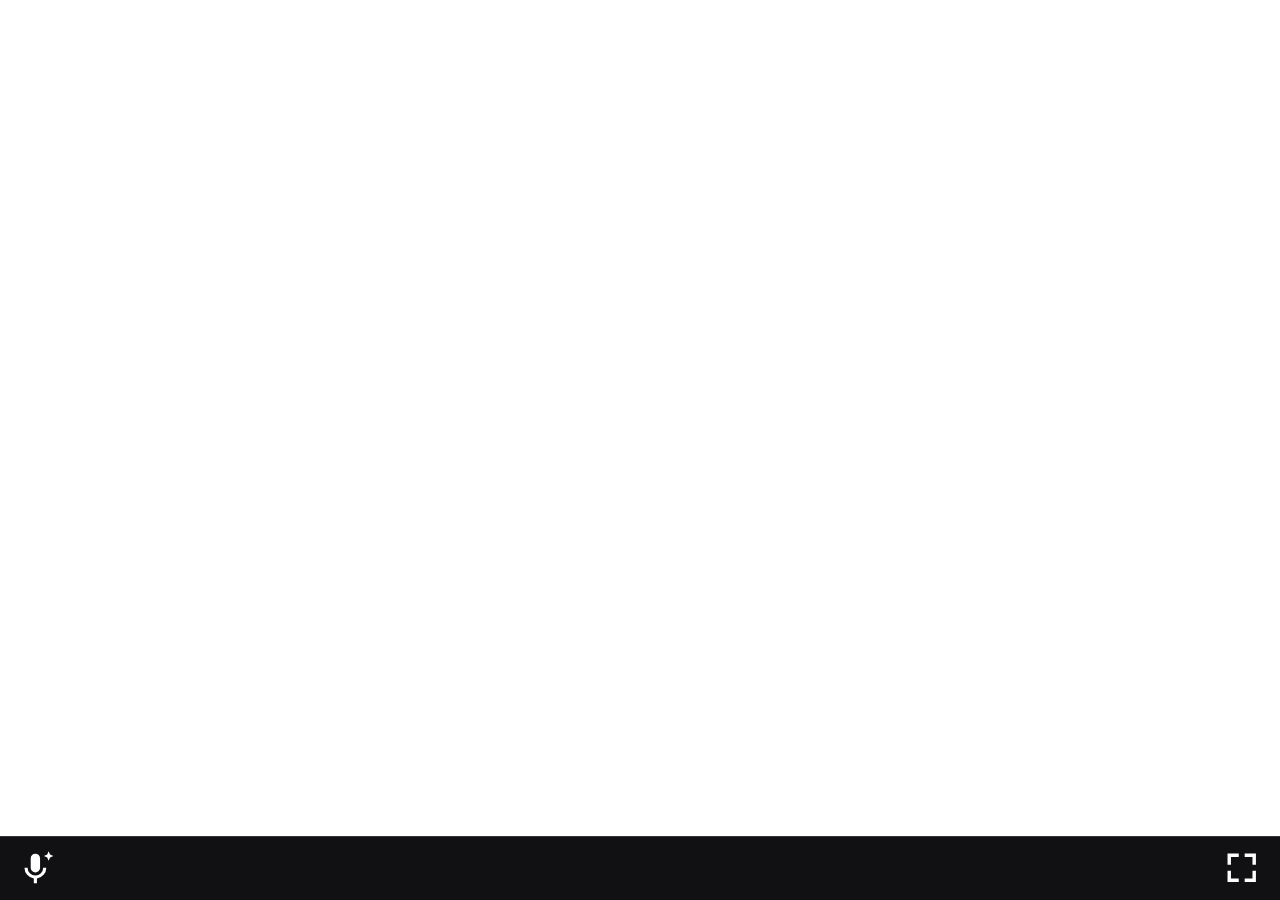
<file: app/src/main/assets/dock.html>
<!DOCTYPE html>
<html lang="vi"><head><meta charset="utf-8">
<meta name="viewport" content="width=device-width,initial-scale=1,maximum-scale=1,user-scalable=no">
<style>
*{box-sizing:border-box;-webkit-tap-highlight-color:transparent;margin:0;padding:0}
html,body{height:100%;background:transparent;overflow:hidden;font-family:-apple-system,"Segoe UI",Roboto,sans-serif;user-select:none;-webkit-user-select:none}
body{position:relative;--base:46px;--ics:calc(var(--barh,calc(var(--base) + 18px)) - var(--pad,0px) - 12px);--ic:var(--ics)}
/* Thanh chữ nhật dài, MỘT nền duy nhất, bám đáy cửa sổ; phần trong suốt phía trên chỉ xuất hiện lúc phóng đại icon */
.pill{position:absolute;left:0;right:0;bottom:0;height:var(--barh,calc(var(--base) + 18px));display:flex;align-items:center;justify-content:center;gap:10px;padding:0 12px var(--pad,0px);background:#111113;box-shadow:0 1px 0 rgba(255,255,255,.16) inset}
.sb{flex:none;width:var(--ics);height:var(--ics);border:0;background:none;color:#fff;display:grid;place-items:center;padding:0}
.sb:active{transform:scale(.9);opacity:.7}
.sb svg{width:72%;height:72%}
.sep{display:none}
.sc{flex:1 1 auto;min-width:0;height:100%;display:flex;align-items:center;overflow:visible}
.sc.scroll{overflow-x:auto;overflow-y:hidden;scrollbar-width:none;-webkit-overflow-scrolling:touch}
.sc.scroll::-webkit-scrollbar{display:none}
.sc.scroll .apps{margin:0;justify-content:flex-start;padding:0 4px}
.apps{display:flex;align-items:center;justify-content:center;gap:10px;margin:0 auto}
.dk{flex:none;width:var(--ic);height:var(--ic);border:0;background:none;padding:0;position:relative;-webkit-touch-callout:none}
.pill{touch-action:none}
.dk.lift{z-index:3}
.dk.lift .ic{transform:scale(1.14);filter:brightness(1.12);box-shadow:0 8px 16px rgba(0,0,0,.55)}
.dk.ext .ic{background:rgba(255,255,255,.12)}
.dk.ext .ic img{width:100%;height:100%;object-fit:cover;display:block}
.sp{flex:none;width:1px;height:60%;background:rgba(255,255,255,.28);margin:0 2px}
@keyframes bnc{0%{transform:translateY(0)}35%{transform:translateY(-34%)}60%{transform:translateY(0)}78%{transform:translateY(-12%)}100%{transform:translateY(0)}}
.dk.bn .ic{animation:bnc .5s ease-out}
.dk:active .ic{filter:brightness(.8)}
.dk.run::after{content:"";position:absolute;left:50%;bottom:-5px;width:3px;height:3px;margin-left:-1.5px;border-radius:50%;background:rgba(255,255,255,.85)}
.ic{position:relative;display:grid;place-items:center;width:100%;height:100%;border-radius:22.5%;overflow:hidden;container-type:inline-size;transform-origin:50% 100%;will-change:transform;box-shadow:0 0 0 .5px rgba(0,0,0,.35),0 3px 8px rgba(0,0,0,.28)}
body[data-ics="circle"] .ic{border-radius:50%}
body[data-ics="square"] .ic{border-radius:10%}
.ic::before{content:"";position:absolute;inset:0;background:linear-gradient(rgba(255,255,255,.5),rgba(255,255,255,0) 46%);pointer-events:none}
.ic::after{content:"";position:absolute;inset:0;border-radius:inherit;box-shadow:inset 0 0 0 1px rgba(255,255,255,.35);pointer-events:none}
.ic svg{width:60%;height:60%}
.cic{position:absolute;inset:0;display:flex;flex-direction:column;background:#fff;color:#1d1d1f}
.cic b{background:#ff3b30;color:#fff;text-align:center;font-size:15cqw;line-height:1;padding:9cqw 0 6cqw;letter-spacing:.04em}
.cic span{flex:1;display:grid;place-items:center;font-size:48cqw;font-weight:300;line-height:1}
</style></head>
<body>
<div class="pill" id="pill">
  <button class="sb" id="ai" type="button" aria-label="AI giọng nói"><svg viewBox="0 0 24 24" aria-hidden="true"><path fill="currentColor" d="M10.5 15a3 3 0 0 0 3-3V6a3 3 0 0 0-6 0v6a3 3 0 0 0 3 3zm5-3a5 5 0 0 1-10 0h-2a7 7 0 0 0 6 6.9V22h2v-3.1A7 7 0 0 0 17.5 12zM19 1.5l.9 2.1 2.1.9-2.1.9-.9 2.1-.9-2.1-2.1-.9 2.1-.9z"/></svg></button>
  <span class="sep"></span>
  <div class="sc" id="sc"><div class="apps" id="apps"></div></div>
  <span class="sep" id="sep2"></span>
  <button class="sb" id="shot" type="button" aria-label="Chụp ảnh màn hình"><svg viewBox="0 0 24 24" aria-hidden="true"><path d="M4 9V4h5M15 4h5v5M20 15v5h-5M9 20H4v-5" fill="none" stroke="currentColor" stroke-width="2.2" stroke-linecap="square" stroke-linejoin="miter"/></svg></button>
</div>
<script>
var apps=document.getElementById('apps'),shot=document.getElementById('shot'),sep2=document.getElementById('sep2'),pill=document.getElementById('pill');

function esc(s){return String(s).replace(/[&<>"]/g,function(c){return {'&':'&amp;','<':'&lt;','>':'&gt;','"':'&quot;'}[c]})}
function B(){return parseFloat(getComputedStyle(document.body).getPropertyValue('--base'))||46}
window.setLayout=function(h,pad){var st=document.body.style;st.setProperty('--barh',h+'px');st.setProperty('--pad',pad+'px')};
window.setBase=function(b){document.body.style.setProperty('--base',b+'px')};
window.setIcs=function(v){document.body.setAttribute('data-ics',v||'round')};
var lastList=[],lastExt=[];
function ico(a,on){return '<button class="dk'+(on?' run':'')+'" type="button" data-p="'+(a.p===0?0:1)+'" data-id="'+esc(a.id)+'" aria-label="'+esc(a.name)+'"><span class="ic" style="background:'+a.bg+'">'+a.g+'</span></button>'}
function ico2(a){return '<button class="dk ext run" type="button" data-pk="'+esc(a.p)+'" aria-label="'+esc(a.n)+'"><span class="ic"><img alt="" src="'+a.u+'"></span></button>'}
var lastHtml='',PD=null,dragging=false,pend=false,noClickUntil=0,lastPT='mouse',menuAt=0;
function busy(){return dragging||(PD&&Date.now()-PD.t<6000)}
function flush(){if(pend&&!busy()){pend=false;render()}}
function render(){
  if(busy()){pend=true;return}
  try{
    /* Icon ghim của Trình duyệt / Ổ mềm (có khóa k) đang mở thì sáng chấm ngay trên icon ghim, không hiện thêm icon thứ hai */
    var ext=lastExt; /* Ổ mềm / Trình duyệt đang mở: luôn hiện thêm icon riêng sau các icon ghim, như các app ngoài */
    var on=function(a){return !!(a.r||(a.k&&lastExt.some(function(x){return x.p===a.k})))};
    var html=lastList.filter(function(a){return !a.k}).map(function(a){return ico(a,on(a))}).join('')+(ext.length&&lastList.some(function(a){return !a.k})?'<span class="sp"></span>':'')+ext.map(ico2).join('');
    if(html===lastHtml&&apps.firstChild)return;   /* không có gì đổi: khỏi dựng lại icon (và khỏi nháy) */
    lastHtml=html; apps.innerHTML=html;
  }catch(e){}
  fitIcons();
}
window.setDock=function(list){lastList=list||[];render()};
/* App ngoài đang/đã mở (Zalo, Chrome...): hiện icon thật của app ngay sau các icon Dock, có chấm bên dưới */
window.setExt=function(list){lastExt=list||[];render()};
/* Hình nền liền với Desktop: nền Dock là lát phía dưới của chính hình nền (u = data URL, h = cao CSS px của lát). Cửa sổ Dock full chiều ngang nên lát rộng 100% là khớp màn hình.
   Chỉ phủ lớp tối rất nhẹ tăng dần về đáy (mép trên = 0) và bỏ viền sáng, để không lộ đường ranh với Desktop. */
window.setWall=function(u,h){
  if(!u){pill.style.background='';pill.style.boxShadow='';return}
  pill.style.boxShadow='none';
  pill.style.background='linear-gradient(rgba(0,0,0,0),rgba(0,0,0,.16)),url("'+u+'") left bottom/100% '+h+'px no-repeat';
};
window.setShot=function(on){shot.style.display=on?'':'none'};
/* Không còn phóng đại khi rê/lướt: bấm icon thì nảy lên một nhịp rồi mở đúng app đó. Cửa sổ Dock luôn giữ nguyên kích thước. */
window.setMag=function(){};
function fitIcons(){
  var n=apps.children.length; if(!n){return}
  var sc=document.getElementById('sc'), st=document.body.style;
  st.removeProperty('--ic'); apps.style.gap=''; sc.classList.remove('scroll');
  /* Luôn chừa 1 ô trống (bằng nút AI) ở hai đầu dãy icon: đó là chỗ chạm để Back (trái) và Home (phải) */
  var zone=Math.max(((document.getElementById('ai')||{}).offsetWidth)||24,24);
  sc.style.paddingLeft=zone+'px'; sc.style.paddingRight=zone+'px';
  var avail=(sc.clientWidth||0)-2*zone; if(avail<=0)return;
  var full=parseFloat(getComputedStyle(apps.firstElementChild).width)||40, g=10, seps=apps.querySelectorAll('.sp').length;
  var need=(n-seps)*full+(n-1)*g+seps*4;
  if(need<=avail)return;
  /* Thu icon (tối thiểu 16px) và khe hẹp lại cho vừa phần giữa, không đụng hai ô trống */
  g=6; var w=Math.max(16,Math.floor((avail-(n-1)*g-seps*4)/(n-seps)));
  st.setProperty('--ic',w+'px'); apps.style.gap=g+'px';
  need=(n-seps)*w+(n-1)*g+seps*4;
  /* Vẫn không vừa: vuốt ngang trong phần giữa, hai ô trống vẫn nằm yên */
  if(need>avail) sc.classList.add('scroll');
}
window.addEventListener('resize',function(){setTimeout(fitIcons,50)});
/* rê/chạm vào Dock: báo cho dịch vụ giữ Dock hiện (khi bật tự ẩn) */
['pointerdown','pointermove'].forEach(function(t){pill.addEventListener(t,function(){try{DockApp.touch()}catch(x){}},{passive:true})});
/* Chỗ trống trên Dock (không trúng icon/nút):
   - BÊN TRÁI icon (giữa nút AI và icon): mỗi lần chạm = Back ngay (không có chạm đôi; chạm lần 2 = Back thêm lần nữa)
   - BÊN PHẢI icon (giữa icon và nút chụp màn hình): chạm 1 lần = về Desktop, chạm 2 lần = mở đa nhiệm */
var tapDn=null,lastTap=null;
function tapSide(x){var r=document.getElementById('sc').getBoundingClientRect();return x<r.left+r.width/2?'L':'R'}
pill.addEventListener('pointerdown',function(e){tapDn=e.target.closest('.dk,.sb')?null:{x:e.clientX,y:e.clientY,t:Date.now()}});
pill.addEventListener('pointerup',function(e){
  var d=tapDn;tapDn=null;if(!d)return;var now=Date.now();
  if(now-d.t>350||Math.abs(e.clientX-d.x)>14||Math.abs(e.clientY-d.y)>14){lastTap=null;return}
  if(tapSide(e.clientX)==='L'){lastTap=null;try{DockApp.back()}catch(x){}return}
  if(lastTap&&now-lastTap.t<450&&Math.abs(e.clientX-lastTap.x)<48&&Math.abs(e.clientY-lastTap.y)<48){lastTap=null;setTimeout(function(){try{DockApp.multitask()}catch(x){}},400);return} /* chờ các cửa sổ thu xong rồi mới mở đa nhiệm */
  lastTap={x:e.clientX,y:e.clientY,t:now};
  try{DockApp.home()}catch(x){} /* chạm 1 lần chỗ trống bên phải = về Desktop, thu hết các app đang mở xuống */
});
var shotT=0;
document.addEventListener('click',function(e){
  var d=e.target.closest('.dk');
  if(d&&Date.now()<noClickUntil){return}
  if(d){
    d.classList.remove('bn');void d.offsetWidth;d.classList.add('bn');
    var id=d.dataset.id,pk=d.dataset.pk;
    setTimeout(function(){d.classList.remove('bn');try{if(pk)DockApp.openExt(pk);else DockApp.open(id)}catch(x){}},230);
    return;
  }
  if(e.target.closest('#ai')){DockApp.ai();return}
  if(e.target.closest('#shot')){
    /* 1 lần bấm = chụp toàn màn hình; bấm 2 lần = kéo chọn vùng chụp */
    if(shotT){clearTimeout(shotT);shotT=0;try{DockApp.shotRegion()}catch(x){}return}
    shotT=setTimeout(function(){shotT=0;try{DockApp.shot()}catch(x){}},300);
  }
});

/* ===== Sắp xếp / xóa icon trên Dock =====
   Chuột: bấm giữ rồi kéo ngang; chuột phải = menu.  Cảm ứng: nhấn giữ rồi kéo ngang (nhả mà không kéo = menu).
   Thứ tự được gửi sang dịch vụ (DockApp.reorder) và lưu lại, khởi động lại vẫn giữ nguyên. */
function extEls(){return Array.prototype.slice.call(apps.querySelectorAll('.dk[data-pk]'))}
function pinnedEls(){return Array.prototype.filter.call(apps.querySelectorAll('.dk[data-id]'),function(d){return d.dataset.p!=='0'})}
function showMenu(id){
  if(id.indexOf('pk:')===0){
    var pk=id.slice(3),ex=Array.prototype.filter.call(apps.querySelectorAll('.dk[data-pk]'),function(x){return x.dataset.pk===pk})[0]; if(!ex)return;
    var rr=ex.getBoundingClientRect(); menuAt=Date.now();
    try{DockApp.menuExt(pk,ex.getAttribute('aria-label')||pk,rr.left+rr.width/2)}catch(x){}
    return;
  }
  var el=apps.querySelector('.dk[data-id="'+id.replace(/"/g,'\\"')+'"]'); if(!el)return;
  var r=el.getBoundingClientRect(); menuAt=Date.now();
  try{DockApp.menu(id,el.getAttribute('aria-label')||id,r.left+r.width/2,el.dataset.p!=='0',el.classList.contains('run'))}catch(x){}
}
apps.addEventListener('pointerdown',function(e){
  lastPT=e.pointerType;
  var d=e.target.closest('.dk[data-id],.dk[data-pk]'); if(!d)return;
  if(e.pointerType==='mouse'&&e.button!==0)return;
  var isExt=!!d.dataset.pk&&!d.dataset.id;
  var id=isExt?'pk:'+d.dataset.pk:d.dataset.id, canDrag=isExt?extEls().length>1:(d.dataset.p!=='0'&&id!=='launchpad');
  if(PD){clearTimeout(PD.tm)}
  var p=PD={el:d,id:id,pid:e.pointerId,x:e.clientX,y:e.clientY,t:Date.now(),armed:false,drag:false,mouse:e.pointerType==='mouse',canDrag:canDrag,tm:0,menuDone:false};
  if(!p.mouse){
    p.tm=setTimeout(function(){
      if(PD!==p||p.drag)return;
      if(canDrag){p.armed=true;d.classList.add('lift')}
      else{p.menuDone=true;showMenu(id)}
    },420);
  }
  try{d.setPointerCapture(e.pointerId)}catch(x){}
});
document.addEventListener('pointermove',function(e){
  var p=PD; if(!p||e.pointerId!==p.pid)return;
  var dx=e.clientX-p.x, dy=e.clientY-p.y;
  if(p.drag){moveDrag(p,e.clientX);return}
  if(p.mouse){if(p.canDrag&&Math.abs(dx)>6)startDrag(p);return}
  if(!p.armed){if(Math.abs(dx)+Math.abs(dy)>10){clearTimeout(p.tm);p.el.classList.remove('lift');PD=null;flush()}return}
  if(Math.abs(dx)>4)startDrag(p);
},{passive:true});
function startDrag(p){
  var ext=p.id.indexOf('pk:')===0; p.ext=ext;
  var els=ext?extEls():pinnedEls(); if(els.length<2||dragging){PD=null;return}
  clearTimeout(p.tm); p.drag=true; dragging=true;
  p.els=els; p.from=els.indexOf(p.el);
  p.rects=els.map(function(x){var r=x.getBoundingClientRect();return{l:r.left,w:r.width}});
  p.step=p.rects.length>1?(p.rects[1].l-p.rects[0].l):(p.rects[0].w+10);
  p.minIdx=(!ext&&els[0].dataset.id==='launchpad')?1:0;
  p.to=p.from;
  p.el.classList.add('lift'); p.el.style.transition='none';
  els.forEach(function(x){if(x!==p.el)x.style.transition='transform .16s ease'});
}
function moveDrag(p,cx){
  var base=p.rects[p.from], minL=p.rects[p.minIdx].l, maxL=p.rects[p.rects.length-1].l;
  var left=Math.max(minL,Math.min(maxL,base.l+(cx-p.x)));
  p.el.style.transform='translateX('+(left-base.l)+'px)';
  var c=left+base.w/2, to=p.from, best=1e9;
  for(var k=p.minIdx;k<p.rects.length;k++){var d=Math.abs(p.rects[k].l+p.rects[k].w/2-c);if(d<best){best=d;to=k}}
  p.to=to;
  p.els.forEach(function(x,i){
    if(x===p.el)return;
    var s=0;
    if(p.from<p.to&&i>p.from&&i<=p.to)s=-p.step; else if(p.from>p.to&&i>=p.to&&i<p.from)s=p.step;
    x.style.transform=s?'translateX('+s+'px)':'';
  });
}
function finishDrag(p){
  var el=p.el, order=p.els.slice(); order.splice(p.from,1); order.splice(p.to,0,el);
  el.style.transition='transform .14s ease';
  el.style.transform='translateX('+(p.rects[p.to].l-p.rects[p.from].l)+'px)';
  setTimeout(function(){
    var anchor=p.els[p.els.length-1].nextSibling;
    p.els.forEach(function(x){x.style.transition='none';x.style.transform='';x.style.zIndex=''});
    el.classList.remove('lift');
    order.forEach(function(x){apps.insertBefore(x,anchor)});
    void apps.offsetWidth;
    p.els.forEach(function(x){x.style.transition=''});
    var ids=order.map(function(x){return p.ext?x.dataset.pk:x.dataset.id});
    if(p.to!==p.from&&p.ext){
      var mx={},nx=[]; lastExt.forEach(function(a){mx[a.p]=a});
      ids.forEach(function(k){if(mx[k])nx.push(mx[k])});
      lastExt.forEach(function(a){if(ids.indexOf(a.p)<0)nx.push(a)});
      lastExt=nx;
      try{DockApp.reorderExt(JSON.stringify(ids))}catch(x){}
    } else if(p.to!==p.from){
      var m={},nl=[]; lastList.forEach(function(a){m[a.id]=a});
      ids.forEach(function(id){if(m[id])nl.push(m[id])});
      lastList.forEach(function(a){if(ids.indexOf(a.id)<0)nl.push(a)});
      lastList=nl;
      try{DockApp.reorder(JSON.stringify(ids))}catch(x){}
    }
    dragging=false; flush();
  },160);
}
function endPtr(e){
  var p=PD; if(!p||e.pointerId!==p.pid)return;
  clearTimeout(p.tm); PD=null;
  if(p.drag){noClickUntil=Date.now()+450;finishDrag(p);return}
  p.el.classList.remove('lift');
  if(p.menuDone){noClickUntil=Date.now()+450}
  else if(p.armed&&e.type==='pointerup'){noClickUntil=Date.now()+450;showMenu(p.id)}
  flush();
}
document.addEventListener('pointerup',endPtr);
document.addEventListener('pointercancel',endPtr);
/* chuột phải (hoặc phím menu) = menu; chạm giữ đã được xử lý riêng ở trên nên bỏ qua sự kiện contextmenu do cảm ứng sinh ra */
document.addEventListener('contextmenu',function(e){
  e.preventDefault();
  if(lastPT==='touch')return;
  var d=e.target.closest('.dk[data-id],.dk[data-pk]'); if(!d||Date.now()-menuAt<500)return;
  if(PD){clearTimeout(PD.tm);PD=null}
  showMenu(d.dataset.id||('pk:'+d.dataset.pk));
});
</script>

</body></html>
</file>
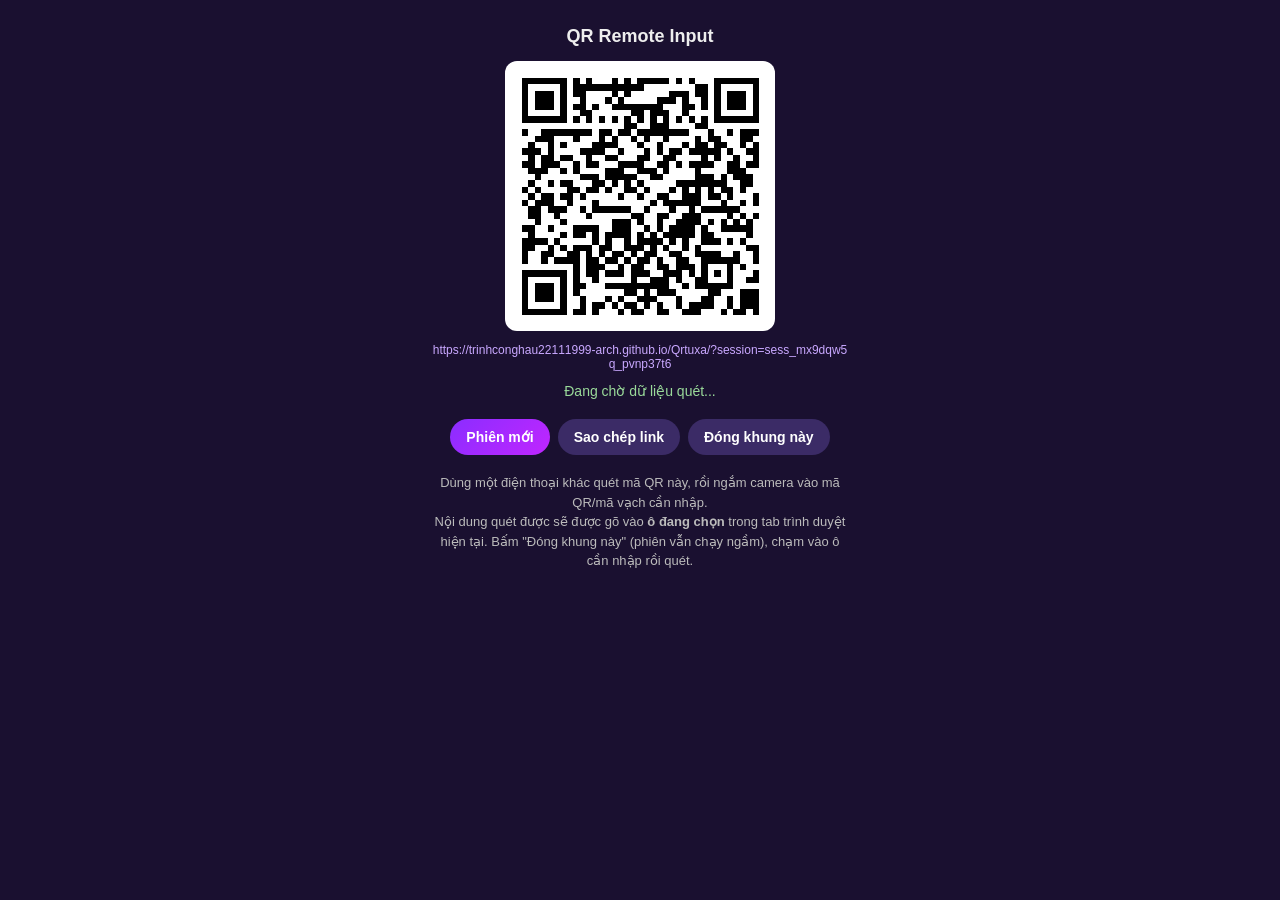
<file: app/src/main/assets/qrremote.html>
<!DOCTYPE html>
<html lang="vi">
<head>
<meta charset="UTF-8">
<meta name="viewport" content="width=device-width, initial-scale=1">
<title>QR Remote Input</title>
<style>
  html,body{margin:0;min-height:100%;background:#1a1030;color:#eee;font-family:Roboto,Arial,sans-serif;}
  .card{max-width:420px;margin:0 auto;padding:18px;display:flex;flex-direction:column;align-items:center;}
  h2{font-size:18px;margin:8px 0 14px;}
  #qrBox{background:#fff;padding:10px;border-radius:12px;}
  #qrCanvas{display:block;}
  #qrLink{margin-top:12px;font-size:12px;color:#c9a8ff;word-break:break-all;text-align:center;}
  #status{margin-top:12px;font-size:14px;color:#9ada9a;min-height:20px;text-align:center;}
  .row{display:flex;gap:8px;margin-top:16px;flex-wrap:wrap;justify-content:center;}
  button{padding:10px 16px;border-radius:20px;border:none;background:linear-gradient(135deg,#8b2dff,#c026ff);color:#fff;font-size:14px;font-weight:600;}
  button.secondary{background:#3b2b66;}
  .hint{margin-top:18px;font-size:13px;line-height:1.5;color:#bbb;text-align:center;}
</style>
</head>
<body>
<div class="card">
  <h2>QR Remote Input</h2>
  <div id="qrBox"><canvas id="qrCanvas"></canvas></div>
  <div id="qrLink"></div>
  <div id="status">Đang tạo phiên...</div>
  <div class="row">
    <button id="newBtn">Phiên mới</button>
    <button id="copyBtn" class="secondary">Sao chép link</button>
    <button id="closeBtn" class="secondary">Đóng khung này</button>
  </div>
  <div class="hint">
    Dùng một điện thoại khác quét mã QR này, rồi ngắm camera vào mã QR/mã vạch cần nhập.<br>
    Nội dung quét được sẽ được gõ vào <b>ô đang chọn</b> trong tab trình duyệt hiện tại.
    Bấm "Đóng khung này" (phiên vẫn chạy ngầm), chạm vào ô cần nhập rồi quét.
  </div>
</div>

<script src="vendor/firebase-compat.js"></script>
<script src="vendor/qrcode.min.js"></script>
<script>
  var FIREBASE_CONFIG = {
    apiKey: "AIzaSyCPwMKElbsQLjOeSVddGAfjNiHnPHV9b1A",
    authDomain: "qrremod.firebaseapp.com",
    databaseURL: "https://qrremod-default-rtdb.asia-southeast1.firebasedatabase.app",
    projectId: "qrremod",
    storageBucket: "qrremod.firebasestorage.app",
    messagingSenderId: "949360436062",
    appId: "1:949360436062:web:c9b5b5d47ee4f76fdce5cf"
  };
  // Trang quet QR tren dien thoai (cung trang voi ban may tinh).
  var MOBILE_SCAN_URL = "https://trinhconghau22111999-arch.github.io/Qrtuxa/";

  var statusEl = document.getElementById('status');
  var db = null, sessionRef = null, currentSession = null, lastTs = 0, currentLink = '';

  try {
    firebase.initializeApp(FIREBASE_CONFIG);
    db = firebase.database();
  } catch (e) {
    statusEl.textContent = 'Lỗi Firebase: ' + e.message;
  }

  function genSessionId() {
    return 'sess_' + Date.now().toString(36) + '_' + Math.random().toString(36).slice(2, 10);
  }

  function stopSession() {
    if (sessionRef) {
      try { sessionRef.child('data').off(); sessionRef.remove().catch(function(){}); } catch (e) {}
    }
    sessionRef = null; currentSession = null; lastTs = 0;
  }

  function startSession() {
    if (!db) { statusEl.textContent = 'Firebase chưa khởi tạo được (kiểm tra mạng).'; return; }
    stopSession();
    currentSession = genSessionId();
    currentLink = MOBILE_SCAN_URL + '?session=' + currentSession;
    QRCode.toCanvas(document.getElementById('qrCanvas'), currentLink, { width: 250, margin: 1 }, function (err) {
      if (err) statusEl.textContent = 'Lỗi vẽ QR: ' + err.message;
    });
    document.getElementById('qrLink').textContent = currentLink;
    statusEl.textContent = 'Đang chờ dữ liệu quét...';

    sessionRef = db.ref('sessions/' + currentSession);
    sessionRef.set({ createdAt: firebase.database.ServerValue.TIMESTAMP })
      .catch(function (e) { statusEl.textContent = 'Lỗi ghi Firebase: ' + e.message; });

    sessionRef.child('data').on('value', function (snap) {
      var val = snap.val();
      if (!val || !val.text) return;
      if (val.ts && val.ts === lastTs) return;
      lastTs = val.ts || Date.now();
      statusEl.textContent = 'Đã nhận: ' + String(val.text).replace(/[^\p{L}\p{N}_\s]/gu, '').slice(0, 40);
      if (window.Android && Android.onText) Android.onText(String(val.text));
    }, function (err) {
      statusEl.textContent = 'Lỗi lắng nghe Firebase: ' + err.message;
    });
  }

  document.getElementById('newBtn').onclick = startSession;
  document.getElementById('closeBtn').onclick = function () { if (window.Android) Android.close(); };
  document.getElementById('copyBtn').onclick = function () {
    if (window.Android && Android.copy) { Android.copy(currentLink); statusEl.textContent = 'Đã sao chép link.'; }
  };
  startSession();
</script>
</body>
</html>
</file>
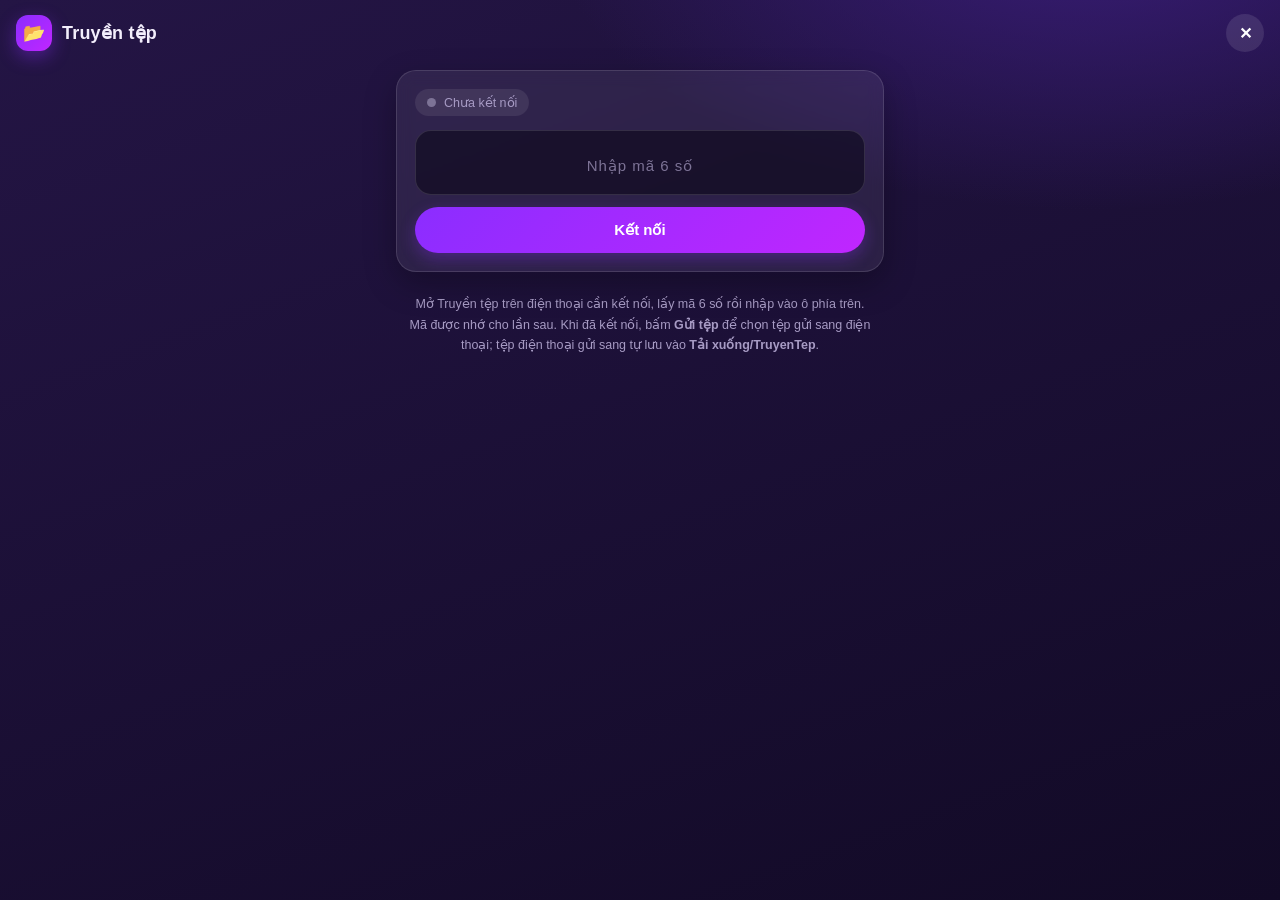
<file: app/src/main/assets/truyentep.html>
<!DOCTYPE html>
<html lang="vi">
<head>
<meta charset="UTF-8">
<meta name="viewport" content="width=device-width, initial-scale=1">
<title>Truyền tệp</title>
<style>
  :root{--bg1:#120a26;--bg2:#241545;--card:rgba(255,255,255,.07);--line:rgba(255,255,255,.12);--txt:#f3eefc;--mut:#a79bc4;--ac1:#8b2dff;--ac2:#c026ff;--ok:#3ddc84;--warn:#f5b942;--err:#ff6b6b;}
  *{box-sizing:border-box;-webkit-tap-highlight-color:transparent;}
  html,body{margin:0;min-height:100%;color:var(--txt);font-family:Roboto,"Segoe UI",Arial,sans-serif;
    background:radial-gradient(900px 500px at 85% -10%,#3a1d7a 0%,transparent 60%),linear-gradient(160deg,var(--bg2),var(--bg1));background-attachment:fixed;}
  header{display:flex;align-items:center;gap:10px;padding:14px 16px;}
  header .logo{width:36px;height:36px;border-radius:12px;display:grid;place-items:center;font-size:18px;background:linear-gradient(135deg,var(--ac1),var(--ac2));box-shadow:0 6px 18px rgba(139,45,255,.4);}
  header b{font-size:18px;font-weight:700;letter-spacing:.2px;flex:1;}
  button{padding:11px 18px;border-radius:999px;border:none;background:linear-gradient(135deg,var(--ac1),var(--ac2));color:#fff;font-size:14px;font-weight:600;font-family:inherit;box-shadow:0 6px 16px rgba(139,45,255,.3);transition:transform .12s,opacity .12s;}
  button:active{transform:scale(.96);opacity:.9;}
  button.sec{background:rgba(255,255,255,.1);box-shadow:none;}
  header #closeBtn{width:38px;height:38px;padding:0;font-size:16px;}
  #slotList{padding:4px 16px 8px;max-width:520px;margin:0 auto;}
  .row{background:var(--card);border:1px solid var(--line);border-radius:20px;padding:18px;display:flex;flex-direction:column;gap:14px;backdrop-filter:blur(8px);-webkit-backdrop-filter:blur(8px);box-shadow:0 12px 32px rgba(0,0,0,.28);}
  .top{display:flex;align-items:center;justify-content:space-between;gap:10px;}
  .chip{display:inline-flex;align-items:center;gap:8px;padding:6px 12px;border-radius:999px;background:rgba(255,255,255,.08);font-size:12.5px;color:var(--mut);}
  .dot{width:9px;height:9px;border-radius:50%;background:#7d7396;flex:none;}
  .row.connected .dot{background:var(--warn);box-shadow:0 0 0 4px rgba(245,185,66,.18);}
  .row.streaming .dot{background:var(--ok);box-shadow:0 0 0 4px rgba(61,220,132,.18);}
  .row.lost .dot{background:var(--err);box-shadow:0 0 0 4px rgba(255,107,107,.18);}
  .row.streaming .chip{color:#bff3d6;}
  .codeWrap{display:flex;flex-direction:column;gap:12px;}
  .codeWrap input{width:100%;padding:16px 12px;border-radius:16px;border:1.5px solid var(--line);background:rgba(8,4,20,.55);color:#fff;font-size:26px;font-weight:600;letter-spacing:10px;text-align:center;outline:none;font-family:inherit;}
  .codeWrap input::placeholder{font-size:15px;letter-spacing:1px;font-weight:400;color:#7d7396;}
  .codeWrap input:focus{border-color:var(--ac2);box-shadow:0 0 0 4px rgba(192,38,255,.18);}
  .codeWrap button{width:100%;padding:14px;font-size:15px;}
  .codeLabel{text-align:center;font-size:30px;font-weight:700;letter-spacing:10px;color:#e8d5ff;padding:6px 0 2px;}
  .codeBar{display:flex;align-items:center;gap:10px;}
  .codeBar .codeLabel{flex:1;}
  .codeBar button{width:40px;height:40px;padding:0;font-size:15px;}
  .sendBtn{width:100%;padding:15px;font-size:15px;}
  #prog{display:none;max-width:520px;margin:12px auto 0;padding:0 16px;}
  #prog.show{display:block;}
  #prog .box{background:var(--card);border:1px solid var(--line);border-radius:16px;padding:12px 14px;}
  #prog .txt{display:flex;justify-content:space-between;gap:10px;font-size:12.5px;color:var(--mut);margin-bottom:8px;}
  #prog .txt span:first-child{overflow:hidden;text-overflow:ellipsis;white-space:nowrap;}
  #prog .bar{height:8px;border-radius:999px;background:rgba(255,255,255,.1);overflow:hidden;}
  #prog .bar i{display:block;height:100%;width:0;border-radius:999px;background:linear-gradient(90deg,var(--ac1),var(--ac2));transition:width .15s;}
  .hint{padding:14px 22px 24px;max-width:520px;margin:0 auto;font-size:12.5px;color:var(--mut);line-height:1.65;text-align:center;}
  #toast{position:fixed;left:12px;right:12px;bottom:18px;padding:10px 14px;border-radius:12px;background:rgba(30,18,62,.96);border:1px solid var(--line);box-shadow:0 10px 28px rgba(0,0,0,.45);font-size:13px;display:none;z-index:20;text-align:center;}
  #toast.show{display:block;}
  #imgReview{position:fixed;inset:0;background:#0b0618;display:none;flex-direction:column;z-index:30;}
  #imgReview.show{display:flex;}
  #imgTop,#imgTools{display:flex;gap:8px;align-items:center;padding:10px;background:rgba(255,255,255,.05);}
  #imgTop .sp{flex:1;}
  #imgTop b{font-size:13px;max-width:38%;overflow:hidden;text-overflow:ellipsis;white-space:nowrap;}
  #imgTools{justify-content:center;flex-wrap:wrap;}
  #imgTools button{background:rgba(255,255,255,.1);box-shadow:none;}
  #imgTools button.active{background:linear-gradient(135deg,#8b2dff,#c026ff);}
  #imgStage{flex:1;min-height:0;display:flex;align-items:center;justify-content:center;overflow:hidden;padding:6px;}
  #imgWrap{position:relative;line-height:0;}
  #imgWrap canvas{position:absolute;left:0;top:0;width:100%;height:100%;}
  #imgPrev{touch-action:none;}
</style>
</head>
<body>
<header>
  <span class="logo">📂</span>
  <b>Truyền tệp</b>
  <button id="closeBtn" class="sec" aria-label="Đóng">✕</button>
</header>
<div id="slotList"></div>
<div id="prog"><div class="box"><div class="txt"><span id="progName"></span><span id="progPct"></span></div><div class="bar"><i id="progFill"></i></div></div></div>
<div class="hint">
  Mở Truyền tệp trên điện thoại cần kết nối, lấy mã 6 số rồi nhập vào ô phía trên.<br>
  Mã được nhớ cho lần sau. Khi đã kết nối, bấm <b>Gửi tệp</b> để chọn tệp gửi sang điện thoại;
  tệp điện thoại gửi sang tự lưu vào <b>Tải xuống/TruyenTep</b>.
</div>

<div id="imgReview">
  <div id="imgTop">
    <b id="imgName"></b><span class="sp"></span>
    <button id="imgUndo" class="sec" title="Hoàn tác thao tác vừa rồi">↩</button>
    <button id="imgSaveDl" class="sec" title="Lưu bản này vào Tải xuống/TruyenTep">💾 Tải xuống</button>
    <button id="imgClose" class="sec">✕</button>
  </div>
  <div id="imgStage"><div id="imgWrap"><canvas id="imgCv"></canvas><canvas id="imgPrev"></canvas></div></div>
  <div id="imgTools">
    <button id="tCrop">✂️ Cắt</button>
    <button id="tRotate">🔄 Xoay</button>
    <button id="tDraw">✏️ Vẽ</button>
    <button id="tMark">🔲 Đánh dấu</button>
  </div>
</div>
<div id="toast"></div>

<script src="vendor/firebase-compat.js"></script>
<script>
(function () {
  var FIREBASE_CONFIG = {
    apiKey: "AIzaSyCPwMKElbsQLjOeSVddGAfjNiHnPHV9b1A",
    authDomain: "qrremod.firebaseapp.com",
    databaseURL: "https://qrremod-default-rtdb.asia-southeast1.firebasedatabase.app",
    projectId: "qrremod",
    storageBucket: "qrremod.firebasestorage.app",
    messagingSenderId: "949360436062",
    appId: "1:949360436062:web:c9b5b5d47ee4f76fdce5cf"
  };
  var MAX_CAM_SLOTS = 1;
  var CAM_SIGNAL_LOST_MS = 8000;
  var CAM_HEARTBEAT_TIMEOUT_MS = 15000;
  // ===== CHẾ ĐỘ CHỈ CÙNG MẠNG (LAN) =====
  // true  : chỉ kết nối khi 2 máy cùng Wi-Fi / cùng hotspot. Không dùng STUN/TURN,
  //         bỏ mọi đường đi qua Internet (vẫn dùng Firebase để 2 máy tìm thấy nhau).
  // false : như bản cũ (STUN + TURN, kết nối được cả khi khác mạng).
  var LAN_ONLY = true;
  function isLanCandidate(cand) {
    if (!LAN_ONLY) return true;
    const m = /^(?:a=)?candidate:\S+\s+\d+\s+\S+\s+\d+\s+(\S+)\s+\d+\s+typ\s+(\w+)/i.exec(String(cand || '').trim());
    if (!m) return false;
    if (m[2].toLowerCase() !== 'host') return false;      // bỏ srflx / relay / prflx
    const a = m[1].toLowerCase();
    if (a.endsWith('.local')) return true;                  // địa chỉ mDNS của mạng nội bộ
    if (a.indexOf(':') >= 0) {                              // IPv6: chỉ link-local (fe80::/10) và ULA (fc00::/7)
      const s = a.split('%')[0];
      return /^fe[89ab]/.test(s) || /^f[cd]/.test(s);
    }
    const p = a.split('.').map(Number);
    if (p.length !== 4 || p.some(n => !(n >= 0 && n <= 255))) return false;
    return p[0] === 10 || (p[0] === 172 && p[1] >= 16 && p[1] <= 31) ||
           (p[0] === 192 && p[1] === 168) || (p[0] === 169 && p[1] === 254);
  }

  var CAM_ICE_SERVERS = LAN_ONLY ? [] : [
    { urls: 'stun:stun.l.google.com:19302' },
    { urls: 'stun:stun1.l.google.com:19302' },
    { urls: 'turn:openrelay.metered.ca:80', username: 'openrelayproject', credential: 'openrelayproject' },
    { urls: 'turn:openrelay.metered.ca:443', username: 'openrelayproject', credential: 'openrelayproject' },
    { urls: 'turn:openrelay.metered.ca:443?transport=tcp', username: 'openrelayproject', credential: 'openrelayproject' }
  ];

  var A = window.AndroidCam || {};
  function loadJson(k, d) { try { var v = localStorage.getItem(k); return v ? JSON.parse(v) : d; } catch (e) { return d; } }
  function saveJson(k, v) { try { localStorage.setItem(k, JSON.stringify(v)); } catch (e) {} }
  var DEF_REC = function () { return { startTime: null, stopTime: null }; };

  var db = null;
  try { firebase.initializeApp(FIREBASE_CONFIG); db = firebase.database(); } catch (e) { console.error(e); }

  function makeCamSlot(i) {
    return {
      index: i, roomCode: null, viewerId: null, pc: null, fbViewerRef: null, fbGenRef: null,
      fbHostGenListener: null, fbIceListener: null, fbOfferListener: null, generation: -1,
      connected: false, signalLost: false, reconnecting: false, lastConnectedAt: 0,
      signalLostTimer: null, reconnectTimer: null, disconnectGraceTimer: null, permissionError: false,
      dataChannel: null, lastPingAt: 0, incomingTransfer: null
    };
  }
  var camSlots = []; for (var q = 0; q < MAX_CAM_SLOTS; q++) camSlots.push(makeCamSlot(q));

  // ---------- Giao dien ----------
  var slotListEl = document.getElementById('slotList');

  var toastTimer = null;
  function toast(msg) {
    var el = document.getElementById('toast'); el.textContent = msg; el.classList.add('show');
    clearTimeout(toastTimer); toastTimer = setTimeout(function () { el.classList.remove('show'); }, 6000);
  }

  function updateKeepAwake() {
    var on = camSlots.some(function (s) { return s.connected; });
    try { if (A.keepAwake) A.keepAwake(on); } catch (e) {}
  }

  function renderCamSlotList() {
    slotListEl.innerHTML = '';
    camSlots.forEach(function (slot, i) {
      var row = document.createElement('div');
      row.className = 'row' + (slot.connected ? ' connected' : '') +
        (slot.connected && !slot.signalLost && !slot.reconnecting ? ' streaming' : '') +
        ((slot.signalLost || slot.reconnecting) ? ' lost' : '');
      var top = document.createElement('div'); top.className = 'top';
      var chip = document.createElement('span'); chip.className = 'chip';
      var dot = document.createElement('span'); dot.className = 'dot';
      var st = document.createElement('span');
      st.textContent = slot.permissionError ? 'Lỗi quyền Firebase' :
        (slot.signalLost || slot.reconnecting) ? 'Chờ kết nối lại...' :
        slot.connected ? 'Đã kết nối' : slot.roomCode ? 'Đang kết nối...' : 'Chưa kết nối';
      chip.appendChild(dot); chip.appendChild(st); top.appendChild(chip);
      row.appendChild(top);

      var wrap = document.createElement('div'); wrap.className = 'codeWrap';
      if (!slot.roomCode) {
        var input = document.createElement('input');
        input.placeholder = 'Nhập mã 6 số'; input.maxLength = 6; input.inputMode = 'numeric';
        input.addEventListener('keydown', function (e) { if (e.key === 'Enter') connectSlot(i, input.value.trim()); });
        wrap.appendChild(input);
        var btn = document.createElement('button'); btn.textContent = 'Kết nối';
        btn.onclick = function () { connectSlot(i, input.value.trim()); };
        wrap.appendChild(btn);
      } else {
        var bar = document.createElement('div'); bar.className = 'codeBar';
        var lbl = document.createElement('span'); lbl.className = 'codeLabel'; lbl.textContent = slot.roomCode;
        bar.appendChild(lbl);
        var x = document.createElement('button'); x.className = 'sec'; x.textContent = '✕'; x.title = 'Ngắt kết nối';
        x.onclick = function () { disconnectSlot(i); };
        bar.appendChild(x);
        wrap.appendChild(bar);
      }
      row.appendChild(wrap);

      // Hien nut gui tep khi da co DataChannel.
      if (slot.connected && slot.dataChannel) {
        var sb = document.createElement('button'); sb.className = 'sendBtn'; sb.textContent = '📤  Gửi tệp sang điện thoại';
        sb.onclick = function () { pickAndSend(i); };
        row.appendChild(sb);
      }
      slotListEl.appendChild(row);
    });
  }
  renderCamSlotList();

  // ---------- Ket noi ----------
  function connectSlot(i, code) {
    if (!code || code.length < 4) { toast('Nhập mã 6 số của điện thoại'); return; }
    if (!db) { toast('Firebase chưa sẵn sàng'); return; }
    disconnectSlot(i, true, true);
    var slot = camSlots[i];
    slot.roomCode = code;
    slot.viewerId = 'pc_' + Date.now().toString(36) + '_' + Math.random().toString(36).slice(2, 8);
    slot.permissionError = false;
    renderCamSlotList();
    var codes = loadJson('cam-room-codes', ['']).slice();
    codes[i] = code; saveJson('cam-room-codes', codes);
    _doConnect(i);
  }

  function _doConnect(i) {
    var slot = camSlots[i];
    if (!slot.roomCode) return;
    if (slot.pc) {
      slot.pc.onconnectionstatechange = null; slot.pc.onicecandidate = null; slot.pc.ontrack = null;
      try { slot.pc.close(); } catch (e) {}
      slot.pc = null;
    }
    if (slot.fbOfferListener && slot.fbGenRef) { slot.fbGenRef.child('offer').off('value', slot.fbOfferListener); slot.fbOfferListener = null; }
    if (slot.fbIceListener && slot.fbGenRef) { slot.fbGenRef.child('iceCandidatesHost').off('value', slot.fbIceListener); slot.fbIceListener = null; }
    slot.generation = -1;
    if (slot.fbHostGenListener && slot.fbViewerRef) slot.fbViewerRef.child('hostGeneration').off('value', slot.fbHostGenListener);
    slot.reconnecting = !!(slot.signalLost || slot.reconnecting);
    slot.signalLost = false;
    renderCamSlotList();

    var pc = new RTCPeerConnection({ iceServers: CAM_ICE_SERVERS });
    slot.pc = pc;

    pc.ondatachannel = function (event) {
      if (slot.pc !== pc) return;
      var ch = event.channel; ch.binaryType = 'arraybuffer'; slot.dataChannel = ch;
      renderCamSlotList();
      ch.onmessage = function (e) {
        if (slot.dataChannel !== ch) return;
        if (typeof e.data === 'string') {
          var msg; try { msg = JSON.parse(e.data); } catch (err) { return; }
          if (msg.type === 'ping') slot.lastPingAt = Date.now();
          else if (msg.type === 'text-edit' && A.textEdit) { try { A.textEdit(msg.del | 0, typeof msg.ins === 'string' ? msg.ins : ''); } catch (er) {} }
          else if (msg.type === 'file-start') startIncoming(i, msg);
          else if (msg.type === 'file-end') finishIncoming(i, msg.transferId);
          else if (msg.type === 'file-cancel') cancelIncoming(i, msg.transferId, false);
          return;
        }
        // Du lieu nhi phan = 1 doan cua tep dang nhan - gom thanh cum nho roi ghi thang xuong dia.
        var t = slot.incomingTransfer;
        if (!t || t.failed) return;
        onIncomingChunk(i, t, e.data);
      };
    };


    pc.onicecandidate = function (e) {
      if (slot.pc !== pc) return;
      if (!e.candidate || !slot.fbGenRef) return;
      if (LAN_ONLY && !isLanCandidate(e.candidate.candidate)) return;
      slot.fbGenRef.child('iceCandidatesCtrl').push({
        sdpMid: e.candidate.sdpMid, sdpMLineIndex: e.candidate.sdpMLineIndex, candidate: e.candidate.candidate
      });
    };

    pc.onconnectionstatechange = function () {
      if (slot.pc !== pc) return;
      var s = pc.connectionState;
      if (s === 'connected') {
        clearTimeout(slot.disconnectGraceTimer);
        slot.reconnecting = false; slot.connected = true; slot.signalLost = false;
        slot.lastConnectedAt = Date.now(); slot.lastPingAt = Date.now();
        clearTimeout(slot.signalLostTimer);
        renderCamSlotList(); updateKeepAwake();
        _startSignalLostCheck(i);
      } else if (s === 'failed') {
        clearTimeout(slot.disconnectGraceTimer);
        _onSlotLostSignal(i);
      } else if (s === 'disconnected') {
        clearTimeout(slot.disconnectGraceTimer);
        slot.reconnecting = true;
        renderCamSlotList();
        slot.disconnectGraceTimer = setTimeout(function () {
          if (slot.pc !== pc) return;
          if (pc.connectionState !== 'connected') _onSlotLostSignal(i);
        }, 8000);
      }
    };

    var fbRoot = firebase.database().ref('rooms').child(slot.roomCode).child('viewers').child(slot.viewerId);
    slot.fbViewerRef = fbRoot;
    fbRoot.child('present').set(true);
    fbRoot.child('present').onDisconnect().remove();

    slot.fbHostGenListener = fbRoot.child('hostGeneration').on('value', function (snap) {
      var gen = snap.val();
      if (!gen || gen === slot.generation) return;
      if (slot.generation !== -1 && slot.pc && slot.pc.remoteDescription) { _doConnect(i); return; }
      slot.generation = gen;
      _resubscribeGen(i, gen);
    }, function (err) {
      console.error('Truyentep hostGeneration permission error', err);
      slot.permissionError = true; renderCamSlotList();
      toast('⚠️ Firebase từ chối quyền đọc/ghi (kiểm tra Database Rules)');
    });
  }

  function _resubscribeGen(i, gen) {
    var slot = camSlots[i];
    if (slot.fbOfferListener && slot.fbGenRef) slot.fbGenRef.child('offer').off('value', slot.fbOfferListener);
    if (slot.fbIceListener && slot.fbGenRef) slot.fbGenRef.child('iceCandidatesHost').off('value', slot.fbIceListener);
    slot.fbGenRef = slot.fbViewerRef.child('gen').child(String(gen));

    slot.fbOfferListener = slot.fbGenRef.child('offer').on('value', async function (snap) {
      var val = snap.val();
      if (!val || !val.sdp) return;
      try {
        await slot.pc.setRemoteDescription({ type: 'offer', sdp: val.sdp });
        var answer = await slot.pc.createAnswer();
        await slot.pc.setLocalDescription(answer);
        slot.fbGenRef.child('answer').set({ type: 'answer', sdp: answer.sdp });
      } catch (e) { console.error('Truyentep offer error', e); }
    }, function (err) { slot.permissionError = true; renderCamSlotList(); });

    slot.fbIceListener = slot.fbGenRef.child('iceCandidatesHost').on('value', function (snap) {
      snap.forEach(function (child) {
        var c = child.val(); if (!c) return;
        if (LAN_ONLY && !isLanCandidate(c.candidate)) return;
        slot.pc.addIceCandidate({ sdpMid: c.sdpMid, sdpMLineIndex: c.sdpMLineIndex, candidate: c.candidate }).catch(function () {});
      });
    }, function (err) { slot.permissionError = true; renderCamSlotList(); });
  }

  function _onSlotLostSignal(i) {
    var slot = camSlots[i];
    if (!slot.roomCode) return;
    if (slot.incomingTransfer) cancelIncoming(i, slot.incomingTransfer.transferId, false, true);
    slot.connected = false; slot.signalLost = true;
    renderCamSlotList(); updateKeepAwake();
    clearTimeout(slot.reconnectTimer);
    slot.reconnectTimer = setTimeout(function () {
      if (!slot.roomCode) return;
      _doConnect(i);
      setTimeout(function () {
        if (slot.roomCode && !slot.connected && !(slot.pc && slot.pc.connectionState === 'connecting')) _onSlotLostSignal(i);
      }, 20000);
    }, 4000);
  }

  function _startSignalLostCheck(i) {
    var slot = camSlots[i];
    clearTimeout(slot.signalLostTimer);
    slot.signalLostTimer = setTimeout(function () {
      if (!slot.connected) return;
      var lost = false;
      if (slot.dataChannel) {
        if (slot.dataChannel.readyState === 'closed' || slot.dataChannel.readyState === 'closing') lost = true;
        else if (slot.lastPingAt && Date.now() - slot.lastPingAt > CAM_HEARTBEAT_TIMEOUT_MS) lost = true;
      }
      if (lost) { _onSlotLostSignal(i); return; }
      _startSignalLostCheck(i);
    }, CAM_SIGNAL_LOST_MS);
  }

  function disconnectSlot(i, silent, keepSavedCode) {
    var slot = camSlots[i];
    clearTimeout(slot.reconnectTimer); clearTimeout(slot.disconnectGraceTimer);
    clearTimeout(slot.signalLostTimer);
    slot.reconnecting = false;
    if (slot.incomingTransfer) cancelIncoming(i, slot.incomingTransfer.transferId, true, true);
    slot.dataChannel = null;
    if (slot.fbOfferListener && slot.fbGenRef) slot.fbGenRef.child('offer').off('value', slot.fbOfferListener);
    if (slot.fbIceListener && slot.fbGenRef) slot.fbGenRef.child('iceCandidatesHost').off('value', slot.fbIceListener);
    if (slot.fbHostGenListener && slot.fbViewerRef) slot.fbViewerRef.child('hostGeneration').off('value', slot.fbHostGenListener);
    if (slot.fbViewerRef) { slot.fbViewerRef.child('present').onDisconnect().cancel(); slot.fbViewerRef.remove().catch(function () {}); }
    if (slot.pc) { try { slot.pc.close(); } catch (e) {} }
    var fresh = makeCamSlot(i);
    Object.keys(fresh).forEach(function (k) { slot[k] = fresh[k]; });
    if (!keepSavedCode) {
      var codes = loadJson('cam-room-codes', ['']).slice(); codes[i] = ''; saveJson('cam-room-codes', codes);
    }
    renderCamSlotList(); updateKeepAwake();
    if (!silent) toast('Đã ngắt kết nối');
  }

  document.getElementById('closeBtn').onclick = function () { if (A.close) A.close(); };


  // ---------- Gui / nhan tep qua DataChannel (giao thuc giong ban may tinh) ----------
  // file-start (JSON) -> cac doan nhi phan -> file-end (JSON); file-cancel de huy.
  // Nhan: ghi THANG xuong dia theo tung cum nho (khong gom ca tep vao RAM) -> gui duoc tep nhieu GB.
  var FILE_CHUNK = 64 * 1024;
  var WRITE_BATCH = 6 * FILE_CHUNK;            // ~384KB moi lan ghi xuong dia
  var SEND_HIGH = 1024 * 1024;                 // ngung gui khi bo dem > 1MB
  var KEEP_IMG_MAX = 25 * 1024 * 1024;         // chi giu anh <= 25MB trong RAM de mo trinh sua
  function say(msg) {
    if (A.toastMsg) { try { A.toastMsg(msg); return; } catch (e) {} }
    toast(msg);
  }
  function sleep(ms) { return new Promise(function (r) { setTimeout(r, ms); }); }
  function isImageFile(mime, name) {
    return /^image\//.test(mime || '') || /\.(jpe?g|png|webp|gif|bmp)$/i.test(name || '');
  }
  function fmtSize(n) {
    if (n >= 1073741824) return (n / 1073741824).toFixed(2) + ' GB';
    if (n >= 1048576) return (n / 1048576).toFixed(1) + ' MB';
    return Math.max(1, Math.round(n / 1024)) + ' KB';
  }

  // Thanh tien do (cap nhat truc tiep vao DOM, khong ve lai the ket noi).
  var progEl = document.getElementById('prog'), progName = document.getElementById('progName'),
      progPct = document.getElementById('progPct'), progFill = document.getElementById('progFill');
  var progLast = 0, progHideTimer = null;
  function showProgress(label, done, total, force) {
    var now = Date.now();
    if (!force && now - progLast < 200) return;
    progLast = now;
    clearTimeout(progHideTimer);
    var f = total > 0 ? Math.min(1, done / total) : 0;
    progName.textContent = label;
    progPct.textContent = Math.floor(f * 100) + '% · ' + fmtSize(done) + ' / ' + fmtSize(total);
    progFill.style.width = (f * 100) + '%';
    progEl.classList.add('show');
  }
  function hideProgress(delay) {
    clearTimeout(progHideTimer);
    progHideTimer = setTimeout(function () { progEl.classList.remove('show'); }, delay || 0);
  }

  function _b64FromBytes(bytes) {
    var binary = '', step = 0x8000;
    for (var k = 0; k < bytes.length; k += step) binary += String.fromCharCode.apply(null, bytes.subarray(k, k + step));
    return btoa(binary);
  }

  function startIncoming(i, msg) {
    var slot = camSlots[i];
    if (slot.incomingTransfer) cancelIncoming(i, slot.incomingTransfer.transferId, true);
    var name = String(msg.name || ('tep_' + Date.now()));
    var info = null;
    try { info = A.startReceived ? JSON.parse(A.startReceived(name)) : null; } catch (e) { info = null; }
    if (!info || !info.id) { say('⚠️ Không tạo được tệp để nhận "' + name + '"'); slot.incomingTransfer = { transferId: msg.transferId, failed: true }; return; }
    var mime = msg.mimeType || 'application/octet-stream', size = msg.size || 0;
    slot.incomingTransfer = {
      transferId: msg.transferId, name: name, mimeType: mime, size: size, written: 0, got: 0,
      id: info.id, path: info.path, pend: [], pendBytes: 0,
      keep: (isImageFile(mime, name) && size <= KEEP_IMG_MAX) ? [] : null
    };
    showProgress('📥 Đang nhận ' + name, 0, size, true);
  }

  function _flushIncoming(t) {
    if (!t.pendBytes) return true;
    var buf = new Uint8Array(t.pendBytes), off = 0;
    for (var k = 0; k < t.pend.length; k++) { buf.set(new Uint8Array(t.pend[k]), off); off += t.pend[k].byteLength; }
    t.pend = []; t.pendBytes = 0;
    var ok = false;
    try { ok = !!A.appendChunk(t.id, _b64FromBytes(buf)); } catch (e) { ok = false; }
    if (ok) t.written += buf.length;
    return ok;
  }

  function onIncomingChunk(i, t, data) {
    var len = data.byteLength || 0;
    camSlots[i].lastPingAt = Date.now();   // dang co du lieu den = ket noi con song
    t.got += len;
    if (t.keep) t.keep.push(data);
    t.pend.push(data); t.pendBytes += len;
    if (t.pendBytes >= WRITE_BATCH) {
      if (!_flushIncoming(t)) { failIncoming(i, t, '⚠️ Ghi tệp thất bại (có thể hết dung lượng)'); return; }
    }
    showProgress('📥 Đang nhận ' + t.name, t.got, t.size);
  }

  function _discard(t) {
    try { if (A.discardReceived && t.id) A.discardReceived(t.id, t.path || ''); } catch (e) {}
  }

  function failIncoming(i, t, msg) {
    var slot = camSlots[i];
    t.failed = true; t.pend = []; t.keep = null;
    _discard(t);
    if (slot.incomingTransfer === t) slot.incomingTransfer = { transferId: t.transferId, failed: true };
    hideProgress(0); say(msg);
    try { if (slot.dataChannel && slot.dataChannel.readyState === 'open') slot.dataChannel.send(JSON.stringify({ type: 'file-cancel', transferId: t.transferId })); } catch (e) {}
  }

  function cancelIncoming(i, transferId, silent, force) {
    var slot = camSlots[i], t = slot.incomingTransfer;
    if (!t || (!force && t.transferId !== transferId)) return;
    slot.incomingTransfer = null;
    if (!t.failed) { t.pend = []; t.keep = null; _discard(t); }
    hideProgress(0);
    if (!silent && !t.failed) say('❌ Đã hủy nhận tệp (mất kết nối giữa chừng)');
  }

  async function finishIncoming(i, transferId) {
    var slot = camSlots[i], t = slot.incomingTransfer;
    if (!t || t.transferId !== transferId) return;
    slot.incomingTransfer = null;
    if (t.failed) { hideProgress(0); return; }
    var ok = _flushIncoming(t);
    var fin = false; try { fin = !!A.finishFile(t.id); } catch (e) {}
    if (!ok || !fin) { _discard(t); hideProgress(0); say('⚠️ Nhận tệp thất bại'); return; }
    showProgress('📥 Đã nhận ' + t.name, t.size || t.got, t.size || t.got, true);
    var keep = t.keep; t.keep = null;
    if (keep) {
      var blob = new Blob(keep, { type: t.mimeType });
      openImageReview(blob, t.path, t.name);
      try { if (A.showOverlay) A.showOverlay(); } catch (e) {}
    }
    // Chep sang Tai xuong/TruyenTep chay ngam (tep lon khong lam treo giao dien); ket qua ve qua window.__published.
    var started = false;
    try { started = A.publishDownloadAsync ? !!A.publishDownloadAsync(t.path, t.mimeType, t.name) : false; } catch (e) {}
    if (!started) { say('📥 Đã nhận: ' + t.name); hideProgress(1500); }
    else showProgress('📂 Đang chép "' + t.name + '" vào Tải xuống...', 1, 1, true);
  }

  window.__published = function (name, ok) {
    hideProgress(800);
    say(ok ? ('📥 Đã nhận: ' + name + ' (đã lưu vào Tải xuống/TruyenTep)') : ('📥 Đã nhận: ' + name + ' (không chép được vào Tải xuống)'));
  };

  function pickAndSend(i) {
    var slot = camSlots[i];
    if (!slot.connected || !slot.dataChannel || slot.dataChannel.readyState !== 'open') { toast('Chưa kết nối với điện thoại'); return; }
    var input = document.createElement('input');
    input.type = 'file'; input.style.display = 'none';
    document.body.appendChild(input);
    input.onchange = function () {
      var f = input.files && input.files[0];
      if (input.parentNode) input.parentNode.removeChild(input);
      if (f) sendFileToPhone(i, f);
    };
    input.click();
  }

  // Cho den khi bo dem gui xuong thap (su kien bufferedamountlow), co timeout du phong.
  function waitDrain(ch) {
    return new Promise(function (resolve) {
      var done = false;
      function fin() { if (done) return; done = true; ch.onbufferedamountlow = null; clearTimeout(tm); resolve(); }
      var tm = setTimeout(fin, 200);
      ch.onbufferedamountlow = fin;
    });
  }

  async function sendFileToPhone(i, file) {
    var slot = camSlots[i], ch = slot.dataChannel;
    if (!ch || ch.readyState !== 'open') { say('Mất kết nối, không gửi được tệp'); return; }
    var id = 'out_' + Date.now().toString(36) + '_' + Math.random().toString(36).slice(2, 8);
    var total = Math.max(1, Math.ceil(file.size / FILE_CHUNK));
    try { ch.bufferedAmountLowThreshold = 256 * 1024; } catch (e) {}
    showProgress('📤 Đang gửi ' + file.name, 0, file.size, true);
    try {
      ch.send(JSON.stringify({ type: 'file-start', transferId: id, name: file.name,
        mimeType: file.type || 'application/octet-stream', size: file.size, totalChunks: total }));
      for (var off = 0; off < file.size; off += FILE_CHUNK) {
        if (slot.dataChannel !== ch || ch.readyState !== 'open') { hideProgress(0); say('❌ Mất kết nối giữa chừng khi đang gửi "' + file.name + '"'); return; }
        while (ch.bufferedAmount > SEND_HIGH) {
          await waitDrain(ch);
          if (slot.dataChannel !== ch || ch.readyState !== 'open') { hideProgress(0); say('❌ Mất kết nối giữa chừng khi đang gửi "' + file.name + '"'); return; }
        }
        var buf = await file.slice(off, off + FILE_CHUNK).arrayBuffer();
        ch.send(buf);
        showProgress('📤 Đang gửi ' + file.name, Math.min(file.size, off + FILE_CHUNK), file.size);
      }
      // Cho bo dem gui het roi moi bao xong.
      while (ch.bufferedAmount > 0 && ch.readyState === 'open') await sleep(50);
      ch.send(JSON.stringify({ type: 'file-end', transferId: id }));
      showProgress('📤 Đã gửi ' + file.name, file.size, file.size, true); hideProgress(1500);
      say('✓ Đã gửi "' + file.name + '" sang điện thoại');
    } catch (err) {
      hideProgress(0);
      say('❌ Gửi tệp thất bại: ' + ((err && err.message) || err));
      try { ch.send(JSON.stringify({ type: 'file-cancel', transferId: id })); } catch (e2) {}
    }
  }

  // ---------- Xem / sua anh nhan tu dien thoai (cat, xoay, ve, danh dau) ----------
  // Canvas la be mat chinh; moi lan sua xong tu luu de lai vao dung tep da nhan.
  var imgEl = document.getElementById('imgReview');
  var cv = document.getElementById('imgCv'), pv = document.getElementById('imgPrev');
  var cx = cv.getContext('2d'), pcx = pv.getContext('2d');
  var imgWrap = document.getElementById('imgWrap'), imgStage = document.getElementById('imgStage');
  var imgState = { path: null, name: '', tool: null, start: null, drawing: false, undo: null };
  var toolBtns = { crop: document.getElementById('tCrop'), draw: document.getElementById('tDraw'), mark: document.getElementById('tMark') };

  function fitCanvas() {
    if (!cv.width || !cv.height) return;
    var sw = imgStage.clientWidth - 12, sh = imgStage.clientHeight - 12;
    if (sw <= 0 || sh <= 0) return;
    var k = Math.min(sw / cv.width, sh / cv.height);
    imgWrap.style.width = Math.max(1, Math.floor(cv.width * k)) + 'px';
    imgWrap.style.height = Math.max(1, Math.floor(cv.height * k)) + 'px';
  }
  window.addEventListener('resize', fitCanvas);

  function setTool(t) {
    imgState.tool = t; imgState.start = null; imgState.drawing = false;
    Object.keys(toolBtns).forEach(function (k) { toolBtns[k].classList.toggle('active', k === t); });
    pcx.clearRect(0, 0, pv.width, pv.height);
  }
  function syncPrev() { pv.width = cv.width; pv.height = cv.height; fitCanvas(); }
  function snapshot() {
    var u = document.createElement('canvas'); u.width = cv.width; u.height = cv.height;
    u.getContext('2d').drawImage(cv, 0, 0); imgState.undo = u;
  }

  function openImageReview(blob, path, name) {
    var url = URL.createObjectURL(blob), im = new Image();
    im.onload = function () {
      cv.width = im.naturalWidth; cv.height = im.naturalHeight;
      cx.drawImage(im, 0, 0); URL.revokeObjectURL(url);
      imgState.path = path; imgState.name = name; imgState.undo = null;
      document.getElementById('imgName').textContent = name;
      imgEl.classList.add('show'); syncPrev(); setTool(null);
    };
    im.onerror = function () { URL.revokeObjectURL(url); say('⚠️ Không mở được ảnh để xem: ' + name); };
    im.src = url;
  }
  function closeImageReview() { imgEl.classList.remove('show'); setTool(null); imgState.path = null; imgState.undo = null; }

  function saveEdited() {
    if (!imgState.path || !A.saveEdited) return;
    var m = /\.([A-Za-z0-9]+)$/.exec(imgState.path), ext = m ? m[1].toLowerCase() : '';
    var mime = 'image/jpeg', newExt = '';
    if (ext === 'png') mime = 'image/png';
    else if (ext === 'webp') mime = 'image/webp';
    else if (ext !== 'jpg' && ext !== 'jpeg') newExt = 'jpg';
    var url = cv.toDataURL(mime, 0.92), res = '';
    try { res = A.saveEdited(imgState.path, url.slice(url.indexOf(',') + 1), newExt); } catch (e) { res = ''; }
    if (!res) say('⚠️ Lưu chỉnh sửa ảnh thất bại'); else imgState.path = res;
  }

  function canvasPoint(e) {
    var r = pv.getBoundingClientRect();
    return { x: (e.clientX - r.left) * cv.width / r.width, y: (e.clientY - r.top) * cv.height / r.height };
  }
  function lw(div, min) { return Math.max(min, cv.width / div); }

  document.getElementById('imgClose').onclick = closeImageReview;
  toolBtns.crop.onclick = function () { setTool(imgState.tool === 'crop' ? null : 'crop'); };
  toolBtns.draw.onclick = function () { setTool(imgState.tool === 'draw' ? null : 'draw'); };
  toolBtns.mark.onclick = function () { setTool(imgState.tool === 'mark' ? null : 'mark'); };
  document.getElementById('tRotate').onclick = function () {
    snapshot();
    var w = cv.width, h = cv.height, r = document.createElement('canvas');
    r.width = h; r.height = w;
    var rc = r.getContext('2d'); rc.translate(h / 2, w / 2); rc.rotate(Math.PI / 2); rc.drawImage(cv, -w / 2, -h / 2);
    cv.width = h; cv.height = w; cx.drawImage(r, 0, 0);
    syncPrev(); saveEdited();
  };
  document.getElementById('imgUndo').onclick = function () {
    var u = imgState.undo; if (!u) { toast('Chưa có thao tác để hoàn tác'); return; }
    cv.width = u.width; cv.height = u.height; cx.drawImage(u, 0, 0);
    imgState.undo = null; syncPrev(); saveEdited();
  };
  document.getElementById('imgSaveDl').onclick = function () {
    if (!imgState.path || !A.publishDownload) return;
    var ok = false; try { ok = A.publishDownload(imgState.path, ''); } catch (e) {}
    say(ok ? '💾 Đã lưu bản này vào Tải xuống/TruyenTep' : '⚠️ Không lưu được vào Tải xuống');
  };

  pv.addEventListener('pointerdown', function (e) {
    var t = imgState.tool; if (!t) return;
    e.preventDefault(); try { pv.setPointerCapture(e.pointerId); } catch (er) {}
    var p = canvasPoint(e);
    if (t === 'draw') {
      snapshot(); imgState.drawing = true;
      cx.strokeStyle = '#ff3b30'; cx.lineWidth = lw(200, 3); cx.lineCap = 'round'; cx.lineJoin = 'round';
      cx.beginPath(); cx.moveTo(p.x, p.y); cx.lineTo(p.x, p.y); cx.stroke();
    } else { imgState.start = p; }
  });
  pv.addEventListener('pointermove', function (e) {
    var t = imgState.tool; if (!t) return;
    var p = canvasPoint(e);
    if (t === 'draw' && imgState.drawing) { cx.lineTo(p.x, p.y); cx.stroke(); return; }
    var s = imgState.start; if (!s) return;
    pcx.clearRect(0, 0, pv.width, pv.height); pcx.save();
    if (t === 'crop') { pcx.strokeStyle = '#00e5ff'; pcx.lineWidth = lw(400, 2); pcx.setLineDash([8, 6]); pcx.strokeRect(s.x, s.y, p.x - s.x, p.y - s.y); }
    else { pcx.strokeStyle = '#ffd400'; pcx.lineWidth = lw(150, 4); pcx.strokeRect(s.x, s.y, p.x - s.x, p.y - s.y); }
    pcx.restore();
  });
  function endPointer(e) {
    var t = imgState.tool; if (!t) return;
    if (t === 'draw' && imgState.drawing) { imgState.drawing = false; saveEdited(); return; }
    var s = imgState.start; if (!s) return;
    var p = canvasPoint(e); imgState.start = null;
    pcx.clearRect(0, 0, pv.width, pv.height);
    var x = Math.max(0, Math.min(s.x, p.x)), y = Math.max(0, Math.min(s.y, p.y));
    var w = Math.min(cv.width - x, Math.abs(p.x - s.x)), h = Math.min(cv.height - y, Math.abs(p.y - s.y));
    if (w < 10 || h < 10) return;
    snapshot();
    if (t === 'crop') {
      var c = document.createElement('canvas'); c.width = Math.round(w); c.height = Math.round(h);
      c.getContext('2d').drawImage(cv, x, y, w, h, 0, 0, c.width, c.height);
      cv.width = c.width; cv.height = c.height; cx.drawImage(c, 0, 0); syncPrev();
    } else {
      cx.save(); cx.strokeStyle = '#ffd400'; cx.lineWidth = lw(150, 4);
      cx.strokeRect(x, y, w, h); cx.restore();
    }
    setTool(null); saveEdited();
  }
  pv.addEventListener('pointerup', endPointer);
  pv.addEventListener('pointercancel', function () { imgState.start = null; imgState.drawing = false; pcx.clearRect(0, 0, pv.width, pv.height); });

  // Nut Back cua Android: dong trinh sua anh / xem truc tiep truoc, tra true neu da xu ly.
  window.__camBack = function () {
    if (imgEl.classList.contains('show')) { closeImageReview(); return true; }
    return false;
  };

  // Tu ket noi lai cac ma da luu khi trang duoc mo
  var saved = loadJson('cam-room-codes', ['']);
  saved.forEach(function (code, i) { code = (code || '').trim(); if (code && i < MAX_CAM_SLOTS) connectSlot(i, code); });
})();
</script>
</body>
</html>
</file>
<file: app/src/main/assets/word/lib/fa/css/all.min.css>
/*!
 * Font Awesome Free 6.5.1 by @fontawesome - https://fontawesome.com
 * License - https://fontawesome.com/license/free (Icons: CC BY 4.0, Fonts: SIL OFL 1.1, Code: MIT License)
 * Copyright 2023 Fonticons, Inc.
 */
.fa{font-family:var(--fa-style-family,"Font Awesome 6 Free");font-weight:var(--fa-style,900)}.fa,.fa-brands,.fa-classic,.fa-regular,.fa-sharp,.fa-solid,.fab,.far,.fas{-moz-osx-font-smoothing:grayscale;-webkit-font-smoothing:antialiased;display:var(--fa-display,inline-block);font-style:normal;font-variant:normal;line-height:1;text-rendering:auto}.fa-classic,.fa-regular,.fa-solid,.far,.fas{font-family:"Font Awesome 6 Free"}.fa-brands,.fab{font-family:"Font Awesome 6 Brands"}.fa-1x{font-size:1em}.fa-2x{font-size:2em}.fa-3x{font-size:3em}.fa-4x{font-size:4em}.fa-5x{font-size:5em}.fa-6x{font-size:6em}.fa-7x{font-size:7em}.fa-8x{font-size:8em}.fa-9x{font-size:9em}.fa-10x{font-size:10em}.fa-2xs{font-size:.625em;line-height:.1em;vertical-align:.225em}.fa-xs{font-size:.75em;line-height:.08333em;vertical-align:.125em}.fa-sm{font-size:.875em;line-height:.07143em;vertical-align:.05357em}.fa-lg{font-size:1.25em;line-height:.05em;vertical-align:-.075em}.fa-xl{font-size:1.5em;line-height:.04167em;vertical-align:-.125em}.fa-2xl{font-size:2em;line-height:.03125em;vertical-align:-.1875em}.fa-fw{text-align:center;width:1.25em}.fa-ul{list-style-type:none;margin-left:var(--fa-li-margin,2.5em);padding-left:0}.fa-ul>li{position:relative}.fa-li{left:calc(var(--fa-li-width, 2em)*-1);position:absolute;text-align:center;width:var(--fa-li-width,2em);line-height:inherit}.fa-border{border-radius:var(--fa-border-radius,.1em);border:var(--fa-border-width,.08em) var(--fa-border-style,solid) var(--fa-border-color,#eee);padding:var(--fa-border-padding,.2em .25em .15em)}.fa-pull-left{float:left;margin-right:var(--fa-pull-margin,.3em)}.fa-pull-right{float:right;margin-left:var(--fa-pull-margin,.3em)}.fa-beat{-webkit-animation-name:fa-beat;animation-name:fa-beat;-webkit-animation-delay:var(--fa-animation-delay,0s);animation-delay:var(--fa-animation-delay,0s);-webkit-animation-direction:var(--fa-animation-direction,normal);animation-direction:var(--fa-animation-direction,normal);-webkit-animation-duration:var(--fa-animation-duration,1s);animation-duration:var(--fa-animation-duration,1s);-webkit-animation-iteration-count:var(--fa-animation-iteration-count,infinite);animation-iteration-count:var(--fa-animation-iteration-count,infinite);-webkit-animation-timing-function:var(--fa-animation-timing,ease-in-out);animation-timing-function:var(--fa-animation-timing,ease-in-out)}.fa-bounce{-webkit-animation-name:fa-bounce;animation-name:fa-bounce;-webkit-animation-delay:var(--fa-animation-delay,0s);animation-delay:var(--fa-animation-delay,0s);-webkit-animation-direction:var(--fa-animation-direction,normal);animation-direction:var(--fa-animation-direction,normal);-webkit-animation-duration:var(--fa-animation-duration,1s);animation-duration:var(--fa-animation-duration,1s);-webkit-animation-iteration-count:var(--fa-animation-iteration-count,infinite);animation-iteration-count:var(--fa-animation-iteration-count,infinite);-webkit-animation-timing-function:var(--fa-animation-timing,cubic-bezier(.28,.84,.42,1));animation-timing-function:var(--fa-animation-timing,cubic-bezier(.28,.84,.42,1))}.fa-fade{-webkit-animation-name:fa-fade;animation-name:fa-fade;-webkit-animation-iteration-count:var(--fa-animation-iteration-count,infinite);animation-iteration-count:var(--fa-animation-iteration-count,infinite);-webkit-animation-timing-function:var(--fa-animation-timing,cubic-bezier(.4,0,.6,1));animation-timing-function:var(--fa-animation-timing,cubic-bezier(.4,0,.6,1))}.fa-beat-fade,.fa-fade{-webkit-animation-delay:var(--fa-animation-delay,0s);animation-delay:var(--fa-animation-delay,0s);-webkit-animation-direction:var(--fa-animation-direction,normal);animation-direction:var(--fa-animation-direction,normal);-webkit-animation-duration:var(--fa-animation-duration,1s);animation-duration:var(--fa-animation-duration,1s)}.fa-beat-fade{-webkit-animation-name:fa-beat-fade;animation-name:fa-beat-fade;-webkit-animation-iteration-count:var(--fa-animation-iteration-count,infinite);animation-iteration-count:var(--fa-animation-iteration-count,infinite);-webkit-animation-timing-function:var(--fa-animation-timing,cubic-bezier(.4,0,.6,1));animation-timing-function:var(--fa-animation-timing,cubic-bezier(.4,0,.6,1))}.fa-flip{-webkit-animation-name:fa-flip;animation-name:fa-flip;-webkit-animation-delay:var(--fa-animation-delay,0s);animation-delay:var(--fa-animation-delay,0s);-webkit-animation-direction:var(--fa-animation-direction,normal);animation-direction:var(--fa-animation-direction,normal);-webkit-animation-duration:var(--fa-animation-duration,1s);animation-duration:var(--fa-animation-duration,1s);-webkit-animation-iteration-count:var(--fa-animation-iteration-count,infinite);animation-iteration-count:var(--fa-animation-iteration-count,infinite);-webkit-animation-timing-function:var(--fa-animation-timing,ease-in-out);animation-timing-function:var(--fa-animation-timing,ease-in-out)}.fa-shake{-webkit-animation-name:fa-shake;animation-name:fa-shake;-webkit-animation-duration:var(--fa-animation-duration,1s);animation-duration:var(--fa-animation-duration,1s);-webkit-animation-iteration-count:var(--fa-animation-iteration-count,infinite);animation-iteration-count:var(--fa-animation-iteration-count,infinite);-webkit-animation-timing-function:var(--fa-animation-timing,linear);animation-timing-function:var(--fa-animation-timing,linear)}.fa-shake,.fa-spin{-webkit-animation-delay:var(--fa-animation-delay,0s);animation-delay:var(--fa-animation-delay,0s);-webkit-animation-direction:var(--fa-animation-direction,normal);animation-direction:var(--fa-animation-direction,normal)}.fa-spin{-webkit-animation-name:fa-spin;animation-name:fa-spin;-webkit-animation-duration:var(--fa-animation-duration,2s);animation-duration:var(--fa-animation-duration,2s);-webkit-animation-iteration-count:var(--fa-animation-iteration-count,infinite);animation-iteration-count:var(--fa-animation-iteration-count,infinite);-webkit-animation-timing-function:var(--fa-animation-timing,linear);animation-timing-function:var(--fa-animation-timing,linear)}.fa-spin-reverse{--fa-animation-direction:reverse}.fa-pulse,.fa-spin-pulse{-webkit-animation-name:fa-spin;animation-name:fa-spin;-webkit-animation-direction:var(--fa-animation-direction,normal);animation-direction:var(--fa-animation-direction,normal);-webkit-animation-duration:var(--fa-animation-duration,1s);animation-duration:var(--fa-animation-duration,1s);-webkit-animation-iteration-count:var(--fa-animation-iteration-count,infinite);animation-iteration-count:var(--fa-animation-iteration-count,infinite);-webkit-animation-timing-function:var(--fa-animation-timing,steps(8));animation-timing-function:var(--fa-animation-timing,steps(8))}@media (prefers-reduced-motion:reduce){.fa-beat,.fa-beat-fade,.fa-bounce,.fa-fade,.fa-flip,.fa-pulse,.fa-shake,.fa-spin,.fa-spin-pulse{-webkit-animation-delay:-1ms;animation-delay:-1ms;-webkit-animation-duration:1ms;animation-duration:1ms;-webkit-animation-iteration-count:1;animation-iteration-count:1;-webkit-transition-delay:0s;transition-delay:0s;-webkit-transition-duration:0s;transition-duration:0s}}@-webkit-keyframes fa-beat{0%,90%{-webkit-transform:scale(1);transform:scale(1)}45%{-webkit-transform:scale(var(--fa-beat-scale,1.25));transform:scale(var(--fa-beat-scale,1.25))}}@keyframes fa-beat{0%,90%{-webkit-transform:scale(1);transform:scale(1)}45%{-webkit-transform:scale(var(--fa-beat-scale,1.25));transform:scale(var(--fa-beat-scale,1.25))}}@-webkit-keyframes fa-bounce{0%{-webkit-transform:scale(1) translateY(0);transform:scale(1) translateY(0)}10%{-webkit-transform:scale(var(--fa-bounce-start-scale-x,1.1),var(--fa-bounce-start-scale-y,.9)) translateY(0);transform:scale(var(--fa-bounce-start-scale-x,1.1),var(--fa-bounce-start-scale-y,.9)) translateY(0)}30%{-webkit-transform:scale(var(--fa-bounce-jump-scale-x,.9),var(--fa-bounce-jump-scale-y,1.1)) translateY(var(--fa-bounce-height,-.5em));transform:scale(var(--fa-bounce-jump-scale-x,.9),var(--fa-bounce-jump-scale-y,1.1)) translateY(var(--fa-bounce-height,-.5em))}50%{-webkit-transform:scale(var(--fa-bounce-land-scale-x,1.05),var(--fa-bounce-land-scale-y,.95)) translateY(0);transform:scale(var(--fa-bounce-land-scale-x,1.05),var(--fa-bounce-land-scale-y,.95)) translateY(0)}57%{-webkit-transform:scale(1) translateY(var(--fa-bounce-rebound,-.125em));transform:scale(1) translateY(var(--fa-bounce-rebound,-.125em))}64%{-webkit-transform:scale(1) translateY(0);transform:scale(1) translateY(0)}to{-webkit-transform:scale(1) translateY(0);transform:scale(1) translateY(0)}}@keyframes fa-bounce{0%{-webkit-transform:scale(1) translateY(0);transform:scale(1) translateY(0)}10%{-webkit-transform:scale(var(--fa-bounce-start-scale-x,1.1),var(--fa-bounce-start-scale-y,.9)) translateY(0);transform:scale(var(--fa-bounce-start-scale-x,1.1),var(--fa-bounce-start-scale-y,.9)) translateY(0)}30%{-webkit-transform:scale(var(--fa-bounce-jump-scale-x,.9),var(--fa-bounce-jump-scale-y,1.1)) translateY(var(--fa-bounce-height,-.5em));transform:scale(var(--fa-bounce-jump-scale-x,.9),var(--fa-bounce-jump-scale-y,1.1)) translateY(var(--fa-bounce-height,-.5em))}50%{-webkit-transform:scale(var(--fa-bounce-land-scale-x,1.05),var(--fa-bounce-land-scale-y,.95)) translateY(0);transform:scale(var(--fa-bounce-land-scale-x,1.05),var(--fa-bounce-land-scale-y,.95)) translateY(0)}57%{-webkit-transform:scale(1) translateY(var(--fa-bounce-rebound,-.125em));transform:scale(1) translateY(var(--fa-bounce-rebound,-.125em))}64%{-webkit-transform:scale(1) translateY(0);transform:scale(1) translateY(0)}to{-webkit-transform:scale(1) translateY(0);transform:scale(1) translateY(0)}}@-webkit-keyframes fa-fade{50%{opacity:var(--fa-fade-opacity,.4)}}@keyframes fa-fade{50%{opacity:var(--fa-fade-opacity,.4)}}@-webkit-keyframes fa-beat-fade{0%,to{opacity:var(--fa-beat-fade-opacity,.4);-webkit-transform:scale(1);transform:scale(1)}50%{opacity:1;-webkit-transform:scale(var(--fa-beat-fade-scale,1.125));transform:scale(var(--fa-beat-fade-scale,1.125))}}@keyframes fa-beat-fade{0%,to{opacity:var(--fa-beat-fade-opacity,.4);-webkit-transform:scale(1);transform:scale(1)}50%{opacity:1;-webkit-transform:scale(var(--fa-beat-fade-scale,1.125));transform:scale(var(--fa-beat-fade-scale,1.125))}}@-webkit-keyframes fa-flip{50%{-webkit-transform:rotate3d(var(--fa-flip-x,0),var(--fa-flip-y,1),var(--fa-flip-z,0),var(--fa-flip-angle,-180deg));transform:rotate3d(var(--fa-flip-x,0),var(--fa-flip-y,1),var(--fa-flip-z,0),var(--fa-flip-angle,-180deg))}}@keyframes fa-flip{50%{-webkit-transform:rotate3d(var(--fa-flip-x,0),var(--fa-flip-y,1),var(--fa-flip-z,0),var(--fa-flip-angle,-180deg));transform:rotate3d(var(--fa-flip-x,0),var(--fa-flip-y,1),var(--fa-flip-z,0),var(--fa-flip-angle,-180deg))}}@-webkit-keyframes fa-shake{0%{-webkit-transform:rotate(-15deg);transform:rotate(-15deg)}4%{-webkit-transform:rotate(15deg);transform:rotate(15deg)}8%,24%{-webkit-transform:rotate(-18deg);transform:rotate(-18deg)}12%,28%{-webkit-transform:rotate(18deg);transform:rotate(18deg)}16%{-webkit-transform:rotate(-22deg);transform:rotate(-22deg)}20%{-webkit-transform:rotate(22deg);transform:rotate(22deg)}32%{-webkit-transform:rotate(-12deg);transform:rotate(-12deg)}36%{-webkit-transform:rotate(12deg);transform:rotate(12deg)}40%,to{-webkit-transform:rotate(0deg);transform:rotate(0deg)}}@keyframes fa-shake{0%{-webkit-transform:rotate(-15deg);transform:rotate(-15deg)}4%{-webkit-transform:rotate(15deg);transform:rotate(15deg)}8%,24%{-webkit-transform:rotate(-18deg);transform:rotate(-18deg)}12%,28%{-webkit-transform:rotate(18deg);transform:rotate(18deg)}16%{-webkit-transform:rotate(-22deg);transform:rotate(-22deg)}20%{-webkit-transform:rotate(22deg);transform:rotate(22deg)}32%{-webkit-transform:rotate(-12deg);transform:rotate(-12deg)}36%{-webkit-transform:rotate(12deg);transform:rotate(12deg)}40%,to{-webkit-transform:rotate(0deg);transform:rotate(0deg)}}@-webkit-keyframes fa-spin{0%{-webkit-transform:rotate(0deg);transform:rotate(0deg)}to{-webkit-transform:rotate(1turn);transform:rotate(1turn)}}@keyframes fa-spin{0%{-webkit-transform:rotate(0deg);transform:rotate(0deg)}to{-webkit-transform:rotate(1turn);transform:rotate(1turn)}}.fa-rotate-90{-webkit-transform:rotate(90deg);transform:rotate(90deg)}.fa-rotate-180{-webkit-transform:rotate(180deg);transform:rotate(180deg)}.fa-rotate-270{-webkit-transform:rotate(270deg);transform:rotate(270deg)}.fa-flip-horizontal{-webkit-transform:scaleX(-1);transform:scaleX(-1)}.fa-flip-vertical{-webkit-transform:scaleY(-1);transform:scaleY(-1)}.fa-flip-both,.fa-flip-horizontal.fa-flip-vertical{-webkit-transform:scale(-1);transform:scale(-1)}.fa-rotate-by{-webkit-transform:rotate(var(--fa-rotate-angle,none));transform:rotate(var(--fa-rotate-angle,none))}.fa-stack{display:inline-block;height:2em;line-height:2em;position:relative;vertical-align:middle;width:2.5em}.fa-stack-1x,.fa-stack-2x{left:0;position:absolute;text-align:center;width:100%;z-index:var(--fa-stack-z-index,auto)}.fa-stack-1x{line-height:inherit}.fa-stack-2x{font-size:2em}.fa-inverse{color:var(--fa-inverse,#fff)}

.fa-file-lines:before{content:"\f15c"}.fa-forward-step:before{content:"\f051"}.fa-address-book:before{content:"\f2b9"}.fa-pencil:before{content:"\f303"}.fa-comments:before{content:"\f086"}.fa-paste:before{content:"\f0ea"}.fa-cloud:before{content:"\f0c2"}.fa-gavel:before{content:"\f0e3"}.fa-scissors:before{content:"\f0c4"}.fa-table:before{content:"\f0ce"}.fa-lightbulb:before{content:"\f0eb"}.fa-sitemap:before{content:"\f0e8"}.fa-heading:before{content:"\f1dc"}.fa-list:before{content:"\f03a"}.fa-paintbrush:before{content:"\f1fc"}.fa-lock:before{content:"\f023"}.fa-chevron-up:before{content:"\f077"}.fa-stamp:before{content:"\f5bf"}.fa-bookmark:before{content:"\f02e"}.fa-align-justify:before{content:"\f039"}.fa-wand-magic-sparkles:before{content:"\e2ca"}.fa-highlighter:before{content:"\f591"}.fa-globe:before{content:"\f0ac"}.fa-arrow-pointer:before{content:"\f245"}.fa-shapes:before{content:"\f61f"}.fa-spell-check:before{content:"\f891"}.fa-arrow-up-a-z:before{content:"\f15e"}.fa-folder-open:before{content:"\f07c"}.fa-underline:before{content:"\f0cd"}.fa-bold:before{content:"\f032"}.fa-window-restore:before{content:"\f2d2"}.fa-image:before{content:"\f03e"}.fa-rotate-left:before{content:"\f2ea"}.fa-table-columns:before{content:"\f0db"}.fa-circle-check:before{content:"\f058"}.fa-scroll:before{content:"\f70e"}.fa-address-card:before{content:"\f2bb"}.fa-cloud-arrow-up:before{content:"\f0ee"}.fa-palette:before{content:"\f53f"}.fa-file-word:before{content:"\f1c2"}.fa-arrows-left-right:before{content:"\f07e"}.fa-arrows-rotate:before{content:"\f021"}.fa-layer-group:before{content:"\f5fd"}.fa-square:before{content:"\f0c8"}.fa-italic:before{content:"\f033"}.fa-a:before{content:"\41"}.fa-list-ol:before{content:"\f0cb"}.fa-language:before{content:"\f1ab"}.fa-code:before{content:"\f121"}.fa-arrow-up-right-from-square:before{content:"\f08e"}.fa-object-ungroup:before{content:"\f248"}.fa-object-group:before{content:"\f247"}.fa-arrow-right:before{content:"\f061"}.fa-volume-high:before{content:"\f028"}.fa-code-branch:before{content:"\f126"}.fa-tags:before{content:"\f02c"}.fa-eye:before{content:"\f06e"}.fa-file-shield:before{content:"\e4f0"}.fa-pen:before{content:"\f304"}.fa-file-code:before{content:"\f1c9"}.fa-floppy-disk:before{content:"\f0c7"}.fa-comment-dots:before{content:"\f4ad"}.fa-trash:before{content:"\f1f8"}.fa-arrow-left:before{content:"\f060"}.fa-align-left:before{content:"\f036"}.fa-table-cells:before{content:"\f00a"}.fa-file-pdf:before{content:"\f1c1"}.fa-tag:before{content:"\f02b"}.fa-comment:before{content:"\f075"}.fa-envelope:before{content:"\f0e0"}.fa-indent:before{content:"\f03c"}.fa-check-double:before{content:"\f560"}.fa-arrow-down-a-z:before{content:"\f15d"}.fa-crop-simple:before{content:"\f565"}.fa-minus:before{content:"\f068"}.fa-square-root-variable:before{content:"\f698"}.fa-clock:before{content:"\f017"}.fa-backward-step:before{content:"\f048"}.fa-caret-down:before{content:"\f0d7"}.fa-images:before{content:"\f302"}.fa-calculator:before{content:"\f1ec"}.fa-align-center:before{content:"\f037"}.fa-outdent:before{content:"\f03b"}.fa-arrow-right-arrow-left:before{content:"\f0ec"}.fa-rotate-right:before{content:"\f2f9"}.fa-file-arrow-down:before{content:"\f56d"}.fa-sun:before{content:"\f185"}.fa-arrows-turn-to-dots:before{content:"\e4c1"}.fa-arrows-left-right-to-line:before{content:"\e4ba"}.fa-file:before{content:"\f15b"}.fa-arrow-down:before{content:"\f063"}.fa-droplet:before{content:"\f043"}.fa-eraser:before{content:"\f12d"}.fa-envelope-open-text:before{content:"\f658"}.fa-bars-staggered:before{content:"\f550"}.fa-paragraph:before{content:"\f1dd"}.fa-link:before{content:"\f0c1"}.fa-font:before{content:"\f031"}.fa-magnifying-glass:before{content:"\f002"}.fa-file-pen:before{content:"\f31c"}.fa-chevron-down:before{content:"\f078"}.fa-code-compare:before{content:"\e13a"}.fa-list-ul:before{content:"\f0ca"}.fa-arrow-up:before{content:"\f062"}.fa-copy:before{content:"\f0c5"}.fa-plus:before{content:"\2b"}.fa-xmark:before{content:"\f00d"}.fa-quote-left:before{content:"\f10d"}.fa-chevron-left:before{content:"\f053"}.fa-chevron-right:before{content:"\f054"}.fa-rotate:before{content:"\f2f1"}.fa-file-export:before{content:"\f56e"}.fa-chart-column:before{content:"\e0e3"}.fa-shoe-prints:before{content:"\f54b"}.fa-clone:before{content:"\f24d"}.fa-border-all:before{content:"\f84c"}.fa-draw-polygon:before{content:"\f5ee"}.fa-scale-balanced:before{content:"\f24e"}.fa-table-list:before{content:"\f00b"}.fa-book:before{content:"\f02d"}.fa-check:before{content:"\f00c"}.fa-book-open:before{content:"\f518"}.fa-triangle-exclamation:before{content:"\f071"}.fa-align-right:before{content:"\f038"}.fa-arrows-up-down:before{content:"\f07d"}.fa-magnifying-glass-plus:before{content:"\f00e"}.fa-print:before{content:"\f02f"}
.fa-sr-only,.fa-sr-only-focusable:not(:focus),.sr-only,.sr-only-focusable:not(:focus){position:absolute;width:1px;height:1px;padding:0;margin:-1px;overflow:hidden;clip:rect(0,0,0,0);white-space:nowrap;border-width:0}:host,:root{--fa-style-family-brands:"Font Awesome 6 Brands";--fa-font-brands:normal 400 1em/1 "Font Awesome 6 Brands"}@font-face{font-family:"Font Awesome 6 Brands";font-style:normal;font-weight:400;font-display:block;src:url(../webfonts/fa-brands-400.woff2) format("woff2"),url(../webfonts/fa-brands-400.ttf) format("truetype")}.fa-brands,.fab{font-weight:400}:host,:root{--fa-font-regular:normal 400 1em/1 "Font Awesome 6 Free"}@font-face{font-family:"Font Awesome 6 Free";font-style:normal;font-weight:400;font-display:block;src:url(../webfonts/fa-regular-400.woff2) format("woff2"),url(../webfonts/fa-regular-400.ttf) format("truetype")}.fa-regular,.far{font-weight:400}:host,:root{--fa-style-family-classic:"Font Awesome 6 Free";--fa-font-solid:normal 900 1em/1 "Font Awesome 6 Free"}@font-face{font-family:"Font Awesome 6 Free";font-style:normal;font-weight:900;font-display:block;src:url(../webfonts/fa-solid-900.woff2) format("woff2"),url(../webfonts/fa-solid-900.ttf) format("truetype")}.fa-solid,.fas{font-weight:900}@font-face{font-family:"Font Awesome 5 Brands";font-display:block;font-weight:400;src:url(../webfonts/fa-brands-400.woff2) format("woff2"),url(../webfonts/fa-brands-400.ttf) format("truetype")}@font-face{font-family:"Font Awesome 5 Free";font-display:block;font-weight:900;src:url(../webfonts/fa-solid-900.woff2) format("woff2"),url(../webfonts/fa-solid-900.ttf) format("truetype")}@font-face{font-family:"Font Awesome 5 Free";font-display:block;font-weight:400;src:url(../webfonts/fa-regular-400.woff2) format("woff2"),url(../webfonts/fa-regular-400.ttf) format("truetype")}@font-face{font-family:"FontAwesome";font-display:block;src:url(../webfonts/fa-solid-900.woff2) format("woff2"),url(../webfonts/fa-solid-900.ttf) format("truetype")}@font-face{font-family:"FontAwesome";font-display:block;src:url(../webfonts/fa-brands-400.woff2) format("woff2"),url(../webfonts/fa-brands-400.ttf) format("truetype")}@font-face{font-family:"FontAwesome";font-display:block;src:url(../webfonts/fa-regular-400.woff2) format("woff2"),url(../webfonts/fa-regular-400.ttf) format("truetype");unicode-range:u+f003,u+f006,u+f014,u+f016-f017,u+f01a-f01b,u+f01d,u+f022,u+f03e,u+f044,u+f046,u+f05c-f05d,u+f06e,u+f070,u+f087-f088,u+f08a,u+f094,u+f096-f097,u+f09d,u+f0a0,u+f0a2,u+f0a4-f0a7,u+f0c5,u+f0c7,u+f0e5-f0e6,u+f0eb,u+f0f6-f0f8,u+f10c,u+f114-f115,u+f118-f11a,u+f11c-f11d,u+f133,u+f147,u+f14e,u+f150-f152,u+f185-f186,u+f18e,u+f190-f192,u+f196,u+f1c1-f1c9,u+f1d9,u+f1db,u+f1e3,u+f1ea,u+f1f7,u+f1f9,u+f20a,u+f247-f248,u+f24a,u+f24d,u+f255-f25b,u+f25d,u+f271-f274,u+f278,u+f27b,u+f28c,u+f28e,u+f29c,u+f2b5,u+f2b7,u+f2ba,u+f2bc,u+f2be,u+f2c0-f2c1,u+f2c3,u+f2d0,u+f2d2,u+f2d4,u+f2dc}@font-face{font-family:"FontAwesome";font-display:block;src:url(../webfonts/fa-v4compatibility.woff2) format("woff2"),url(../webfonts/fa-v4compatibility.ttf) format("truetype");unicode-range:u+f041,u+f047,u+f065-f066,u+f07d-f07e,u+f080,u+f08b,u+f08e,u+f090,u+f09a,u+f0ac,u+f0ae,u+f0b2,u+f0d0,u+f0d6,u+f0e4,u+f0ec,u+f10a-f10b,u+f123,u+f13e,u+f148-f149,u+f14c,u+f156,u+f15e,u+f160-f161,u+f163,u+f175-f178,u+f195,u+f1f8,u+f219,u+f27a}
</file>
